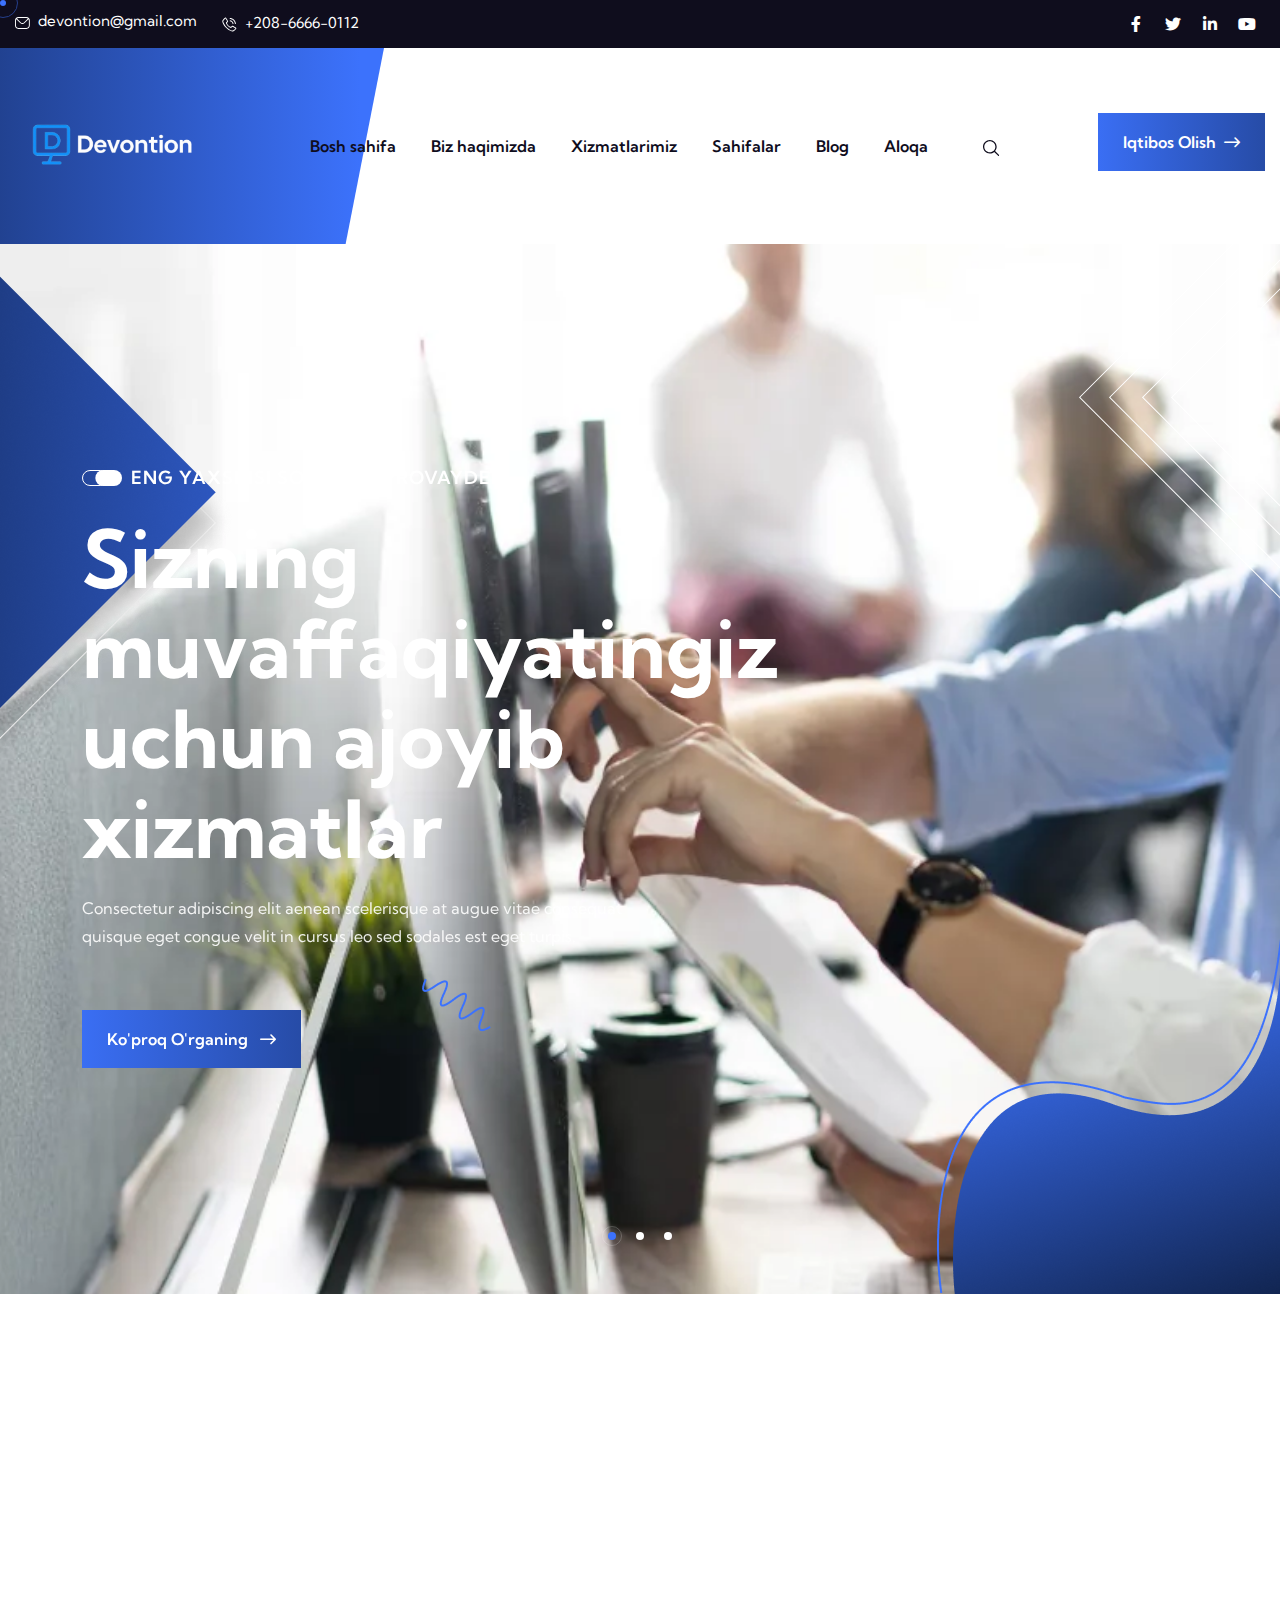
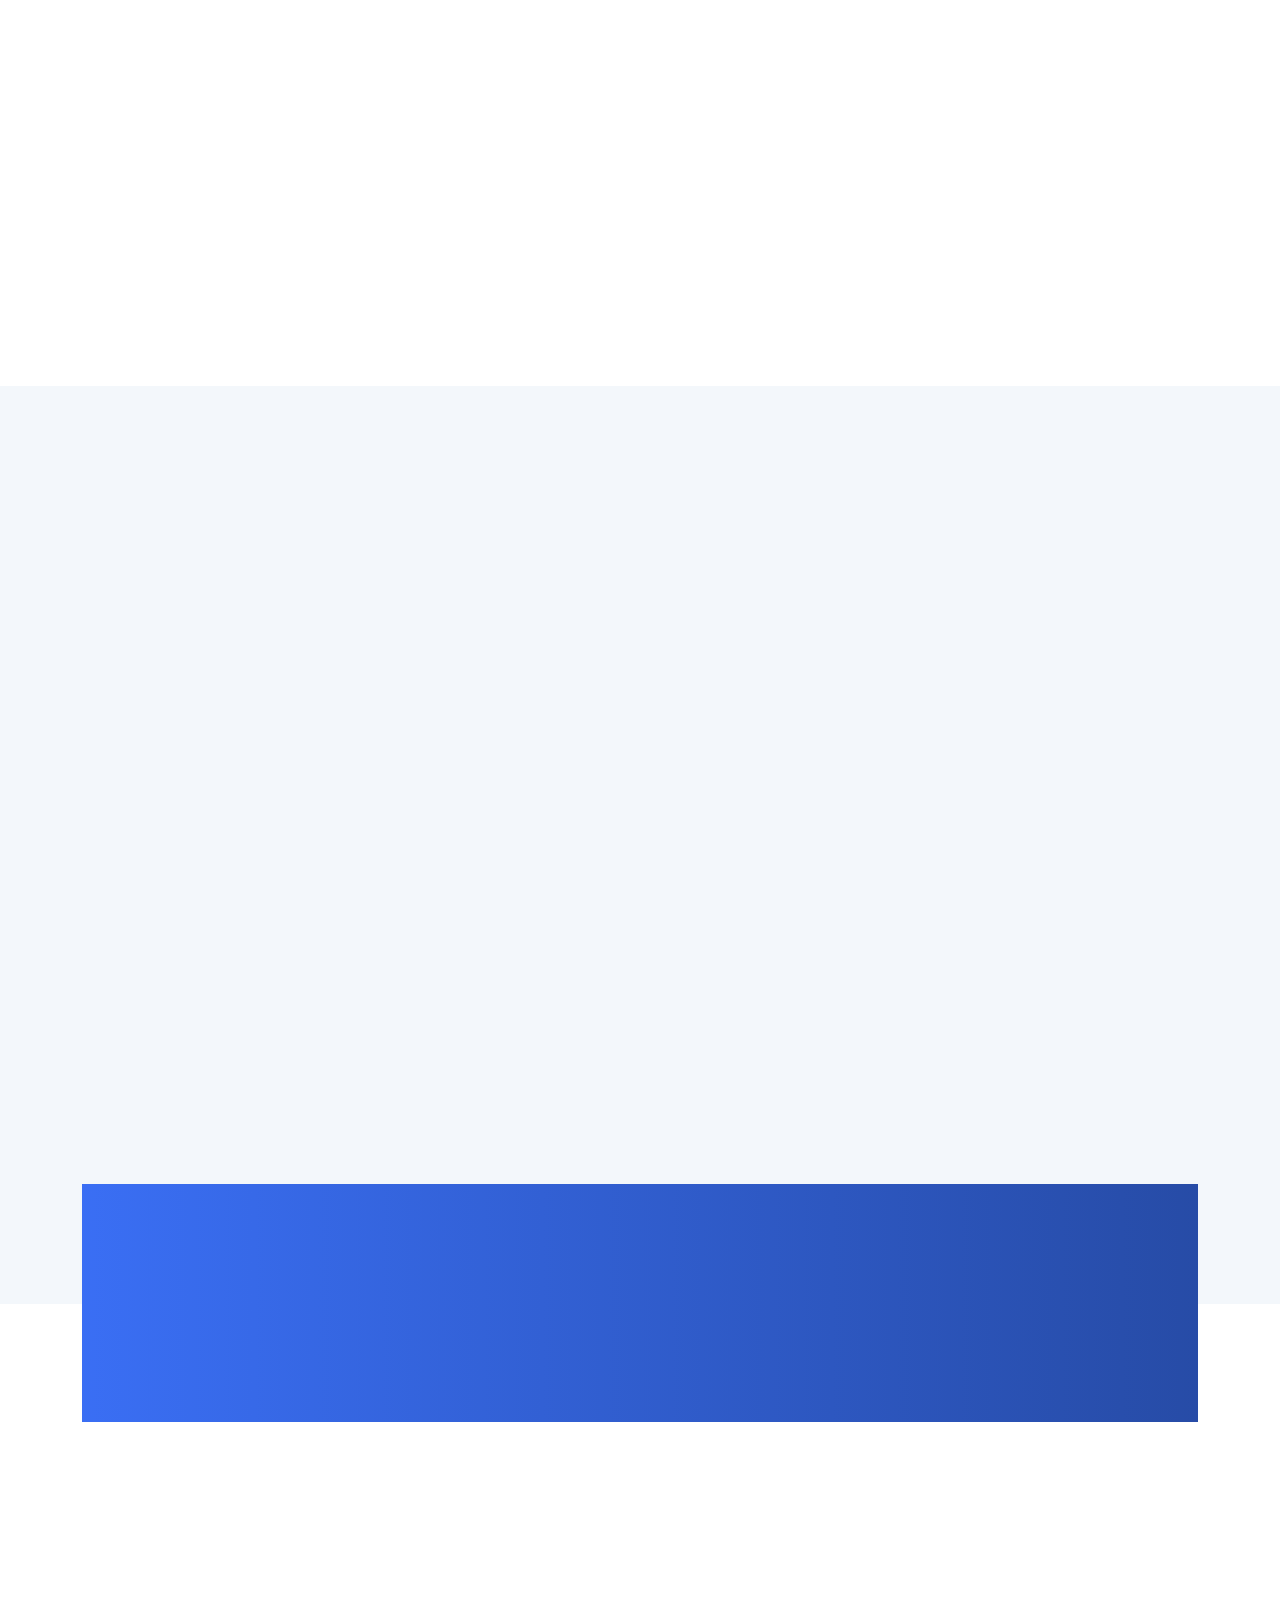
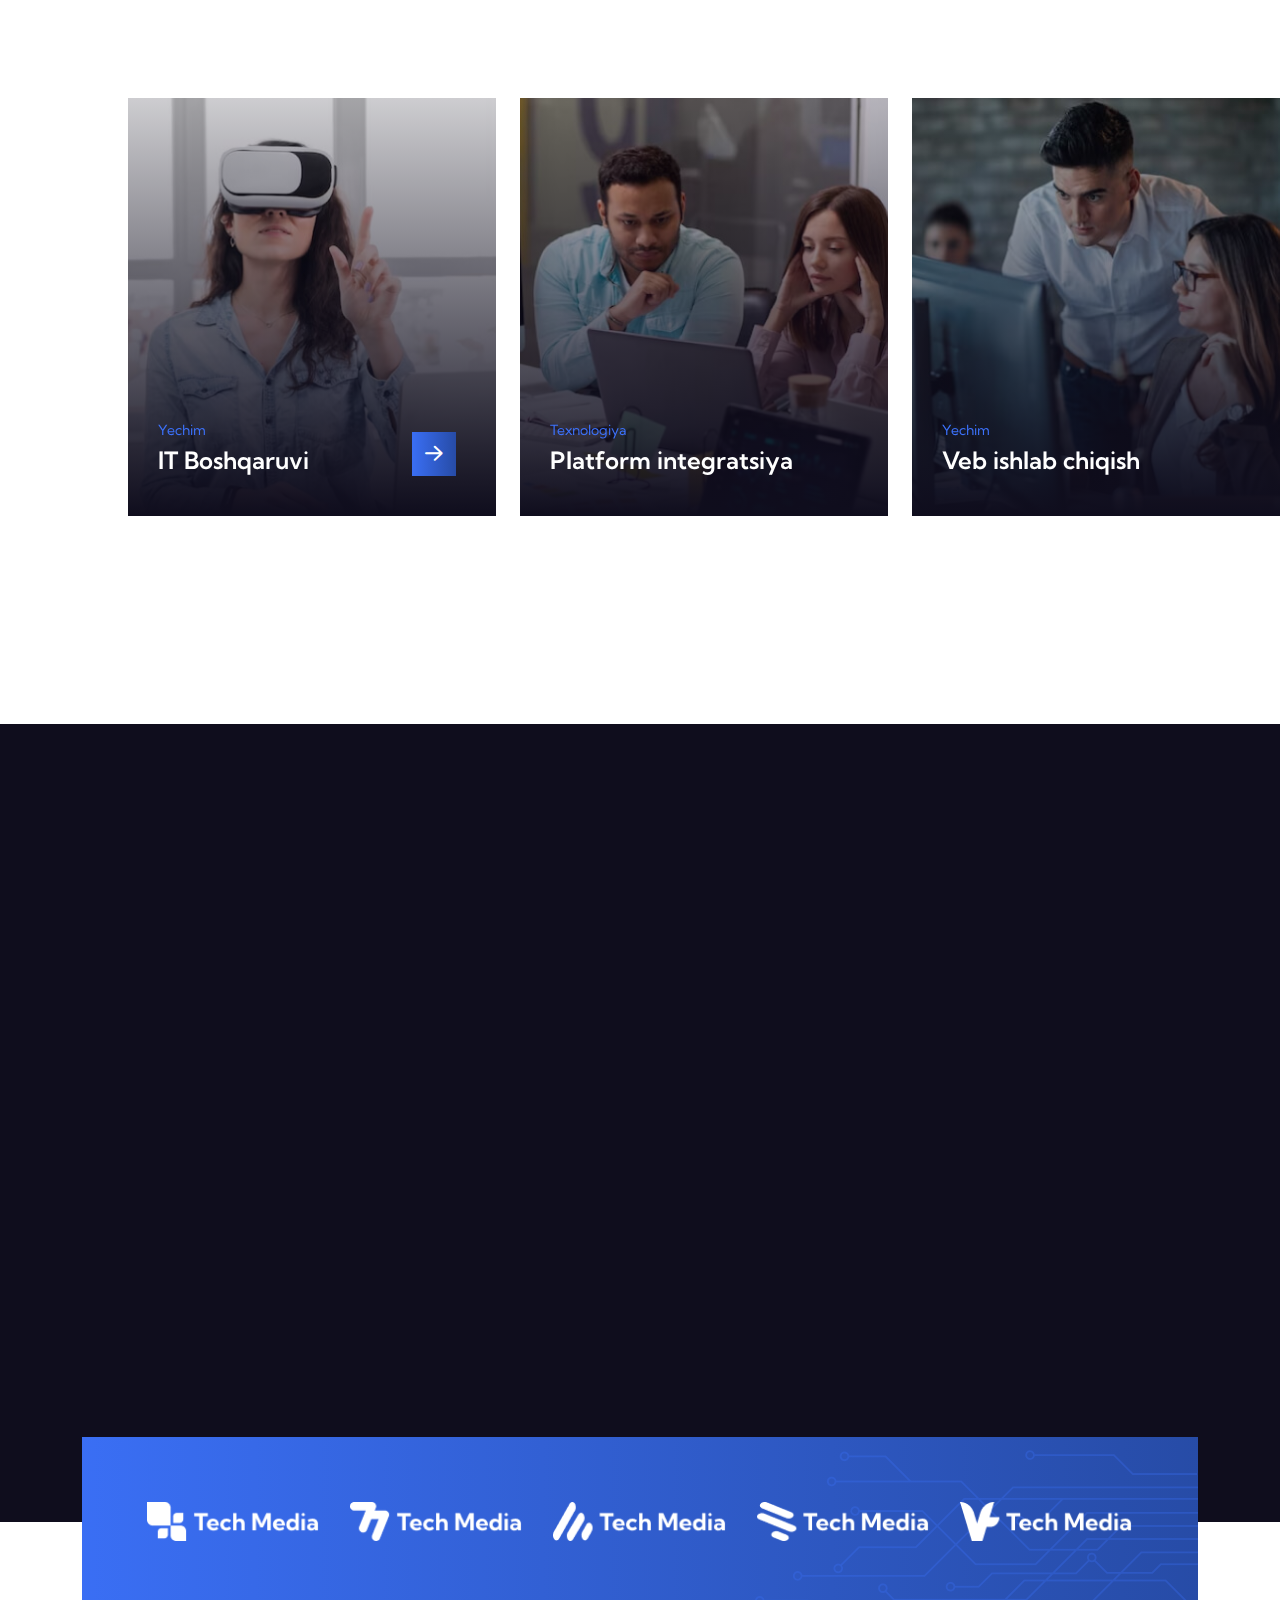
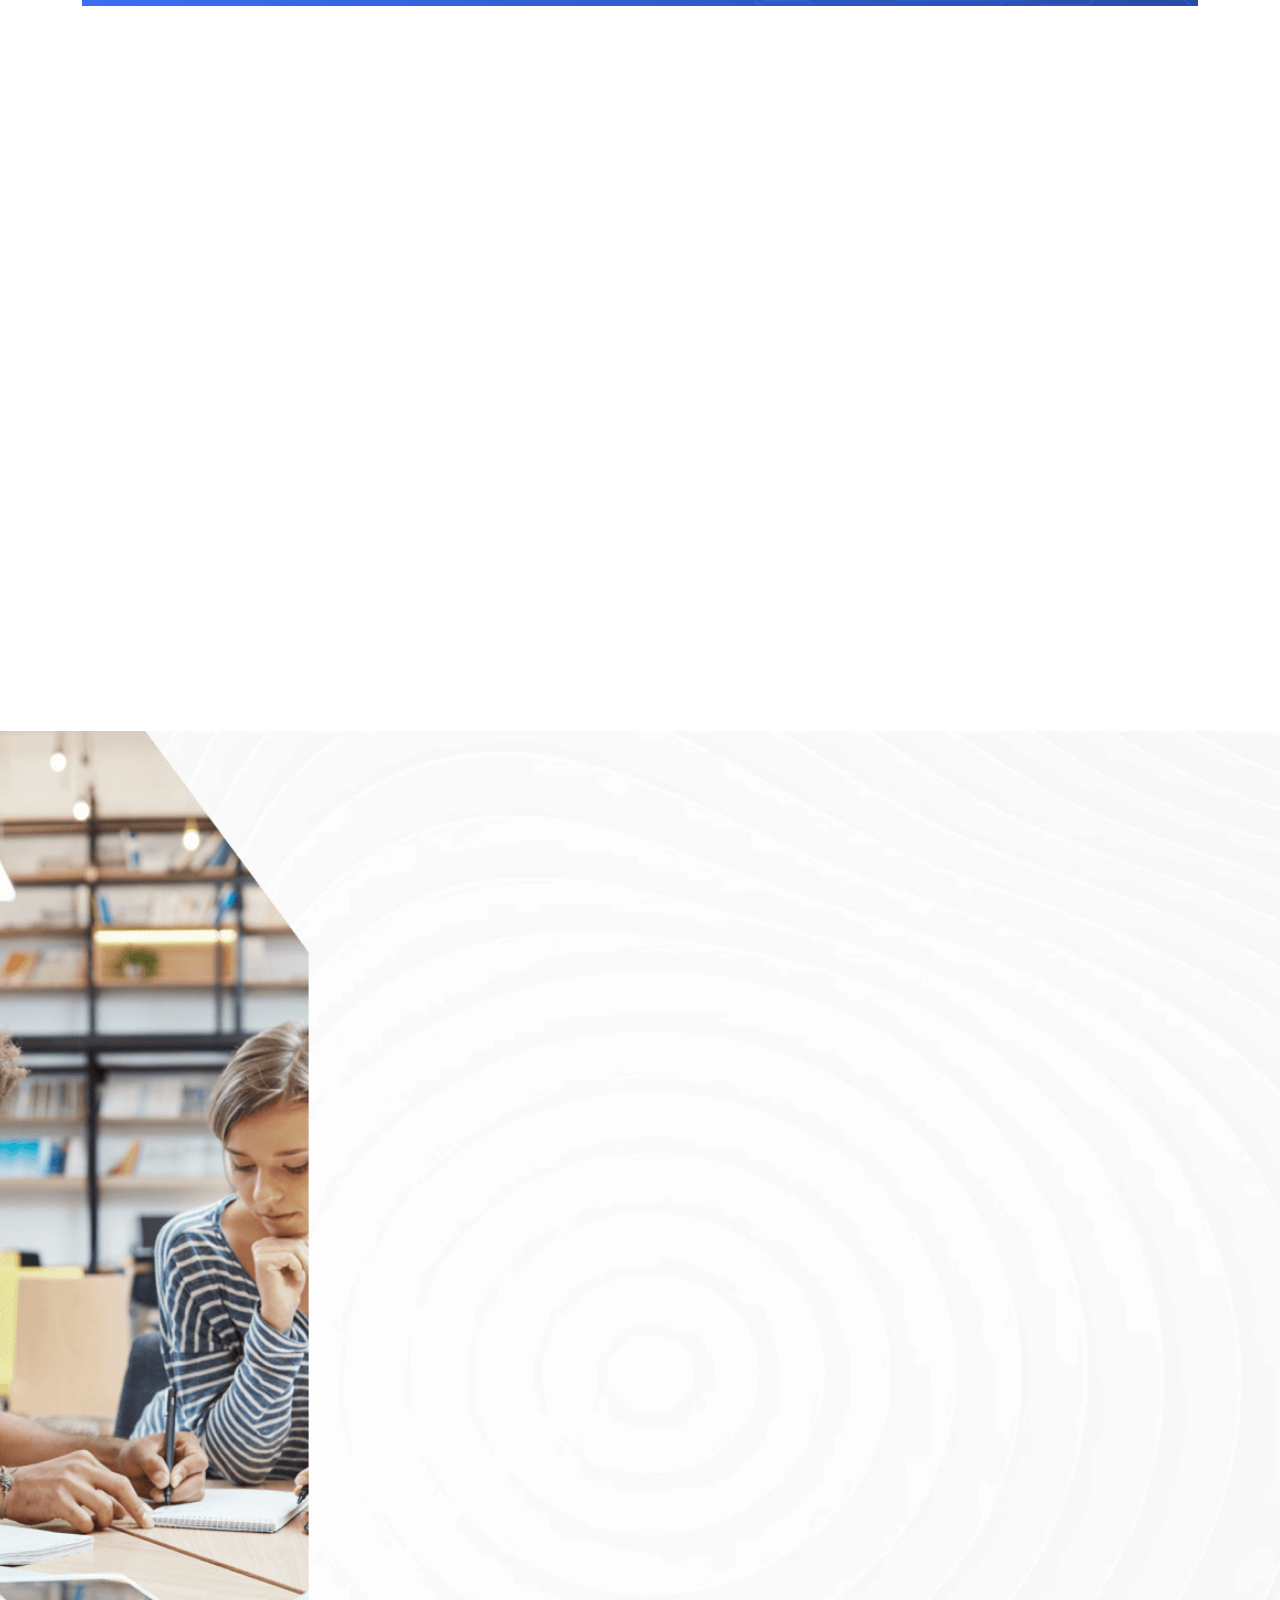
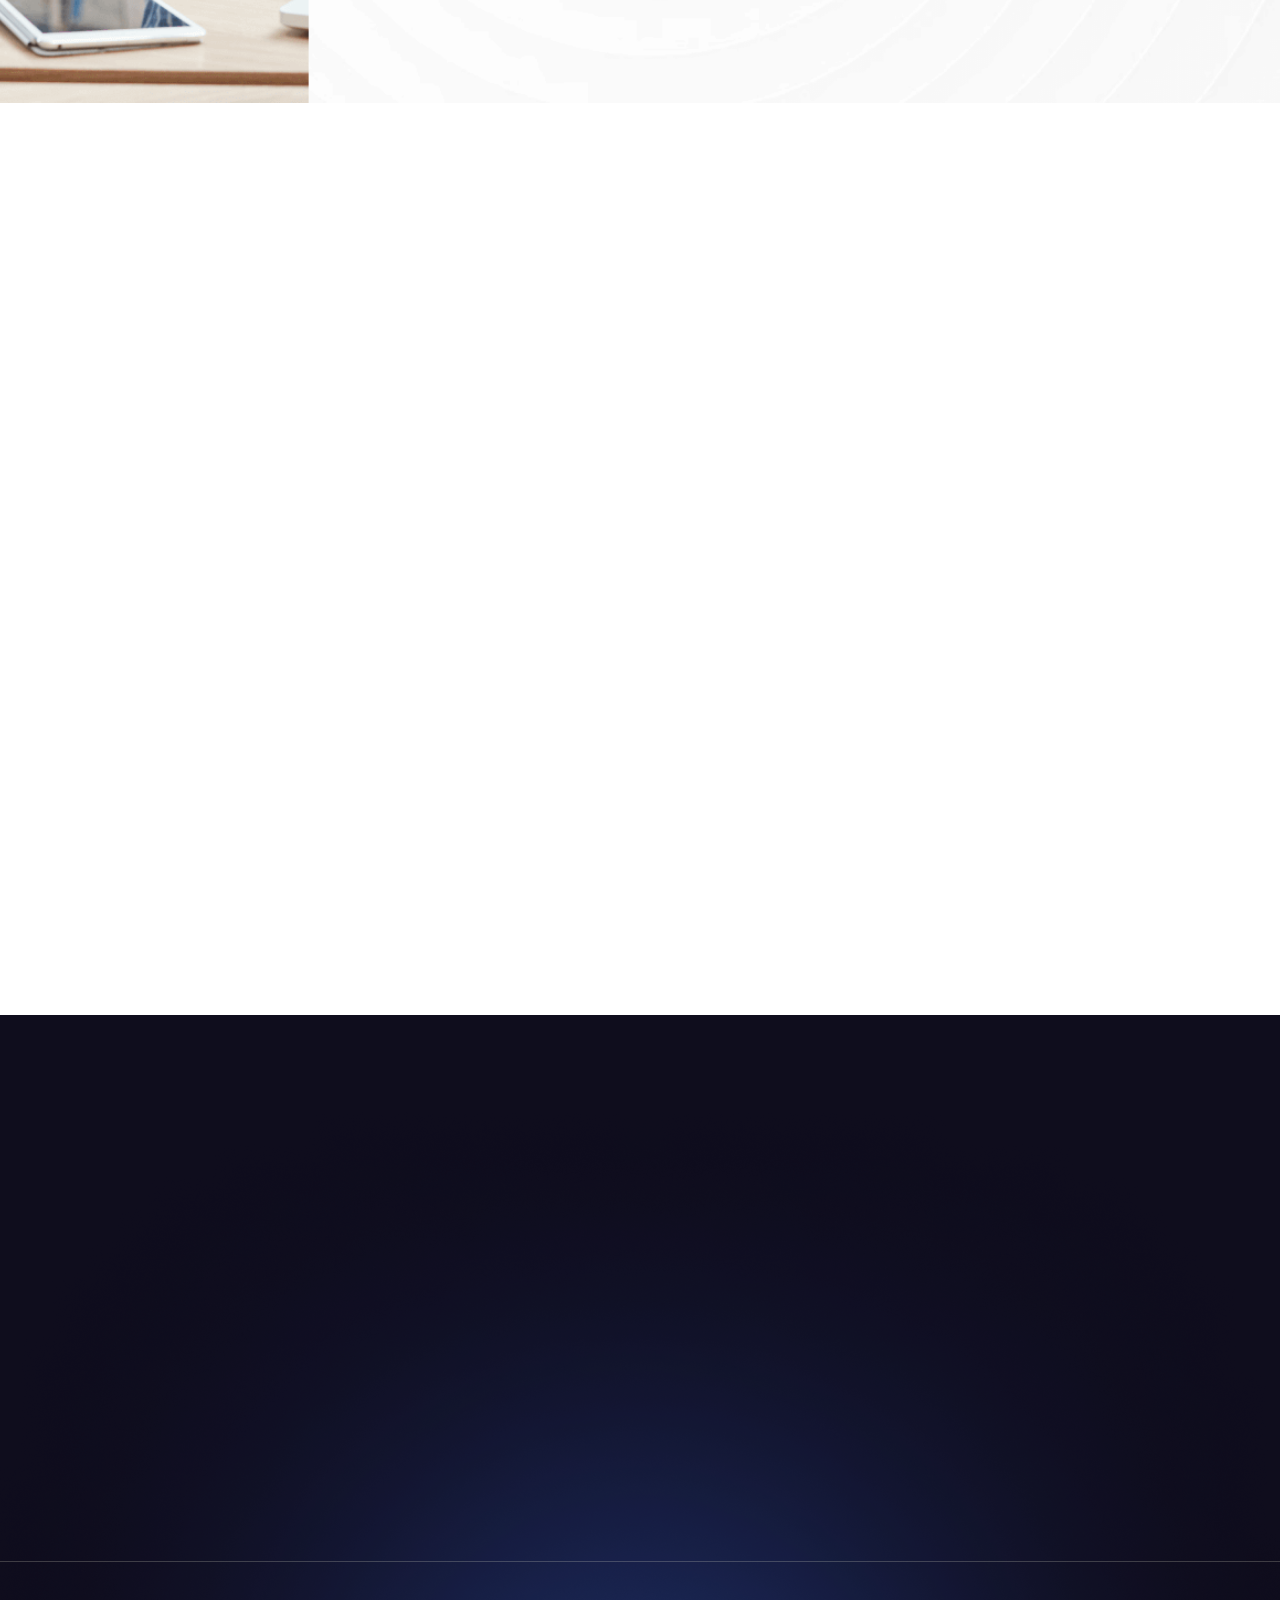
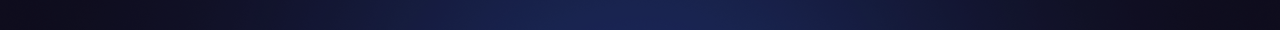
<file: index.html>
<!DOCTYPE html>
<html lang="en">
  <head>
    <meta charset="UTF-8" />
    <meta http-equiv="X-UA-Compatible" content="IE=edge" />
    <meta name="viewport" content="width=device-width, initial-scale=1.0" />
    <title>Devontion</title>
    <!-- Favicon img -->
    <link rel="shortcut icon" href="assets/images/logo.png" />
    <!-- Bootstarp min css -->
    <link rel="stylesheet" href="assets/css/bootstrap.min.css" />
    <!-- Mean menu css -->
    <link rel="stylesheet" href="assets/css/meanmenu.css" />
    <!-- All min css -->
    <link rel="stylesheet" href="assets/css/all.min.css" />
    <!-- Swiper bundle min css -->
    <link rel="stylesheet" href="assets/css/swiper-bundle.min.css" />
    <!-- Magnigic popup css -->
    <link rel="stylesheet" href="assets/css/magnific-popup.css" />
    <!-- Animate css -->
    <link rel="stylesheet" href="assets/css/animate.css" />
    <!-- Nice select css -->
    <link rel="stylesheet" href="assets/css/nice-select.css" />
    <!-- Style css -->
    <link rel="stylesheet" href="assets/css/style.css" />
  </head>

  <body>
    <!-- Preloader area start -->
    <div class="loading">
      <span class="text-capitalize">L</span>
      <span>o</span>
      <span>a</span>
      <span>d</span>
      <span>i</span>
      <span>n</span>
      <span>g</span>
    </div>
    <div id="preloader"></div>
    <!-- Preloader area end -->

    <!-- Mouse cursor area start here -->
    <div class="mouse-cursor cursor-outer"></div>
    <div class="mouse-cursor cursor-inner"></div>
    <!-- Mouse cursor area end here -->

    <!-- Top header area start here -->
    <div class="header-top d-none d-lg-block">
      <div class="container header__container">
        <div class="header-top-wrp">
          <ul class="info">
            <li>
              <svg
                width="15"
                height="12"
                viewBox="0 0 15 12"
                fill="none"
                xmlns="http://www.w3.org/2000/svg"
              >
                <path
                  fill-rule="evenodd"
                  clip-rule="evenodd"
                  d="M13.8748 8.50453C13.8748 9.85566 12.7757 10.953 11.4263 10.953H3.39325C2.04384 10.953 0.94475 9.85563 0.94475 8.50453V3.39322C0.944449 2.95776 1.06111 2.53021 1.28253 2.15525L5.20216 6.07488C5.78856 6.663 6.57384 6.98706 7.41059 6.98706C8.24563 6.98706 9.03091 6.663 9.61731 6.07488L13.5369 2.15525C13.7584 2.5302 13.875 2.95776 13.8747 3.39322V8.50453H13.8748ZM11.4263 0.94475H3.39325C2.836 0.94475 2.32159 1.13334 1.91009 1.44712L5.86916 5.40791C6.27897 5.81597 6.82591 6.04231 7.41059 6.04231C7.99356 6.04231 8.54053 5.81597 8.95031 5.40791L12.9094 1.44712C12.4979 1.13334 11.9835 0.94475 11.4263 0.94475ZM11.4263 0H3.39325C1.52259 0 0 1.52259 0 3.39325V8.50456C0 10.3769 1.52259 11.8978 3.39325 11.8978H11.4263C13.2969 11.8978 14.8195 10.3769 14.8195 8.50456V3.39322C14.8195 1.52256 13.2969 0 11.4263 0Z"
                  fill="white"
                />
              </svg>

              <a href="#0" class="ms-1">devontion@gmail.com</a>
            </li>
            <li class="ms-4">
              <svg
                width="16"
                height="15"
                viewBox="0 0 16 15"
                fill="none"
                xmlns="http://www.w3.org/2000/svg"
              >
                <g clip-path="url(#clip0_529_224)">
                  <path
                    d="M14.8984 10.5909C14.8735 10.5703 12.0629 8.57063 11.304 8.69297C10.9379 8.75766 10.7288 9.0075 10.3093 9.50719C10.1933 9.6463 10.0747 9.7832 9.95352 9.91781C9.68836 9.83143 9.42973 9.72616 9.17961 9.60281C7.88845 8.97422 6.84524 7.93101 6.21665 6.63984C6.0933 6.38973 5.98803 6.1311 5.90165 5.86594C6.03946 5.73984 6.23258 5.57719 6.31508 5.50781C6.81243 5.09062 7.0618 4.88109 7.12649 4.51453C7.25915 3.75562 5.24915 0.945937 5.22852 0.920625C5.13698 0.790808 5.01777 0.682933 4.87948 0.604789C4.74118 0.526645 4.58726 0.480181 4.42883 0.46875C3.61415 0.46875 1.28821 3.48563 1.28821 3.99422C1.28821 4.02375 1.33086 7.02562 5.03258 10.7911C8.79383 14.4886 11.7957 14.5312 11.8252 14.5312C12.3334 14.5312 15.3507 12.2053 15.3507 11.3906C15.3392 11.2322 15.2926 11.0783 15.2144 10.94C15.1362 10.8017 15.0282 10.6825 14.8984 10.5909ZM11.7732 13.5909C11.3663 13.5562 8.84446 13.2239 5.69446 10.1297C2.58524 6.96422 2.26133 4.43813 2.22899 4.04672C2.84342 3.08233 3.58545 2.20548 4.43493 1.44C4.45368 1.45875 4.47852 1.48688 4.5104 1.52344C5.16188 2.41276 5.72309 3.36481 6.18571 4.36547C6.03527 4.51682 5.87626 4.65939 5.70946 4.7925C5.4508 4.98959 5.21328 5.21297 5.00071 5.45906C4.96474 5.50953 4.93914 5.56663 4.92538 5.62705C4.91162 5.68748 4.90998 5.75003 4.92055 5.81109C5.01975 6.24081 5.17169 6.65662 5.3729 7.04906C6.09378 8.52939 7.28997 9.72541 8.7704 10.4461C9.16276 10.6476 9.57859 10.7997 10.0084 10.8989C10.0694 10.9097 10.132 10.9082 10.1925 10.8944C10.2529 10.8807 10.31 10.8549 10.3604 10.8188C10.6074 10.6053 10.8315 10.3669 11.0293 10.1072C11.1765 9.93188 11.3729 9.69797 11.4474 9.63188C12.4506 10.094 13.4048 10.6559 14.2956 11.3091C14.3345 11.3419 14.3621 11.3672 14.3804 11.3836C13.6149 12.2333 12.7379 12.9755 11.7732 13.59V13.5909ZM11.6007 7.03125H12.5382C12.5371 6.03703 12.1416 5.08385 11.4386 4.38083C10.7356 3.67781 9.78243 3.28237 8.78821 3.28125V4.21875C9.5339 4.21949 10.2488 4.51605 10.7761 5.04333C11.3034 5.57062 11.6 6.28556 11.6007 7.03125Z"
                    fill="white"
                  />
                  <path
                    d="M13.9445 7.03125H14.882C14.8801 5.41566 14.2375 3.86677 13.0951 2.72437C11.9527 1.58198 10.4038 0.939361 8.78821 0.9375V1.875C10.1552 1.87661 11.4658 2.42038 12.4324 3.38701C13.3991 4.35365 13.9428 5.66422 13.9445 7.03125Z"
                    fill="white"
                  />
                </g>
                <defs>
                  <clipPath>
                    <rect
                      width="15"
                      height="15"
                      fill="white"
                      transform="translate(0.819458)"
                    />
                  </clipPath>
                </defs>
              </svg>

              <a href="#0" class="ms-1">+208-6666-0112</a>
            </li>
          </ul>
          <ul class="link-info">
            <li>
              <a href="#0"><i class="fa-brands fa-facebook-f"></i></a>
            </li>
            <li>
              <a href="#0"><i class="fa-brands fa-twitter"></i></a>
            </li>
            <li>
              <a href="#0"><i class="fa-brands fa-linkedin-in"></i></a>
            </li>
            <li>
              <a href="#0"><i class="fa-brands fa-youtube"></i></a>
            </li>
          </ul>
        </div>
      </div>
    </div>
    <!-- Top header area end here -->

    <!-- Header area start here -->
    <header class="header-area">
      <div class="container header__container">
        <div class="header__main">
          <a href="index.html" class="logo">
            <img src="assets/images/logo.png" alt="logo" />
          </a>
          <div class="main-menu">
            <nav>
              <ul>
                <li class="has-megamenu">
                  <a href="#0">Bosh sahifa</a>
                  <ul class="sub-menu mega-menu menu-image">
                    <li>
                      <div class="image text-center">
                        <img
                          src="assets/images/menu/home1-image.jpg"
                          alt="image"
                        />
                        <div class="btn__group">
                          <a href="index.html" class="btn-one">Multi sahifa</a>
                          <a href="index-one-page.html" class="btn-one mt-2"
                            >Bitta sahifa</a
                          >
                        </div>
                        <h6 class="text-white">Bosh sahifa 01</h6>
                      </div>
                      <div class="image text-center">
                        <img
                          src="assets/images/menu/home2-image.jpg"
                          alt="image"
                        />
                        <div class="btn__group">
                          <a href="index-2.html" class="btn-one"
                            >Multi sahifa</a
                          >
                          <a href="index-2-one-page.html" class="btn-one mt-2"
                            >Bitta sahifa</a
                          >
                        </div>
                        <h6 class="text-white">Bosh sahifa 02</h6>
                      </div>
                      <div class="image text-center">
                        <img
                          src="assets/images/menu/home3-image.jpg"
                          alt="image"
                        />
                        <div class="btn__group">
                          <a href="index-3.html" class="btn-one"
                            >Multi sahifa</a
                          >
                          <a href="index-3-one-page.html" class="btn-one mt-2"
                            >Bir sahifa</a
                          >
                        </div>
                        <h6 class="text-white">Bosh sahifa 03</h6>
                      </div>
                      <div class="image text-center">
                        <img
                          src="assets/images/menu/home4-image.jpg"
                          alt="image"
                        />
                        <div class="btn__group">
                          <a href="index-dark.html" class="btn-one"
                            >Sahifani ko'rish</a
                          >
                        </div>
                        <h6 class="text-white">Qorong'u rejim</h6>
                      </div>
                    </li>
                  </ul>
                </li>
                <li><a href="about.html">Biz haqimizda</a></li>
                <li>
                  <a href="#0">Xizmatlarimiz</a>
                  <ul class="sub-menu">
                    <li>
                      <a href="service-solutions.html">IT yechimlari</a>
                    </li>
                    <li>
                      <a href="service.html">IT xizmatlari</a>
                    </li>
                    <li>
                      <a href="service-details.html">Xizmat tafsilotlari</a>
                    </li>
                  </ul>
                </li>
                <li>
                  <a href="#0">Sahifalar</a>
                  <ul class="sub-menu">
                    <li>
                      <a href="case.html">Vaziyatni o'rganish 01</a>
                    </li>
                    <li>
                      <a href="case-2.html">Case Study 02</a>
                    </li>
                    <li>
                      <a href="case-details.html">Case Study tafsilotlari</a>
                    </li>
                    <li>
                      <a href="team.html">Bizning jamoamiz</a>
                    </li>
                    <li>
                      <a href="team-details.html">Jamoa tafsilotlari</a>
                    </li>
                    <li>
                      <a href="pricing.html">Narxlash</a>
                    </li>
                    <li>
                      <a href="faq.html">Tez-tez so'raladigan savollar</a>
                    </li>
                    <li>
                      <a href="error.html">404 xato</a>
                    </li>
                  </ul>
                </li>
                <li>
                  <a href="#0">Blog</a>
                  <ul class="sub-menu">
                    <li>
                      <a href="blog.html">Blog panjarasi</a>
                    </li>
                    <li>
                      <a href="blog-standard.html">Blog Standarti</a>
                    </li>
                    <li>
                      <a href="blog-details.html">Blog tafsilotlari</a>
                    </li>
                  </ul>
                </li>
                <li><a href="contact.html">Aloqa</a></li>
                <li class="ml-20 d-none d-lg-block">
                  <a class="search-trigger" href="#0"
                    ><svg
                      width="17"
                      height="16"
                      viewBox="0 0 17 16"
                      fill="none"
                      xmlns="http://www.w3.org/2000/svg"
                    >
                      <g clip-path="url(#clip0_307_344)">
                        <path
                          d="M16.0375 14.9381L12.0784 11.0334C13.0625 9.86621 13.6554 8.36744 13.6554 6.73438C13.6554 3.02103 10.5925 0 6.82774 0C3.0629 0 0 3.02103 0 6.73438C0 10.4475 3.0629 13.4683 6.82774 13.4683C8.4834 13.4683 10.0031 12.8836 11.1865 11.913L15.1456 15.8178C15.2687 15.9393 15.4301 16 15.5915 16C15.7529 16 15.9143 15.9393 16.0375 15.8178C16.2839 15.5748 16.2839 15.181 16.0375 14.9381ZM1.26142 6.73438C1.26142 3.70705 3.75845 1.24414 6.82774 1.24414C9.89695 1.24414 12.3939 3.70705 12.3939 6.73438C12.3939 9.76146 9.89695 12.2241 6.82774 12.2241C3.75845 12.2241 1.26142 9.76146 1.26142 6.73438Z"
                          fill="#0F0D1D"
                        />
                      </g>
                      <defs>
                        <clipPath id="clip0_307_344">
                          <rect width="16.2222" height="16" fill="white" />
                        </clipPath>
                      </defs>
                    </svg>
                  </a>
                </li>
              </ul>
            </nav>
          </div>
          <div class="d-none d-lg-inline-block">
            <a href="contact.html" class="btn-one"
              >Iqtibos olish<i class="fa-regular fa-arrow-right-long"></i
            ></a>
          </div>
          <div class="bars d-block d-lg-none">
            <i id="openButton" class="fa-solid fa-bars"></i>
          </div>
        </div>
      </div>
    </header>
    <!-- Header area end here -->

    <!-- Sidebar area start here -->
    <div id="targetElement" class="sidebar-area sidebar__hide">
      <div class="sidebar__overlay"></div>
      <a href="index.html" class="logo mb-40">
        <img src="assets/images/logo/logo.svg" alt="logo" />
      </a>
      <div class="sidebar__search mb-30">
        <input type="text" placeholder="Search..." />
        <i class="fa-regular fa-magnifying-glass"></i>
      </div>
      <div class="mobile-menu overflow-hidden"></div>
      <ul class="info pt-40">
        <li>
          <i class="fa-solid primary-color fa-location-dot"></i>
          <a href="#0">devontion@gmail.com</a>
        </li>
        <li class="py-2">
          <i class="fa-solid primary-color fa-phone-volume"></i>
          <a href="tel:+208-6666-0112">+998(90) *** ** **</a>
        </li>
        <li>
          <i class="fa-solid primary-color fa-paper-plane"></i>
          <a href="#0">devontion@gmail.com</a>
        </li>
      </ul>
      <div class="social-icon mt-20">
        <a href="#0"><i class="fa-brands fa-facebook-f"></i></a>
        <a href="#0"><i class="fa-brands fa-twitter"></i></a>
        <a href="#0"><i class="fa-brands fa-linkedin-in"></i></a>
        <a href="#0"><i class="fa-brands fa-youtube"></i></a>
      </div>
      <button id="closeButton" class="text-white">
        <i class="fa-solid fa-xmark"></i>
      </button>
    </div>
    <!-- Sidebar area end here -->

    <!-- Fullscreen search area start here -->
    <div class="search-wrap">
      <div class="search-inner">
        <i class="fas fa-times search-close" id="search-close"></i>
        <div class="search-cell">
          <form method="get">
            <div class="search-field-holder">
              <input
                type="qidiruv"
                class="main-search-input"
                placeholder="Search..."
              />
            </div>
          </form>
        </div>
      </div>
    </div>
    <!-- Fullscreen search area end here -->

    <main>
      <!-- Banner area start here -->
      <section class="banner-area">
        <div class="banner__line">
          <img
            class="sway__animation"
            src="assets/images/banner/banner-line.png"
            alt="shape"
          />
        </div>
        <div class="swiper banner__slider">
          <div class="swiper-wrapper">
            <div class="swiper-slide">
              <div
                data-animation="slideInLeft"
                data-duration="2s"
                data-delay=".3s"
                class="banner__shape-left2"
              >
                <img
                  src="assets/images/banner/banner-regular-left-shape.png"
                  alt="shape"
                />
              </div>
              <div
                data-animation="slideInLeft"
                data-duration="2s"
                data-delay=".9s"
                class="banner__shape-left1"
              >
                <img
                  src="assets/images/banner/banner-solid-left-shape.png"
                  alt="shape"
                />
              </div>
              <div class="banner__shape-left3 wow slideInLeft">
                <img
                  class="sway__animation"
                  src="assets/images/banner/banner-shape-left.png"
                  alt="shape"
                />
              </div>
              <div
                class="banner__shape-right2"
                data-animation="slideInRight"
                data-duration="3s"
                data-delay=".3s"
              >
                <img
                  src="assets/images/banner/banner-shape-right-line.png"
                  alt="shape"
                />
              </div>
              <div
                class="banner__shape-right1"
                data-animation="slideInRight"
                data-duration="2s"
                data-delay=".3s"
              >
                <img
                  src="assets/images/banner/banner-shape-right.png"
                  alt="shape"
                />
              </div>
              <div
                class="banner__right-line1"
                data-animation="slideInRight"
                data-duration="2s"
                data-delay=".9s"
              >
                <img
                  src="assets/images/banner/banner-right-line1.png"
                  alt="shape"
                />
              </div>
              <div
                class="banner__right-line2"
                data-animation="slideInRight"
                data-duration="2s"
                data-delay=".7s"
              >
                <img
                  src="assets/images/banner/banner-right-line2.png"
                  alt="shape"
                />
              </div>
              <div
                class="banner__right-line3"
                data-animation="slideInRight"
                data-duration="2s"
                data-delay=".5s"
              >
                <img
                  src="assets/images/banner/banner-right-line3.png"
                  alt="shape"
                />
              </div>
              <div
                class="banner__right-line4"
                data-animation="slideInRight"
                data-duration="2s"
                data-delay=".3s"
              >
                <img
                  src="assets/images/banner/banner-right-line4.png"
                  alt="shape"
                />
              </div>
              <div
                class="slide-bg"
                data-background="assets/images/banner/banner-image.webp"
              ></div>
              <div class="container">
                <div class="banner__content">
                  <h4
                    data-animation="slideInRight"
                    data-duration="2s"
                    data-delay=".3s"
                    class="text-white mb-20"
                  >
                    <svg
                      class="me-1"
                      width="40"
                      height="16"
                      viewBox="0 0 40 16"
                      fill="none"
                      xmlns="http://www.w3.org/2000/svg"
                    >
                      <rect
                        x="0.5"
                        y="0.500183"
                        width="25.6667"
                        height="15"
                        rx="7.5"
                        stroke="white"
                      />
                      <rect
                        x="13.3334"
                        y="0.000183105"
                        width="26.6667"
                        height="16"
                        rx="8"
                        fill="white"
                      />
                    </svg>
                    Eng yaxshisi SOULTION Provayderi
                  </h4>
                  <h1
                    data-animation="slideInRight"
                    data-duration="2s"
                    data-delay=".5s"
                    class="text-white"
                  >
                    Sizning muvaffaqiyatingiz uchun ajoyib xizmatlar
                  </h1>
                  <p
                    data-animation="slideInRight"
                    data-duration="2s"
                    data-delay=".7s"
                    class="mt-20"
                  >
                    Consectetur adipiscing elit aenean scelerisque at augue
                    vitae consequat
                    <br />
                    quisque eget congue velit in cursus leo sed sodales est eget
                    turpis.
                  </p>
                  <a
                    data-animation="slideInRight"
                    data-duration="2s"
                    data-delay=".9s"
                    href="about.html"
                    class="btn-one mt-60"
                    >Ko'proq o'rganing
                    <i class="fa-regular fa-arrow-right-long"></i
                  ></a>
                </div>
              </div>
            </div>
            <div class="swiper-slide">
              <div
                data-animation="slideInLeft"
                data-duration="2s"
                data-delay=".3s"
                class="banner__shape-left2"
              >
                <img
                  src="assets/images/banner/banner-regular-left-shape.png"
                  alt="shape"
                />
              </div>
              <div
                data-animation="slideInLeft"
                data-duration="2s"
                data-delay=".9s"
                class="banner__shape-left1"
              >
                <img
                  src="assets/images/banner/banner-solid-left-shape.png"
                  alt="shape"
                />
              </div>
              <div class="banner__shape-left3 wow slideInLeft">
                <img
                  class="sway__animation"
                  src="assets/images/banner/banner-shape-left.png"
                  alt="shape"
                />
              </div>
              <div
                class="banner__shape-right2"
                data-animation="slideInRight"
                data-duration="3s"
                data-delay=".3s"
              >
                <img
                  src="assets/images/banner/banner-shape-right-line.png"
                  alt="shape"
                />
              </div>
              <div
                class="banner__shape-right1"
                data-animation="slideInRight"
                data-duration="2s"
                data-delay=".3s"
              >
                <img
                  src="assets/images/banner/banner-shape-right.png"
                  alt="shape"
                />
              </div>
              <div
                class="banner__right-line1"
                data-animation="slideInRight"
                data-duration="2s"
                data-delay=".9s"
              >
                <img
                  src="assets/images/banner/banner-right-line1.png"
                  alt="shape"
                />
              </div>
              <div
                class="banner__right-line2"
                data-animation="slideInRight"
                data-duration="2s"
                data-delay=".7s"
              >
                <img
                  src="assets/images/banner/banner-right-line2.png"
                  alt="shape"
                />
              </div>
              <div
                class="banner__right-line3"
                data-animation="slideInRight"
                data-duration="2s"
                data-delay=".5s"
              >
                <img
                  src="assets/images/banner/banner-right-line3.png"
                  alt="shape"
                />
              </div>
              <div
                class="banner__right-line4"
                data-animation="slideInRight"
                data-duration="2s"
                data-delay=".3s"
              >
                <img
                  src="assets/images/banner/banner-right-line4.png"
                  alt="shape"
                />
              </div>
              <div
                class="slide-bg"
                data-background="assets/images/banner/banner-image2.jpg"
              ></div>
              <div class="container">
                <div class="banner__content">
                  <h4
                    data-animation="slideInRight"
                    data-duration="2s"
                    data-delay=".3s"
                    class="text-white mb-20"
                  >
                    <svg
                      class="me-1"
                      width="40"
                      height="16"
                      viewBox="0 0 40 16"
                      fill="none"
                      xmlns="http://www.w3.org/2000/svg"
                    >
                      <rect
                        x="0.5"
                        y="0.500183"
                        width="25.6667"
                        height="15"
                        rx="7.5"
                        stroke="white"
                      />
                      <rect
                        x="13.3334"
                        y="0.000183105"
                        width="26.6667"
                        height="16"
                        rx="8"
                        fill="white"
                      />
                    </svg>
                    Eng yaxshisi SOULTION Provayderi
                  </h4>
                  <h1
                    data-animation="slideInRight"
                    data-duration="2s"
                    data-delay=".5s"
                    class="text-white"
                  >
                    Sizning muvaffaqiyatingiz uchun ajoyib
                  </h1>
                  <p
                    data-animation="slideInRight"
                    data-duration="2s"
                    data-delay=".7s"
                    class="mt-20"
                  >
                    Consectetur adipiscing elit aenean scelerisque at augue
                    vitae consequat
                    <br />
                    quisque eget congue velit in cursus leo sed sodales est eget
                    turpis.
                  </p>
                  <a
                    data-animation="slideInRight"
                    data-duration="2s"
                    data-delay=".9s"
                    href="about.html"
                    class="btn-one mt-60"
                    >Ko'proq o'rganing
                    <i class="fa-regular fa-arrow-right-long"></i
                  ></a>
                </div>
              </div>
            </div>
            <div class="swiper-slide">
              <div
                data-animation="slideInLeft"
                data-duration="2s"
                data-delay=".3s"
                class="banner__shape-left2"
              >
                <img
                  src="assets/images/banner/banner-regular-left-shape.png"
                  alt="shape"
                />
              </div>
              <div
                data-animation="slideInLeft"
                data-duration="2s"
                data-delay=".9s"
                class="banner__shape-left1"
              >
                <img
                  src="assets/images/banner/banner-solid-left-shape.png"
                  alt="shape"
                />
              </div>
              <div class="banner__shape-left3 wow slideInLeft">
                <img
                  class="sway__animation"
                  src="assets/images/banner/banner-shape-left.png"
                  alt="shape"
                />
              </div>
              <div
                class="banner__shape-right2"
                data-animation="slideInRight"
                data-duration="3s"
                data-delay=".3s"
              >
                <img
                  src="assets/images/banner/banner-shape-right-line.png"
                  alt="shape"
                />
              </div>
              <div
                class="banner__shape-right1"
                data-animation="slideInRight"
                data-duration="2s"
                data-delay=".3s"
              >
                <img
                  src="assets/images/banner/banner-shape-right.png"
                  alt="shape"
                />
              </div>
              <div
                class="banner__right-line1"
                data-animation="slideInRight"
                data-duration="2s"
                data-delay=".9s"
              >
                <img
                  src="assets/images/banner/banner-right-line1.png"
                  alt="shape"
                />
              </div>
              <div
                class="banner__right-line2"
                data-animation="slideInRight"
                data-duration="2s"
                data-delay=".7s"
              >
                <img
                  src="assets/images/banner/banner-right-line2.png"
                  alt="shape"
                />
              </div>
              <div
                class="banner__right-line3"
                data-animation="slideInRight"
                data-duration="2s"
                data-delay=".5s"
              >
                <img
                  src="assets/images/banner/banner-right-line3.png"
                  alt="shape"
                />
              </div>
              <div
                class="banner__right-line4"
                data-animation="slideInRight"
                data-duration="2s"
                data-delay=".3s"
              >
                <img
                  src="assets/images/banner/banner-right-line4.png"
                  alt="shape"
                />
              </div>
              <div
                class="slide-bg"
                data-background="assets/images/banner/banner-image3.png"
              ></div>
              <div class="container">
                <div class="banner__content">
                  <h4
                    data-animation="slideInRight"
                    data-duration="2s"
                    data-delay=".3s"
                    class="text-white mb-20"
                  >
                    <svg
                      class="me-1"
                      width="40"
                      height="16"
                      viewBox="0 0 40 16"
                      fill="none"
                      xmlns="http://www.w3.org/2000/svg"
                    >
                      <rect
                        x="0.5"
                        y="0.500183"
                        width="25.6667"
                        height="15"
                        rx="7.5"
                        stroke="white"
                      />
                      <rect
                        x="13.3334"
                        y="0.000183105"
                        width="26.6667"
                        height="16"
                        rx="8"
                        fill="white"
                      />
                    </svg>
                    Eng yaxshisi SOULTION Provayderi
                  </h4>
                  <h1
                    data-animation="slideInRight"
                    data-duration="2s"
                    data-delay=".5s"
                    class="text-white"
                  >
                    Sizning muvaffaqiyatingiz uchun ajoyib yechim
                  </h1>
                  <p
                    data-animation="slideInRight"
                    data-duration="2s"
                    data-delay=".7s"
                    class="mt-20"
                  >
                    Consectetur adipiscing elit aenean scelerisque at augue
                    vitae consequat
                    <br />
                    quisque eget congue velit in cursus leo sed sodales est eget
                    turpis.
                  </p>
                  <a
                    data-animation="slideInRight"
                    data-duration="2s"
                    data-delay=".9s"
                    href="about.html"
                    class="btn-one mt-60"
                    >Ko'proq o'rganing
                    <i class="fa-regular fa-arrow-right-long"></i
                  ></a>
                </div>
              </div>
            </div>
          </div>
        </div>
        <div class="banner__dot-wrp">
          <div class="dot-light banner__dot"></div>
        </div>
      </section>
      <!-- Banner area end here -->

      <!-- Service area start here -->
      <section class="service-area pt-120 pb-120">
        <div class="service__shape wow slideInRight">
          <img
            class="sway_Y__animation"
            src="assets/images/shape/service-bg-shape.png"
            alt="shape"
          />
        </div>
        <div class="container">
          <div
            class="d-flex flex-wrap gap-4 align-items-center justify-content-between mb-60"
          >
            <div class="section-header">
              <h5
                class="wow fadeInLeft"
                data-wow-delay="00ms"
                data-wow-duration="1500ms"
              >
                <img
                  class="me-1"
                  src="assets/images/icon/section-title.png"
                  alt="icon"
                />
                Ajoyib xizmatlar
              </h5>
              <h2
                class="wow fadeInLeft"
                data-wow-delay="200ms"
                data-wow-duration="1500ms"
              >
                Ajoyib xizmatlar
              </h2>
            </div>
            <a
              href="service.html"
              class="btn-one wow fadeInUp"
              data-wow-delay="200ms"
              data-wow-duration="1500ms"
              >Barcha xizmatlarni ko'rish
              <i class="fa-regular fa-arrow-right-long"></i
            ></a>
          </div>
          <div class="row g-4">
            <div
              class="col-lg-4 col-md-6 wow bounceInUp"
              data-wow-delay="00ms"
              data-wow-duration="1000ms"
            >
              <div class="service__item">
                <div class="service-shape">
                  <img
                    src="assets/images/shape/service-item-shape.png"
                    alt="shape"
                  />
                </div>
                <div class="service__icon">
                  <img src="assets/images/icon/service-icon1.png" alt="icon" />
                </div>
                <h4><a href="service-details.html">IT Boshqaruvi</a></h4>
                <p>
                  Pellentesque nec the condimentum nec lorem nulla augue est
                  ultricies ac iaculis ut euismod quis sapien.
                </p>
              </div>
            </div>
            <div
              class="col-lg-4 col-md-6 wow bounceInUp"
              data-wow-delay="200ms"
              data-wow-duration="1000ms"
            >
              <div class="service__item active">
                <div class="service-shape">
                  <img
                    src="assets/images/shape/service-item-shape.png"
                    alt="shape"
                  />
                </div>
                <div class="service__icon">
                  <img src="assets/images/icon/service-icon2.png" alt="icon" />
                </div>
                <h4><a href="service-details.html">Kyberxavfsizlik</a></h4>
                <p>
                  Pellentesque nec the condimentum nec lorem nulla augue est
                  ultricies ac iaculis ut euismod quis sapien.
                </p>
              </div>
            </div>
            <div
              class="col-lg-4 col-md-6 wow bounceInUp"
              data-wow-delay="400ms"
              data-wow-duration="1000ms"
            >
              <div class="service__item">
                <div class="service-shape">
                  <img
                    src="assets/images/shape/service-item-shape.png"
                    alt="shape"
                  />
                </div>
                <div class="service__icon">
                  <img src="assets/images/icon/service-icon3.png" alt="icon" />
                </div>
                <h4><a href="service-details.html">Veb-ishlab chiqish</a></h4>
                <p>
                  Pellentesque nec the condimentum nec lorem nulla augue est
                  ultricies ac iaculis ut euismod quis sapien.
                </p>
              </div>
            </div>
          </div>
        </div>
      </section>
      <!-- Service area end here -->

      <!-- About area start here -->
      <section class="about-area sub-bg pt-120">
        <div
          class="about__shape wow slideInLeft"
          data-wow-delay="400ms"
          data-wow-duration="1500ms"
        >
          <img src="assets/images/shape/about-line.png" alt="shape" />
        </div>
        <div class="container">
          <div class="row g-4">
            <div
              class="col-xl-6 wow fadeInRight"
              data-wow-delay="200ms"
              data-wow-duration="1500ms"
            >
              <div class="about__left-item">
                <div class="image big-image">
                  <img src="assets/images/about/about-image1.jpg" alt="image" />
                </div>
                <div class="image sm-image">
                  <div class="video__btn-wrp">
                    <div class="video-btn video-pulse">
                      <a
                        class="video-popup"
                        href="https://www.youtube.com/watch?v=iVqz_4M5mA0"
                        ><i class="fa-solid fa-play"></i
                      ></a>
                    </div>
                  </div>
                  <img src="assets/images/about/about-image2.png" alt="image" />
                </div>
                <div class="circle-shape">
                  <img src="assets/images/shape/about-circle.png" alt="shape" />
                </div>
              </div>
            </div>
            <div class="col-xl-6">
              <div class="section-header mb-40">
                <h5
                  class="wow fadeInUp"
                  data-wow-delay="00ms"
                  data-wow-duration="1500ms"
                >
                  <img
                    class="me-1"
                    src="assets/images/icon/section-title.png"
                    alt="icon"
                  />
                  Devontion haqida
                </h5>
                <h2
                  class="wow fadeInUp"
                  data-wow-delay="200ms"
                  data-wow-duration="1500ms"
                >
                  Biz aqlli biznes yechimlarini taklif qilishga intilamiz
                </h2>
                <p
                  class="wow fadeInUp"
                  data-wow-delay="400ms"
                  data-wow-duration="1500ms"
                >
                  Aonsectetur adipiscing elit aenean scelerisque augue vitae
                  consequat aisque eget congue velit in cursus sodales the
                  turpis euismod quis sapien euismod quis sapien the condimentum
                  nec lorem nulla augue.
                </p>
              </div>
              <div
                class="row g-4 wow fadeInDown"
                data-wow-delay="200ms"
                data-wow-duration="1500ms"
              >
                <div class="col-md-6">
                  <div class="about__right-item">
                    <div class="icon">
                      <img
                        src="assets/images/icon/about-icon1.png"
                        alt="icon"
                      />
                    </div>
                    <div class="content">
                      <h4 class="mb-1">Eng yaxshi xizmatlar</h4>
                      <p>Scelerisque oqibati sodalarini o'z ichiga oladi</p>
                    </div>
                  </div>
                </div>
                <div class="col-md-6">
                  <div class="about__right-item">
                    <div class="icon">
                      <img
                        src="assets/images/icon/about-icon2.png"
                        alt="icon"
                      />
                    </div>
                    <div class="content">
                      <h4 class="mb-1">24/7 qo'ng'iroq qiling</h4>
                      <p>Scelerisque oqibati sodalarini o'z ichiga oladi</p>
                    </div>
                  </div>
                </div>
              </div>
              <div
                class="about__info mt-50 wow fadeInDown"
                data-wow-delay="400ms"
                data-wow-duration="1500ms"
              >
                <a href="about.html" class="btn-one"
                  >Ko'proq o'rganing
                  <i class="fa-regular fa-arrow-right-long"></i
                ></a>
                <div class="d-flex gap-2 align-items-center">
                  <img src="assets/images/about/about-info.png" alt="image" />
                  <div class="info">
                    <h5>Muhammad Abdullox</h5>
                    <span class="sm-font">Asoschisi</span>
                  </div>
                </div>
              </div>
            </div>
          </div>
        </div>
      </section>
      <!-- About area end here -->

      <!-- Counter area start here -->
      <section class="counter-area">
        <div class="container">
          <div class="counter__wrp gradient-bg">
            <div
              class="counter__shape wow slideInRight"
              data-wow-delay="200ms"
              data-wow-duration="1500ms"
            >
              <img
                src="assets/images/shape/counnter-bg-shape.png"
                alt="shape"
              />
            </div>
            <div
              class="counter__item wow bounceInUp"
              data-wow-delay="00ms"
              data-wow-duration="1000ms"
            >
              <img src="assets/images/icon/counter-icon1.png" alt="icon" />
              <div class="content">
                <h3><span class="count">6,561</span>+</h3>
                <p class="text-white">Qoniqarli mijozlar</p>
              </div>
            </div>
            <div
              class="counter__item wow bounceInUp"
              data-wow-delay="200ms"
              data-wow-duration="1000ms"
            >
              <img src="assets/images/icon/counter-icon2.png" alt="icon" />
              <div class="content">
                <h3><span class="count">600</span>+</h3>
                <p class="text-white">Tugalangan loyihalar</p>
              </div>
            </div>
            <div
              class="counter__item wow bounceInUp"
              data-wow-delay="400ms"
              data-wow-duration="1000ms"
            >
              <img src="assets/images/icon/counter-icon3.png" alt="icon" />
              <div class="content">
                <h3><span class="count">250</span>+</h3>
                <p class="text-white">Malakali mutaxasislar</p>
              </div>
            </div>
            <div
              class="counter__item wow bounceInUp"
              data-wow-delay="800ms"
              data-wow-duration="1000ms"
            >
              <img src="assets/images/icon/counter-icon4.png" alt="icon" />
              <div class="content">
                <h3><span class="count">590</span>+</h3>
                <p class="text-white">Media xabarlari</p>
              </div>
            </div>
          </div>
        </div>
      </section>
      <!-- Counter area end here -->

      <!-- Cause area start here -->
      <section class="case-area pt-120 pb-120">
        <div class="container">
          <div
            class="d-flex flex-wrap gap-4 align-items-center justify-content-between mb-60"
          >
            <div class="section-header">
              <h5
                class="wow fadeInLeft"
                data-wow-delay="00ms"
                data-wow-duration="1500ms"
              >
                <img
                  class="me-1"
                  src="assets/images/icon/section-title.png"
                  alt="icon"
                />
                BIZNING ISHLAB CHIQARISH TADQIQATLARIMIZDAN
              </h5>
              <h2
                class="wow fadeInLeft"
                data-wow-delay="200ms"
                data-wow-duration="1500ms"
              >
                Biz eng yaxshi yechimni taqdim etdik
              </h2>
            </div>
            <a
              href="case.html"
              class="btn-one wow fadeInUp"
              data-wow-delay="200ms"
              data-wow-duration="1500ms"
              >Barchasini ko'rish <i class="fa-regular fa-arrow-right-long"></i
            ></a>
          </div>
        </div>
        <div class="swiper case__slider">
          <div class="swiper-wrapper">
            <div class="swiper-slide">
              <div class="case__item">
                <div class="image case__image">
                  <img src="assets/images/case/case-image1.jpg" alt="image" />
                </div>
                <div class="case__content">
                  <span class="primary-color sm-font">Yechim</span>
                  <h3>
                    <a href="case-details.html" class="text-white primary-hover"
                      >IT Boshqaruvi</a
                    >
                  </h3>
                </div>
                <a href="case-details.html" class="case__btn">
                  <i class="fa-regular fa-arrow-right"></i>
                </a>
              </div>
            </div>
            <div class="swiper-slide">
              <div class="case__item">
                <div class="image case__image">
                  <img src="assets/images/case/case-image2.jpg" alt="image" />
                </div>
                <div class="case__content">
                  <span class="primary-color sm-font">Texnologiya</span>
                  <h3>
                    <a href="case-details.html" class="text-white primary-hover"
                      >Platform integratsiya</a
                    >
                  </h3>
                </div>
                <a href="case-details.html" class="case__btn">
                  <i class="fa-regular fa-arrow-right"></i>
                </a>
              </div>
            </div>
            <div class="swiper-slide">
              <div class="case__item">
                <div class="image case__image">
                  <img src="assets/images/case/case-image3.jpg" alt="image" />
                </div>
                <div class="case__content">
                  <span class="primary-color sm-font">Yechim</span>
                  <h3>
                    <a href="case-details.html" class="text-white primary-hover"
                      >Veb ishlab chiqish</a
                    >
                  </h3>
                </div>
                <a href="case-details.html" class="case__btn">
                  <i class="fa-regular fa-arrow-right"></i>
                </a>
              </div>
            </div>
            <div class="swiper-slide">
              <div class="case__item">
                <div class="image case__image">
                  <img src="assets/images/case/case-image4.jpg" alt="image" />
                </div>
                <div class="case__content">
                  <span class="primary-color sm-font">Xavfsizlik</span>
                  <h3>
                    <a href="case-details.html" class="text-white primary-hover"
                      >Tarmoq xavfsizligi</a
                    >
                  </h3>
                </div>
                <a href="case-details.html" class="case__btn">
                  <i class="fa-regular fa-arrow-right"></i>
                </a>
              </div>
            </div>
          </div>
        </div>
        <div
          class="mt-60 text-center wow fadeInUp"
          data-wow-delay="200ms"
          data-wow-duration="1500ms"
        >
          <div class="dot case__dot"></div>
        </div>
      </section>
      <!-- Cause area end here -->

      <!-- Offer area start here -->
      <section class="offer-area secondary-bg pt-120 pb-200">
        <div
          class="offer__shadow wow fadeIn"
          data-wow-delay="200ms"
          data-wow-duration="1500ms"
        >
          <img src="assets/images/shape/offer-shadow-shape.png" alt="shadow" />
        </div>
        <div class="offer__shape-left">
          <img
            class="wow fadeInUpBig"
            data-wow-delay="400ms"
            data-wow-duration="1500ms"
            src="assets/images/shape/offer-bg-shape-left.png"
            alt="shape"
          />
        </div>
        <div class="offer__shape-right">
          <img
            class="wow fadeInDownBig"
            data-wow-delay="400ms"
            data-wow-duration="1500ms"
            src="assets/images/shape/offer-bg-shape-right.png"
            alt="shape"
          />
        </div>
        <div class="container">
          <div
            class="d-flex gap-4 flex-wrap align-items-center justify-content-between mb-95"
          >
            <div class="section-header">
              <h5
                class="wow fadeInLeft"
                data-wow-delay="00ms"
                data-wow-duration="1500ms"
              >
                <img
                  class="me-1"
                  src="assets/images/icon/section-title.png"
                  alt="icon"
                />
                Bizning Taklifimiz
              </h5>
              <h2
                class="text-white wow fadeInLeft"
                data-wow-delay="200ms"
                data-wow-duration="1500ms"
              >
                Texnologiya tendentsiyalaridan foydalanishni yaxshilash va
                <br />
                kashshoflik qilish
              </h2>
            </div>
            <a
              href="pricing.html"
              class="btn-one wow fadeInUp"
              data-wow-delay="200ms"
              data-wow-duration="1500ms"
              >Ko'proq o'rganing <i class="fa-regular fa-arrow-right-long"></i
            ></a>
          </div>
          <div class="row g-4">
            <div
              class="col-lg-2 col-md-4 col-sm-6 wow bounceInUp"
              data-wow-delay="00ms"
              data-wow-duration="1500ms"
            >
              <div class="offer__item">
                <div class="shape-top">
                  <img
                    src="assets/images/shape/offter-item-shape-top.png"
                    alt="shape"
                  />
                </div>
                <div class="shape-bottom">
                  <img
                    src="assets/images/shape/offter-item-shape-bottom.png"
                    alt="shape"
                  />
                </div>
                <div class="offer__icon">
                  <svg
                    width="36"
                    height="36"
                    viewBox="0 0 36 36"
                    fill="none"
                    xmlns="http://www.w3.org/2000/svg"
                  >
                    <path
                      d="M18 0C10.3961 0 0 5.74724 0 18C0 29.9409 9.99921 36 18 36C31.7268 36 36 23.974 36 18C36 9.18425 29.2535 0 18 0ZM13.826 1.6937C11.948 3.29528 10.389 5.94567 9.38268 9.23386C8.07874 8.46142 6.8811 7.50472 5.81811 6.39213C8.01496 4.08898 10.7929 2.47323 13.826 1.6937ZM5.04567 7.25669C6.23622 8.49685 7.58976 9.55276 9.06378 10.389C8.51102 12.5362 8.18504 14.9173 8.14252 17.4189H1.17638C1.30394 13.6843 2.66457 10.1197 5.04567 7.25669ZM5.04567 28.7433C2.65748 25.8803 1.30394 22.3158 1.17638 18.5811H8.14252C8.18504 21.0898 8.51102 23.4638 9.06378 25.611C7.59685 26.4543 6.24331 27.5032 5.04567 28.7433ZM5.81811 29.615C6.8811 28.5024 8.07874 27.5457 9.38268 26.7732C10.389 30.0543 11.948 32.7118 13.826 34.3134C10.7929 33.5268 8.01496 31.911 5.81811 29.615ZM17.4189 34.7953C14.4 34.4126 11.7992 31.0394 10.3961 26.2063C12.5646 25.1079 14.9598 24.4913 17.4189 24.3992V34.7953ZM17.4189 23.2441C14.8535 23.3291 12.3591 23.9598 10.0984 25.0654C9.62362 23.0811 9.34016 20.8913 9.29764 18.5811H17.4189V23.2441ZM17.4189 17.4189H9.29764C9.34016 15.1087 9.62362 12.9189 10.0984 10.9346C12.3661 12.0402 14.8606 12.6709 17.4189 12.7559V17.4189ZM17.4189 11.6008C14.9528 11.5157 12.5646 10.8921 10.3961 9.7937C11.7992 4.95354 14.4 1.5874 17.4189 1.20472V11.6008ZM30.9543 7.25669C33.3354 10.1197 34.6961 13.6843 34.8236 17.4189H27.8646C27.8221 14.9102 27.4961 12.5362 26.9433 10.389C28.4102 9.54567 29.7638 8.49685 30.9543 7.25669ZM30.1819 6.38504C29.1189 7.49764 27.9213 8.45433 26.6173 9.22677C25.611 5.94567 24.052 3.29528 22.174 1.68661C25.2071 2.47323 27.985 4.08898 30.1819 6.38504ZM18.5811 1.20472C21.6 1.5874 24.2008 4.96063 25.6039 9.7937C23.4354 10.8921 21.0472 11.5087 18.5811 11.6008V1.20472ZM18.5811 12.7559C21.1465 12.6709 23.6409 12.0402 25.9016 10.9346C26.3764 12.9189 26.6598 15.1087 26.7024 17.4189H18.5811V12.7559ZM18.5811 18.5811H26.7024C26.6598 20.8913 26.3764 23.0811 25.9016 25.0654C23.6195 23.9424 21.1233 23.3213 18.5811 23.2441V18.5811ZM18.5811 34.7953V24.3992C21.0472 24.4843 23.4354 25.1079 25.6039 26.2063C24.2008 31.0465 21.6 34.4126 18.5811 34.7953ZM22.174 34.3063C24.052 32.7047 25.611 30.0543 26.6173 26.7661C27.9213 27.5386 29.1189 28.4953 30.1819 29.6079C27.985 31.911 25.2071 33.5268 22.174 34.3063ZM30.9543 28.7433C29.7638 27.5032 28.4102 26.4543 26.9433 25.611C27.4961 23.4638 27.8221 21.0827 27.8646 18.5811H34.8236C34.6961 22.3158 33.3354 25.8803 30.9543 28.7433Z"
                      fill="#3C72FC"
                    />
                  </svg>
                </div>
                <h4 class="text-white mt-20">Veb sayt</h4>
              </div>
            </div>
            <div
              class="col-lg-2 col-md-4 col-sm-6 wow bounceInUp"
              data-wow-delay="100ms"
              data-wow-duration="1500ms"
            >
              <div class="offer__item">
                <div class="shape-top">
                  <img
                    src="assets/images/shape/offter-item-shape-top.png"
                    alt="shape"
                  />
                </div>
                <div class="shape-bottom">
                  <img
                    src="assets/images/shape/offter-item-shape-bottom.png"
                    alt="shape"
                  />
                </div>
                <div class="offer__icon">
                  <svg
                    width="36"
                    height="36"
                    viewBox="0 0 36 36"
                    fill="none"
                    xmlns="http://www.w3.org/2000/svg"
                  >
                    <path
                      d="M22.3329 3.58535L23.91 0.956761C23.9526 0.885641 23.9809 0.806813 23.9931 0.724776C24.0053 0.64274 24.0012 0.559103 23.9811 0.47864C23.961 0.398177 23.9252 0.322464 23.8758 0.255824C23.8265 0.189184 23.7644 0.132922 23.6933 0.0902496C23.6222 0.0475777 23.5434 0.0193317 23.4613 0.00712437C23.3793 -0.00508296 23.2957 -0.00101255 23.2152 0.0191032C23.1347 0.039219 23.059 0.0749861 22.9924 0.124362C22.9257 0.173739 22.8695 0.235758 22.8268 0.306877L21.1626 3.08072C20.1717 2.72831 19.1107 2.52621 18.0004 2.52621C16.8901 2.52621 15.829 2.72831 14.8381 3.08072L13.1739 0.306877C13.0878 0.163244 12.948 0.0597288 12.7855 0.0191032C12.623 -0.0215224 12.4511 0.00406979 12.3074 0.0902497C12.1638 0.17643 12.0603 0.316138 12.0196 0.47864C11.979 0.641142 12.0046 0.813128 12.0908 0.956761L13.6678 3.58535C10.6192 5.16111 8.52686 8.33789 8.52686 12.0004C8.52686 12.1679 8.59339 12.3285 8.71184 12.4469C8.83028 12.5654 8.99092 12.6319 9.15842 12.6319H26.8423C27.0098 12.6319 27.1705 12.5654 27.2889 12.4469C27.4074 12.3285 27.4739 12.1679 27.4739 12.0004C27.4733 8.33853 25.3815 5.16174 22.3329 3.58535ZM9.81399 11.3688C10.1374 7.13539 13.6855 3.78997 18.0004 3.78997C22.3152 3.78997 25.8634 7.13539 26.1868 11.3688H9.81399Z"
                      fill="#3C72FC"
                    />
                    <path
                      d="M22.4068 7.177H21.5744C21.464 7.177 21.3581 7.22085 21.2801 7.2989C21.202 7.37696 21.1582 7.48282 21.1582 7.5932V8.42561C21.1582 8.6555 21.3445 8.84181 21.5744 8.84181H22.4074C22.5178 8.84181 22.6237 8.79796 22.7017 8.71991C22.7798 8.64186 22.8236 8.536 22.8236 8.42561V7.5932C22.8234 7.48276 22.7795 7.3769 22.7013 7.29887C22.6231 7.22083 22.5172 7.177 22.4068 7.177ZM14.4257 7.177H13.5926C13.4822 7.177 13.3764 7.22085 13.2983 7.2989C13.2203 7.37696 13.1764 7.48282 13.1764 7.5932V8.42561C13.1764 8.6555 13.3627 8.84181 13.5926 8.84181H14.4257C14.536 8.84181 14.6419 8.79796 14.72 8.71991C14.798 8.64186 14.8419 8.536 14.8419 8.42561V7.5932C14.8419 7.48282 14.798 7.37696 14.72 7.2989C14.6419 7.22085 14.536 7.177 14.4257 7.177ZM26.8416 13.2634H9.15774C8.99024 13.2634 8.8296 13.33 8.71116 13.4484C8.59272 13.5668 8.52618 13.7275 8.52618 13.895V26.6343C8.52751 27.4433 8.8497 28.2188 9.42205 28.7905C9.9944 29.3623 10.7702 29.6837 11.5792 29.6842H12.3156V33.4774C12.3156 34.8681 13.4486 35.9999 14.8419 35.9999C16.2351 35.9999 17.3681 34.8681 17.3681 33.4774V29.6842H18.6313V33.4774C18.6313 34.8681 19.7643 35.9999 21.1575 35.9999C22.5508 35.9999 23.6838 34.8681 23.6838 33.4774V29.6842H24.4202C25.2293 29.6839 26.0051 29.3625 26.5775 28.7907C27.1499 28.2189 27.472 27.4434 27.4732 26.6343V13.895C27.4732 13.7275 27.4067 13.5668 27.2882 13.4484C27.1698 13.33 27.0091 13.2634 26.8416 13.2634ZM26.2101 26.6343C26.2092 27.1085 26.0203 27.5629 25.6847 27.8979C25.3491 28.2329 24.8944 28.4211 24.4202 28.421H23.0522C22.8847 28.421 22.7241 28.4876 22.6057 28.606C22.4872 28.7245 22.4207 28.8851 22.4207 29.0526V33.4774C22.4207 33.8124 22.2876 34.1337 22.0507 34.3706C21.8138 34.6074 21.4925 34.7405 21.1575 34.7405C20.8225 34.7405 20.5012 34.6074 20.2644 34.3706C20.0275 34.1337 19.8944 33.8124 19.8944 33.4774V29.0526C19.8944 28.8851 19.8279 28.7245 19.7094 28.606C19.591 28.4876 19.4303 28.421 19.2628 28.421H16.7366C16.5691 28.421 16.4084 28.4876 16.29 28.606C16.1715 28.7245 16.105 28.8851 16.105 29.0526V33.4774C16.105 33.8124 15.9719 34.1337 15.735 34.3706C15.4981 34.6074 15.1769 34.7405 14.8419 34.7405C14.5069 34.7405 14.1856 34.6074 13.9487 34.3706C13.7118 34.1337 13.5787 33.8124 13.5787 33.4774V29.0526C13.5787 28.8851 13.5122 28.7245 13.3937 28.606C13.2753 28.4876 13.1147 28.421 12.9472 28.421H11.5798C11.1056 28.4209 10.6509 28.2327 10.3153 27.8978C9.97962 27.5629 9.79048 27.1085 9.78931 26.6343V14.5266H26.2101V26.6343ZM30.3153 13.2634C29.0963 13.2634 28.1048 14.2562 28.1048 15.4764V24.3133C28.1048 25.5335 29.0963 26.5263 30.3153 26.5263C31.5342 26.5263 32.5258 25.5335 32.5258 24.3133V15.4764C32.5254 14.89 32.2925 14.3277 31.8781 13.9129C31.4637 13.498 30.9017 13.2644 30.3153 13.2634ZM31.2626 24.3133C31.2626 24.8369 30.8376 25.2632 30.3153 25.2632C29.793 25.2632 29.3679 24.8369 29.3679 24.3133V15.4764C29.3679 14.9529 29.793 14.5266 30.3153 14.5266C30.8376 14.5266 31.2626 14.9529 31.2626 15.4764V24.3133ZM5.68412 13.2634C4.46519 13.2634 3.47363 14.2562 3.47363 15.4764V24.3133C3.47363 25.5335 4.46519 26.5263 5.68412 26.5263C6.90305 26.5263 7.89461 25.5335 7.89461 24.3133V15.4764C7.89427 14.89 7.66136 14.3277 7.24696 13.9129C6.83255 13.498 6.27051 13.2644 5.68412 13.2634ZM6.63147 24.3133C6.63147 24.8369 6.20643 25.2632 5.68412 25.2632C5.16181 25.2632 4.73677 24.8369 4.73677 24.3133V15.4764C4.73677 14.9529 5.16181 14.5266 5.68412 14.5266C6.20643 14.5266 6.63147 14.9529 6.63147 15.4764V24.3133Z"
                      fill="#3C72FC"
                    />
                  </svg>
                </div>
                <h4 class="text-white mt-20">Android</h4>
              </div>
            </div>
            <div
              class="col-lg-2 col-md-4 col-sm-6 wow bounceInUp"
              data-wow-delay="200ms"
              data-wow-duration="1500ms"
            >
              <div class="offer__item">
                <div class="shape-top">
                  <img
                    src="assets/images/shape/offter-item-shape-top.png"
                    alt="shape"
                  />
                </div>
                <div class="shape-bottom">
                  <img
                    src="assets/images/shape/offter-item-shape-bottom.png"
                    alt="shape"
                  />
                </div>
                <div class="offer__icon">
                  <svg
                    width="36"
                    height="36"
                    viewBox="0 0 36 36"
                    fill="none"
                    xmlns="http://www.w3.org/2000/svg"
                  >
                    <g clip-path="url(#clip0_602_122)">
                      <path
                        d="M25.368 0.727224L25.3301 0L24.6063 0.0778922C24.5353 0.0854747 17.5395 0.928503 17.0597 8.75012L17.0115 9.53318L17.7945 9.48011C17.8745 9.47459 25.7981 8.84249 25.368 0.727224ZM24.0025 1.60058C23.8708 6.3141 20.2037 7.62517 18.5204 7.97878C19.1614 3.39831 22.4832 2.00245 24.0025 1.60058Z"
                        fill="#3C72FC"
                      />
                      <path
                        d="M32.1109 25.8609L31.6704 25.7182C29.0048 24.8566 27.2147 22.415 27.2147 19.6426C27.2147 17.1763 28.6092 14.9705 30.8549 13.8855L31.525 13.5622L31.1514 12.9191C30.9914 12.6434 29.4963 10.2011 26.3379 9.39256C23.8329 8.7515 21.0164 9.31881 17.9634 11.0793C16.671 10.2949 12.3779 8.03393 8.9624 10.3004C8.29377 10.6699 1.20696 14.9153 4.89546 26.3703C5.00369 26.6267 7.57551 32.652 10.6188 34.9088C11.4398 35.6933 13.5394 36.6735 15.9389 35.0377C16.3546 34.8661 19.136 33.7956 20.9006 35.0494C21.552 35.4954 22.6894 36.0007 23.8908 36.0007C24.8021 36.0007 25.7499 35.7105 26.5509 34.8833C26.9245 34.56 30.3373 31.514 32.1109 26.6888L32.1626 26.5482L32.1109 25.8609ZM25.63 33.8556L25.5769 33.9059C24.0652 35.4934 21.7733 33.9748 21.6885 33.9183C20.7869 33.2772 19.7426 33.0684 18.763 33.0684C16.9853 33.0684 15.4219 33.757 15.322 33.8018L15.2096 33.8652C13.1286 35.3176 11.7038 34.0396 11.5528 33.8942L11.4715 33.8245C8.71908 31.8173 6.1893 25.8926 6.18586 25.8906C2.73378 15.1593 9.34704 11.6494 9.62828 11.5067L9.7041 11.4619C12.9073 9.31122 17.5119 12.4242 17.5574 12.4552L17.9248 12.7075L18.3053 12.4779C21.1729 10.7443 23.7605 10.1549 25.996 10.7278C27.8171 11.1937 28.9779 12.3318 29.5459 13.0314C27.2388 14.4452 25.8368 16.9123 25.8368 19.6426C25.8368 22.7831 27.722 25.5735 30.5944 26.7873C28.8263 31.1031 25.6637 33.8273 25.63 33.8556Z"
                        fill="#3C72FC"
                      />
                    </g>
                    <defs>
                      <clipPath>
                        <rect width="36" height="36" fill="white" />
                      </clipPath>
                    </defs>
                  </svg>
                </div>
                <h4 class="text-white mt-20">IOS</h4>
              </div>
            </div>
            <div
              class="col-lg-2 col-md-4 col-sm-6 wow bounceInUp"
              data-wow-delay="300ms"
              data-wow-duration="1500ms"
            >
              <div class="offer__item">
                <div class="shape-top">
                  <img
                    src="assets/images/shape/offter-item-shape-top.png"
                    alt="shape"
                  />
                </div>
                <div class="shape-bottom">
                  <img
                    src="assets/images/shape/offter-item-shape-bottom.png"
                    alt="shape"
                  />
                </div>
                <div class="offer__icon">
                  <svg
                    width="26"
                    height="36"
                    viewBox="0 0 26 36"
                    fill="none"
                    xmlns="http://www.w3.org/2000/svg"
                  >
                    <path
                      d="M19.4282 8.14719H4.2927C3.43931 8.14719 2.74512 8.84146 2.74512 9.69477V26.3054C2.74512 27.1587 3.43938 27.853 4.2927 27.853H19.4282C20.2815 27.853 20.9757 27.1587 20.9757 26.3054V22.7743C20.9757 22.4831 20.7397 22.247 20.4484 22.247C20.1571 22.247 19.9211 22.4831 19.9211 22.7743V26.3054C19.9209 26.4361 19.8689 26.5614 19.7765 26.6538C19.6841 26.7462 19.5588 26.7981 19.4282 26.7983H4.2927C4.03788 26.7983 3.82765 26.6039 3.80234 26.3557C3.80065 26.3392 3.7998 16.5812 3.7998 16.5812H19.9211V20.2428C19.9211 20.534 20.1571 20.7701 20.4484 20.7701C20.7397 20.7701 20.9757 20.534 20.9757 20.2428V9.69477C20.9757 8.84146 20.2814 8.14719 19.4282 8.14719ZM3.7998 15.5265V12.9303H5.32924C5.41729 12.9303 5.50395 12.9083 5.58129 12.8662C5.65863 12.8241 5.72419 12.7633 5.772 12.6894L6.32965 11.8273L7.77197 14.2069C7.97679 14.5699 8.55567 14.5287 8.70748 14.1416L9.55235 12.1736L9.96959 12.7984C10.0177 12.8705 10.083 12.9297 10.1595 12.9706C10.236 13.0115 10.3214 13.0329 10.4081 13.0329H14.7785L15.9774 14.2261C16.291 14.5382 16.8011 14.5381 17.1147 14.2261L18.4531 12.8941C18.8595 12.4895 18.9738 11.8887 18.7444 11.3632C18.6104 11.0533 18.3651 10.8049 18.057 10.6669C17.7488 10.5289 17.4001 10.5114 17.0797 10.6178L16.5461 10.7929L16.0126 10.6178C15.6922 10.5113 15.3435 10.5288 15.0353 10.6668C14.7271 10.8048 14.4818 11.0532 14.3478 11.3631C14.2629 11.5567 14.2234 11.767 14.2324 11.9782H10.6901L9.88978 10.7795C9.6754 10.435 9.11473 10.4866 8.96665 10.8643L8.14266 12.7837L6.79512 10.5605C6.60963 10.2317 6.09558 10.2256 5.90138 10.5474L5.0423 11.8755H3.7998V9.69477C3.79995 9.56409 3.85193 9.43881 3.94433 9.34641C4.03674 9.254 4.16202 9.20203 4.2927 9.20188H19.4282C19.5588 9.20203 19.6841 9.254 19.7765 9.34641C19.8689 9.43881 19.9209 9.56409 19.9211 9.69477V15.5265H3.7998ZM15.3144 11.7854C15.3442 11.7167 15.3986 11.6616 15.467 11.631C15.5354 11.6004 15.6127 11.5965 15.6838 11.62L16.2947 11.8205C16.4594 11.8745 16.6332 11.8745 16.7974 11.8205L17.4086 11.62C17.4797 11.5964 17.557 11.6003 17.6254 11.6309C17.6937 11.6615 17.7481 11.7166 17.7779 11.7854C17.8044 11.8454 17.8121 11.9122 17.7998 11.9767C17.7875 12.0412 17.7559 12.1005 17.7091 12.1466L16.5461 13.304L15.4495 12.2127C15.3374 12.0956 15.2315 11.9559 15.3144 11.7854ZM13.0123 2.48169H10.7086C10.5687 2.48169 10.4346 2.53725 10.3357 2.63614C10.2368 2.73504 10.1812 2.86917 10.1812 3.00903C10.1812 3.14889 10.2368 3.28303 10.3357 3.38192C10.4346 3.48082 10.5687 3.53638 10.7086 3.53638H13.0122C13.3035 3.53638 13.5396 3.30027 13.5396 3.00903C13.5396 2.7178 13.3035 2.48169 13.0123 2.48169Z"
                      fill="#3C72FC"
                    />
                    <path
                      d="M8.24232 24.3816C7.5515 24.3979 6.96158 23.8925 6.86659 23.2118C6.84726 23.0732 6.77369 22.9481 6.66207 22.8638C6.55045 22.7795 6.40992 22.743 6.27139 22.7623C6.13287 22.7817 6.00769 22.8552 5.92341 22.9669C5.83912 23.0785 5.80263 23.219 5.82196 23.3575C5.98853 24.5509 7.01221 25.4366 8.2142 25.4365C8.23051 25.4365 8.24703 25.4364 8.26349 25.436C9.52293 25.4107 10.5605 24.4061 10.6258 23.1491C10.6605 22.4797 10.4259 21.8439 9.96533 21.3588C9.51118 20.8804 8.87275 20.6061 8.21385 20.6061C7.97197 20.6061 7.76975 20.6207 7.59025 20.6486L7.83543 19.1687H9.70743C9.84729 19.1687 9.98142 19.1132 10.0803 19.0143C10.1792 18.9154 10.2348 18.7813 10.2348 18.6414C10.2348 18.5015 10.1792 18.3674 10.0803 18.2685C9.98142 18.1696 9.84729 18.1141 9.70743 18.1141H7.38824C7.26332 18.1141 7.14246 18.1584 7.04719 18.2392C6.95192 18.32 6.88841 18.432 6.868 18.5552L6.40857 21.3282C6.32497 21.7729 6.85042 22.1033 7.22532 21.8573C7.48921 21.7386 7.70057 21.6608 8.21378 21.6608C8.5903 21.6608 8.94067 21.8114 9.2004 22.0849C9.45985 22.3583 9.59197 22.7168 9.57243 23.0944C9.53586 23.8019 8.95157 24.3673 8.24232 24.3816ZM15.7025 19.0588C15.9938 19.0588 16.2298 18.8227 16.2298 18.5315C16.2298 18.2403 15.9938 18.0042 15.7025 18.0042H13.001C12.7097 18.0042 12.4737 18.2403 12.4737 18.5315C12.4737 18.8227 12.7097 19.0588 13.001 19.0588H15.7025ZM18.4601 21.5056C18.4601 20.6791 17.7877 20.0067 16.9612 20.0067H13.9725C13.1461 20.0067 12.4737 20.6791 12.4737 21.5056C12.4737 22.332 13.1461 23.0044 13.9725 23.0044H16.9612C17.7877 23.0044 18.4601 22.332 18.4601 21.5056ZM13.5283 21.5056C13.5285 21.3878 13.5753 21.2749 13.6586 21.1917C13.7418 21.1084 13.8547 21.0616 13.9724 21.0614H16.9611C17.206 21.0614 17.4053 21.2607 17.4053 21.5056C17.4053 21.7505 17.206 21.9497 16.9611 21.9497H13.9724C13.8547 21.9496 13.7418 21.9027 13.6586 21.8195C13.5753 21.7362 13.5285 21.6233 13.5283 21.5056Z"
                      fill="#3C72FC"
                    />
                    <path
                      d="M23.6774 11.9782H23.0853V9.28238C23.0853 7.59677 21.7931 6.20775 20.1474 6.05271L19.2545 2.08153C18.9789 0.855914 17.9092 0 16.653 0H7.0679C5.81176 0 4.74196 0.855914 4.4664 2.08153L3.57351 6.05271C1.92777 6.20775 0.635498 7.59677 0.635498 9.28238V26.7176C0.635498 28.5067 2.09104 29.9622 3.88007 29.9622H19.063L18.2255 33.6871C18.0589 34.428 17.4123 34.9453 16.653 34.9453H7.0679C6.30859 34.9453 5.662 34.428 5.49543 33.6871L5.0834 31.8545C5.0682 31.7869 5.03985 31.723 4.99996 31.6664C4.96007 31.6098 4.90941 31.5616 4.85089 31.5246C4.79237 31.4875 4.72713 31.4624 4.65889 31.4506C4.59065 31.4388 4.52075 31.4405 4.45319 31.4557C4.31674 31.4864 4.19807 31.57 4.12328 31.6882C4.04849 31.8064 4.0237 31.9494 4.05437 32.0858L4.4664 33.9185C4.74196 35.1441 5.81169 36 7.0679 36H16.653C17.9092 36 18.9789 35.1441 19.2545 33.9185L20.1474 29.9473C21.7931 29.7922 23.0853 28.4032 23.0853 26.7176V18.4657H23.6774C24.6077 18.4657 25.3646 17.7088 25.3646 16.7785V13.6654C25.3646 12.7351 24.6078 11.9782 23.6774 11.9782ZM5.49543 2.31286C5.66193 1.57205 6.30859 1.05469 7.0679 1.05469H16.653C17.4123 1.05469 18.0589 1.57205 18.2255 2.31286L19.063 6.0378H4.65794L5.49543 2.31286ZM22.0306 26.7176C22.0306 27.9251 21.0482 28.9075 19.8407 28.9075H3.88014C2.67266 28.9075 1.69026 27.9251 1.69026 26.7176V9.28238C1.69026 8.0749 2.67266 7.09249 3.88014 7.09249H19.8408C21.0483 7.09249 22.0307 8.0749 22.0307 9.28238V26.7176H22.0306ZM24.3099 16.7785C24.3099 17.1272 24.0262 17.411 23.6774 17.411H23.0853V13.0328H23.6774C24.0262 13.0328 24.3099 13.3166 24.3099 13.6654V16.7785Z"
                      fill="#3C72FC"
                    />
                    <path
                      d="M13.001 25.4834C13.3181 25.4834 13.5752 25.2263 13.5752 24.9092C13.5752 24.5921 13.3181 24.335 13.001 24.335C12.6839 24.335 12.4268 24.5921 12.4268 24.9092C12.4268 25.2263 12.6839 25.4834 13.001 25.4834Z"
                      fill="#3C72FC"
                    />
                    <path
                      d="M15.4668 25.4834C15.784 25.4834 16.0411 25.2263 16.0411 24.9092C16.0411 24.5921 15.784 24.335 15.4668 24.335C15.1497 24.335 14.8926 24.5921 14.8926 24.9092C14.8926 25.2263 15.1497 25.4834 15.4668 25.4834Z"
                      fill="#3C72FC"
                    />
                  </svg>
                </div>
                <h4 class="text-white mt-20">Soat</h4>
              </div>
            </div>
            <div
              class="col-lg-2 col-md-4 col-sm-6 wow bounceInUp"
              data-wow-delay="400ms"
              data-wow-duration="1500ms"
            >
              <div class="offer__item">
                <div class="shape-top">
                  <img
                    src="assets/images/shape/offter-item-shape-top.png"
                    alt="shape"
                  />
                </div>
                <div class="shape-bottom">
                  <img
                    src="assets/images/shape/offter-item-shape-bottom.png"
                    alt="shape"
                  />
                </div>
                <div class="offer__icon">
                  <svg
                    width="36"
                    height="36"
                    viewBox="0 0 36 36"
                    fill="none"
                    xmlns="http://www.w3.org/2000/svg"
                  >
                    <g clip-path="url(#clip0_602_155)">
                      <path
                        d="M28.5331 13.0602H33.0025C33.0733 13.0611 33.1434 13.0478 33.209 13.0213C33.2746 12.9948 33.3343 12.9556 33.3846 12.9058C33.4348 12.8561 33.4748 12.7969 33.502 12.7316C33.5293 12.6664 33.5433 12.5964 33.5433 12.5256C33.5433 12.4549 33.5293 12.3849 33.502 12.3196C33.4748 12.2543 33.4348 12.1951 33.3846 12.1454C33.3343 12.0957 33.2746 12.0564 33.209 12.0299C33.1434 12.0034 33.0733 11.9902 33.0025 11.991H28.5331C28.2377 11.991 27.9985 12.2305 27.9985 12.5258C27.9985 12.8211 28.2377 13.0602 28.5331 13.0602ZM28.5331 14.9672H33.0025C33.0733 14.968 33.1434 14.9548 33.209 14.9283C33.2746 14.9018 33.3343 14.8625 33.3846 14.8128C33.4348 14.7631 33.4748 14.7039 33.502 14.6386C33.5293 14.5733 33.5433 14.5033 33.5433 14.4326C33.5433 14.3618 33.5293 14.2918 33.502 14.2265C33.4748 14.1613 33.4348 14.1021 33.3846 14.0523C33.3343 14.0026 33.2746 13.9634 33.209 13.9369C33.1434 13.9104 33.0733 13.8971 33.0025 13.8979H28.5331C28.4629 13.8979 28.3933 13.9117 28.3285 13.9386C28.2636 13.9655 28.2047 14.0048 28.155 14.0545C28.1054 14.1041 28.066 14.163 28.0392 14.2279C28.0123 14.2927 27.9985 14.3623 27.9985 14.4325C27.9985 14.5027 28.0123 14.5722 28.0391 14.6371C28.066 14.702 28.1054 14.7609 28.155 14.8106C28.2046 14.8602 28.2636 14.8996 28.3284 14.9265C28.3933 14.9534 28.4628 14.9672 28.5331 14.9672ZM28.5331 16.8741H33.0025C33.0733 16.8749 33.1434 16.8617 33.209 16.8352C33.2746 16.8087 33.3343 16.7695 33.3846 16.7197C33.4348 16.67 33.4748 16.6108 33.502 16.5455C33.5293 16.4803 33.5433 16.4102 33.5433 16.3395C33.5433 16.2688 33.5293 16.1988 33.502 16.1335C33.4748 16.0682 33.4348 16.009 33.3846 15.9593C33.3343 15.9096 33.2746 15.8703 33.209 15.8438C33.1434 15.8173 33.0733 15.8041 33.0025 15.8049H28.5331C28.4629 15.8049 28.3933 15.8187 28.3285 15.8455C28.2636 15.8724 28.2047 15.9118 28.155 15.9614C28.1054 16.011 28.066 16.07 28.0392 16.1348C28.0123 16.1997 27.9985 16.2692 27.9985 16.3394C27.9985 16.6346 28.2377 16.8741 28.5331 16.8741ZM30.7677 24.2292C30.1758 24.2292 29.6193 24.4599 29.2007 24.8785C28.3364 25.7427 28.3364 27.1485 29.2007 28.0129C29.6327 28.445 30.2002 28.6611 30.7679 28.6611C31.3354 28.6611 31.9028 28.445 32.3351 28.0129C32.7537 27.5943 32.9841 27.0377 32.9841 26.4457C32.9841 25.8535 32.7537 25.2971 32.3351 24.8785C31.9166 24.4599 31.3598 24.2292 30.7677 24.2292ZM29.9569 25.6347C30.0631 25.5278 30.1895 25.443 30.3287 25.3853C30.4679 25.3276 30.6172 25.2981 30.7679 25.2985C30.8849 25.2985 30.9989 25.3163 31.1077 25.3498L29.6729 26.7847C29.5517 26.3914 29.646 25.9453 29.9569 25.6347ZM31.579 27.2568C31.2681 27.5674 30.822 27.6616 30.429 27.5408L31.8635 26.106C31.8976 26.216 31.9149 26.3305 31.9149 26.4457C31.9149 26.752 31.7957 27.0401 31.579 27.2568ZM32.3351 19.7852C31.9166 19.3667 31.3598 19.1362 30.7679 19.1362C30.1758 19.1362 29.6193 19.3667 29.2007 19.7852C28.3366 20.6496 28.3366 22.0556 29.2007 22.9197C29.6327 23.3517 30.2002 23.5679 30.7679 23.5679C31.3354 23.5679 31.9031 23.3517 32.3351 22.9196C32.7537 22.5011 32.9841 21.9446 32.9841 21.3525C32.9841 20.7606 32.7537 20.2039 32.3351 19.7852ZM31.579 20.5414C31.6858 20.6477 31.7705 20.7741 31.8282 20.9133C31.8858 21.0525 31.9153 21.2018 31.9149 21.3525C31.9149 21.4695 31.8973 21.5837 31.8635 21.6922L30.4279 20.2566C30.538 20.2227 30.6525 20.2054 30.7677 20.2055C30.9184 20.205 31.0677 20.2345 31.207 20.2922C31.3462 20.3498 31.4727 20.4346 31.579 20.5414ZM29.9569 22.1638C29.646 21.8529 29.5517 21.4068 29.6728 21.0135L31.1068 22.4475C30.7133 22.5687 30.2675 22.4745 29.9569 22.1638Z"
                        fill="#3C72FC"
                      />
                      <path
                        d="M31.3294 6.27253H21.8985C21.8109 5.64497 21.5645 5.05016 21.1827 4.54446L24.8145 0.912619C24.8642 0.86299 24.9035 0.804071 24.9304 0.739226C24.9573 0.67438 24.9711 0.604879 24.9711 0.53469C24.9711 0.464501 24.9573 0.394999 24.9304 0.330154C24.9035 0.265308 24.8642 0.206389 24.8145 0.156761C24.7649 0.107068 24.706 0.067646 24.6411 0.0407487C24.5762 0.0138515 24.5067 6.90847e-06 24.4365 6.90847e-06C24.3662 6.90847e-06 24.2967 0.0138515 24.2318 0.0407487C24.167 0.067646 24.108 0.107068 24.0584 0.156761L20.4261 3.7891C19.0907 2.78694 17.2373 2.78694 15.9022 3.78889L12.2698 0.15655C12.1695 0.0563102 12.0335 0 11.8918 0C11.75 0 11.614 0.0563102 11.5137 0.15655C11.464 0.206173 11.4246 0.265102 11.3977 0.329968C11.3708 0.394834 11.357 0.464365 11.357 0.534584C11.357 0.604804 11.3708 0.674334 11.3977 0.7392C11.4246 0.804066 11.464 0.862996 11.5137 0.912619L15.1455 4.54446C14.7637 5.05022 14.5173 5.64499 14.4295 6.27253H4.6706C2.09506 6.27253 3.5159e-05 8.3677 3.5159e-05 10.9432V22.0572C3.5159e-05 22.3525 0.239238 22.5917 0.534761 22.5917C0.604959 22.5917 0.674474 22.5779 0.739332 22.551C0.804191 22.5242 0.863123 22.4848 0.912761 22.4352C0.962399 22.3855 1.00177 22.3266 1.02863 22.2617C1.05548 22.1969 1.06929 22.1274 1.06928 22.0572V10.9432C1.06928 8.95741 2.68484 7.34184 4.6706 7.34184H31.3297C33.3152 7.34184 34.9307 8.95741 34.9307 10.9432V14.5008C34.9307 14.7961 35.1699 15.0353 35.4654 15.0353C35.5356 15.0353 35.6052 15.0215 35.67 14.9946C35.7349 14.9678 35.7938 14.9284 35.8434 14.8788C35.8931 14.8291 35.9325 14.7702 35.9593 14.7053C35.9862 14.6405 36 14.571 36 14.5008V10.9432C36 8.36763 33.9049 6.27253 31.3294 6.27253ZM16.2532 4.89581C17.3071 3.84225 19.0214 3.84225 20.0751 4.89609C20.4579 5.2781 20.7114 5.75461 20.8147 6.27267H15.5135C15.6166 5.75468 15.8702 5.2781 16.2532 4.89581ZM35.4652 16.1048C35.3234 16.1048 35.1875 16.1612 35.0872 16.2615C34.987 16.3617 34.9307 16.4977 34.9307 16.6395V28.5871C34.9307 30.5726 33.3152 32.1882 31.3294 32.1882H4.6706C2.68484 32.1882 1.06928 30.5726 1.06928 28.5871V24.1959C1.07009 24.1252 1.05686 24.055 1.03035 23.9894C1.00385 23.9239 0.9646 23.8642 0.914875 23.8139C0.86515 23.7636 0.80594 23.7237 0.740674 23.6964C0.675408 23.6692 0.605383 23.6551 0.534655 23.6551C0.463927 23.6551 0.393902 23.6692 0.328636 23.6964C0.26337 23.7237 0.20416 23.7636 0.154435 23.8139C0.104711 23.8642 0.0654601 23.9239 0.0389567 23.9894C0.0124534 24.055 -0.000775918 24.1252 3.5159e-05 24.1959V28.5871C3.5159e-05 31.1623 2.09513 33.2574 4.6706 33.2574H6.24602L6.48192 34.1267C6.73188 35.0468 7.57233 35.6895 8.5259 35.6895C9.47948 35.6895 10.32 35.0469 10.57 34.1267L10.8059 33.2574H25.1941L25.43 34.1267C25.68 35.0468 26.5207 35.6895 27.474 35.6895C28.4277 35.6895 29.2681 35.0469 29.518 34.1267L29.754 33.2574H31.3297C33.9049 33.2574 36 31.1623 36 28.5871V16.6395C36 16.3443 35.7608 16.1048 35.4652 16.1048ZM9.53805 33.8462C9.41423 34.3018 8.99805 34.6202 8.52597 34.6202C8.05382 34.6202 7.63772 34.3019 7.51382 33.8462L7.354 33.2574H9.69794L9.53805 33.8462ZM28.4862 33.8462C28.3623 34.3018 27.9462 34.6202 27.474 34.6202C27.0019 34.6202 26.5858 34.3019 26.4622 33.8462L26.3023 33.2574H28.646L28.4862 33.8462Z"
                        fill="#3C72FC"
                      />
                      <path
                        d="M8.09721 30.1764C10.3632 30.4112 12.6399 30.5287 14.9181 30.5285C17.1969 30.5285 19.4763 30.4112 21.7392 30.1764C23.0383 30.0412 24.2682 29.4631 25.2021 28.5479C26.1362 27.6325 26.7388 26.4147 26.8995 25.1185C27.3389 21.5631 27.3389 17.9672 26.8995 14.4118C26.7388 13.1157 26.1362 11.8979 25.2021 10.9824C24.2682 10.0673 23.0383 9.4891 21.7392 9.35396C17.204 8.88429 12.6324 8.88429 8.09721 9.35396C6.79811 9.48882 5.56814 10.0673 4.63432 10.9824C3.70021 11.8979 3.09728 13.1157 2.93697 14.4118C2.49725 17.9672 2.49725 21.5632 2.93697 25.1185C3.09728 26.4147 3.70021 27.6325 4.63432 28.5479C5.56814 29.4631 6.79783 30.0412 8.09721 30.1764ZM3.9982 14.5431C4.27066 12.343 6.00154 10.6465 8.2076 10.4174C12.6694 9.95518 17.167 9.95518 21.6288 10.4174C23.8348 10.6465 25.5658 12.3431 25.8382 14.5431C26.267 18.0112 26.267 21.5189 25.8382 24.987C25.5658 27.187 23.8348 28.8835 21.6288 29.1126C17.167 29.5749 12.6694 29.5749 8.2076 29.1126C6.00154 28.8835 4.27066 27.1872 3.9982 24.987C3.56918 21.5189 3.56918 18.0112 3.9982 14.5431Z"
                        fill="#3C72FC"
                      />
                    </g>
                    <defs>
                      <clipPath>
                        <rect width="36" height="36" fill="white" />
                      </clipPath>
                    </defs>
                  </svg>
                </div>
                <h4 class="text-white mt-20">Tv</h4>
              </div>
            </div>
            <div
              class="col-lg-2 col-md-4 col-sm-6 wow bounceInUp"
              data-wow-delay="500ms"
              data-wow-duration="1500ms"
            >
              <div class="offer__item">
                <div class="shape-top">
                  <img
                    src="assets/images/shape/offter-item-shape-top.png"
                    alt="shape"
                  />
                </div>
                <div class="shape-bottom">
                  <img
                    src="assets/images/shape/offter-item-shape-bottom.png"
                    alt="shape"
                  />
                </div>
                <div class="offer__icon">
                  <svg
                    width="36"
                    height="36"
                    viewBox="0 0 36 36"
                    fill="none"
                    xmlns="http://www.w3.org/2000/svg"
                  >
                    <path
                      d="M17.9999 10.2061C15.6829 10.2061 13.7979 12.0901 13.7979 14.406C13.7979 16.722 15.6828 18.606 17.9999 18.606C20.317 18.606 22.202 16.7219 22.202 14.406C22.202 12.0901 20.317 10.2061 17.9999 10.2061ZM17.9999 17.4061C16.3446 17.4061 14.9979 16.0601 14.9979 14.406C14.9979 12.7519 16.3446 11.406 17.9999 11.406C19.6552 11.406 21.002 12.7519 21.002 14.406C21.002 16.0601 19.6552 17.4061 17.9999 17.4061Z"
                      fill="#3C72FC"
                    />
                    <path
                      d="M25.1903 18.0102C25.192 17.882 25.2001 17.7544 25.2001 17.626C25.2001 10.7685 22.7292 4.40667 18.4208 0.171803C18.3084 0.0616816 18.1574 0 18 0C17.8427 0 17.6917 0.0616816 17.5793 0.171803C13.2709 4.40667 10.8 10.7685 10.8 17.626C10.8 17.7544 10.8081 17.882 10.8098 18.0102C7.91877 19.5144 6 23.5346 6 28.1996C6 28.3587 6.06321 28.5113 6.17573 28.6238C6.28825 28.7364 6.44085 28.7996 6.59998 28.7996H13.5941C13.5948 28.7996 13.5954 28.7999 13.5961 28.7999H13.9297L12.6759 30.8884C12.6212 30.9795 12.5917 31.0834 12.5904 31.1896C12.589 31.2958 12.6159 31.4005 12.6683 31.4928C12.7206 31.5852 12.7965 31.6621 12.8882 31.7156C12.9799 31.7691 13.0842 31.7972 13.1904 31.7972H22.7925C22.8986 31.7972 23.0029 31.7691 23.0946 31.7156C23.1863 31.6621 23.2622 31.5852 23.3145 31.4928C23.3669 31.4005 23.3938 31.2958 23.3925 31.1896C23.3911 31.0834 23.3616 30.9795 23.3069 30.8884L22.053 28.7999H22.404C22.4047 28.7999 22.4053 28.7996 22.406 28.7996H29.4001C29.5592 28.7996 29.7118 28.7364 29.8243 28.6238C29.9369 28.5113 30.0001 28.3587 30.0001 28.1996C30.0001 23.5347 28.0814 19.5144 25.1903 18.0102ZM18.0001 1.45473C19.2677 2.78406 20.3501 4.32033 21.2367 6.00572H14.7634C15.6501 4.32026 16.7325 2.78399 18.0001 1.45473ZM7.21177 27.5996C7.35472 23.9749 8.78488 20.794 10.8614 19.374C11.0423 22.2454 11.6673 25.0445 12.6977 27.5996H7.21177ZM14.2504 30.5973L15.3293 28.7999H20.6533L21.7325 30.5973H14.2504ZM22.0117 27.5999H13.9884C12.6868 24.5589 12.0001 21.1194 12.0001 17.626C12.0001 13.8965 12.767 10.3296 14.1786 7.20568H21.8216C23.2332 10.3296 24.0001 13.8965 24.0001 17.626C24.0001 21.1195 23.3134 24.5589 22.0117 27.5999ZM23.3024 27.5996C24.3329 25.0445 24.9579 22.2454 25.1387 19.374C27.2153 20.794 28.6454 23.9749 28.7884 27.5996H23.3024ZM18.0001 32.4005C17.9213 32.4005 17.8433 32.416 17.7705 32.4462C17.6977 32.4763 17.6315 32.5205 17.5758 32.5762C17.5201 32.632 17.4759 32.6981 17.4458 32.7709C17.4156 32.8437 17.4001 32.9217 17.4001 33.0005V35.3999C17.4001 35.559 17.4633 35.7116 17.5758 35.8242C17.6883 35.9367 17.8409 35.9999 18.0001 35.9999C18.1592 35.9999 18.3118 35.9367 18.4243 35.8242C18.5368 35.7116 18.6001 35.559 18.6001 35.3999V33.0006C18.6001 32.9218 18.5845 32.8437 18.5544 32.7709C18.5243 32.6981 18.4801 32.632 18.4243 32.5763C18.3686 32.5205 18.3025 32.4763 18.2297 32.4462C18.1569 32.416 18.0789 32.4005 18.0001 32.4005ZM14.9969 32.4005C14.9181 32.4005 14.8401 32.416 14.7673 32.4462C14.6945 32.4763 14.6283 32.5205 14.5726 32.5762C14.5169 32.632 14.4727 32.6981 14.4426 32.7709C14.4124 32.8437 14.3969 32.9217 14.3969 33.0005V34.1993C14.3969 34.3584 14.4601 34.5111 14.5726 34.6236C14.6851 34.7361 14.8377 34.7993 14.9969 34.7993C15.156 34.7993 15.3086 34.7361 15.4211 34.6236C15.5336 34.5111 15.5969 34.3584 15.5969 34.1993V33.0005C15.5968 32.8414 15.5336 32.6888 15.4211 32.5763C15.3086 32.4637 15.156 32.4005 14.9969 32.4005ZM21.0033 32.4005C20.9246 32.4005 20.8465 32.416 20.7737 32.4462C20.7009 32.4763 20.6348 32.5205 20.5791 32.5762C20.5234 32.632 20.4792 32.6981 20.449 32.7709C20.4189 32.8437 20.4034 32.9217 20.4034 33.0005V34.1993C20.4034 34.3584 20.4666 34.5111 20.5791 34.6236C20.6916 34.7361 20.8442 34.7993 21.0033 34.7993C21.1625 34.7993 21.3151 34.7361 21.4276 34.6236C21.5401 34.5111 21.6033 34.3584 21.6033 34.1993V33.0005C21.6033 32.8414 21.5401 32.6888 21.4276 32.5763C21.3151 32.4637 21.1625 32.4005 21.0033 32.4005Z"
                      fill="#3C72FC"
                    />
                  </svg>
                </div>
                <h4 class="text-white mt-20">IOT</h4>
              </div>
            </div>
          </div>
        </div>
      </section>
      <!-- Offer area end here -->

      <!-- Brand area start here -->
      <div class="brand-area">
        <div class="container">
          <div class="brand__wrp">
            <div class="brand__shape">
              <img src="assets/images/shape/brand-shape.png" alt="" />
            </div>
            <div class="swiper brand__slider">
              <div class="swiper-wrapper">
                <div class="swiper-slide">
                  <div class="brand__image image">
                    <img
                      src="assets/images/brand/brand-image1.png"
                      alt="image"
                    />
                  </div>
                </div>
                <div class="swiper-slide">
                  <div class="brand__image image">
                    <img
                      src="assets/images/brand/brand-image2.png"
                      alt="image"
                    />
                  </div>
                </div>
                <div class="swiper-slide">
                  <div class="brand__image image">
                    <img
                      src="assets/images/brand/brand-image3.png"
                      alt="image"
                    />
                  </div>
                </div>
                <div class="swiper-slide">
                  <div class="brand__image image">
                    <img
                      src="assets/images/brand/brand-image4.png"
                      alt="image"
                    />
                  </div>
                </div>
                <div class="swiper-slide">
                  <div class="brand__image image">
                    <img
                      src="assets/images/brand/brand-image5.png"
                      alt="image"
                    />
                  </div>
                </div>
              </div>
            </div>
          </div>
        </div>
      </div>
      <!-- Brand area end here -->

      <!-- Process area start here -->
      <section class="process-area pt-120 pb-120">
        <div class="container">
          <div class="section-header text-center mb-60">
            <h5
              class="wow fadeInUp"
              data-wow-delay="00ms"
              data-wow-duration="1500ms"
            >
              <img
                class="me-1"
                src="assets/images/icon/section-title.png"
                alt="icon"
              />
              Ish jarayoni
            </h5>
            <h2
              class="wow fadeInUp"
              data-wow-delay="200ms"
              data-wow-duration="1500ms"
            >
              Bizning rivojlanish jarayonimiz
            </h2>
          </div>
          <div class="row g-4">
            <div
              class="col-lg-4 wow fadeInUp"
              data-wow-delay="00ms"
              data-wow-duration="1500ms"
            >
              <div class="process__item mb-100">
                <div class="process-arry bobble__animation">
                  <img
                    src="assets/images/process/process-arry.png"
                    alt="arry-icon"
                  />
                </div>
                <div class="process__image">
                  <img
                    src="assets/images/process/process-image1.png"
                    alt="image"
                  />
                  <span class="process-number">1</span>
                </div>
                <div class="process__content">
                  <h4 class="mt-25 mb-10">Talablarni aniqlang</h4>
                  <p>
                    Bo'sh soatda, bizning tanlov kuchimiz cheksiz bo'lganda va
                    hech narsa to'sqinlik qilmasa, o'tiring, consectetur
                  </p>
                </div>
              </div>
            </div>
            <div
              class="col-lg-4 wow fadeInUp"
              data-wow-delay="200ms"
              data-wow-duration="1500ms"
            >
              <div class="process__item mb-100">
                <div class="process-arry bobble__animation">
                  <img
                    src="assets/images/process/process-arry.png"
                    alt="arry-icon"
                  />
                </div>
                <div class="process__image">
                  <img
                    src="assets/images/process/process-image2.png"
                    alt="image"
                  />
                  <span class="process-number">2</span>
                </div>
                <div class="process__content">
                  <h4 class="mt-25 mb-10">Dizayn va prototiplash</h4>
                  <p>
                    Bo'sh soatda, bizning tanlov kuchimiz cheksiz bo'lganda va
                    hech narsa to'sqinlik qilmasa, o'tiring, consectetur
                  </p>
                </div>
              </div>
            </div>
            <div
              class="col-lg-4 wow fadeInUp"
              data-wow-delay="400ms"
              data-wow-duration="1500ms"
            >
              <div class="process__item">
                <div class="process__image">
                  <img
                    src="assets/images/process/process-image3.png"
                    alt="image"
                  />
                  <span class="process-number">3</span>
                </div>
                <div class="process__content">
                  <h4 class="mt-25 mb-10">Yakuniy yechim</h4>
                  <p>
                    Bo'sh soatda, bizning tanlov kuchimiz cheksiz bo'lganda va
                    hech narsa to'sqinlik qilmasa, o'tiring, consectetur
                  </p>
                </div>
              </div>
            </div>
          </div>
        </div>
      </section>
      <!-- Process area end here -->

      <!-- Testimonial area start here -->
      <section
        class="testimonial-area bg-image pt-120 pb-120"
        data-background="assets/images/bg/testimonial-bg.png"
      >
        <div class="container">
          <div class="row g-4">
            <div
              class="col-lg-6 wow fadeInLeft"
              data-wow-delay="200ms"
              data-wow-duration="1500ms"
            >
              <div class="talk-us__item">
                <div class="section-header mb-30">
                  <h5 class="text-white">
                    <svg
                      width="28"
                      height="12"
                      viewBox="0 0 28 12"
                      fill="none"
                      xmlns="http://www.w3.org/2000/svg"
                    >
                      <rect
                        x="0.75"
                        y="0.75"
                        width="18.5"
                        height="10.5"
                        rx="5.25"
                        stroke="white"
                        stroke-width="1.5"
                      />
                      <rect x="8" width="20" height="12" rx="6" fill="white" />
                    </svg>
                    Biz bilan bog'lanish
                  </h5>
                  <h2 class="text-white">Sizga qanday yordam bera olamiz ?</h2>
                </div>
                <form action="#" id="contactForm">
                  <div class="row g-3">
                    <div class="col-sm-6">
                      <label for="name">Ismingiz*</label>
                      <input type="text" id="name" placeholder="Aliyev Ali" />
                    </div>
                    <div class="col-sm-6">
                      <label for="email">Email*</label>
                      <input
                        type="email"
                        id="email"
                        placeholder="aliyev@gmail.com"
                      />
                    </div>
                    <div class="col-sm-6">
                      <label for="subject">Mavzu*</label>
                      <input type="text" id="subject" placeholder="Mavzu" />
                    </div>
                    <div class="col-sm-6">
                      <label for="number">Telefoningiz*</label>
                      <input
                        type="text"
                        id="number"
                        placeholder="+998"
                        maxlength="19"
                      />
                    </div>
                    <div class="col-12">
                      <label for="massage">Xabar*</label>
                      <textarea
                        id="massage"
                        placeholder="Xabar yozish"
                      ></textarea>
                    </div>
                  </div>
                  <button type="submit">Xabarni jo'natish</button>
                </form>
              </div>
            </div>
            <div class="col-lg-6 ps-2 ps-lg-5">
              <div class="section-header mb-40">
                <h5
                  class="wow fadeInUp"
                  data-wow-delay="00ms"
                  data-wow-duration="1500ms"
                >
                  <img
                    class="me-1"
                    src="assets/images/icon/section-title.png"
                    alt="icon"
                  />
                  Mijozlar sharhi
                </h5>
                <h2
                  class="wow fadeInUp"
                  data-wow-delay="200ms"
                  data-wow-duration="1500ms"
                >
                  Biz haqimizda nima deyishadi
                </h2>
                <p
                  class="wow fadeInUp"
                  data-wow-delay="400ms"
                  data-wow-duration="1500ms"
                >
                  O'quvchi sahifaning o'qilishi mumkin bo'lgan mazmuniga
                  chalg'itishi uzoq vaqtdan beri ma'lum bo'lgan.
                </p>
              </div>
              <div
                class="swiper testimonial__slider wow fadeInDown"
                data-wow-delay="00ms"
                data-wow-duration="1500ms"
              >
                <div class="swiper-wrapper">
                  <div class="swiper-slide">
                    <div class="testimonial__item">
                      <svg
                        class="coma"
                        width="50"
                        height="37"
                        viewBox="0 0 50 37"
                        fill="none"
                        xmlns="http://www.w3.org/2000/svg"
                      >
                        <path
                          d="M0 0V37L18.75 18.5V0H0ZM31.25 0V37L50 18.5V0H31.25Z"
                          fill="#3C72FC"
                        />
                      </svg>
                      <div class="d-flex align-items-center gap-3">
                        <img
                          src="assets/images/testimonial/testimonial-image1.png"
                          alt="image"
                        />
                        <div class="testi-info">
                          <h4>Suborna Tarchera</h4>
                          <p>Veb Dasturchi</p>
                          <div class="star mt-1">
                            <i class="fa-sharp fa-solid fa-star"></i>
                            <i class="fa-sharp fa-solid fa-star"></i>
                            <i class="fa-sharp fa-solid fa-star"></i>
                            <i class="fa-sharp fa-solid fa-star"></i>
                            <i class="fa-sharp fa-solid fa-star disable"></i>
                          </div>
                        </div>
                      </div>
                      <p class="mt-30">
                        “ O'quvchi sahifaning o'qilishi mumkin bo'lgan mazmuniga
                        chalg'itishi uzoq vaqtdan beri ma'lum bo'lgan. ”
                      </p>
                    </div>
                  </div>
                  <div class="swiper-slide">
                    <div class="testimonial__item">
                      <svg
                        class="coma"
                        width="50"
                        height="37"
                        viewBox="0 0 50 37"
                        fill="none"
                        xmlns="http://www.w3.org/2000/svg"
                      >
                        <path
                          d="M0 0V37L18.75 18.5V0H0ZM31.25 0V37L50 18.5V0H31.25Z"
                          fill="#3C72FC"
                        />
                      </svg>
                      <div class="d-flex align-items-center gap-3">
                        <img
                          src="assets/images/testimonial/testimonial-image2.png"
                          alt="image"
                        />
                        <div class="testi-info">
                          <h4>Alex Rony</h4>
                          <p>Veb Dezayner</p>
                          <div class="star mt-1">
                            <i class="fa-sharp fa-solid fa-star"></i>
                            <i class="fa-sharp fa-solid fa-star"></i>
                            <i class="fa-sharp fa-solid fa-star"></i>
                            <i class="fa-sharp fa-solid fa-star"></i>
                            <i class="fa-sharp fa-solid fa-star disable"></i>
                          </div>
                        </div>
                      </div>
                      <p class="mt-30">
                        “ O'quvchi sahifaning o'qilishi mumkin bo'lgan mazmuniga
                        chalg'itishi uzoq vaqtdan beri ma'lum bo'lgan. ”
                      </p>
                    </div>
                  </div>
                </div>
              </div>
              <div
                class="testimonial__arry-btn mt-40 wow fadeInDown"
                data-wow-delay="200ms"
                data-wow-duration="1500ms"
              >
                <button class="arry-prev testimonial__arry-prev">
                  <i class="fa-light fa-chevron-left"></i>
                </button>
                <button class="arry-next testimonial__arry-next active">
                  <i class="fa-light fa-chevron-right"></i>
                </button>
              </div>
            </div>
          </div>
        </div>
      </section>
      <!-- Testimonial area end here -->

      <!-- Blog area start here -->
      <section class="blog-area pt-120 pb-120">
        <div class="container">
          <div class="section-header text-center mb-60">
            <h5
              class="wow fadeInUp"
              data-wow-delay="00ms"
              data-wow-duration="1500ms"
            >
              <img
                class="me-1"
                src="assets/images/icon/section-title.png"
                alt="icon"
              />
              Blog va yangiliklar
            </h5>
            <h2
              class="wow fadeInUp"
              data-wow-delay="200ms"
              data-wow-duration="1500ms"
            >
              Bloglar va yangiliklar bilan tanishing
            </h2>
          </div>
          <div class="row g-4">
            <div
              class="col-xl-4 col-lg-6 col-md-6 wow fadeInUp"
              data-wow-delay="00ms"
              data-wow-duration="1500ms"
            >
              <div class="blog__item">
                <a href="blog-details.html" class="blog__image d-block image">
                  <img src="assets/images/blog/blog-image1.jpg" alt="image" />
                  <div class="blog-tag">
                    <h3 class="text-white">10</h3>
                    <span class="text-white">Dek</span>
                  </div>
                </a>
                <div class="blog__content">
                  <ul class="blog-info pb-20 bor-bottom mb-20">
                    <li>
                      <svg
                        width="20"
                        height="20"
                        viewBox="0 0 20 20"
                        fill="none"
                        xmlns="http://www.w3.org/2000/svg"
                      >
                        <path
                          d="M14.5436 5.19275C14.5436 7.69093 12.499 9.7355 10.0008 9.7355C7.50268 9.7355 5.45811 7.69093 5.45811 5.19275C5.45811 2.69457 7.50264 0.65 10.0008 0.65C12.499 0.65 14.5436 2.69458 14.5436 5.19275Z"
                          stroke="#3C72FC"
                          stroke-width="1.3"
                        />
                        <path
                          d="M18.2644 14.6706C18.1052 14.9458 17.9241 15.2073 17.7169 15.4766L17.7168 15.4765L17.7089 15.4873C17.4204 15.8788 17.0845 16.2373 16.7295 16.5924C16.4326 16.8892 16.0933 17.186 15.7568 17.4385C14.0794 18.6911 12.0622 19.3499 9.97818 19.3499C7.8984 19.3499 5.8851 18.6938 4.2098 17.4461C3.84591 17.1504 3.51371 16.8792 3.2269 16.5924L3.21993 16.5854L3.21276 16.5787C2.85667 16.2436 2.54242 15.8877 2.24749 15.4874L2.24751 15.4873L2.24417 15.4829C2.06196 15.24 1.87324 14.9756 1.71923 14.7169C1.83622 14.4559 1.98458 14.1847 2.14525 13.9526L2.14536 13.9527L2.15288 13.9413C3.06988 12.5556 4.53709 11.6388 6.16646 11.4148L6.18604 11.4121L6.20542 11.4082C6.2309 11.4031 6.29498 11.4117 6.34551 11.4496L6.3455 11.4496L6.34951 11.4525C7.41654 12.2401 8.68633 12.6453 10.0008 12.6453C11.3153 12.6453 12.5851 12.2401 13.6522 11.4525L13.6522 11.4525L13.6562 11.4496C13.6716 11.438 13.7404 11.408 13.8492 11.4167C15.4689 11.6435 16.9121 12.5568 17.8525 13.9468L17.8524 13.9469L17.8564 13.9526C18.0166 14.1839 18.1557 14.4231 18.2644 14.6706Z"
                          stroke="#3C72FC"
                          stroke-width="1.3"
                        />
                      </svg>
                      <a href="#0">Admin tomondan</a>
                    </li>
                    <li>
                      <svg
                        width="20"
                        height="20"
                        viewBox="0 0 20 20"
                        fill="none"
                        xmlns="http://www.w3.org/2000/svg"
                      >
                        <g clip-path="url(#clip0_615_71)">
                          <path
                            d="M18.752 14.443C20.6847 11.7314 20.3893 8.01637 17.7495 5.59641C16.5434 4.49074 15.0057 3.80242 13.3448 3.6102C13.3344 3.59727 13.3236 3.58479 13.3122 3.57277C11.8673 2.0718 9.79133 1.21094 7.61672 1.21094C3.47848 1.21094 0 4.29426 0 8.24219C0 9.62637 0.429961 10.9533 1.24672 12.0993L0.105742 15.6815C0.0706615 15.7916 0.0689221 15.9096 0.100743 16.0207C0.132563 16.1318 0.196522 16.231 0.284576 16.3058C0.37263 16.3807 0.480845 16.4278 0.595611 16.4413C0.710377 16.4548 0.826568 16.434 0.92957 16.3816L4.39937 14.6173C5.11195 14.9241 5.86758 15.1255 6.65008 15.2171C8.15953 16.8044 10.2467 17.6172 12.382 17.6172C13.492 17.6172 14.598 17.391 15.5992 16.961L19.0692 18.7254C19.1514 18.7673 19.2424 18.7891 19.3346 18.7891C19.73 18.7891 20.0135 18.4037 19.893 18.0253L18.752 14.443ZM4.63586 13.4383C4.5549 13.3999 4.46621 13.3805 4.37659 13.3817C4.28697 13.3829 4.19883 13.4047 4.11895 13.4453L1.64758 14.702L2.45461 12.1681C2.48356 12.0773 2.48989 11.9807 2.47305 11.8869C2.45622 11.793 2.41673 11.7047 2.35801 11.6295C1.58199 10.6362 1.1718 9.46488 1.1718 8.24219C1.1718 5.01133 4.06297 2.38281 7.61672 2.38281C9.04781 2.38281 10.4255 2.81637 11.543 3.59711C7.77945 3.97555 4.76531 6.91516 4.76531 10.5859C4.76531 11.7277 5.05797 12.8268 5.60973 13.8116C5.276 13.7123 4.95042 13.5876 4.63586 13.4383ZM15.8798 15.789C15.7999 15.7484 15.7118 15.7267 15.6222 15.7254C15.5325 15.7242 15.4438 15.7436 15.3629 15.7821C14.4494 16.216 13.4187 16.4453 12.382 16.4453C8.82828 16.4453 5.93711 13.8168 5.93711 10.5859C5.93711 7.35508 8.82828 4.72656 12.382 4.72656C15.9358 4.72656 18.827 7.35508 18.827 10.5859C18.827 11.8086 18.4168 12.9799 17.6407 13.9732C17.582 14.0484 17.5425 14.1367 17.5257 14.2306C17.5089 14.3244 17.5152 14.421 17.5441 14.5118L18.3511 17.0457L15.8798 15.789Z"
                            fill="#3C72FC"
                          />
                          <path
                            d="M9.99939 11.1719C10.323 11.1719 10.5853 10.9095 10.5853 10.5859C10.5853 10.2623 10.323 10 9.99939 10C9.67579 10 9.41345 10.2623 9.41345 10.5859C9.41345 10.9095 9.67579 11.1719 9.99939 11.1719Z"
                            fill="#3C72FC"
                          />
                          <path
                            d="M12.343 11.1719C12.6666 11.1719 12.929 10.9095 12.929 10.5859C12.929 10.2623 12.6666 10 12.343 10C12.0194 10 11.7571 10.2623 11.7571 10.5859C11.7571 10.9095 12.0194 11.1719 12.343 11.1719Z"
                            fill="#3C72FC"
                          />
                          <path
                            d="M14.6866 11.1719C15.0102 11.1719 15.2726 10.9095 15.2726 10.5859C15.2726 10.2623 15.0102 10 14.6866 10C14.363 10 14.1007 10.2623 14.1007 10.5859C14.1007 10.9095 14.363 11.1719 14.6866 11.1719Z"
                            fill="#3C72FC"
                          />
                        </g>
                        <defs>
                          <clipPath>
                            <rect width="20" height="20" fill="white" />
                          </clipPath>
                        </defs>
                      </svg>
                      <a href="#0">0 Fikr</a>
                    </li>
                  </ul>
                  <h3>
                    <a href="blog-details.html" class="primary-hover"
                      >Zaruriyat bizga eng yaxshi virtual sudni berishi</a
                    >
                  </h3>
                  <a class="mt-25 read-more-btn" href="blog-details.html"
                    >Ko'proq o'qish<i class="fa-regular fa-arrow-right-long"></i
                  ></a>
                </div>
              </div>
            </div>
            <div
              class="col-xl-4 col-lg-6 col-md-6 wow fadeInUp"
              data-wow-delay="200ms"
              data-wow-duration="1500ms"
            >
              <div class="blog__item">
                <a href="blog-details.html" class="blog__image image d-block">
                  <img src="assets/images/blog/blog-image2.jpg" alt="image" />
                  <div class="blog-tag">
                    <h3 class="text-white">12</h3>
                    <span class="text-white">Dek</span>
                  </div>
                </a>
                <div class="blog__content">
                  <ul class="blog-info pb-20 bor-bottom mb-20">
                    <li>
                      <svg
                        width="20"
                        height="20"
                        viewBox="0 0 20 20"
                        fill="none"
                        xmlns="http://www.w3.org/2000/svg"
                      >
                        <path
                          d="M14.5436 5.19275C14.5436 7.69093 12.499 9.7355 10.0008 9.7355C7.50268 9.7355 5.45811 7.69093 5.45811 5.19275C5.45811 2.69457 7.50264 0.65 10.0008 0.65C12.499 0.65 14.5436 2.69458 14.5436 5.19275Z"
                          stroke="#3C72FC"
                          stroke-width="1.3"
                        />
                        <path
                          d="M18.2644 14.6706C18.1052 14.9458 17.9241 15.2073 17.7169 15.4766L17.7168 15.4765L17.7089 15.4873C17.4204 15.8788 17.0845 16.2373 16.7295 16.5924C16.4326 16.8892 16.0933 17.186 15.7568 17.4385C14.0794 18.6911 12.0622 19.3499 9.97818 19.3499C7.8984 19.3499 5.8851 18.6938 4.2098 17.4461C3.84591 17.1504 3.51371 16.8792 3.2269 16.5924L3.21993 16.5854L3.21276 16.5787C2.85667 16.2436 2.54242 15.8877 2.24749 15.4874L2.24751 15.4873L2.24417 15.4829C2.06196 15.24 1.87324 14.9756 1.71923 14.7169C1.83622 14.4559 1.98458 14.1847 2.14525 13.9526L2.14536 13.9527L2.15288 13.9413C3.06988 12.5556 4.53709 11.6388 6.16646 11.4148L6.18604 11.4121L6.20542 11.4082C6.2309 11.4031 6.29498 11.4117 6.34551 11.4496L6.3455 11.4496L6.34951 11.4525C7.41654 12.2401 8.68633 12.6453 10.0008 12.6453C11.3153 12.6453 12.5851 12.2401 13.6522 11.4525L13.6522 11.4525L13.6562 11.4496C13.6716 11.438 13.7404 11.408 13.8492 11.4167C15.4689 11.6435 16.9121 12.5568 17.8525 13.9468L17.8524 13.9469L17.8564 13.9526C18.0166 14.1839 18.1557 14.4231 18.2644 14.6706Z"
                          stroke="#3C72FC"
                          stroke-width="1.3"
                        />
                      </svg>
                      <a href="#0">Admin tomondan</a>
                    </li>
                    <li>
                      <svg
                        width="20"
                        height="20"
                        viewBox="0 0 20 20"
                        fill="none"
                        xmlns="http://www.w3.org/2000/svg"
                      >
                        <g clip-path="url(#clip0_615_71)">
                          <path
                            d="M18.752 14.443C20.6847 11.7314 20.3893 8.01637 17.7495 5.59641C16.5434 4.49074 15.0057 3.80242 13.3448 3.6102C13.3344 3.59727 13.3236 3.58479 13.3122 3.57277C11.8673 2.0718 9.79133 1.21094 7.61672 1.21094C3.47848 1.21094 0 4.29426 0 8.24219C0 9.62637 0.429961 10.9533 1.24672 12.0993L0.105742 15.6815C0.0706615 15.7916 0.0689221 15.9096 0.100743 16.0207C0.132563 16.1318 0.196522 16.231 0.284576 16.3058C0.37263 16.3807 0.480845 16.4278 0.595611 16.4413C0.710377 16.4548 0.826568 16.434 0.92957 16.3816L4.39937 14.6173C5.11195 14.9241 5.86758 15.1255 6.65008 15.2171C8.15953 16.8044 10.2467 17.6172 12.382 17.6172C13.492 17.6172 14.598 17.391 15.5992 16.961L19.0692 18.7254C19.1514 18.7673 19.2424 18.7891 19.3346 18.7891C19.73 18.7891 20.0135 18.4037 19.893 18.0253L18.752 14.443ZM4.63586 13.4383C4.5549 13.3999 4.46621 13.3805 4.37659 13.3817C4.28697 13.3829 4.19883 13.4047 4.11895 13.4453L1.64758 14.702L2.45461 12.1681C2.48356 12.0773 2.48989 11.9807 2.47305 11.8869C2.45622 11.793 2.41673 11.7047 2.35801 11.6295C1.58199 10.6362 1.1718 9.46488 1.1718 8.24219C1.1718 5.01133 4.06297 2.38281 7.61672 2.38281C9.04781 2.38281 10.4255 2.81637 11.543 3.59711C7.77945 3.97555 4.76531 6.91516 4.76531 10.5859C4.76531 11.7277 5.05797 12.8268 5.60973 13.8116C5.276 13.7123 4.95042 13.5876 4.63586 13.4383ZM15.8798 15.789C15.7999 15.7484 15.7118 15.7267 15.6222 15.7254C15.5325 15.7242 15.4438 15.7436 15.3629 15.7821C14.4494 16.216 13.4187 16.4453 12.382 16.4453C8.82828 16.4453 5.93711 13.8168 5.93711 10.5859C5.93711 7.35508 8.82828 4.72656 12.382 4.72656C15.9358 4.72656 18.827 7.35508 18.827 10.5859C18.827 11.8086 18.4168 12.9799 17.6407 13.9732C17.582 14.0484 17.5425 14.1367 17.5257 14.2306C17.5089 14.3244 17.5152 14.421 17.5441 14.5118L18.3511 17.0457L15.8798 15.789Z"
                            fill="#3C72FC"
                          />
                          <path
                            d="M9.99939 11.1719C10.323 11.1719 10.5853 10.9095 10.5853 10.5859C10.5853 10.2623 10.323 10 9.99939 10C9.67579 10 9.41345 10.2623 9.41345 10.5859C9.41345 10.9095 9.67579 11.1719 9.99939 11.1719Z"
                            fill="#3C72FC"
                          />
                          <path
                            d="M12.343 11.1719C12.6666 11.1719 12.929 10.9095 12.929 10.5859C12.929 10.2623 12.6666 10 12.343 10C12.0194 10 11.7571 10.2623 11.7571 10.5859C11.7571 10.9095 12.0194 11.1719 12.343 11.1719Z"
                            fill="#3C72FC"
                          />
                          <path
                            d="M14.6866 11.1719C15.0102 11.1719 15.2726 10.9095 15.2726 10.5859C15.2726 10.2623 15.0102 10 14.6866 10C14.363 10 14.1007 10.2623 14.1007 10.5859C14.1007 10.9095 14.363 11.1719 14.6866 11.1719Z"
                            fill="#3C72FC"
                          />
                        </g>
                        <defs>
                          <clipPath>
                            <rect width="20" height="20" fill="white" />
                          </clipPath>
                        </defs>
                      </svg>
                      <a href="#0">0 Fikr</a>
                    </li>
                  </ul>
                  <h3>
                    <a href="blog-details.html" class="primary-hover"
                      >Chakana savdo sanoatidagi o'zgarishlarga qarshi kurash</a
                    >
                  </h3>
                  <a class="mt-25 read-more-btn" href="blog-details.html"
                    >Ko'proq o'qish<i class="fa-regular fa-arrow-right-long"></i
                  ></a>
                </div>
              </div>
            </div>
            <div
              class="col-xl-4 col-lg-6 col-md-6 wow fadeInUp"
              data-wow-delay="400ms"
              data-wow-duration="1500ms"
            >
              <div class="blog__item">
                <a href="blog-details.html" class="blog__image image d-block">
                  <img src="assets/images/blog/blog-image3.jpg" alt="image" />
                  <div class="blog-tag">
                    <h3 class="text-white">15</h3>
                    <span class="text-white">Dek</span>
                  </div>
                </a>
                <div class="blog__content">
                  <ul class="blog-info pb-20 bor-bottom mb-20">
                    <li>
                      <svg
                        width="20"
                        height="20"
                        viewBox="0 0 20 20"
                        fill="none"
                        xmlns="http://www.w3.org/2000/svg"
                      >
                        <path
                          d="M14.5436 5.19275C14.5436 7.69093 12.499 9.7355 10.0008 9.7355C7.50268 9.7355 5.45811 7.69093 5.45811 5.19275C5.45811 2.69457 7.50264 0.65 10.0008 0.65C12.499 0.65 14.5436 2.69458 14.5436 5.19275Z"
                          stroke="#3C72FC"
                          stroke-width="1.3"
                        />
                        <path
                          d="M18.2644 14.6706C18.1052 14.9458 17.9241 15.2073 17.7169 15.4766L17.7168 15.4765L17.7089 15.4873C17.4204 15.8788 17.0845 16.2373 16.7295 16.5924C16.4326 16.8892 16.0933 17.186 15.7568 17.4385C14.0794 18.6911 12.0622 19.3499 9.97818 19.3499C7.8984 19.3499 5.8851 18.6938 4.2098 17.4461C3.84591 17.1504 3.51371 16.8792 3.2269 16.5924L3.21993 16.5854L3.21276 16.5787C2.85667 16.2436 2.54242 15.8877 2.24749 15.4874L2.24751 15.4873L2.24417 15.4829C2.06196 15.24 1.87324 14.9756 1.71923 14.7169C1.83622 14.4559 1.98458 14.1847 2.14525 13.9526L2.14536 13.9527L2.15288 13.9413C3.06988 12.5556 4.53709 11.6388 6.16646 11.4148L6.18604 11.4121L6.20542 11.4082C6.2309 11.4031 6.29498 11.4117 6.34551 11.4496L6.3455 11.4496L6.34951 11.4525C7.41654 12.2401 8.68633 12.6453 10.0008 12.6453C11.3153 12.6453 12.5851 12.2401 13.6522 11.4525L13.6522 11.4525L13.6562 11.4496C13.6716 11.438 13.7404 11.408 13.8492 11.4167C15.4689 11.6435 16.9121 12.5568 17.8525 13.9468L17.8524 13.9469L17.8564 13.9526C18.0166 14.1839 18.1557 14.4231 18.2644 14.6706Z"
                          stroke="#3C72FC"
                          stroke-width="1.3"
                        />
                      </svg>
                      <a href="#0">Admin tomondan</a>
                    </li>
                    <li>
                      <svg
                        width="20"
                        height="20"
                        viewBox="0 0 20 20"
                        fill="none"
                        xmlns="http://www.w3.org/2000/svg"
                      >
                        <g clip-path="url(#clip0_615_71)">
                          <path
                            d="M18.752 14.443C20.6847 11.7314 20.3893 8.01637 17.7495 5.59641C16.5434 4.49074 15.0057 3.80242 13.3448 3.6102C13.3344 3.59727 13.3236 3.58479 13.3122 3.57277C11.8673 2.0718 9.79133 1.21094 7.61672 1.21094C3.47848 1.21094 0 4.29426 0 8.24219C0 9.62637 0.429961 10.9533 1.24672 12.0993L0.105742 15.6815C0.0706615 15.7916 0.0689221 15.9096 0.100743 16.0207C0.132563 16.1318 0.196522 16.231 0.284576 16.3058C0.37263 16.3807 0.480845 16.4278 0.595611 16.4413C0.710377 16.4548 0.826568 16.434 0.92957 16.3816L4.39937 14.6173C5.11195 14.9241 5.86758 15.1255 6.65008 15.2171C8.15953 16.8044 10.2467 17.6172 12.382 17.6172C13.492 17.6172 14.598 17.391 15.5992 16.961L19.0692 18.7254C19.1514 18.7673 19.2424 18.7891 19.3346 18.7891C19.73 18.7891 20.0135 18.4037 19.893 18.0253L18.752 14.443ZM4.63586 13.4383C4.5549 13.3999 4.46621 13.3805 4.37659 13.3817C4.28697 13.3829 4.19883 13.4047 4.11895 13.4453L1.64758 14.702L2.45461 12.1681C2.48356 12.0773 2.48989 11.9807 2.47305 11.8869C2.45622 11.793 2.41673 11.7047 2.35801 11.6295C1.58199 10.6362 1.1718 9.46488 1.1718 8.24219C1.1718 5.01133 4.06297 2.38281 7.61672 2.38281C9.04781 2.38281 10.4255 2.81637 11.543 3.59711C7.77945 3.97555 4.76531 6.91516 4.76531 10.5859C4.76531 11.7277 5.05797 12.8268 5.60973 13.8116C5.276 13.7123 4.95042 13.5876 4.63586 13.4383ZM15.8798 15.789C15.7999 15.7484 15.7118 15.7267 15.6222 15.7254C15.5325 15.7242 15.4438 15.7436 15.3629 15.7821C14.4494 16.216 13.4187 16.4453 12.382 16.4453C8.82828 16.4453 5.93711 13.8168 5.93711 10.5859C5.93711 7.35508 8.82828 4.72656 12.382 4.72656C15.9358 4.72656 18.827 7.35508 18.827 10.5859C18.827 11.8086 18.4168 12.9799 17.6407 13.9732C17.582 14.0484 17.5425 14.1367 17.5257 14.2306C17.5089 14.3244 17.5152 14.421 17.5441 14.5118L18.3511 17.0457L15.8798 15.789Z"
                            fill="#3C72FC"
                          />
                          <path
                            d="M9.99939 11.1719C10.323 11.1719 10.5853 10.9095 10.5853 10.5859C10.5853 10.2623 10.323 10 9.99939 10C9.67579 10 9.41345 10.2623 9.41345 10.5859C9.41345 10.9095 9.67579 11.1719 9.99939 11.1719Z"
                            fill="#3C72FC"
                          />
                          <path
                            d="M12.343 11.1719C12.6666 11.1719 12.929 10.9095 12.929 10.5859C12.929 10.2623 12.6666 10 12.343 10C12.0194 10 11.7571 10.2623 11.7571 10.5859C11.7571 10.9095 12.0194 11.1719 12.343 11.1719Z"
                            fill="#3C72FC"
                          />
                          <path
                            d="M14.6866 11.1719C15.0102 11.1719 15.2726 10.9095 15.2726 10.5859C15.2726 10.2623 15.0102 10 14.6866 10C14.363 10 14.1007 10.2623 14.1007 10.5859C14.1007 10.9095 14.363 11.1719 14.6866 11.1719Z"
                            fill="#3C72FC"
                          />
                        </g>
                        <defs>
                          <clipPath>
                            <rect width="20" height="20" fill="white" />
                          </clipPath>
                        </defs>
                      </svg>
                      <a href="#0">0 Fikr</a>
                    </li>
                  </ul>
                  <h3>
                    <a href="blog-details.html" class="primary-hover"
                      >Oson va eng kuchli server va platforma</a
                    >
                  </h3>
                  <a class="mt-25 read-more-btn" href="blog-details.html"
                    >Ko'proq o'qish<i class="fa-regular fa-arrow-right-long"></i
                  ></a>
                </div>
              </div>
            </div>
          </div>
        </div>
      </section>
      <!-- Blog area end here -->
    </main>

    <!-- Footer area start here -->
    <footer class="footer-area secondary-bg">
      <div
        class="footer__shape-regular-left wow slideInLeft"
        data-wow-delay="00ms"
        data-wow-duration="1500ms"
      >
        <img src="assets/images/shape/footer-regular-left.png" alt="shape" />
      </div>
      <div
        class="footer__shape-solid-left wow slideInLeft"
        data-wow-delay="200ms"
        data-wow-duration="1500ms"
      >
        <img
          class="sway_Y__animation"
          src="assets/images/shape/footer-solid-left.png"
          alt="shape"
        />
      </div>
      <div
        class="footer__shape-solid-right wow slideInRight"
        data-wow-delay="00ms"
        data-wow-duration="1500ms"
      >
        <img
          class="sway_Y__animation"
          src="assets/images/shape/footer-regular-right.png"
          alt="shape"
        />
      </div>
      <div
        class="footer__shape-regular-right wow slideInRight"
        data-wow-delay="200ms"
        data-wow-duration="1500ms"
      >
        <img src="assets/images/shape/footer-solid-right.png" alt="shape" />
      </div>
      <div class="footer__shadow-shape">
        <img src="assets/images/shape/footer-shadow-shape.png" alt="shodow" />
      </div>
      <div class="container">
        <div class="footer__wrp pt-100 pb-100">
          <div
            class="footer__item item-big wow fadeInUp"
            data-wow-delay="00ms"
            data-wow-duration="1500ms"
          >
            <a href="index.html" class="logo mb-30">
              <img src="assets/images/logo.png" alt="image" />
            </a>
            <p>
              Phasellus ultricies aliquam volutpat ullamcorper laoreet neque, a
              lacinia curabitur lacinia mollis
            </p>
            <div class="social-icon">
              <a href="#0"><i class="fa-brands fa-facebook-f"></i></a>
              <a href="#0"><i class="fa-brands fa-twitter"></i></a>
              <a href="#0"><i class="fa-brands fa-linkedin-in"></i></a>
              <a href="#0"><i class="fa-brands fa-youtube"></i></a>
            </div>
          </div>
          <div
            class="footer__item item-sm wow fadeInUp"
            data-wow-delay="200ms"
            data-wow-duration="1500ms"
          >
            <h3 class="footer-title">IT yechimi</h3>
            <ul>
              <li>
                <a href="service-details.html"
                  ><i class="fa-regular fa-angles-right me-1"></i> IT
                  boshqaruvi</a
                >
              </li>
              <li>
                <a href="service-details.html"
                  ><i class="fa-regular fa-angles-right me-1"></i> SEO
                  Optimizatsiya</a
                >
              </li>
              <li>
                <a href="service-details.html"
                  ><i class="fa-regular fa-angles-right me-1"></i> Veb ishlab
                  chiqish</a
                >
              </li>
              <li>
                <a href="service-details.html"
                  ><i class="fa-regular fa-angles-right me-1"></i>
                  Kyberxavfsizlik</a
                >
              </li>
              <li>
                <a href="service-details.html"
                  ><i class="fa-regular fa-angles-right me-1"></i> Ma'lumotlar
                  xavfsizligi</a
                >
              </li>
            </ul>
          </div>
          <div
            class="footer__item item-sm wow fadeInUp"
            data-wow-delay="400ms"
            data-wow-duration="1500ms"
          >
            <h3 class="footer-title">Tez havola Link</h3>
            <ul>
              <li>
                <a href="about.html"
                  ><i class="fa-regular fa-angles-right me-1"></i> Devontion
                  haqida
                </a>
              </li>
              <li>
                <a href="service.html"
                  ><i class="fa-regular fa-angles-right me-1"></i>Bizning
                  xizmatlar</a
                >
              </li>
              <li>
                <a href="pricing.html"
                  ><i class="fa-regular fa-angles-right me-1"></i>Narxlash
                  rejasi</a
                >
              </li>
              <li>
                <a href="case.html"
                  ><i class="fa-regular fa-angles-right me-1"></i>Bizning
                  loyihalarimiz</a
                >
              </li>
              <li>
                <a href="team.html"
                  ><i class="fa-regular fa-angles-right me-1"></i>Bizning
                  jamoamiz</a
                >
              </li>
            </ul>
          </div>
          <div
            class="footer__item item-big wow fadeInUp"
            data-wow-delay="600ms"
            data-wow-duration="1500ms"
          >
            <h3 class="footer-title">Biz bilan bog'lanish</h3>
            <p class="mb-20">O'zbekiston. Andjon.</p>
            <ul class="footer-contact">
              <li>
                <i class="fa-regular fa-clock"></i>
                <div class="info">
                  <h5>Ish vaqti:</h5>
                  <p>Dush - Yak: 09.00 - 20.00</p>
                </div>
              </li>
              <li>
                <i class="fa-duotone fa-phone"></i>
                <div class="info">
                  <h5>Telefon qo'ng'irog'i</h5>
                  <p>+99890(**) *** ** **, +998(**) *** ** **</p>
                </div>
              </li>
            </ul>
          </div>
        </div>
      </div>
      <div class="footer__copyright">
        <div class="container">
          <div
            class="d-flex gap-1 flex-wrap align-items-center justify-content-md-between justify-content-center"
          >
            <p
              class="wow fadeInDown"
              data-wow-delay="00ms"
              data-wow-duration="1500ms"
            >
              &copy; Barcha mualliflik huquqi 2024 tomonidan
              <a href="#0">Devontion</a>
            </p>
            <ul
              class="d-flex align-items-center gap-4 wow fadeInDown"
              data-wow-delay="200ms"
              data-wow-duration="1500ms"
            >
              <li><a href="#0">Shartlar va Sharhlar</a></li>
              <li><a href="#0">Maxfiylik siyosati</a></li>
            </ul>
          </div>
        </div>
      </div>
    </footer>
    <!-- Footer area end here -->

    <!-- Back to top area start here -->
    <div class="scroll-up">
      <svg
        class="scroll-circle svg-content"
        width="100%"
        height="100%"
        viewBox="-1 -1 102 102"
      >
        <path d="M50,1 a49,49 0 0,1 0,98 a49,49 0 0,1 0,-98" />
      </svg>
    </div>
    <!-- Back to top area end here -->

    <!-- Jquery 3.7.0 Min Js -->
    <script src="assets/js/jquery-3.7.1.min.js"></script>
    <!-- Bootstrap min Js -->
    <script src="assets/js/bootstrap.min.js"></script>
    <!-- Mean menu Js -->
    <script src="assets/js/meanmenu.js"></script>
    <!-- Swiper bundle min Js -->
    <script src="assets/js/swiper-bundle.min.js"></script>
    <!-- Counterup min Js -->
    <script src="assets/js/jquery.counterup.min.js"></script>
    <!-- Wow min Js -->
    <script src="assets/js/wow.min.js"></script>
    <!-- Pace min Js -->
    <script src="assets/js/pace.min.js"></script>
    <!-- Magnific popup min Js -->
    <script src="assets/js/magnific-popup.min.js"></script>
    <!-- Nice select min Js -->
    <script src="assets/js/nice-select.min.js"></script>
    <!-- Isotope pkgd min Js -->
    <script src="assets/js/isotope.pkgd.min.js"></script>
    <!-- Waypoints Js -->
    <script src="assets/js/jquery.waypoints.js"></script>
    <!-- Script Js -->
    <script src="assets/js/script.js"></script>
    <script src="assets/js/contact.js"></script>
  </body>
</html>
</file>
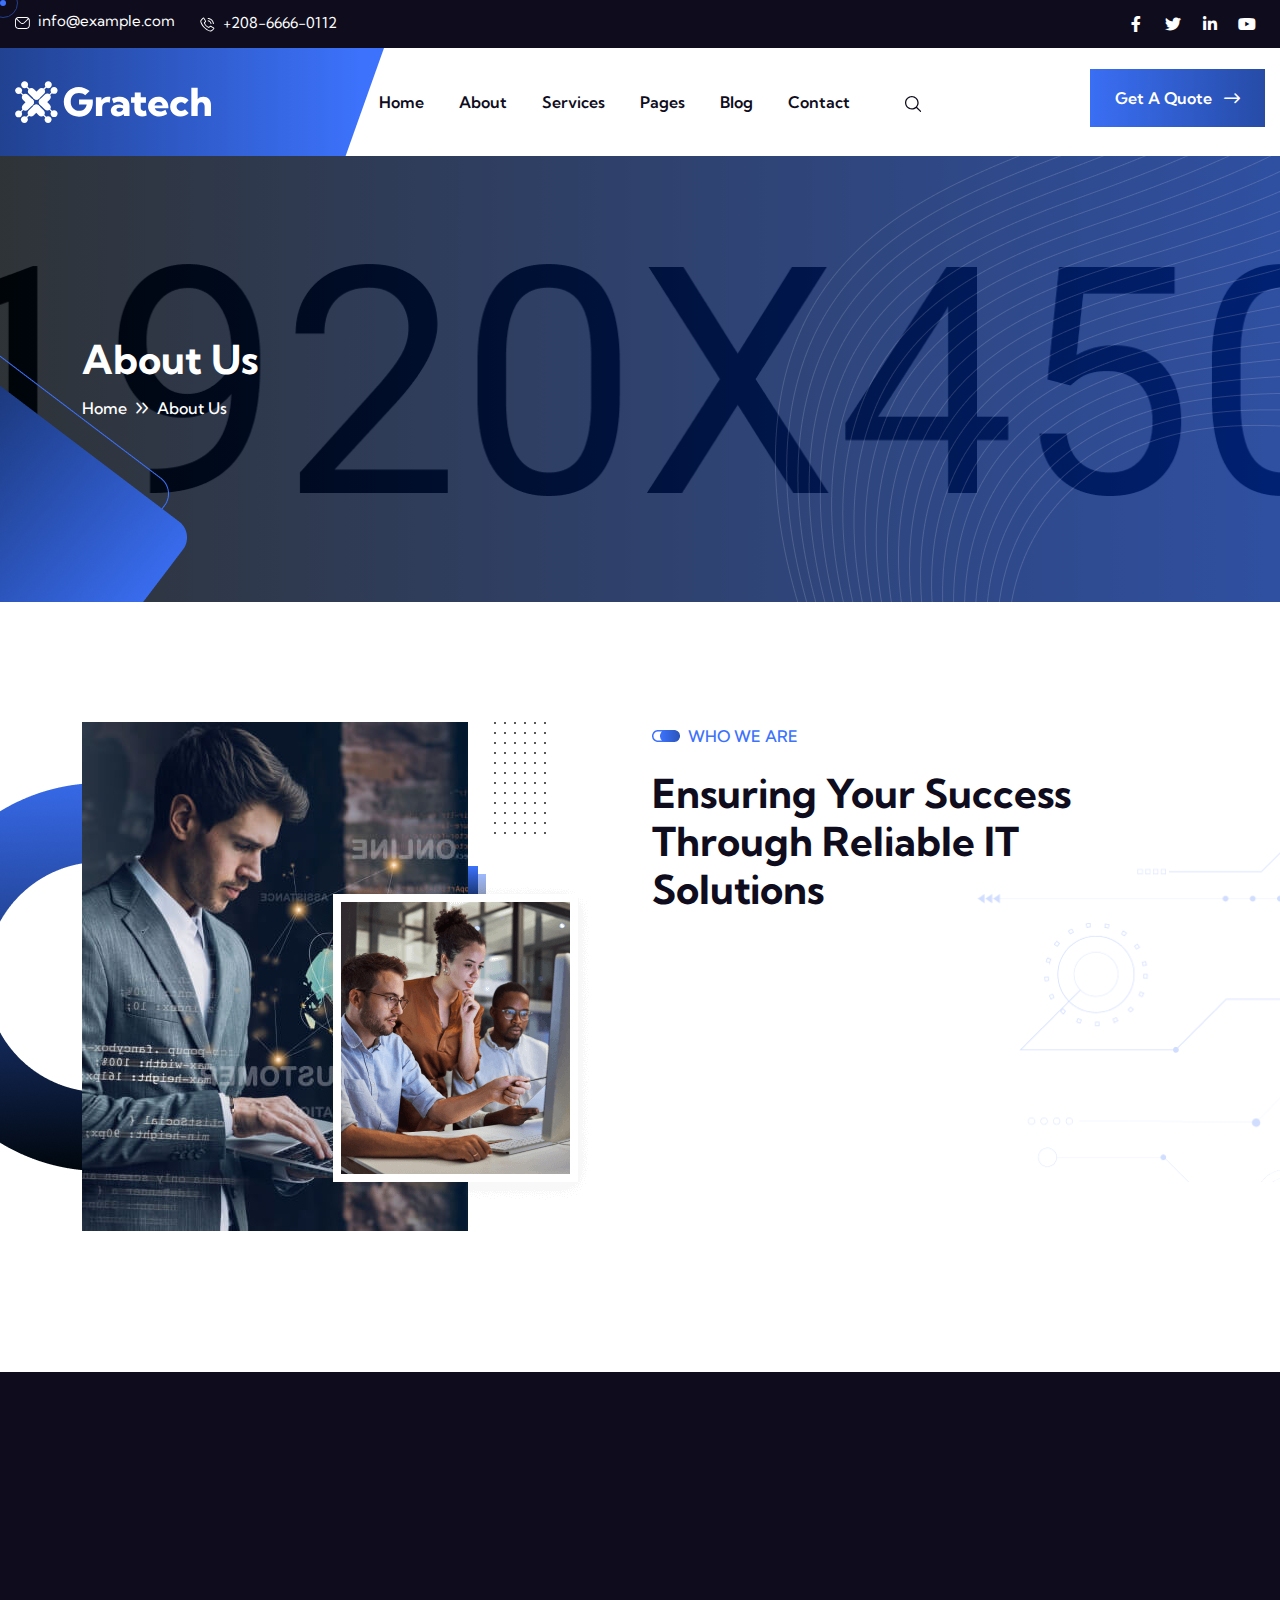
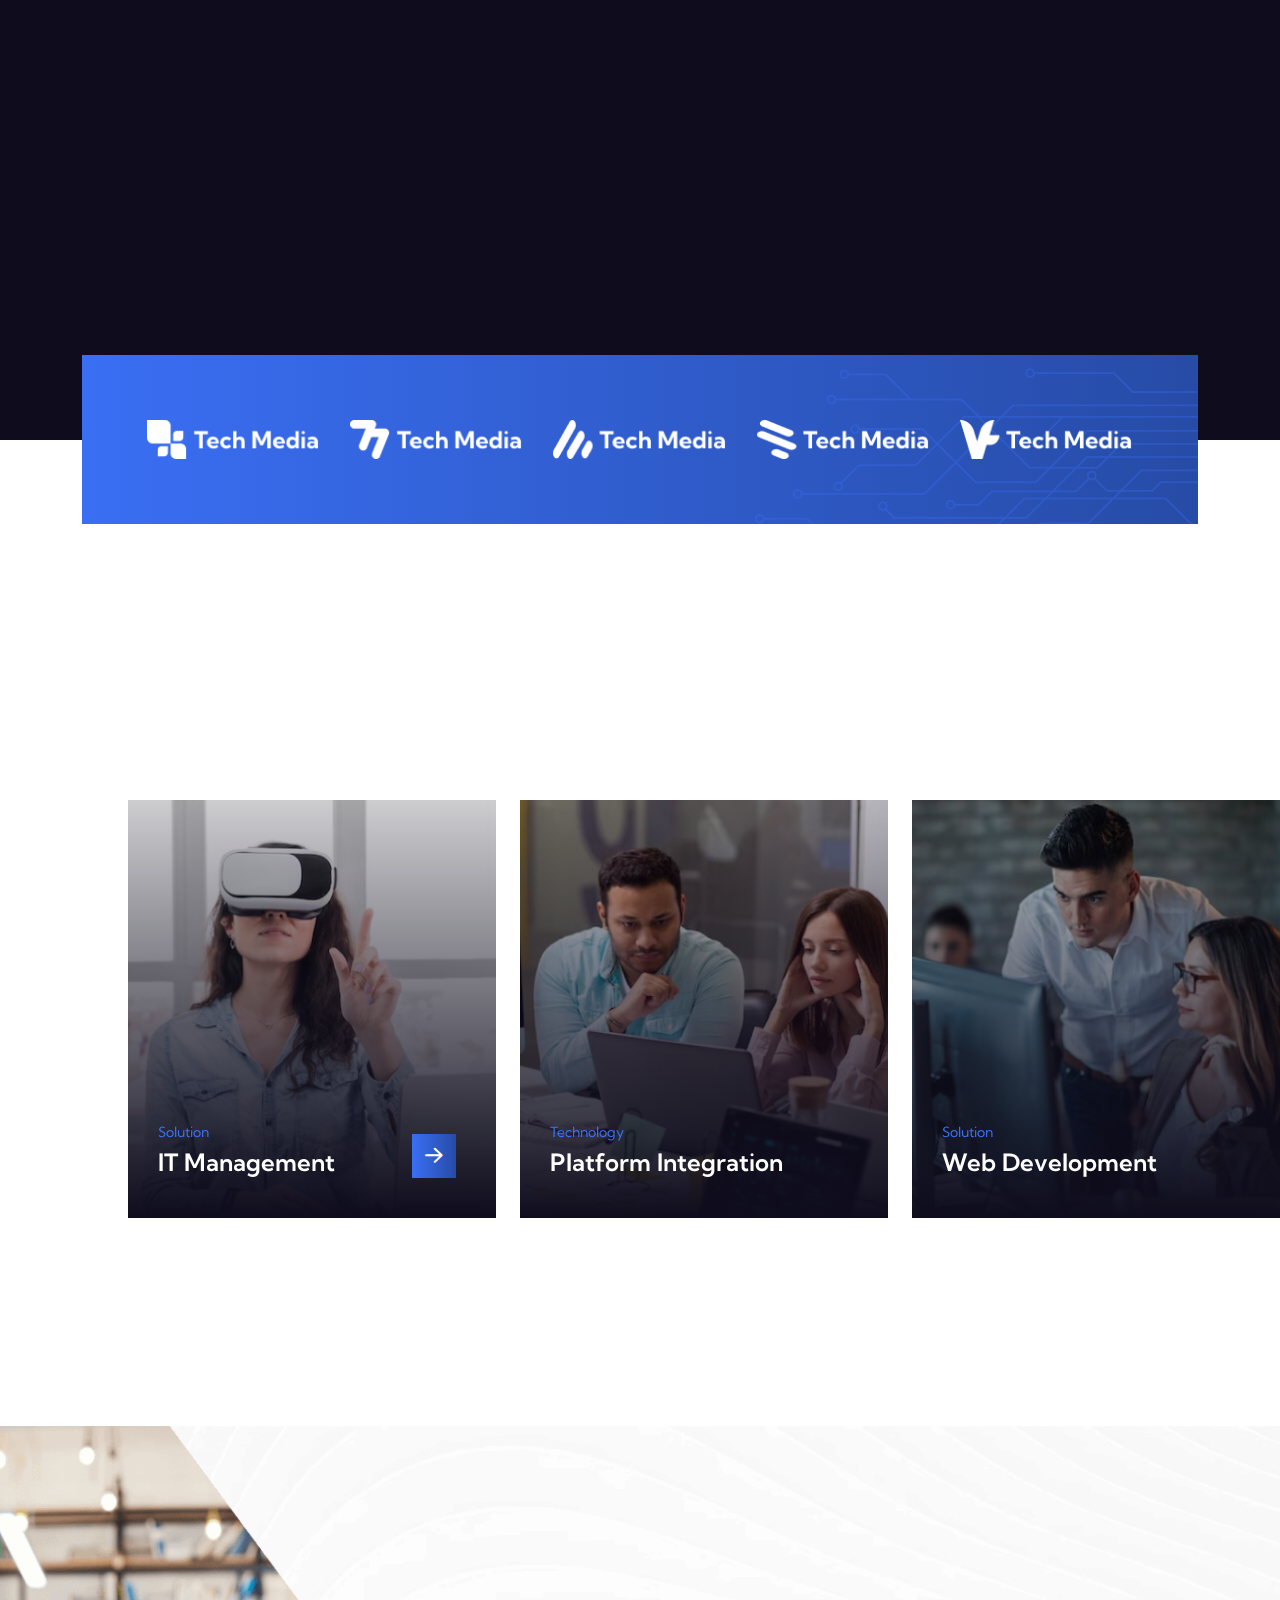
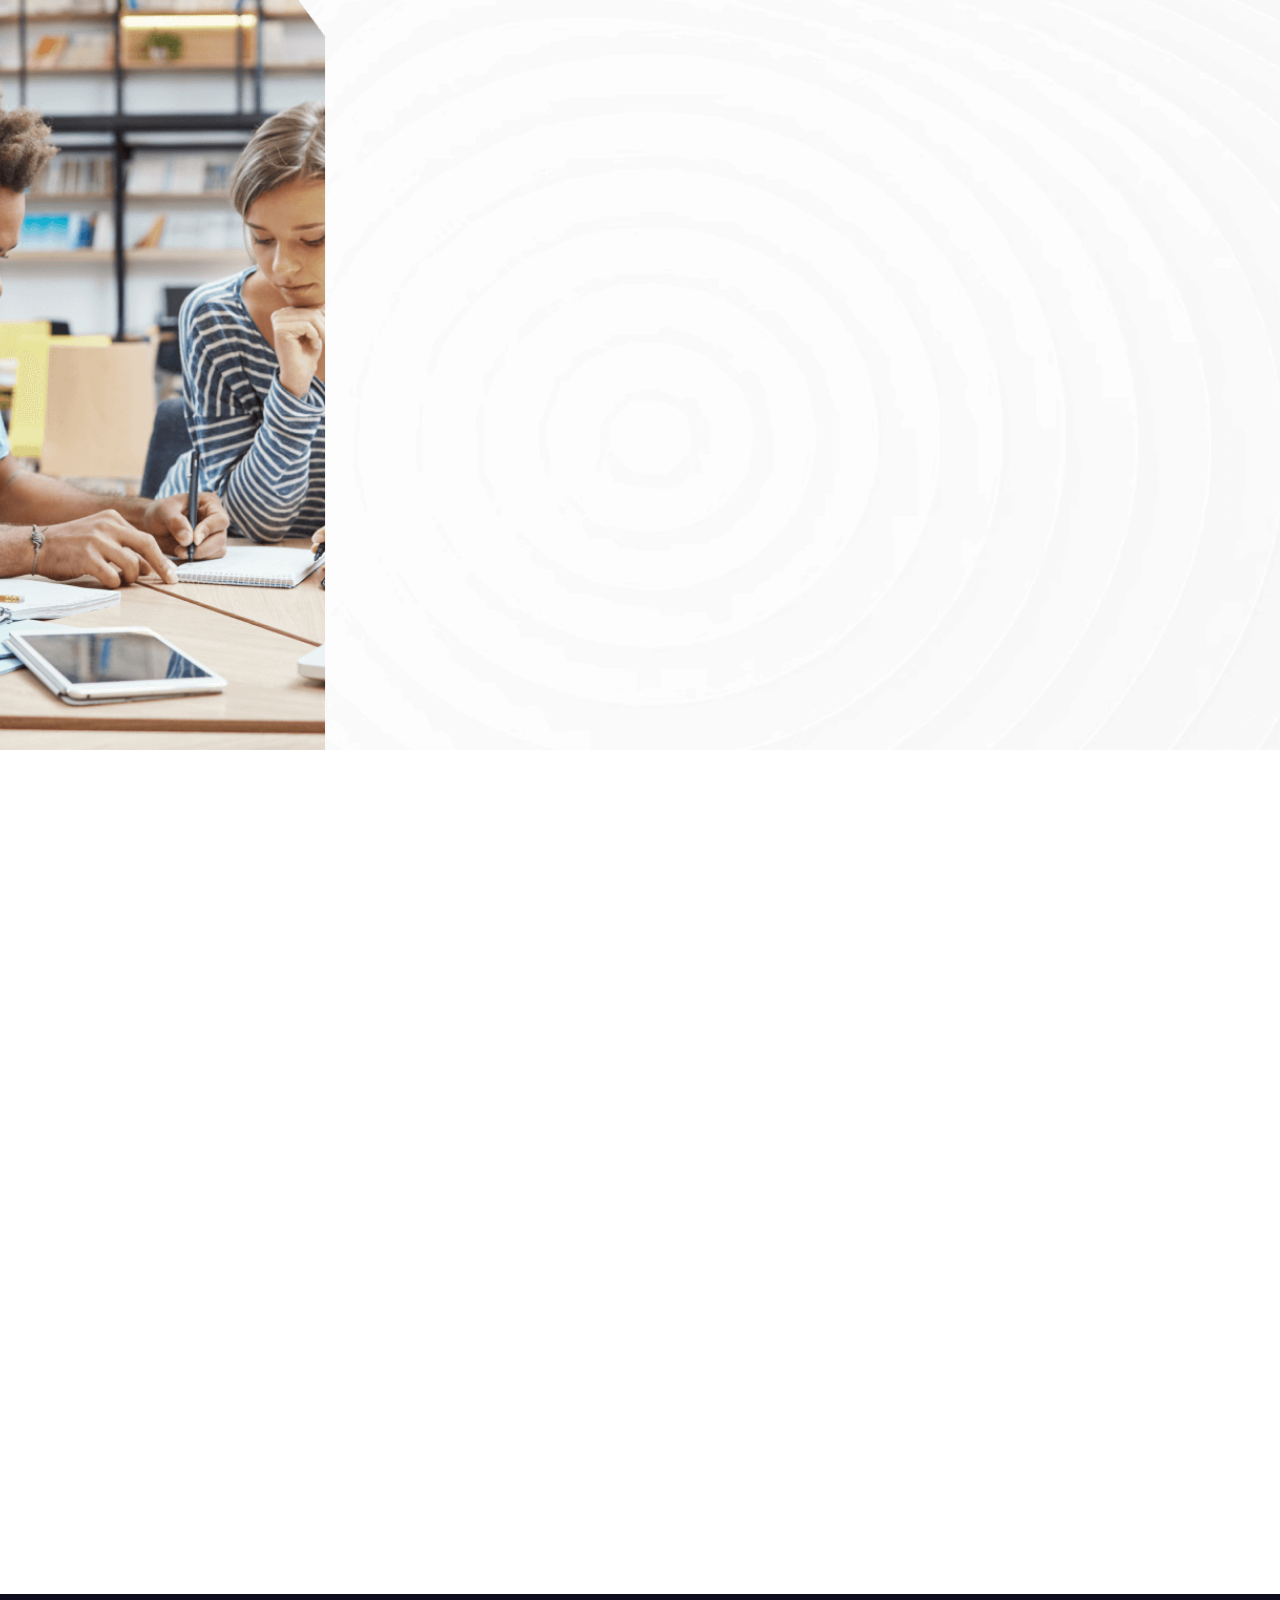
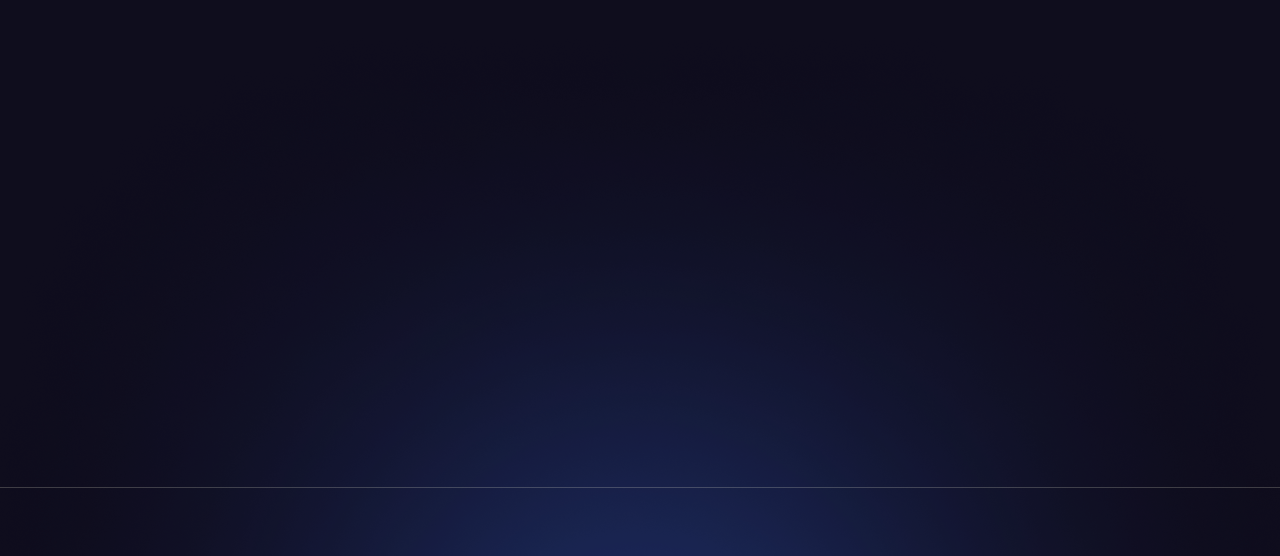
<file: about.html>
<!DOCTYPE html>
<html lang="en">

<head>
    <meta charset="UTF-8">
    <meta http-equiv="X-UA-Compatible" content="IE=edge">
    <meta name="viewport" content="width=device-width, initial-scale=1.0">
    <title>Gratech - IT Service HTML Template</title>
    <!-- Favicon img -->
    <link rel="shortcut icon" href="assets/images/favicon.png">
    <!-- Bootstarp min css -->
    <link rel="stylesheet" href="assets/css/bootstrap.min.css">
    <!-- Mean menu css -->
    <link rel="stylesheet" href="assets/css/meanmenu.css">
    <!-- All min css -->
    <link rel="stylesheet" href="assets/css/all.min.css">
    <!-- Swiper bundle min css -->
    <link rel="stylesheet" href="assets/css/swiper-bundle.min.css">
    <!-- Magnigic popup css -->
    <link rel="stylesheet" href="assets/css/magnific-popup.css">
    <!-- Animate css -->
    <link rel="stylesheet" href="assets/css/animate.css">
    <!-- Nice select css -->
    <link rel="stylesheet" href="assets/css/nice-select.css">
    <!-- Style css -->
    <link rel="stylesheet" href="assets/css/style.css">
</head>

<body>

    <!-- Preloader area start -->
    <div class="loading">
        <span class="text-capitalize">L</span>
        <span>o</span>
        <span>a</span>
        <span>d</span>
        <span>i</span>
        <span>n</span>
        <span>g</span>
    </div>
    <div id="preloader">
    </div>
    <!-- Preloader area end -->

    <!-- Mouse cursor area start here -->
    <div class="mouse-cursor cursor-outer"></div>
    <div class="mouse-cursor cursor-inner"></div>
    <!-- Mouse cursor area end here -->

    <!-- Top header area start here -->
    <div class="header-top d-none d-lg-block">
        <div class="container header__container">
            <div class="header-top-wrp">
                <ul class="info">
                    <li><svg width="15" height="12" viewBox="0 0 15 12" fill="none" xmlns="http://www.w3.org/2000/svg">
                            <path fill-rule="evenodd" clip-rule="evenodd"
                                d="M13.8748 8.50453C13.8748 9.85566 12.7757 10.953 11.4263 10.953H3.39325C2.04384 10.953 0.94475 9.85563 0.94475 8.50453V3.39322C0.944449 2.95776 1.06111 2.53021 1.28253 2.15525L5.20216 6.07488C5.78856 6.663 6.57384 6.98706 7.41059 6.98706C8.24563 6.98706 9.03091 6.663 9.61731 6.07488L13.5369 2.15525C13.7584 2.5302 13.875 2.95776 13.8747 3.39322V8.50453H13.8748ZM11.4263 0.94475H3.39325C2.836 0.94475 2.32159 1.13334 1.91009 1.44712L5.86916 5.40791C6.27897 5.81597 6.82591 6.04231 7.41059 6.04231C7.99356 6.04231 8.54053 5.81597 8.95031 5.40791L12.9094 1.44712C12.4979 1.13334 11.9835 0.94475 11.4263 0.94475ZM11.4263 0H3.39325C1.52259 0 0 1.52259 0 3.39325V8.50456C0 10.3769 1.52259 11.8978 3.39325 11.8978H11.4263C13.2969 11.8978 14.8195 10.3769 14.8195 8.50456V3.39322C14.8195 1.52256 13.2969 0 11.4263 0Z"
                                fill="white" />
                        </svg>

                        <a href="#0" class="ms-1">info@example.com</a>
                    </li>
                    <li class="ms-4"><svg width="16" height="15" viewBox="0 0 16 15" fill="none"
                            xmlns="http://www.w3.org/2000/svg">
                            <g clip-path="url(#clip0_529_224)">
                                <path
                                    d="M14.8984 10.5909C14.8735 10.5703 12.0629 8.57063 11.304 8.69297C10.9379 8.75766 10.7288 9.0075 10.3093 9.50719C10.1933 9.6463 10.0747 9.7832 9.95352 9.91781C9.68836 9.83143 9.42973 9.72616 9.17961 9.60281C7.88845 8.97422 6.84524 7.93101 6.21665 6.63984C6.0933 6.38973 5.98803 6.1311 5.90165 5.86594C6.03946 5.73984 6.23258 5.57719 6.31508 5.50781C6.81243 5.09062 7.0618 4.88109 7.12649 4.51453C7.25915 3.75562 5.24915 0.945937 5.22852 0.920625C5.13698 0.790808 5.01777 0.682933 4.87948 0.604789C4.74118 0.526645 4.58726 0.480181 4.42883 0.46875C3.61415 0.46875 1.28821 3.48563 1.28821 3.99422C1.28821 4.02375 1.33086 7.02562 5.03258 10.7911C8.79383 14.4886 11.7957 14.5312 11.8252 14.5312C12.3334 14.5312 15.3507 12.2053 15.3507 11.3906C15.3392 11.2322 15.2926 11.0783 15.2144 10.94C15.1362 10.8017 15.0282 10.6825 14.8984 10.5909ZM11.7732 13.5909C11.3663 13.5562 8.84446 13.2239 5.69446 10.1297C2.58524 6.96422 2.26133 4.43813 2.22899 4.04672C2.84342 3.08233 3.58545 2.20548 4.43493 1.44C4.45368 1.45875 4.47852 1.48688 4.5104 1.52344C5.16188 2.41276 5.72309 3.36481 6.18571 4.36547C6.03527 4.51682 5.87626 4.65939 5.70946 4.7925C5.4508 4.98959 5.21328 5.21297 5.00071 5.45906C4.96474 5.50953 4.93914 5.56663 4.92538 5.62705C4.91162 5.68748 4.90998 5.75003 4.92055 5.81109C5.01975 6.24081 5.17169 6.65662 5.3729 7.04906C6.09378 8.52939 7.28997 9.72541 8.7704 10.4461C9.16276 10.6476 9.57859 10.7997 10.0084 10.8989C10.0694 10.9097 10.132 10.9082 10.1925 10.8944C10.2529 10.8807 10.31 10.8549 10.3604 10.8188C10.6074 10.6053 10.8315 10.3669 11.0293 10.1072C11.1765 9.93188 11.3729 9.69797 11.4474 9.63188C12.4506 10.094 13.4048 10.6559 14.2956 11.3091C14.3345 11.3419 14.3621 11.3672 14.3804 11.3836C13.6149 12.2333 12.7379 12.9755 11.7732 13.59V13.5909ZM11.6007 7.03125H12.5382C12.5371 6.03703 12.1416 5.08385 11.4386 4.38083C10.7356 3.67781 9.78243 3.28237 8.78821 3.28125V4.21875C9.5339 4.21949 10.2488 4.51605 10.7761 5.04333C11.3034 5.57062 11.6 6.28556 11.6007 7.03125Z"
                                    fill="white" />
                                <path
                                    d="M13.9445 7.03125H14.882C14.8801 5.41566 14.2375 3.86677 13.0951 2.72437C11.9527 1.58198 10.4038 0.939361 8.78821 0.9375V1.875C10.1552 1.87661 11.4658 2.42038 12.4324 3.38701C13.3991 4.35365 13.9428 5.66422 13.9445 7.03125Z"
                                    fill="white" />
                            </g>
                            <defs>
                                <clipPath>
                                    <rect width="15" height="15" fill="white" transform="translate(0.819458)" />
                                </clipPath>
                            </defs>
                        </svg>

                        <a href="#0" class="ms-1">+208-6666-0112</a>
                    </li>
                </ul>
                <ul class="link-info">
                    <li><a href="#0"><i class="fa-brands fa-facebook-f"></i></a></li>
                    <li><a href="#0"><i class="fa-brands fa-twitter"></i></a></li>
                    <li><a href="#0"><i class="fa-brands fa-linkedin-in"></i></a></li>
                    <li><a href="#0"><i class="fa-brands fa-youtube"></i></a></li>
                </ul>
            </div>
        </div>
    </div>
    <!-- Top header area end here -->

    <!-- Header area start here -->
    <header class="header-area">
        <div class="container header__container">
            <div class="header__main">
                <a href="index.html" class="logo">
                    <img src="assets/images/logo/logo-light.svg" alt="logo">
                </a>
                <div class="main-menu">
                    <nav>
                        <ul>
                            <li class="has-megamenu">
                                <a href="#0">Home</a>
                                <ul class="sub-menu mega-menu menu-image">
                                    <li>
                                        <div class="image text-center">
                                            <img src="assets/images/menu/home1-image.jpg" alt="image">
                                            <div class="btn__group">
                                                <a href="index.html" class="btn-one">Multi Page</a>
                                                <a href="index-one-page.html" class="btn-one mt-2">One Page</a>
                                            </div>
                                            <h6 class="text-white">Home Page 01</h6>
                                        </div>
                                        <div class="image text-center">
                                            <img src="assets/images/menu/home2-image.jpg" alt="image">
                                            <div class="btn__group">
                                                <a href="index-2.html" class="btn-one">Multi Page</a>
                                                <a href="index-2-one-page.html" class="btn-one mt-2">One Page</a>
                                            </div>
                                            <h6 class="text-white">Home Page 02</h6>
                                        </div>
                                        <div class="image text-center">
                                            <img src="assets/images/menu/home3-image.jpg" alt="image">
                                            <div class="btn__group">
                                                <a href="index-3.html" class="btn-one">Multi Page</a>
                                                <a href="index-3-one-page.html" class="btn-one mt-2">One Page</a>
                                            </div>
                                            <h6 class="text-white">Home Page 03</h6>
                                        </div>
                                        <div class="image text-center">
                                            <img src="assets/images/menu/home4-image.jpg" alt="image">
                                            <div class="btn__group">
                                                <a href="index-dark.html" class="btn-one">View Page</a>
                                            </div>
                                            <h6 class="text-white">Home Dark</h6>
                                        </div>
                                    </li>
                                </ul>
                            </li>
                            <li><a href="about.html">About</a></li>
                            <li>
                                <a href="#0">Services</a>
                                <ul class="sub-menu">
                                    <li>
                                        <a href="service-solutions.html">IT Solutions</a>
                                    </li>
                                    <li>
                                        <a href="service.html">IT Services</a>
                                    </li>
                                    <li>
                                        <a href="service-details.html">Service Details</a>
                                    </li>
                                </ul>
                            </li>
                            <li>
                                <a href="#0">Pages</a>
                                <ul class="sub-menu">
                                    <li>
                                        <a href="case.html">Case Study 01</a>
                                    </li>
                                    <li>
                                        <a href="case-2.html">Case Study 02</a>
                                    </li>
                                    <li>
                                        <a href="case-details.html">Case Study Details</a>
                                    </li>
                                    <li>
                                        <a href="team.html">Our Team</a>
                                    </li>
                                    <li>
                                        <a href="team-details.html">Team Details</a>
                                    </li>
                                    <li>
                                        <a href="pricing.html">Pricing</a>
                                    </li>
                                    <li>
                                        <a href="faq.html">FAQ's</a>
                                    </li>
                                    <li>
                                        <a href="error.html">404 Error</a>
                                    </li>
                                </ul>
                            </li>
                            <li>
                                <a href="#0">Blog</a>
                                <ul class="sub-menu">
                                    <li>
                                        <a href="blog.html">Blog Grid</a>
                                    </li>
                                    <li>
                                        <a href="blog-standard.html">Blog Standard</a>
                                    </li>
                                    <li>
                                        <a href="blog-details.html">Blog Details</a>
                                    </li>
                                </ul>
                            </li>
                            <li><a href="contact.html">Contact</a></li>
                            <li class="ml-20 d-none d-lg-block"><a class="search-trigger" href="#0"><svg width="17"
                                        height="16" viewBox="0 0 17 16" fill="none" xmlns="http://www.w3.org/2000/svg">
                                        <g clip-path="url(#clip0_307_344)">
                                            <path
                                                d="M16.0375 14.9381L12.0784 11.0334C13.0625 9.86621 13.6554 8.36744 13.6554 6.73438C13.6554 3.02103 10.5925 0 6.82774 0C3.0629 0 0 3.02103 0 6.73438C0 10.4475 3.0629 13.4683 6.82774 13.4683C8.4834 13.4683 10.0031 12.8836 11.1865 11.913L15.1456 15.8178C15.2687 15.9393 15.4301 16 15.5915 16C15.7529 16 15.9143 15.9393 16.0375 15.8178C16.2839 15.5748 16.2839 15.181 16.0375 14.9381ZM1.26142 6.73438C1.26142 3.70705 3.75845 1.24414 6.82774 1.24414C9.89695 1.24414 12.3939 3.70705 12.3939 6.73438C12.3939 9.76146 9.89695 12.2241 6.82774 12.2241C3.75845 12.2241 1.26142 9.76146 1.26142 6.73438Z"
                                                fill="#0F0D1D" />
                                        </g>
                                        <defs>
                                            <clipPath id="clip0_307_344">
                                                <rect width="16.2222" height="16" fill="white" />
                                            </clipPath>
                                        </defs>
                                    </svg>
                                </a></li>
                        </ul>
                    </nav>
                </div>
                <div class="d-none d-lg-inline-block">
                    <a href="contact.html" class="btn-one">Get A Quote <i
                            class="fa-regular fa-arrow-right-long"></i></a>
                </div>
                <div class="bars d-block d-lg-none">
                    <i id="openButton" class="fa-solid fa-bars"></i>
                </div>
            </div>
        </div>
    </header>
    <!-- Header area end here -->

    <!-- Sidebar area start here -->
    <div id="targetElement" class="sidebar-area sidebar__hide">
        <div class="sidebar__overlay"></div>
        <a href="index.html" class="logo mb-40">
            <img src="assets/images/logo/logo.svg" alt="logo">
        </a>
        <div class="sidebar__search mb-30">
            <input type="text" placeholder="Search...">
            <i class="fa-regular fa-magnifying-glass"></i>
        </div>
        <div class="mobile-menu overflow-hidden"></div>
        <ul class="info pt-40">
            <li><i class="fa-solid primary-color fa-location-dot"></i> <a href="#0">example@example.com</a>
            </li>
            <li class="py-2"><i class="fa-solid primary-color fa-phone-volume"></i> <a
                    href="tel:+208-6666-0112">+208-6666-0112</a>
            </li>
            <li><i class="fa-solid primary-color fa-paper-plane"></i> <a href="#0">info@example.com</a></li>
        </ul>
        <div class="social-icon mt-20">
            <a href="#0"><i class="fa-brands fa-facebook-f"></i></a>
            <a href="#0"><i class="fa-brands fa-twitter"></i></a>
            <a href="#0"><i class="fa-brands fa-linkedin-in"></i></a>
            <a href="#0"><i class="fa-brands fa-youtube"></i></a>
        </div>
        <button id="closeButton" class="text-white"><i class="fa-solid fa-xmark"></i></button>
    </div>
    <!-- Sidebar area end here -->

    <!-- Fullscreen search area start here -->
    <div class="search-wrap">
        <div class="search-inner">
            <i class="fas fa-times search-close" id="search-close"></i>
            <div class="search-cell">
                <form method="get">
                    <div class="search-field-holder">
                        <input type="search" class="main-search-input" placeholder="Search...">
                    </div>
                </form>
            </div>
        </div>
    </div>
    <!-- Fullscreen search area end here -->

    <main>
        <!-- Page banner area start here -->
        <section class="banner__inner-page bg-image pt-180 pb-180 bg-image"
            data-background="assets/images/banner/banner-inner-page.jpg">
            <div class="shape2 wow slideInLeft" data-wow-delay="00ms" data-wow-duration="1500ms">
                <img src="assets/images/banner/inner-banner-shape2.png" alt="shape">
            </div>
            <div class="shape1 wow slideInLeft" data-wow-delay="200ms" data-wow-duration="1500ms">
                <img src="assets/images/banner/inner-banner-shape1.png" alt="shape">
            </div>
            <div class="shape3 wow slideInRight" data-wow-delay="200ms" data-wow-duration="1500ms">
                <img class="sway__animationX" src="assets/images/banner/inner-banner-shape3.png" alt="shape">
            </div>
            <div class="container">
                <h2 class="wow fadeInUp" data-wow-delay="00ms" data-wow-duration="1500ms">About Us</h2>
                <div class="breadcrumb-list wow fadeInUp" data-wow-delay="200ms" data-wow-duration="1500ms">
                    <a href="index.html">Home</a><span><i class="fa-regular fa-angles-right mx-2"></i>About
                        Us</span>
                </div>
            </div>
        </section>
        <!-- Page banner area end here -->

        <!-- About area start here -->
        <section class="about-two-area pt-120">
            <div class="about-two__shape">
                <img src="assets/images/shape/about-two-shape.png" alt="shape">
            </div>
            <div class="container">
                <div class="row g-4">
                    <div class="col-xl-6 wow fadeInRight" data-wow-delay="200ms" data-wow-duration="1500ms">
                        <div class="about-two__left-item">
                            <div class="dots">
                                <img class="sway_Y__animation" src="assets/images/shape/about-two-dot.png" alt="shape">
                            </div>
                            <div class="shape-halper">
                                <img class="sway__animation" src="assets/images/shape/about-circle-helper.png"
                                    alt="shape">
                            </div>
                            <div class="image big-image">
                                <img src="assets/images/about/about-two-image1.jpg" alt="image">
                            </div>
                            <div class="image sm-image">
                                <img src="assets/images/about/about-two-image2.png" alt="image">
                            </div>
                            <div class="circle-shape">
                                <img class="animation__rotate" src="assets/images/shape/about-two-circle.png"
                                    alt="shape">
                            </div>
                        </div>
                    </div>
                    <div class="col-xl-6">
                        <div class="section-header mb-40">
                            <h5 class="wow fadeInUp" data-wow-delay="00ms" data-wow-duration="1500ms">
                                <img class="me-1" src="assets/images/icon/section-title.png" alt="icon">
                                WHO WE ARE
                            </h5>
                            <h2 class="wow fadeInUp" data-wow-delay="200ms" data-wow-duration="1500ms">Ensuring Your
                                Success Through Reliable IT Solutions </h2>
                            <p class="wow fadeInUp" data-wow-delay="400ms" data-wow-duration="1500ms">Aonsectetur
                                adipiscing elit aenean scelerisque augue vitae consequat aisque eget congue
                                velit in cursus sodales the
                                turpis euismod quis sapien euismod
                                quis sapien the condimentum nec lorem nulla augue.</p>
                        </div>
                        <div class="about-two__right-item wow fadeInDown" data-wow-delay="200ms"
                            data-wow-duration="1500ms">
                            <ul>
                                <li><i class="fa-solid fa-check"></i>Technology Consultancy</li>
                                <li><i class="fa-solid fa-check"></i>We Provide best services</li>
                            </ul>
                            <ul>
                                <li><i class="fa-solid fa-check"></i>Maintenance And Support</li>
                                <li><i class="fa-solid fa-check"></i>Requirements Gathering</li>
                            </ul>
                        </div>
                        <div class="about__info mt-50 wow fadeInDown" data-wow-delay="400ms" data-wow-duration="1500ms">
                            <a href="#0" class="btn-one">Explore More <i class="fa-regular fa-arrow-right-long"></i></a>
                            <img src="assets/images/about/singature.png" alt="singature">
                        </div>
                    </div>
                </div>
            </div>
        </section>
        <!-- About area end here -->

        <!-- Offer area start here -->
        <section class="offer-area secondary-bg pt-120 pb-200">
            <div class="offer__shadow wow fadeIn" data-wow-delay="200ms" data-wow-duration="1500ms">
                <img src="assets/images/shape/offer-shadow-shape.png" alt="shadow">
            </div>
            <div class="offer__shape-left">
                <img class="wow fadeInUpBig" data-wow-delay="400ms" data-wow-duration="1500ms"
                    src="assets/images/shape/offer-bg-shape-left.png" alt="shape">
            </div>
            <div class="offer__shape-right">
                <img class="wow fadeInDownBig" data-wow-delay="400ms" data-wow-duration="1500ms"
                    src="assets/images/shape/offer-bg-shape-right.png" alt="shape">
            </div>
            <div class="container">
                <div class="d-flex gap-4 flex-wrap align-items-center justify-content-between mb-95">
                    <div class="section-header">
                        <h5 class="wow fadeInLeft" data-wow-delay="00ms" data-wow-duration="1500ms">
                            <img class="me-1" src="assets/images/icon/section-title.png" alt="icon">
                            Our offering
                        </h5>
                        <h2 class="text-white wow fadeInLeft" data-wow-delay="200ms" data-wow-duration="1500ms">Enhance
                            and Pioneer Using <br> Technology Trends</h2>
                    </div>
                    <a href="pricing.html" class="btn-one wow fadeInUp" data-wow-delay="200ms"
                        data-wow-duration="1500ms">Explore
                        More <i class="fa-regular fa-arrow-right-long"></i></a>
                </div>
                <div class="row g-4">
                    <div class="col-lg-2 col-md-4 col-sm-6 wow bounceInUp" data-wow-delay="00ms"
                        data-wow-duration="1500ms">
                        <div class="offer__item">
                            <div class="shape-top">
                                <img src="assets/images/shape/offter-item-shape-top.png" alt="shape">
                            </div>
                            <div class="shape-bottom">
                                <img src="assets/images/shape/offter-item-shape-bottom.png" alt="shape">
                            </div>
                            <div class="offer__icon">
                                <svg width="36" height="36" viewBox="0 0 36 36" fill="none"
                                    xmlns="http://www.w3.org/2000/svg">
                                    <path
                                        d="M18 0C10.3961 0 0 5.74724 0 18C0 29.9409 9.99921 36 18 36C31.7268 36 36 23.974 36 18C36 9.18425 29.2535 0 18 0ZM13.826 1.6937C11.948 3.29528 10.389 5.94567 9.38268 9.23386C8.07874 8.46142 6.8811 7.50472 5.81811 6.39213C8.01496 4.08898 10.7929 2.47323 13.826 1.6937ZM5.04567 7.25669C6.23622 8.49685 7.58976 9.55276 9.06378 10.389C8.51102 12.5362 8.18504 14.9173 8.14252 17.4189H1.17638C1.30394 13.6843 2.66457 10.1197 5.04567 7.25669ZM5.04567 28.7433C2.65748 25.8803 1.30394 22.3158 1.17638 18.5811H8.14252C8.18504 21.0898 8.51102 23.4638 9.06378 25.611C7.59685 26.4543 6.24331 27.5032 5.04567 28.7433ZM5.81811 29.615C6.8811 28.5024 8.07874 27.5457 9.38268 26.7732C10.389 30.0543 11.948 32.7118 13.826 34.3134C10.7929 33.5268 8.01496 31.911 5.81811 29.615ZM17.4189 34.7953C14.4 34.4126 11.7992 31.0394 10.3961 26.2063C12.5646 25.1079 14.9598 24.4913 17.4189 24.3992V34.7953ZM17.4189 23.2441C14.8535 23.3291 12.3591 23.9598 10.0984 25.0654C9.62362 23.0811 9.34016 20.8913 9.29764 18.5811H17.4189V23.2441ZM17.4189 17.4189H9.29764C9.34016 15.1087 9.62362 12.9189 10.0984 10.9346C12.3661 12.0402 14.8606 12.6709 17.4189 12.7559V17.4189ZM17.4189 11.6008C14.9528 11.5157 12.5646 10.8921 10.3961 9.7937C11.7992 4.95354 14.4 1.5874 17.4189 1.20472V11.6008ZM30.9543 7.25669C33.3354 10.1197 34.6961 13.6843 34.8236 17.4189H27.8646C27.8221 14.9102 27.4961 12.5362 26.9433 10.389C28.4102 9.54567 29.7638 8.49685 30.9543 7.25669ZM30.1819 6.38504C29.1189 7.49764 27.9213 8.45433 26.6173 9.22677C25.611 5.94567 24.052 3.29528 22.174 1.68661C25.2071 2.47323 27.985 4.08898 30.1819 6.38504ZM18.5811 1.20472C21.6 1.5874 24.2008 4.96063 25.6039 9.7937C23.4354 10.8921 21.0472 11.5087 18.5811 11.6008V1.20472ZM18.5811 12.7559C21.1465 12.6709 23.6409 12.0402 25.9016 10.9346C26.3764 12.9189 26.6598 15.1087 26.7024 17.4189H18.5811V12.7559ZM18.5811 18.5811H26.7024C26.6598 20.8913 26.3764 23.0811 25.9016 25.0654C23.6195 23.9424 21.1233 23.3213 18.5811 23.2441V18.5811ZM18.5811 34.7953V24.3992C21.0472 24.4843 23.4354 25.1079 25.6039 26.2063C24.2008 31.0465 21.6 34.4126 18.5811 34.7953ZM22.174 34.3063C24.052 32.7047 25.611 30.0543 26.6173 26.7661C27.9213 27.5386 29.1189 28.4953 30.1819 29.6079C27.985 31.911 25.2071 33.5268 22.174 34.3063ZM30.9543 28.7433C29.7638 27.5032 28.4102 26.4543 26.9433 25.611C27.4961 23.4638 27.8221 21.0827 27.8646 18.5811H34.8236C34.6961 22.3158 33.3354 25.8803 30.9543 28.7433Z"
                                        fill="#3C72FC" />
                                </svg>
                            </div>
                            <h4 class="text-white mt-20">Website</h4>
                        </div>
                    </div>
                    <div class="col-lg-2 col-md-4 col-sm-6 wow bounceInUp" data-wow-delay="100ms"
                        data-wow-duration="1500ms">
                        <div class="offer__item">
                            <div class="shape-top">
                                <img src="assets/images/shape/offter-item-shape-top.png" alt="shape">
                            </div>
                            <div class="shape-bottom">
                                <img src="assets/images/shape/offter-item-shape-bottom.png" alt="shape">
                            </div>
                            <div class="offer__icon">
                                <svg width="36" height="36" viewBox="0 0 36 36" fill="none"
                                    xmlns="http://www.w3.org/2000/svg">
                                    <path
                                        d="M22.3329 3.58535L23.91 0.956761C23.9526 0.885641 23.9809 0.806813 23.9931 0.724776C24.0053 0.64274 24.0012 0.559103 23.9811 0.47864C23.961 0.398177 23.9252 0.322464 23.8758 0.255824C23.8265 0.189184 23.7644 0.132922 23.6933 0.0902496C23.6222 0.0475777 23.5434 0.0193317 23.4613 0.00712437C23.3793 -0.00508296 23.2957 -0.00101255 23.2152 0.0191032C23.1347 0.039219 23.059 0.0749861 22.9924 0.124362C22.9257 0.173739 22.8695 0.235758 22.8268 0.306877L21.1626 3.08072C20.1717 2.72831 19.1107 2.52621 18.0004 2.52621C16.8901 2.52621 15.829 2.72831 14.8381 3.08072L13.1739 0.306877C13.0878 0.163244 12.948 0.0597288 12.7855 0.0191032C12.623 -0.0215224 12.4511 0.00406979 12.3074 0.0902497C12.1638 0.17643 12.0603 0.316138 12.0196 0.47864C11.979 0.641142 12.0046 0.813128 12.0908 0.956761L13.6678 3.58535C10.6192 5.16111 8.52686 8.33789 8.52686 12.0004C8.52686 12.1679 8.59339 12.3285 8.71184 12.4469C8.83028 12.5654 8.99092 12.6319 9.15842 12.6319H26.8423C27.0098 12.6319 27.1705 12.5654 27.2889 12.4469C27.4074 12.3285 27.4739 12.1679 27.4739 12.0004C27.4733 8.33853 25.3815 5.16174 22.3329 3.58535ZM9.81399 11.3688C10.1374 7.13539 13.6855 3.78997 18.0004 3.78997C22.3152 3.78997 25.8634 7.13539 26.1868 11.3688H9.81399Z"
                                        fill="#3C72FC" />
                                    <path
                                        d="M22.4068 7.177H21.5744C21.464 7.177 21.3581 7.22085 21.2801 7.2989C21.202 7.37696 21.1582 7.48282 21.1582 7.5932V8.42561C21.1582 8.6555 21.3445 8.84181 21.5744 8.84181H22.4074C22.5178 8.84181 22.6237 8.79796 22.7017 8.71991C22.7798 8.64186 22.8236 8.536 22.8236 8.42561V7.5932C22.8234 7.48276 22.7795 7.3769 22.7013 7.29887C22.6231 7.22083 22.5172 7.177 22.4068 7.177ZM14.4257 7.177H13.5926C13.4822 7.177 13.3764 7.22085 13.2983 7.2989C13.2203 7.37696 13.1764 7.48282 13.1764 7.5932V8.42561C13.1764 8.6555 13.3627 8.84181 13.5926 8.84181H14.4257C14.536 8.84181 14.6419 8.79796 14.72 8.71991C14.798 8.64186 14.8419 8.536 14.8419 8.42561V7.5932C14.8419 7.48282 14.798 7.37696 14.72 7.2989C14.6419 7.22085 14.536 7.177 14.4257 7.177ZM26.8416 13.2634H9.15774C8.99024 13.2634 8.8296 13.33 8.71116 13.4484C8.59272 13.5668 8.52618 13.7275 8.52618 13.895V26.6343C8.52751 27.4433 8.8497 28.2188 9.42205 28.7905C9.9944 29.3623 10.7702 29.6837 11.5792 29.6842H12.3156V33.4774C12.3156 34.8681 13.4486 35.9999 14.8419 35.9999C16.2351 35.9999 17.3681 34.8681 17.3681 33.4774V29.6842H18.6313V33.4774C18.6313 34.8681 19.7643 35.9999 21.1575 35.9999C22.5508 35.9999 23.6838 34.8681 23.6838 33.4774V29.6842H24.4202C25.2293 29.6839 26.0051 29.3625 26.5775 28.7907C27.1499 28.2189 27.472 27.4434 27.4732 26.6343V13.895C27.4732 13.7275 27.4067 13.5668 27.2882 13.4484C27.1698 13.33 27.0091 13.2634 26.8416 13.2634ZM26.2101 26.6343C26.2092 27.1085 26.0203 27.5629 25.6847 27.8979C25.3491 28.2329 24.8944 28.4211 24.4202 28.421H23.0522C22.8847 28.421 22.7241 28.4876 22.6057 28.606C22.4872 28.7245 22.4207 28.8851 22.4207 29.0526V33.4774C22.4207 33.8124 22.2876 34.1337 22.0507 34.3706C21.8138 34.6074 21.4925 34.7405 21.1575 34.7405C20.8225 34.7405 20.5012 34.6074 20.2644 34.3706C20.0275 34.1337 19.8944 33.8124 19.8944 33.4774V29.0526C19.8944 28.8851 19.8279 28.7245 19.7094 28.606C19.591 28.4876 19.4303 28.421 19.2628 28.421H16.7366C16.5691 28.421 16.4084 28.4876 16.29 28.606C16.1715 28.7245 16.105 28.8851 16.105 29.0526V33.4774C16.105 33.8124 15.9719 34.1337 15.735 34.3706C15.4981 34.6074 15.1769 34.7405 14.8419 34.7405C14.5069 34.7405 14.1856 34.6074 13.9487 34.3706C13.7118 34.1337 13.5787 33.8124 13.5787 33.4774V29.0526C13.5787 28.8851 13.5122 28.7245 13.3937 28.606C13.2753 28.4876 13.1147 28.421 12.9472 28.421H11.5798C11.1056 28.4209 10.6509 28.2327 10.3153 27.8978C9.97962 27.5629 9.79048 27.1085 9.78931 26.6343V14.5266H26.2101V26.6343ZM30.3153 13.2634C29.0963 13.2634 28.1048 14.2562 28.1048 15.4764V24.3133C28.1048 25.5335 29.0963 26.5263 30.3153 26.5263C31.5342 26.5263 32.5258 25.5335 32.5258 24.3133V15.4764C32.5254 14.89 32.2925 14.3277 31.8781 13.9129C31.4637 13.498 30.9017 13.2644 30.3153 13.2634ZM31.2626 24.3133C31.2626 24.8369 30.8376 25.2632 30.3153 25.2632C29.793 25.2632 29.3679 24.8369 29.3679 24.3133V15.4764C29.3679 14.9529 29.793 14.5266 30.3153 14.5266C30.8376 14.5266 31.2626 14.9529 31.2626 15.4764V24.3133ZM5.68412 13.2634C4.46519 13.2634 3.47363 14.2562 3.47363 15.4764V24.3133C3.47363 25.5335 4.46519 26.5263 5.68412 26.5263C6.90305 26.5263 7.89461 25.5335 7.89461 24.3133V15.4764C7.89427 14.89 7.66136 14.3277 7.24696 13.9129C6.83255 13.498 6.27051 13.2644 5.68412 13.2634ZM6.63147 24.3133C6.63147 24.8369 6.20643 25.2632 5.68412 25.2632C5.16181 25.2632 4.73677 24.8369 4.73677 24.3133V15.4764C4.73677 14.9529 5.16181 14.5266 5.68412 14.5266C6.20643 14.5266 6.63147 14.9529 6.63147 15.4764V24.3133Z"
                                        fill="#3C72FC" />
                                </svg>
                            </div>
                            <h4 class="text-white mt-20">Android</h4>
                        </div>
                    </div>
                    <div class="col-lg-2 col-md-4 col-sm-6 wow bounceInUp" data-wow-delay="200ms"
                        data-wow-duration="1500ms">
                        <div class="offer__item">
                            <div class="shape-top">
                                <img src="assets/images/shape/offter-item-shape-top.png" alt="shape">
                            </div>
                            <div class="shape-bottom">
                                <img src="assets/images/shape/offter-item-shape-bottom.png" alt="shape">
                            </div>
                            <div class="offer__icon">
                                <svg width="36" height="36" viewBox="0 0 36 36" fill="none"
                                    xmlns="http://www.w3.org/2000/svg">
                                    <g clip-path="url(#clip0_602_122)">
                                        <path
                                            d="M25.368 0.727224L25.3301 0L24.6063 0.0778922C24.5353 0.0854747 17.5395 0.928503 17.0597 8.75012L17.0115 9.53318L17.7945 9.48011C17.8745 9.47459 25.7981 8.84249 25.368 0.727224ZM24.0025 1.60058C23.8708 6.3141 20.2037 7.62517 18.5204 7.97878C19.1614 3.39831 22.4832 2.00245 24.0025 1.60058Z"
                                            fill="#3C72FC" />
                                        <path
                                            d="M32.1109 25.8609L31.6704 25.7182C29.0048 24.8566 27.2147 22.415 27.2147 19.6426C27.2147 17.1763 28.6092 14.9705 30.8549 13.8855L31.525 13.5622L31.1514 12.9191C30.9914 12.6434 29.4963 10.2011 26.3379 9.39256C23.8329 8.7515 21.0164 9.31881 17.9634 11.0793C16.671 10.2949 12.3779 8.03393 8.9624 10.3004C8.29377 10.6699 1.20696 14.9153 4.89546 26.3703C5.00369 26.6267 7.57551 32.652 10.6188 34.9088C11.4398 35.6933 13.5394 36.6735 15.9389 35.0377C16.3546 34.8661 19.136 33.7956 20.9006 35.0494C21.552 35.4954 22.6894 36.0007 23.8908 36.0007C24.8021 36.0007 25.7499 35.7105 26.5509 34.8833C26.9245 34.56 30.3373 31.514 32.1109 26.6888L32.1626 26.5482L32.1109 25.8609ZM25.63 33.8556L25.5769 33.9059C24.0652 35.4934 21.7733 33.9748 21.6885 33.9183C20.7869 33.2772 19.7426 33.0684 18.763 33.0684C16.9853 33.0684 15.4219 33.757 15.322 33.8018L15.2096 33.8652C13.1286 35.3176 11.7038 34.0396 11.5528 33.8942L11.4715 33.8245C8.71908 31.8173 6.1893 25.8926 6.18586 25.8906C2.73378 15.1593 9.34704 11.6494 9.62828 11.5067L9.7041 11.4619C12.9073 9.31122 17.5119 12.4242 17.5574 12.4552L17.9248 12.7075L18.3053 12.4779C21.1729 10.7443 23.7605 10.1549 25.996 10.7278C27.8171 11.1937 28.9779 12.3318 29.5459 13.0314C27.2388 14.4452 25.8368 16.9123 25.8368 19.6426C25.8368 22.7831 27.722 25.5735 30.5944 26.7873C28.8263 31.1031 25.6637 33.8273 25.63 33.8556Z"
                                            fill="#3C72FC" />
                                    </g>
                                    <defs>
                                        <clipPath>
                                            <rect width="36" height="36" fill="white" />
                                        </clipPath>
                                    </defs>
                                </svg>

                            </div>
                            <h4 class="text-white mt-20">IOS</h4>
                        </div>
                    </div>
                    <div class="col-lg-2 col-md-4 col-sm-6 wow bounceInUp" data-wow-delay="300ms"
                        data-wow-duration="1500ms">
                        <div class="offer__item">
                            <div class="shape-top">
                                <img src="assets/images/shape/offter-item-shape-top.png" alt="shape">
                            </div>
                            <div class="shape-bottom">
                                <img src="assets/images/shape/offter-item-shape-bottom.png" alt="shape">
                            </div>
                            <div class="offer__icon">
                                <svg width="26" height="36" viewBox="0 0 26 36" fill="none"
                                    xmlns="http://www.w3.org/2000/svg">
                                    <path
                                        d="M19.4282 8.14719H4.2927C3.43931 8.14719 2.74512 8.84146 2.74512 9.69477V26.3054C2.74512 27.1587 3.43938 27.853 4.2927 27.853H19.4282C20.2815 27.853 20.9757 27.1587 20.9757 26.3054V22.7743C20.9757 22.4831 20.7397 22.247 20.4484 22.247C20.1571 22.247 19.9211 22.4831 19.9211 22.7743V26.3054C19.9209 26.4361 19.8689 26.5614 19.7765 26.6538C19.6841 26.7462 19.5588 26.7981 19.4282 26.7983H4.2927C4.03788 26.7983 3.82765 26.6039 3.80234 26.3557C3.80065 26.3392 3.7998 16.5812 3.7998 16.5812H19.9211V20.2428C19.9211 20.534 20.1571 20.7701 20.4484 20.7701C20.7397 20.7701 20.9757 20.534 20.9757 20.2428V9.69477C20.9757 8.84146 20.2814 8.14719 19.4282 8.14719ZM3.7998 15.5265V12.9303H5.32924C5.41729 12.9303 5.50395 12.9083 5.58129 12.8662C5.65863 12.8241 5.72419 12.7633 5.772 12.6894L6.32965 11.8273L7.77197 14.2069C7.97679 14.5699 8.55567 14.5287 8.70748 14.1416L9.55235 12.1736L9.96959 12.7984C10.0177 12.8705 10.083 12.9297 10.1595 12.9706C10.236 13.0115 10.3214 13.0329 10.4081 13.0329H14.7785L15.9774 14.2261C16.291 14.5382 16.8011 14.5381 17.1147 14.2261L18.4531 12.8941C18.8595 12.4895 18.9738 11.8887 18.7444 11.3632C18.6104 11.0533 18.3651 10.8049 18.057 10.6669C17.7488 10.5289 17.4001 10.5114 17.0797 10.6178L16.5461 10.7929L16.0126 10.6178C15.6922 10.5113 15.3435 10.5288 15.0353 10.6668C14.7271 10.8048 14.4818 11.0532 14.3478 11.3631C14.2629 11.5567 14.2234 11.767 14.2324 11.9782H10.6901L9.88978 10.7795C9.6754 10.435 9.11473 10.4866 8.96665 10.8643L8.14266 12.7837L6.79512 10.5605C6.60963 10.2317 6.09558 10.2256 5.90138 10.5474L5.0423 11.8755H3.7998V9.69477C3.79995 9.56409 3.85193 9.43881 3.94433 9.34641C4.03674 9.254 4.16202 9.20203 4.2927 9.20188H19.4282C19.5588 9.20203 19.6841 9.254 19.7765 9.34641C19.8689 9.43881 19.9209 9.56409 19.9211 9.69477V15.5265H3.7998ZM15.3144 11.7854C15.3442 11.7167 15.3986 11.6616 15.467 11.631C15.5354 11.6004 15.6127 11.5965 15.6838 11.62L16.2947 11.8205C16.4594 11.8745 16.6332 11.8745 16.7974 11.8205L17.4086 11.62C17.4797 11.5964 17.557 11.6003 17.6254 11.6309C17.6937 11.6615 17.7481 11.7166 17.7779 11.7854C17.8044 11.8454 17.8121 11.9122 17.7998 11.9767C17.7875 12.0412 17.7559 12.1005 17.7091 12.1466L16.5461 13.304L15.4495 12.2127C15.3374 12.0956 15.2315 11.9559 15.3144 11.7854ZM13.0123 2.48169H10.7086C10.5687 2.48169 10.4346 2.53725 10.3357 2.63614C10.2368 2.73504 10.1812 2.86917 10.1812 3.00903C10.1812 3.14889 10.2368 3.28303 10.3357 3.38192C10.4346 3.48082 10.5687 3.53638 10.7086 3.53638H13.0122C13.3035 3.53638 13.5396 3.30027 13.5396 3.00903C13.5396 2.7178 13.3035 2.48169 13.0123 2.48169Z"
                                        fill="#3C72FC" />
                                    <path
                                        d="M8.24232 24.3816C7.5515 24.3979 6.96158 23.8925 6.86659 23.2118C6.84726 23.0732 6.77369 22.9481 6.66207 22.8638C6.55045 22.7795 6.40992 22.743 6.27139 22.7623C6.13287 22.7817 6.00769 22.8552 5.92341 22.9669C5.83912 23.0785 5.80263 23.219 5.82196 23.3575C5.98853 24.5509 7.01221 25.4366 8.2142 25.4365C8.23051 25.4365 8.24703 25.4364 8.26349 25.436C9.52293 25.4107 10.5605 24.4061 10.6258 23.1491C10.6605 22.4797 10.4259 21.8439 9.96533 21.3588C9.51118 20.8804 8.87275 20.6061 8.21385 20.6061C7.97197 20.6061 7.76975 20.6207 7.59025 20.6486L7.83543 19.1687H9.70743C9.84729 19.1687 9.98142 19.1132 10.0803 19.0143C10.1792 18.9154 10.2348 18.7813 10.2348 18.6414C10.2348 18.5015 10.1792 18.3674 10.0803 18.2685C9.98142 18.1696 9.84729 18.1141 9.70743 18.1141H7.38824C7.26332 18.1141 7.14246 18.1584 7.04719 18.2392C6.95192 18.32 6.88841 18.432 6.868 18.5552L6.40857 21.3282C6.32497 21.7729 6.85042 22.1033 7.22532 21.8573C7.48921 21.7386 7.70057 21.6608 8.21378 21.6608C8.5903 21.6608 8.94067 21.8114 9.2004 22.0849C9.45985 22.3583 9.59197 22.7168 9.57243 23.0944C9.53586 23.8019 8.95157 24.3673 8.24232 24.3816ZM15.7025 19.0588C15.9938 19.0588 16.2298 18.8227 16.2298 18.5315C16.2298 18.2403 15.9938 18.0042 15.7025 18.0042H13.001C12.7097 18.0042 12.4737 18.2403 12.4737 18.5315C12.4737 18.8227 12.7097 19.0588 13.001 19.0588H15.7025ZM18.4601 21.5056C18.4601 20.6791 17.7877 20.0067 16.9612 20.0067H13.9725C13.1461 20.0067 12.4737 20.6791 12.4737 21.5056C12.4737 22.332 13.1461 23.0044 13.9725 23.0044H16.9612C17.7877 23.0044 18.4601 22.332 18.4601 21.5056ZM13.5283 21.5056C13.5285 21.3878 13.5753 21.2749 13.6586 21.1917C13.7418 21.1084 13.8547 21.0616 13.9724 21.0614H16.9611C17.206 21.0614 17.4053 21.2607 17.4053 21.5056C17.4053 21.7505 17.206 21.9497 16.9611 21.9497H13.9724C13.8547 21.9496 13.7418 21.9027 13.6586 21.8195C13.5753 21.7362 13.5285 21.6233 13.5283 21.5056Z"
                                        fill="#3C72FC" />
                                    <path
                                        d="M23.6774 11.9782H23.0853V9.28238C23.0853 7.59677 21.7931 6.20775 20.1474 6.05271L19.2545 2.08153C18.9789 0.855914 17.9092 0 16.653 0H7.0679C5.81176 0 4.74196 0.855914 4.4664 2.08153L3.57351 6.05271C1.92777 6.20775 0.635498 7.59677 0.635498 9.28238V26.7176C0.635498 28.5067 2.09104 29.9622 3.88007 29.9622H19.063L18.2255 33.6871C18.0589 34.428 17.4123 34.9453 16.653 34.9453H7.0679C6.30859 34.9453 5.662 34.428 5.49543 33.6871L5.0834 31.8545C5.0682 31.7869 5.03985 31.723 4.99996 31.6664C4.96007 31.6098 4.90941 31.5616 4.85089 31.5246C4.79237 31.4875 4.72713 31.4624 4.65889 31.4506C4.59065 31.4388 4.52075 31.4405 4.45319 31.4557C4.31674 31.4864 4.19807 31.57 4.12328 31.6882C4.04849 31.8064 4.0237 31.9494 4.05437 32.0858L4.4664 33.9185C4.74196 35.1441 5.81169 36 7.0679 36H16.653C17.9092 36 18.9789 35.1441 19.2545 33.9185L20.1474 29.9473C21.7931 29.7922 23.0853 28.4032 23.0853 26.7176V18.4657H23.6774C24.6077 18.4657 25.3646 17.7088 25.3646 16.7785V13.6654C25.3646 12.7351 24.6078 11.9782 23.6774 11.9782ZM5.49543 2.31286C5.66193 1.57205 6.30859 1.05469 7.0679 1.05469H16.653C17.4123 1.05469 18.0589 1.57205 18.2255 2.31286L19.063 6.0378H4.65794L5.49543 2.31286ZM22.0306 26.7176C22.0306 27.9251 21.0482 28.9075 19.8407 28.9075H3.88014C2.67266 28.9075 1.69026 27.9251 1.69026 26.7176V9.28238C1.69026 8.0749 2.67266 7.09249 3.88014 7.09249H19.8408C21.0483 7.09249 22.0307 8.0749 22.0307 9.28238V26.7176H22.0306ZM24.3099 16.7785C24.3099 17.1272 24.0262 17.411 23.6774 17.411H23.0853V13.0328H23.6774C24.0262 13.0328 24.3099 13.3166 24.3099 13.6654V16.7785Z"
                                        fill="#3C72FC" />
                                    <path
                                        d="M13.001 25.4834C13.3181 25.4834 13.5752 25.2263 13.5752 24.9092C13.5752 24.5921 13.3181 24.335 13.001 24.335C12.6839 24.335 12.4268 24.5921 12.4268 24.9092C12.4268 25.2263 12.6839 25.4834 13.001 25.4834Z"
                                        fill="#3C72FC" />
                                    <path
                                        d="M15.4668 25.4834C15.784 25.4834 16.0411 25.2263 16.0411 24.9092C16.0411 24.5921 15.784 24.335 15.4668 24.335C15.1497 24.335 14.8926 24.5921 14.8926 24.9092C14.8926 25.2263 15.1497 25.4834 15.4668 25.4834Z"
                                        fill="#3C72FC" />
                                </svg>
                            </div>
                            <h4 class="text-white mt-20">Watch</h4>
                        </div>
                    </div>
                    <div class="col-lg-2 col-md-4 col-sm-6 wow bounceInUp" data-wow-delay="400ms"
                        data-wow-duration="1500ms">
                        <div class="offer__item">
                            <div class="shape-top">
                                <img src="assets/images/shape/offter-item-shape-top.png" alt="shape">
                            </div>
                            <div class="shape-bottom">
                                <img src="assets/images/shape/offter-item-shape-bottom.png" alt="shape">
                            </div>
                            <div class="offer__icon">
                                <svg width="36" height="36" viewBox="0 0 36 36" fill="none"
                                    xmlns="http://www.w3.org/2000/svg">
                                    <g clip-path="url(#clip0_602_155)">
                                        <path
                                            d="M28.5331 13.0602H33.0025C33.0733 13.0611 33.1434 13.0478 33.209 13.0213C33.2746 12.9948 33.3343 12.9556 33.3846 12.9058C33.4348 12.8561 33.4748 12.7969 33.502 12.7316C33.5293 12.6664 33.5433 12.5964 33.5433 12.5256C33.5433 12.4549 33.5293 12.3849 33.502 12.3196C33.4748 12.2543 33.4348 12.1951 33.3846 12.1454C33.3343 12.0957 33.2746 12.0564 33.209 12.0299C33.1434 12.0034 33.0733 11.9902 33.0025 11.991H28.5331C28.2377 11.991 27.9985 12.2305 27.9985 12.5258C27.9985 12.8211 28.2377 13.0602 28.5331 13.0602ZM28.5331 14.9672H33.0025C33.0733 14.968 33.1434 14.9548 33.209 14.9283C33.2746 14.9018 33.3343 14.8625 33.3846 14.8128C33.4348 14.7631 33.4748 14.7039 33.502 14.6386C33.5293 14.5733 33.5433 14.5033 33.5433 14.4326C33.5433 14.3618 33.5293 14.2918 33.502 14.2265C33.4748 14.1613 33.4348 14.1021 33.3846 14.0523C33.3343 14.0026 33.2746 13.9634 33.209 13.9369C33.1434 13.9104 33.0733 13.8971 33.0025 13.8979H28.5331C28.4629 13.8979 28.3933 13.9117 28.3285 13.9386C28.2636 13.9655 28.2047 14.0048 28.155 14.0545C28.1054 14.1041 28.066 14.163 28.0392 14.2279C28.0123 14.2927 27.9985 14.3623 27.9985 14.4325C27.9985 14.5027 28.0123 14.5722 28.0391 14.6371C28.066 14.702 28.1054 14.7609 28.155 14.8106C28.2046 14.8602 28.2636 14.8996 28.3284 14.9265C28.3933 14.9534 28.4628 14.9672 28.5331 14.9672ZM28.5331 16.8741H33.0025C33.0733 16.8749 33.1434 16.8617 33.209 16.8352C33.2746 16.8087 33.3343 16.7695 33.3846 16.7197C33.4348 16.67 33.4748 16.6108 33.502 16.5455C33.5293 16.4803 33.5433 16.4102 33.5433 16.3395C33.5433 16.2688 33.5293 16.1988 33.502 16.1335C33.4748 16.0682 33.4348 16.009 33.3846 15.9593C33.3343 15.9096 33.2746 15.8703 33.209 15.8438C33.1434 15.8173 33.0733 15.8041 33.0025 15.8049H28.5331C28.4629 15.8049 28.3933 15.8187 28.3285 15.8455C28.2636 15.8724 28.2047 15.9118 28.155 15.9614C28.1054 16.011 28.066 16.07 28.0392 16.1348C28.0123 16.1997 27.9985 16.2692 27.9985 16.3394C27.9985 16.6346 28.2377 16.8741 28.5331 16.8741ZM30.7677 24.2292C30.1758 24.2292 29.6193 24.4599 29.2007 24.8785C28.3364 25.7427 28.3364 27.1485 29.2007 28.0129C29.6327 28.445 30.2002 28.6611 30.7679 28.6611C31.3354 28.6611 31.9028 28.445 32.3351 28.0129C32.7537 27.5943 32.9841 27.0377 32.9841 26.4457C32.9841 25.8535 32.7537 25.2971 32.3351 24.8785C31.9166 24.4599 31.3598 24.2292 30.7677 24.2292ZM29.9569 25.6347C30.0631 25.5278 30.1895 25.443 30.3287 25.3853C30.4679 25.3276 30.6172 25.2981 30.7679 25.2985C30.8849 25.2985 30.9989 25.3163 31.1077 25.3498L29.6729 26.7847C29.5517 26.3914 29.646 25.9453 29.9569 25.6347ZM31.579 27.2568C31.2681 27.5674 30.822 27.6616 30.429 27.5408L31.8635 26.106C31.8976 26.216 31.9149 26.3305 31.9149 26.4457C31.9149 26.752 31.7957 27.0401 31.579 27.2568ZM32.3351 19.7852C31.9166 19.3667 31.3598 19.1362 30.7679 19.1362C30.1758 19.1362 29.6193 19.3667 29.2007 19.7852C28.3366 20.6496 28.3366 22.0556 29.2007 22.9197C29.6327 23.3517 30.2002 23.5679 30.7679 23.5679C31.3354 23.5679 31.9031 23.3517 32.3351 22.9196C32.7537 22.5011 32.9841 21.9446 32.9841 21.3525C32.9841 20.7606 32.7537 20.2039 32.3351 19.7852ZM31.579 20.5414C31.6858 20.6477 31.7705 20.7741 31.8282 20.9133C31.8858 21.0525 31.9153 21.2018 31.9149 21.3525C31.9149 21.4695 31.8973 21.5837 31.8635 21.6922L30.4279 20.2566C30.538 20.2227 30.6525 20.2054 30.7677 20.2055C30.9184 20.205 31.0677 20.2345 31.207 20.2922C31.3462 20.3498 31.4727 20.4346 31.579 20.5414ZM29.9569 22.1638C29.646 21.8529 29.5517 21.4068 29.6728 21.0135L31.1068 22.4475C30.7133 22.5687 30.2675 22.4745 29.9569 22.1638Z"
                                            fill="#3C72FC" />
                                        <path
                                            d="M31.3294 6.27253H21.8985C21.8109 5.64497 21.5645 5.05016 21.1827 4.54446L24.8145 0.912619C24.8642 0.86299 24.9035 0.804071 24.9304 0.739226C24.9573 0.67438 24.9711 0.604879 24.9711 0.53469C24.9711 0.464501 24.9573 0.394999 24.9304 0.330154C24.9035 0.265308 24.8642 0.206389 24.8145 0.156761C24.7649 0.107068 24.706 0.067646 24.6411 0.0407487C24.5762 0.0138515 24.5067 6.90847e-06 24.4365 6.90847e-06C24.3662 6.90847e-06 24.2967 0.0138515 24.2318 0.0407487C24.167 0.067646 24.108 0.107068 24.0584 0.156761L20.4261 3.7891C19.0907 2.78694 17.2373 2.78694 15.9022 3.78889L12.2698 0.15655C12.1695 0.0563102 12.0335 0 11.8918 0C11.75 0 11.614 0.0563102 11.5137 0.15655C11.464 0.206173 11.4246 0.265102 11.3977 0.329968C11.3708 0.394834 11.357 0.464365 11.357 0.534584C11.357 0.604804 11.3708 0.674334 11.3977 0.7392C11.4246 0.804066 11.464 0.862996 11.5137 0.912619L15.1455 4.54446C14.7637 5.05022 14.5173 5.64499 14.4295 6.27253H4.6706C2.09506 6.27253 3.5159e-05 8.3677 3.5159e-05 10.9432V22.0572C3.5159e-05 22.3525 0.239238 22.5917 0.534761 22.5917C0.604959 22.5917 0.674474 22.5779 0.739332 22.551C0.804191 22.5242 0.863123 22.4848 0.912761 22.4352C0.962399 22.3855 1.00177 22.3266 1.02863 22.2617C1.05548 22.1969 1.06929 22.1274 1.06928 22.0572V10.9432C1.06928 8.95741 2.68484 7.34184 4.6706 7.34184H31.3297C33.3152 7.34184 34.9307 8.95741 34.9307 10.9432V14.5008C34.9307 14.7961 35.1699 15.0353 35.4654 15.0353C35.5356 15.0353 35.6052 15.0215 35.67 14.9946C35.7349 14.9678 35.7938 14.9284 35.8434 14.8788C35.8931 14.8291 35.9325 14.7702 35.9593 14.7053C35.9862 14.6405 36 14.571 36 14.5008V10.9432C36 8.36763 33.9049 6.27253 31.3294 6.27253ZM16.2532 4.89581C17.3071 3.84225 19.0214 3.84225 20.0751 4.89609C20.4579 5.2781 20.7114 5.75461 20.8147 6.27267H15.5135C15.6166 5.75468 15.8702 5.2781 16.2532 4.89581ZM35.4652 16.1048C35.3234 16.1048 35.1875 16.1612 35.0872 16.2615C34.987 16.3617 34.9307 16.4977 34.9307 16.6395V28.5871C34.9307 30.5726 33.3152 32.1882 31.3294 32.1882H4.6706C2.68484 32.1882 1.06928 30.5726 1.06928 28.5871V24.1959C1.07009 24.1252 1.05686 24.055 1.03035 23.9894C1.00385 23.9239 0.9646 23.8642 0.914875 23.8139C0.86515 23.7636 0.80594 23.7237 0.740674 23.6964C0.675408 23.6692 0.605383 23.6551 0.534655 23.6551C0.463927 23.6551 0.393902 23.6692 0.328636 23.6964C0.26337 23.7237 0.20416 23.7636 0.154435 23.8139C0.104711 23.8642 0.0654601 23.9239 0.0389567 23.9894C0.0124534 24.055 -0.000775918 24.1252 3.5159e-05 24.1959V28.5871C3.5159e-05 31.1623 2.09513 33.2574 4.6706 33.2574H6.24602L6.48192 34.1267C6.73188 35.0468 7.57233 35.6895 8.5259 35.6895C9.47948 35.6895 10.32 35.0469 10.57 34.1267L10.8059 33.2574H25.1941L25.43 34.1267C25.68 35.0468 26.5207 35.6895 27.474 35.6895C28.4277 35.6895 29.2681 35.0469 29.518 34.1267L29.754 33.2574H31.3297C33.9049 33.2574 36 31.1623 36 28.5871V16.6395C36 16.3443 35.7608 16.1048 35.4652 16.1048ZM9.53805 33.8462C9.41423 34.3018 8.99805 34.6202 8.52597 34.6202C8.05382 34.6202 7.63772 34.3019 7.51382 33.8462L7.354 33.2574H9.69794L9.53805 33.8462ZM28.4862 33.8462C28.3623 34.3018 27.9462 34.6202 27.474 34.6202C27.0019 34.6202 26.5858 34.3019 26.4622 33.8462L26.3023 33.2574H28.646L28.4862 33.8462Z"
                                            fill="#3C72FC" />
                                        <path
                                            d="M8.09721 30.1764C10.3632 30.4112 12.6399 30.5287 14.9181 30.5285C17.1969 30.5285 19.4763 30.4112 21.7392 30.1764C23.0383 30.0412 24.2682 29.4631 25.2021 28.5479C26.1362 27.6325 26.7388 26.4147 26.8995 25.1185C27.3389 21.5631 27.3389 17.9672 26.8995 14.4118C26.7388 13.1157 26.1362 11.8979 25.2021 10.9824C24.2682 10.0673 23.0383 9.4891 21.7392 9.35396C17.204 8.88429 12.6324 8.88429 8.09721 9.35396C6.79811 9.48882 5.56814 10.0673 4.63432 10.9824C3.70021 11.8979 3.09728 13.1157 2.93697 14.4118C2.49725 17.9672 2.49725 21.5632 2.93697 25.1185C3.09728 26.4147 3.70021 27.6325 4.63432 28.5479C5.56814 29.4631 6.79783 30.0412 8.09721 30.1764ZM3.9982 14.5431C4.27066 12.343 6.00154 10.6465 8.2076 10.4174C12.6694 9.95518 17.167 9.95518 21.6288 10.4174C23.8348 10.6465 25.5658 12.3431 25.8382 14.5431C26.267 18.0112 26.267 21.5189 25.8382 24.987C25.5658 27.187 23.8348 28.8835 21.6288 29.1126C17.167 29.5749 12.6694 29.5749 8.2076 29.1126C6.00154 28.8835 4.27066 27.1872 3.9982 24.987C3.56918 21.5189 3.56918 18.0112 3.9982 14.5431Z"
                                            fill="#3C72FC" />
                                    </g>
                                    <defs>
                                        <clipPath>
                                            <rect width="36" height="36" fill="white" />
                                        </clipPath>
                                    </defs>
                                </svg>
                            </div>
                            <h4 class="text-white mt-20">Tv</h4>
                        </div>
                    </div>
                    <div class="col-lg-2 col-md-4 col-sm-6 wow bounceInUp" data-wow-delay="500ms"
                        data-wow-duration="1500ms">
                        <div class="offer__item">
                            <div class="shape-top">
                                <img src="assets/images/shape/offter-item-shape-top.png" alt="shape">
                            </div>
                            <div class="shape-bottom">
                                <img src="assets/images/shape/offter-item-shape-bottom.png" alt="shape">
                            </div>
                            <div class="offer__icon">
                                <svg width="36" height="36" viewBox="0 0 36 36" fill="none"
                                    xmlns="http://www.w3.org/2000/svg">
                                    <path
                                        d="M17.9999 10.2061C15.6829 10.2061 13.7979 12.0901 13.7979 14.406C13.7979 16.722 15.6828 18.606 17.9999 18.606C20.317 18.606 22.202 16.7219 22.202 14.406C22.202 12.0901 20.317 10.2061 17.9999 10.2061ZM17.9999 17.4061C16.3446 17.4061 14.9979 16.0601 14.9979 14.406C14.9979 12.7519 16.3446 11.406 17.9999 11.406C19.6552 11.406 21.002 12.7519 21.002 14.406C21.002 16.0601 19.6552 17.4061 17.9999 17.4061Z"
                                        fill="#3C72FC" />
                                    <path
                                        d="M25.1903 18.0102C25.192 17.882 25.2001 17.7544 25.2001 17.626C25.2001 10.7685 22.7292 4.40667 18.4208 0.171803C18.3084 0.0616816 18.1574 0 18 0C17.8427 0 17.6917 0.0616816 17.5793 0.171803C13.2709 4.40667 10.8 10.7685 10.8 17.626C10.8 17.7544 10.8081 17.882 10.8098 18.0102C7.91877 19.5144 6 23.5346 6 28.1996C6 28.3587 6.06321 28.5113 6.17573 28.6238C6.28825 28.7364 6.44085 28.7996 6.59998 28.7996H13.5941C13.5948 28.7996 13.5954 28.7999 13.5961 28.7999H13.9297L12.6759 30.8884C12.6212 30.9795 12.5917 31.0834 12.5904 31.1896C12.589 31.2958 12.6159 31.4005 12.6683 31.4928C12.7206 31.5852 12.7965 31.6621 12.8882 31.7156C12.9799 31.7691 13.0842 31.7972 13.1904 31.7972H22.7925C22.8986 31.7972 23.0029 31.7691 23.0946 31.7156C23.1863 31.6621 23.2622 31.5852 23.3145 31.4928C23.3669 31.4005 23.3938 31.2958 23.3925 31.1896C23.3911 31.0834 23.3616 30.9795 23.3069 30.8884L22.053 28.7999H22.404C22.4047 28.7999 22.4053 28.7996 22.406 28.7996H29.4001C29.5592 28.7996 29.7118 28.7364 29.8243 28.6238C29.9369 28.5113 30.0001 28.3587 30.0001 28.1996C30.0001 23.5347 28.0814 19.5144 25.1903 18.0102ZM18.0001 1.45473C19.2677 2.78406 20.3501 4.32033 21.2367 6.00572H14.7634C15.6501 4.32026 16.7325 2.78399 18.0001 1.45473ZM7.21177 27.5996C7.35472 23.9749 8.78488 20.794 10.8614 19.374C11.0423 22.2454 11.6673 25.0445 12.6977 27.5996H7.21177ZM14.2504 30.5973L15.3293 28.7999H20.6533L21.7325 30.5973H14.2504ZM22.0117 27.5999H13.9884C12.6868 24.5589 12.0001 21.1194 12.0001 17.626C12.0001 13.8965 12.767 10.3296 14.1786 7.20568H21.8216C23.2332 10.3296 24.0001 13.8965 24.0001 17.626C24.0001 21.1195 23.3134 24.5589 22.0117 27.5999ZM23.3024 27.5996C24.3329 25.0445 24.9579 22.2454 25.1387 19.374C27.2153 20.794 28.6454 23.9749 28.7884 27.5996H23.3024ZM18.0001 32.4005C17.9213 32.4005 17.8433 32.416 17.7705 32.4462C17.6977 32.4763 17.6315 32.5205 17.5758 32.5762C17.5201 32.632 17.4759 32.6981 17.4458 32.7709C17.4156 32.8437 17.4001 32.9217 17.4001 33.0005V35.3999C17.4001 35.559 17.4633 35.7116 17.5758 35.8242C17.6883 35.9367 17.8409 35.9999 18.0001 35.9999C18.1592 35.9999 18.3118 35.9367 18.4243 35.8242C18.5368 35.7116 18.6001 35.559 18.6001 35.3999V33.0006C18.6001 32.9218 18.5845 32.8437 18.5544 32.7709C18.5243 32.6981 18.4801 32.632 18.4243 32.5763C18.3686 32.5205 18.3025 32.4763 18.2297 32.4462C18.1569 32.416 18.0789 32.4005 18.0001 32.4005ZM14.9969 32.4005C14.9181 32.4005 14.8401 32.416 14.7673 32.4462C14.6945 32.4763 14.6283 32.5205 14.5726 32.5762C14.5169 32.632 14.4727 32.6981 14.4426 32.7709C14.4124 32.8437 14.3969 32.9217 14.3969 33.0005V34.1993C14.3969 34.3584 14.4601 34.5111 14.5726 34.6236C14.6851 34.7361 14.8377 34.7993 14.9969 34.7993C15.156 34.7993 15.3086 34.7361 15.4211 34.6236C15.5336 34.5111 15.5969 34.3584 15.5969 34.1993V33.0005C15.5968 32.8414 15.5336 32.6888 15.4211 32.5763C15.3086 32.4637 15.156 32.4005 14.9969 32.4005ZM21.0033 32.4005C20.9246 32.4005 20.8465 32.416 20.7737 32.4462C20.7009 32.4763 20.6348 32.5205 20.5791 32.5762C20.5234 32.632 20.4792 32.6981 20.449 32.7709C20.4189 32.8437 20.4034 32.9217 20.4034 33.0005V34.1993C20.4034 34.3584 20.4666 34.5111 20.5791 34.6236C20.6916 34.7361 20.8442 34.7993 21.0033 34.7993C21.1625 34.7993 21.3151 34.7361 21.4276 34.6236C21.5401 34.5111 21.6033 34.3584 21.6033 34.1993V33.0005C21.6033 32.8414 21.5401 32.6888 21.4276 32.5763C21.3151 32.4637 21.1625 32.4005 21.0033 32.4005Z"
                                        fill="#3C72FC" />
                                </svg>

                            </div>
                            <h4 class="text-white mt-20">IOT</h4>
                        </div>
                    </div>
                </div>
            </div>
        </section>
        <!-- Offer area end here -->

        <!-- Brand area start here -->
        <div class="brand-area">
            <div class="container">
                <div class="brand__wrp">
                    <div class="brand__shape">
                        <img src="assets/images/shape/brand-shape.png" alt="">
                    </div>
                    <div class="swiper brand__slider">
                        <div class="swiper-wrapper">
                            <div class="swiper-slide">
                                <div class="brand__image image">
                                    <img src="assets/images/brand/brand-image1.png" alt="image">
                                </div>
                            </div>
                            <div class="swiper-slide">
                                <div class="brand__image image">
                                    <img src="assets/images/brand/brand-image2.png" alt="image">
                                </div>
                            </div>
                            <div class="swiper-slide">
                                <div class="brand__image image">
                                    <img src="assets/images/brand/brand-image3.png" alt="image">
                                </div>
                            </div>
                            <div class="swiper-slide">
                                <div class="brand__image image">
                                    <img src="assets/images/brand/brand-image4.png" alt="image">
                                </div>
                            </div>
                            <div class="swiper-slide">
                                <div class="brand__image image">
                                    <img src="assets/images/brand/brand-image5.png" alt="image">
                                </div>
                            </div>
                        </div>
                    </div>
                </div>
            </div>
        </div>
        <!-- Brand area end here -->

        <!-- Cause area start here -->
        <section class="case-area pt-120 pb-120">
            <div class="container">
                <div class="d-flex flex-wrap gap-4 align-items-center justify-content-between mb-60">
                    <div class="section-header">
                        <h5 class="wow fadeInLeft" data-wow-delay="00ms" data-wow-duration="1500ms">
                            <img class="me-1" src="assets/images/icon/section-title.png" alt="icon">
                            FROM OUR CASE studies
                        </h5>
                        <h2 class="wow fadeInLeft" data-wow-delay="200ms" data-wow-duration="1500ms">We Delivered Best
                            Solution</h2>
                    </div>
                    <a href="case.html" class="btn-one wow fadeInUp" data-wow-delay="200ms"
                        data-wow-duration="1500ms">view All
                        Case <i class="fa-regular fa-arrow-right-long"></i></a>
                </div>
            </div>
            <div class="swiper case__slider">
                <div class="swiper-wrapper">
                    <div class="swiper-slide">
                        <div class="case__item">
                            <div class="image case__image">
                                <img src="assets/images/case/case-image1.jpg" alt="image">
                            </div>
                            <div class="case__content">
                                <span class="primary-color sm-font">Solution</span>
                                <h3><a href="case-details.html" class="text-white primary-hover">IT Management</a></h3>
                            </div>
                            <a href="case-details.html" class="case__btn">
                                <i class="fa-regular fa-arrow-right"></i>
                            </a>
                        </div>
                    </div>
                    <div class="swiper-slide">
                        <div class="case__item">
                            <div class="image case__image">
                                <img src="assets/images/case/case-image2.jpg" alt="image">
                            </div>
                            <div class="case__content">
                                <span class="primary-color sm-font">Technology</span>
                                <h3><a href="case-details.html" class="text-white primary-hover">Platform
                                        Integration</a></h3>
                            </div>
                            <a href="case-details.html" class="case__btn">
                                <i class="fa-regular fa-arrow-right"></i>
                            </a>
                        </div>
                    </div>
                    <div class="swiper-slide">
                        <div class="case__item">
                            <div class="image case__image">
                                <img src="assets/images/case/case-image3.jpg" alt="image">
                            </div>
                            <div class="case__content">
                                <span class="primary-color sm-font">Solution</span>
                                <h3><a href="case-details.html" class="text-white primary-hover">Web Development</a>
                                </h3>
                            </div>
                            <a href="case-details.html" class="case__btn">
                                <i class="fa-regular fa-arrow-right"></i>
                            </a>
                        </div>
                    </div>
                    <div class="swiper-slide">
                        <div class="case__item">
                            <div class="image case__image">
                                <img src="assets/images/case/case-image4.jpg" alt="image">
                            </div>
                            <div class="case__content">
                                <span class="primary-color sm-font">Security</span>
                                <h3><a href="case-details.html" class="text-white primary-hover">Network Security</a>
                                </h3>
                            </div>
                            <a href="case-details.html" class="case__btn">
                                <i class="fa-regular fa-arrow-right"></i>
                            </a>
                        </div>
                    </div>
                </div>
            </div>
            <div class="mt-60 text-center wow fadeInUp" data-wow-delay="200ms" data-wow-duration="1500ms">
                <div class="dot case__dot"></div>
            </div>
        </section>
        <!-- Cause area end here -->

        <!-- Testimonial area start here -->
        <section class="testimonial-area bg-image pt-120 pb-120" data-background="assets/images/bg/testimonial-bg.png">
            <div class="container">
                <div class="row g-4">
                    <div class="col-lg-6 wow fadeInLeft" data-wow-delay="200ms" data-wow-duration="1500ms">
                        <div class="talk-us__item">
                            <div class="section-header mb-30">
                                <h5 class="text-white">
                                    <svg width="28" height="12" viewBox="0 0 28 12" fill="none"
                                        xmlns="http://www.w3.org/2000/svg">
                                        <rect x="0.75" y="0.75" width="18.5" height="10.5" rx="5.25" stroke="white"
                                            stroke-width="1.5" />
                                        <rect x="8" width="20" height="12" rx="6" fill="white" />
                                    </svg>
                                    TALK TO US
                                </h5>
                                <h2 class="text-white">How May We Help You!</h2>
                            </div>
                            <form action="#">
                                <div class="row g-3">
                                    <div class="col-sm-6">
                                        <label for="name">Your name*</label>
                                        <input type="text" id="name" value="Robot fox">
                                    </div>
                                    <div class="col-sm-6">
                                        <label for="email">Your Email*</label>
                                        <input type="email" id="email" value="info@example.com">
                                    </div>
                                    <div class="col-sm-6">
                                        <label for="subject">subject*</label>
                                        <input type="text" id="subject" value="Subject">
                                    </div>
                                    <div class="col-sm-6">
                                        <label for="number">Your Phone*</label>
                                        <input type="text" id="number" value="+1253 457 7840">
                                    </div>
                                    <div class="col-12">
                                        <label for="massage">Message*</label>
                                        <textarea id="massage" placeholder="Write Message"></textarea>
                                    </div>
                                </div>
                                <button>Sand Message</button>
                            </form>
                        </div>
                    </div>
                    <div class="col-lg-6 ps-2 ps-lg-5">
                        <div class="section-header mb-40">
                            <h5 class="wow fadeInUp" data-wow-delay="00ms" data-wow-duration="1500ms">
                                <img class="me-1" src="assets/images/icon/section-title.png" alt="icon">
                                CLIENTS REVIEW
                            </h5>
                            <h2 class="wow fadeInUp" data-wow-delay="200ms" data-wow-duration="1500ms">What They Say
                                About Our</h2>
                            <p class="wow fadeInUp" data-wow-delay="400ms" data-wow-duration="1500ms">It is a long
                                established fact that a reader will be distracted the readable content
                                of a page when looking at layout the
                                point of using lorem the is Ipsum less normal distribution of letters.</p>
                        </div>
                        <div class="swiper testimonial__slider wow fadeInDown" data-wow-delay="00ms"
                            data-wow-duration="1500ms">
                            <div class="swiper-wrapper">
                                <div class="swiper-slide">
                                    <div class="testimonial__item">
                                        <svg class="coma" width="50" height="37" viewBox="0 0 50 37" fill="none"
                                            xmlns="http://www.w3.org/2000/svg">
                                            <path d="M0 0V37L18.75 18.5V0H0ZM31.25 0V37L50 18.5V0H31.25Z"
                                                fill="#3C72FC" />
                                        </svg>
                                        <div class="d-flex align-items-center gap-3">
                                            <img src="assets/images/testimonial/testimonial-image1.png" alt="image">
                                            <div class="testi-info">
                                                <h4>Kathryn Murphy</h4>
                                                <p>Web Developer</p>
                                                <div class="star mt-1">
                                                    <i class="fa-sharp fa-solid fa-star"></i>
                                                    <i class="fa-sharp fa-solid fa-star"></i>
                                                    <i class="fa-sharp fa-solid fa-star"></i>
                                                    <i class="fa-sharp fa-solid fa-star"></i>
                                                    <i class="fa-sharp fa-solid fa-star disable"></i>
                                                </div>
                                            </div>
                                        </div>
                                        <p class="mt-30">“ Consectetur adipiscing elit. Integer nunc viverra laoreet est
                                            the is
                                            porta pretium
                                            metus aliquam eget maecenas porta
                                            is nunc viverra Aenean pulvinar maximus leo ”</p>
                                    </div>
                                </div>
                                <div class="swiper-slide">
                                    <div class="testimonial__item">
                                        <svg class="coma" width="50" height="37" viewBox="0 0 50 37" fill="none"
                                            xmlns="http://www.w3.org/2000/svg">
                                            <path d="M0 0V37L18.75 18.5V0H0ZM31.25 0V37L50 18.5V0H31.25Z"
                                                fill="#3C72FC" />
                                        </svg>
                                        <div class="d-flex align-items-center gap-3">
                                            <img src="assets/images/testimonial/testimonial-image2.png" alt="image">
                                            <div class="testi-info">
                                                <h4>Alex Rony</h4>
                                                <p>Web Designer</p>
                                                <div class="star mt-1">
                                                    <i class="fa-sharp fa-solid fa-star"></i>
                                                    <i class="fa-sharp fa-solid fa-star"></i>
                                                    <i class="fa-sharp fa-solid fa-star"></i>
                                                    <i class="fa-sharp fa-solid fa-star"></i>
                                                    <i class="fa-sharp fa-solid fa-star disable"></i>
                                                </div>
                                            </div>
                                        </div>
                                        <p class="mt-30">“ Consectetur adipiscing elit. Integer nunc viverra laoreet est
                                            the is
                                            porta pretium
                                            metus aliquam eget maecenas porta
                                            is nunc viverra Aenean pulvinar maximus leo ”</p>
                                    </div>
                                </div>
                            </div>
                        </div>
                        <div class="testimonial__arry-btn mt-40 wow fadeInDown" data-wow-delay="200ms"
                            data-wow-duration="1500ms">
                            <button class="arry-prev testimonial__arry-prev"><i
                                    class="fa-light fa-chevron-left"></i></button>
                            <button class="arry-next testimonial__arry-next active"><i
                                    class="fa-light fa-chevron-right"></i></button>
                        </div>
                    </div>
                </div>
            </div>
        </section>
        <!-- Testimonial area end here -->

        <!-- Team area start here -->
        <section class="team-area pt-120 pb-120">
            <div class="container">
                <div class="section-header text-center mb-60">
                    <h5 class="wow fadeInUp" data-wow-delay="00ms" data-wow-duration="1500ms">
                        <img class="me-1" src="assets/images/icon/section-title.png" alt="icon">
                        OUR team
                    </h5>
                    <h2 class="wow fadeInUp" data-wow-delay="200ms" data-wow-duration="1500ms">Our Leadership Team</h2>
                </div>
                <div class="row g-4">
                    <div class="col-xl-4 col-lg-6 col-md-6 wow fadeInUp" data-wow-delay="00ms"
                        data-wow-duration="1500ms">
                        <div class="team__item">
                            <div class="image">
                                <img src="assets/images/team/team-image1.jpg" alt="image">
                            </div>
                            <div class="team__content">
                                <h4><a class="text-white" href="team-details.html">Kawser Ahmed</a></h4>
                                <span class="text-white">Web Designer</span>
                            </div>
                            <div class="team__share">
                                <ul>
                                    <li>
                                        <a href="#0"><i class="fa-brands fa-facebook-f"></i></a>
                                    </li>
                                    <li><a href="#0"><i class="fa-brands fa-instagram"></i></a></li>
                                    <li><a href="#0"><i class="fa-brands fa-linkedin-in"></i></a></li>
                                </ul>
                                <button><i class="fa-sharp fa-light fa-share-nodes"></i></button>
                            </div>
                        </div>
                    </div>
                    <div class="col-xl-4 col-lg-6 col-md-6 wow fadeInUp" data-wow-delay="200ms"
                        data-wow-duration="1500ms">
                        <div class="team__item">
                            <div class="image">
                                <img src="assets/images/team/team-image2.jpg" alt="image">
                            </div>
                            <div class="team__content">
                                <h4><a class="text-white" href="team-details.html">Karniz Fatema</a></h4>
                                <span class="text-white">Customer Support</span>
                            </div>
                            <div class="team__share">
                                <ul>
                                    <li>
                                        <a href="#0"><i class="fa-brands fa-facebook-f"></i></a>
                                    </li>
                                    <li><a href="#0"><i class="fa-brands fa-instagram"></i></a></li>
                                    <li><a href="#0"><i class="fa-brands fa-linkedin-in"></i></a></li>
                                </ul>
                                <button><i class="fa-sharp fa-light fa-share-nodes"></i></button>
                            </div>
                        </div>
                    </div>
                    <div class="col-xl-4 col-lg-6 col-md-6 wow fadeInUp" data-wow-delay="400ms"
                        data-wow-duration="1500ms">
                        <div class="team__item">
                            <div class="image">
                                <img src="assets/images/team/team-image3.jpg" alt="image">
                            </div>
                            <div class="team__content">
                                <h4><a class="text-white" href="team-details.html">Alex Pranto</a></h4>
                                <span class="text-white">UI/UX Designer</span>
                            </div>
                            <div class="team__share">
                                <ul>
                                    <li>
                                        <a href="#0"><i class="fa-brands fa-facebook-f"></i></a>
                                    </li>
                                    <li><a href="#0"><i class="fa-brands fa-instagram"></i></a></li>
                                    <li><a href="#0"><i class="fa-brands fa-linkedin-in"></i></a></li>
                                </ul>
                                <button><i class="fa-sharp fa-light fa-share-nodes"></i></button>
                            </div>
                        </div>
                    </div>
                </div>
            </div>
        </section>
        <!-- Team area end here -->
    </main>

    <!-- Footer area start here -->
    <footer class="footer-area secondary-bg">
        <div class="footer__shape-regular-left wow slideInLeft" data-wow-delay="00ms" data-wow-duration="1500ms">
            <img src="assets/images/shape/footer-regular-left.png" alt="shape">
        </div>
        <div class="footer__shape-solid-left wow slideInLeft" data-wow-delay="200ms" data-wow-duration="1500ms">
            <img class="sway_Y__animation" src="assets/images/shape/footer-solid-left.png" alt="shape">
        </div>
        <div class="footer__shape-solid-right wow slideInRight" data-wow-delay="00ms" data-wow-duration="1500ms">
            <img class="sway_Y__animation" src="assets/images/shape/footer-regular-right.png" alt="shape">
        </div>
        <div class="footer__shape-regular-right wow slideInRight" data-wow-delay="200ms" data-wow-duration="1500ms">
            <img src="assets/images/shape/footer-solid-right.png" alt="shape">
        </div>
        <div class="footer__shadow-shape">
            <img src="assets/images/shape/footer-shadow-shape.png" alt="shodow">
        </div>
        <div class="container">
            <div class="footer__wrp pt-100 pb-100">
                <div class="footer__item item-big wow fadeInUp" data-wow-delay="00ms" data-wow-duration="1500ms">
                    <a href="index.html" class="logo mb-30">
                        <img src="assets/images/logo/logo.svg" alt="image">
                    </a>
                    <p>Phasellus ultricies aliquam volutpat
                        ullamcorper laoreet neque, a lacinia
                        curabitur lacinia mollis</p>
                    <div class="social-icon">
                        <a href="#0"><i class="fa-brands fa-facebook-f"></i></a>
                        <a href="#0"><i class="fa-brands fa-twitter"></i></a>
                        <a href="#0"><i class="fa-brands fa-linkedin-in"></i></a>
                        <a href="#0"><i class="fa-brands fa-youtube"></i></a>
                    </div>
                </div>
                <div class="footer__item item-sm wow fadeInUp" data-wow-delay="200ms" data-wow-duration="1500ms">
                    <h3 class="footer-title">IT Solution</h3>
                    <ul>
                        <li><a href="service-details.html"><i class="fa-regular fa-angles-right me-1"></i> IT
                                Management</a></li>
                        <li><a href="service-details.html"><i class="fa-regular fa-angles-right me-1"></i> SEO
                                Optimization</a>
                        </li>
                        <li><a href="service-details.html"><i class="fa-regular fa-angles-right me-1"></i> Web
                                Development</a>
                        </li>
                        <li><a href="service-details.html"><i class="fa-regular fa-angles-right me-1"></i> Cyber
                                Security</a></li>
                        <li><a href="service-details.html"><i class="fa-regular fa-angles-right me-1"></i> Data
                                Security</a></li>
                    </ul>
                </div>
                <div class="footer__item item-sm wow fadeInUp" data-wow-delay="400ms" data-wow-duration="1500ms">
                    <h3 class="footer-title">Quick Link</h3>
                    <ul>
                        <li><a href="about.html"><i class="fa-regular fa-angles-right me-1"></i> About Gratech</a></li>
                        <li><a href="service.html"><i class="fa-regular fa-angles-right me-1"></i> Our Services</a>
                        </li>
                        <li><a href="pricing.html"><i class="fa-regular fa-angles-right me-1"></i> Pricing Plan</a>
                        </li>
                        <li><a href="case.html"><i class="fa-regular fa-angles-right me-1"></i> Our Projects</a></li>
                        <li><a href="team.html"><i class="fa-regular fa-angles-right me-1"></i> Our Team</a></li>
                    </ul>
                </div>
                <div class="footer__item item-big wow fadeInUp" data-wow-delay="600ms" data-wow-duration="1500ms">
                    <h3 class="footer-title">Contact Us</h3>
                    <p class="mb-20">4517 Washington Ave. Manchester, Kentucky 39495</p>
                    <ul class="footer-contact">
                        <li>
                            <i class="fa-regular fa-clock"></i>
                            <div class="info">
                                <h5>
                                    Opening Hours:
                                </h5>
                                <p>Mon - Sat: 10.00 AM - 4.00 PM</p>
                            </div>
                        </li>
                        <li>
                            <i class="fa-duotone fa-phone"></i>
                            <div class="info">
                                <h5>
                                    Phone Call:
                                </h5>
                                <p>208-6666-0112, 308-5555-0113</p>
                            </div>
                        </li>
                    </ul>
                </div>
            </div>
        </div>
        <div class="footer__copyright">
            <div class="container">
                <div
                    class="d-flex gap-1 flex-wrap align-items-center justify-content-md-between justify-content-center">
                    <p class="wow fadeInDown" data-wow-delay="00ms" data-wow-duration="1500ms">&copy; All Copyright 2024
                        by <a href="#0">Gratech</a></p>
                    <ul class="d-flex align-items-center gap-4 wow fadeInDown" data-wow-delay="200ms"
                        data-wow-duration="1500ms">
                        <li><a href="#0">Terms & Condition</a></li>
                        <li><a href="#0">Privacy Policy</a></li>
                    </ul>
                </div>
            </div>
        </div>
    </footer>
    <!-- Footer area end here -->

    <!-- Back to top area start here -->
    <div class="scroll-up">
        <svg class="scroll-circle svg-content" width="100%" height="100%" viewBox="-1 -1 102 102">
            <path d="M50,1 a49,49 0 0,1 0,98 a49,49 0 0,1 0,-98" />
        </svg>
    </div>
    <!-- Back to top area end here -->

    <!-- Jquery 3.7.0 Min Js -->
    <script src="assets/js/jquery-3.7.1.min.js"></script>
    <!-- Bootstrap min Js -->
    <script src="assets/js/bootstrap.min.js"></script>
    <!-- Mean menu Js -->
    <script src="assets/js/meanmenu.js"></script>
    <!-- Swiper bundle min Js -->
    <script src="assets/js/swiper-bundle.min.js"></script>
    <!-- Counterup min Js -->
    <script src="assets/js/jquery.counterup.min.js"></script>
    <!-- Wow min Js -->
    <script src="assets/js/wow.min.js"></script>
    <!-- Pace min Js -->
    <script src="assets/js/pace.min.js"></script>
    <!-- Magnific popup min Js -->
    <script src="assets/js/magnific-popup.min.js"></script>
    <!-- Nice select min Js -->
    <script src="assets/js/nice-select.min.js"></script>
    <!-- Isotope pkgd min Js -->
    <script src="assets/js/isotope.pkgd.min.js"></script>
    <!-- Waypoints Js -->
    <script src="assets/js/jquery.waypoints.js"></script>
    <!-- Script Js -->
    <script src="assets/js/script.js"></script>
</body>

</html>
</file>
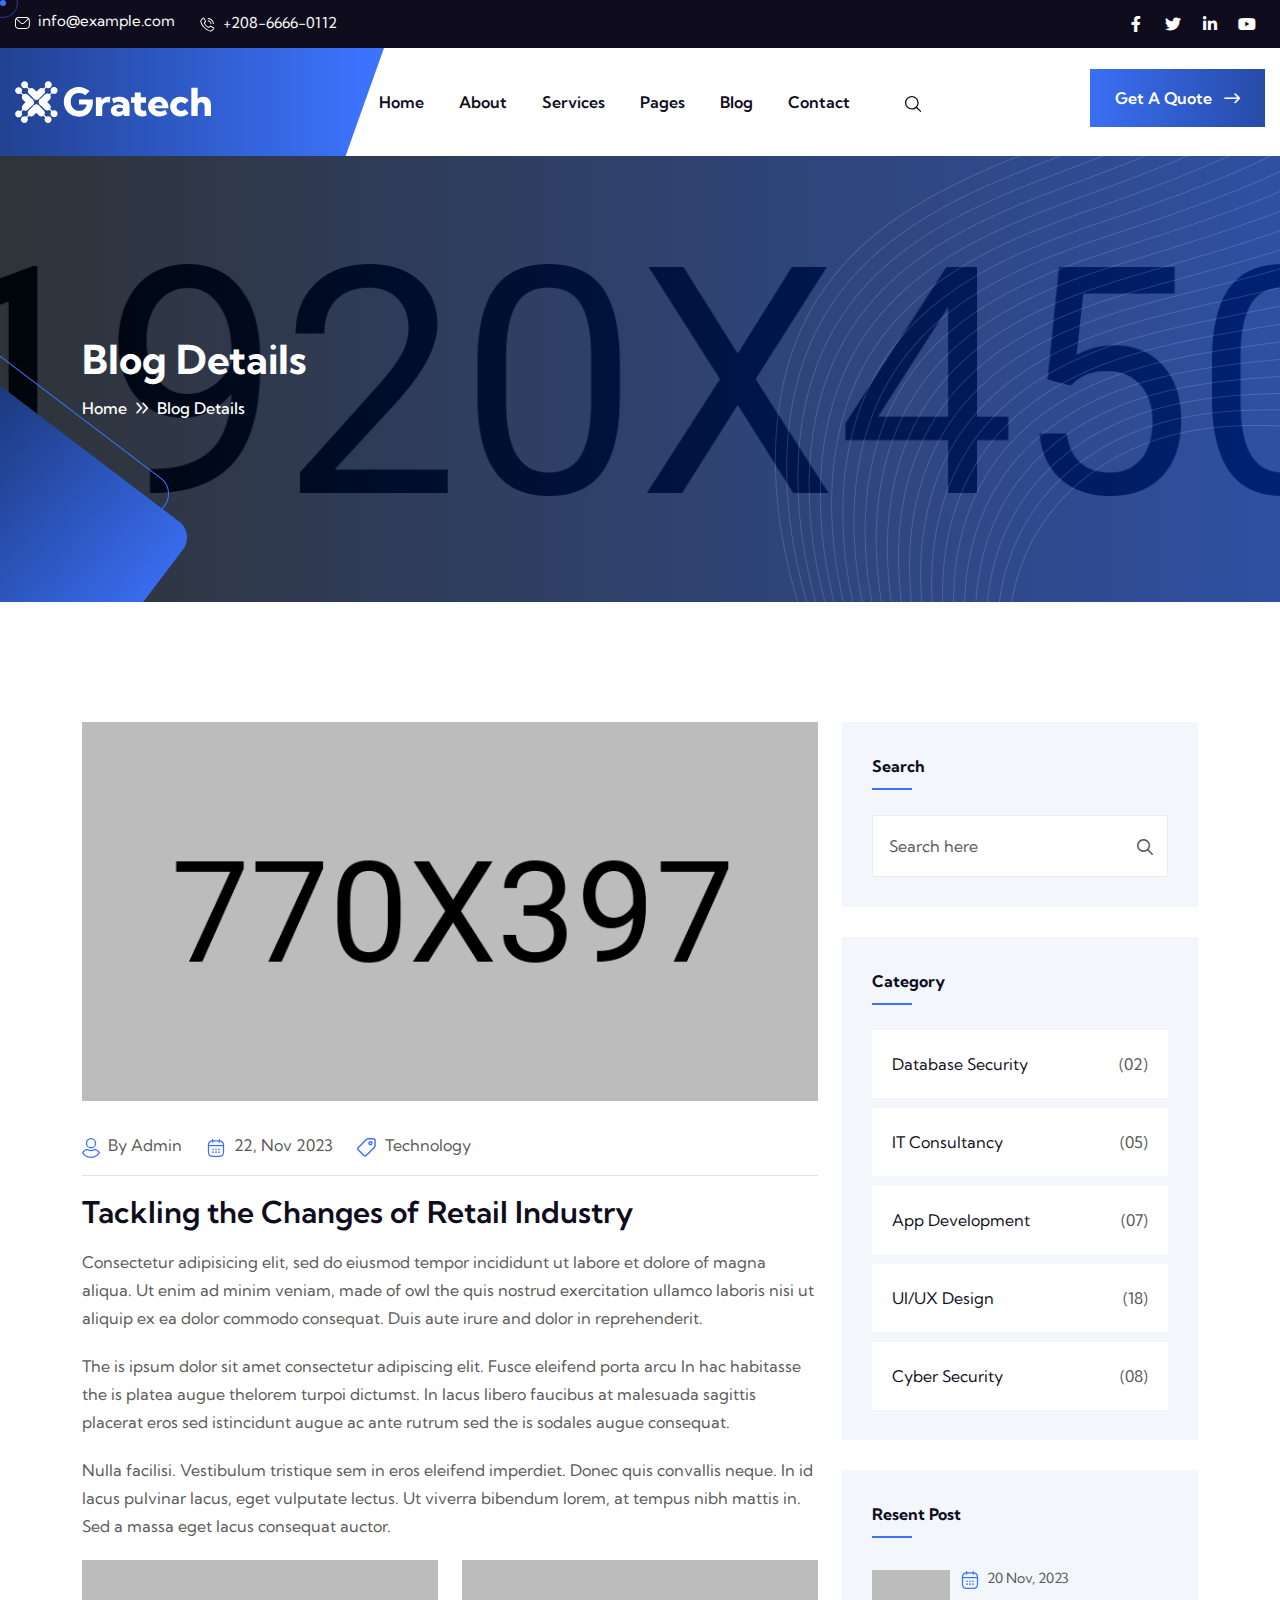
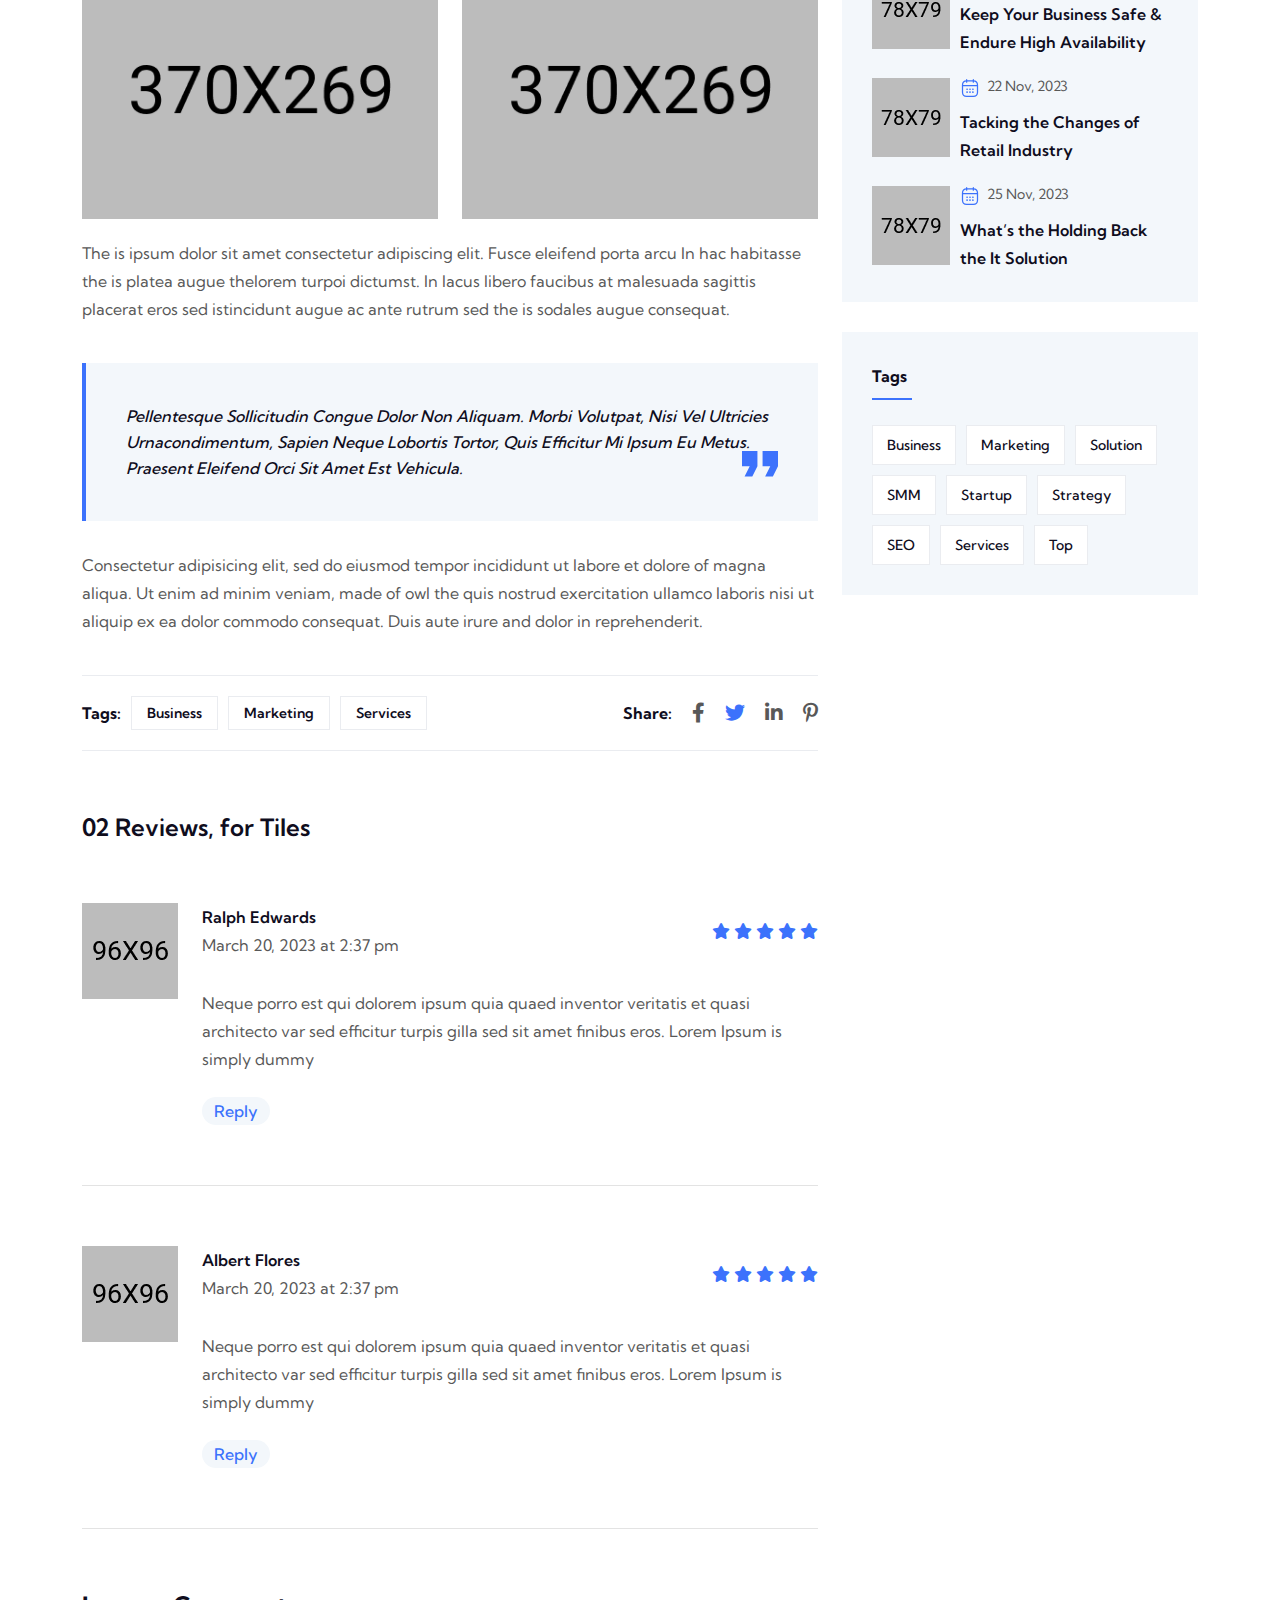
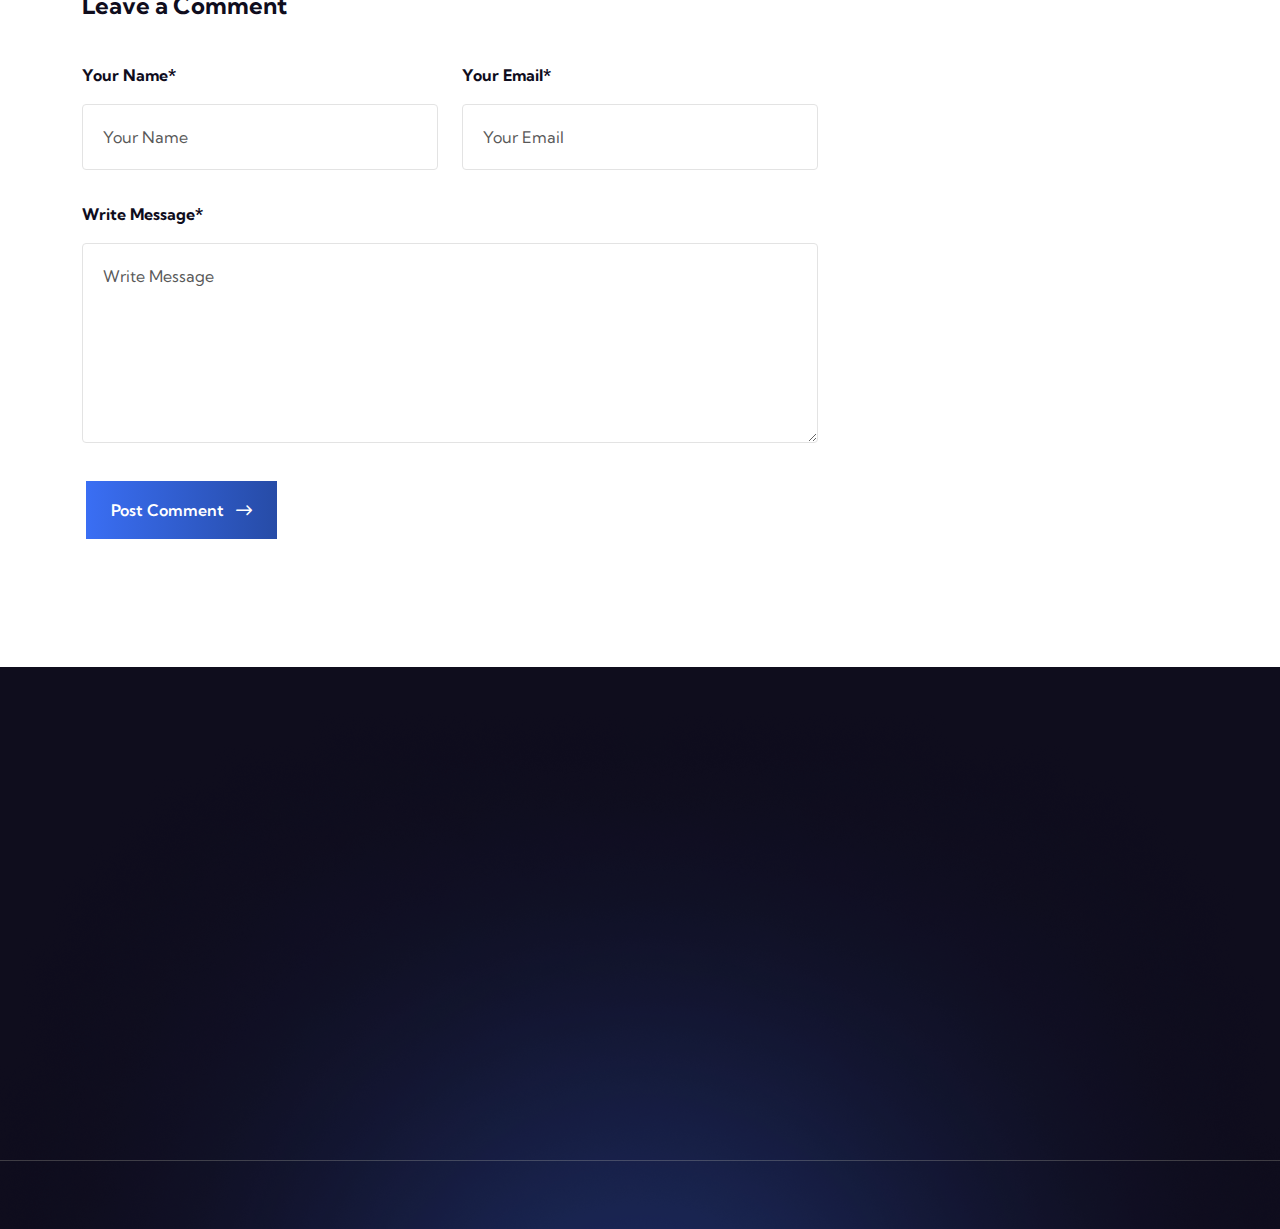
<file: blog-details.html>
<!DOCTYPE html>
<html lang="en">

<head>
    <meta charset="UTF-8">
    <meta http-equiv="X-UA-Compatible" content="IE=edge">
    <meta name="viewport" content="width=device-width, initial-scale=1.0">
    <title>Gratech - IT Service HTML Template</title>
    <!-- Favicon img -->
    <link rel="shortcut icon" href="assets/images/favicon.png">
    <!-- Bootstarp min css -->
    <link rel="stylesheet" href="assets/css/bootstrap.min.css">
    <!-- Mean menu css -->
    <link rel="stylesheet" href="assets/css/meanmenu.css">
    <!-- All min css -->
    <link rel="stylesheet" href="assets/css/all.min.css">
    <!-- Swiper bundle min css -->
    <link rel="stylesheet" href="assets/css/swiper-bundle.min.css">
    <!-- Magnigic popup css -->
    <link rel="stylesheet" href="assets/css/magnific-popup.css">
    <!-- Animate css -->
    <link rel="stylesheet" href="assets/css/animate.css">
    <!-- Nice select css -->
    <link rel="stylesheet" href="assets/css/nice-select.css">
    <!-- Style css -->
    <link rel="stylesheet" href="assets/css/style.css">
</head>

<body>

    <!-- Preloader area start -->
    <div class="loading">
        <span class="text-capitalize">L</span>
        <span>o</span>
        <span>a</span>
        <span>d</span>
        <span>i</span>
        <span>n</span>
        <span>g</span>
    </div>
    <div id="preloader">
    </div>
    <!-- Preloader area end -->

    <!-- Mouse cursor area start here -->
    <div class="mouse-cursor cursor-outer"></div>
    <div class="mouse-cursor cursor-inner"></div>
    <!-- Mouse cursor area end here -->

    <!-- Top header area start here -->
    <div class="header-top d-none d-lg-block">
        <div class="container header__container">
            <div class="header-top-wrp">
                <ul class="info">
                    <li><svg width="15" height="12" viewBox="0 0 15 12" fill="none" xmlns="http://www.w3.org/2000/svg">
                            <path fill-rule="evenodd" clip-rule="evenodd"
                                d="M13.8748 8.50453C13.8748 9.85566 12.7757 10.953 11.4263 10.953H3.39325C2.04384 10.953 0.94475 9.85563 0.94475 8.50453V3.39322C0.944449 2.95776 1.06111 2.53021 1.28253 2.15525L5.20216 6.07488C5.78856 6.663 6.57384 6.98706 7.41059 6.98706C8.24563 6.98706 9.03091 6.663 9.61731 6.07488L13.5369 2.15525C13.7584 2.5302 13.875 2.95776 13.8747 3.39322V8.50453H13.8748ZM11.4263 0.94475H3.39325C2.836 0.94475 2.32159 1.13334 1.91009 1.44712L5.86916 5.40791C6.27897 5.81597 6.82591 6.04231 7.41059 6.04231C7.99356 6.04231 8.54053 5.81597 8.95031 5.40791L12.9094 1.44712C12.4979 1.13334 11.9835 0.94475 11.4263 0.94475ZM11.4263 0H3.39325C1.52259 0 0 1.52259 0 3.39325V8.50456C0 10.3769 1.52259 11.8978 3.39325 11.8978H11.4263C13.2969 11.8978 14.8195 10.3769 14.8195 8.50456V3.39322C14.8195 1.52256 13.2969 0 11.4263 0Z"
                                fill="white" />
                        </svg>

                        <a href="#0" class="ms-1">info@example.com</a>
                    </li>
                    <li class="ms-4"><svg width="16" height="15" viewBox="0 0 16 15" fill="none"
                            xmlns="http://www.w3.org/2000/svg">
                            <g clip-path="url(#clip0_529_224)">
                                <path
                                    d="M14.8984 10.5909C14.8735 10.5703 12.0629 8.57063 11.304 8.69297C10.9379 8.75766 10.7288 9.0075 10.3093 9.50719C10.1933 9.6463 10.0747 9.7832 9.95352 9.91781C9.68836 9.83143 9.42973 9.72616 9.17961 9.60281C7.88845 8.97422 6.84524 7.93101 6.21665 6.63984C6.0933 6.38973 5.98803 6.1311 5.90165 5.86594C6.03946 5.73984 6.23258 5.57719 6.31508 5.50781C6.81243 5.09062 7.0618 4.88109 7.12649 4.51453C7.25915 3.75562 5.24915 0.945937 5.22852 0.920625C5.13698 0.790808 5.01777 0.682933 4.87948 0.604789C4.74118 0.526645 4.58726 0.480181 4.42883 0.46875C3.61415 0.46875 1.28821 3.48563 1.28821 3.99422C1.28821 4.02375 1.33086 7.02562 5.03258 10.7911C8.79383 14.4886 11.7957 14.5312 11.8252 14.5312C12.3334 14.5312 15.3507 12.2053 15.3507 11.3906C15.3392 11.2322 15.2926 11.0783 15.2144 10.94C15.1362 10.8017 15.0282 10.6825 14.8984 10.5909ZM11.7732 13.5909C11.3663 13.5562 8.84446 13.2239 5.69446 10.1297C2.58524 6.96422 2.26133 4.43813 2.22899 4.04672C2.84342 3.08233 3.58545 2.20548 4.43493 1.44C4.45368 1.45875 4.47852 1.48688 4.5104 1.52344C5.16188 2.41276 5.72309 3.36481 6.18571 4.36547C6.03527 4.51682 5.87626 4.65939 5.70946 4.7925C5.4508 4.98959 5.21328 5.21297 5.00071 5.45906C4.96474 5.50953 4.93914 5.56663 4.92538 5.62705C4.91162 5.68748 4.90998 5.75003 4.92055 5.81109C5.01975 6.24081 5.17169 6.65662 5.3729 7.04906C6.09378 8.52939 7.28997 9.72541 8.7704 10.4461C9.16276 10.6476 9.57859 10.7997 10.0084 10.8989C10.0694 10.9097 10.132 10.9082 10.1925 10.8944C10.2529 10.8807 10.31 10.8549 10.3604 10.8188C10.6074 10.6053 10.8315 10.3669 11.0293 10.1072C11.1765 9.93188 11.3729 9.69797 11.4474 9.63188C12.4506 10.094 13.4048 10.6559 14.2956 11.3091C14.3345 11.3419 14.3621 11.3672 14.3804 11.3836C13.6149 12.2333 12.7379 12.9755 11.7732 13.59V13.5909ZM11.6007 7.03125H12.5382C12.5371 6.03703 12.1416 5.08385 11.4386 4.38083C10.7356 3.67781 9.78243 3.28237 8.78821 3.28125V4.21875C9.5339 4.21949 10.2488 4.51605 10.7761 5.04333C11.3034 5.57062 11.6 6.28556 11.6007 7.03125Z"
                                    fill="white" />
                                <path
                                    d="M13.9445 7.03125H14.882C14.8801 5.41566 14.2375 3.86677 13.0951 2.72437C11.9527 1.58198 10.4038 0.939361 8.78821 0.9375V1.875C10.1552 1.87661 11.4658 2.42038 12.4324 3.38701C13.3991 4.35365 13.9428 5.66422 13.9445 7.03125Z"
                                    fill="white" />
                            </g>
                            <defs>
                                <clipPath>
                                    <rect width="15" height="15" fill="white" transform="translate(0.819458)" />
                                </clipPath>
                            </defs>
                        </svg>

                        <a href="#0" class="ms-1">+208-6666-0112</a>
                    </li>
                </ul>
                <ul class="link-info">
                    <li><a href="#0"><i class="fa-brands fa-facebook-f"></i></a></li>
                    <li><a href="#0"><i class="fa-brands fa-twitter"></i></a></li>
                    <li><a href="#0"><i class="fa-brands fa-linkedin-in"></i></a></li>
                    <li><a href="#0"><i class="fa-brands fa-youtube"></i></a></li>
                </ul>
            </div>
        </div>
    </div>
    <!-- Top header area end here -->

    <!-- Header area start here -->
    <header class="header-area">
        <div class="container header__container">
            <div class="header__main">
                <a href="index.html" class="logo">
                    <img src="assets/images/logo/logo-light.svg" alt="logo">
                </a>
                <div class="main-menu">
                    <nav>
                        <ul>
                            <li class="has-megamenu">
                                <a href="#0">Home</a>
                                <ul class="sub-menu mega-menu menu-image">
                                    <li>
                                        <div class="image text-center">
                                            <img src="assets/images/menu/home1-image.jpg" alt="image">
                                            <div class="btn__group">
                                                <a href="index.html" class="btn-one">Multi Page</a>
                                                <a href="index-one-page.html" class="btn-one mt-2">One Page</a>
                                            </div>
                                            <h6 class="text-white">Home Page 01</h6>
                                        </div>
                                        <div class="image text-center">
                                            <img src="assets/images/menu/home2-image.jpg" alt="image">
                                            <div class="btn__group">
                                                <a href="index-2.html" class="btn-one">Multi Page</a>
                                                <a href="index-2-one-page.html" class="btn-one mt-2">One Page</a>
                                            </div>
                                            <h6 class="text-white">Home Page 02</h6>
                                        </div>
                                        <div class="image text-center">
                                            <img src="assets/images/menu/home3-image.jpg" alt="image">
                                            <div class="btn__group">
                                                <a href="index-3.html" class="btn-one">Multi Page</a>
                                                <a href="index-3-one-page.html" class="btn-one mt-2">One Page</a>
                                            </div>
                                            <h6 class="text-white">Home Page 03</h6>
                                        </div>
                                        <div class="image text-center">
                                            <img src="assets/images/menu/home4-image.jpg" alt="image">
                                            <div class="btn__group">
                                                <a href="index-dark.html" class="btn-one">View Page</a>
                                            </div>
                                            <h6 class="text-white">Home Dark</h6>
                                        </div>
                                    </li>
                                </ul>
                            </li>
                            <li><a href="about.html">About</a></li>
                            <li>
                                <a href="#0">Services</a>
                                <ul class="sub-menu">
                                    <li>
                                        <a href="service-solutions.html">IT Solutions</a>
                                    </li>
                                    <li>
                                        <a href="service.html">IT Services</a>
                                    </li>
                                    <li>
                                        <a href="service-details.html">Service Details</a>
                                    </li>
                                </ul>
                            </li>
                            <li>
                                <a href="#0">Pages</a>
                                <ul class="sub-menu">
                                    <li>
                                        <a href="case.html">Case Study 01</a>
                                    </li>
                                    <li>
                                        <a href="case-2.html">Case Study 02</a>
                                    </li>
                                    <li>
                                        <a href="case-details.html">Case Study Details</a>
                                    </li>
                                    <li>
                                        <a href="team.html">Our Team</a>
                                    </li>
                                    <li>
                                        <a href="team-details.html">Team Details</a>
                                    </li>
                                    <li>
                                        <a href="pricing.html">Pricing</a>
                                    </li>
                                    <li>
                                        <a href="faq.html">FAQ's</a>
                                    </li>
                                    <li>
                                        <a href="error.html">404 Error</a>
                                    </li>
                                </ul>
                            </li>
                            <li>
                                <a href="#0">Blog</a>
                                <ul class="sub-menu">
                                    <li>
                                        <a href="blog.html">Blog Grid</a>
                                    </li>
                                    <li>
                                        <a href="blog-standard.html">Blog Standard</a>
                                    </li>
                                    <li>
                                        <a href="blog-details.html">Blog Details</a>
                                    </li>
                                </ul>
                            </li>
                            <li><a href="contact.html">Contact</a></li>
                            <li class="ml-20 d-none d-lg-block"><a class="search-trigger" href="#0"><svg width="17"
                                        height="16" viewBox="0 0 17 16" fill="none" xmlns="http://www.w3.org/2000/svg">
                                        <g clip-path="url(#clip0_307_344)">
                                            <path
                                                d="M16.0375 14.9381L12.0784 11.0334C13.0625 9.86621 13.6554 8.36744 13.6554 6.73438C13.6554 3.02103 10.5925 0 6.82774 0C3.0629 0 0 3.02103 0 6.73438C0 10.4475 3.0629 13.4683 6.82774 13.4683C8.4834 13.4683 10.0031 12.8836 11.1865 11.913L15.1456 15.8178C15.2687 15.9393 15.4301 16 15.5915 16C15.7529 16 15.9143 15.9393 16.0375 15.8178C16.2839 15.5748 16.2839 15.181 16.0375 14.9381ZM1.26142 6.73438C1.26142 3.70705 3.75845 1.24414 6.82774 1.24414C9.89695 1.24414 12.3939 3.70705 12.3939 6.73438C12.3939 9.76146 9.89695 12.2241 6.82774 12.2241C3.75845 12.2241 1.26142 9.76146 1.26142 6.73438Z"
                                                fill="#0F0D1D" />
                                        </g>
                                        <defs>
                                            <clipPath id="clip0_307_344">
                                                <rect width="16.2222" height="16" fill="white" />
                                            </clipPath>
                                        </defs>
                                    </svg>
                                </a></li>
                        </ul>
                    </nav>
                </div>
                <div class="d-none d-lg-inline-block">
                    <a href="contact.html" class="btn-one">Get A Quote <i
                            class="fa-regular fa-arrow-right-long"></i></a>
                </div>
                <div class="bars d-block d-lg-none">
                    <i id="openButton" class="fa-solid fa-bars"></i>
                </div>
            </div>
        </div>
    </header>
    <!-- Header area end here -->

    <!-- Sidebar area start here -->
    <div id="targetElement" class="sidebar-area sidebar__hide">
        <div class="sidebar__overlay"></div>
        <a href="index.html" class="logo mb-40">
            <img src="assets/images/logo/logo.svg" alt="logo">
        </a>
        <div class="sidebar__search mb-30">
            <input type="text" placeholder="Search...">
            <i class="fa-regular fa-magnifying-glass"></i>
        </div>
        <div class="mobile-menu overflow-hidden"></div>
        <ul class="info pt-40">
            <li><i class="fa-solid primary-color fa-location-dot"></i> <a href="#0">example@example.com</a>
            </li>
            <li class="py-2"><i class="fa-solid primary-color fa-phone-volume"></i> <a
                    href="tel:+208-6666-0112">+208-6666-0112</a>
            </li>
            <li><i class="fa-solid primary-color fa-paper-plane"></i> <a href="#0">info@example.com</a></li>
        </ul>
        <div class="social-icon mt-20">
            <a href="#0"><i class="fa-brands fa-facebook-f"></i></a>
            <a href="#0"><i class="fa-brands fa-twitter"></i></a>
            <a href="#0"><i class="fa-brands fa-linkedin-in"></i></a>
            <a href="#0"><i class="fa-brands fa-youtube"></i></a>
        </div>
        <button id="closeButton" class="text-white"><i class="fa-solid fa-xmark"></i></button>
    </div>
    <!-- Sidebar area end here -->

    <!-- Fullscreen search area start here -->
    <div class="search-wrap">
        <div class="search-inner">
            <i class="fas fa-times search-close" id="search-close"></i>
            <div class="search-cell">
                <form method="get">
                    <div class="search-field-holder">
                        <input type="search" class="main-search-input" placeholder="Search...">
                    </div>
                </form>
            </div>
        </div>
    </div>
    <!-- Fullscreen search area end here -->

    <main>
        <!-- Page banner area start here -->
        <section class="banner__inner-page bg-image pt-180 pb-180 bg-image"
            data-background="assets/images/banner/banner-inner-page.jpg">
            <div class="shape2 wow slideInLeft" data-wow-delay="00ms" data-wow-duration="1500ms">
                <img src="assets/images/banner/inner-banner-shape2.png" alt="shape">
            </div>
            <div class="shape1 wow slideInLeft" data-wow-delay="200ms" data-wow-duration="1500ms">
                <img src="assets/images/banner/inner-banner-shape1.png" alt="shape">
            </div>
            <div class="shape3 wow slideInRight" data-wow-delay="200ms" data-wow-duration="1500ms">
                <img class="sway__animationX" src="assets/images/banner/inner-banner-shape3.png" alt="shape">
            </div>
            <div class="container">
                <h2 class="wow fadeInUp" data-wow-delay="00ms" data-wow-duration="1500ms">Blog Details</h2>
                <div class="breadcrumb-list wow fadeInUp" data-wow-delay="200ms" data-wow-duration="1500ms">
                    <a href="index.html">Home</a><span><i class="fa-regular fa-angles-right mx-2"></i>Blog
                        Details</span>
                </div>
            </div>
        </section>
        <!-- Page banner area end here -->

        <!-- Blog single area start here -->
        <section class="blog-single-area pt-120 pb-120">
            <div class="container">
                <div class="row g-4">
                    <div class="col-lg-8 order-2 order-lg-1">
                        <div class="blog__item blog-single__left-item shadow-none">
                            <div class="image">
                                <img src="assets/images/blog/blog-single-image1.jpg" alt="image">
                            </div>
                            <div class="blog__content p-0">
                                <ul class="pb-3 pt-30 bor-bottom d-flex gap-4 flex-wrap align-items-center">
                                    <li>
                                        <svg class="me-1" width="18" height="20" viewBox="0 0 18 20" fill="none"
                                            xmlns="http://www.w3.org/2000/svg">
                                            <path
                                                d="M13.5441 5.19275C13.5441 7.69093 11.4995 9.7355 9.0013 9.7355C6.50317 9.7355 4.45859 7.69093 4.45859 5.19275C4.45859 2.69457 6.50313 0.65 9.0013 0.65C11.4995 0.65 13.5441 2.69458 13.5441 5.19275Z"
                                                stroke="#3C72FC" stroke-width="1.3" />
                                            <path
                                                d="M17.2631 14.6707C17.1039 14.9459 16.9228 15.2074 16.7156 15.4768L16.7155 15.4767L16.7076 15.4874C16.419 15.879 16.0832 16.2375 15.7281 16.5925C15.4313 16.8893 15.0919 17.1862 14.7554 17.4386C13.0781 18.6912 11.0608 19.35 8.97684 19.35C6.89705 19.35 4.88376 18.6939 3.20845 17.4462C2.84457 17.1506 2.51237 16.8794 2.22556 16.5925L2.21859 16.5856L2.21141 16.5788C1.85532 16.2437 1.54107 15.8878 1.24614 15.4875L1.24616 15.4875L1.24283 15.483C1.06061 15.2401 0.8719 14.9757 0.717887 14.7171C0.834879 14.456 0.983241 14.1848 1.1439 13.9527L1.14402 13.9528L1.15153 13.9415C2.06854 12.5557 3.53574 11.6389 5.16512 11.4149L5.18469 11.4122L5.20407 11.4083C5.22956 11.4032 5.29364 11.4118 5.34417 11.4497L5.34416 11.4497L5.34817 11.4527C6.4152 12.2402 7.68499 12.6454 8.99949 12.6454C10.314 12.6454 11.5838 12.2402 12.6508 11.4527L12.6508 11.4527L12.6548 11.4497C12.6702 11.4381 12.739 11.4081 12.8479 11.4168C14.4675 11.6437 15.9108 12.5569 16.8511 13.947L16.8511 13.947L16.8551 13.9527C17.0152 14.1841 17.1543 14.4232 17.2631 14.6707Z"
                                                stroke="#3C72FC" stroke-width="1.3" />
                                        </svg>
                                        <a href="blog-single.html"><span class="primary-hover transition">By
                                                Admin</span></a>
                                    </li>
                                    <li>
                                        <svg class="me-1" width="20" height="20" viewBox="0 0 20 20" fill="none"
                                            xmlns="http://www.w3.org/2000/svg">
                                            <path
                                                d="M6.66406 4.79166C6.3224 4.79166 6.03906 4.50833 6.03906 4.16666V1.66666C6.03906 1.325 6.3224 1.04166 6.66406 1.04166C7.00573 1.04166 7.28906 1.325 7.28906 1.66666V4.16666C7.28906 4.50833 7.00573 4.79166 6.66406 4.79166ZM13.3307 4.79166C12.9891 4.79166 12.7057 4.50833 12.7057 4.16666V1.66666C12.7057 1.325 12.9891 1.04166 13.3307 1.04166C13.6724 1.04166 13.9557 1.325 13.9557 1.66666V4.16666C13.9557 4.50833 13.6724 4.79166 13.3307 4.79166ZM7.08073 12.0833C6.9724 12.0833 6.86406 12.0583 6.76406 12.0167C6.65573 11.975 6.5724 11.9167 6.48906 11.8417C6.33906 11.6833 6.2474 11.475 6.2474 11.25C6.2474 11.1417 6.2724 11.0333 6.31406 10.9333C6.35573 10.8333 6.41406 10.7417 6.48906 10.6583C6.5724 10.5833 6.65573 10.525 6.76406 10.4833C7.06406 10.3583 7.43906 10.425 7.6724 10.6583C7.8224 10.8167 7.91406 11.0333 7.91406 11.25C7.91406 11.3 7.90573 11.3583 7.8974 11.4167C7.88906 11.4667 7.8724 11.5167 7.8474 11.5667C7.83073 11.6167 7.80573 11.6667 7.7724 11.7167C7.7474 11.7583 7.70573 11.8 7.6724 11.8417C7.51406 11.9917 7.2974 12.0833 7.08073 12.0833ZM9.9974 12.0833C9.88906 12.0833 9.78073 12.0583 9.68073 12.0167C9.5724 11.975 9.48906 11.9167 9.40573 11.8417C9.25573 11.6833 9.16406 11.475 9.16406 11.25C9.16406 11.1417 9.18906 11.0333 9.23073 10.9333C9.2724 10.8333 9.33073 10.7417 9.40573 10.6583C9.48906 10.5833 9.5724 10.525 9.68073 10.4833C9.98073 10.35 10.3557 10.425 10.5891 10.6583C10.7391 10.8167 10.8307 11.0333 10.8307 11.25C10.8307 11.3 10.8224 11.3583 10.8141 11.4167C10.8057 11.4667 10.7891 11.5167 10.7641 11.5667C10.7474 11.6167 10.7224 11.6667 10.6891 11.7167C10.6641 11.7583 10.6224 11.8 10.5891 11.8417C10.4307 11.9917 10.2141 12.0833 9.9974 12.0833ZM12.9141 12.0833C12.8057 12.0833 12.6974 12.0583 12.5974 12.0167C12.4891 11.975 12.4057 11.9167 12.3224 11.8417L12.2224 11.7167C12.1908 11.6702 12.1656 11.6198 12.1474 11.5667C12.1233 11.5194 12.1065 11.4689 12.0974 11.4167C12.0891 11.3583 12.0807 11.3 12.0807 11.25C12.0807 11.0333 12.1724 10.8167 12.3224 10.6583C12.4057 10.5833 12.4891 10.525 12.5974 10.4833C12.9057 10.35 13.2724 10.425 13.5057 10.6583C13.6557 10.8167 13.7474 11.0333 13.7474 11.25C13.7474 11.3 13.7391 11.3583 13.7307 11.4167C13.7224 11.4667 13.7057 11.5167 13.6807 11.5667C13.6641 11.6167 13.6391 11.6667 13.6057 11.7167C13.5807 11.7583 13.5391 11.8 13.5057 11.8417C13.3474 11.9917 13.1307 12.0833 12.9141 12.0833ZM7.08073 15C6.9724 15 6.86406 14.975 6.76406 14.9333C6.66406 14.8917 6.5724 14.8333 6.48906 14.7583C6.33906 14.6 6.2474 14.3833 6.2474 14.1667C6.2474 14.0583 6.2724 13.95 6.31406 13.85C6.35573 13.7417 6.41406 13.65 6.48906 13.575C6.7974 13.2667 7.36406 13.2667 7.6724 13.575C7.8224 13.7333 7.91406 13.95 7.91406 14.1667C7.91406 14.3833 7.8224 14.6 7.6724 14.7583C7.51406 14.9083 7.2974 15 7.08073 15ZM9.9974 15C9.78073 15 9.56406 14.9083 9.40573 14.7583C9.25573 14.6 9.16406 14.3833 9.16406 14.1667C9.16406 14.0583 9.18906 13.95 9.23073 13.85C9.2724 13.7417 9.33073 13.65 9.40573 13.575C9.71406 13.2667 10.2807 13.2667 10.5891 13.575C10.6641 13.65 10.7224 13.7417 10.7641 13.85C10.8057 13.95 10.8307 14.0583 10.8307 14.1667C10.8307 14.3833 10.7391 14.6 10.5891 14.7583C10.4307 14.9083 10.2141 15 9.9974 15ZM12.9141 15C12.6974 15 12.4807 14.9083 12.3224 14.7583C12.2453 14.6801 12.1856 14.5863 12.1474 14.4833C12.1057 14.3833 12.0807 14.275 12.0807 14.1667C12.0807 14.0583 12.1057 13.95 12.1474 13.85C12.1891 13.7417 12.2474 13.65 12.3224 13.575C12.5141 13.3833 12.8057 13.2917 13.0724 13.35C13.1307 13.3583 13.1807 13.375 13.2307 13.4C13.2807 13.4167 13.3307 13.4417 13.3807 13.475C13.4224 13.5 13.4641 13.5417 13.5057 13.575C13.6557 13.7333 13.7474 13.95 13.7474 14.1667C13.7474 14.3833 13.6557 14.6 13.5057 14.7583C13.3474 14.9083 13.1307 15 12.9141 15ZM17.0807 8.2H2.91406C2.5724 8.2 2.28906 7.91666 2.28906 7.575C2.28906 7.23333 2.5724 6.95 2.91406 6.95H17.0807C17.4224 6.95 17.7057 7.23333 17.7057 7.575C17.7057 7.91666 17.4224 8.2 17.0807 8.2Z"
                                                fill="#3C72FC" />
                                            <path
                                                d="M13.3333 18.9583H6.66667C3.625 18.9583 1.875 17.2083 1.875 14.1667V7.08333C1.875 4.04166 3.625 2.29166 6.66667 2.29166H13.3333C16.375 2.29166 18.125 4.04166 18.125 7.08333V14.1667C18.125 17.2083 16.375 18.9583 13.3333 18.9583ZM6.66667 3.54166C4.28333 3.54166 3.125 4.7 3.125 7.08333V14.1667C3.125 16.55 4.28333 17.7083 6.66667 17.7083H13.3333C15.7167 17.7083 16.875 16.55 16.875 14.1667V7.08333C16.875 4.7 15.7167 3.54166 13.3333 3.54166H6.66667Z"
                                                fill="#3C72FC" />
                                        </svg>
                                        <span>22, Nov 2023</span>
                                    </li>
                                    <li>
                                        <svg class="me-1" width="20" height="20" viewBox="0 0 20 20" fill="none"
                                            xmlns="http://www.w3.org/2000/svg">
                                            <g clip-path="url(#clip0_1079_2223)">
                                                <path
                                                    d="M8.05666 18.75H8.05504C7.46832 18.7495 6.91657 18.5207 6.50187 18.1052L0.660341 12.2553C-0.194072 11.3994 -0.194072 10.0065 0.660341 9.15058L8.53478 1.26102C9.3463 0.44792 10.426 0 11.575 0H16.5709C17.7824 0 18.7682 0.985546 18.7682 2.19726V7.17785C18.7682 8.32602 18.3208 9.40532 17.5084 10.2167L9.60951 18.1074C9.19455 18.5218 8.64306 18.75 8.05666 18.75ZM11.575 1.46484C10.8179 1.46484 10.1064 1.75998 9.57163 2.29579L1.69707 10.1853C1.41222 10.4708 1.41222 10.9349 1.69707 11.2203L7.53857 17.0702C7.6767 17.2086 7.86051 17.285 8.05619 17.2851H8.05677C8.1529 17.2854 8.24812 17.2666 8.33694 17.2299C8.42577 17.1931 8.50643 17.1391 8.57427 17.071L16.4732 9.18046C17.0086 8.6458 17.3034 7.93447 17.3034 7.17788V2.19726C17.3034 1.79341 16.9748 1.46484 16.5709 1.46484H11.575ZM13.458 7.43408C12.2465 7.43408 11.2608 6.44853 11.2608 5.23681C11.2608 4.0251 12.2465 3.03955 13.458 3.03955C14.6696 3.03955 15.6553 4.0251 15.6553 5.23681C15.6553 6.44853 14.6696 7.43408 13.458 7.43408ZM13.458 4.50439C13.0542 4.50439 12.7256 4.83296 12.7256 5.23681C12.7256 5.64067 13.0542 5.96924 13.458 5.96924C13.862 5.96924 14.1905 5.64067 14.1905 5.23681C14.1905 4.83296 13.862 4.50439 13.458 4.50439Z"
                                                    fill="#3C72FC" />
                                            </g>
                                            <defs>
                                                <clipPath id="clip0_1079_2223">
                                                    <rect width="20" height="20" fill="white" />
                                                </clipPath>
                                            </defs>
                                        </svg>
                                        <a href="blog-single.html"><span
                                                class="primary-hover transition">Technology</span></a>
                                    </li>
                                </ul>
                                <h3 class="blog-single__title mt-20">Tackling the Changes of Retail Industry</h3>
                                <p class="mb-20 mt-20">Consectetur adipisicing elit, sed do eiusmod tempor incididunt ut
                                    labore et dolore of magna aliqua. Ut enim ad minim
                                    veniam, made of owl the quis nostrud exercitation ullamco laboris nisi ut aliquip ex
                                    ea dolor commodo consequat. Duis
                                    aute irure and dolor in reprehenderit.</p>
                                <p class="mb-20">The is ipsum dolor sit amet consectetur adipiscing elit. Fusce eleifend
                                    porta arcu In hac habitasse the is platea augue
                                    thelorem turpoi dictumst. In lacus libero faucibus at malesuada sagittis placerat
                                    eros sed istincidunt augue ac ante
                                    rutrum sed the is sodales augue consequat.</p>
                                <p class="mb-20">Nulla facilisi. Vestibulum tristique sem in eros eleifend imperdiet.
                                    Donec quis
                                    convallis neque. In id lacus pulvinar
                                    lacus, eget vulputate lectus. Ut viverra bibendum lorem, at tempus nibh mattis in.
                                    Sed a massa eget lacus consequat
                                    auctor.</p>
                                <div class="row">
                                    <div class="col-6">
                                        <div class="image">
                                            <img src="assets/images/blog/blog-single-sm1.jpg" alt="image">
                                        </div>
                                    </div>
                                    <div class="col-6">
                                        <div class="image">
                                            <img src="assets/images/blog/blog-single-sm2.jpg" alt="image">
                                        </div>
                                    </div>
                                </div>
                                <p class="mt-20">The is ipsum dolor sit amet consectetur adipiscing elit. Fusce eleifend
                                    porta arcu In hac habitasse the is platea augue
                                    thelorem turpoi dictumst. In lacus libero faucibus at malesuada sagittis placerat
                                    eros sed istincidunt augue ac ante
                                    rutrum sed the is sodales augue consequat.</p>
                                <div class="hilight-text mt-40 mb-30 sub-bg">
                                    <p>Pellentesque sollicitudin congue dolor non aliquam. Morbi volutpat, nisi vel
                                        ultricies urnacondimentum, sapien neque
                                        lobortis tortor, quis efficitur mi ipsum eu metus. Praesent eleifend orci sit
                                        amet
                                        est vehicula.</p>
                                    <svg width="36" height="26" viewBox="0 0 36 26" fill="none"
                                        xmlns="http://www.w3.org/2000/svg">
                                        <path
                                            d="M0 15.3698H7.71428L2.57139 25.5546H10.2857L15.4286 15.3698V0.0924683H0V15.3698Z"
                                            fill="#3C72FC" />
                                        <path
                                            d="M20.5703 0.0924683V15.3698H28.2846L23.1417 25.5546H30.856L35.9989 15.3698V0.0924683H20.5703Z"
                                            fill="#3C72FC" />
                                    </svg>
                                </div>
                                <p>Consectetur adipisicing elit, sed do eiusmod tempor incididunt ut labore et dolore of
                                    magna aliqua. Ut enim ad minim
                                    veniam, made of owl the quis nostrud exercitation ullamco laboris nisi ut aliquip ex
                                    ea dolor commodo consequat. Duis
                                    aute irure and dolor in reprehenderit.</p>
                                <div class="tags-share mt-40">
                                    <div class="tags">
                                        <strong>Tags:</strong>
                                        <a href="#0">business</a>
                                        <a href="#0">marketing</a>
                                        <a href="#0">services</a>
                                    </div>
                                    <div class="share">
                                        <strong>Share:</strong>
                                        <a href="#0"><i class="fa-brands fa-facebook-f"></i></a>
                                        <a class="active" href="#0"><i class="fa-brands fa-twitter"></i></a>
                                        <a href="#0"><i class="fa-brands fa-linkedin-in"></i></a>
                                        <a href="#0"><i class="fa-brands fa-pinterest-p"></i></a>
                                    </div>
                                </div>
                            </div>
                        </div>
                        <div class="blog-single__review mt-60">
                            <h3>02 Reviews, for Tiles</h3>
                            <div class="blog-single__comment d-flex gap-4 mt-60 pb-60 bor-bottom">
                                <div class="image">
                                    <img src="assets/images/blog/comment-image1.png" alt="image">
                                </div>
                                <div class="content">
                                    <div class="head d-flex flex-wrap gap-2 align-items-center justify-content-between">
                                        <div class="con">
                                            <h5><a href="#0" class="primary-hover">Ralph Edwards</a></h5>
                                            <span>March 20, 2023 at 2:37 pm</span>
                                        </div>
                                        <div class="star">
                                            <i class="fa-solid fa-star"></i>
                                            <i class="fa-solid fa-star"></i>
                                            <i class="fa-solid fa-star"></i>
                                            <i class="fa-solid fa-star"></i>
                                            <i class="fa-solid fa-star"></i>
                                        </div>
                                    </div>
                                    <p class="mt-30 mb-4">Neque porro est qui dolorem ipsum quia quaed inventor
                                        veritatis et quasi
                                        architecto var sed efficitur turpis gilla sed
                                        sit amet finibus eros. Lorem Ipsum is simply dummy</p>
                                    <a href="#0" class="sub-bg primary-color reply">Reply</a>
                                </div>
                            </div>
                            <div class="blog-single__comment d-flex gap-4 mt-60 pb-60 bor-bottom">
                                <div class="image">
                                    <img src="assets/images/blog/comment-image2.png" alt="image">
                                </div>
                                <div class="content">
                                    <div class="head d-flex flex-wrap gap-2 align-items-center justify-content-between">
                                        <div class="con">
                                            <h5><a href="#0" class="primary-hover">Albert Flores</a></h5>
                                            <span>March 20, 2023 at 2:37 pm</span>
                                        </div>
                                        <div class="star">
                                            <i class="fa-solid fa-star"></i>
                                            <i class="fa-solid fa-star"></i>
                                            <i class="fa-solid fa-star"></i>
                                            <i class="fa-solid fa-star"></i>
                                            <i class="fa-solid fa-star"></i>
                                        </div>
                                    </div>
                                    <p class="mt-30 mb-4">Neque porro est qui dolorem ipsum quia quaed inventor
                                        veritatis et quasi
                                        architecto var sed efficitur turpis gilla sed
                                        sit amet finibus eros. Lorem Ipsum is simply dummy</p>
                                    <a href="#0" class="sub-bg primary-color reply">Reply</a>
                                </div>
                            </div>
                            <div class="contact__form mt-60">
                                <h3 class="fw-700 mb-40">Leave a Comment</h3>
                                <form action="#">
                                    <div class="row">
                                        <div class="col-6">
                                            <label for="name">Your Name*</label>
                                            <input id="name" class="bg-transparent bor" type="text"
                                                placeholder="Your Name">
                                        </div>
                                        <div class="col-6">
                                            <label for="email">Your Email*</label>
                                            <input class="bg-transparent bor" id="email" type="email"
                                                placeholder="Your Email">
                                        </div>
                                    </div>
                                    <div class="text-area">
                                        <label for="massage">Write Message*</label>
                                        <textarea class="bg-transparent bor" id="massage"
                                            placeholder="Write Message"></textarea>
                                    </div>
                                    <div class="btn-two">
                                        <span class="btn-circle">
                                        </span>
                                        <a href="#" class="btn-one">Post Comment <i
                                                class="fa-regular fa-arrow-right-long"></i></a>
                                    </div>
                                </form>
                            </div>
                        </div>
                    </div>
                    <div class="col-lg-4 order-1 order-lg-2">
                        <div class="blog-single__right-item">
                            <div class="item sub-bg mb-30">
                                <h5 class="title">Search</h5>
                                <div class="serach-bar">
                                    <input type="text" placeholder="Search here">
                                    <button><i class="fa-regular fa-magnifying-glass"></i></button>
                                </div>
                            </div>
                            <div class="item sub-bg mb-30">
                                <h5 class="title">Category</h5>
                                <ul class="category">
                                    <li><a href="#0">Database Security</a> <span>(02)</span></li>
                                    <li><a href="#0">IT Consultancy</a> <span>(05)</span></li>
                                    <li><a href="#0">App Development</a> <span>(07)</span></li>
                                    <li><a href="#0">UI/UX Design</a> <span>(18)</span></li>
                                    <li><a href="#0">Cyber Security</a> <span>(08)</span></li>
                                </ul>
                            </div>
                            <div class="item sub-bg mb-30">
                                <h5 class="title">Resent Post</h5>
                                <ul class="single-post">
                                    <li>
                                        <img src="assets/images/blog/post-sm1.png" alt="image">
                                        <div class="con">
                                            <span><svg class="me-1" width="20" height="20" viewBox="0 0 20 20"
                                                    fill="none" xmlns="http://www.w3.org/2000/svg">
                                                    <path
                                                        d="M6.66797 4.79166C6.3263 4.79166 6.04297 4.50832 6.04297 4.16666V1.66666C6.04297 1.32499 6.3263 1.04166 6.66797 1.04166C7.00964 1.04166 7.29297 1.32499 7.29297 1.66666V4.16666C7.29297 4.50832 7.00964 4.79166 6.66797 4.79166ZM13.3346 4.79166C12.993 4.79166 12.7096 4.50832 12.7096 4.16666V1.66666C12.7096 1.32499 12.993 1.04166 13.3346 1.04166C13.6763 1.04166 13.9596 1.32499 13.9596 1.66666V4.16666C13.9596 4.50832 13.6763 4.79166 13.3346 4.79166ZM7.08464 12.0833C6.9763 12.0833 6.86797 12.0583 6.76797 12.0167C6.65964 11.975 6.5763 11.9167 6.49297 11.8417C6.34297 11.6833 6.2513 11.475 6.2513 11.25C6.2513 11.1417 6.2763 11.0333 6.31797 10.9333C6.35964 10.8333 6.41797 10.7417 6.49297 10.6583C6.5763 10.5833 6.65964 10.525 6.76797 10.4833C7.06797 10.3583 7.44297 10.425 7.6763 10.6583C7.8263 10.8167 7.91797 11.0333 7.91797 11.25C7.91797 11.3 7.90964 11.3583 7.9013 11.4167C7.89297 11.4667 7.8763 11.5167 7.8513 11.5667C7.83464 11.6167 7.80964 11.6667 7.7763 11.7167C7.7513 11.7583 7.70964 11.8 7.6763 11.8417C7.51797 11.9917 7.3013 12.0833 7.08464 12.0833ZM10.0013 12.0833C9.89297 12.0833 9.78464 12.0583 9.68464 12.0167C9.5763 11.975 9.49297 11.9167 9.40964 11.8417C9.25964 11.6833 9.16797 11.475 9.16797 11.25C9.16797 11.1417 9.19297 11.0333 9.23464 10.9333C9.2763 10.8333 9.33464 10.7417 9.40964 10.6583C9.49297 10.5833 9.5763 10.525 9.68464 10.4833C9.98464 10.35 10.3596 10.425 10.593 10.6583C10.743 10.8167 10.8346 11.0333 10.8346 11.25C10.8346 11.3 10.8263 11.3583 10.818 11.4167C10.8096 11.4667 10.793 11.5167 10.768 11.5667C10.7513 11.6167 10.7263 11.6667 10.693 11.7167C10.668 11.7583 10.6263 11.8 10.593 11.8417C10.4346 11.9917 10.218 12.0833 10.0013 12.0833ZM12.918 12.0833C12.8096 12.0833 12.7013 12.0583 12.6013 12.0167C12.493 11.975 12.4096 11.9167 12.3263 11.8417L12.2263 11.7167C12.1947 11.6702 12.1695 11.6198 12.1513 11.5667C12.1272 11.5194 12.1104 11.4689 12.1013 11.4167C12.093 11.3583 12.0846 11.3 12.0846 11.25C12.0846 11.0333 12.1763 10.8167 12.3263 10.6583C12.4096 10.5833 12.493 10.525 12.6013 10.4833C12.9096 10.35 13.2763 10.425 13.5096 10.6583C13.6596 10.8167 13.7513 11.0333 13.7513 11.25C13.7513 11.3 13.743 11.3583 13.7346 11.4167C13.7263 11.4667 13.7096 11.5167 13.6846 11.5667C13.668 11.6167 13.643 11.6667 13.6096 11.7167C13.5846 11.7583 13.543 11.8 13.5096 11.8417C13.3513 11.9917 13.1346 12.0833 12.918 12.0833ZM7.08464 15C6.9763 15 6.86797 14.975 6.76797 14.9333C6.66797 14.8917 6.5763 14.8333 6.49297 14.7583C6.34297 14.6 6.2513 14.3833 6.2513 14.1667C6.2513 14.0583 6.2763 13.95 6.31797 13.85C6.35964 13.7417 6.41797 13.65 6.49297 13.575C6.8013 13.2667 7.36797 13.2667 7.6763 13.575C7.8263 13.7333 7.91797 13.95 7.91797 14.1667C7.91797 14.3833 7.8263 14.6 7.6763 14.7583C7.51797 14.9083 7.3013 15 7.08464 15ZM10.0013 15C9.78464 15 9.56797 14.9083 9.40964 14.7583C9.25964 14.6 9.16797 14.3833 9.16797 14.1667C9.16797 14.0583 9.19297 13.95 9.23464 13.85C9.2763 13.7417 9.33464 13.65 9.40964 13.575C9.71797 13.2667 10.2846 13.2667 10.593 13.575C10.668 13.65 10.7263 13.7417 10.768 13.85C10.8096 13.95 10.8346 14.0583 10.8346 14.1667C10.8346 14.3833 10.743 14.6 10.593 14.7583C10.4346 14.9083 10.218 15 10.0013 15ZM12.918 15C12.7013 15 12.4846 14.9083 12.3263 14.7583C12.2492 14.6801 12.1895 14.5863 12.1513 14.4833C12.1096 14.3833 12.0846 14.275 12.0846 14.1667C12.0846 14.0583 12.1096 13.95 12.1513 13.85C12.193 13.7417 12.2513 13.65 12.3263 13.575C12.518 13.3833 12.8096 13.2917 13.0763 13.35C13.1346 13.3583 13.1846 13.375 13.2346 13.4C13.2846 13.4167 13.3346 13.4417 13.3846 13.475C13.4263 13.5 13.468 13.5417 13.5096 13.575C13.6596 13.7333 13.7513 13.95 13.7513 14.1667C13.7513 14.3833 13.6596 14.6 13.5096 14.7583C13.3513 14.9083 13.1346 15 12.918 15ZM17.0846 8.19999H2.91797C2.5763 8.19999 2.29297 7.91666 2.29297 7.57499C2.29297 7.23332 2.5763 6.94999 2.91797 6.94999H17.0846C17.4263 6.94999 17.7096 7.23332 17.7096 7.57499C17.7096 7.91666 17.4263 8.19999 17.0846 8.19999Z"
                                                        fill="#3C72FC" />
                                                    <path
                                                        d="M13.3333 18.9583H6.66667C3.625 18.9583 1.875 17.2083 1.875 14.1667V7.08332C1.875 4.04166 3.625 2.29166 6.66667 2.29166H13.3333C16.375 2.29166 18.125 4.04166 18.125 7.08332V14.1667C18.125 17.2083 16.375 18.9583 13.3333 18.9583ZM6.66667 3.54166C4.28333 3.54166 3.125 4.69999 3.125 7.08332V14.1667C3.125 16.55 4.28333 17.7083 6.66667 17.7083H13.3333C15.7167 17.7083 16.875 16.55 16.875 14.1667V7.08332C16.875 4.69999 15.7167 3.54166 13.3333 3.54166H6.66667Z"
                                                        fill="#3C72FC" />
                                                </svg>
                                                20 Nov, 2023</span>
                                            <h5 class="mt-2"><a href="blog-single.html" class="primary-hover">Keep Your
                                                    Business Safe &
                                                    Endure High Availability</a></h5>
                                        </div>
                                    </li>
                                    <li>
                                        <img src="assets/images/blog/post-sm2.png" alt="image">
                                        <div class="con">
                                            <span><svg class="me-1" width="20" height="20" viewBox="0 0 20 20"
                                                    fill="none" xmlns="http://www.w3.org/2000/svg">
                                                    <path
                                                        d="M6.66797 4.79166C6.3263 4.79166 6.04297 4.50832 6.04297 4.16666V1.66666C6.04297 1.32499 6.3263 1.04166 6.66797 1.04166C7.00964 1.04166 7.29297 1.32499 7.29297 1.66666V4.16666C7.29297 4.50832 7.00964 4.79166 6.66797 4.79166ZM13.3346 4.79166C12.993 4.79166 12.7096 4.50832 12.7096 4.16666V1.66666C12.7096 1.32499 12.993 1.04166 13.3346 1.04166C13.6763 1.04166 13.9596 1.32499 13.9596 1.66666V4.16666C13.9596 4.50832 13.6763 4.79166 13.3346 4.79166ZM7.08464 12.0833C6.9763 12.0833 6.86797 12.0583 6.76797 12.0167C6.65964 11.975 6.5763 11.9167 6.49297 11.8417C6.34297 11.6833 6.2513 11.475 6.2513 11.25C6.2513 11.1417 6.2763 11.0333 6.31797 10.9333C6.35964 10.8333 6.41797 10.7417 6.49297 10.6583C6.5763 10.5833 6.65964 10.525 6.76797 10.4833C7.06797 10.3583 7.44297 10.425 7.6763 10.6583C7.8263 10.8167 7.91797 11.0333 7.91797 11.25C7.91797 11.3 7.90964 11.3583 7.9013 11.4167C7.89297 11.4667 7.8763 11.5167 7.8513 11.5667C7.83464 11.6167 7.80964 11.6667 7.7763 11.7167C7.7513 11.7583 7.70964 11.8 7.6763 11.8417C7.51797 11.9917 7.3013 12.0833 7.08464 12.0833ZM10.0013 12.0833C9.89297 12.0833 9.78464 12.0583 9.68464 12.0167C9.5763 11.975 9.49297 11.9167 9.40964 11.8417C9.25964 11.6833 9.16797 11.475 9.16797 11.25C9.16797 11.1417 9.19297 11.0333 9.23464 10.9333C9.2763 10.8333 9.33464 10.7417 9.40964 10.6583C9.49297 10.5833 9.5763 10.525 9.68464 10.4833C9.98464 10.35 10.3596 10.425 10.593 10.6583C10.743 10.8167 10.8346 11.0333 10.8346 11.25C10.8346 11.3 10.8263 11.3583 10.818 11.4167C10.8096 11.4667 10.793 11.5167 10.768 11.5667C10.7513 11.6167 10.7263 11.6667 10.693 11.7167C10.668 11.7583 10.6263 11.8 10.593 11.8417C10.4346 11.9917 10.218 12.0833 10.0013 12.0833ZM12.918 12.0833C12.8096 12.0833 12.7013 12.0583 12.6013 12.0167C12.493 11.975 12.4096 11.9167 12.3263 11.8417L12.2263 11.7167C12.1947 11.6702 12.1695 11.6198 12.1513 11.5667C12.1272 11.5194 12.1104 11.4689 12.1013 11.4167C12.093 11.3583 12.0846 11.3 12.0846 11.25C12.0846 11.0333 12.1763 10.8167 12.3263 10.6583C12.4096 10.5833 12.493 10.525 12.6013 10.4833C12.9096 10.35 13.2763 10.425 13.5096 10.6583C13.6596 10.8167 13.7513 11.0333 13.7513 11.25C13.7513 11.3 13.743 11.3583 13.7346 11.4167C13.7263 11.4667 13.7096 11.5167 13.6846 11.5667C13.668 11.6167 13.643 11.6667 13.6096 11.7167C13.5846 11.7583 13.543 11.8 13.5096 11.8417C13.3513 11.9917 13.1346 12.0833 12.918 12.0833ZM7.08464 15C6.9763 15 6.86797 14.975 6.76797 14.9333C6.66797 14.8917 6.5763 14.8333 6.49297 14.7583C6.34297 14.6 6.2513 14.3833 6.2513 14.1667C6.2513 14.0583 6.2763 13.95 6.31797 13.85C6.35964 13.7417 6.41797 13.65 6.49297 13.575C6.8013 13.2667 7.36797 13.2667 7.6763 13.575C7.8263 13.7333 7.91797 13.95 7.91797 14.1667C7.91797 14.3833 7.8263 14.6 7.6763 14.7583C7.51797 14.9083 7.3013 15 7.08464 15ZM10.0013 15C9.78464 15 9.56797 14.9083 9.40964 14.7583C9.25964 14.6 9.16797 14.3833 9.16797 14.1667C9.16797 14.0583 9.19297 13.95 9.23464 13.85C9.2763 13.7417 9.33464 13.65 9.40964 13.575C9.71797 13.2667 10.2846 13.2667 10.593 13.575C10.668 13.65 10.7263 13.7417 10.768 13.85C10.8096 13.95 10.8346 14.0583 10.8346 14.1667C10.8346 14.3833 10.743 14.6 10.593 14.7583C10.4346 14.9083 10.218 15 10.0013 15ZM12.918 15C12.7013 15 12.4846 14.9083 12.3263 14.7583C12.2492 14.6801 12.1895 14.5863 12.1513 14.4833C12.1096 14.3833 12.0846 14.275 12.0846 14.1667C12.0846 14.0583 12.1096 13.95 12.1513 13.85C12.193 13.7417 12.2513 13.65 12.3263 13.575C12.518 13.3833 12.8096 13.2917 13.0763 13.35C13.1346 13.3583 13.1846 13.375 13.2346 13.4C13.2846 13.4167 13.3346 13.4417 13.3846 13.475C13.4263 13.5 13.468 13.5417 13.5096 13.575C13.6596 13.7333 13.7513 13.95 13.7513 14.1667C13.7513 14.3833 13.6596 14.6 13.5096 14.7583C13.3513 14.9083 13.1346 15 12.918 15ZM17.0846 8.19999H2.91797C2.5763 8.19999 2.29297 7.91666 2.29297 7.57499C2.29297 7.23332 2.5763 6.94999 2.91797 6.94999H17.0846C17.4263 6.94999 17.7096 7.23332 17.7096 7.57499C17.7096 7.91666 17.4263 8.19999 17.0846 8.19999Z"
                                                        fill="#3C72FC" />
                                                    <path
                                                        d="M13.3333 18.9583H6.66667C3.625 18.9583 1.875 17.2083 1.875 14.1667V7.08332C1.875 4.04166 3.625 2.29166 6.66667 2.29166H13.3333C16.375 2.29166 18.125 4.04166 18.125 7.08332V14.1667C18.125 17.2083 16.375 18.9583 13.3333 18.9583ZM6.66667 3.54166C4.28333 3.54166 3.125 4.69999 3.125 7.08332V14.1667C3.125 16.55 4.28333 17.7083 6.66667 17.7083H13.3333C15.7167 17.7083 16.875 16.55 16.875 14.1667V7.08332C16.875 4.69999 15.7167 3.54166 13.3333 3.54166H6.66667Z"
                                                        fill="#3C72FC" />
                                                </svg>
                                                22 Nov, 2023</span>
                                            <h5 class="mt-2"><a href="blog-single.html" class="primary-hover">Tacking
                                                    the Changes of <br>
                                                    Retail Industry</a></h5>
                                        </div>
                                    </li>
                                    <li>
                                        <img src="assets/images/blog/post-sm3.png" alt="image">
                                        <div class="con">
                                            <span><svg class="me-1" width="20" height="20" viewBox="0 0 20 20"
                                                    fill="none" xmlns="http://www.w3.org/2000/svg">
                                                    <path
                                                        d="M6.66797 4.79166C6.3263 4.79166 6.04297 4.50832 6.04297 4.16666V1.66666C6.04297 1.32499 6.3263 1.04166 6.66797 1.04166C7.00964 1.04166 7.29297 1.32499 7.29297 1.66666V4.16666C7.29297 4.50832 7.00964 4.79166 6.66797 4.79166ZM13.3346 4.79166C12.993 4.79166 12.7096 4.50832 12.7096 4.16666V1.66666C12.7096 1.32499 12.993 1.04166 13.3346 1.04166C13.6763 1.04166 13.9596 1.32499 13.9596 1.66666V4.16666C13.9596 4.50832 13.6763 4.79166 13.3346 4.79166ZM7.08464 12.0833C6.9763 12.0833 6.86797 12.0583 6.76797 12.0167C6.65964 11.975 6.5763 11.9167 6.49297 11.8417C6.34297 11.6833 6.2513 11.475 6.2513 11.25C6.2513 11.1417 6.2763 11.0333 6.31797 10.9333C6.35964 10.8333 6.41797 10.7417 6.49297 10.6583C6.5763 10.5833 6.65964 10.525 6.76797 10.4833C7.06797 10.3583 7.44297 10.425 7.6763 10.6583C7.8263 10.8167 7.91797 11.0333 7.91797 11.25C7.91797 11.3 7.90964 11.3583 7.9013 11.4167C7.89297 11.4667 7.8763 11.5167 7.8513 11.5667C7.83464 11.6167 7.80964 11.6667 7.7763 11.7167C7.7513 11.7583 7.70964 11.8 7.6763 11.8417C7.51797 11.9917 7.3013 12.0833 7.08464 12.0833ZM10.0013 12.0833C9.89297 12.0833 9.78464 12.0583 9.68464 12.0167C9.5763 11.975 9.49297 11.9167 9.40964 11.8417C9.25964 11.6833 9.16797 11.475 9.16797 11.25C9.16797 11.1417 9.19297 11.0333 9.23464 10.9333C9.2763 10.8333 9.33464 10.7417 9.40964 10.6583C9.49297 10.5833 9.5763 10.525 9.68464 10.4833C9.98464 10.35 10.3596 10.425 10.593 10.6583C10.743 10.8167 10.8346 11.0333 10.8346 11.25C10.8346 11.3 10.8263 11.3583 10.818 11.4167C10.8096 11.4667 10.793 11.5167 10.768 11.5667C10.7513 11.6167 10.7263 11.6667 10.693 11.7167C10.668 11.7583 10.6263 11.8 10.593 11.8417C10.4346 11.9917 10.218 12.0833 10.0013 12.0833ZM12.918 12.0833C12.8096 12.0833 12.7013 12.0583 12.6013 12.0167C12.493 11.975 12.4096 11.9167 12.3263 11.8417L12.2263 11.7167C12.1947 11.6702 12.1695 11.6198 12.1513 11.5667C12.1272 11.5194 12.1104 11.4689 12.1013 11.4167C12.093 11.3583 12.0846 11.3 12.0846 11.25C12.0846 11.0333 12.1763 10.8167 12.3263 10.6583C12.4096 10.5833 12.493 10.525 12.6013 10.4833C12.9096 10.35 13.2763 10.425 13.5096 10.6583C13.6596 10.8167 13.7513 11.0333 13.7513 11.25C13.7513 11.3 13.743 11.3583 13.7346 11.4167C13.7263 11.4667 13.7096 11.5167 13.6846 11.5667C13.668 11.6167 13.643 11.6667 13.6096 11.7167C13.5846 11.7583 13.543 11.8 13.5096 11.8417C13.3513 11.9917 13.1346 12.0833 12.918 12.0833ZM7.08464 15C6.9763 15 6.86797 14.975 6.76797 14.9333C6.66797 14.8917 6.5763 14.8333 6.49297 14.7583C6.34297 14.6 6.2513 14.3833 6.2513 14.1667C6.2513 14.0583 6.2763 13.95 6.31797 13.85C6.35964 13.7417 6.41797 13.65 6.49297 13.575C6.8013 13.2667 7.36797 13.2667 7.6763 13.575C7.8263 13.7333 7.91797 13.95 7.91797 14.1667C7.91797 14.3833 7.8263 14.6 7.6763 14.7583C7.51797 14.9083 7.3013 15 7.08464 15ZM10.0013 15C9.78464 15 9.56797 14.9083 9.40964 14.7583C9.25964 14.6 9.16797 14.3833 9.16797 14.1667C9.16797 14.0583 9.19297 13.95 9.23464 13.85C9.2763 13.7417 9.33464 13.65 9.40964 13.575C9.71797 13.2667 10.2846 13.2667 10.593 13.575C10.668 13.65 10.7263 13.7417 10.768 13.85C10.8096 13.95 10.8346 14.0583 10.8346 14.1667C10.8346 14.3833 10.743 14.6 10.593 14.7583C10.4346 14.9083 10.218 15 10.0013 15ZM12.918 15C12.7013 15 12.4846 14.9083 12.3263 14.7583C12.2492 14.6801 12.1895 14.5863 12.1513 14.4833C12.1096 14.3833 12.0846 14.275 12.0846 14.1667C12.0846 14.0583 12.1096 13.95 12.1513 13.85C12.193 13.7417 12.2513 13.65 12.3263 13.575C12.518 13.3833 12.8096 13.2917 13.0763 13.35C13.1346 13.3583 13.1846 13.375 13.2346 13.4C13.2846 13.4167 13.3346 13.4417 13.3846 13.475C13.4263 13.5 13.468 13.5417 13.5096 13.575C13.6596 13.7333 13.7513 13.95 13.7513 14.1667C13.7513 14.3833 13.6596 14.6 13.5096 14.7583C13.3513 14.9083 13.1346 15 12.918 15ZM17.0846 8.19999H2.91797C2.5763 8.19999 2.29297 7.91666 2.29297 7.57499C2.29297 7.23332 2.5763 6.94999 2.91797 6.94999H17.0846C17.4263 6.94999 17.7096 7.23332 17.7096 7.57499C17.7096 7.91666 17.4263 8.19999 17.0846 8.19999Z"
                                                        fill="#3C72FC" />
                                                    <path
                                                        d="M13.3333 18.9583H6.66667C3.625 18.9583 1.875 17.2083 1.875 14.1667V7.08332C1.875 4.04166 3.625 2.29166 6.66667 2.29166H13.3333C16.375 2.29166 18.125 4.04166 18.125 7.08332V14.1667C18.125 17.2083 16.375 18.9583 13.3333 18.9583ZM6.66667 3.54166C4.28333 3.54166 3.125 4.69999 3.125 7.08332V14.1667C3.125 16.55 4.28333 17.7083 6.66667 17.7083H13.3333C15.7167 17.7083 16.875 16.55 16.875 14.1667V7.08332C16.875 4.69999 15.7167 3.54166 13.3333 3.54166H6.66667Z"
                                                        fill="#3C72FC" />
                                                </svg>
                                                25 Nov, 2023</span>
                                            <h5 class="mt-2"><a href="blog-single.html" class="primary-hover">What’s the
                                                    Holding Back
                                                    the It Solution</a></h5>
                                        </div>
                                    </li>
                                </ul>
                            </div>
                            <div class="item sub-bg">
                                <h5 class="title">Tags</h5>
                                <div class="tags">
                                    <a href="#0">business</a>
                                    <a href="#0">marketing</a>
                                    <a href="#0">solution</a>
                                    <a href="#0">SMM</a>
                                    <a href="#0">startup</a>
                                    <a href="#0">strategy</a>
                                    <a href="#0">SEO</a>
                                    <a href="#0">services</a>
                                    <a href="#0">top</a>
                                </div>
                            </div>
                        </div>
                    </div>
                </div>
            </div>
        </section>
        <!-- Blog single area end here -->
    </main>

    <!-- Footer area start here -->
    <footer class="footer-area secondary-bg">
        <div class="footer__shape-regular-left wow slideInLeft" data-wow-delay="00ms" data-wow-duration="1500ms">
            <img src="assets/images/shape/footer-regular-left.png" alt="shape">
        </div>
        <div class="footer__shape-solid-left wow slideInLeft" data-wow-delay="200ms" data-wow-duration="1500ms">
            <img class="sway_Y__animation" src="assets/images/shape/footer-solid-left.png" alt="shape">
        </div>
        <div class="footer__shape-solid-right wow slideInRight" data-wow-delay="00ms" data-wow-duration="1500ms">
            <img class="sway_Y__animation" src="assets/images/shape/footer-regular-right.png" alt="shape">
        </div>
        <div class="footer__shape-regular-right wow slideInRight" data-wow-delay="200ms" data-wow-duration="1500ms">
            <img src="assets/images/shape/footer-solid-right.png" alt="shape">
        </div>
        <div class="footer__shadow-shape">
            <img src="assets/images/shape/footer-shadow-shape.png" alt="shodow">
        </div>
        <div class="container">
            <div class="footer__wrp pt-100 pb-100">
                <div class="footer__item item-big wow fadeInUp" data-wow-delay="00ms" data-wow-duration="1500ms">
                    <a href="index.html" class="logo mb-30">
                        <img src="assets/images/logo/logo.svg" alt="image">
                    </a>
                    <p>Phasellus ultricies aliquam volutpat
                        ullamcorper laoreet neque, a lacinia
                        curabitur lacinia mollis</p>
                    <div class="social-icon">
                        <a href="#0"><i class="fa-brands fa-facebook-f"></i></a>
                        <a href="#0"><i class="fa-brands fa-twitter"></i></a>
                        <a href="#0"><i class="fa-brands fa-linkedin-in"></i></a>
                        <a href="#0"><i class="fa-brands fa-youtube"></i></a>
                    </div>
                </div>
                <div class="footer__item item-sm wow fadeInUp" data-wow-delay="200ms" data-wow-duration="1500ms">
                    <h3 class="footer-title">IT Solution</h3>
                    <ul>
                        <li><a href="service-details.html"><i class="fa-regular fa-angles-right me-1"></i> IT
                                Management</a></li>
                        <li><a href="service-details.html"><i class="fa-regular fa-angles-right me-1"></i> SEO
                                Optimization</a>
                        </li>
                        <li><a href="service-details.html"><i class="fa-regular fa-angles-right me-1"></i> Web
                                Development</a>
                        </li>
                        <li><a href="service-details.html"><i class="fa-regular fa-angles-right me-1"></i> Cyber
                                Security</a></li>
                        <li><a href="service-details.html"><i class="fa-regular fa-angles-right me-1"></i> Data
                                Security</a></li>
                    </ul>
                </div>
                <div class="footer__item item-sm wow fadeInUp" data-wow-delay="400ms" data-wow-duration="1500ms">
                    <h3 class="footer-title">Quick Link</h3>
                    <ul>
                        <li><a href="about.html"><i class="fa-regular fa-angles-right me-1"></i> About Gratech</a></li>
                        <li><a href="service.html"><i class="fa-regular fa-angles-right me-1"></i> Our Services</a>
                        </li>
                        <li><a href="pricing.html"><i class="fa-regular fa-angles-right me-1"></i> Pricing Plan</a>
                        </li>
                        <li><a href="case.html"><i class="fa-regular fa-angles-right me-1"></i> Our Projects</a></li>
                        <li><a href="team.html"><i class="fa-regular fa-angles-right me-1"></i> Our Team</a></li>
                    </ul>
                </div>
                <div class="footer__item item-big wow fadeInUp" data-wow-delay="600ms" data-wow-duration="1500ms">
                    <h3 class="footer-title">Contact Us</h3>
                    <p class="mb-20">4517 Washington Ave. Manchester, Kentucky 39495</p>
                    <ul class="footer-contact">
                        <li>
                            <i class="fa-regular fa-clock"></i>
                            <div class="info">
                                <h5>
                                    Opening Hours:
                                </h5>
                                <p>Mon - Sat: 10.00 AM - 4.00 PM</p>
                            </div>
                        </li>
                        <li>
                            <i class="fa-duotone fa-phone"></i>
                            <div class="info">
                                <h5>
                                    Phone Call:
                                </h5>
                                <p>208-6666-0112, 308-5555-0113</p>
                            </div>
                        </li>
                    </ul>
                </div>
            </div>
        </div>
        <div class="footer__copyright">
            <div class="container">
                <div
                    class="d-flex gap-1 flex-wrap align-items-center justify-content-md-between justify-content-center">
                    <p class="wow fadeInDown" data-wow-delay="00ms" data-wow-duration="1500ms">&copy; All Copyright 2024
                        by <a href="#0">Gratech</a></p>
                    <ul class="d-flex align-items-center gap-4 wow fadeInDown" data-wow-delay="200ms"
                        data-wow-duration="1500ms">
                        <li><a href="#0">Terms & Condition</a></li>
                        <li><a href="#0">Privacy Policy</a></li>
                    </ul>
                </div>
            </div>
        </div>
    </footer>
    <!-- Footer area end here -->

    <!-- Back to top area start here -->
    <div class="scroll-up">
        <svg class="scroll-circle svg-content" width="100%" height="100%" viewBox="-1 -1 102 102">
            <path d="M50,1 a49,49 0 0,1 0,98 a49,49 0 0,1 0,-98" />
        </svg>
    </div>
    <!-- Back to top area end here -->

    <!-- Jquery 3.7.0 Min Js -->
    <script src="assets/js/jquery-3.7.1.min.js"></script>
    <!-- Bootstrap min Js -->
    <script src="assets/js/bootstrap.min.js"></script>
    <!-- Mean menu Js -->
    <script src="assets/js/meanmenu.js"></script>
    <!-- Swiper bundle min Js -->
    <script src="assets/js/swiper-bundle.min.js"></script>
    <!-- Counterup min Js -->
    <script src="assets/js/jquery.counterup.min.js"></script>
    <!-- Wow min Js -->
    <script src="assets/js/wow.min.js"></script>
    <!-- Pace min Js -->
    <script src="assets/js/pace.min.js"></script>
    <!-- Magnific popup min Js -->
    <script src="assets/js/magnific-popup.min.js"></script>
    <!-- Nice select min Js -->
    <script src="assets/js/nice-select.min.js"></script>
    <!-- Isotope pkgd min Js -->
    <script src="assets/js/isotope.pkgd.min.js"></script>
    <!-- Waypoints Js -->
    <script src="assets/js/jquery.waypoints.js"></script>
    <!-- Script Js -->
    <script src="assets/js/script.js"></script>
</body>

</html>
</file>
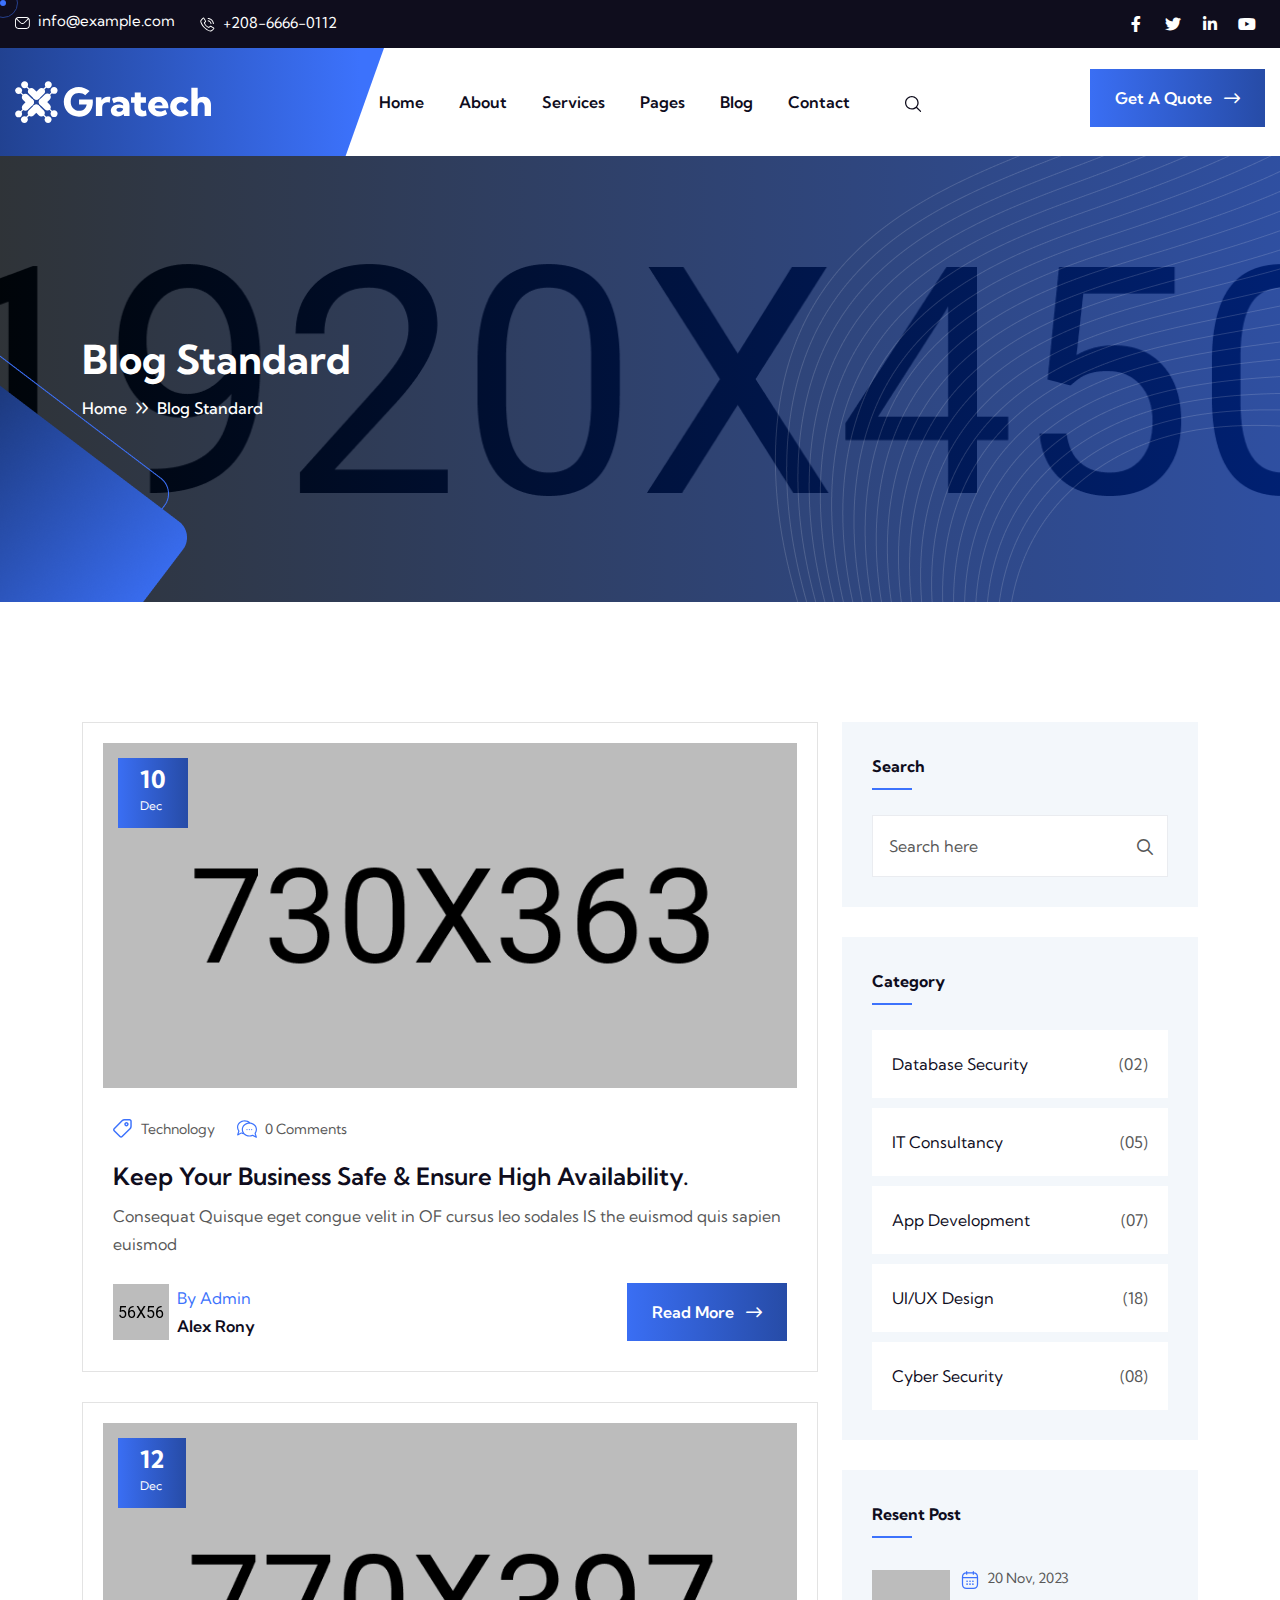
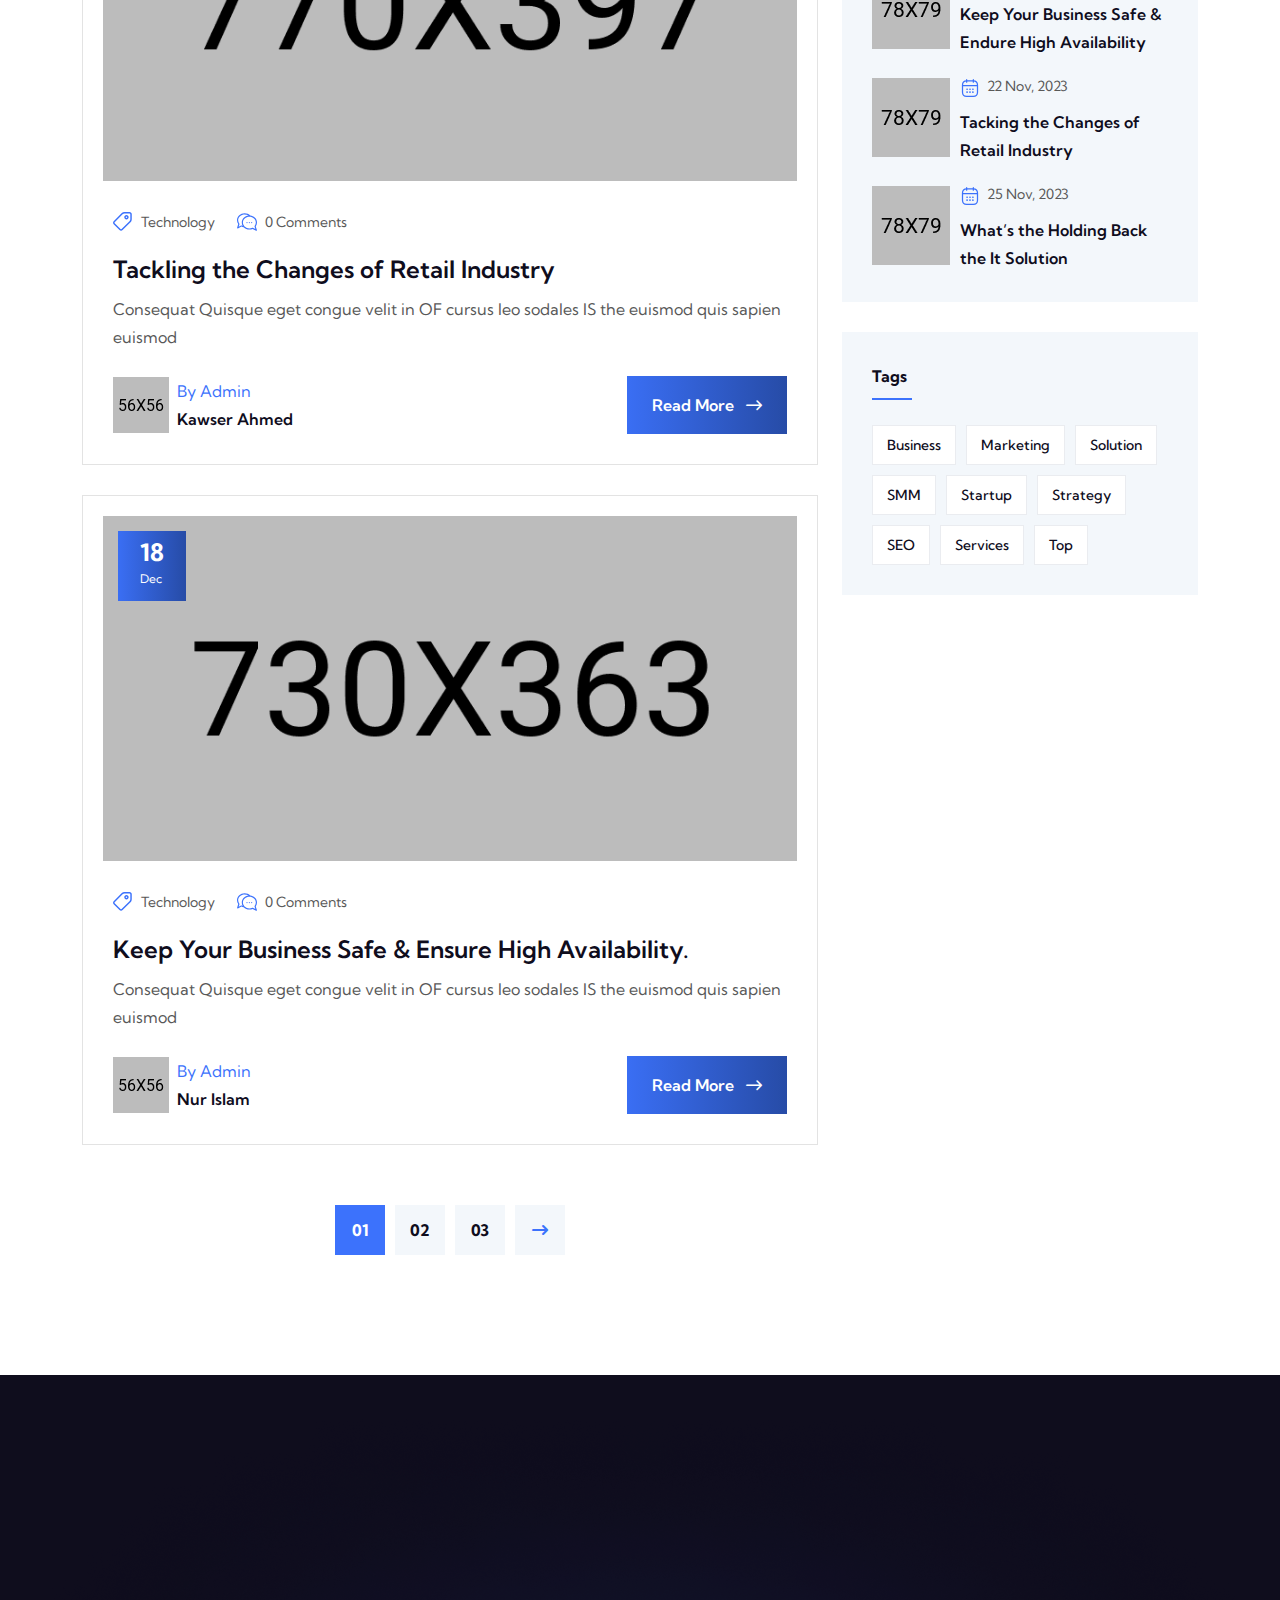
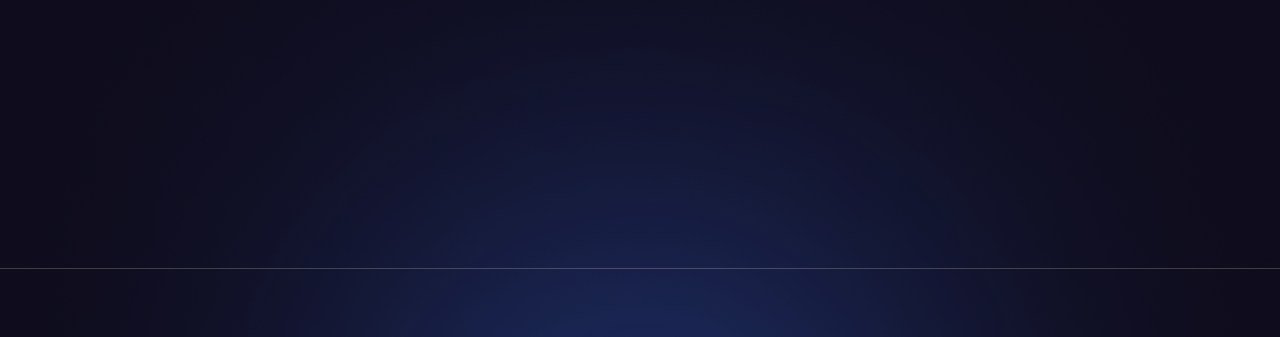
<file: blog-standard.html>
<!DOCTYPE html>
<html lang="en">

<head>
    <meta charset="UTF-8">
    <meta http-equiv="X-UA-Compatible" content="IE=edge">
    <meta name="viewport" content="width=device-width, initial-scale=1.0">
    <title>Gratech - IT Service HTML Template</title>
    <!-- Favicon img -->
    <link rel="shortcut icon" href="assets/images/favicon.png">
    <!-- Bootstarp min css -->
    <link rel="stylesheet" href="assets/css/bootstrap.min.css">
    <!-- Mean menu css -->
    <link rel="stylesheet" href="assets/css/meanmenu.css">
    <!-- All min css -->
    <link rel="stylesheet" href="assets/css/all.min.css">
    <!-- Swiper bundle min css -->
    <link rel="stylesheet" href="assets/css/swiper-bundle.min.css">
    <!-- Magnigic popup css -->
    <link rel="stylesheet" href="assets/css/magnific-popup.css">
    <!-- Animate css -->
    <link rel="stylesheet" href="assets/css/animate.css">
    <!-- Nice select css -->
    <link rel="stylesheet" href="assets/css/nice-select.css">
    <!-- Style css -->
    <link rel="stylesheet" href="assets/css/style.css">
</head>

<body>

    <!-- Preloader area start -->
    <div class="loading">
        <span class="text-capitalize">L</span>
        <span>o</span>
        <span>a</span>
        <span>d</span>
        <span>i</span>
        <span>n</span>
        <span>g</span>
    </div>
    <div id="preloader">
    </div>
    <!-- Preloader area end -->

    <!-- Mouse cursor area start here -->
    <div class="mouse-cursor cursor-outer"></div>
    <div class="mouse-cursor cursor-inner"></div>
    <!-- Mouse cursor area end here -->

    <!-- Top header area start here -->
    <div class="header-top d-none d-lg-block">
        <div class="container header__container">
            <div class="header-top-wrp">
                <ul class="info">
                    <li><svg width="15" height="12" viewBox="0 0 15 12" fill="none" xmlns="http://www.w3.org/2000/svg">
                            <path fill-rule="evenodd" clip-rule="evenodd"
                                d="M13.8748 8.50453C13.8748 9.85566 12.7757 10.953 11.4263 10.953H3.39325C2.04384 10.953 0.94475 9.85563 0.94475 8.50453V3.39322C0.944449 2.95776 1.06111 2.53021 1.28253 2.15525L5.20216 6.07488C5.78856 6.663 6.57384 6.98706 7.41059 6.98706C8.24563 6.98706 9.03091 6.663 9.61731 6.07488L13.5369 2.15525C13.7584 2.5302 13.875 2.95776 13.8747 3.39322V8.50453H13.8748ZM11.4263 0.94475H3.39325C2.836 0.94475 2.32159 1.13334 1.91009 1.44712L5.86916 5.40791C6.27897 5.81597 6.82591 6.04231 7.41059 6.04231C7.99356 6.04231 8.54053 5.81597 8.95031 5.40791L12.9094 1.44712C12.4979 1.13334 11.9835 0.94475 11.4263 0.94475ZM11.4263 0H3.39325C1.52259 0 0 1.52259 0 3.39325V8.50456C0 10.3769 1.52259 11.8978 3.39325 11.8978H11.4263C13.2969 11.8978 14.8195 10.3769 14.8195 8.50456V3.39322C14.8195 1.52256 13.2969 0 11.4263 0Z"
                                fill="white" />
                        </svg>

                        <a href="#0" class="ms-1">info@example.com</a>
                    </li>
                    <li class="ms-4"><svg width="16" height="15" viewBox="0 0 16 15" fill="none"
                            xmlns="http://www.w3.org/2000/svg">
                            <g clip-path="url(#clip0_529_224)">
                                <path
                                    d="M14.8984 10.5909C14.8735 10.5703 12.0629 8.57063 11.304 8.69297C10.9379 8.75766 10.7288 9.0075 10.3093 9.50719C10.1933 9.6463 10.0747 9.7832 9.95352 9.91781C9.68836 9.83143 9.42973 9.72616 9.17961 9.60281C7.88845 8.97422 6.84524 7.93101 6.21665 6.63984C6.0933 6.38973 5.98803 6.1311 5.90165 5.86594C6.03946 5.73984 6.23258 5.57719 6.31508 5.50781C6.81243 5.09062 7.0618 4.88109 7.12649 4.51453C7.25915 3.75562 5.24915 0.945937 5.22852 0.920625C5.13698 0.790808 5.01777 0.682933 4.87948 0.604789C4.74118 0.526645 4.58726 0.480181 4.42883 0.46875C3.61415 0.46875 1.28821 3.48563 1.28821 3.99422C1.28821 4.02375 1.33086 7.02562 5.03258 10.7911C8.79383 14.4886 11.7957 14.5312 11.8252 14.5312C12.3334 14.5312 15.3507 12.2053 15.3507 11.3906C15.3392 11.2322 15.2926 11.0783 15.2144 10.94C15.1362 10.8017 15.0282 10.6825 14.8984 10.5909ZM11.7732 13.5909C11.3663 13.5562 8.84446 13.2239 5.69446 10.1297C2.58524 6.96422 2.26133 4.43813 2.22899 4.04672C2.84342 3.08233 3.58545 2.20548 4.43493 1.44C4.45368 1.45875 4.47852 1.48688 4.5104 1.52344C5.16188 2.41276 5.72309 3.36481 6.18571 4.36547C6.03527 4.51682 5.87626 4.65939 5.70946 4.7925C5.4508 4.98959 5.21328 5.21297 5.00071 5.45906C4.96474 5.50953 4.93914 5.56663 4.92538 5.62705C4.91162 5.68748 4.90998 5.75003 4.92055 5.81109C5.01975 6.24081 5.17169 6.65662 5.3729 7.04906C6.09378 8.52939 7.28997 9.72541 8.7704 10.4461C9.16276 10.6476 9.57859 10.7997 10.0084 10.8989C10.0694 10.9097 10.132 10.9082 10.1925 10.8944C10.2529 10.8807 10.31 10.8549 10.3604 10.8188C10.6074 10.6053 10.8315 10.3669 11.0293 10.1072C11.1765 9.93188 11.3729 9.69797 11.4474 9.63188C12.4506 10.094 13.4048 10.6559 14.2956 11.3091C14.3345 11.3419 14.3621 11.3672 14.3804 11.3836C13.6149 12.2333 12.7379 12.9755 11.7732 13.59V13.5909ZM11.6007 7.03125H12.5382C12.5371 6.03703 12.1416 5.08385 11.4386 4.38083C10.7356 3.67781 9.78243 3.28237 8.78821 3.28125V4.21875C9.5339 4.21949 10.2488 4.51605 10.7761 5.04333C11.3034 5.57062 11.6 6.28556 11.6007 7.03125Z"
                                    fill="white" />
                                <path
                                    d="M13.9445 7.03125H14.882C14.8801 5.41566 14.2375 3.86677 13.0951 2.72437C11.9527 1.58198 10.4038 0.939361 8.78821 0.9375V1.875C10.1552 1.87661 11.4658 2.42038 12.4324 3.38701C13.3991 4.35365 13.9428 5.66422 13.9445 7.03125Z"
                                    fill="white" />
                            </g>
                            <defs>
                                <clipPath>
                                    <rect width="15" height="15" fill="white" transform="translate(0.819458)" />
                                </clipPath>
                            </defs>
                        </svg>

                        <a href="#0" class="ms-1">+208-6666-0112</a>
                    </li>
                </ul>
                <ul class="link-info">
                    <li><a href="#0"><i class="fa-brands fa-facebook-f"></i></a></li>
                    <li><a href="#0"><i class="fa-brands fa-twitter"></i></a></li>
                    <li><a href="#0"><i class="fa-brands fa-linkedin-in"></i></a></li>
                    <li><a href="#0"><i class="fa-brands fa-youtube"></i></a></li>
                </ul>
            </div>
        </div>
    </div>
    <!-- Top header area end here -->

    <!-- Header area start here -->
    <header class="header-area">
        <div class="container header__container">
            <div class="header__main">
                <a href="index.html" class="logo">
                    <img src="assets/images/logo/logo-light.svg" alt="logo">
                </a>
                <div class="main-menu">
                    <nav>
                        <ul>
                            <li class="has-megamenu">
                                <a href="#0">Home</a>
                                <ul class="sub-menu mega-menu menu-image">
                                    <li>
                                        <div class="image text-center">
                                            <img src="assets/images/menu/home1-image.jpg" alt="image">
                                            <div class="btn__group">
                                                <a href="index.html" class="btn-one">Multi Page</a>
                                                <a href="index-one-page.html" class="btn-one mt-2">One Page</a>
                                            </div>
                                            <h6 class="text-white">Home Page 01</h6>
                                        </div>
                                        <div class="image text-center">
                                            <img src="assets/images/menu/home2-image.jpg" alt="image">
                                            <div class="btn__group">
                                                <a href="index-2.html" class="btn-one">Multi Page</a>
                                                <a href="index-2-one-page.html" class="btn-one mt-2">One Page</a>
                                            </div>
                                            <h6 class="text-white">Home Page 02</h6>
                                        </div>
                                        <div class="image text-center">
                                            <img src="assets/images/menu/home3-image.jpg" alt="image">
                                            <div class="btn__group">
                                                <a href="index-3.html" class="btn-one">Multi Page</a>
                                                <a href="index-3-one-page.html" class="btn-one mt-2">One Page</a>
                                            </div>
                                            <h6 class="text-white">Home Page 03</h6>
                                        </div>
                                        <div class="image text-center">
                                            <img src="assets/images/menu/home4-image.jpg" alt="image">
                                            <div class="btn__group">
                                                <a href="index-dark.html" class="btn-one">View Page</a>
                                            </div>
                                            <h6 class="text-white">Home Dark</h6>
                                        </div>
                                    </li>
                                </ul>
                            </li>
                            <li><a href="about.html">About</a></li>
                            <li>
                                <a href="#0">Services</a>
                                <ul class="sub-menu">
                                    <li>
                                        <a href="service-solutions.html">IT Solutions</a>
                                    </li>
                                    <li>
                                        <a href="service.html">IT Services</a>
                                    </li>
                                    <li>
                                        <a href="service-details.html">Service Details</a>
                                    </li>
                                </ul>
                            </li>
                            <li>
                                <a href="#0">Pages</a>
                                <ul class="sub-menu">
                                    <li>
                                        <a href="case.html">Case Study 01</a>
                                    </li>
                                    <li>
                                        <a href="case-2.html">Case Study 02</a>
                                    </li>
                                    <li>
                                        <a href="case-details.html">Case Study Details</a>
                                    </li>
                                    <li>
                                        <a href="team.html">Our Team</a>
                                    </li>
                                    <li>
                                        <a href="team-details.html">Team Details</a>
                                    </li>
                                    <li>
                                        <a href="pricing.html">Pricing</a>
                                    </li>
                                    <li>
                                        <a href="faq.html">FAQ's</a>
                                    </li>
                                    <li>
                                        <a href="error.html">404 Error</a>
                                    </li>
                                </ul>
                            </li>
                            <li>
                                <a href="#0">Blog</a>
                                <ul class="sub-menu">
                                    <li>
                                        <a href="blog.html">Blog Grid</a>
                                    </li>
                                    <li>
                                        <a href="blog-standard.html">Blog Standard</a>
                                    </li>
                                    <li>
                                        <a href="blog-details.html">Blog Details</a>
                                    </li>
                                </ul>
                            </li>
                            <li><a href="contact.html">Contact</a></li>
                            <li class="ml-20 d-none d-lg-block"><a class="search-trigger" href="#0"><svg width="17"
                                        height="16" viewBox="0 0 17 16" fill="none" xmlns="http://www.w3.org/2000/svg">
                                        <g clip-path="url(#clip0_307_344)">
                                            <path
                                                d="M16.0375 14.9381L12.0784 11.0334C13.0625 9.86621 13.6554 8.36744 13.6554 6.73438C13.6554 3.02103 10.5925 0 6.82774 0C3.0629 0 0 3.02103 0 6.73438C0 10.4475 3.0629 13.4683 6.82774 13.4683C8.4834 13.4683 10.0031 12.8836 11.1865 11.913L15.1456 15.8178C15.2687 15.9393 15.4301 16 15.5915 16C15.7529 16 15.9143 15.9393 16.0375 15.8178C16.2839 15.5748 16.2839 15.181 16.0375 14.9381ZM1.26142 6.73438C1.26142 3.70705 3.75845 1.24414 6.82774 1.24414C9.89695 1.24414 12.3939 3.70705 12.3939 6.73438C12.3939 9.76146 9.89695 12.2241 6.82774 12.2241C3.75845 12.2241 1.26142 9.76146 1.26142 6.73438Z"
                                                fill="#0F0D1D" />
                                        </g>
                                        <defs>
                                            <clipPath id="clip0_307_344">
                                                <rect width="16.2222" height="16" fill="white" />
                                            </clipPath>
                                        </defs>
                                    </svg>
                                </a></li>
                        </ul>
                    </nav>
                </div>
                <div class="d-none d-lg-inline-block">
                    <a href="contact.html" class="btn-one">Get A Quote <i
                            class="fa-regular fa-arrow-right-long"></i></a>
                </div>
                <div class="bars d-block d-lg-none">
                    <i id="openButton" class="fa-solid fa-bars"></i>
                </div>
            </div>
        </div>
    </header>
    <!-- Header area end here -->

    <!-- Sidebar area start here -->
    <div id="targetElement" class="sidebar-area sidebar__hide">
        <div class="sidebar__overlay"></div>
        <a href="index.html" class="logo mb-40">
            <img src="assets/images/logo/logo.svg" alt="logo">
        </a>
        <div class="sidebar__search mb-30">
            <input type="text" placeholder="Search...">
            <i class="fa-regular fa-magnifying-glass"></i>
        </div>
        <div class="mobile-menu overflow-hidden"></div>
        <ul class="info pt-40">
            <li><i class="fa-solid primary-color fa-location-dot"></i> <a href="#0">example@example.com</a>
            </li>
            <li class="py-2"><i class="fa-solid primary-color fa-phone-volume"></i> <a
                    href="tel:+208-6666-0112">+208-6666-0112</a>
            </li>
            <li><i class="fa-solid primary-color fa-paper-plane"></i> <a href="#0">info@example.com</a></li>
        </ul>
        <div class="social-icon mt-20">
            <a href="#0"><i class="fa-brands fa-facebook-f"></i></a>
            <a href="#0"><i class="fa-brands fa-twitter"></i></a>
            <a href="#0"><i class="fa-brands fa-linkedin-in"></i></a>
            <a href="#0"><i class="fa-brands fa-youtube"></i></a>
        </div>
        <button id="closeButton" class="text-white"><i class="fa-solid fa-xmark"></i></button>
    </div>
    <!-- Sidebar area end here -->

    <!-- Fullscreen search area start here -->
    <div class="search-wrap">
        <div class="search-inner">
            <i class="fas fa-times search-close" id="search-close"></i>
            <div class="search-cell">
                <form method="get">
                    <div class="search-field-holder">
                        <input type="search" class="main-search-input" placeholder="Search...">
                    </div>
                </form>
            </div>
        </div>
    </div>
    <!-- Fullscreen search area end here -->

    <main>
        <!-- Page banner area start here -->
        <section class="banner__inner-page bg-image pt-180 pb-180 bg-image"
            data-background="assets/images/banner/banner-inner-page.jpg">
            <div class="shape2 wow slideInLeft" data-wow-delay="00ms" data-wow-duration="1500ms">
                <img src="assets/images/banner/inner-banner-shape2.png" alt="shape">
            </div>
            <div class="shape1 wow slideInLeft" data-wow-delay="200ms" data-wow-duration="1500ms">
                <img src="assets/images/banner/inner-banner-shape1.png" alt="shape">
            </div>
            <div class="shape3 wow slideInRight" data-wow-delay="200ms" data-wow-duration="1500ms">
                <img class="sway__animationX" src="assets/images/banner/inner-banner-shape3.png" alt="shape">
            </div>
            <div class="container">
                <h2 class="wow fadeInUp" data-wow-delay="00ms" data-wow-duration="1500ms">Blog Standard</h2>
                <div class="breadcrumb-list wow fadeInUp" data-wow-delay="200ms" data-wow-duration="1500ms">
                    <a href="index.html">Home</a><span><i class="fa-regular fa-angles-right mx-2"></i>Blog
                        Standard</span>
                </div>
            </div>
        </section>
        <!-- Page banner area end here -->

        <!-- Blog single area start here -->
        <section class="blog-single-area pt-120 pb-120">
            <div class="container">
                <div class="row g-4">
                    <div class="col-lg-8 order-2 order-lg-1">
                        <div class="blog-two__grid-item shadow-none mb-30">
                            <a href="blog-details.htm" class="blog__image d-block image">
                                <img src="assets/images/blog/blog-single-image2.jpg" alt="image">
                                <div class="blog-tag">
                                    <h3 class="text-white">10</h3>
                                    <span class="text-white">Dec</span>
                                </div>
                            </a>
                            <div class="blog__content">
                                <ul class="blog-info mb-20">
                                    <li>
                                        <svg width="20" height="20" viewBox="0 0 20 20" fill="none"
                                            xmlns="http://www.w3.org/2000/svg">
                                            <g clip-path="url(#clip0_880_270)">
                                                <path
                                                    d="M8.05666 18.75H8.05504C7.46832 18.7495 6.91657 18.5207 6.50187 18.1052L0.660341 12.2553C-0.194072 11.3994 -0.194072 10.0065 0.660341 9.15058L8.53478 1.26102C9.3463 0.44792 10.426 0 11.575 0H16.5709C17.7824 0 18.7682 0.985546 18.7682 2.19726V7.17785C18.7682 8.32602 18.3208 9.40532 17.5084 10.2167L9.60951 18.1074C9.19455 18.5218 8.64306 18.75 8.05666 18.75ZM11.575 1.46484C10.8179 1.46484 10.1064 1.75998 9.57163 2.29579L1.69707 10.1853C1.41222 10.4708 1.41222 10.9349 1.69707 11.2203L7.53857 17.0702C7.6767 17.2086 7.86051 17.285 8.05619 17.2851H8.05677C8.1529 17.2854 8.24812 17.2666 8.33694 17.2299C8.42577 17.1931 8.50643 17.1391 8.57427 17.071L16.4732 9.18046C17.0086 8.6458 17.3034 7.93447 17.3034 7.17788V2.19726C17.3034 1.79341 16.9748 1.46484 16.5709 1.46484H11.575ZM13.458 7.43408C12.2465 7.43408 11.2608 6.44853 11.2608 5.23681C11.2608 4.0251 12.2465 3.03955 13.458 3.03955C14.6696 3.03955 15.6553 4.0251 15.6553 5.23681C15.6553 6.44853 14.6696 7.43408 13.458 7.43408ZM13.458 4.50439C13.0542 4.50439 12.7256 4.83296 12.7256 5.23681C12.7256 5.64067 13.0542 5.96924 13.458 5.96924C13.862 5.96924 14.1905 5.64067 14.1905 5.23681C14.1905 4.83296 13.862 4.50439 13.458 4.50439Z"
                                                    fill="#3C72FC" />
                                            </g>
                                            <defs>
                                                <clipPath>
                                                    <rect width="20" height="20" fill="white" />
                                                </clipPath>
                                            </defs>
                                        </svg>
                                        <a href="#0">Technology</a>
                                    </li>
                                    <li>
                                        <svg width="20" height="20" viewBox="0 0 20 20" fill="none"
                                            xmlns="http://www.w3.org/2000/svg">
                                            <g clip-path="url(#clip0_615_71)">
                                                <path
                                                    d="M18.752 14.443C20.6847 11.7314 20.3893 8.01637 17.7495 5.59641C16.5434 4.49074 15.0057 3.80242 13.3448 3.6102C13.3344 3.59727 13.3236 3.58479 13.3122 3.57277C11.8673 2.0718 9.79133 1.21094 7.61672 1.21094C3.47848 1.21094 0 4.29426 0 8.24219C0 9.62637 0.429961 10.9533 1.24672 12.0993L0.105742 15.6815C0.0706615 15.7916 0.0689221 15.9096 0.100743 16.0207C0.132563 16.1318 0.196522 16.231 0.284576 16.3058C0.37263 16.3807 0.480845 16.4278 0.595611 16.4413C0.710377 16.4548 0.826568 16.434 0.92957 16.3816L4.39937 14.6173C5.11195 14.9241 5.86758 15.1255 6.65008 15.2171C8.15953 16.8044 10.2467 17.6172 12.382 17.6172C13.492 17.6172 14.598 17.391 15.5992 16.961L19.0692 18.7254C19.1514 18.7673 19.2424 18.7891 19.3346 18.7891C19.73 18.7891 20.0135 18.4037 19.893 18.0253L18.752 14.443ZM4.63586 13.4383C4.5549 13.3999 4.46621 13.3805 4.37659 13.3817C4.28697 13.3829 4.19883 13.4047 4.11895 13.4453L1.64758 14.702L2.45461 12.1681C2.48356 12.0773 2.48989 11.9807 2.47305 11.8869C2.45622 11.793 2.41673 11.7047 2.35801 11.6295C1.58199 10.6362 1.1718 9.46488 1.1718 8.24219C1.1718 5.01133 4.06297 2.38281 7.61672 2.38281C9.04781 2.38281 10.4255 2.81637 11.543 3.59711C7.77945 3.97555 4.76531 6.91516 4.76531 10.5859C4.76531 11.7277 5.05797 12.8268 5.60973 13.8116C5.276 13.7123 4.95042 13.5876 4.63586 13.4383ZM15.8798 15.789C15.7999 15.7484 15.7118 15.7267 15.6222 15.7254C15.5325 15.7242 15.4438 15.7436 15.3629 15.7821C14.4494 16.216 13.4187 16.4453 12.382 16.4453C8.82828 16.4453 5.93711 13.8168 5.93711 10.5859C5.93711 7.35508 8.82828 4.72656 12.382 4.72656C15.9358 4.72656 18.827 7.35508 18.827 10.5859C18.827 11.8086 18.4168 12.9799 17.6407 13.9732C17.582 14.0484 17.5425 14.1367 17.5257 14.2306C17.5089 14.3244 17.5152 14.421 17.5441 14.5118L18.3511 17.0457L15.8798 15.789Z"
                                                    fill="#3C72FC" />
                                                <path
                                                    d="M9.99939 11.1719C10.323 11.1719 10.5853 10.9095 10.5853 10.5859C10.5853 10.2623 10.323 10 9.99939 10C9.67579 10 9.41345 10.2623 9.41345 10.5859C9.41345 10.9095 9.67579 11.1719 9.99939 11.1719Z"
                                                    fill="#3C72FC" />
                                                <path
                                                    d="M12.343 11.1719C12.6666 11.1719 12.929 10.9095 12.929 10.5859C12.929 10.2623 12.6666 10 12.343 10C12.0194 10 11.7571 10.2623 11.7571 10.5859C11.7571 10.9095 12.0194 11.1719 12.343 11.1719Z"
                                                    fill="#3C72FC" />
                                                <path
                                                    d="M14.6866 11.1719C15.0102 11.1719 15.2726 10.9095 15.2726 10.5859C15.2726 10.2623 15.0102 10 14.6866 10C14.363 10 14.1007 10.2623 14.1007 10.5859C14.1007 10.9095 14.363 11.1719 14.6866 11.1719Z"
                                                    fill="#3C72FC" />
                                            </g>
                                            <defs>
                                                <clipPath>
                                                    <rect width="20" height="20" fill="white" />
                                                </clipPath>
                                            </defs>
                                        </svg>
                                        <a href="#0">0 Comments</a>
                                    </li>
                                </ul>
                                <h3><a href="blog-details.htm" class="primary-hover">Keep Your Business Safe & Ensure
                                        High
                                        Availability.</a></h3>
                                <p class="mt-10">Consequat Quisque eget congue velit in OF cursus leo sodales IS the
                                    euismod quis
                                    sapien euismod</p>
                                <div class="about__info justify-content-between flex-wrap gap-3 mt-25">
                                    <div class="d-flex gap-2 align-items-center">
                                        <img src="assets/images/blog/admin1.png" alt="image">
                                        <div class="info">
                                            <a href="#0" class="primary-color">By Admin</a>
                                            <h5>Alex Rony</h5>
                                        </div>
                                    </div>
                                    <a href="blog-details.html" class="btn-one">Read More <i
                                            class="fa-regular fa-arrow-right-long"></i></a>
                                </div>
                            </div>
                        </div>
                        <div class="blog-two__grid-item shadow-none mb-30">
                            <a href="blog-details.htm" class="blog__image d-block image">
                                <img src="assets/images/blog/blog-single-image1.jpg" alt="image">
                                <div class="blog-tag">
                                    <h3 class="text-white">12</h3>
                                    <span class="text-white">Dec</span>
                                </div>
                            </a>
                            <div class="blog__content">
                                <ul class="blog-info mb-20">
                                    <li>
                                        <svg width="20" height="20" viewBox="0 0 20 20" fill="none"
                                            xmlns="http://www.w3.org/2000/svg">
                                            <g clip-path="url(#clip0_880_270)">
                                                <path
                                                    d="M8.05666 18.75H8.05504C7.46832 18.7495 6.91657 18.5207 6.50187 18.1052L0.660341 12.2553C-0.194072 11.3994 -0.194072 10.0065 0.660341 9.15058L8.53478 1.26102C9.3463 0.44792 10.426 0 11.575 0H16.5709C17.7824 0 18.7682 0.985546 18.7682 2.19726V7.17785C18.7682 8.32602 18.3208 9.40532 17.5084 10.2167L9.60951 18.1074C9.19455 18.5218 8.64306 18.75 8.05666 18.75ZM11.575 1.46484C10.8179 1.46484 10.1064 1.75998 9.57163 2.29579L1.69707 10.1853C1.41222 10.4708 1.41222 10.9349 1.69707 11.2203L7.53857 17.0702C7.6767 17.2086 7.86051 17.285 8.05619 17.2851H8.05677C8.1529 17.2854 8.24812 17.2666 8.33694 17.2299C8.42577 17.1931 8.50643 17.1391 8.57427 17.071L16.4732 9.18046C17.0086 8.6458 17.3034 7.93447 17.3034 7.17788V2.19726C17.3034 1.79341 16.9748 1.46484 16.5709 1.46484H11.575ZM13.458 7.43408C12.2465 7.43408 11.2608 6.44853 11.2608 5.23681C11.2608 4.0251 12.2465 3.03955 13.458 3.03955C14.6696 3.03955 15.6553 4.0251 15.6553 5.23681C15.6553 6.44853 14.6696 7.43408 13.458 7.43408ZM13.458 4.50439C13.0542 4.50439 12.7256 4.83296 12.7256 5.23681C12.7256 5.64067 13.0542 5.96924 13.458 5.96924C13.862 5.96924 14.1905 5.64067 14.1905 5.23681C14.1905 4.83296 13.862 4.50439 13.458 4.50439Z"
                                                    fill="#3C72FC" />
                                            </g>
                                            <defs>
                                                <clipPath>
                                                    <rect width="20" height="20" fill="white" />
                                                </clipPath>
                                            </defs>
                                        </svg>
                                        <a href="#0">Technology</a>
                                    </li>
                                    <li>
                                        <svg width="20" height="20" viewBox="0 0 20 20" fill="none"
                                            xmlns="http://www.w3.org/2000/svg">
                                            <g clip-path="url(#clip0_615_71)">
                                                <path
                                                    d="M18.752 14.443C20.6847 11.7314 20.3893 8.01637 17.7495 5.59641C16.5434 4.49074 15.0057 3.80242 13.3448 3.6102C13.3344 3.59727 13.3236 3.58479 13.3122 3.57277C11.8673 2.0718 9.79133 1.21094 7.61672 1.21094C3.47848 1.21094 0 4.29426 0 8.24219C0 9.62637 0.429961 10.9533 1.24672 12.0993L0.105742 15.6815C0.0706615 15.7916 0.0689221 15.9096 0.100743 16.0207C0.132563 16.1318 0.196522 16.231 0.284576 16.3058C0.37263 16.3807 0.480845 16.4278 0.595611 16.4413C0.710377 16.4548 0.826568 16.434 0.92957 16.3816L4.39937 14.6173C5.11195 14.9241 5.86758 15.1255 6.65008 15.2171C8.15953 16.8044 10.2467 17.6172 12.382 17.6172C13.492 17.6172 14.598 17.391 15.5992 16.961L19.0692 18.7254C19.1514 18.7673 19.2424 18.7891 19.3346 18.7891C19.73 18.7891 20.0135 18.4037 19.893 18.0253L18.752 14.443ZM4.63586 13.4383C4.5549 13.3999 4.46621 13.3805 4.37659 13.3817C4.28697 13.3829 4.19883 13.4047 4.11895 13.4453L1.64758 14.702L2.45461 12.1681C2.48356 12.0773 2.48989 11.9807 2.47305 11.8869C2.45622 11.793 2.41673 11.7047 2.35801 11.6295C1.58199 10.6362 1.1718 9.46488 1.1718 8.24219C1.1718 5.01133 4.06297 2.38281 7.61672 2.38281C9.04781 2.38281 10.4255 2.81637 11.543 3.59711C7.77945 3.97555 4.76531 6.91516 4.76531 10.5859C4.76531 11.7277 5.05797 12.8268 5.60973 13.8116C5.276 13.7123 4.95042 13.5876 4.63586 13.4383ZM15.8798 15.789C15.7999 15.7484 15.7118 15.7267 15.6222 15.7254C15.5325 15.7242 15.4438 15.7436 15.3629 15.7821C14.4494 16.216 13.4187 16.4453 12.382 16.4453C8.82828 16.4453 5.93711 13.8168 5.93711 10.5859C5.93711 7.35508 8.82828 4.72656 12.382 4.72656C15.9358 4.72656 18.827 7.35508 18.827 10.5859C18.827 11.8086 18.4168 12.9799 17.6407 13.9732C17.582 14.0484 17.5425 14.1367 17.5257 14.2306C17.5089 14.3244 17.5152 14.421 17.5441 14.5118L18.3511 17.0457L15.8798 15.789Z"
                                                    fill="#3C72FC" />
                                                <path
                                                    d="M9.99939 11.1719C10.323 11.1719 10.5853 10.9095 10.5853 10.5859C10.5853 10.2623 10.323 10 9.99939 10C9.67579 10 9.41345 10.2623 9.41345 10.5859C9.41345 10.9095 9.67579 11.1719 9.99939 11.1719Z"
                                                    fill="#3C72FC" />
                                                <path
                                                    d="M12.343 11.1719C12.6666 11.1719 12.929 10.9095 12.929 10.5859C12.929 10.2623 12.6666 10 12.343 10C12.0194 10 11.7571 10.2623 11.7571 10.5859C11.7571 10.9095 12.0194 11.1719 12.343 11.1719Z"
                                                    fill="#3C72FC" />
                                                <path
                                                    d="M14.6866 11.1719C15.0102 11.1719 15.2726 10.9095 15.2726 10.5859C15.2726 10.2623 15.0102 10 14.6866 10C14.363 10 14.1007 10.2623 14.1007 10.5859C14.1007 10.9095 14.363 11.1719 14.6866 11.1719Z"
                                                    fill="#3C72FC" />
                                            </g>
                                            <defs>
                                                <clipPath>
                                                    <rect width="20" height="20" fill="white" />
                                                </clipPath>
                                            </defs>
                                        </svg>
                                        <a href="#0">0 Comments</a>
                                    </li>
                                </ul>
                                <h3><a href="blog-details.htm" class="primary-hover">Tackling the Changes of Retail
                                        Industry</a></h3>
                                <p class="mt-10">Consequat Quisque eget congue velit in OF cursus leo sodales IS the
                                    euismod quis
                                    sapien euismod</p>
                                <div class="about__info justify-content-between flex-wrap gap-3 mt-25">
                                    <div class="d-flex gap-2 align-items-center">
                                        <img src="assets/images/blog/admin2.png" alt="image">
                                        <div class="info">
                                            <a href="#0" class="primary-color">By Admin</a>
                                            <h5>Kawser Ahmed</h5>
                                        </div>
                                    </div>
                                    <a href="blog-details.html" class="btn-one">Read More <i
                                            class="fa-regular fa-arrow-right-long"></i></a>
                                </div>
                            </div>
                        </div>
                        <div class="blog-two__grid-item shadow-none">
                            <a href="blog-details.htm" class="blog__image d-block image">
                                <img src="assets/images/blog/blog-single-image3.jpg" alt="image">
                                <div class="blog-tag">
                                    <h3 class="text-white">18</h3>
                                    <span class="text-white">Dec</span>
                                </div>
                            </a>
                            <div class="blog__content">
                                <ul class="blog-info mb-20">
                                    <li>
                                        <svg width="20" height="20" viewBox="0 0 20 20" fill="none"
                                            xmlns="http://www.w3.org/2000/svg">
                                            <g clip-path="url(#clip0_880_270)">
                                                <path
                                                    d="M8.05666 18.75H8.05504C7.46832 18.7495 6.91657 18.5207 6.50187 18.1052L0.660341 12.2553C-0.194072 11.3994 -0.194072 10.0065 0.660341 9.15058L8.53478 1.26102C9.3463 0.44792 10.426 0 11.575 0H16.5709C17.7824 0 18.7682 0.985546 18.7682 2.19726V7.17785C18.7682 8.32602 18.3208 9.40532 17.5084 10.2167L9.60951 18.1074C9.19455 18.5218 8.64306 18.75 8.05666 18.75ZM11.575 1.46484C10.8179 1.46484 10.1064 1.75998 9.57163 2.29579L1.69707 10.1853C1.41222 10.4708 1.41222 10.9349 1.69707 11.2203L7.53857 17.0702C7.6767 17.2086 7.86051 17.285 8.05619 17.2851H8.05677C8.1529 17.2854 8.24812 17.2666 8.33694 17.2299C8.42577 17.1931 8.50643 17.1391 8.57427 17.071L16.4732 9.18046C17.0086 8.6458 17.3034 7.93447 17.3034 7.17788V2.19726C17.3034 1.79341 16.9748 1.46484 16.5709 1.46484H11.575ZM13.458 7.43408C12.2465 7.43408 11.2608 6.44853 11.2608 5.23681C11.2608 4.0251 12.2465 3.03955 13.458 3.03955C14.6696 3.03955 15.6553 4.0251 15.6553 5.23681C15.6553 6.44853 14.6696 7.43408 13.458 7.43408ZM13.458 4.50439C13.0542 4.50439 12.7256 4.83296 12.7256 5.23681C12.7256 5.64067 13.0542 5.96924 13.458 5.96924C13.862 5.96924 14.1905 5.64067 14.1905 5.23681C14.1905 4.83296 13.862 4.50439 13.458 4.50439Z"
                                                    fill="#3C72FC" />
                                            </g>
                                            <defs>
                                                <clipPath>
                                                    <rect width="20" height="20" fill="white" />
                                                </clipPath>
                                            </defs>
                                        </svg>
                                        <a href="#0">Technology</a>
                                    </li>
                                    <li>
                                        <svg width="20" height="20" viewBox="0 0 20 20" fill="none"
                                            xmlns="http://www.w3.org/2000/svg">
                                            <g clip-path="url(#clip0_615_71)">
                                                <path
                                                    d="M18.752 14.443C20.6847 11.7314 20.3893 8.01637 17.7495 5.59641C16.5434 4.49074 15.0057 3.80242 13.3448 3.6102C13.3344 3.59727 13.3236 3.58479 13.3122 3.57277C11.8673 2.0718 9.79133 1.21094 7.61672 1.21094C3.47848 1.21094 0 4.29426 0 8.24219C0 9.62637 0.429961 10.9533 1.24672 12.0993L0.105742 15.6815C0.0706615 15.7916 0.0689221 15.9096 0.100743 16.0207C0.132563 16.1318 0.196522 16.231 0.284576 16.3058C0.37263 16.3807 0.480845 16.4278 0.595611 16.4413C0.710377 16.4548 0.826568 16.434 0.92957 16.3816L4.39937 14.6173C5.11195 14.9241 5.86758 15.1255 6.65008 15.2171C8.15953 16.8044 10.2467 17.6172 12.382 17.6172C13.492 17.6172 14.598 17.391 15.5992 16.961L19.0692 18.7254C19.1514 18.7673 19.2424 18.7891 19.3346 18.7891C19.73 18.7891 20.0135 18.4037 19.893 18.0253L18.752 14.443ZM4.63586 13.4383C4.5549 13.3999 4.46621 13.3805 4.37659 13.3817C4.28697 13.3829 4.19883 13.4047 4.11895 13.4453L1.64758 14.702L2.45461 12.1681C2.48356 12.0773 2.48989 11.9807 2.47305 11.8869C2.45622 11.793 2.41673 11.7047 2.35801 11.6295C1.58199 10.6362 1.1718 9.46488 1.1718 8.24219C1.1718 5.01133 4.06297 2.38281 7.61672 2.38281C9.04781 2.38281 10.4255 2.81637 11.543 3.59711C7.77945 3.97555 4.76531 6.91516 4.76531 10.5859C4.76531 11.7277 5.05797 12.8268 5.60973 13.8116C5.276 13.7123 4.95042 13.5876 4.63586 13.4383ZM15.8798 15.789C15.7999 15.7484 15.7118 15.7267 15.6222 15.7254C15.5325 15.7242 15.4438 15.7436 15.3629 15.7821C14.4494 16.216 13.4187 16.4453 12.382 16.4453C8.82828 16.4453 5.93711 13.8168 5.93711 10.5859C5.93711 7.35508 8.82828 4.72656 12.382 4.72656C15.9358 4.72656 18.827 7.35508 18.827 10.5859C18.827 11.8086 18.4168 12.9799 17.6407 13.9732C17.582 14.0484 17.5425 14.1367 17.5257 14.2306C17.5089 14.3244 17.5152 14.421 17.5441 14.5118L18.3511 17.0457L15.8798 15.789Z"
                                                    fill="#3C72FC" />
                                                <path
                                                    d="M9.99939 11.1719C10.323 11.1719 10.5853 10.9095 10.5853 10.5859C10.5853 10.2623 10.323 10 9.99939 10C9.67579 10 9.41345 10.2623 9.41345 10.5859C9.41345 10.9095 9.67579 11.1719 9.99939 11.1719Z"
                                                    fill="#3C72FC" />
                                                <path
                                                    d="M12.343 11.1719C12.6666 11.1719 12.929 10.9095 12.929 10.5859C12.929 10.2623 12.6666 10 12.343 10C12.0194 10 11.7571 10.2623 11.7571 10.5859C11.7571 10.9095 12.0194 11.1719 12.343 11.1719Z"
                                                    fill="#3C72FC" />
                                                <path
                                                    d="M14.6866 11.1719C15.0102 11.1719 15.2726 10.9095 15.2726 10.5859C15.2726 10.2623 15.0102 10 14.6866 10C14.363 10 14.1007 10.2623 14.1007 10.5859C14.1007 10.9095 14.363 11.1719 14.6866 11.1719Z"
                                                    fill="#3C72FC" />
                                            </g>
                                            <defs>
                                                <clipPath>
                                                    <rect width="20" height="20" fill="white" />
                                                </clipPath>
                                            </defs>
                                        </svg>
                                        <a href="#0">0 Comments</a>
                                    </li>
                                </ul>
                                <h3><a href="blog-details.htm" class="primary-hover">Keep Your Business Safe & Ensure
                                        High
                                        Availability.</a></h3>
                                <p class="mt-10">Consequat Quisque eget congue velit in OF cursus leo sodales IS the
                                    euismod quis
                                    sapien euismod</p>
                                <div class="about__info justify-content-between flex-wrap gap-3 mt-25">
                                    <div class="d-flex gap-2 align-items-center">
                                        <img src="assets/images/blog/admin3.png" alt="image">
                                        <div class="info">
                                            <a href="#0" class="primary-color">By Admin</a>
                                            <h5>Nur Islam</h5>
                                        </div>
                                    </div>
                                    <a href="blog-details.html" class="btn-one">Read More <i
                                            class="fa-regular fa-arrow-right-long"></i></a>
                                </div>
                            </div>
                        </div>
                        <div class="pegi justify-content-center mt-60">
                            <a href="#0" class="active">01</a>
                            <a href="#0">02</a>
                            <a href="#0">03</a>
                            <a href="#0"><i class="fa-solid fa-arrow-right-long primary-color transition"></i></a>
                        </div>
                    </div>
                    <div class="col-lg-4 order-1 order-lg-2">
                        <div class="blog-single__right-item">
                            <div class="item sub-bg mb-30">
                                <h5 class="title">Search</h5>
                                <div class="serach-bar">
                                    <input type="text" placeholder="Search here">
                                    <button><i class="fa-regular fa-magnifying-glass"></i></button>
                                </div>
                            </div>
                            <div class="item sub-bg mb-30">
                                <h5 class="title">Category</h5>
                                <ul class="category">
                                    <li><a href="#0">Database Security</a> <span>(02)</span></li>
                                    <li><a href="#0">IT Consultancy</a> <span>(05)</span></li>
                                    <li><a href="#0">App Development</a> <span>(07)</span></li>
                                    <li><a href="#0">UI/UX Design</a> <span>(18)</span></li>
                                    <li><a href="#0">Cyber Security</a> <span>(08)</span></li>
                                </ul>
                            </div>
                            <div class="item sub-bg mb-30">
                                <h5 class="title">Resent Post</h5>
                                <ul class="single-post">
                                    <li>
                                        <img src="assets/images/blog/post-sm1.png" alt="image">
                                        <div class="con">
                                            <span><svg class="me-1" width="20" height="20" viewBox="0 0 20 20"
                                                    fill="none" xmlns="http://www.w3.org/2000/svg">
                                                    <path
                                                        d="M6.66797 4.79166C6.3263 4.79166 6.04297 4.50832 6.04297 4.16666V1.66666C6.04297 1.32499 6.3263 1.04166 6.66797 1.04166C7.00964 1.04166 7.29297 1.32499 7.29297 1.66666V4.16666C7.29297 4.50832 7.00964 4.79166 6.66797 4.79166ZM13.3346 4.79166C12.993 4.79166 12.7096 4.50832 12.7096 4.16666V1.66666C12.7096 1.32499 12.993 1.04166 13.3346 1.04166C13.6763 1.04166 13.9596 1.32499 13.9596 1.66666V4.16666C13.9596 4.50832 13.6763 4.79166 13.3346 4.79166ZM7.08464 12.0833C6.9763 12.0833 6.86797 12.0583 6.76797 12.0167C6.65964 11.975 6.5763 11.9167 6.49297 11.8417C6.34297 11.6833 6.2513 11.475 6.2513 11.25C6.2513 11.1417 6.2763 11.0333 6.31797 10.9333C6.35964 10.8333 6.41797 10.7417 6.49297 10.6583C6.5763 10.5833 6.65964 10.525 6.76797 10.4833C7.06797 10.3583 7.44297 10.425 7.6763 10.6583C7.8263 10.8167 7.91797 11.0333 7.91797 11.25C7.91797 11.3 7.90964 11.3583 7.9013 11.4167C7.89297 11.4667 7.8763 11.5167 7.8513 11.5667C7.83464 11.6167 7.80964 11.6667 7.7763 11.7167C7.7513 11.7583 7.70964 11.8 7.6763 11.8417C7.51797 11.9917 7.3013 12.0833 7.08464 12.0833ZM10.0013 12.0833C9.89297 12.0833 9.78464 12.0583 9.68464 12.0167C9.5763 11.975 9.49297 11.9167 9.40964 11.8417C9.25964 11.6833 9.16797 11.475 9.16797 11.25C9.16797 11.1417 9.19297 11.0333 9.23464 10.9333C9.2763 10.8333 9.33464 10.7417 9.40964 10.6583C9.49297 10.5833 9.5763 10.525 9.68464 10.4833C9.98464 10.35 10.3596 10.425 10.593 10.6583C10.743 10.8167 10.8346 11.0333 10.8346 11.25C10.8346 11.3 10.8263 11.3583 10.818 11.4167C10.8096 11.4667 10.793 11.5167 10.768 11.5667C10.7513 11.6167 10.7263 11.6667 10.693 11.7167C10.668 11.7583 10.6263 11.8 10.593 11.8417C10.4346 11.9917 10.218 12.0833 10.0013 12.0833ZM12.918 12.0833C12.8096 12.0833 12.7013 12.0583 12.6013 12.0167C12.493 11.975 12.4096 11.9167 12.3263 11.8417L12.2263 11.7167C12.1947 11.6702 12.1695 11.6198 12.1513 11.5667C12.1272 11.5194 12.1104 11.4689 12.1013 11.4167C12.093 11.3583 12.0846 11.3 12.0846 11.25C12.0846 11.0333 12.1763 10.8167 12.3263 10.6583C12.4096 10.5833 12.493 10.525 12.6013 10.4833C12.9096 10.35 13.2763 10.425 13.5096 10.6583C13.6596 10.8167 13.7513 11.0333 13.7513 11.25C13.7513 11.3 13.743 11.3583 13.7346 11.4167C13.7263 11.4667 13.7096 11.5167 13.6846 11.5667C13.668 11.6167 13.643 11.6667 13.6096 11.7167C13.5846 11.7583 13.543 11.8 13.5096 11.8417C13.3513 11.9917 13.1346 12.0833 12.918 12.0833ZM7.08464 15C6.9763 15 6.86797 14.975 6.76797 14.9333C6.66797 14.8917 6.5763 14.8333 6.49297 14.7583C6.34297 14.6 6.2513 14.3833 6.2513 14.1667C6.2513 14.0583 6.2763 13.95 6.31797 13.85C6.35964 13.7417 6.41797 13.65 6.49297 13.575C6.8013 13.2667 7.36797 13.2667 7.6763 13.575C7.8263 13.7333 7.91797 13.95 7.91797 14.1667C7.91797 14.3833 7.8263 14.6 7.6763 14.7583C7.51797 14.9083 7.3013 15 7.08464 15ZM10.0013 15C9.78464 15 9.56797 14.9083 9.40964 14.7583C9.25964 14.6 9.16797 14.3833 9.16797 14.1667C9.16797 14.0583 9.19297 13.95 9.23464 13.85C9.2763 13.7417 9.33464 13.65 9.40964 13.575C9.71797 13.2667 10.2846 13.2667 10.593 13.575C10.668 13.65 10.7263 13.7417 10.768 13.85C10.8096 13.95 10.8346 14.0583 10.8346 14.1667C10.8346 14.3833 10.743 14.6 10.593 14.7583C10.4346 14.9083 10.218 15 10.0013 15ZM12.918 15C12.7013 15 12.4846 14.9083 12.3263 14.7583C12.2492 14.6801 12.1895 14.5863 12.1513 14.4833C12.1096 14.3833 12.0846 14.275 12.0846 14.1667C12.0846 14.0583 12.1096 13.95 12.1513 13.85C12.193 13.7417 12.2513 13.65 12.3263 13.575C12.518 13.3833 12.8096 13.2917 13.0763 13.35C13.1346 13.3583 13.1846 13.375 13.2346 13.4C13.2846 13.4167 13.3346 13.4417 13.3846 13.475C13.4263 13.5 13.468 13.5417 13.5096 13.575C13.6596 13.7333 13.7513 13.95 13.7513 14.1667C13.7513 14.3833 13.6596 14.6 13.5096 14.7583C13.3513 14.9083 13.1346 15 12.918 15ZM17.0846 8.19999H2.91797C2.5763 8.19999 2.29297 7.91666 2.29297 7.57499C2.29297 7.23332 2.5763 6.94999 2.91797 6.94999H17.0846C17.4263 6.94999 17.7096 7.23332 17.7096 7.57499C17.7096 7.91666 17.4263 8.19999 17.0846 8.19999Z"
                                                        fill="#3C72FC" />
                                                    <path
                                                        d="M13.3333 18.9583H6.66667C3.625 18.9583 1.875 17.2083 1.875 14.1667V7.08332C1.875 4.04166 3.625 2.29166 6.66667 2.29166H13.3333C16.375 2.29166 18.125 4.04166 18.125 7.08332V14.1667C18.125 17.2083 16.375 18.9583 13.3333 18.9583ZM6.66667 3.54166C4.28333 3.54166 3.125 4.69999 3.125 7.08332V14.1667C3.125 16.55 4.28333 17.7083 6.66667 17.7083H13.3333C15.7167 17.7083 16.875 16.55 16.875 14.1667V7.08332C16.875 4.69999 15.7167 3.54166 13.3333 3.54166H6.66667Z"
                                                        fill="#3C72FC" />
                                                </svg>
                                                20 Nov, 2023</span>
                                            <h5 class="mt-2"><a href="blog-single.html" class="primary-hover">Keep Your
                                                    Business Safe &
                                                    Endure High Availability</a></h5>
                                        </div>
                                    </li>
                                    <li>
                                        <img src="assets/images/blog/post-sm2.png" alt="image">
                                        <div class="con">
                                            <span><svg class="me-1" width="20" height="20" viewBox="0 0 20 20"
                                                    fill="none" xmlns="http://www.w3.org/2000/svg">
                                                    <path
                                                        d="M6.66797 4.79166C6.3263 4.79166 6.04297 4.50832 6.04297 4.16666V1.66666C6.04297 1.32499 6.3263 1.04166 6.66797 1.04166C7.00964 1.04166 7.29297 1.32499 7.29297 1.66666V4.16666C7.29297 4.50832 7.00964 4.79166 6.66797 4.79166ZM13.3346 4.79166C12.993 4.79166 12.7096 4.50832 12.7096 4.16666V1.66666C12.7096 1.32499 12.993 1.04166 13.3346 1.04166C13.6763 1.04166 13.9596 1.32499 13.9596 1.66666V4.16666C13.9596 4.50832 13.6763 4.79166 13.3346 4.79166ZM7.08464 12.0833C6.9763 12.0833 6.86797 12.0583 6.76797 12.0167C6.65964 11.975 6.5763 11.9167 6.49297 11.8417C6.34297 11.6833 6.2513 11.475 6.2513 11.25C6.2513 11.1417 6.2763 11.0333 6.31797 10.9333C6.35964 10.8333 6.41797 10.7417 6.49297 10.6583C6.5763 10.5833 6.65964 10.525 6.76797 10.4833C7.06797 10.3583 7.44297 10.425 7.6763 10.6583C7.8263 10.8167 7.91797 11.0333 7.91797 11.25C7.91797 11.3 7.90964 11.3583 7.9013 11.4167C7.89297 11.4667 7.8763 11.5167 7.8513 11.5667C7.83464 11.6167 7.80964 11.6667 7.7763 11.7167C7.7513 11.7583 7.70964 11.8 7.6763 11.8417C7.51797 11.9917 7.3013 12.0833 7.08464 12.0833ZM10.0013 12.0833C9.89297 12.0833 9.78464 12.0583 9.68464 12.0167C9.5763 11.975 9.49297 11.9167 9.40964 11.8417C9.25964 11.6833 9.16797 11.475 9.16797 11.25C9.16797 11.1417 9.19297 11.0333 9.23464 10.9333C9.2763 10.8333 9.33464 10.7417 9.40964 10.6583C9.49297 10.5833 9.5763 10.525 9.68464 10.4833C9.98464 10.35 10.3596 10.425 10.593 10.6583C10.743 10.8167 10.8346 11.0333 10.8346 11.25C10.8346 11.3 10.8263 11.3583 10.818 11.4167C10.8096 11.4667 10.793 11.5167 10.768 11.5667C10.7513 11.6167 10.7263 11.6667 10.693 11.7167C10.668 11.7583 10.6263 11.8 10.593 11.8417C10.4346 11.9917 10.218 12.0833 10.0013 12.0833ZM12.918 12.0833C12.8096 12.0833 12.7013 12.0583 12.6013 12.0167C12.493 11.975 12.4096 11.9167 12.3263 11.8417L12.2263 11.7167C12.1947 11.6702 12.1695 11.6198 12.1513 11.5667C12.1272 11.5194 12.1104 11.4689 12.1013 11.4167C12.093 11.3583 12.0846 11.3 12.0846 11.25C12.0846 11.0333 12.1763 10.8167 12.3263 10.6583C12.4096 10.5833 12.493 10.525 12.6013 10.4833C12.9096 10.35 13.2763 10.425 13.5096 10.6583C13.6596 10.8167 13.7513 11.0333 13.7513 11.25C13.7513 11.3 13.743 11.3583 13.7346 11.4167C13.7263 11.4667 13.7096 11.5167 13.6846 11.5667C13.668 11.6167 13.643 11.6667 13.6096 11.7167C13.5846 11.7583 13.543 11.8 13.5096 11.8417C13.3513 11.9917 13.1346 12.0833 12.918 12.0833ZM7.08464 15C6.9763 15 6.86797 14.975 6.76797 14.9333C6.66797 14.8917 6.5763 14.8333 6.49297 14.7583C6.34297 14.6 6.2513 14.3833 6.2513 14.1667C6.2513 14.0583 6.2763 13.95 6.31797 13.85C6.35964 13.7417 6.41797 13.65 6.49297 13.575C6.8013 13.2667 7.36797 13.2667 7.6763 13.575C7.8263 13.7333 7.91797 13.95 7.91797 14.1667C7.91797 14.3833 7.8263 14.6 7.6763 14.7583C7.51797 14.9083 7.3013 15 7.08464 15ZM10.0013 15C9.78464 15 9.56797 14.9083 9.40964 14.7583C9.25964 14.6 9.16797 14.3833 9.16797 14.1667C9.16797 14.0583 9.19297 13.95 9.23464 13.85C9.2763 13.7417 9.33464 13.65 9.40964 13.575C9.71797 13.2667 10.2846 13.2667 10.593 13.575C10.668 13.65 10.7263 13.7417 10.768 13.85C10.8096 13.95 10.8346 14.0583 10.8346 14.1667C10.8346 14.3833 10.743 14.6 10.593 14.7583C10.4346 14.9083 10.218 15 10.0013 15ZM12.918 15C12.7013 15 12.4846 14.9083 12.3263 14.7583C12.2492 14.6801 12.1895 14.5863 12.1513 14.4833C12.1096 14.3833 12.0846 14.275 12.0846 14.1667C12.0846 14.0583 12.1096 13.95 12.1513 13.85C12.193 13.7417 12.2513 13.65 12.3263 13.575C12.518 13.3833 12.8096 13.2917 13.0763 13.35C13.1346 13.3583 13.1846 13.375 13.2346 13.4C13.2846 13.4167 13.3346 13.4417 13.3846 13.475C13.4263 13.5 13.468 13.5417 13.5096 13.575C13.6596 13.7333 13.7513 13.95 13.7513 14.1667C13.7513 14.3833 13.6596 14.6 13.5096 14.7583C13.3513 14.9083 13.1346 15 12.918 15ZM17.0846 8.19999H2.91797C2.5763 8.19999 2.29297 7.91666 2.29297 7.57499C2.29297 7.23332 2.5763 6.94999 2.91797 6.94999H17.0846C17.4263 6.94999 17.7096 7.23332 17.7096 7.57499C17.7096 7.91666 17.4263 8.19999 17.0846 8.19999Z"
                                                        fill="#3C72FC" />
                                                    <path
                                                        d="M13.3333 18.9583H6.66667C3.625 18.9583 1.875 17.2083 1.875 14.1667V7.08332C1.875 4.04166 3.625 2.29166 6.66667 2.29166H13.3333C16.375 2.29166 18.125 4.04166 18.125 7.08332V14.1667C18.125 17.2083 16.375 18.9583 13.3333 18.9583ZM6.66667 3.54166C4.28333 3.54166 3.125 4.69999 3.125 7.08332V14.1667C3.125 16.55 4.28333 17.7083 6.66667 17.7083H13.3333C15.7167 17.7083 16.875 16.55 16.875 14.1667V7.08332C16.875 4.69999 15.7167 3.54166 13.3333 3.54166H6.66667Z"
                                                        fill="#3C72FC" />
                                                </svg>
                                                22 Nov, 2023</span>
                                            <h5 class="mt-2"><a href="blog-single.html" class="primary-hover">Tacking
                                                    the Changes of <br>
                                                    Retail Industry</a></h5>
                                        </div>
                                    </li>
                                    <li>
                                        <img src="assets/images/blog/post-sm3.png" alt="image">
                                        <div class="con">
                                            <span><svg class="me-1" width="20" height="20" viewBox="0 0 20 20"
                                                    fill="none" xmlns="http://www.w3.org/2000/svg">
                                                    <path
                                                        d="M6.66797 4.79166C6.3263 4.79166 6.04297 4.50832 6.04297 4.16666V1.66666C6.04297 1.32499 6.3263 1.04166 6.66797 1.04166C7.00964 1.04166 7.29297 1.32499 7.29297 1.66666V4.16666C7.29297 4.50832 7.00964 4.79166 6.66797 4.79166ZM13.3346 4.79166C12.993 4.79166 12.7096 4.50832 12.7096 4.16666V1.66666C12.7096 1.32499 12.993 1.04166 13.3346 1.04166C13.6763 1.04166 13.9596 1.32499 13.9596 1.66666V4.16666C13.9596 4.50832 13.6763 4.79166 13.3346 4.79166ZM7.08464 12.0833C6.9763 12.0833 6.86797 12.0583 6.76797 12.0167C6.65964 11.975 6.5763 11.9167 6.49297 11.8417C6.34297 11.6833 6.2513 11.475 6.2513 11.25C6.2513 11.1417 6.2763 11.0333 6.31797 10.9333C6.35964 10.8333 6.41797 10.7417 6.49297 10.6583C6.5763 10.5833 6.65964 10.525 6.76797 10.4833C7.06797 10.3583 7.44297 10.425 7.6763 10.6583C7.8263 10.8167 7.91797 11.0333 7.91797 11.25C7.91797 11.3 7.90964 11.3583 7.9013 11.4167C7.89297 11.4667 7.8763 11.5167 7.8513 11.5667C7.83464 11.6167 7.80964 11.6667 7.7763 11.7167C7.7513 11.7583 7.70964 11.8 7.6763 11.8417C7.51797 11.9917 7.3013 12.0833 7.08464 12.0833ZM10.0013 12.0833C9.89297 12.0833 9.78464 12.0583 9.68464 12.0167C9.5763 11.975 9.49297 11.9167 9.40964 11.8417C9.25964 11.6833 9.16797 11.475 9.16797 11.25C9.16797 11.1417 9.19297 11.0333 9.23464 10.9333C9.2763 10.8333 9.33464 10.7417 9.40964 10.6583C9.49297 10.5833 9.5763 10.525 9.68464 10.4833C9.98464 10.35 10.3596 10.425 10.593 10.6583C10.743 10.8167 10.8346 11.0333 10.8346 11.25C10.8346 11.3 10.8263 11.3583 10.818 11.4167C10.8096 11.4667 10.793 11.5167 10.768 11.5667C10.7513 11.6167 10.7263 11.6667 10.693 11.7167C10.668 11.7583 10.6263 11.8 10.593 11.8417C10.4346 11.9917 10.218 12.0833 10.0013 12.0833ZM12.918 12.0833C12.8096 12.0833 12.7013 12.0583 12.6013 12.0167C12.493 11.975 12.4096 11.9167 12.3263 11.8417L12.2263 11.7167C12.1947 11.6702 12.1695 11.6198 12.1513 11.5667C12.1272 11.5194 12.1104 11.4689 12.1013 11.4167C12.093 11.3583 12.0846 11.3 12.0846 11.25C12.0846 11.0333 12.1763 10.8167 12.3263 10.6583C12.4096 10.5833 12.493 10.525 12.6013 10.4833C12.9096 10.35 13.2763 10.425 13.5096 10.6583C13.6596 10.8167 13.7513 11.0333 13.7513 11.25C13.7513 11.3 13.743 11.3583 13.7346 11.4167C13.7263 11.4667 13.7096 11.5167 13.6846 11.5667C13.668 11.6167 13.643 11.6667 13.6096 11.7167C13.5846 11.7583 13.543 11.8 13.5096 11.8417C13.3513 11.9917 13.1346 12.0833 12.918 12.0833ZM7.08464 15C6.9763 15 6.86797 14.975 6.76797 14.9333C6.66797 14.8917 6.5763 14.8333 6.49297 14.7583C6.34297 14.6 6.2513 14.3833 6.2513 14.1667C6.2513 14.0583 6.2763 13.95 6.31797 13.85C6.35964 13.7417 6.41797 13.65 6.49297 13.575C6.8013 13.2667 7.36797 13.2667 7.6763 13.575C7.8263 13.7333 7.91797 13.95 7.91797 14.1667C7.91797 14.3833 7.8263 14.6 7.6763 14.7583C7.51797 14.9083 7.3013 15 7.08464 15ZM10.0013 15C9.78464 15 9.56797 14.9083 9.40964 14.7583C9.25964 14.6 9.16797 14.3833 9.16797 14.1667C9.16797 14.0583 9.19297 13.95 9.23464 13.85C9.2763 13.7417 9.33464 13.65 9.40964 13.575C9.71797 13.2667 10.2846 13.2667 10.593 13.575C10.668 13.65 10.7263 13.7417 10.768 13.85C10.8096 13.95 10.8346 14.0583 10.8346 14.1667C10.8346 14.3833 10.743 14.6 10.593 14.7583C10.4346 14.9083 10.218 15 10.0013 15ZM12.918 15C12.7013 15 12.4846 14.9083 12.3263 14.7583C12.2492 14.6801 12.1895 14.5863 12.1513 14.4833C12.1096 14.3833 12.0846 14.275 12.0846 14.1667C12.0846 14.0583 12.1096 13.95 12.1513 13.85C12.193 13.7417 12.2513 13.65 12.3263 13.575C12.518 13.3833 12.8096 13.2917 13.0763 13.35C13.1346 13.3583 13.1846 13.375 13.2346 13.4C13.2846 13.4167 13.3346 13.4417 13.3846 13.475C13.4263 13.5 13.468 13.5417 13.5096 13.575C13.6596 13.7333 13.7513 13.95 13.7513 14.1667C13.7513 14.3833 13.6596 14.6 13.5096 14.7583C13.3513 14.9083 13.1346 15 12.918 15ZM17.0846 8.19999H2.91797C2.5763 8.19999 2.29297 7.91666 2.29297 7.57499C2.29297 7.23332 2.5763 6.94999 2.91797 6.94999H17.0846C17.4263 6.94999 17.7096 7.23332 17.7096 7.57499C17.7096 7.91666 17.4263 8.19999 17.0846 8.19999Z"
                                                        fill="#3C72FC" />
                                                    <path
                                                        d="M13.3333 18.9583H6.66667C3.625 18.9583 1.875 17.2083 1.875 14.1667V7.08332C1.875 4.04166 3.625 2.29166 6.66667 2.29166H13.3333C16.375 2.29166 18.125 4.04166 18.125 7.08332V14.1667C18.125 17.2083 16.375 18.9583 13.3333 18.9583ZM6.66667 3.54166C4.28333 3.54166 3.125 4.69999 3.125 7.08332V14.1667C3.125 16.55 4.28333 17.7083 6.66667 17.7083H13.3333C15.7167 17.7083 16.875 16.55 16.875 14.1667V7.08332C16.875 4.69999 15.7167 3.54166 13.3333 3.54166H6.66667Z"
                                                        fill="#3C72FC" />
                                                </svg>
                                                25 Nov, 2023</span>
                                            <h5 class="mt-2"><a href="blog-single.html" class="primary-hover">What’s the
                                                    Holding Back
                                                    the It Solution</a></h5>
                                        </div>
                                    </li>
                                </ul>
                            </div>
                            <div class="item sub-bg">
                                <h5 class="title">Tags</h5>
                                <div class="tags">
                                    <a href="#0">business</a>
                                    <a href="#0">marketing</a>
                                    <a href="#0">solution</a>
                                    <a href="#0">SMM</a>
                                    <a href="#0">startup</a>
                                    <a href="#0">strategy</a>
                                    <a href="#0">SEO</a>
                                    <a href="#0">services</a>
                                    <a href="#0">top</a>
                                </div>
                            </div>
                        </div>
                    </div>
                </div>
            </div>
        </section>
        <!-- Blog single area end here -->
    </main>

    <!-- Footer area start here -->
    <footer class="footer-area secondary-bg">
        <div class="footer__shape-regular-left wow slideInLeft" data-wow-delay="00ms" data-wow-duration="1500ms">
            <img src="assets/images/shape/footer-regular-left.png" alt="shape">
        </div>
        <div class="footer__shape-solid-left wow slideInLeft" data-wow-delay="200ms" data-wow-duration="1500ms">
            <img class="sway_Y__animation" src="assets/images/shape/footer-solid-left.png" alt="shape">
        </div>
        <div class="footer__shape-solid-right wow slideInRight" data-wow-delay="00ms" data-wow-duration="1500ms">
            <img class="sway_Y__animation" src="assets/images/shape/footer-regular-right.png" alt="shape">
        </div>
        <div class="footer__shape-regular-right wow slideInRight" data-wow-delay="200ms" data-wow-duration="1500ms">
            <img src="assets/images/shape/footer-solid-right.png" alt="shape">
        </div>
        <div class="footer__shadow-shape">
            <img src="assets/images/shape/footer-shadow-shape.png" alt="shodow">
        </div>
        <div class="container">
            <div class="footer__wrp pt-100 pb-100">
                <div class="footer__item item-big wow fadeInUp" data-wow-delay="00ms" data-wow-duration="1500ms">
                    <a href="index.html" class="logo mb-30">
                        <img src="assets/images/logo/logo.svg" alt="image">
                    </a>
                    <p>Phasellus ultricies aliquam volutpat
                        ullamcorper laoreet neque, a lacinia
                        curabitur lacinia mollis</p>
                    <div class="social-icon">
                        <a href="#0"><i class="fa-brands fa-facebook-f"></i></a>
                        <a href="#0"><i class="fa-brands fa-twitter"></i></a>
                        <a href="#0"><i class="fa-brands fa-linkedin-in"></i></a>
                        <a href="#0"><i class="fa-brands fa-youtube"></i></a>
                    </div>
                </div>
                <div class="footer__item item-sm wow fadeInUp" data-wow-delay="200ms" data-wow-duration="1500ms">
                    <h3 class="footer-title">IT Solution</h3>
                    <ul>
                        <li><a href="service-details.html"><i class="fa-regular fa-angles-right me-1"></i> IT
                                Management</a></li>
                        <li><a href="service-details.html"><i class="fa-regular fa-angles-right me-1"></i> SEO
                                Optimization</a>
                        </li>
                        <li><a href="service-details.html"><i class="fa-regular fa-angles-right me-1"></i> Web
                                Development</a>
                        </li>
                        <li><a href="service-details.html"><i class="fa-regular fa-angles-right me-1"></i> Cyber
                                Security</a></li>
                        <li><a href="service-details.html"><i class="fa-regular fa-angles-right me-1"></i> Data
                                Security</a></li>
                    </ul>
                </div>
                <div class="footer__item item-sm wow fadeInUp" data-wow-delay="400ms" data-wow-duration="1500ms">
                    <h3 class="footer-title">Quick Link</h3>
                    <ul>
                        <li><a href="about.html"><i class="fa-regular fa-angles-right me-1"></i> About Gratech</a></li>
                        <li><a href="service.html"><i class="fa-regular fa-angles-right me-1"></i> Our Services</a>
                        </li>
                        <li><a href="pricing.html"><i class="fa-regular fa-angles-right me-1"></i> Pricing Plan</a>
                        </li>
                        <li><a href="case.html"><i class="fa-regular fa-angles-right me-1"></i> Our Projects</a></li>
                        <li><a href="team.html"><i class="fa-regular fa-angles-right me-1"></i> Our Team</a></li>
                    </ul>
                </div>
                <div class="footer__item item-big wow fadeInUp" data-wow-delay="600ms" data-wow-duration="1500ms">
                    <h3 class="footer-title">Contact Us</h3>
                    <p class="mb-20">4517 Washington Ave. Manchester, Kentucky 39495</p>
                    <ul class="footer-contact">
                        <li>
                            <i class="fa-regular fa-clock"></i>
                            <div class="info">
                                <h5>
                                    Opening Hours:
                                </h5>
                                <p>Mon - Sat: 10.00 AM - 4.00 PM</p>
                            </div>
                        </li>
                        <li>
                            <i class="fa-duotone fa-phone"></i>
                            <div class="info">
                                <h5>
                                    Phone Call:
                                </h5>
                                <p>208-6666-0112, 308-5555-0113</p>
                            </div>
                        </li>
                    </ul>
                </div>
            </div>
        </div>
        <div class="footer__copyright">
            <div class="container">
                <div
                    class="d-flex gap-1 flex-wrap align-items-center justify-content-md-between justify-content-center">
                    <p class="wow fadeInDown" data-wow-delay="00ms" data-wow-duration="1500ms">&copy; All Copyright 2024
                        by <a href="#0">Gratech</a></p>
                    <ul class="d-flex align-items-center gap-4 wow fadeInDown" data-wow-delay="200ms"
                        data-wow-duration="1500ms">
                        <li><a href="#0">Terms & Condition</a></li>
                        <li><a href="#0">Privacy Policy</a></li>
                    </ul>
                </div>
            </div>
        </div>
    </footer>
    <!-- Footer area end here -->

    <!-- Back to top area start here -->
    <div class="scroll-up">
        <svg class="scroll-circle svg-content" width="100%" height="100%" viewBox="-1 -1 102 102">
            <path d="M50,1 a49,49 0 0,1 0,98 a49,49 0 0,1 0,-98" />
        </svg>
    </div>
    <!-- Back to top area end here -->

    <!-- Jquery 3.7.0 Min Js -->
    <script src="assets/js/jquery-3.7.1.min.js"></script>
    <!-- Bootstrap min Js -->
    <script src="assets/js/bootstrap.min.js"></script>
    <!-- Mean menu Js -->
    <script src="assets/js/meanmenu.js"></script>
    <!-- Swiper bundle min Js -->
    <script src="assets/js/swiper-bundle.min.js"></script>
    <!-- Counterup min Js -->
    <script src="assets/js/jquery.counterup.min.js"></script>
    <!-- Wow min Js -->
    <script src="assets/js/wow.min.js"></script>
    <!-- Pace min Js -->
    <script src="assets/js/pace.min.js"></script>
    <!-- Magnific popup min Js -->
    <script src="assets/js/magnific-popup.min.js"></script>
    <!-- Nice select min Js -->
    <script src="assets/js/nice-select.min.js"></script>
    <!-- Isotope pkgd min Js -->
    <script src="assets/js/isotope.pkgd.min.js"></script>
    <!-- Waypoints Js -->
    <script src="assets/js/jquery.waypoints.js"></script>
    <!-- Script Js -->
    <script src="assets/js/script.js"></script>
</body>

</html>
</file>
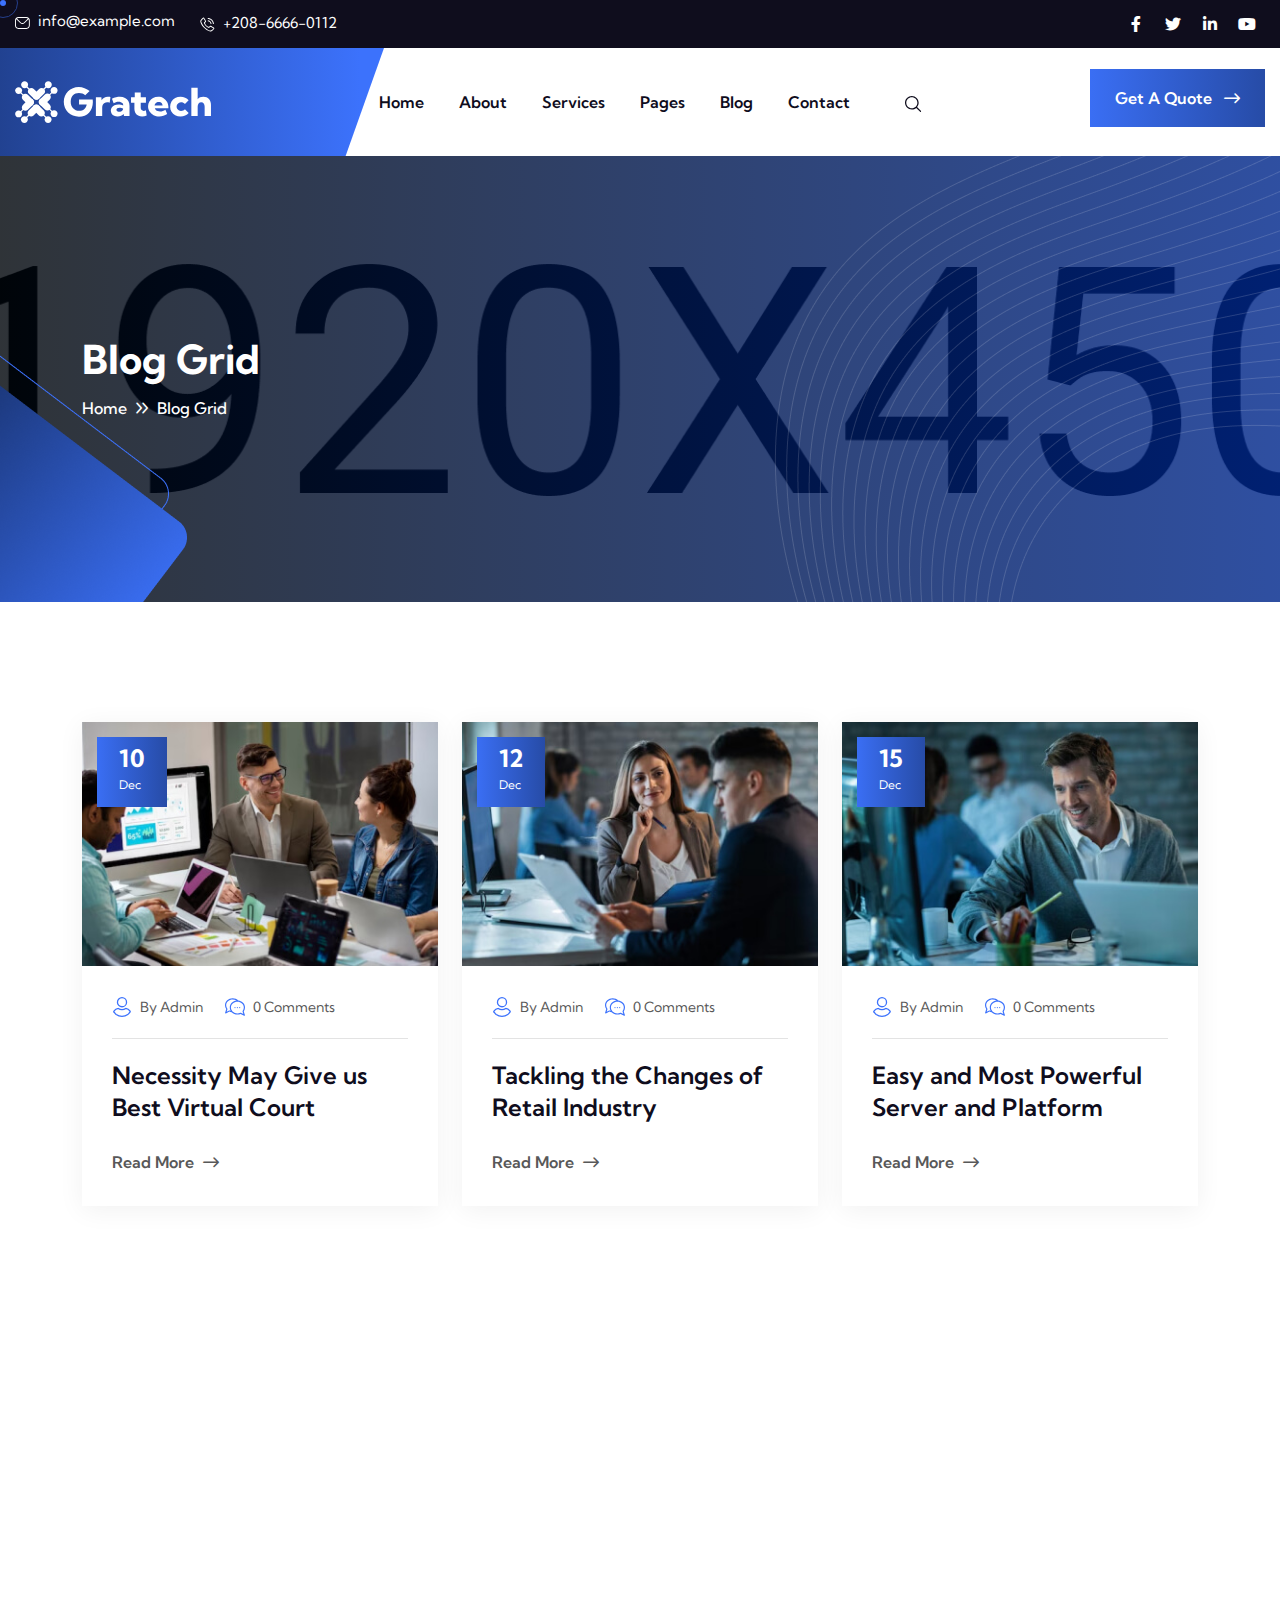
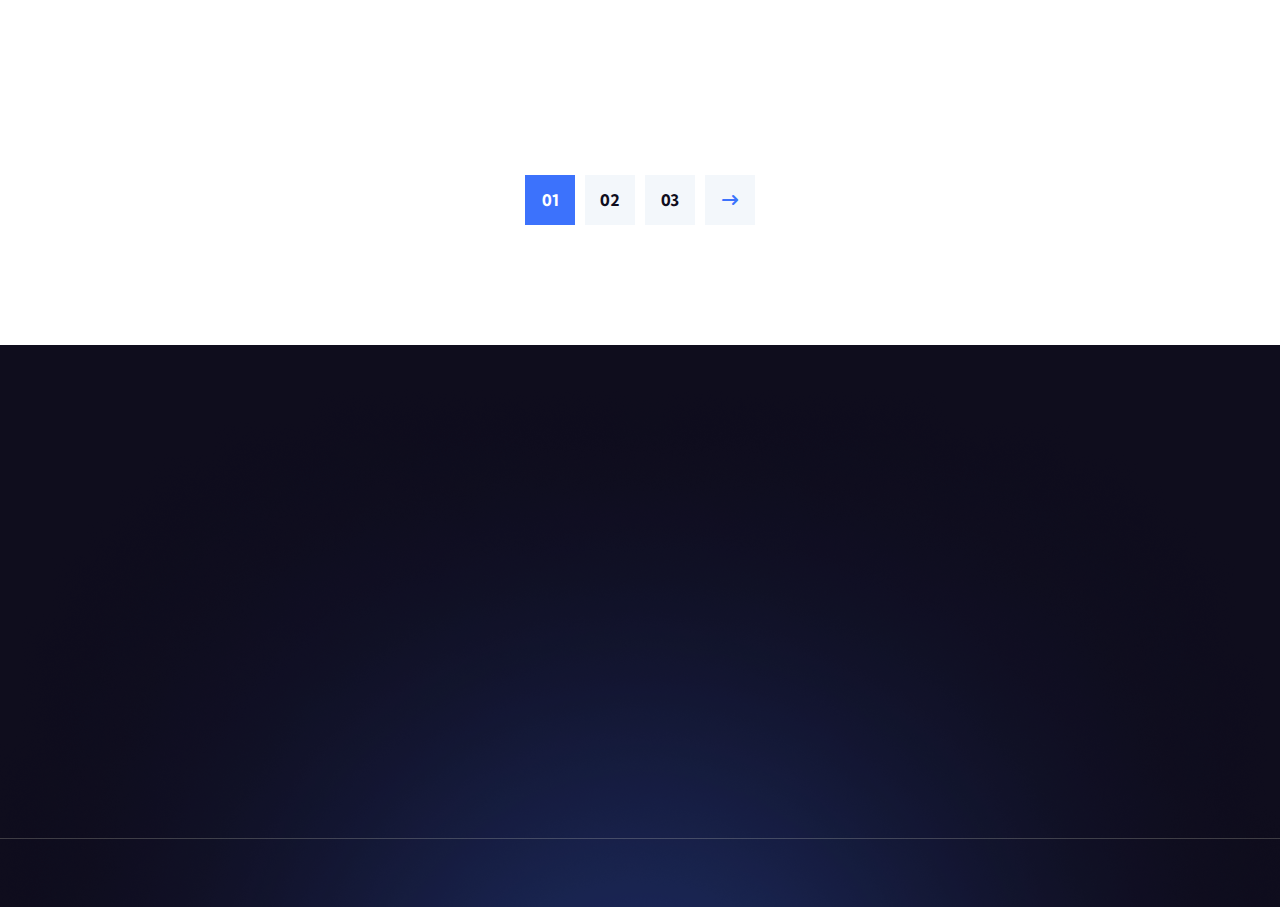
<file: blog.html>
<!DOCTYPE html>
<html lang="en">

<head>
    <meta charset="UTF-8">
    <meta http-equiv="X-UA-Compatible" content="IE=edge">
    <meta name="viewport" content="width=device-width, initial-scale=1.0">
    <title>Gratech - IT Service HTML Template</title>
    <!-- Favicon img -->
    <link rel="shortcut icon" href="assets/images/favicon.png">
    <!-- Bootstarp min css -->
    <link rel="stylesheet" href="assets/css/bootstrap.min.css">
    <!-- Mean menu css -->
    <link rel="stylesheet" href="assets/css/meanmenu.css">
    <!-- All min css -->
    <link rel="stylesheet" href="assets/css/all.min.css">
    <!-- Swiper bundle min css -->
    <link rel="stylesheet" href="assets/css/swiper-bundle.min.css">
    <!-- Magnigic popup css -->
    <link rel="stylesheet" href="assets/css/magnific-popup.css">
    <!-- Animate css -->
    <link rel="stylesheet" href="assets/css/animate.css">
    <!-- Nice select css -->
    <link rel="stylesheet" href="assets/css/nice-select.css">
    <!-- Style css -->
    <link rel="stylesheet" href="assets/css/style.css">
</head>

<body>

    <!-- Preloader area start -->
    <div class="loading">
        <span class="text-capitalize">L</span>
        <span>o</span>
        <span>a</span>
        <span>d</span>
        <span>i</span>
        <span>n</span>
        <span>g</span>
    </div>
    <div id="preloader">
    </div>
    <!-- Preloader area end -->

    <!-- Mouse cursor area start here -->
    <div class="mouse-cursor cursor-outer"></div>
    <div class="mouse-cursor cursor-inner"></div>
    <!-- Mouse cursor area end here -->

    <!-- Top header area start here -->
    <div class="header-top d-none d-lg-block">
        <div class="container header__container">
            <div class="header-top-wrp">
                <ul class="info">
                    <li><svg width="15" height="12" viewBox="0 0 15 12" fill="none" xmlns="http://www.w3.org/2000/svg">
                            <path fill-rule="evenodd" clip-rule="evenodd"
                                d="M13.8748 8.50453C13.8748 9.85566 12.7757 10.953 11.4263 10.953H3.39325C2.04384 10.953 0.94475 9.85563 0.94475 8.50453V3.39322C0.944449 2.95776 1.06111 2.53021 1.28253 2.15525L5.20216 6.07488C5.78856 6.663 6.57384 6.98706 7.41059 6.98706C8.24563 6.98706 9.03091 6.663 9.61731 6.07488L13.5369 2.15525C13.7584 2.5302 13.875 2.95776 13.8747 3.39322V8.50453H13.8748ZM11.4263 0.94475H3.39325C2.836 0.94475 2.32159 1.13334 1.91009 1.44712L5.86916 5.40791C6.27897 5.81597 6.82591 6.04231 7.41059 6.04231C7.99356 6.04231 8.54053 5.81597 8.95031 5.40791L12.9094 1.44712C12.4979 1.13334 11.9835 0.94475 11.4263 0.94475ZM11.4263 0H3.39325C1.52259 0 0 1.52259 0 3.39325V8.50456C0 10.3769 1.52259 11.8978 3.39325 11.8978H11.4263C13.2969 11.8978 14.8195 10.3769 14.8195 8.50456V3.39322C14.8195 1.52256 13.2969 0 11.4263 0Z"
                                fill="white" />
                        </svg>

                        <a href="#0" class="ms-1">info@example.com</a>
                    </li>
                    <li class="ms-4"><svg width="16" height="15" viewBox="0 0 16 15" fill="none"
                            xmlns="http://www.w3.org/2000/svg">
                            <g clip-path="url(#clip0_529_224)">
                                <path
                                    d="M14.8984 10.5909C14.8735 10.5703 12.0629 8.57063 11.304 8.69297C10.9379 8.75766 10.7288 9.0075 10.3093 9.50719C10.1933 9.6463 10.0747 9.7832 9.95352 9.91781C9.68836 9.83143 9.42973 9.72616 9.17961 9.60281C7.88845 8.97422 6.84524 7.93101 6.21665 6.63984C6.0933 6.38973 5.98803 6.1311 5.90165 5.86594C6.03946 5.73984 6.23258 5.57719 6.31508 5.50781C6.81243 5.09062 7.0618 4.88109 7.12649 4.51453C7.25915 3.75562 5.24915 0.945937 5.22852 0.920625C5.13698 0.790808 5.01777 0.682933 4.87948 0.604789C4.74118 0.526645 4.58726 0.480181 4.42883 0.46875C3.61415 0.46875 1.28821 3.48563 1.28821 3.99422C1.28821 4.02375 1.33086 7.02562 5.03258 10.7911C8.79383 14.4886 11.7957 14.5312 11.8252 14.5312C12.3334 14.5312 15.3507 12.2053 15.3507 11.3906C15.3392 11.2322 15.2926 11.0783 15.2144 10.94C15.1362 10.8017 15.0282 10.6825 14.8984 10.5909ZM11.7732 13.5909C11.3663 13.5562 8.84446 13.2239 5.69446 10.1297C2.58524 6.96422 2.26133 4.43813 2.22899 4.04672C2.84342 3.08233 3.58545 2.20548 4.43493 1.44C4.45368 1.45875 4.47852 1.48688 4.5104 1.52344C5.16188 2.41276 5.72309 3.36481 6.18571 4.36547C6.03527 4.51682 5.87626 4.65939 5.70946 4.7925C5.4508 4.98959 5.21328 5.21297 5.00071 5.45906C4.96474 5.50953 4.93914 5.56663 4.92538 5.62705C4.91162 5.68748 4.90998 5.75003 4.92055 5.81109C5.01975 6.24081 5.17169 6.65662 5.3729 7.04906C6.09378 8.52939 7.28997 9.72541 8.7704 10.4461C9.16276 10.6476 9.57859 10.7997 10.0084 10.8989C10.0694 10.9097 10.132 10.9082 10.1925 10.8944C10.2529 10.8807 10.31 10.8549 10.3604 10.8188C10.6074 10.6053 10.8315 10.3669 11.0293 10.1072C11.1765 9.93188 11.3729 9.69797 11.4474 9.63188C12.4506 10.094 13.4048 10.6559 14.2956 11.3091C14.3345 11.3419 14.3621 11.3672 14.3804 11.3836C13.6149 12.2333 12.7379 12.9755 11.7732 13.59V13.5909ZM11.6007 7.03125H12.5382C12.5371 6.03703 12.1416 5.08385 11.4386 4.38083C10.7356 3.67781 9.78243 3.28237 8.78821 3.28125V4.21875C9.5339 4.21949 10.2488 4.51605 10.7761 5.04333C11.3034 5.57062 11.6 6.28556 11.6007 7.03125Z"
                                    fill="white" />
                                <path
                                    d="M13.9445 7.03125H14.882C14.8801 5.41566 14.2375 3.86677 13.0951 2.72437C11.9527 1.58198 10.4038 0.939361 8.78821 0.9375V1.875C10.1552 1.87661 11.4658 2.42038 12.4324 3.38701C13.3991 4.35365 13.9428 5.66422 13.9445 7.03125Z"
                                    fill="white" />
                            </g>
                            <defs>
                                <clipPath>
                                    <rect width="15" height="15" fill="white" transform="translate(0.819458)" />
                                </clipPath>
                            </defs>
                        </svg>

                        <a href="#0" class="ms-1">+208-6666-0112</a>
                    </li>
                </ul>
                <ul class="link-info">
                    <li><a href="#0"><i class="fa-brands fa-facebook-f"></i></a></li>
                    <li><a href="#0"><i class="fa-brands fa-twitter"></i></a></li>
                    <li><a href="#0"><i class="fa-brands fa-linkedin-in"></i></a></li>
                    <li><a href="#0"><i class="fa-brands fa-youtube"></i></a></li>
                </ul>
            </div>
        </div>
    </div>
    <!-- Top header area end here -->

    <!-- Header area start here -->
    <header class="header-area">
        <div class="container header__container">
            <div class="header__main">
                <a href="index.html" class="logo">
                    <img src="assets/images/logo/logo-light.svg" alt="logo">
                </a>
                <div class="main-menu">
                    <nav>
                        <ul>
                            <li class="has-megamenu">
                                <a href="#0">Home</a>
                                <ul class="sub-menu mega-menu menu-image">
                                    <li>
                                        <div class="image text-center">
                                            <img src="assets/images/menu/home1-image.jpg" alt="image">
                                            <div class="btn__group">
                                                <a href="index.html" class="btn-one">Multi Page</a>
                                                <a href="index-one-page.html" class="btn-one mt-2">One Page</a>
                                            </div>
                                            <h6 class="text-white">Home Page 01</h6>
                                        </div>
                                        <div class="image text-center">
                                            <img src="assets/images/menu/home2-image.jpg" alt="image">
                                            <div class="btn__group">
                                                <a href="index-2.html" class="btn-one">Multi Page</a>
                                                <a href="index-2-one-page.html" class="btn-one mt-2">One Page</a>
                                            </div>
                                            <h6 class="text-white">Home Page 02</h6>
                                        </div>
                                        <div class="image text-center">
                                            <img src="assets/images/menu/home3-image.jpg" alt="image">
                                            <div class="btn__group">
                                                <a href="index-3.html" class="btn-one">Multi Page</a>
                                                <a href="index-3-one-page.html" class="btn-one mt-2">One Page</a>
                                            </div>
                                            <h6 class="text-white">Home Page 03</h6>
                                        </div>
                                        <div class="image text-center">
                                            <img src="assets/images/menu/home4-image.jpg" alt="image">
                                            <div class="btn__group">
                                                <a href="index-dark.html" class="btn-one">View Page</a>
                                            </div>
                                            <h6 class="text-white">Home Dark</h6>
                                        </div>
                                    </li>
                                </ul>
                            </li>
                            <li><a href="about.html">About</a></li>
                            <li>
                                <a href="#0">Services</a>
                                <ul class="sub-menu">
                                    <li>
                                        <a href="service-solutions.html">IT Solutions</a>
                                    </li>
                                    <li>
                                        <a href="service.html">IT Services</a>
                                    </li>
                                    <li>
                                        <a href="service-details.html">Service Details</a>
                                    </li>
                                </ul>
                            </li>
                            <li>
                                <a href="#0">Pages</a>
                                <ul class="sub-menu">
                                    <li>
                                        <a href="case.html">Case Study 01</a>
                                    </li>
                                    <li>
                                        <a href="case-2.html">Case Study 02</a>
                                    </li>
                                    <li>
                                        <a href="case-details.html">Case Study Details</a>
                                    </li>
                                    <li>
                                        <a href="team.html">Our Team</a>
                                    </li>
                                    <li>
                                        <a href="team-details.html">Team Details</a>
                                    </li>
                                    <li>
                                        <a href="pricing.html">Pricing</a>
                                    </li>
                                    <li>
                                        <a href="faq.html">FAQ's</a>
                                    </li>
                                    <li>
                                        <a href="error.html">404 Error</a>
                                    </li>
                                </ul>
                            </li>
                            <li>
                                <a href="#0">Blog</a>
                                <ul class="sub-menu">
                                    <li>
                                        <a href="blog.html">Blog Grid</a>
                                    </li>
                                    <li>
                                        <a href="blog-standard.html">Blog Standard</a>
                                    </li>
                                    <li>
                                        <a href="blog-details.html">Blog Details</a>
                                    </li>
                                </ul>
                            </li>
                            <li><a href="contact.html">Contact</a></li>
                            <li class="ml-20 d-none d-lg-block"><a class="search-trigger" href="#0"><svg width="17"
                                        height="16" viewBox="0 0 17 16" fill="none" xmlns="http://www.w3.org/2000/svg">
                                        <g clip-path="url(#clip0_307_344)">
                                            <path
                                                d="M16.0375 14.9381L12.0784 11.0334C13.0625 9.86621 13.6554 8.36744 13.6554 6.73438C13.6554 3.02103 10.5925 0 6.82774 0C3.0629 0 0 3.02103 0 6.73438C0 10.4475 3.0629 13.4683 6.82774 13.4683C8.4834 13.4683 10.0031 12.8836 11.1865 11.913L15.1456 15.8178C15.2687 15.9393 15.4301 16 15.5915 16C15.7529 16 15.9143 15.9393 16.0375 15.8178C16.2839 15.5748 16.2839 15.181 16.0375 14.9381ZM1.26142 6.73438C1.26142 3.70705 3.75845 1.24414 6.82774 1.24414C9.89695 1.24414 12.3939 3.70705 12.3939 6.73438C12.3939 9.76146 9.89695 12.2241 6.82774 12.2241C3.75845 12.2241 1.26142 9.76146 1.26142 6.73438Z"
                                                fill="#0F0D1D" />
                                        </g>
                                        <defs>
                                            <clipPath id="clip0_307_344">
                                                <rect width="16.2222" height="16" fill="white" />
                                            </clipPath>
                                        </defs>
                                    </svg>
                                </a></li>
                        </ul>
                    </nav>
                </div>
                <div class="d-none d-lg-inline-block">
                    <a href="contact.html" class="btn-one">Get A Quote <i
                            class="fa-regular fa-arrow-right-long"></i></a>
                </div>
                <div class="bars d-block d-lg-none">
                    <i id="openButton" class="fa-solid fa-bars"></i>
                </div>
            </div>
        </div>
    </header>
    <!-- Header area end here -->

    <!-- Sidebar area start here -->
    <div id="targetElement" class="sidebar-area sidebar__hide">
        <div class="sidebar__overlay"></div>
        <a href="index.html" class="logo mb-40">
            <img src="assets/images/logo/logo.svg" alt="logo">
        </a>
        <div class="sidebar__search mb-30">
            <input type="text" placeholder="Search...">
            <i class="fa-regular fa-magnifying-glass"></i>
        </div>
        <div class="mobile-menu overflow-hidden"></div>
        <ul class="info pt-40">
            <li><i class="fa-solid primary-color fa-location-dot"></i> <a href="#0">example@example.com</a>
            </li>
            <li class="py-2"><i class="fa-solid primary-color fa-phone-volume"></i> <a
                    href="tel:+208-6666-0112">+208-6666-0112</a>
            </li>
            <li><i class="fa-solid primary-color fa-paper-plane"></i> <a href="#0">info@example.com</a></li>
        </ul>
        <div class="social-icon mt-20">
            <a href="#0"><i class="fa-brands fa-facebook-f"></i></a>
            <a href="#0"><i class="fa-brands fa-twitter"></i></a>
            <a href="#0"><i class="fa-brands fa-linkedin-in"></i></a>
            <a href="#0"><i class="fa-brands fa-youtube"></i></a>
        </div>
        <button id="closeButton" class="text-white"><i class="fa-solid fa-xmark"></i></button>
    </div>
    <!-- Sidebar area end here -->

    <!-- Fullscreen search area start here -->
    <div class="search-wrap">
        <div class="search-inner">
            <i class="fas fa-times search-close" id="search-close"></i>
            <div class="search-cell">
                <form method="get">
                    <div class="search-field-holder">
                        <input type="search" class="main-search-input" placeholder="Search...">
                    </div>
                </form>
            </div>
        </div>
    </div>
    <!-- Fullscreen search area end here -->

    <main>
        <!-- Page banner area start here -->
        <section class="banner__inner-page bg-image pt-180 pb-180 bg-image"
            data-background="assets/images/banner/banner-inner-page.jpg">
            <div class="shape2 wow slideInLeft" data-wow-delay="00ms" data-wow-duration="1500ms">
                <img src="assets/images/banner/inner-banner-shape2.png" alt="shape">
            </div>
            <div class="shape1 wow slideInLeft" data-wow-delay="200ms" data-wow-duration="1500ms">
                <img src="assets/images/banner/inner-banner-shape1.png" alt="shape">
            </div>
            <div class="shape3 wow slideInRight" data-wow-delay="200ms" data-wow-duration="1500ms">
                <img class="sway__animationX" src="assets/images/banner/inner-banner-shape3.png" alt="shape">
            </div>
            <div class="container">
                <h2 class="wow fadeInUp" data-wow-delay="00ms" data-wow-duration="1500ms">Blog Grid</h2>
                <div class="breadcrumb-list wow fadeInUp" data-wow-delay="200ms" data-wow-duration="1500ms">
                    <a href="index.html">Home</a><span><i class="fa-regular fa-angles-right mx-2"></i>Blog Grid</span>
                </div>
            </div>
        </section>
        <!-- Page banner area end here -->

        <!-- Blog area start here -->
        <section class="blog-area pt-120 pb-120">
            <div class="container">
                <div class="row g-4">
                    <div class="col-xl-4 col-lg-6 col-md-6 wow fadeInUp" data-wow-delay="00ms"
                        data-wow-duration="1500ms">
                        <div class="blog__item">
                            <a href="blog-details.html" class="blog__image d-block image">
                                <img src="assets/images/blog/blog-image1.jpg" alt="image">
                                <div class="blog-tag">
                                    <h3 class="text-white">10</h3>
                                    <span class="text-white">Dec</span>
                                </div>
                            </a>
                            <div class="blog__content">
                                <ul class="blog-info pb-20 bor-bottom mb-20">
                                    <li>
                                        <svg width="20" height="20" viewBox="0 0 20 20" fill="none"
                                            xmlns="http://www.w3.org/2000/svg">
                                            <path
                                                d="M14.5436 5.19275C14.5436 7.69093 12.499 9.7355 10.0008 9.7355C7.50268 9.7355 5.45811 7.69093 5.45811 5.19275C5.45811 2.69457 7.50264 0.65 10.0008 0.65C12.499 0.65 14.5436 2.69458 14.5436 5.19275Z"
                                                stroke="#3C72FC" stroke-width="1.3" />
                                            <path
                                                d="M18.2644 14.6706C18.1052 14.9458 17.9241 15.2073 17.7169 15.4766L17.7168 15.4765L17.7089 15.4873C17.4204 15.8788 17.0845 16.2373 16.7295 16.5924C16.4326 16.8892 16.0933 17.186 15.7568 17.4385C14.0794 18.6911 12.0622 19.3499 9.97818 19.3499C7.8984 19.3499 5.8851 18.6938 4.2098 17.4461C3.84591 17.1504 3.51371 16.8792 3.2269 16.5924L3.21993 16.5854L3.21276 16.5787C2.85667 16.2436 2.54242 15.8877 2.24749 15.4874L2.24751 15.4873L2.24417 15.4829C2.06196 15.24 1.87324 14.9756 1.71923 14.7169C1.83622 14.4559 1.98458 14.1847 2.14525 13.9526L2.14536 13.9527L2.15288 13.9413C3.06988 12.5556 4.53709 11.6388 6.16646 11.4148L6.18604 11.4121L6.20542 11.4082C6.2309 11.4031 6.29498 11.4117 6.34551 11.4496L6.3455 11.4496L6.34951 11.4525C7.41654 12.2401 8.68633 12.6453 10.0008 12.6453C11.3153 12.6453 12.5851 12.2401 13.6522 11.4525L13.6522 11.4525L13.6562 11.4496C13.6716 11.438 13.7404 11.408 13.8492 11.4167C15.4689 11.6435 16.9121 12.5568 17.8525 13.9468L17.8524 13.9469L17.8564 13.9526C18.0166 14.1839 18.1557 14.4231 18.2644 14.6706Z"
                                                stroke="#3C72FC" stroke-width="1.3" />
                                        </svg>
                                        <a href="#0">By Admin</a>
                                    </li>
                                    <li>
                                        <svg width="20" height="20" viewBox="0 0 20 20" fill="none"
                                            xmlns="http://www.w3.org/2000/svg">
                                            <g clip-path="url(#clip0_615_71)">
                                                <path
                                                    d="M18.752 14.443C20.6847 11.7314 20.3893 8.01637 17.7495 5.59641C16.5434 4.49074 15.0057 3.80242 13.3448 3.6102C13.3344 3.59727 13.3236 3.58479 13.3122 3.57277C11.8673 2.0718 9.79133 1.21094 7.61672 1.21094C3.47848 1.21094 0 4.29426 0 8.24219C0 9.62637 0.429961 10.9533 1.24672 12.0993L0.105742 15.6815C0.0706615 15.7916 0.0689221 15.9096 0.100743 16.0207C0.132563 16.1318 0.196522 16.231 0.284576 16.3058C0.37263 16.3807 0.480845 16.4278 0.595611 16.4413C0.710377 16.4548 0.826568 16.434 0.92957 16.3816L4.39937 14.6173C5.11195 14.9241 5.86758 15.1255 6.65008 15.2171C8.15953 16.8044 10.2467 17.6172 12.382 17.6172C13.492 17.6172 14.598 17.391 15.5992 16.961L19.0692 18.7254C19.1514 18.7673 19.2424 18.7891 19.3346 18.7891C19.73 18.7891 20.0135 18.4037 19.893 18.0253L18.752 14.443ZM4.63586 13.4383C4.5549 13.3999 4.46621 13.3805 4.37659 13.3817C4.28697 13.3829 4.19883 13.4047 4.11895 13.4453L1.64758 14.702L2.45461 12.1681C2.48356 12.0773 2.48989 11.9807 2.47305 11.8869C2.45622 11.793 2.41673 11.7047 2.35801 11.6295C1.58199 10.6362 1.1718 9.46488 1.1718 8.24219C1.1718 5.01133 4.06297 2.38281 7.61672 2.38281C9.04781 2.38281 10.4255 2.81637 11.543 3.59711C7.77945 3.97555 4.76531 6.91516 4.76531 10.5859C4.76531 11.7277 5.05797 12.8268 5.60973 13.8116C5.276 13.7123 4.95042 13.5876 4.63586 13.4383ZM15.8798 15.789C15.7999 15.7484 15.7118 15.7267 15.6222 15.7254C15.5325 15.7242 15.4438 15.7436 15.3629 15.7821C14.4494 16.216 13.4187 16.4453 12.382 16.4453C8.82828 16.4453 5.93711 13.8168 5.93711 10.5859C5.93711 7.35508 8.82828 4.72656 12.382 4.72656C15.9358 4.72656 18.827 7.35508 18.827 10.5859C18.827 11.8086 18.4168 12.9799 17.6407 13.9732C17.582 14.0484 17.5425 14.1367 17.5257 14.2306C17.5089 14.3244 17.5152 14.421 17.5441 14.5118L18.3511 17.0457L15.8798 15.789Z"
                                                    fill="#3C72FC" />
                                                <path
                                                    d="M9.99939 11.1719C10.323 11.1719 10.5853 10.9095 10.5853 10.5859C10.5853 10.2623 10.323 10 9.99939 10C9.67579 10 9.41345 10.2623 9.41345 10.5859C9.41345 10.9095 9.67579 11.1719 9.99939 11.1719Z"
                                                    fill="#3C72FC" />
                                                <path
                                                    d="M12.343 11.1719C12.6666 11.1719 12.929 10.9095 12.929 10.5859C12.929 10.2623 12.6666 10 12.343 10C12.0194 10 11.7571 10.2623 11.7571 10.5859C11.7571 10.9095 12.0194 11.1719 12.343 11.1719Z"
                                                    fill="#3C72FC" />
                                                <path
                                                    d="M14.6866 11.1719C15.0102 11.1719 15.2726 10.9095 15.2726 10.5859C15.2726 10.2623 15.0102 10 14.6866 10C14.363 10 14.1007 10.2623 14.1007 10.5859C14.1007 10.9095 14.363 11.1719 14.6866 11.1719Z"
                                                    fill="#3C72FC" />
                                            </g>
                                            <defs>
                                                <clipPath>
                                                    <rect width="20" height="20" fill="white" />
                                                </clipPath>
                                            </defs>
                                        </svg>
                                        <a href="#0">0 Comments</a>
                                    </li>
                                </ul>
                                <h3><a href="blog-details.html" class="primary-hover">Necessity May Give us Best Virtual
                                        Court</a></h3>
                                <a class="mt-25 read-more-btn" href="blog-details.html">Read More <i
                                        class="fa-regular fa-arrow-right-long"></i></a>
                            </div>
                        </div>
                    </div>
                    <div class="col-xl-4 col-lg-6 col-md-6 wow fadeInUp" data-wow-delay="200ms"
                        data-wow-duration="1500ms">
                        <div class="blog__item">
                            <a href="blog-details.html" class="blog__image image d-block">
                                <img src="assets/images/blog/blog-image2.jpg" alt="image">
                                <div class="blog-tag">
                                    <h3 class="text-white">12</h3>
                                    <span class="text-white">Dec</span>
                                </div>
                            </a>
                            <div class="blog__content">
                                <ul class="blog-info pb-20 bor-bottom mb-20">
                                    <li>
                                        <svg width="20" height="20" viewBox="0 0 20 20" fill="none"
                                            xmlns="http://www.w3.org/2000/svg">
                                            <path
                                                d="M14.5436 5.19275C14.5436 7.69093 12.499 9.7355 10.0008 9.7355C7.50268 9.7355 5.45811 7.69093 5.45811 5.19275C5.45811 2.69457 7.50264 0.65 10.0008 0.65C12.499 0.65 14.5436 2.69458 14.5436 5.19275Z"
                                                stroke="#3C72FC" stroke-width="1.3" />
                                            <path
                                                d="M18.2644 14.6706C18.1052 14.9458 17.9241 15.2073 17.7169 15.4766L17.7168 15.4765L17.7089 15.4873C17.4204 15.8788 17.0845 16.2373 16.7295 16.5924C16.4326 16.8892 16.0933 17.186 15.7568 17.4385C14.0794 18.6911 12.0622 19.3499 9.97818 19.3499C7.8984 19.3499 5.8851 18.6938 4.2098 17.4461C3.84591 17.1504 3.51371 16.8792 3.2269 16.5924L3.21993 16.5854L3.21276 16.5787C2.85667 16.2436 2.54242 15.8877 2.24749 15.4874L2.24751 15.4873L2.24417 15.4829C2.06196 15.24 1.87324 14.9756 1.71923 14.7169C1.83622 14.4559 1.98458 14.1847 2.14525 13.9526L2.14536 13.9527L2.15288 13.9413C3.06988 12.5556 4.53709 11.6388 6.16646 11.4148L6.18604 11.4121L6.20542 11.4082C6.2309 11.4031 6.29498 11.4117 6.34551 11.4496L6.3455 11.4496L6.34951 11.4525C7.41654 12.2401 8.68633 12.6453 10.0008 12.6453C11.3153 12.6453 12.5851 12.2401 13.6522 11.4525L13.6522 11.4525L13.6562 11.4496C13.6716 11.438 13.7404 11.408 13.8492 11.4167C15.4689 11.6435 16.9121 12.5568 17.8525 13.9468L17.8524 13.9469L17.8564 13.9526C18.0166 14.1839 18.1557 14.4231 18.2644 14.6706Z"
                                                stroke="#3C72FC" stroke-width="1.3" />
                                        </svg>
                                        <a href="#0">By Admin</a>
                                    </li>
                                    <li>
                                        <svg width="20" height="20" viewBox="0 0 20 20" fill="none"
                                            xmlns="http://www.w3.org/2000/svg">
                                            <g clip-path="url(#clip0_615_71)">
                                                <path
                                                    d="M18.752 14.443C20.6847 11.7314 20.3893 8.01637 17.7495 5.59641C16.5434 4.49074 15.0057 3.80242 13.3448 3.6102C13.3344 3.59727 13.3236 3.58479 13.3122 3.57277C11.8673 2.0718 9.79133 1.21094 7.61672 1.21094C3.47848 1.21094 0 4.29426 0 8.24219C0 9.62637 0.429961 10.9533 1.24672 12.0993L0.105742 15.6815C0.0706615 15.7916 0.0689221 15.9096 0.100743 16.0207C0.132563 16.1318 0.196522 16.231 0.284576 16.3058C0.37263 16.3807 0.480845 16.4278 0.595611 16.4413C0.710377 16.4548 0.826568 16.434 0.92957 16.3816L4.39937 14.6173C5.11195 14.9241 5.86758 15.1255 6.65008 15.2171C8.15953 16.8044 10.2467 17.6172 12.382 17.6172C13.492 17.6172 14.598 17.391 15.5992 16.961L19.0692 18.7254C19.1514 18.7673 19.2424 18.7891 19.3346 18.7891C19.73 18.7891 20.0135 18.4037 19.893 18.0253L18.752 14.443ZM4.63586 13.4383C4.5549 13.3999 4.46621 13.3805 4.37659 13.3817C4.28697 13.3829 4.19883 13.4047 4.11895 13.4453L1.64758 14.702L2.45461 12.1681C2.48356 12.0773 2.48989 11.9807 2.47305 11.8869C2.45622 11.793 2.41673 11.7047 2.35801 11.6295C1.58199 10.6362 1.1718 9.46488 1.1718 8.24219C1.1718 5.01133 4.06297 2.38281 7.61672 2.38281C9.04781 2.38281 10.4255 2.81637 11.543 3.59711C7.77945 3.97555 4.76531 6.91516 4.76531 10.5859C4.76531 11.7277 5.05797 12.8268 5.60973 13.8116C5.276 13.7123 4.95042 13.5876 4.63586 13.4383ZM15.8798 15.789C15.7999 15.7484 15.7118 15.7267 15.6222 15.7254C15.5325 15.7242 15.4438 15.7436 15.3629 15.7821C14.4494 16.216 13.4187 16.4453 12.382 16.4453C8.82828 16.4453 5.93711 13.8168 5.93711 10.5859C5.93711 7.35508 8.82828 4.72656 12.382 4.72656C15.9358 4.72656 18.827 7.35508 18.827 10.5859C18.827 11.8086 18.4168 12.9799 17.6407 13.9732C17.582 14.0484 17.5425 14.1367 17.5257 14.2306C17.5089 14.3244 17.5152 14.421 17.5441 14.5118L18.3511 17.0457L15.8798 15.789Z"
                                                    fill="#3C72FC" />
                                                <path
                                                    d="M9.99939 11.1719C10.323 11.1719 10.5853 10.9095 10.5853 10.5859C10.5853 10.2623 10.323 10 9.99939 10C9.67579 10 9.41345 10.2623 9.41345 10.5859C9.41345 10.9095 9.67579 11.1719 9.99939 11.1719Z"
                                                    fill="#3C72FC" />
                                                <path
                                                    d="M12.343 11.1719C12.6666 11.1719 12.929 10.9095 12.929 10.5859C12.929 10.2623 12.6666 10 12.343 10C12.0194 10 11.7571 10.2623 11.7571 10.5859C11.7571 10.9095 12.0194 11.1719 12.343 11.1719Z"
                                                    fill="#3C72FC" />
                                                <path
                                                    d="M14.6866 11.1719C15.0102 11.1719 15.2726 10.9095 15.2726 10.5859C15.2726 10.2623 15.0102 10 14.6866 10C14.363 10 14.1007 10.2623 14.1007 10.5859C14.1007 10.9095 14.363 11.1719 14.6866 11.1719Z"
                                                    fill="#3C72FC" />
                                            </g>
                                            <defs>
                                                <clipPath>
                                                    <rect width="20" height="20" fill="white" />
                                                </clipPath>
                                            </defs>
                                        </svg>
                                        <a href="#0">0 Comments</a>
                                    </li>
                                </ul>
                                <h3><a href="blog-details.html" class="primary-hover">Tackling the Changes of Retail
                                        Industry</a></h3>
                                <a class="mt-25 read-more-btn" href="blog-details.html">Read More <i
                                        class="fa-regular fa-arrow-right-long"></i></a>
                            </div>
                        </div>
                    </div>
                    <div class="col-xl-4 col-lg-6 col-md-6 wow fadeInUp" data-wow-delay="400ms"
                        data-wow-duration="1500ms">
                        <div class="blog__item">
                            <a href="blog-details.html" class="blog__image image d-block">
                                <img src="assets/images/blog/blog-image3.jpg" alt="image">
                                <div class="blog-tag">
                                    <h3 class="text-white">15</h3>
                                    <span class="text-white">Dec</span>
                                </div>
                            </a>
                            <div class="blog__content">
                                <ul class="blog-info pb-20 bor-bottom mb-20">
                                    <li>
                                        <svg width="20" height="20" viewBox="0 0 20 20" fill="none"
                                            xmlns="http://www.w3.org/2000/svg">
                                            <path
                                                d="M14.5436 5.19275C14.5436 7.69093 12.499 9.7355 10.0008 9.7355C7.50268 9.7355 5.45811 7.69093 5.45811 5.19275C5.45811 2.69457 7.50264 0.65 10.0008 0.65C12.499 0.65 14.5436 2.69458 14.5436 5.19275Z"
                                                stroke="#3C72FC" stroke-width="1.3" />
                                            <path
                                                d="M18.2644 14.6706C18.1052 14.9458 17.9241 15.2073 17.7169 15.4766L17.7168 15.4765L17.7089 15.4873C17.4204 15.8788 17.0845 16.2373 16.7295 16.5924C16.4326 16.8892 16.0933 17.186 15.7568 17.4385C14.0794 18.6911 12.0622 19.3499 9.97818 19.3499C7.8984 19.3499 5.8851 18.6938 4.2098 17.4461C3.84591 17.1504 3.51371 16.8792 3.2269 16.5924L3.21993 16.5854L3.21276 16.5787C2.85667 16.2436 2.54242 15.8877 2.24749 15.4874L2.24751 15.4873L2.24417 15.4829C2.06196 15.24 1.87324 14.9756 1.71923 14.7169C1.83622 14.4559 1.98458 14.1847 2.14525 13.9526L2.14536 13.9527L2.15288 13.9413C3.06988 12.5556 4.53709 11.6388 6.16646 11.4148L6.18604 11.4121L6.20542 11.4082C6.2309 11.4031 6.29498 11.4117 6.34551 11.4496L6.3455 11.4496L6.34951 11.4525C7.41654 12.2401 8.68633 12.6453 10.0008 12.6453C11.3153 12.6453 12.5851 12.2401 13.6522 11.4525L13.6522 11.4525L13.6562 11.4496C13.6716 11.438 13.7404 11.408 13.8492 11.4167C15.4689 11.6435 16.9121 12.5568 17.8525 13.9468L17.8524 13.9469L17.8564 13.9526C18.0166 14.1839 18.1557 14.4231 18.2644 14.6706Z"
                                                stroke="#3C72FC" stroke-width="1.3" />
                                        </svg>
                                        <a href="#0">By Admin</a>
                                    </li>
                                    <li>
                                        <svg width="20" height="20" viewBox="0 0 20 20" fill="none"
                                            xmlns="http://www.w3.org/2000/svg">
                                            <g clip-path="url(#clip0_615_71)">
                                                <path
                                                    d="M18.752 14.443C20.6847 11.7314 20.3893 8.01637 17.7495 5.59641C16.5434 4.49074 15.0057 3.80242 13.3448 3.6102C13.3344 3.59727 13.3236 3.58479 13.3122 3.57277C11.8673 2.0718 9.79133 1.21094 7.61672 1.21094C3.47848 1.21094 0 4.29426 0 8.24219C0 9.62637 0.429961 10.9533 1.24672 12.0993L0.105742 15.6815C0.0706615 15.7916 0.0689221 15.9096 0.100743 16.0207C0.132563 16.1318 0.196522 16.231 0.284576 16.3058C0.37263 16.3807 0.480845 16.4278 0.595611 16.4413C0.710377 16.4548 0.826568 16.434 0.92957 16.3816L4.39937 14.6173C5.11195 14.9241 5.86758 15.1255 6.65008 15.2171C8.15953 16.8044 10.2467 17.6172 12.382 17.6172C13.492 17.6172 14.598 17.391 15.5992 16.961L19.0692 18.7254C19.1514 18.7673 19.2424 18.7891 19.3346 18.7891C19.73 18.7891 20.0135 18.4037 19.893 18.0253L18.752 14.443ZM4.63586 13.4383C4.5549 13.3999 4.46621 13.3805 4.37659 13.3817C4.28697 13.3829 4.19883 13.4047 4.11895 13.4453L1.64758 14.702L2.45461 12.1681C2.48356 12.0773 2.48989 11.9807 2.47305 11.8869C2.45622 11.793 2.41673 11.7047 2.35801 11.6295C1.58199 10.6362 1.1718 9.46488 1.1718 8.24219C1.1718 5.01133 4.06297 2.38281 7.61672 2.38281C9.04781 2.38281 10.4255 2.81637 11.543 3.59711C7.77945 3.97555 4.76531 6.91516 4.76531 10.5859C4.76531 11.7277 5.05797 12.8268 5.60973 13.8116C5.276 13.7123 4.95042 13.5876 4.63586 13.4383ZM15.8798 15.789C15.7999 15.7484 15.7118 15.7267 15.6222 15.7254C15.5325 15.7242 15.4438 15.7436 15.3629 15.7821C14.4494 16.216 13.4187 16.4453 12.382 16.4453C8.82828 16.4453 5.93711 13.8168 5.93711 10.5859C5.93711 7.35508 8.82828 4.72656 12.382 4.72656C15.9358 4.72656 18.827 7.35508 18.827 10.5859C18.827 11.8086 18.4168 12.9799 17.6407 13.9732C17.582 14.0484 17.5425 14.1367 17.5257 14.2306C17.5089 14.3244 17.5152 14.421 17.5441 14.5118L18.3511 17.0457L15.8798 15.789Z"
                                                    fill="#3C72FC" />
                                                <path
                                                    d="M9.99939 11.1719C10.323 11.1719 10.5853 10.9095 10.5853 10.5859C10.5853 10.2623 10.323 10 9.99939 10C9.67579 10 9.41345 10.2623 9.41345 10.5859C9.41345 10.9095 9.67579 11.1719 9.99939 11.1719Z"
                                                    fill="#3C72FC" />
                                                <path
                                                    d="M12.343 11.1719C12.6666 11.1719 12.929 10.9095 12.929 10.5859C12.929 10.2623 12.6666 10 12.343 10C12.0194 10 11.7571 10.2623 11.7571 10.5859C11.7571 10.9095 12.0194 11.1719 12.343 11.1719Z"
                                                    fill="#3C72FC" />
                                                <path
                                                    d="M14.6866 11.1719C15.0102 11.1719 15.2726 10.9095 15.2726 10.5859C15.2726 10.2623 15.0102 10 14.6866 10C14.363 10 14.1007 10.2623 14.1007 10.5859C14.1007 10.9095 14.363 11.1719 14.6866 11.1719Z"
                                                    fill="#3C72FC" />
                                            </g>
                                            <defs>
                                                <clipPath>
                                                    <rect width="20" height="20" fill="white" />
                                                </clipPath>
                                            </defs>
                                        </svg>
                                        <a href="#0">0 Comments</a>
                                    </li>
                                </ul>
                                <h3><a href="blog-details.html" class="primary-hover">Easy and Most Powerful Server and
                                        Platform</a>
                                </h3>
                                <a class="mt-25 read-more-btn" href="blog-details.html">Read More <i
                                        class="fa-regular fa-arrow-right-long"></i></a>
                            </div>
                        </div>
                    </div>
                    <div class="col-xl-4 col-lg-6 col-md-6 wow fadeInUp" data-wow-delay="00ms"
                        data-wow-duration="1500ms">
                        <div class="blog__item">
                            <a href="blog-details.html" class="blog__image d-block image">
                                <img src="assets/images/blog/blog-image4.jpg" alt="image">
                                <div class="blog-tag">
                                    <h3 class="text-white">18</h3>
                                    <span class="text-white">Dec</span>
                                </div>
                            </a>
                            <div class="blog__content">
                                <ul class="blog-info pb-20 bor-bottom mb-20">
                                    <li>
                                        <svg width="20" height="20" viewBox="0 0 20 20" fill="none"
                                            xmlns="http://www.w3.org/2000/svg">
                                            <path
                                                d="M14.5436 5.19275C14.5436 7.69093 12.499 9.7355 10.0008 9.7355C7.50268 9.7355 5.45811 7.69093 5.45811 5.19275C5.45811 2.69457 7.50264 0.65 10.0008 0.65C12.499 0.65 14.5436 2.69458 14.5436 5.19275Z"
                                                stroke="#3C72FC" stroke-width="1.3" />
                                            <path
                                                d="M18.2644 14.6706C18.1052 14.9458 17.9241 15.2073 17.7169 15.4766L17.7168 15.4765L17.7089 15.4873C17.4204 15.8788 17.0845 16.2373 16.7295 16.5924C16.4326 16.8892 16.0933 17.186 15.7568 17.4385C14.0794 18.6911 12.0622 19.3499 9.97818 19.3499C7.8984 19.3499 5.8851 18.6938 4.2098 17.4461C3.84591 17.1504 3.51371 16.8792 3.2269 16.5924L3.21993 16.5854L3.21276 16.5787C2.85667 16.2436 2.54242 15.8877 2.24749 15.4874L2.24751 15.4873L2.24417 15.4829C2.06196 15.24 1.87324 14.9756 1.71923 14.7169C1.83622 14.4559 1.98458 14.1847 2.14525 13.9526L2.14536 13.9527L2.15288 13.9413C3.06988 12.5556 4.53709 11.6388 6.16646 11.4148L6.18604 11.4121L6.20542 11.4082C6.2309 11.4031 6.29498 11.4117 6.34551 11.4496L6.3455 11.4496L6.34951 11.4525C7.41654 12.2401 8.68633 12.6453 10.0008 12.6453C11.3153 12.6453 12.5851 12.2401 13.6522 11.4525L13.6522 11.4525L13.6562 11.4496C13.6716 11.438 13.7404 11.408 13.8492 11.4167C15.4689 11.6435 16.9121 12.5568 17.8525 13.9468L17.8524 13.9469L17.8564 13.9526C18.0166 14.1839 18.1557 14.4231 18.2644 14.6706Z"
                                                stroke="#3C72FC" stroke-width="1.3" />
                                        </svg>
                                        <a href="#0">By Admin</a>
                                    </li>
                                    <li>
                                        <svg width="20" height="20" viewBox="0 0 20 20" fill="none"
                                            xmlns="http://www.w3.org/2000/svg">
                                            <g clip-path="url(#clip0_615_71)">
                                                <path
                                                    d="M18.752 14.443C20.6847 11.7314 20.3893 8.01637 17.7495 5.59641C16.5434 4.49074 15.0057 3.80242 13.3448 3.6102C13.3344 3.59727 13.3236 3.58479 13.3122 3.57277C11.8673 2.0718 9.79133 1.21094 7.61672 1.21094C3.47848 1.21094 0 4.29426 0 8.24219C0 9.62637 0.429961 10.9533 1.24672 12.0993L0.105742 15.6815C0.0706615 15.7916 0.0689221 15.9096 0.100743 16.0207C0.132563 16.1318 0.196522 16.231 0.284576 16.3058C0.37263 16.3807 0.480845 16.4278 0.595611 16.4413C0.710377 16.4548 0.826568 16.434 0.92957 16.3816L4.39937 14.6173C5.11195 14.9241 5.86758 15.1255 6.65008 15.2171C8.15953 16.8044 10.2467 17.6172 12.382 17.6172C13.492 17.6172 14.598 17.391 15.5992 16.961L19.0692 18.7254C19.1514 18.7673 19.2424 18.7891 19.3346 18.7891C19.73 18.7891 20.0135 18.4037 19.893 18.0253L18.752 14.443ZM4.63586 13.4383C4.5549 13.3999 4.46621 13.3805 4.37659 13.3817C4.28697 13.3829 4.19883 13.4047 4.11895 13.4453L1.64758 14.702L2.45461 12.1681C2.48356 12.0773 2.48989 11.9807 2.47305 11.8869C2.45622 11.793 2.41673 11.7047 2.35801 11.6295C1.58199 10.6362 1.1718 9.46488 1.1718 8.24219C1.1718 5.01133 4.06297 2.38281 7.61672 2.38281C9.04781 2.38281 10.4255 2.81637 11.543 3.59711C7.77945 3.97555 4.76531 6.91516 4.76531 10.5859C4.76531 11.7277 5.05797 12.8268 5.60973 13.8116C5.276 13.7123 4.95042 13.5876 4.63586 13.4383ZM15.8798 15.789C15.7999 15.7484 15.7118 15.7267 15.6222 15.7254C15.5325 15.7242 15.4438 15.7436 15.3629 15.7821C14.4494 16.216 13.4187 16.4453 12.382 16.4453C8.82828 16.4453 5.93711 13.8168 5.93711 10.5859C5.93711 7.35508 8.82828 4.72656 12.382 4.72656C15.9358 4.72656 18.827 7.35508 18.827 10.5859C18.827 11.8086 18.4168 12.9799 17.6407 13.9732C17.582 14.0484 17.5425 14.1367 17.5257 14.2306C17.5089 14.3244 17.5152 14.421 17.5441 14.5118L18.3511 17.0457L15.8798 15.789Z"
                                                    fill="#3C72FC" />
                                                <path
                                                    d="M9.99939 11.1719C10.323 11.1719 10.5853 10.9095 10.5853 10.5859C10.5853 10.2623 10.323 10 9.99939 10C9.67579 10 9.41345 10.2623 9.41345 10.5859C9.41345 10.9095 9.67579 11.1719 9.99939 11.1719Z"
                                                    fill="#3C72FC" />
                                                <path
                                                    d="M12.343 11.1719C12.6666 11.1719 12.929 10.9095 12.929 10.5859C12.929 10.2623 12.6666 10 12.343 10C12.0194 10 11.7571 10.2623 11.7571 10.5859C11.7571 10.9095 12.0194 11.1719 12.343 11.1719Z"
                                                    fill="#3C72FC" />
                                                <path
                                                    d="M14.6866 11.1719C15.0102 11.1719 15.2726 10.9095 15.2726 10.5859C15.2726 10.2623 15.0102 10 14.6866 10C14.363 10 14.1007 10.2623 14.1007 10.5859C14.1007 10.9095 14.363 11.1719 14.6866 11.1719Z"
                                                    fill="#3C72FC" />
                                            </g>
                                            <defs>
                                                <clipPath>
                                                    <rect width="20" height="20" fill="white" />
                                                </clipPath>
                                            </defs>
                                        </svg>
                                        <a href="#0">0 Comments</a>
                                    </li>
                                </ul>
                                <h3><a href="blog-details.html" class="primary-hover">Keep Your Business Safe & Ensure
                                        High Availability.</a></h3>
                                <a class="mt-25 read-more-btn" href="blog-details.html">Read More <i
                                        class="fa-regular fa-arrow-right-long"></i></a>
                            </div>
                        </div>
                    </div>
                    <div class="col-xl-4 col-lg-6 col-md-6 wow fadeInUp" data-wow-delay="200ms"
                        data-wow-duration="1500ms">
                        <div class="blog__item">
                            <a href="blog-details.html" class="blog__image image d-block">
                                <img src="assets/images/blog/blog-image5.jpg" alt="image">
                                <div class="blog-tag">
                                    <h3 class="text-white">20</h3>
                                    <span class="text-white">Dec</span>
                                </div>
                            </a>
                            <div class="blog__content">
                                <ul class="blog-info pb-20 bor-bottom mb-20">
                                    <li>
                                        <svg width="20" height="20" viewBox="0 0 20 20" fill="none"
                                            xmlns="http://www.w3.org/2000/svg">
                                            <path
                                                d="M14.5436 5.19275C14.5436 7.69093 12.499 9.7355 10.0008 9.7355C7.50268 9.7355 5.45811 7.69093 5.45811 5.19275C5.45811 2.69457 7.50264 0.65 10.0008 0.65C12.499 0.65 14.5436 2.69458 14.5436 5.19275Z"
                                                stroke="#3C72FC" stroke-width="1.3" />
                                            <path
                                                d="M18.2644 14.6706C18.1052 14.9458 17.9241 15.2073 17.7169 15.4766L17.7168 15.4765L17.7089 15.4873C17.4204 15.8788 17.0845 16.2373 16.7295 16.5924C16.4326 16.8892 16.0933 17.186 15.7568 17.4385C14.0794 18.6911 12.0622 19.3499 9.97818 19.3499C7.8984 19.3499 5.8851 18.6938 4.2098 17.4461C3.84591 17.1504 3.51371 16.8792 3.2269 16.5924L3.21993 16.5854L3.21276 16.5787C2.85667 16.2436 2.54242 15.8877 2.24749 15.4874L2.24751 15.4873L2.24417 15.4829C2.06196 15.24 1.87324 14.9756 1.71923 14.7169C1.83622 14.4559 1.98458 14.1847 2.14525 13.9526L2.14536 13.9527L2.15288 13.9413C3.06988 12.5556 4.53709 11.6388 6.16646 11.4148L6.18604 11.4121L6.20542 11.4082C6.2309 11.4031 6.29498 11.4117 6.34551 11.4496L6.3455 11.4496L6.34951 11.4525C7.41654 12.2401 8.68633 12.6453 10.0008 12.6453C11.3153 12.6453 12.5851 12.2401 13.6522 11.4525L13.6522 11.4525L13.6562 11.4496C13.6716 11.438 13.7404 11.408 13.8492 11.4167C15.4689 11.6435 16.9121 12.5568 17.8525 13.9468L17.8524 13.9469L17.8564 13.9526C18.0166 14.1839 18.1557 14.4231 18.2644 14.6706Z"
                                                stroke="#3C72FC" stroke-width="1.3" />
                                        </svg>
                                        <a href="#0">By Admin</a>
                                    </li>
                                    <li>
                                        <svg width="20" height="20" viewBox="0 0 20 20" fill="none"
                                            xmlns="http://www.w3.org/2000/svg">
                                            <g clip-path="url(#clip0_615_71)">
                                                <path
                                                    d="M18.752 14.443C20.6847 11.7314 20.3893 8.01637 17.7495 5.59641C16.5434 4.49074 15.0057 3.80242 13.3448 3.6102C13.3344 3.59727 13.3236 3.58479 13.3122 3.57277C11.8673 2.0718 9.79133 1.21094 7.61672 1.21094C3.47848 1.21094 0 4.29426 0 8.24219C0 9.62637 0.429961 10.9533 1.24672 12.0993L0.105742 15.6815C0.0706615 15.7916 0.0689221 15.9096 0.100743 16.0207C0.132563 16.1318 0.196522 16.231 0.284576 16.3058C0.37263 16.3807 0.480845 16.4278 0.595611 16.4413C0.710377 16.4548 0.826568 16.434 0.92957 16.3816L4.39937 14.6173C5.11195 14.9241 5.86758 15.1255 6.65008 15.2171C8.15953 16.8044 10.2467 17.6172 12.382 17.6172C13.492 17.6172 14.598 17.391 15.5992 16.961L19.0692 18.7254C19.1514 18.7673 19.2424 18.7891 19.3346 18.7891C19.73 18.7891 20.0135 18.4037 19.893 18.0253L18.752 14.443ZM4.63586 13.4383C4.5549 13.3999 4.46621 13.3805 4.37659 13.3817C4.28697 13.3829 4.19883 13.4047 4.11895 13.4453L1.64758 14.702L2.45461 12.1681C2.48356 12.0773 2.48989 11.9807 2.47305 11.8869C2.45622 11.793 2.41673 11.7047 2.35801 11.6295C1.58199 10.6362 1.1718 9.46488 1.1718 8.24219C1.1718 5.01133 4.06297 2.38281 7.61672 2.38281C9.04781 2.38281 10.4255 2.81637 11.543 3.59711C7.77945 3.97555 4.76531 6.91516 4.76531 10.5859C4.76531 11.7277 5.05797 12.8268 5.60973 13.8116C5.276 13.7123 4.95042 13.5876 4.63586 13.4383ZM15.8798 15.789C15.7999 15.7484 15.7118 15.7267 15.6222 15.7254C15.5325 15.7242 15.4438 15.7436 15.3629 15.7821C14.4494 16.216 13.4187 16.4453 12.382 16.4453C8.82828 16.4453 5.93711 13.8168 5.93711 10.5859C5.93711 7.35508 8.82828 4.72656 12.382 4.72656C15.9358 4.72656 18.827 7.35508 18.827 10.5859C18.827 11.8086 18.4168 12.9799 17.6407 13.9732C17.582 14.0484 17.5425 14.1367 17.5257 14.2306C17.5089 14.3244 17.5152 14.421 17.5441 14.5118L18.3511 17.0457L15.8798 15.789Z"
                                                    fill="#3C72FC" />
                                                <path
                                                    d="M9.99939 11.1719C10.323 11.1719 10.5853 10.9095 10.5853 10.5859C10.5853 10.2623 10.323 10 9.99939 10C9.67579 10 9.41345 10.2623 9.41345 10.5859C9.41345 10.9095 9.67579 11.1719 9.99939 11.1719Z"
                                                    fill="#3C72FC" />
                                                <path
                                                    d="M12.343 11.1719C12.6666 11.1719 12.929 10.9095 12.929 10.5859C12.929 10.2623 12.6666 10 12.343 10C12.0194 10 11.7571 10.2623 11.7571 10.5859C11.7571 10.9095 12.0194 11.1719 12.343 11.1719Z"
                                                    fill="#3C72FC" />
                                                <path
                                                    d="M14.6866 11.1719C15.0102 11.1719 15.2726 10.9095 15.2726 10.5859C15.2726 10.2623 15.0102 10 14.6866 10C14.363 10 14.1007 10.2623 14.1007 10.5859C14.1007 10.9095 14.363 11.1719 14.6866 11.1719Z"
                                                    fill="#3C72FC" />
                                            </g>
                                            <defs>
                                                <clipPath>
                                                    <rect width="20" height="20" fill="white" />
                                                </clipPath>
                                            </defs>
                                        </svg>
                                        <a href="#0">0 Comments</a>
                                    </li>
                                </ul>
                                <h3><a href="blog-details.html" class="primary-hover">Powerful Server and Platform</a>
                                </h3>
                                <a class="mt-25 read-more-btn" href="blog-details.html">Read More <i
                                        class="fa-regular fa-arrow-right-long"></i></a>
                            </div>
                        </div>
                    </div>
                    <div class="col-xl-4 col-lg-6 col-md-6 wow fadeInUp" data-wow-delay="400ms"
                        data-wow-duration="1500ms">
                        <div class="blog__item">
                            <a href="blog-details.html" class="blog__image image d-block">
                                <img src="assets/images/blog/blog-image6.jpg" alt="image">
                                <div class="blog-tag">
                                    <h3 class="text-white">24</h3>
                                    <span class="text-white">Dec</span>
                                </div>
                            </a>
                            <div class="blog__content">
                                <ul class="blog-info pb-20 bor-bottom mb-20">
                                    <li>
                                        <svg width="20" height="20" viewBox="0 0 20 20" fill="none"
                                            xmlns="http://www.w3.org/2000/svg">
                                            <path
                                                d="M14.5436 5.19275C14.5436 7.69093 12.499 9.7355 10.0008 9.7355C7.50268 9.7355 5.45811 7.69093 5.45811 5.19275C5.45811 2.69457 7.50264 0.65 10.0008 0.65C12.499 0.65 14.5436 2.69458 14.5436 5.19275Z"
                                                stroke="#3C72FC" stroke-width="1.3" />
                                            <path
                                                d="M18.2644 14.6706C18.1052 14.9458 17.9241 15.2073 17.7169 15.4766L17.7168 15.4765L17.7089 15.4873C17.4204 15.8788 17.0845 16.2373 16.7295 16.5924C16.4326 16.8892 16.0933 17.186 15.7568 17.4385C14.0794 18.6911 12.0622 19.3499 9.97818 19.3499C7.8984 19.3499 5.8851 18.6938 4.2098 17.4461C3.84591 17.1504 3.51371 16.8792 3.2269 16.5924L3.21993 16.5854L3.21276 16.5787C2.85667 16.2436 2.54242 15.8877 2.24749 15.4874L2.24751 15.4873L2.24417 15.4829C2.06196 15.24 1.87324 14.9756 1.71923 14.7169C1.83622 14.4559 1.98458 14.1847 2.14525 13.9526L2.14536 13.9527L2.15288 13.9413C3.06988 12.5556 4.53709 11.6388 6.16646 11.4148L6.18604 11.4121L6.20542 11.4082C6.2309 11.4031 6.29498 11.4117 6.34551 11.4496L6.3455 11.4496L6.34951 11.4525C7.41654 12.2401 8.68633 12.6453 10.0008 12.6453C11.3153 12.6453 12.5851 12.2401 13.6522 11.4525L13.6522 11.4525L13.6562 11.4496C13.6716 11.438 13.7404 11.408 13.8492 11.4167C15.4689 11.6435 16.9121 12.5568 17.8525 13.9468L17.8524 13.9469L17.8564 13.9526C18.0166 14.1839 18.1557 14.4231 18.2644 14.6706Z"
                                                stroke="#3C72FC" stroke-width="1.3" />
                                        </svg>
                                        <a href="#0">By Admin</a>
                                    </li>
                                    <li>
                                        <svg width="20" height="20" viewBox="0 0 20 20" fill="none"
                                            xmlns="http://www.w3.org/2000/svg">
                                            <g clip-path="url(#clip0_615_71)">
                                                <path
                                                    d="M18.752 14.443C20.6847 11.7314 20.3893 8.01637 17.7495 5.59641C16.5434 4.49074 15.0057 3.80242 13.3448 3.6102C13.3344 3.59727 13.3236 3.58479 13.3122 3.57277C11.8673 2.0718 9.79133 1.21094 7.61672 1.21094C3.47848 1.21094 0 4.29426 0 8.24219C0 9.62637 0.429961 10.9533 1.24672 12.0993L0.105742 15.6815C0.0706615 15.7916 0.0689221 15.9096 0.100743 16.0207C0.132563 16.1318 0.196522 16.231 0.284576 16.3058C0.37263 16.3807 0.480845 16.4278 0.595611 16.4413C0.710377 16.4548 0.826568 16.434 0.92957 16.3816L4.39937 14.6173C5.11195 14.9241 5.86758 15.1255 6.65008 15.2171C8.15953 16.8044 10.2467 17.6172 12.382 17.6172C13.492 17.6172 14.598 17.391 15.5992 16.961L19.0692 18.7254C19.1514 18.7673 19.2424 18.7891 19.3346 18.7891C19.73 18.7891 20.0135 18.4037 19.893 18.0253L18.752 14.443ZM4.63586 13.4383C4.5549 13.3999 4.46621 13.3805 4.37659 13.3817C4.28697 13.3829 4.19883 13.4047 4.11895 13.4453L1.64758 14.702L2.45461 12.1681C2.48356 12.0773 2.48989 11.9807 2.47305 11.8869C2.45622 11.793 2.41673 11.7047 2.35801 11.6295C1.58199 10.6362 1.1718 9.46488 1.1718 8.24219C1.1718 5.01133 4.06297 2.38281 7.61672 2.38281C9.04781 2.38281 10.4255 2.81637 11.543 3.59711C7.77945 3.97555 4.76531 6.91516 4.76531 10.5859C4.76531 11.7277 5.05797 12.8268 5.60973 13.8116C5.276 13.7123 4.95042 13.5876 4.63586 13.4383ZM15.8798 15.789C15.7999 15.7484 15.7118 15.7267 15.6222 15.7254C15.5325 15.7242 15.4438 15.7436 15.3629 15.7821C14.4494 16.216 13.4187 16.4453 12.382 16.4453C8.82828 16.4453 5.93711 13.8168 5.93711 10.5859C5.93711 7.35508 8.82828 4.72656 12.382 4.72656C15.9358 4.72656 18.827 7.35508 18.827 10.5859C18.827 11.8086 18.4168 12.9799 17.6407 13.9732C17.582 14.0484 17.5425 14.1367 17.5257 14.2306C17.5089 14.3244 17.5152 14.421 17.5441 14.5118L18.3511 17.0457L15.8798 15.789Z"
                                                    fill="#3C72FC" />
                                                <path
                                                    d="M9.99939 11.1719C10.323 11.1719 10.5853 10.9095 10.5853 10.5859C10.5853 10.2623 10.323 10 9.99939 10C9.67579 10 9.41345 10.2623 9.41345 10.5859C9.41345 10.9095 9.67579 11.1719 9.99939 11.1719Z"
                                                    fill="#3C72FC" />
                                                <path
                                                    d="M12.343 11.1719C12.6666 11.1719 12.929 10.9095 12.929 10.5859C12.929 10.2623 12.6666 10 12.343 10C12.0194 10 11.7571 10.2623 11.7571 10.5859C11.7571 10.9095 12.0194 11.1719 12.343 11.1719Z"
                                                    fill="#3C72FC" />
                                                <path
                                                    d="M14.6866 11.1719C15.0102 11.1719 15.2726 10.9095 15.2726 10.5859C15.2726 10.2623 15.0102 10 14.6866 10C14.363 10 14.1007 10.2623 14.1007 10.5859C14.1007 10.9095 14.363 11.1719 14.6866 11.1719Z"
                                                    fill="#3C72FC" />
                                            </g>
                                            <defs>
                                                <clipPath>
                                                    <rect width="20" height="20" fill="white" />
                                                </clipPath>
                                            </defs>
                                        </svg>
                                        <a href="#0">0 Comments</a>
                                    </li>
                                </ul>
                                <h3><a href="blog-details.html" class="primary-hover">What’s the Holding Back the It
                                        Solution</a>
                                </h3>
                                <a class="mt-25 read-more-btn" href="blog-details.html">Read More <i
                                        class="fa-regular fa-arrow-right-long"></i></a>
                            </div>
                        </div>
                    </div>
                </div>
                <div class="pegi justify-content-center mt-60">
                    <a href="#0" class="active">01</a>
                    <a href="#0">02</a>
                    <a href="#0">03</a>
                    <a href="#0"><i class="fa-solid fa-arrow-right-long primary-color transition"></i></a>
                </div>
            </div>
        </section>
        <!-- Blog area end here -->
    </main>

    <!-- Footer area start here -->
    <footer class="footer-area secondary-bg">
        <div class="footer__shape-regular-left wow slideInLeft" data-wow-delay="00ms" data-wow-duration="1500ms">
            <img src="assets/images/shape/footer-regular-left.png" alt="shape">
        </div>
        <div class="footer__shape-solid-left wow slideInLeft" data-wow-delay="200ms" data-wow-duration="1500ms">
            <img class="sway_Y__animation" src="assets/images/shape/footer-solid-left.png" alt="shape">
        </div>
        <div class="footer__shape-solid-right wow slideInRight" data-wow-delay="00ms" data-wow-duration="1500ms">
            <img class="sway_Y__animation" src="assets/images/shape/footer-regular-right.png" alt="shape">
        </div>
        <div class="footer__shape-regular-right wow slideInRight" data-wow-delay="200ms" data-wow-duration="1500ms">
            <img src="assets/images/shape/footer-solid-right.png" alt="shape">
        </div>
        <div class="footer__shadow-shape">
            <img src="assets/images/shape/footer-shadow-shape.png" alt="shodow">
        </div>
        <div class="container">
            <div class="footer__wrp pt-100 pb-100">
                <div class="footer__item item-big wow fadeInUp" data-wow-delay="00ms" data-wow-duration="1500ms">
                    <a href="index.html" class="logo mb-30">
                        <img src="assets/images/logo/logo.svg" alt="image">
                    </a>
                    <p>Phasellus ultricies aliquam volutpat
                        ullamcorper laoreet neque, a lacinia
                        curabitur lacinia mollis</p>
                    <div class="social-icon">
                        <a href="#0"><i class="fa-brands fa-facebook-f"></i></a>
                        <a href="#0"><i class="fa-brands fa-twitter"></i></a>
                        <a href="#0"><i class="fa-brands fa-linkedin-in"></i></a>
                        <a href="#0"><i class="fa-brands fa-youtube"></i></a>
                    </div>
                </div>
                <div class="footer__item item-sm wow fadeInUp" data-wow-delay="200ms" data-wow-duration="1500ms">
                    <h3 class="footer-title">IT Solution</h3>
                    <ul>
                        <li><a href="service-details.html"><i class="fa-regular fa-angles-right me-1"></i> IT
                                Management</a></li>
                        <li><a href="service-details.html"><i class="fa-regular fa-angles-right me-1"></i> SEO
                                Optimization</a>
                        </li>
                        <li><a href="service-details.html"><i class="fa-regular fa-angles-right me-1"></i> Web
                                Development</a>
                        </li>
                        <li><a href="service-details.html"><i class="fa-regular fa-angles-right me-1"></i> Cyber
                                Security</a></li>
                        <li><a href="service-details.html"><i class="fa-regular fa-angles-right me-1"></i> Data
                                Security</a></li>
                    </ul>
                </div>
                <div class="footer__item item-sm wow fadeInUp" data-wow-delay="400ms" data-wow-duration="1500ms">
                    <h3 class="footer-title">Quick Link</h3>
                    <ul>
                        <li><a href="about.html"><i class="fa-regular fa-angles-right me-1"></i> About Gratech</a></li>
                        <li><a href="service.html"><i class="fa-regular fa-angles-right me-1"></i> Our Services</a>
                        </li>
                        <li><a href="pricing.html"><i class="fa-regular fa-angles-right me-1"></i> Pricing Plan</a>
                        </li>
                        <li><a href="case.html"><i class="fa-regular fa-angles-right me-1"></i> Our Projects</a></li>
                        <li><a href="team.html"><i class="fa-regular fa-angles-right me-1"></i> Our Team</a></li>
                    </ul>
                </div>
                <div class="footer__item item-big wow fadeInUp" data-wow-delay="600ms" data-wow-duration="1500ms">
                    <h3 class="footer-title">Contact Us</h3>
                    <p class="mb-20">4517 Washington Ave. Manchester, Kentucky 39495</p>
                    <ul class="footer-contact">
                        <li>
                            <i class="fa-regular fa-clock"></i>
                            <div class="info">
                                <h5>
                                    Opening Hours:
                                </h5>
                                <p>Mon - Sat: 10.00 AM - 4.00 PM</p>
                            </div>
                        </li>
                        <li>
                            <i class="fa-duotone fa-phone"></i>
                            <div class="info">
                                <h5>
                                    Phone Call:
                                </h5>
                                <p>208-6666-0112, 308-5555-0113</p>
                            </div>
                        </li>
                    </ul>
                </div>
            </div>
        </div>
        <div class="footer__copyright">
            <div class="container">
                <div
                    class="d-flex gap-1 flex-wrap align-items-center justify-content-md-between justify-content-center">
                    <p class="wow fadeInDown" data-wow-delay="00ms" data-wow-duration="1500ms">&copy; All Copyright 2024
                        by <a href="#0">Gratech</a></p>
                    <ul class="d-flex align-items-center gap-4 wow fadeInDown" data-wow-delay="200ms"
                        data-wow-duration="1500ms">
                        <li><a href="#0">Terms & Condition</a></li>
                        <li><a href="#0">Privacy Policy</a></li>
                    </ul>
                </div>
            </div>
        </div>
    </footer>
    <!-- Footer area end here -->

    <!-- Back to top area start here -->
    <div class="scroll-up">
        <svg class="scroll-circle svg-content" width="100%" height="100%" viewBox="-1 -1 102 102">
            <path d="M50,1 a49,49 0 0,1 0,98 a49,49 0 0,1 0,-98" />
        </svg>
    </div>
    <!-- Back to top area end here -->

    <!-- Jquery 3.7.0 Min Js -->
    <script src="assets/js/jquery-3.7.1.min.js"></script>
    <!-- Bootstrap min Js -->
    <script src="assets/js/bootstrap.min.js"></script>
    <!-- Mean menu Js -->
    <script src="assets/js/meanmenu.js"></script>
    <!-- Swiper bundle min Js -->
    <script src="assets/js/swiper-bundle.min.js"></script>
    <!-- Counterup min Js -->
    <script src="assets/js/jquery.counterup.min.js"></script>
    <!-- Wow min Js -->
    <script src="assets/js/wow.min.js"></script>
    <!-- Pace min Js -->
    <script src="assets/js/pace.min.js"></script>
    <!-- Magnific popup min Js -->
    <script src="assets/js/magnific-popup.min.js"></script>
    <!-- Nice select min Js -->
    <script src="assets/js/nice-select.min.js"></script>
    <!-- Isotope pkgd min Js -->
    <script src="assets/js/isotope.pkgd.min.js"></script>
    <!-- Waypoints Js -->
    <script src="assets/js/jquery.waypoints.js"></script>
    <!-- Script Js -->
    <script src="assets/js/script.js"></script>
</body>

</html>
</file>
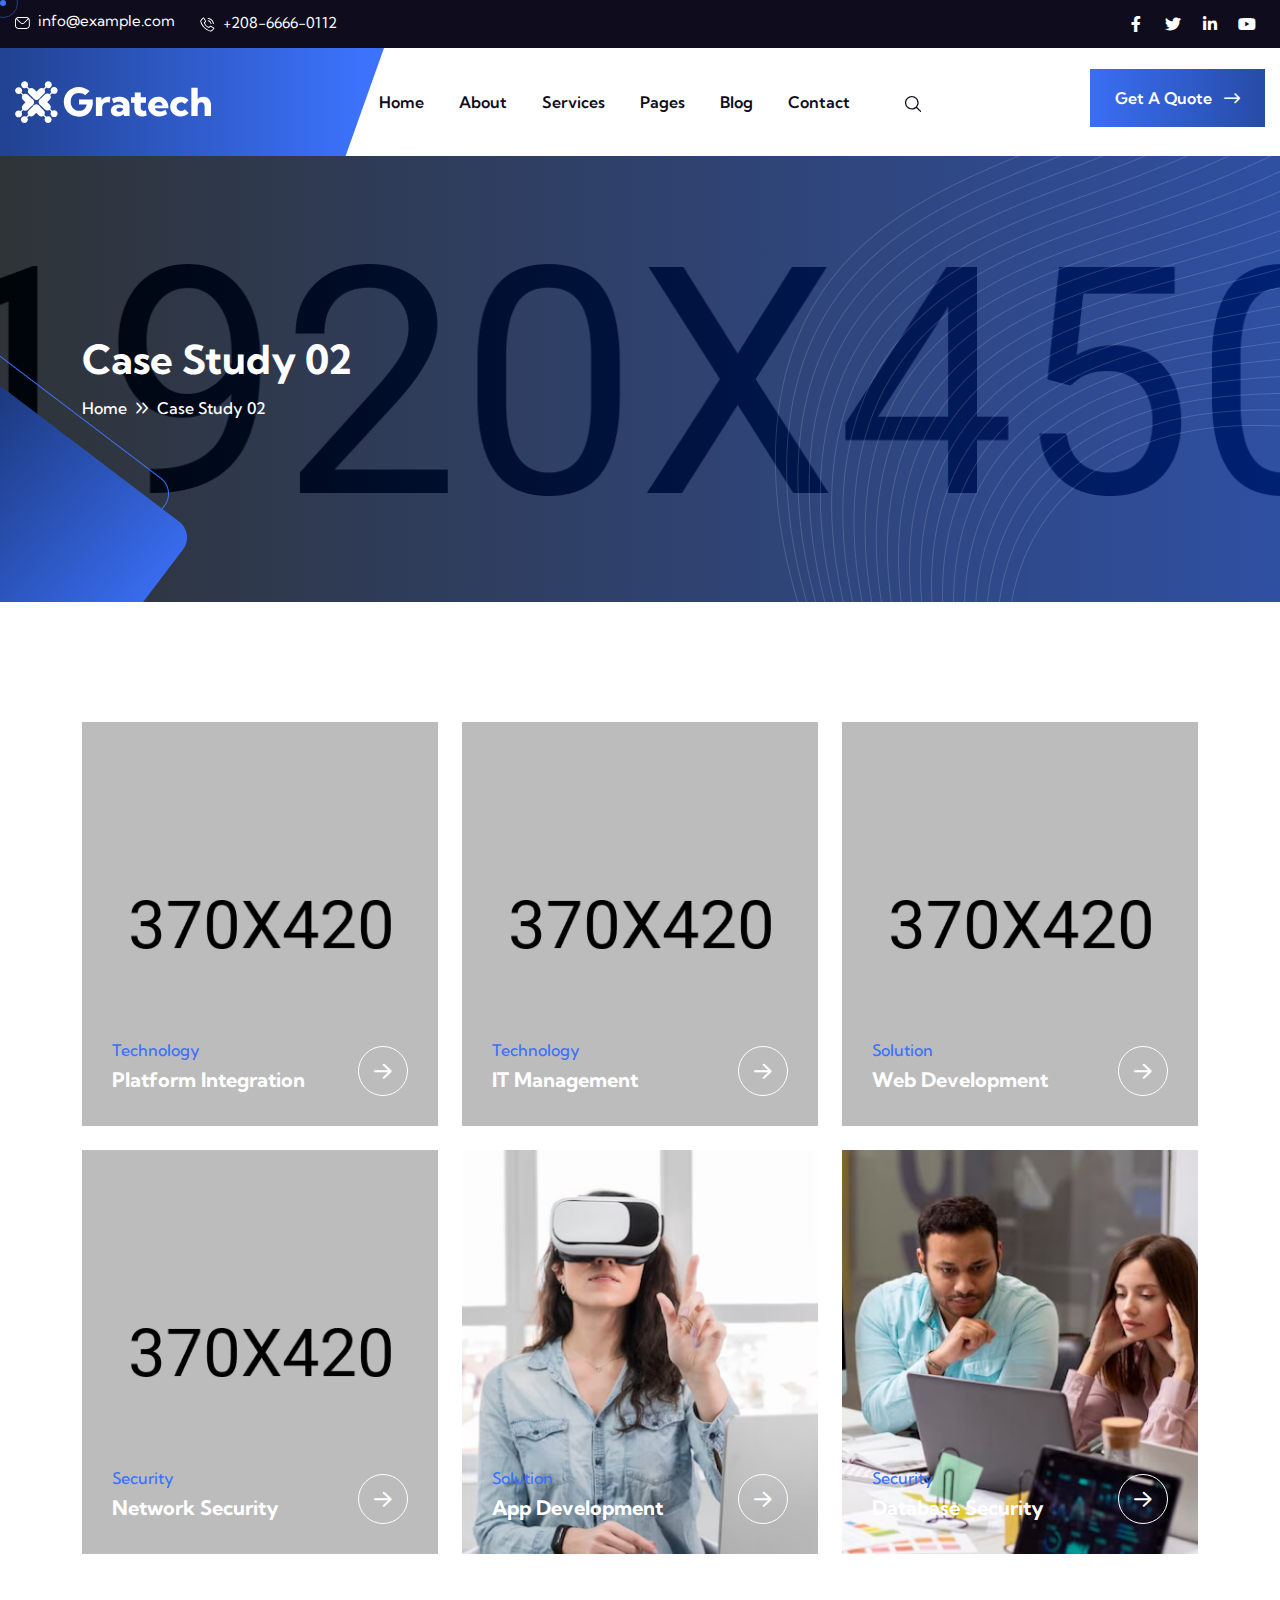
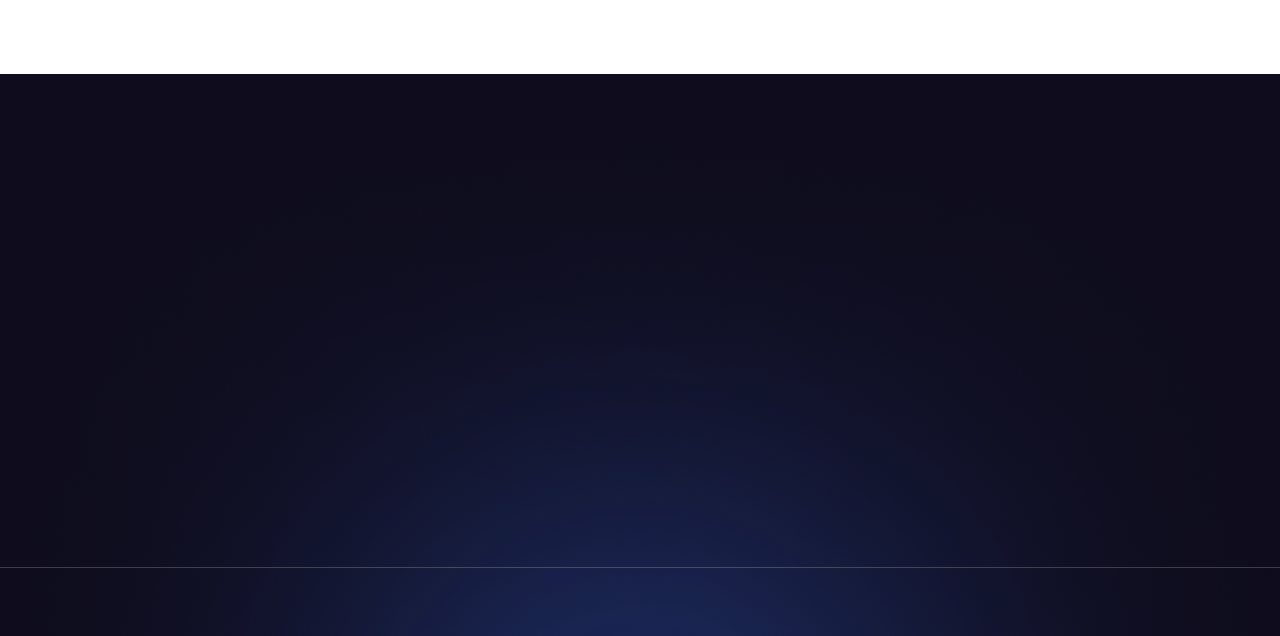
<file: case-2.html>
<!DOCTYPE html>
<html lang="en">

<head>
    <meta charset="UTF-8">
    <meta http-equiv="X-UA-Compatible" content="IE=edge">
    <meta name="viewport" content="width=device-width, initial-scale=1.0">
    <title>Gratech - IT Service HTML Template</title>
    <!-- Favicon img -->
    <link rel="shortcut icon" href="assets/images/favicon.png">
    <!-- Bootstarp min css -->
    <link rel="stylesheet" href="assets/css/bootstrap.min.css">
    <!-- Mean menu css -->
    <link rel="stylesheet" href="assets/css/meanmenu.css">
    <!-- All min css -->
    <link rel="stylesheet" href="assets/css/all.min.css">
    <!-- Swiper bundle min css -->
    <link rel="stylesheet" href="assets/css/swiper-bundle.min.css">
    <!-- Magnigic popup css -->
    <link rel="stylesheet" href="assets/css/magnific-popup.css">
    <!-- Animate css -->
    <link rel="stylesheet" href="assets/css/animate.css">
    <!-- Nice select css -->
    <link rel="stylesheet" href="assets/css/nice-select.css">
    <!-- Style css -->
    <link rel="stylesheet" href="assets/css/style.css">
</head>

<body>

    <!-- Preloader area start -->
    <div class="loading">
        <span class="text-capitalize">L</span>
        <span>o</span>
        <span>a</span>
        <span>d</span>
        <span>i</span>
        <span>n</span>
        <span>g</span>
    </div>
    <div id="preloader">
    </div>
    <!-- Preloader area end -->

    <!-- Mouse cursor area start here -->
    <div class="mouse-cursor cursor-outer"></div>
    <div class="mouse-cursor cursor-inner"></div>
    <!-- Mouse cursor area end here -->

    <!-- Top header area start here -->
    <div class="header-top d-none d-lg-block">
        <div class="container header__container">
            <div class="header-top-wrp">
                <ul class="info">
                    <li><svg width="15" height="12" viewBox="0 0 15 12" fill="none" xmlns="http://www.w3.org/2000/svg">
                            <path fill-rule="evenodd" clip-rule="evenodd"
                                d="M13.8748 8.50453C13.8748 9.85566 12.7757 10.953 11.4263 10.953H3.39325C2.04384 10.953 0.94475 9.85563 0.94475 8.50453V3.39322C0.944449 2.95776 1.06111 2.53021 1.28253 2.15525L5.20216 6.07488C5.78856 6.663 6.57384 6.98706 7.41059 6.98706C8.24563 6.98706 9.03091 6.663 9.61731 6.07488L13.5369 2.15525C13.7584 2.5302 13.875 2.95776 13.8747 3.39322V8.50453H13.8748ZM11.4263 0.94475H3.39325C2.836 0.94475 2.32159 1.13334 1.91009 1.44712L5.86916 5.40791C6.27897 5.81597 6.82591 6.04231 7.41059 6.04231C7.99356 6.04231 8.54053 5.81597 8.95031 5.40791L12.9094 1.44712C12.4979 1.13334 11.9835 0.94475 11.4263 0.94475ZM11.4263 0H3.39325C1.52259 0 0 1.52259 0 3.39325V8.50456C0 10.3769 1.52259 11.8978 3.39325 11.8978H11.4263C13.2969 11.8978 14.8195 10.3769 14.8195 8.50456V3.39322C14.8195 1.52256 13.2969 0 11.4263 0Z"
                                fill="white" />
                        </svg>

                        <a href="#0" class="ms-1">info@example.com</a>
                    </li>
                    <li class="ms-4"><svg width="16" height="15" viewBox="0 0 16 15" fill="none"
                            xmlns="http://www.w3.org/2000/svg">
                            <g clip-path="url(#clip0_529_224)">
                                <path
                                    d="M14.8984 10.5909C14.8735 10.5703 12.0629 8.57063 11.304 8.69297C10.9379 8.75766 10.7288 9.0075 10.3093 9.50719C10.1933 9.6463 10.0747 9.7832 9.95352 9.91781C9.68836 9.83143 9.42973 9.72616 9.17961 9.60281C7.88845 8.97422 6.84524 7.93101 6.21665 6.63984C6.0933 6.38973 5.98803 6.1311 5.90165 5.86594C6.03946 5.73984 6.23258 5.57719 6.31508 5.50781C6.81243 5.09062 7.0618 4.88109 7.12649 4.51453C7.25915 3.75562 5.24915 0.945937 5.22852 0.920625C5.13698 0.790808 5.01777 0.682933 4.87948 0.604789C4.74118 0.526645 4.58726 0.480181 4.42883 0.46875C3.61415 0.46875 1.28821 3.48563 1.28821 3.99422C1.28821 4.02375 1.33086 7.02562 5.03258 10.7911C8.79383 14.4886 11.7957 14.5312 11.8252 14.5312C12.3334 14.5312 15.3507 12.2053 15.3507 11.3906C15.3392 11.2322 15.2926 11.0783 15.2144 10.94C15.1362 10.8017 15.0282 10.6825 14.8984 10.5909ZM11.7732 13.5909C11.3663 13.5562 8.84446 13.2239 5.69446 10.1297C2.58524 6.96422 2.26133 4.43813 2.22899 4.04672C2.84342 3.08233 3.58545 2.20548 4.43493 1.44C4.45368 1.45875 4.47852 1.48688 4.5104 1.52344C5.16188 2.41276 5.72309 3.36481 6.18571 4.36547C6.03527 4.51682 5.87626 4.65939 5.70946 4.7925C5.4508 4.98959 5.21328 5.21297 5.00071 5.45906C4.96474 5.50953 4.93914 5.56663 4.92538 5.62705C4.91162 5.68748 4.90998 5.75003 4.92055 5.81109C5.01975 6.24081 5.17169 6.65662 5.3729 7.04906C6.09378 8.52939 7.28997 9.72541 8.7704 10.4461C9.16276 10.6476 9.57859 10.7997 10.0084 10.8989C10.0694 10.9097 10.132 10.9082 10.1925 10.8944C10.2529 10.8807 10.31 10.8549 10.3604 10.8188C10.6074 10.6053 10.8315 10.3669 11.0293 10.1072C11.1765 9.93188 11.3729 9.69797 11.4474 9.63188C12.4506 10.094 13.4048 10.6559 14.2956 11.3091C14.3345 11.3419 14.3621 11.3672 14.3804 11.3836C13.6149 12.2333 12.7379 12.9755 11.7732 13.59V13.5909ZM11.6007 7.03125H12.5382C12.5371 6.03703 12.1416 5.08385 11.4386 4.38083C10.7356 3.67781 9.78243 3.28237 8.78821 3.28125V4.21875C9.5339 4.21949 10.2488 4.51605 10.7761 5.04333C11.3034 5.57062 11.6 6.28556 11.6007 7.03125Z"
                                    fill="white" />
                                <path
                                    d="M13.9445 7.03125H14.882C14.8801 5.41566 14.2375 3.86677 13.0951 2.72437C11.9527 1.58198 10.4038 0.939361 8.78821 0.9375V1.875C10.1552 1.87661 11.4658 2.42038 12.4324 3.38701C13.3991 4.35365 13.9428 5.66422 13.9445 7.03125Z"
                                    fill="white" />
                            </g>
                            <defs>
                                <clipPath>
                                    <rect width="15" height="15" fill="white" transform="translate(0.819458)" />
                                </clipPath>
                            </defs>
                        </svg>

                        <a href="#0" class="ms-1">+208-6666-0112</a>
                    </li>
                </ul>
                <ul class="link-info">
                    <li><a href="#0"><i class="fa-brands fa-facebook-f"></i></a></li>
                    <li><a href="#0"><i class="fa-brands fa-twitter"></i></a></li>
                    <li><a href="#0"><i class="fa-brands fa-linkedin-in"></i></a></li>
                    <li><a href="#0"><i class="fa-brands fa-youtube"></i></a></li>
                </ul>
            </div>
        </div>
    </div>
    <!-- Top header area end here -->

    <!-- Header area start here -->
    <header class="header-area">
        <div class="container header__container">
            <div class="header__main">
                <a href="index.html" class="logo">
                    <img src="assets/images/logo/logo-light.svg" alt="logo">
                </a>
                <div class="main-menu">
                    <nav>
                        <ul>
                            <li class="has-megamenu">
                                <a href="#0">Home</a>
                                <ul class="sub-menu mega-menu menu-image">
                                    <li>
                                        <div class="image text-center">
                                            <img src="assets/images/menu/home1-image.jpg" alt="image">
                                            <div class="btn__group">
                                                <a href="index.html" class="btn-one">Multi Page</a>
                                                <a href="index-one-page.html" class="btn-one mt-2">One Page</a>
                                            </div>
                                            <h6 class="text-white">Home Page 01</h6>
                                        </div>
                                        <div class="image text-center">
                                            <img src="assets/images/menu/home2-image.jpg" alt="image">
                                            <div class="btn__group">
                                                <a href="index-2.html" class="btn-one">Multi Page</a>
                                                <a href="index-2-one-page.html" class="btn-one mt-2">One Page</a>
                                            </div>
                                            <h6 class="text-white">Home Page 02</h6>
                                        </div>
                                        <div class="image text-center">
                                            <img src="assets/images/menu/home3-image.jpg" alt="image">
                                            <div class="btn__group">
                                                <a href="index-3.html" class="btn-one">Multi Page</a>
                                                <a href="index-3-one-page.html" class="btn-one mt-2">One Page</a>
                                            </div>
                                            <h6 class="text-white">Home Page 03</h6>
                                        </div>
                                        <div class="image text-center">
                                            <img src="assets/images/menu/home4-image.jpg" alt="image">
                                            <div class="btn__group">
                                                <a href="index-dark.html" class="btn-one">View Page</a>
                                            </div>
                                            <h6 class="text-white">Home Dark</h6>
                                        </div>
                                    </li>
                                </ul>
                            </li>
                            <li><a href="about.html">About</a></li>
                            <li>
                                <a href="#0">Services</a>
                                <ul class="sub-menu">
                                    <li>
                                        <a href="service-solutions.html">IT Solutions</a>
                                    </li>
                                    <li>
                                        <a href="service.html">IT Services</a>
                                    </li>
                                    <li>
                                        <a href="service-details.html">Service Details</a>
                                    </li>
                                </ul>
                            </li>
                            <li>
                                <a href="#0">Pages</a>
                                <ul class="sub-menu">
                                    <li>
                                        <a href="case.html">Case Study 01</a>
                                    </li>
                                    <li>
                                        <a href="case-2.html">Case Study 02</a>
                                    </li>
                                    <li>
                                        <a href="case-details.html">Case Study Details</a>
                                    </li>
                                    <li>
                                        <a href="team.html">Our Team</a>
                                    </li>
                                    <li>
                                        <a href="team-details.html">Team Details</a>
                                    </li>
                                    <li>
                                        <a href="pricing.html">Pricing</a>
                                    </li>
                                    <li>
                                        <a href="faq.html">FAQ's</a>
                                    </li>
                                    <li>
                                        <a href="error.html">404 Error</a>
                                    </li>
                                </ul>
                            </li>
                            <li>
                                <a href="#0">Blog</a>
                                <ul class="sub-menu">
                                    <li>
                                        <a href="blog.html">Blog Grid</a>
                                    </li>
                                    <li>
                                        <a href="blog-standard.html">Blog Standard</a>
                                    </li>
                                    <li>
                                        <a href="blog-details.html">Blog Details</a>
                                    </li>
                                </ul>
                            </li>
                            <li><a href="contact.html">Contact</a></li>
                            <li class="ml-20 d-none d-lg-block"><a class="search-trigger" href="#0"><svg width="17"
                                        height="16" viewBox="0 0 17 16" fill="none" xmlns="http://www.w3.org/2000/svg">
                                        <g clip-path="url(#clip0_307_344)">
                                            <path
                                                d="M16.0375 14.9381L12.0784 11.0334C13.0625 9.86621 13.6554 8.36744 13.6554 6.73438C13.6554 3.02103 10.5925 0 6.82774 0C3.0629 0 0 3.02103 0 6.73438C0 10.4475 3.0629 13.4683 6.82774 13.4683C8.4834 13.4683 10.0031 12.8836 11.1865 11.913L15.1456 15.8178C15.2687 15.9393 15.4301 16 15.5915 16C15.7529 16 15.9143 15.9393 16.0375 15.8178C16.2839 15.5748 16.2839 15.181 16.0375 14.9381ZM1.26142 6.73438C1.26142 3.70705 3.75845 1.24414 6.82774 1.24414C9.89695 1.24414 12.3939 3.70705 12.3939 6.73438C12.3939 9.76146 9.89695 12.2241 6.82774 12.2241C3.75845 12.2241 1.26142 9.76146 1.26142 6.73438Z"
                                                fill="#0F0D1D" />
                                        </g>
                                        <defs>
                                            <clipPath id="clip0_307_344">
                                                <rect width="16.2222" height="16" fill="white" />
                                            </clipPath>
                                        </defs>
                                    </svg>
                                </a></li>
                        </ul>
                    </nav>
                </div>
                <div class="d-none d-lg-inline-block">
                    <a href="contact.html" class="btn-one">Get A Quote <i
                            class="fa-regular fa-arrow-right-long"></i></a>
                </div>
                <div class="bars d-block d-lg-none">
                    <i id="openButton" class="fa-solid fa-bars"></i>
                </div>
            </div>
        </div>
    </header>
    <!-- Header area end here -->

    <!-- Sidebar area start here -->
    <div id="targetElement" class="sidebar-area sidebar__hide">
        <div class="sidebar__overlay"></div>
        <a href="index.html" class="logo mb-40">
            <img src="assets/images/logo/logo.svg" alt="logo">
        </a>
        <div class="sidebar__search mb-30">
            <input type="text" placeholder="Search...">
            <i class="fa-regular fa-magnifying-glass"></i>
        </div>
        <div class="mobile-menu overflow-hidden"></div>
        <ul class="info pt-40">
            <li><i class="fa-solid primary-color fa-location-dot"></i> <a href="#0">example@example.com</a>
            </li>
            <li class="py-2"><i class="fa-solid primary-color fa-phone-volume"></i> <a
                    href="tel:+208-6666-0112">+208-6666-0112</a>
            </li>
            <li><i class="fa-solid primary-color fa-paper-plane"></i> <a href="#0">info@example.com</a></li>
        </ul>
        <div class="social-icon mt-20">
            <a href="#0"><i class="fa-brands fa-facebook-f"></i></a>
            <a href="#0"><i class="fa-brands fa-twitter"></i></a>
            <a href="#0"><i class="fa-brands fa-linkedin-in"></i></a>
            <a href="#0"><i class="fa-brands fa-youtube"></i></a>
        </div>
        <button id="closeButton" class="text-white"><i class="fa-solid fa-xmark"></i></button>
    </div>
    <!-- Sidebar area end here -->

    <!-- Fullscreen search area start here -->
    <div class="search-wrap">
        <div class="search-inner">
            <i class="fas fa-times search-close" id="search-close"></i>
            <div class="search-cell">
                <form method="get">
                    <div class="search-field-holder">
                        <input type="search" class="main-search-input" placeholder="Search...">
                    </div>
                </form>
            </div>
        </div>
    </div>
    <!-- Fullscreen search area end here -->

    <main>
        <!-- Page banner area start here -->
        <section class="banner__inner-page bg-image pt-180 pb-180 bg-image"
            data-background="assets/images/banner/banner-inner-page.jpg">
            <div class="shape2 wow slideInLeft" data-wow-delay="00ms" data-wow-duration="1500ms">
                <img src="assets/images/banner/inner-banner-shape2.png" alt="shape">
            </div>
            <div class="shape1 wow slideInLeft" data-wow-delay="200ms" data-wow-duration="1500ms">
                <img src="assets/images/banner/inner-banner-shape1.png" alt="shape">
            </div>
            <div class="shape3 wow slideInRight" data-wow-delay="200ms" data-wow-duration="1500ms">
                <img class="sway__animationX" src="assets/images/banner/inner-banner-shape3.png" alt="shape">
            </div>
            <div class="container">
                <h2 class="wow fadeInUp" data-wow-delay="00ms" data-wow-duration="1500ms">Case Study 02</h2>
                <div class="breadcrumb-list wow fadeInUp" data-wow-delay="200ms" data-wow-duration="1500ms">
                    <a href="index.html">Home</a><span><i class="fa-regular fa-angles-right mx-2"></i>Case Study
                        02</span>
                </div>
            </div>
        </section>
        <!-- Page banner area end here -->

        <!-- Case area start here -->
        <section class="case-area pt-120 pb-120">
            <div class="container">
                <div class="row g-4">
                    <div class="col-xl-4 col-lg-6 col-md-6">
                        <div class="case-two__item">
                            <div class="image case-two__image">
                                <img src="assets/images/case/case-two-image1.jpg" alt="image">
                            </div>
                            <div class="case-two__content">
                                <span>Technology</span>
                                <h4><a href="case-details.html" class="text-white">Platform Integration</a></h4>
                            </div>
                            <a href="case-details.html" class="case-two__btn">
                                <i class="fa-regular fa-arrow-right"></i>
                            </a>
                        </div>
                    </div>
                    <div class="col-xl-4 col-lg-6 col-md-6">
                        <div class="case-two__item">
                            <div class="image case-two__image">
                                <img src="assets/images/case/case-two-image2.jpg" alt="image">
                            </div>
                            <div class="case-two__content">
                                <span>Technology</span>
                                <h4><a href="case-details.html" class="text-white">IT Management</a></h4>
                            </div>
                            <a href="case-details.html" class="case-two__btn">
                                <i class="fa-regular fa-arrow-right"></i>
                            </a>
                        </div>
                    </div>
                    <div class="col-xl-4 col-lg-6 col-md-6">
                        <div class="case-two__item">
                            <div class="image case-two__image">
                                <img src="assets/images/case/case-two-image3.jpg" alt="image">
                            </div>
                            <div class="case-two__content">
                                <span>Solution</span>
                                <h4><a href="case-details.html" class="text-white">Web Development</a></h4>
                            </div>
                            <a href="case-details.html" class="case-two__btn">
                                <i class="fa-regular fa-arrow-right"></i>
                            </a>
                        </div>
                    </div>
                    <div class="col-xl-4 col-lg-6 col-md-6">
                        <div class="case-two__item">
                            <div class="image case-two__image">
                                <img src="assets/images/case/case-two-image4.jpg" alt="image">
                            </div>
                            <div class="case-two__content">
                                <span>Security</span>
                                <h4><a href="case-details.html" class="text-white">Network Security</a></h4>
                            </div>
                            <a href="case-details.html" class="case-two__btn">
                                <i class="fa-regular fa-arrow-right"></i>
                            </a>
                        </div>
                    </div>
                    <div class="col-xl-4 col-lg-6 col-md-6">
                        <div class="case-two__item">
                            <div class="image case-two__image">
                                <img src="assets/images/case/case-image1.jpg" alt="image">
                            </div>
                            <div class="case-two__content">
                                <span>Solution</span>
                                <h4><a href="case-details.html" class="text-white">App Development</a></h4>
                            </div>
                            <a href="case-details.html" class="case-two__btn">
                                <i class="fa-regular fa-arrow-right"></i>
                            </a>
                        </div>
                    </div>
                    <div class="col-xl-4 col-lg-6 col-md-6">
                        <div class="case-two__item">
                            <div class="image case-two__image">
                                <img src="assets/images/case/case-image2.jpg" alt="image">
                            </div>
                            <div class="case-two__content">
                                <span>Security</span>
                                <h4><a href="case-details.html" class="text-white">Database Security</a></h4>
                            </div>
                            <a href="case-details.html" class="case-two__btn">
                                <i class="fa-regular fa-arrow-right"></i>
                            </a>
                        </div>
                    </div>
                </div>
            </div>
        </section>
        <!-- Case area end here -->
    </main>

    <!-- Footer area start here -->
    <footer class="footer-area secondary-bg">
        <div class="footer__shape-regular-left wow slideInLeft" data-wow-delay="00ms" data-wow-duration="1500ms">
            <img src="assets/images/shape/footer-regular-left.png" alt="shape">
        </div>
        <div class="footer__shape-solid-left wow slideInLeft" data-wow-delay="200ms" data-wow-duration="1500ms">
            <img class="sway_Y__animation" src="assets/images/shape/footer-solid-left.png" alt="shape">
        </div>
        <div class="footer__shape-solid-right wow slideInRight" data-wow-delay="00ms" data-wow-duration="1500ms">
            <img class="sway_Y__animation" src="assets/images/shape/footer-regular-right.png" alt="shape">
        </div>
        <div class="footer__shape-regular-right wow slideInRight" data-wow-delay="200ms" data-wow-duration="1500ms">
            <img src="assets/images/shape/footer-solid-right.png" alt="shape">
        </div>
        <div class="footer__shadow-shape">
            <img src="assets/images/shape/footer-shadow-shape.png" alt="shodow">
        </div>
        <div class="container">
            <div class="footer__wrp pt-100 pb-100">
                <div class="footer__item item-big wow fadeInUp" data-wow-delay="00ms" data-wow-duration="1500ms">
                    <a href="index.html" class="logo mb-30">
                        <img src="assets/images/logo/logo.svg" alt="image">
                    </a>
                    <p>Phasellus ultricies aliquam volutpat
                        ullamcorper laoreet neque, a lacinia
                        curabitur lacinia mollis</p>
                    <div class="social-icon">
                        <a href="#0"><i class="fa-brands fa-facebook-f"></i></a>
                        <a href="#0"><i class="fa-brands fa-twitter"></i></a>
                        <a href="#0"><i class="fa-brands fa-linkedin-in"></i></a>
                        <a href="#0"><i class="fa-brands fa-youtube"></i></a>
                    </div>
                </div>
                <div class="footer__item item-sm wow fadeInUp" data-wow-delay="200ms" data-wow-duration="1500ms">
                    <h3 class="footer-title">IT Solution</h3>
                    <ul>
                        <li><a href="service-details.html"><i class="fa-regular fa-angles-right me-1"></i> IT
                                Management</a></li>
                        <li><a href="service-details.html"><i class="fa-regular fa-angles-right me-1"></i> SEO
                                Optimization</a>
                        </li>
                        <li><a href="service-details.html"><i class="fa-regular fa-angles-right me-1"></i> Web
                                Development</a>
                        </li>
                        <li><a href="service-details.html"><i class="fa-regular fa-angles-right me-1"></i> Cyber
                                Security</a></li>
                        <li><a href="service-details.html"><i class="fa-regular fa-angles-right me-1"></i> Data
                                Security</a></li>
                    </ul>
                </div>
                <div class="footer__item item-sm wow fadeInUp" data-wow-delay="400ms" data-wow-duration="1500ms">
                    <h3 class="footer-title">Quick Link</h3>
                    <ul>
                        <li><a href="about.html"><i class="fa-regular fa-angles-right me-1"></i> About Gratech</a></li>
                        <li><a href="service.html"><i class="fa-regular fa-angles-right me-1"></i> Our Services</a>
                        </li>
                        <li><a href="pricing.html"><i class="fa-regular fa-angles-right me-1"></i> Pricing Plan</a>
                        </li>
                        <li><a href="case.html"><i class="fa-regular fa-angles-right me-1"></i> Our Projects</a></li>
                        <li><a href="team.html"><i class="fa-regular fa-angles-right me-1"></i> Our Team</a></li>
                    </ul>
                </div>
                <div class="footer__item item-big wow fadeInUp" data-wow-delay="600ms" data-wow-duration="1500ms">
                    <h3 class="footer-title">Contact Us</h3>
                    <p class="mb-20">4517 Washington Ave. Manchester, Kentucky 39495</p>
                    <ul class="footer-contact">
                        <li>
                            <i class="fa-regular fa-clock"></i>
                            <div class="info">
                                <h5>
                                    Opening Hours:
                                </h5>
                                <p>Mon - Sat: 10.00 AM - 4.00 PM</p>
                            </div>
                        </li>
                        <li>
                            <i class="fa-duotone fa-phone"></i>
                            <div class="info">
                                <h5>
                                    Phone Call:
                                </h5>
                                <p>208-6666-0112, 308-5555-0113</p>
                            </div>
                        </li>
                    </ul>
                </div>
            </div>
        </div>
        <div class="footer__copyright">
            <div class="container">
                <div
                    class="d-flex gap-1 flex-wrap align-items-center justify-content-md-between justify-content-center">
                    <p class="wow fadeInDown" data-wow-delay="00ms" data-wow-duration="1500ms">&copy; All Copyright 2024
                        by <a href="#0">Gratech</a></p>
                    <ul class="d-flex align-items-center gap-4 wow fadeInDown" data-wow-delay="200ms"
                        data-wow-duration="1500ms">
                        <li><a href="#0">Terms & Condition</a></li>
                        <li><a href="#0">Privacy Policy</a></li>
                    </ul>
                </div>
            </div>
        </div>
    </footer>
    <!-- Footer area end here -->

    <!-- Back to top area start here -->
    <div class="scroll-up">
        <svg class="scroll-circle svg-content" width="100%" height="100%" viewBox="-1 -1 102 102">
            <path d="M50,1 a49,49 0 0,1 0,98 a49,49 0 0,1 0,-98" />
        </svg>
    </div>
    <!-- Back to top area end here -->

    <!-- Jquery 3.7.0 Min Js -->
    <script src="assets/js/jquery-3.7.1.min.js"></script>
    <!-- Bootstrap min Js -->
    <script src="assets/js/bootstrap.min.js"></script>
    <!-- Mean menu Js -->
    <script src="assets/js/meanmenu.js"></script>
    <!-- Swiper bundle min Js -->
    <script src="assets/js/swiper-bundle.min.js"></script>
    <!-- Counterup min Js -->
    <script src="assets/js/jquery.counterup.min.js"></script>
    <!-- Wow min Js -->
    <script src="assets/js/wow.min.js"></script>
    <!-- Pace min Js -->
    <script src="assets/js/pace.min.js"></script>
    <!-- Magnific popup min Js -->
    <script src="assets/js/magnific-popup.min.js"></script>
    <!-- Nice select min Js -->
    <script src="assets/js/nice-select.min.js"></script>
    <!-- Isotope pkgd min Js -->
    <script src="assets/js/isotope.pkgd.min.js"></script>
    <!-- Waypoints Js -->
    <script src="assets/js/jquery.waypoints.js"></script>
    <!-- Script Js -->
    <script src="assets/js/script.js"></script>
</body>

</html>
</file>
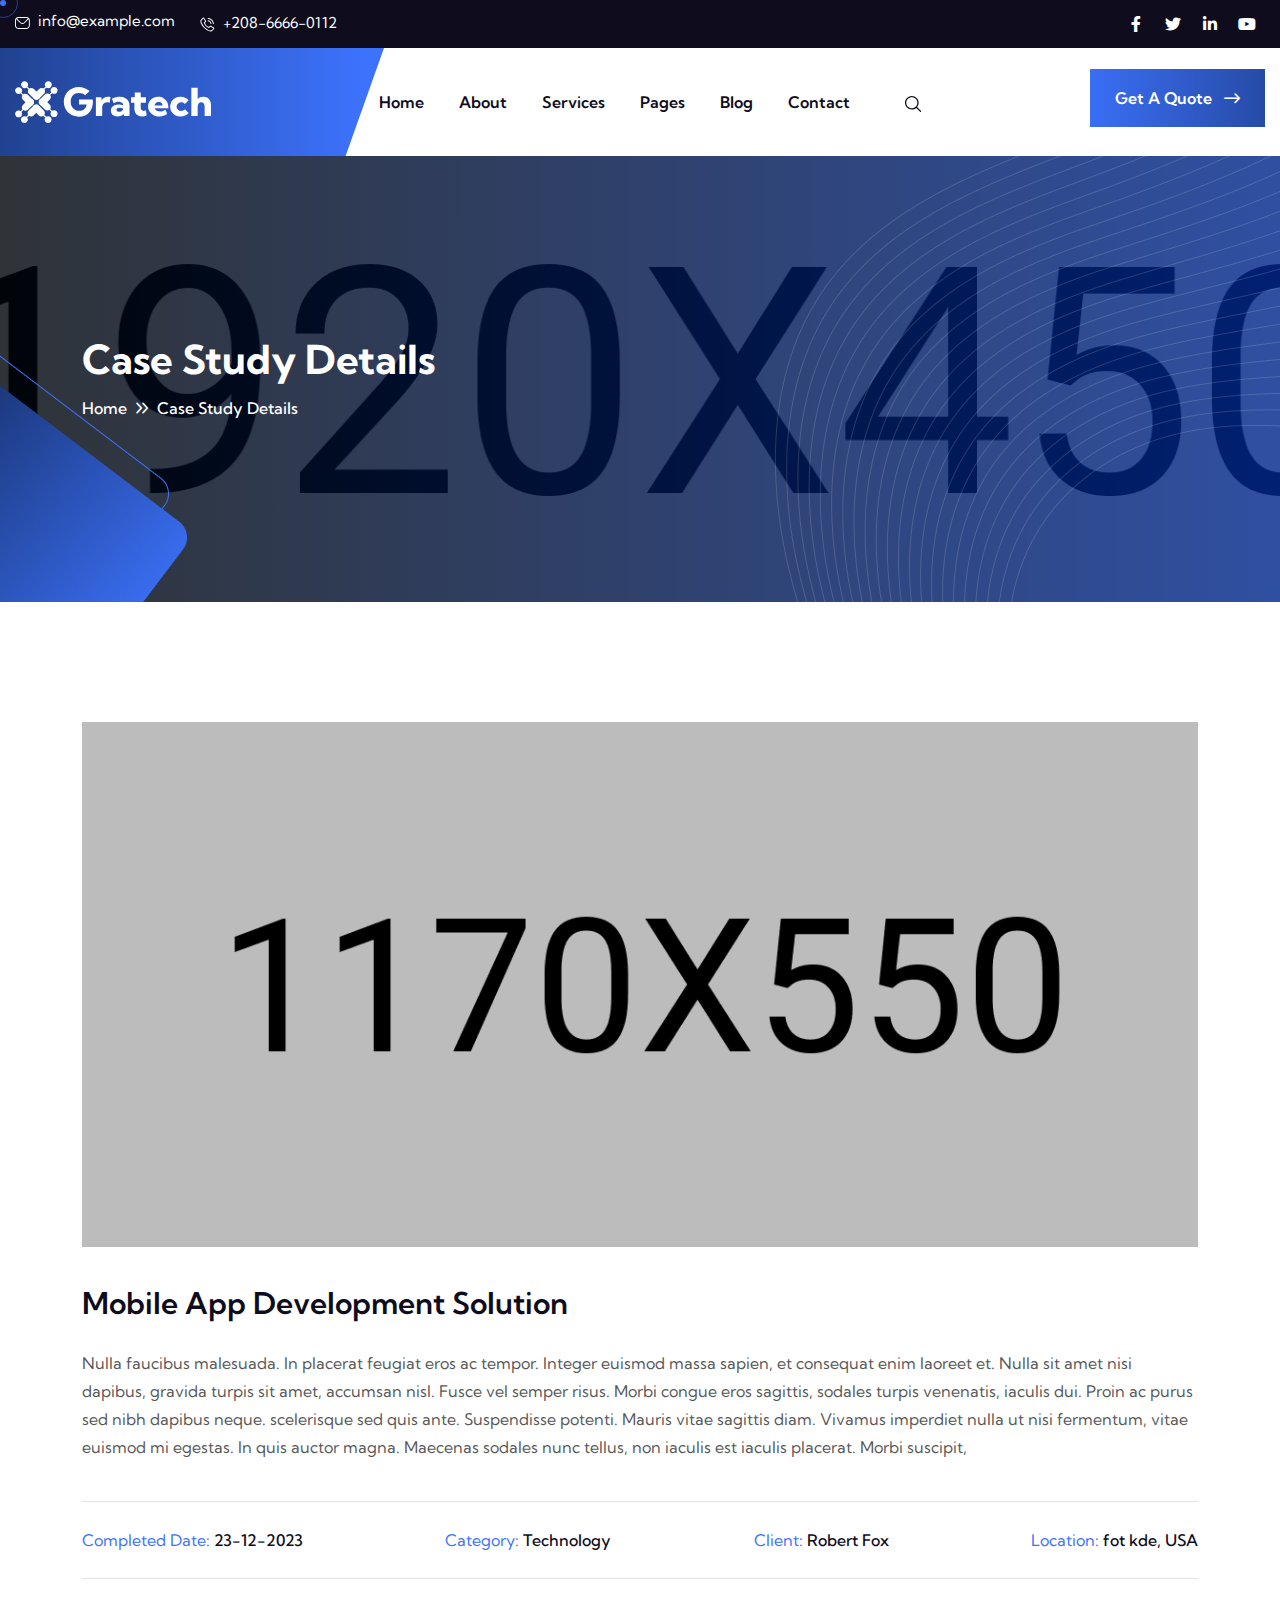
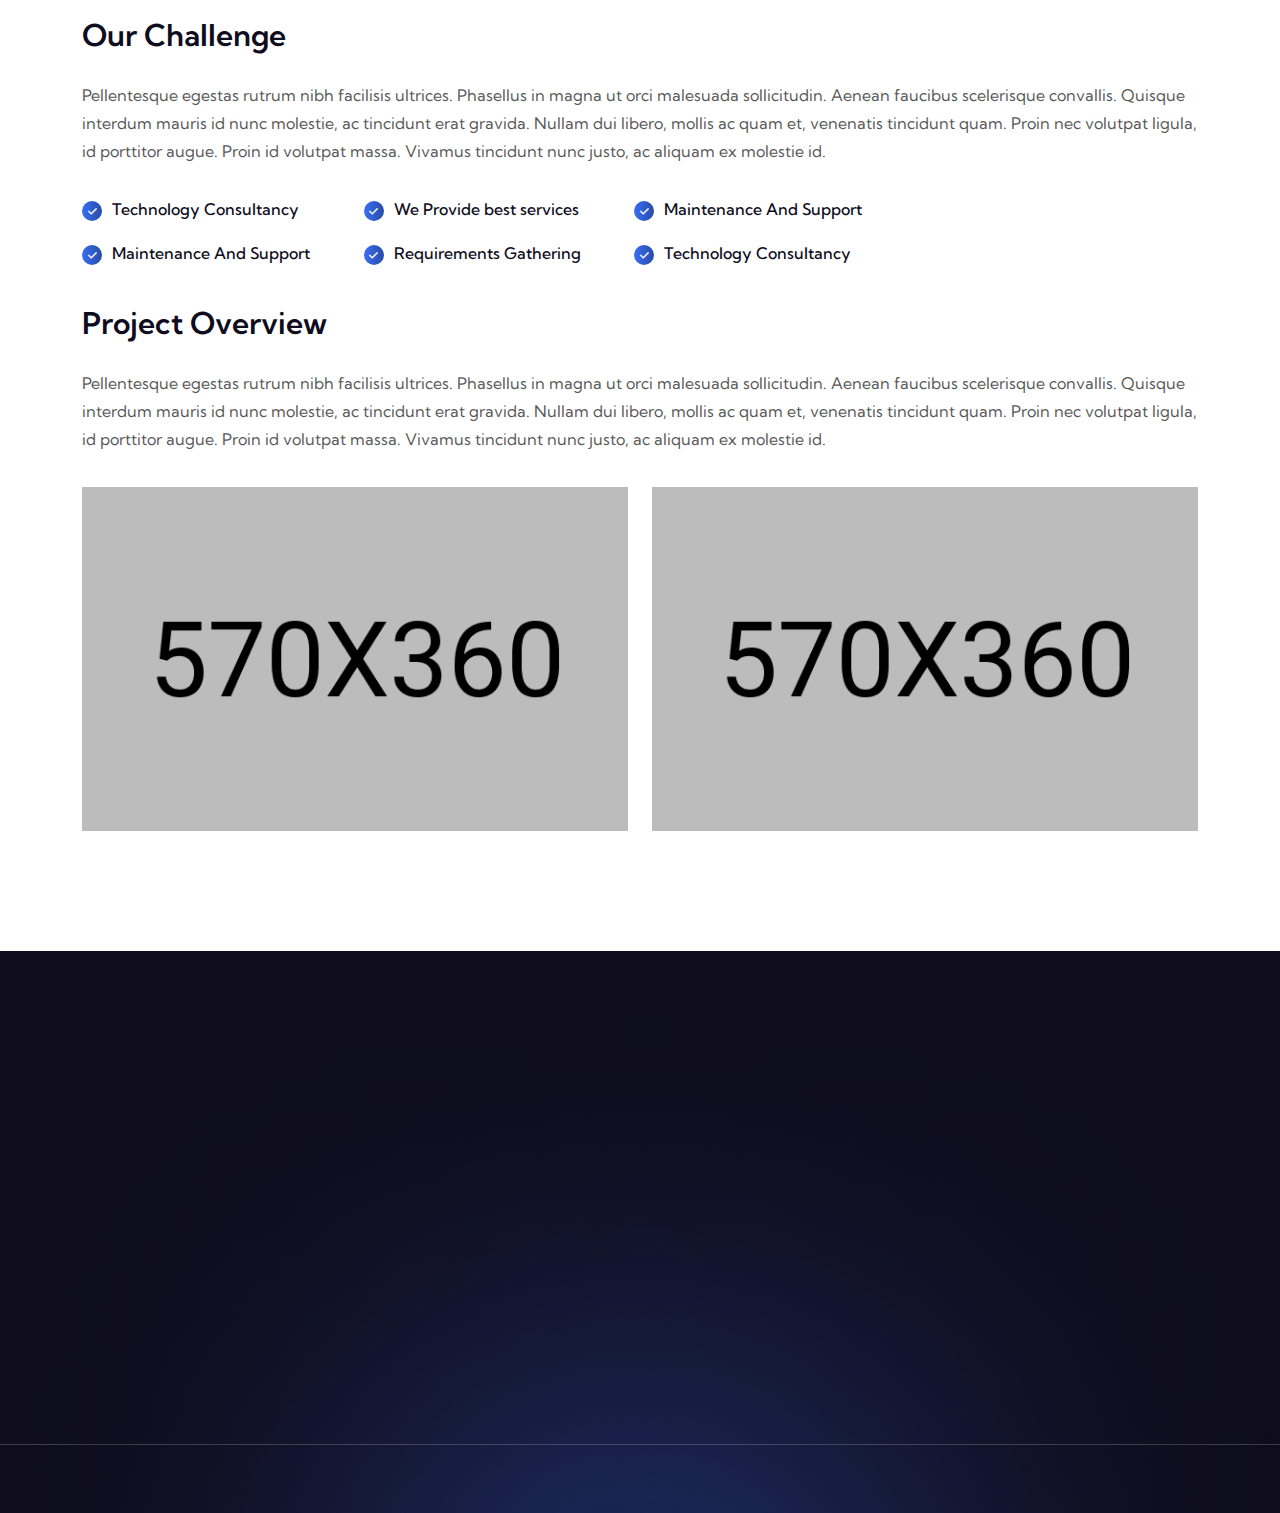
<file: case-details.html>
<!DOCTYPE html>
<html lang="en">

<head>
    <meta charset="UTF-8">
    <meta http-equiv="X-UA-Compatible" content="IE=edge">
    <meta name="viewport" content="width=device-width, initial-scale=1.0">
    <title>Gratech - IT Service HTML Template</title>
    <!-- Favicon img -->
    <link rel="shortcut icon" href="assets/images/favicon.png">
    <!-- Bootstarp min css -->
    <link rel="stylesheet" href="assets/css/bootstrap.min.css">
    <!-- Mean menu css -->
    <link rel="stylesheet" href="assets/css/meanmenu.css">
    <!-- All min css -->
    <link rel="stylesheet" href="assets/css/all.min.css">
    <!-- Swiper bundle min css -->
    <link rel="stylesheet" href="assets/css/swiper-bundle.min.css">
    <!-- Magnigic popup css -->
    <link rel="stylesheet" href="assets/css/magnific-popup.css">
    <!-- Animate css -->
    <link rel="stylesheet" href="assets/css/animate.css">
    <!-- Nice select css -->
    <link rel="stylesheet" href="assets/css/nice-select.css">
    <!-- Style css -->
    <link rel="stylesheet" href="assets/css/style.css">
</head>

<body>

    <!-- Preloader area start -->
    <div class="loading">
        <span class="text-capitalize">L</span>
        <span>o</span>
        <span>a</span>
        <span>d</span>
        <span>i</span>
        <span>n</span>
        <span>g</span>
    </div>
    <div id="preloader">
    </div>
    <!-- Preloader area end -->

    <!-- Mouse cursor area start here -->
    <div class="mouse-cursor cursor-outer"></div>
    <div class="mouse-cursor cursor-inner"></div>
    <!-- Mouse cursor area end here -->

    <!-- Top header area start here -->
    <div class="header-top d-none d-lg-block">
        <div class="container header__container">
            <div class="header-top-wrp">
                <ul class="info">
                    <li><svg width="15" height="12" viewBox="0 0 15 12" fill="none" xmlns="http://www.w3.org/2000/svg">
                            <path fill-rule="evenodd" clip-rule="evenodd"
                                d="M13.8748 8.50453C13.8748 9.85566 12.7757 10.953 11.4263 10.953H3.39325C2.04384 10.953 0.94475 9.85563 0.94475 8.50453V3.39322C0.944449 2.95776 1.06111 2.53021 1.28253 2.15525L5.20216 6.07488C5.78856 6.663 6.57384 6.98706 7.41059 6.98706C8.24563 6.98706 9.03091 6.663 9.61731 6.07488L13.5369 2.15525C13.7584 2.5302 13.875 2.95776 13.8747 3.39322V8.50453H13.8748ZM11.4263 0.94475H3.39325C2.836 0.94475 2.32159 1.13334 1.91009 1.44712L5.86916 5.40791C6.27897 5.81597 6.82591 6.04231 7.41059 6.04231C7.99356 6.04231 8.54053 5.81597 8.95031 5.40791L12.9094 1.44712C12.4979 1.13334 11.9835 0.94475 11.4263 0.94475ZM11.4263 0H3.39325C1.52259 0 0 1.52259 0 3.39325V8.50456C0 10.3769 1.52259 11.8978 3.39325 11.8978H11.4263C13.2969 11.8978 14.8195 10.3769 14.8195 8.50456V3.39322C14.8195 1.52256 13.2969 0 11.4263 0Z"
                                fill="white" />
                        </svg>

                        <a href="#0" class="ms-1">info@example.com</a>
                    </li>
                    <li class="ms-4"><svg width="16" height="15" viewBox="0 0 16 15" fill="none"
                            xmlns="http://www.w3.org/2000/svg">
                            <g clip-path="url(#clip0_529_224)">
                                <path
                                    d="M14.8984 10.5909C14.8735 10.5703 12.0629 8.57063 11.304 8.69297C10.9379 8.75766 10.7288 9.0075 10.3093 9.50719C10.1933 9.6463 10.0747 9.7832 9.95352 9.91781C9.68836 9.83143 9.42973 9.72616 9.17961 9.60281C7.88845 8.97422 6.84524 7.93101 6.21665 6.63984C6.0933 6.38973 5.98803 6.1311 5.90165 5.86594C6.03946 5.73984 6.23258 5.57719 6.31508 5.50781C6.81243 5.09062 7.0618 4.88109 7.12649 4.51453C7.25915 3.75562 5.24915 0.945937 5.22852 0.920625C5.13698 0.790808 5.01777 0.682933 4.87948 0.604789C4.74118 0.526645 4.58726 0.480181 4.42883 0.46875C3.61415 0.46875 1.28821 3.48563 1.28821 3.99422C1.28821 4.02375 1.33086 7.02562 5.03258 10.7911C8.79383 14.4886 11.7957 14.5312 11.8252 14.5312C12.3334 14.5312 15.3507 12.2053 15.3507 11.3906C15.3392 11.2322 15.2926 11.0783 15.2144 10.94C15.1362 10.8017 15.0282 10.6825 14.8984 10.5909ZM11.7732 13.5909C11.3663 13.5562 8.84446 13.2239 5.69446 10.1297C2.58524 6.96422 2.26133 4.43813 2.22899 4.04672C2.84342 3.08233 3.58545 2.20548 4.43493 1.44C4.45368 1.45875 4.47852 1.48688 4.5104 1.52344C5.16188 2.41276 5.72309 3.36481 6.18571 4.36547C6.03527 4.51682 5.87626 4.65939 5.70946 4.7925C5.4508 4.98959 5.21328 5.21297 5.00071 5.45906C4.96474 5.50953 4.93914 5.56663 4.92538 5.62705C4.91162 5.68748 4.90998 5.75003 4.92055 5.81109C5.01975 6.24081 5.17169 6.65662 5.3729 7.04906C6.09378 8.52939 7.28997 9.72541 8.7704 10.4461C9.16276 10.6476 9.57859 10.7997 10.0084 10.8989C10.0694 10.9097 10.132 10.9082 10.1925 10.8944C10.2529 10.8807 10.31 10.8549 10.3604 10.8188C10.6074 10.6053 10.8315 10.3669 11.0293 10.1072C11.1765 9.93188 11.3729 9.69797 11.4474 9.63188C12.4506 10.094 13.4048 10.6559 14.2956 11.3091C14.3345 11.3419 14.3621 11.3672 14.3804 11.3836C13.6149 12.2333 12.7379 12.9755 11.7732 13.59V13.5909ZM11.6007 7.03125H12.5382C12.5371 6.03703 12.1416 5.08385 11.4386 4.38083C10.7356 3.67781 9.78243 3.28237 8.78821 3.28125V4.21875C9.5339 4.21949 10.2488 4.51605 10.7761 5.04333C11.3034 5.57062 11.6 6.28556 11.6007 7.03125Z"
                                    fill="white" />
                                <path
                                    d="M13.9445 7.03125H14.882C14.8801 5.41566 14.2375 3.86677 13.0951 2.72437C11.9527 1.58198 10.4038 0.939361 8.78821 0.9375V1.875C10.1552 1.87661 11.4658 2.42038 12.4324 3.38701C13.3991 4.35365 13.9428 5.66422 13.9445 7.03125Z"
                                    fill="white" />
                            </g>
                            <defs>
                                <clipPath>
                                    <rect width="15" height="15" fill="white" transform="translate(0.819458)" />
                                </clipPath>
                            </defs>
                        </svg>

                        <a href="#0" class="ms-1">+208-6666-0112</a>
                    </li>
                </ul>
                <ul class="link-info">
                    <li><a href="#0"><i class="fa-brands fa-facebook-f"></i></a></li>
                    <li><a href="#0"><i class="fa-brands fa-twitter"></i></a></li>
                    <li><a href="#0"><i class="fa-brands fa-linkedin-in"></i></a></li>
                    <li><a href="#0"><i class="fa-brands fa-youtube"></i></a></li>
                </ul>
            </div>
        </div>
    </div>
    <!-- Top header area end here -->

    <!-- Header area start here -->
    <header class="header-area">
        <div class="container header__container">
            <div class="header__main">
                <a href="index.html" class="logo">
                    <img src="assets/images/logo/logo-light.svg" alt="logo">
                </a>
                <div class="main-menu">
                    <nav>
                        <ul>
                            <li class="has-megamenu">
                                <a href="#0">Home</a>
                                <ul class="sub-menu mega-menu menu-image">
                                    <li>
                                        <div class="image text-center">
                                            <img src="assets/images/menu/home1-image.jpg" alt="image">
                                            <div class="btn__group">
                                                <a href="index.html" class="btn-one">Multi Page</a>
                                                <a href="index-one-page.html" class="btn-one mt-2">One Page</a>
                                            </div>
                                            <h6 class="text-white">Home Page 01</h6>
                                        </div>
                                        <div class="image text-center">
                                            <img src="assets/images/menu/home2-image.jpg" alt="image">
                                            <div class="btn__group">
                                                <a href="index-2.html" class="btn-one">Multi Page</a>
                                                <a href="index-2-one-page.html" class="btn-one mt-2">One Page</a>
                                            </div>
                                            <h6 class="text-white">Home Page 02</h6>
                                        </div>
                                        <div class="image text-center">
                                            <img src="assets/images/menu/home3-image.jpg" alt="image">
                                            <div class="btn__group">
                                                <a href="index-3.html" class="btn-one">Multi Page</a>
                                                <a href="index-3-one-page.html" class="btn-one mt-2">One Page</a>
                                            </div>
                                            <h6 class="text-white">Home Page 03</h6>
                                        </div>
                                        <div class="image text-center">
                                            <img src="assets/images/menu/home4-image.jpg" alt="image">
                                            <div class="btn__group">
                                                <a href="index-dark.html" class="btn-one">View Page</a>
                                            </div>
                                            <h6 class="text-white">Home Dark</h6>
                                        </div>
                                    </li>
                                </ul>
                            </li>
                            <li><a href="about.html">About</a></li>
                            <li>
                                <a href="#0">Services</a>
                                <ul class="sub-menu">
                                    <li>
                                        <a href="service-solutions.html">IT Solutions</a>
                                    </li>
                                    <li>
                                        <a href="service.html">IT Services</a>
                                    </li>
                                    <li>
                                        <a href="service-details.html">Service Details</a>
                                    </li>
                                </ul>
                            </li>
                            <li>
                                <a href="#0">Pages</a>
                                <ul class="sub-menu">
                                    <li>
                                        <a href="case.html">Case Study 01</a>
                                    </li>
                                    <li>
                                        <a href="case-2.html">Case Study 02</a>
                                    </li>
                                    <li>
                                        <a href="case-details.html">Case Study Details</a>
                                    </li>
                                    <li>
                                        <a href="team.html">Our Team</a>
                                    </li>
                                    <li>
                                        <a href="team-details.html">Team Details</a>
                                    </li>
                                    <li>
                                        <a href="pricing.html">Pricing</a>
                                    </li>
                                    <li>
                                        <a href="faq.html">FAQ's</a>
                                    </li>
                                    <li>
                                        <a href="error.html">404 Error</a>
                                    </li>
                                </ul>
                            </li>
                            <li>
                                <a href="#0">Blog</a>
                                <ul class="sub-menu">
                                    <li>
                                        <a href="blog.html">Blog Grid</a>
                                    </li>
                                    <li>
                                        <a href="blog-standard.html">Blog Standard</a>
                                    </li>
                                    <li>
                                        <a href="blog-details.html">Blog Details</a>
                                    </li>
                                </ul>
                            </li>
                            <li><a href="contact.html">Contact</a></li>
                            <li class="ml-20 d-none d-lg-block"><a class="search-trigger" href="#0"><svg width="17"
                                        height="16" viewBox="0 0 17 16" fill="none" xmlns="http://www.w3.org/2000/svg">
                                        <g clip-path="url(#clip0_307_344)">
                                            <path
                                                d="M16.0375 14.9381L12.0784 11.0334C13.0625 9.86621 13.6554 8.36744 13.6554 6.73438C13.6554 3.02103 10.5925 0 6.82774 0C3.0629 0 0 3.02103 0 6.73438C0 10.4475 3.0629 13.4683 6.82774 13.4683C8.4834 13.4683 10.0031 12.8836 11.1865 11.913L15.1456 15.8178C15.2687 15.9393 15.4301 16 15.5915 16C15.7529 16 15.9143 15.9393 16.0375 15.8178C16.2839 15.5748 16.2839 15.181 16.0375 14.9381ZM1.26142 6.73438C1.26142 3.70705 3.75845 1.24414 6.82774 1.24414C9.89695 1.24414 12.3939 3.70705 12.3939 6.73438C12.3939 9.76146 9.89695 12.2241 6.82774 12.2241C3.75845 12.2241 1.26142 9.76146 1.26142 6.73438Z"
                                                fill="#0F0D1D" />
                                        </g>
                                        <defs>
                                            <clipPath id="clip0_307_344">
                                                <rect width="16.2222" height="16" fill="white" />
                                            </clipPath>
                                        </defs>
                                    </svg>
                                </a></li>
                        </ul>
                    </nav>
                </div>
                <div class="d-none d-lg-inline-block">
                    <a href="contact.html" class="btn-one">Get A Quote <i
                            class="fa-regular fa-arrow-right-long"></i></a>
                </div>
                <div class="bars d-block d-lg-none">
                    <i id="openButton" class="fa-solid fa-bars"></i>
                </div>
            </div>
        </div>
    </header>
    <!-- Header area end here -->

    <!-- Sidebar area start here -->
    <div id="targetElement" class="sidebar-area sidebar__hide">
        <div class="sidebar__overlay"></div>
        <a href="index.html" class="logo mb-40">
            <img src="assets/images/logo/logo.svg" alt="logo">
        </a>
        <div class="sidebar__search mb-30">
            <input type="text" placeholder="Search...">
            <i class="fa-regular fa-magnifying-glass"></i>
        </div>
        <div class="mobile-menu overflow-hidden"></div>
        <ul class="info pt-40">
            <li><i class="fa-solid primary-color fa-location-dot"></i> <a href="#0">example@example.com</a>
            </li>
            <li class="py-2"><i class="fa-solid primary-color fa-phone-volume"></i> <a
                    href="tel:+208-6666-0112">+208-6666-0112</a>
            </li>
            <li><i class="fa-solid primary-color fa-paper-plane"></i> <a href="#0">info@example.com</a></li>
        </ul>
        <div class="social-icon mt-20">
            <a href="#0"><i class="fa-brands fa-facebook-f"></i></a>
            <a href="#0"><i class="fa-brands fa-twitter"></i></a>
            <a href="#0"><i class="fa-brands fa-linkedin-in"></i></a>
            <a href="#0"><i class="fa-brands fa-youtube"></i></a>
        </div>
        <button id="closeButton" class="text-white"><i class="fa-solid fa-xmark"></i></button>
    </div>
    <!-- Sidebar area end here -->

    <!-- Fullscreen search area start here -->
    <div class="search-wrap">
        <div class="search-inner">
            <i class="fas fa-times search-close" id="search-close"></i>
            <div class="search-cell">
                <form method="get">
                    <div class="search-field-holder">
                        <input type="search" class="main-search-input" placeholder="Search...">
                    </div>
                </form>
            </div>
        </div>
    </div>
    <!-- Fullscreen search area end here -->

    <main>
        <!-- Page banner area start here -->
        <section class="banner__inner-page bg-image pt-180 pb-180 bg-image"
            data-background="assets/images/banner/banner-inner-page.jpg">
            <div class="shape2 wow slideInLeft" data-wow-delay="00ms" data-wow-duration="1500ms">
                <img src="assets/images/banner/inner-banner-shape2.png" alt="shape">
            </div>
            <div class="shape1 wow slideInLeft" data-wow-delay="200ms" data-wow-duration="1500ms">
                <img src="assets/images/banner/inner-banner-shape1.png" alt="shape">
            </div>
            <div class="shape3 wow slideInRight" data-wow-delay="200ms" data-wow-duration="1500ms">
                <img class="sway__animationX" src="assets/images/banner/inner-banner-shape3.png" alt="shape">
            </div>
            <div class="container">
                <h2 class="wow fadeInUp" data-wow-delay="00ms" data-wow-duration="1500ms">Case Study Details</h2>
                <div class="breadcrumb-list wow fadeInUp" data-wow-delay="200ms" data-wow-duration="1500ms">
                    <a href="index.html">Home</a><span><i class="fa-regular fa-angles-right mx-2"></i>Case Study
                        Details</span>
                </div>
            </div>
        </section>
        <!-- Page banner area end here -->

        <!-- Case area start here -->
        <section class="case-single-area pt-120 pb-120">
            <div class="container">
                <div class="case-single__item">
                    <div class="image">
                        <img src="assets/images/case/case-details-image1.jpg" alt="image">
                    </div>
                    <h3 class="case-single__title mt-40 mb-30">Mobile App Development Solution</h3>
                    <p>Nulla faucibus malesuada. In placerat feugiat eros ac tempor. Integer euismod massa sapien, et
                        consequat enim laoreet
                        et. Nulla sit amet nisi dapibus, gravida turpis sit amet, accumsan nisl. Fusce vel semper risus.
                        Morbi congue eros
                        sagittis, sodales turpis venenatis, iaculis dui. Proin ac purus sed nibh dapibus neque.
                        scelerisque sed quis ante.
                        Suspendisse potenti. Mauris vitae sagittis diam. Vivamus imperdiet nulla ut nisi fermentum,
                        vitae euismod mi
                        egestas. In
                        quis auctor magna. Maecenas sodales nunc tellus, non iaculis est iaculis placerat. Morbi
                        suscipit,</p>
                    <ul class="case-date py-4 bor-top bor-bottom mt-40">
                        <li><span>Completed Date:</span> 23-12-2023</li>
                        <li><span>Category:</span> Technology</li>
                        <li><span>Client:</span> Robert Fox</li>
                        <li><span>Location:</span> fot kde, USA</li>
                    </ul>
                    <h3 class="case-single__title mt-40 mb-30">Our Challenge</h3>
                    <p>Pellentesque egestas rutrum nibh facilisis ultrices. Phasellus in magna ut orci malesuada
                        sollicitudin. Aenean faucibus
                        scelerisque convallis. Quisque interdum mauris id nunc molestie, ac tincidunt erat gravida.
                        Nullam dui libero, mollis ac
                        quam et, venenatis tincidunt quam. Proin nec volutpat ligula, id porttitor augue. Proin id
                        volutpat massa. Vivamus
                        tincidunt nunc justo, ac aliquam ex molestie id.</p>
                    <div class="case-challenge-list mt-30">
                        <ul class="case-challenge">
                            <li class="mb-3"><i class="fa-solid fa-check"></i>Technology Consultancy</li>
                            <li><i class="fa-solid fa-check"></i>Maintenance And Support</li>
                        </ul>
                        <ul class="case-challenge">
                            <li class="mb-3"><i class="fa-solid fa-check"></i>We Provide best services</li>
                            <li><i class="fa-solid fa-check"></i>Requirements Gathering</li>
                        </ul>
                        <ul class="case-challenge">
                            <li class="mb-3"><i class="fa-solid fa-check"></i>Maintenance And Support</li>
                            <li><i class="fa-solid fa-check"></i>Technology Consultancy</li>
                        </ul>
                    </div>
                    <h3 class="case-single__title mt-40 mb-30">Project Overview</h3>
                    <p>Pellentesque egestas rutrum nibh facilisis ultrices. Phasellus in magna ut orci malesuada
                        sollicitudin. Aenean faucibus
                        scelerisque convallis. Quisque interdum mauris id nunc molestie, ac tincidunt erat gravida.
                        Nullam dui libero, mollis ac
                        quam et, venenatis tincidunt quam. Proin nec volutpat ligula, id porttitor augue. Proin id
                        volutpat massa. Vivamus
                        tincidunt nunc justo, ac aliquam ex molestie id.</p>
                </div>
                <div class="row g-4 mt-10">
                    <div class="col-md-6">
                        <div class="image">
                            <img src="assets/images/case/case-details-image2.jpg" alt="image">
                        </div>
                    </div>
                    <div class="col-md-6">
                        <div class="image">
                            <img src="assets/images/case/case-details-image3.jpg" alt="image">
                        </div>
                    </div>
                </div>
            </div>
        </section>
        <!-- Case area end here -->
    </main>

    <!-- Footer area start here -->
    <footer class="footer-area secondary-bg">
        <div class="footer__shape-regular-left wow slideInLeft" data-wow-delay="00ms" data-wow-duration="1500ms">
            <img src="assets/images/shape/footer-regular-left.png" alt="shape">
        </div>
        <div class="footer__shape-solid-left wow slideInLeft" data-wow-delay="200ms" data-wow-duration="1500ms">
            <img class="sway_Y__animation" src="assets/images/shape/footer-solid-left.png" alt="shape">
        </div>
        <div class="footer__shape-solid-right wow slideInRight" data-wow-delay="00ms" data-wow-duration="1500ms">
            <img class="sway_Y__animation" src="assets/images/shape/footer-regular-right.png" alt="shape">
        </div>
        <div class="footer__shape-regular-right wow slideInRight" data-wow-delay="200ms" data-wow-duration="1500ms">
            <img src="assets/images/shape/footer-solid-right.png" alt="shape">
        </div>
        <div class="footer__shadow-shape">
            <img src="assets/images/shape/footer-shadow-shape.png" alt="shodow">
        </div>
        <div class="container">
            <div class="footer__wrp pt-100 pb-100">
                <div class="footer__item item-big wow fadeInUp" data-wow-delay="00ms" data-wow-duration="1500ms">
                    <a href="index.html" class="logo mb-30">
                        <img src="assets/images/logo/logo.svg" alt="image">
                    </a>
                    <p>Phasellus ultricies aliquam volutpat
                        ullamcorper laoreet neque, a lacinia
                        curabitur lacinia mollis</p>
                    <div class="social-icon">
                        <a href="#0"><i class="fa-brands fa-facebook-f"></i></a>
                        <a href="#0"><i class="fa-brands fa-twitter"></i></a>
                        <a href="#0"><i class="fa-brands fa-linkedin-in"></i></a>
                        <a href="#0"><i class="fa-brands fa-youtube"></i></a>
                    </div>
                </div>
                <div class="footer__item item-sm wow fadeInUp" data-wow-delay="200ms" data-wow-duration="1500ms">
                    <h3 class="footer-title">IT Solution</h3>
                    <ul>
                        <li><a href="service-details.html"><i class="fa-regular fa-angles-right me-1"></i> IT
                                Management</a></li>
                        <li><a href="service-details.html"><i class="fa-regular fa-angles-right me-1"></i> SEO
                                Optimization</a>
                        </li>
                        <li><a href="service-details.html"><i class="fa-regular fa-angles-right me-1"></i> Web
                                Development</a>
                        </li>
                        <li><a href="service-details.html"><i class="fa-regular fa-angles-right me-1"></i> Cyber
                                Security</a></li>
                        <li><a href="service-details.html"><i class="fa-regular fa-angles-right me-1"></i> Data
                                Security</a></li>
                    </ul>
                </div>
                <div class="footer__item item-sm wow fadeInUp" data-wow-delay="400ms" data-wow-duration="1500ms">
                    <h3 class="footer-title">Quick Link</h3>
                    <ul>
                        <li><a href="about.html"><i class="fa-regular fa-angles-right me-1"></i> About Gratech</a></li>
                        <li><a href="service.html"><i class="fa-regular fa-angles-right me-1"></i> Our Services</a>
                        </li>
                        <li><a href="pricing.html"><i class="fa-regular fa-angles-right me-1"></i> Pricing Plan</a>
                        </li>
                        <li><a href="case.html"><i class="fa-regular fa-angles-right me-1"></i> Our Projects</a></li>
                        <li><a href="team.html"><i class="fa-regular fa-angles-right me-1"></i> Our Team</a></li>
                    </ul>
                </div>
                <div class="footer__item item-big wow fadeInUp" data-wow-delay="600ms" data-wow-duration="1500ms">
                    <h3 class="footer-title">Contact Us</h3>
                    <p class="mb-20">4517 Washington Ave. Manchester, Kentucky 39495</p>
                    <ul class="footer-contact">
                        <li>
                            <i class="fa-regular fa-clock"></i>
                            <div class="info">
                                <h5>
                                    Opening Hours:
                                </h5>
                                <p>Mon - Sat: 10.00 AM - 4.00 PM</p>
                            </div>
                        </li>
                        <li>
                            <i class="fa-duotone fa-phone"></i>
                            <div class="info">
                                <h5>
                                    Phone Call:
                                </h5>
                                <p>208-6666-0112, 308-5555-0113</p>
                            </div>
                        </li>
                    </ul>
                </div>
            </div>
        </div>
        <div class="footer__copyright">
            <div class="container">
                <div
                    class="d-flex gap-1 flex-wrap align-items-center justify-content-md-between justify-content-center">
                    <p class="wow fadeInDown" data-wow-delay="00ms" data-wow-duration="1500ms">&copy; All Copyright 2024
                        by <a href="#0">Gratech</a></p>
                    <ul class="d-flex align-items-center gap-4 wow fadeInDown" data-wow-delay="200ms"
                        data-wow-duration="1500ms">
                        <li><a href="#0">Terms & Condition</a></li>
                        <li><a href="#0">Privacy Policy</a></li>
                    </ul>
                </div>
            </div>
        </div>
    </footer>
    <!-- Footer area end here -->

    <!-- Back to top area start here -->
    <div class="scroll-up">
        <svg class="scroll-circle svg-content" width="100%" height="100%" viewBox="-1 -1 102 102">
            <path d="M50,1 a49,49 0 0,1 0,98 a49,49 0 0,1 0,-98" />
        </svg>
    </div>
    <!-- Back to top area end here -->

    <!-- Jquery 3.7.0 Min Js -->
    <script src="assets/js/jquery-3.7.1.min.js"></script>
    <!-- Bootstrap min Js -->
    <script src="assets/js/bootstrap.min.js"></script>
    <!-- Mean menu Js -->
    <script src="assets/js/meanmenu.js"></script>
    <!-- Swiper bundle min Js -->
    <script src="assets/js/swiper-bundle.min.js"></script>
    <!-- Counterup min Js -->
    <script src="assets/js/jquery.counterup.min.js"></script>
    <!-- Wow min Js -->
    <script src="assets/js/wow.min.js"></script>
    <!-- Pace min Js -->
    <script src="assets/js/pace.min.js"></script>
    <!-- Magnific popup min Js -->
    <script src="assets/js/magnific-popup.min.js"></script>
    <!-- Nice select min Js -->
    <script src="assets/js/nice-select.min.js"></script>
    <!-- Isotope pkgd min Js -->
    <script src="assets/js/isotope.pkgd.min.js"></script>
    <!-- Waypoints Js -->
    <script src="assets/js/jquery.waypoints.js"></script>
    <!-- Script Js -->
    <script src="assets/js/script.js"></script>
</body>

</html>
</file>
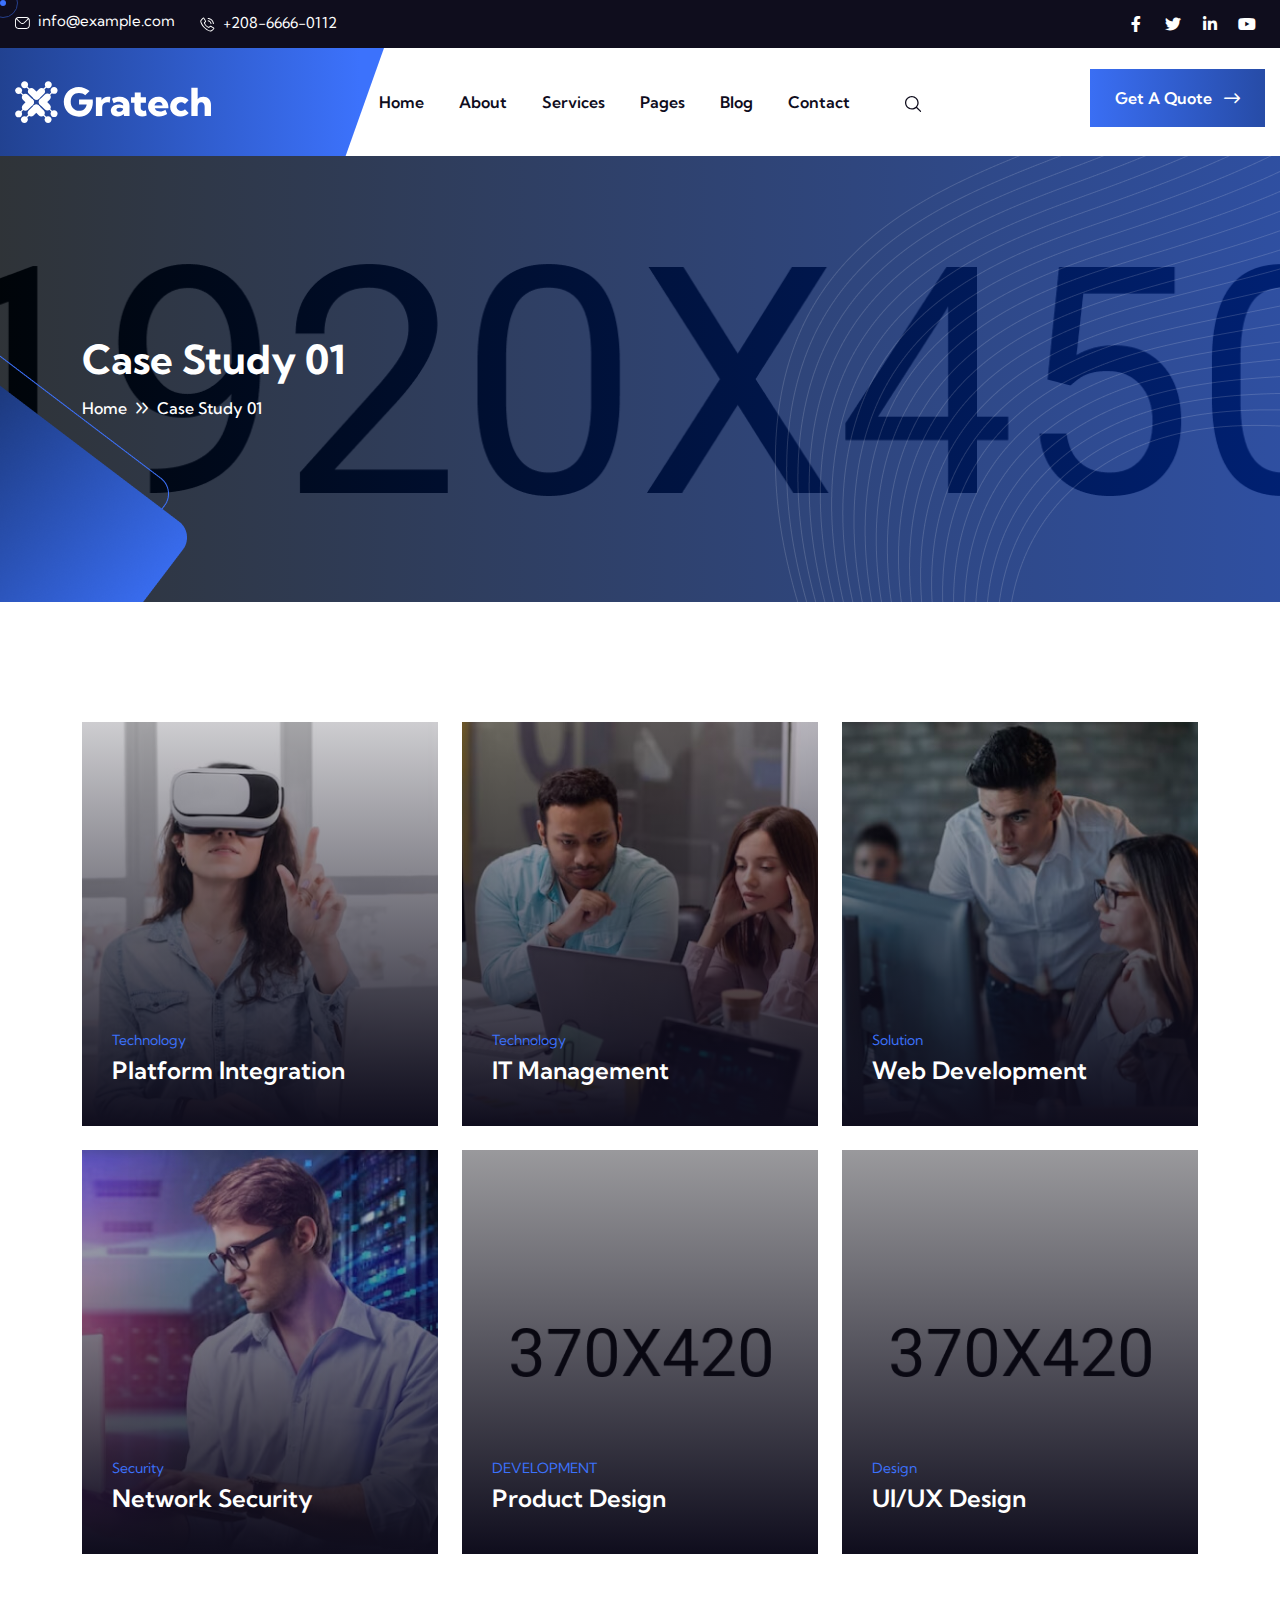
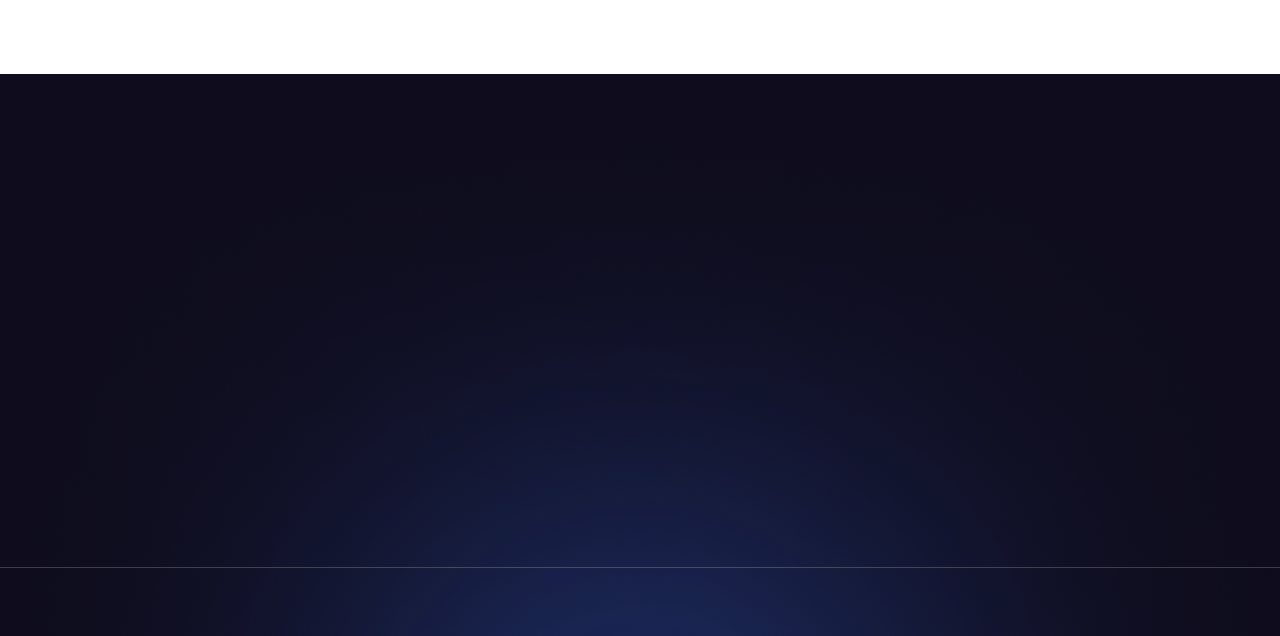
<file: case.html>
<!DOCTYPE html>
<html lang="en">

<head>
    <meta charset="UTF-8">
    <meta http-equiv="X-UA-Compatible" content="IE=edge">
    <meta name="viewport" content="width=device-width, initial-scale=1.0">
    <title>Gratech - IT Service HTML Template</title>
    <!-- Favicon img -->
    <link rel="shortcut icon" href="assets/images/favicon.png">
    <!-- Bootstarp min css -->
    <link rel="stylesheet" href="assets/css/bootstrap.min.css">
    <!-- Mean menu css -->
    <link rel="stylesheet" href="assets/css/meanmenu.css">
    <!-- All min css -->
    <link rel="stylesheet" href="assets/css/all.min.css">
    <!-- Swiper bundle min css -->
    <link rel="stylesheet" href="assets/css/swiper-bundle.min.css">
    <!-- Magnigic popup css -->
    <link rel="stylesheet" href="assets/css/magnific-popup.css">
    <!-- Animate css -->
    <link rel="stylesheet" href="assets/css/animate.css">
    <!-- Nice select css -->
    <link rel="stylesheet" href="assets/css/nice-select.css">
    <!-- Style css -->
    <link rel="stylesheet" href="assets/css/style.css">
</head>

<body>

    <!-- Preloader area start -->
    <div class="loading">
        <span class="text-capitalize">L</span>
        <span>o</span>
        <span>a</span>
        <span>d</span>
        <span>i</span>
        <span>n</span>
        <span>g</span>
    </div>
    <div id="preloader">
    </div>
    <!-- Preloader area end -->

    <!-- Mouse cursor area start here -->
    <div class="mouse-cursor cursor-outer"></div>
    <div class="mouse-cursor cursor-inner"></div>
    <!-- Mouse cursor area end here -->

    <!-- Top header area start here -->
    <div class="header-top d-none d-lg-block">
        <div class="container header__container">
            <div class="header-top-wrp">
                <ul class="info">
                    <li><svg width="15" height="12" viewBox="0 0 15 12" fill="none" xmlns="http://www.w3.org/2000/svg">
                            <path fill-rule="evenodd" clip-rule="evenodd"
                                d="M13.8748 8.50453C13.8748 9.85566 12.7757 10.953 11.4263 10.953H3.39325C2.04384 10.953 0.94475 9.85563 0.94475 8.50453V3.39322C0.944449 2.95776 1.06111 2.53021 1.28253 2.15525L5.20216 6.07488C5.78856 6.663 6.57384 6.98706 7.41059 6.98706C8.24563 6.98706 9.03091 6.663 9.61731 6.07488L13.5369 2.15525C13.7584 2.5302 13.875 2.95776 13.8747 3.39322V8.50453H13.8748ZM11.4263 0.94475H3.39325C2.836 0.94475 2.32159 1.13334 1.91009 1.44712L5.86916 5.40791C6.27897 5.81597 6.82591 6.04231 7.41059 6.04231C7.99356 6.04231 8.54053 5.81597 8.95031 5.40791L12.9094 1.44712C12.4979 1.13334 11.9835 0.94475 11.4263 0.94475ZM11.4263 0H3.39325C1.52259 0 0 1.52259 0 3.39325V8.50456C0 10.3769 1.52259 11.8978 3.39325 11.8978H11.4263C13.2969 11.8978 14.8195 10.3769 14.8195 8.50456V3.39322C14.8195 1.52256 13.2969 0 11.4263 0Z"
                                fill="white" />
                        </svg>

                        <a href="#0" class="ms-1">info@example.com</a>
                    </li>
                    <li class="ms-4"><svg width="16" height="15" viewBox="0 0 16 15" fill="none"
                            xmlns="http://www.w3.org/2000/svg">
                            <g clip-path="url(#clip0_529_224)">
                                <path
                                    d="M14.8984 10.5909C14.8735 10.5703 12.0629 8.57063 11.304 8.69297C10.9379 8.75766 10.7288 9.0075 10.3093 9.50719C10.1933 9.6463 10.0747 9.7832 9.95352 9.91781C9.68836 9.83143 9.42973 9.72616 9.17961 9.60281C7.88845 8.97422 6.84524 7.93101 6.21665 6.63984C6.0933 6.38973 5.98803 6.1311 5.90165 5.86594C6.03946 5.73984 6.23258 5.57719 6.31508 5.50781C6.81243 5.09062 7.0618 4.88109 7.12649 4.51453C7.25915 3.75562 5.24915 0.945937 5.22852 0.920625C5.13698 0.790808 5.01777 0.682933 4.87948 0.604789C4.74118 0.526645 4.58726 0.480181 4.42883 0.46875C3.61415 0.46875 1.28821 3.48563 1.28821 3.99422C1.28821 4.02375 1.33086 7.02562 5.03258 10.7911C8.79383 14.4886 11.7957 14.5312 11.8252 14.5312C12.3334 14.5312 15.3507 12.2053 15.3507 11.3906C15.3392 11.2322 15.2926 11.0783 15.2144 10.94C15.1362 10.8017 15.0282 10.6825 14.8984 10.5909ZM11.7732 13.5909C11.3663 13.5562 8.84446 13.2239 5.69446 10.1297C2.58524 6.96422 2.26133 4.43813 2.22899 4.04672C2.84342 3.08233 3.58545 2.20548 4.43493 1.44C4.45368 1.45875 4.47852 1.48688 4.5104 1.52344C5.16188 2.41276 5.72309 3.36481 6.18571 4.36547C6.03527 4.51682 5.87626 4.65939 5.70946 4.7925C5.4508 4.98959 5.21328 5.21297 5.00071 5.45906C4.96474 5.50953 4.93914 5.56663 4.92538 5.62705C4.91162 5.68748 4.90998 5.75003 4.92055 5.81109C5.01975 6.24081 5.17169 6.65662 5.3729 7.04906C6.09378 8.52939 7.28997 9.72541 8.7704 10.4461C9.16276 10.6476 9.57859 10.7997 10.0084 10.8989C10.0694 10.9097 10.132 10.9082 10.1925 10.8944C10.2529 10.8807 10.31 10.8549 10.3604 10.8188C10.6074 10.6053 10.8315 10.3669 11.0293 10.1072C11.1765 9.93188 11.3729 9.69797 11.4474 9.63188C12.4506 10.094 13.4048 10.6559 14.2956 11.3091C14.3345 11.3419 14.3621 11.3672 14.3804 11.3836C13.6149 12.2333 12.7379 12.9755 11.7732 13.59V13.5909ZM11.6007 7.03125H12.5382C12.5371 6.03703 12.1416 5.08385 11.4386 4.38083C10.7356 3.67781 9.78243 3.28237 8.78821 3.28125V4.21875C9.5339 4.21949 10.2488 4.51605 10.7761 5.04333C11.3034 5.57062 11.6 6.28556 11.6007 7.03125Z"
                                    fill="white" />
                                <path
                                    d="M13.9445 7.03125H14.882C14.8801 5.41566 14.2375 3.86677 13.0951 2.72437C11.9527 1.58198 10.4038 0.939361 8.78821 0.9375V1.875C10.1552 1.87661 11.4658 2.42038 12.4324 3.38701C13.3991 4.35365 13.9428 5.66422 13.9445 7.03125Z"
                                    fill="white" />
                            </g>
                            <defs>
                                <clipPath>
                                    <rect width="15" height="15" fill="white" transform="translate(0.819458)" />
                                </clipPath>
                            </defs>
                        </svg>

                        <a href="#0" class="ms-1">+208-6666-0112</a>
                    </li>
                </ul>
                <ul class="link-info">
                    <li><a href="#0"><i class="fa-brands fa-facebook-f"></i></a></li>
                    <li><a href="#0"><i class="fa-brands fa-twitter"></i></a></li>
                    <li><a href="#0"><i class="fa-brands fa-linkedin-in"></i></a></li>
                    <li><a href="#0"><i class="fa-brands fa-youtube"></i></a></li>
                </ul>
            </div>
        </div>
    </div>
    <!-- Top header area end here -->

    <!-- Header area start here -->
    <header class="header-area">
        <div class="container header__container">
            <div class="header__main">
                <a href="index.html" class="logo">
                    <img src="assets/images/logo/logo-light.svg" alt="logo">
                </a>
                <div class="main-menu">
                    <nav>
                        <ul>
                            <li class="has-megamenu">
                                <a href="#0">Home</a>
                                <ul class="sub-menu mega-menu menu-image">
                                    <li>
                                        <div class="image text-center">
                                            <img src="assets/images/menu/home1-image.jpg" alt="image">
                                            <div class="btn__group">
                                                <a href="index.html" class="btn-one">Multi Page</a>
                                                <a href="index-one-page.html" class="btn-one mt-2">One Page</a>
                                            </div>
                                            <h6 class="text-white">Home Page 01</h6>
                                        </div>
                                        <div class="image text-center">
                                            <img src="assets/images/menu/home2-image.jpg" alt="image">
                                            <div class="btn__group">
                                                <a href="index-2.html" class="btn-one">Multi Page</a>
                                                <a href="index-2-one-page.html" class="btn-one mt-2">One Page</a>
                                            </div>
                                            <h6 class="text-white">Home Page 02</h6>
                                        </div>
                                        <div class="image text-center">
                                            <img src="assets/images/menu/home3-image.jpg" alt="image">
                                            <div class="btn__group">
                                                <a href="index-3.html" class="btn-one">Multi Page</a>
                                                <a href="index-3-one-page.html" class="btn-one mt-2">One Page</a>
                                            </div>
                                            <h6 class="text-white">Home Page 03</h6>
                                        </div>
                                        <div class="image text-center">
                                            <img src="assets/images/menu/home4-image.jpg" alt="image">
                                            <div class="btn__group">
                                                <a href="index-dark.html" class="btn-one">View Page</a>
                                            </div>
                                            <h6 class="text-white">Home Dark</h6>
                                        </div>
                                    </li>
                                </ul>
                            </li>
                            <li><a href="about.html">About</a></li>
                            <li>
                                <a href="#0">Services</a>
                                <ul class="sub-menu">
                                    <li>
                                        <a href="service-solutions.html">IT Solutions</a>
                                    </li>
                                    <li>
                                        <a href="service.html">IT Services</a>
                                    </li>
                                    <li>
                                        <a href="service-details.html">Service Details</a>
                                    </li>
                                </ul>
                            </li>
                            <li>
                                <a href="#0">Pages</a>
                                <ul class="sub-menu">
                                    <li>
                                        <a href="case.html">Case Study 01</a>
                                    </li>
                                    <li>
                                        <a href="case-2.html">Case Study 02</a>
                                    </li>
                                    <li>
                                        <a href="case-details.html">Case Study Details</a>
                                    </li>
                                    <li>
                                        <a href="team.html">Our Team</a>
                                    </li>
                                    <li>
                                        <a href="team-details.html">Team Details</a>
                                    </li>
                                    <li>
                                        <a href="pricing.html">Pricing</a>
                                    </li>
                                    <li>
                                        <a href="faq.html">FAQ's</a>
                                    </li>
                                    <li>
                                        <a href="error.html">404 Error</a>
                                    </li>
                                </ul>
                            </li>
                            <li>
                                <a href="#0">Blog</a>
                                <ul class="sub-menu">
                                    <li>
                                        <a href="blog.html">Blog Grid</a>
                                    </li>
                                    <li>
                                        <a href="blog-standard.html">Blog Standard</a>
                                    </li>
                                    <li>
                                        <a href="blog-details.html">Blog Details</a>
                                    </li>
                                </ul>
                            </li>
                            <li><a href="contact.html">Contact</a></li>
                            <li class="ml-20 d-none d-lg-block"><a class="search-trigger" href="#0"><svg width="17"
                                        height="16" viewBox="0 0 17 16" fill="none" xmlns="http://www.w3.org/2000/svg">
                                        <g clip-path="url(#clip0_307_344)">
                                            <path
                                                d="M16.0375 14.9381L12.0784 11.0334C13.0625 9.86621 13.6554 8.36744 13.6554 6.73438C13.6554 3.02103 10.5925 0 6.82774 0C3.0629 0 0 3.02103 0 6.73438C0 10.4475 3.0629 13.4683 6.82774 13.4683C8.4834 13.4683 10.0031 12.8836 11.1865 11.913L15.1456 15.8178C15.2687 15.9393 15.4301 16 15.5915 16C15.7529 16 15.9143 15.9393 16.0375 15.8178C16.2839 15.5748 16.2839 15.181 16.0375 14.9381ZM1.26142 6.73438C1.26142 3.70705 3.75845 1.24414 6.82774 1.24414C9.89695 1.24414 12.3939 3.70705 12.3939 6.73438C12.3939 9.76146 9.89695 12.2241 6.82774 12.2241C3.75845 12.2241 1.26142 9.76146 1.26142 6.73438Z"
                                                fill="#0F0D1D" />
                                        </g>
                                        <defs>
                                            <clipPath id="clip0_307_344">
                                                <rect width="16.2222" height="16" fill="white" />
                                            </clipPath>
                                        </defs>
                                    </svg>
                                </a></li>
                        </ul>
                    </nav>
                </div>
                <div class="d-none d-lg-inline-block">
                    <a href="contact.html" class="btn-one">Get A Quote <i
                            class="fa-regular fa-arrow-right-long"></i></a>
                </div>
                <div class="bars d-block d-lg-none">
                    <i id="openButton" class="fa-solid fa-bars"></i>
                </div>
            </div>
        </div>
    </header>
    <!-- Header area end here -->

    <!-- Sidebar area start here -->
    <div id="targetElement" class="sidebar-area sidebar__hide">
        <div class="sidebar__overlay"></div>
        <a href="index.html" class="logo mb-40">
            <img src="assets/images/logo/logo.svg" alt="logo">
        </a>
        <div class="sidebar__search mb-30">
            <input type="text" placeholder="Search...">
            <i class="fa-regular fa-magnifying-glass"></i>
        </div>
        <div class="mobile-menu overflow-hidden"></div>
        <ul class="info pt-40">
            <li><i class="fa-solid primary-color fa-location-dot"></i> <a href="#0">example@example.com</a>
            </li>
            <li class="py-2"><i class="fa-solid primary-color fa-phone-volume"></i> <a
                    href="tel:+208-6666-0112">+208-6666-0112</a>
            </li>
            <li><i class="fa-solid primary-color fa-paper-plane"></i> <a href="#0">info@example.com</a></li>
        </ul>
        <div class="social-icon mt-20">
            <a href="#0"><i class="fa-brands fa-facebook-f"></i></a>
            <a href="#0"><i class="fa-brands fa-twitter"></i></a>
            <a href="#0"><i class="fa-brands fa-linkedin-in"></i></a>
            <a href="#0"><i class="fa-brands fa-youtube"></i></a>
        </div>
        <button id="closeButton" class="text-white"><i class="fa-solid fa-xmark"></i></button>
    </div>
    <!-- Sidebar area end here -->

    <!-- Fullscreen search area start here -->
    <div class="search-wrap">
        <div class="search-inner">
            <i class="fas fa-times search-close" id="search-close"></i>
            <div class="search-cell">
                <form method="get">
                    <div class="search-field-holder">
                        <input type="search" class="main-search-input" placeholder="Search...">
                    </div>
                </form>
            </div>
        </div>
    </div>
    <!-- Fullscreen search area end here -->

    <main>
        <!-- Page banner area start here -->
        <section class="banner__inner-page bg-image pt-180 pb-180 bg-image"
            data-background="assets/images/banner/banner-inner-page.jpg">
            <div class="shape2 wow slideInLeft" data-wow-delay="00ms" data-wow-duration="1500ms">
                <img src="assets/images/banner/inner-banner-shape2.png" alt="shape">
            </div>
            <div class="shape1 wow slideInLeft" data-wow-delay="200ms" data-wow-duration="1500ms">
                <img src="assets/images/banner/inner-banner-shape1.png" alt="shape">
            </div>
            <div class="shape3 wow slideInRight" data-wow-delay="200ms" data-wow-duration="1500ms">
                <img class="sway__animationX" src="assets/images/banner/inner-banner-shape3.png" alt="shape">
            </div>
            <div class="container">
                <h2 class="wow fadeInUp" data-wow-delay="00ms" data-wow-duration="1500ms">Case Study 01</h2>
                <div class="breadcrumb-list wow fadeInUp" data-wow-delay="200ms" data-wow-duration="1500ms">
                    <a href="index.html">Home</a><span><i class="fa-regular fa-angles-right mx-2"></i>Case Study
                        01</span>
                </div>
            </div>
        </section>
        <!-- Page banner area end here -->

        <!-- Cause area start here -->
        <section class="case-area pt-120 pb-120">
            <div class="container">
                <div class="row g-4">
                    <div class="col-xl-4 col-lg-6 col-md-6">
                        <div class="case__item">
                            <div class="image case__image">
                                <img src="assets/images/case/case-image1.jpg" alt="image">
                            </div>
                            <div class="case__content">
                                <span class="primary-color sm-font">Technology</span>
                                <h3><a href="case-details.html" class="text-white primary-hover">Platform
                                        Integration</a></h3>
                            </div>
                            <a href="case-details.html" class="case__btn">
                                <i class="fa-regular fa-arrow-right"></i>
                            </a>
                        </div>
                    </div>
                    <div class="col-xl-4 col-lg-6 col-md-6">
                        <div class="case__item">
                            <div class="image case__image">
                                <img src="assets/images/case/case-image2.jpg" alt="image">
                            </div>
                            <div class="case__content">
                                <span class="primary-color sm-font">Technology</span>
                                <h3><a href="case-details.html" class="text-white primary-hover">IT Management</a></h3>
                            </div>
                            <a href="case-details.html" class="case__btn">
                                <i class="fa-regular fa-arrow-right"></i>
                            </a>
                        </div>
                    </div>
                    <div class="col-xl-4 col-lg-6 col-md-6">
                        <div class="case__item">
                            <div class="image case__image">
                                <img src="assets/images/case/case-image3.jpg" alt="image">
                            </div>
                            <div class="case__content">
                                <span class="primary-color sm-font">Solution</span>
                                <h3><a href="case-details.html" class="text-white primary-hover">Web Development</a>
                                </h3>
                            </div>
                            <a href="case-details.html" class="case__btn">
                                <i class="fa-regular fa-arrow-right"></i>
                            </a>
                        </div>
                    </div>
                    <div class="col-xl-4 col-lg-6 col-md-6">
                        <div class="case__item">
                            <div class="image case__image">
                                <img src="assets/images/case/case-image4.jpg" alt="image">
                            </div>
                            <div class="case__content">
                                <span class="primary-color sm-font">Security</span>
                                <h3><a href="case-details.html" class="text-white primary-hover">Network Security</a>
                                </h3>
                            </div>
                            <a href="case-details.html" class="case__btn">
                                <i class="fa-regular fa-arrow-right"></i>
                            </a>
                        </div>
                    </div>
                    <div class="col-xl-4 col-lg-6 col-md-6">
                        <div class="case__item">
                            <div class="image case__image">
                                <img src="assets/images/case/case-two-image1.jpg" alt="image">
                            </div>
                            <div class="case__content">
                                <span class="primary-color sm-font">DEVELOPMENT</span>
                                <h3><a href="case-details.html" class="text-white primary-hover">Product Design</a></h3>
                            </div>
                            <a href="case-details.html" class="case__btn">
                                <i class="fa-regular fa-arrow-right"></i>
                            </a>
                        </div>
                    </div>
                    <div class="col-xl-4 col-lg-6 col-md-6">
                        <div class="case__item">
                            <div class="image case__image">
                                <img src="assets/images/case/case-two-image4.jpg" alt="image">
                            </div>
                            <div class="case__content">
                                <span class="primary-color sm-font">Design</span>
                                <h3><a href="case-details.html" class="text-white primary-hover">UI/UX Design</a></h3>
                            </div>
                            <a href="case-details.html" class="case__btn">
                                <i class="fa-regular fa-arrow-right"></i>
                            </a>
                        </div>
                    </div>
                </div>
            </div>
        </section>
        <!-- Cause area end here -->
    </main>

    <!-- Footer area start here -->
    <footer class="footer-area secondary-bg">
        <div class="footer__shape-regular-left wow slideInLeft" data-wow-delay="00ms" data-wow-duration="1500ms">
            <img src="assets/images/shape/footer-regular-left.png" alt="shape">
        </div>
        <div class="footer__shape-solid-left wow slideInLeft" data-wow-delay="200ms" data-wow-duration="1500ms">
            <img class="sway_Y__animation" src="assets/images/shape/footer-solid-left.png" alt="shape">
        </div>
        <div class="footer__shape-solid-right wow slideInRight" data-wow-delay="00ms" data-wow-duration="1500ms">
            <img class="sway_Y__animation" src="assets/images/shape/footer-regular-right.png" alt="shape">
        </div>
        <div class="footer__shape-regular-right wow slideInRight" data-wow-delay="200ms" data-wow-duration="1500ms">
            <img src="assets/images/shape/footer-solid-right.png" alt="shape">
        </div>
        <div class="footer__shadow-shape">
            <img src="assets/images/shape/footer-shadow-shape.png" alt="shodow">
        </div>
        <div class="container">
            <div class="footer__wrp pt-100 pb-100">
                <div class="footer__item item-big wow fadeInUp" data-wow-delay="00ms" data-wow-duration="1500ms">
                    <a href="index.html" class="logo mb-30">
                        <img src="assets/images/logo/logo.svg" alt="image">
                    </a>
                    <p>Phasellus ultricies aliquam volutpat
                        ullamcorper laoreet neque, a lacinia
                        curabitur lacinia mollis</p>
                    <div class="social-icon">
                        <a href="#0"><i class="fa-brands fa-facebook-f"></i></a>
                        <a href="#0"><i class="fa-brands fa-twitter"></i></a>
                        <a href="#0"><i class="fa-brands fa-linkedin-in"></i></a>
                        <a href="#0"><i class="fa-brands fa-youtube"></i></a>
                    </div>
                </div>
                <div class="footer__item item-sm wow fadeInUp" data-wow-delay="200ms" data-wow-duration="1500ms">
                    <h3 class="footer-title">IT Solution</h3>
                    <ul>
                        <li><a href="service-details.html"><i class="fa-regular fa-angles-right me-1"></i> IT
                                Management</a></li>
                        <li><a href="service-details.html"><i class="fa-regular fa-angles-right me-1"></i> SEO
                                Optimization</a>
                        </li>
                        <li><a href="service-details.html"><i class="fa-regular fa-angles-right me-1"></i> Web
                                Development</a>
                        </li>
                        <li><a href="service-details.html"><i class="fa-regular fa-angles-right me-1"></i> Cyber
                                Security</a></li>
                        <li><a href="service-details.html"><i class="fa-regular fa-angles-right me-1"></i> Data
                                Security</a></li>
                    </ul>
                </div>
                <div class="footer__item item-sm wow fadeInUp" data-wow-delay="400ms" data-wow-duration="1500ms">
                    <h3 class="footer-title">Quick Link</h3>
                    <ul>
                        <li><a href="about.html"><i class="fa-regular fa-angles-right me-1"></i> About Gratech</a></li>
                        <li><a href="service.html"><i class="fa-regular fa-angles-right me-1"></i> Our Services</a>
                        </li>
                        <li><a href="pricing.html"><i class="fa-regular fa-angles-right me-1"></i> Pricing Plan</a>
                        </li>
                        <li><a href="case.html"><i class="fa-regular fa-angles-right me-1"></i> Our Projects</a></li>
                        <li><a href="team.html"><i class="fa-regular fa-angles-right me-1"></i> Our Team</a></li>
                    </ul>
                </div>
                <div class="footer__item item-big wow fadeInUp" data-wow-delay="600ms" data-wow-duration="1500ms">
                    <h3 class="footer-title">Contact Us</h3>
                    <p class="mb-20">4517 Washington Ave. Manchester, Kentucky 39495</p>
                    <ul class="footer-contact">
                        <li>
                            <i class="fa-regular fa-clock"></i>
                            <div class="info">
                                <h5>
                                    Opening Hours:
                                </h5>
                                <p>Mon - Sat: 10.00 AM - 4.00 PM</p>
                            </div>
                        </li>
                        <li>
                            <i class="fa-duotone fa-phone"></i>
                            <div class="info">
                                <h5>
                                    Phone Call:
                                </h5>
                                <p>208-6666-0112, 308-5555-0113</p>
                            </div>
                        </li>
                    </ul>
                </div>
            </div>
        </div>
        <div class="footer__copyright">
            <div class="container">
                <div
                    class="d-flex gap-1 flex-wrap align-items-center justify-content-md-between justify-content-center">
                    <p class="wow fadeInDown" data-wow-delay="00ms" data-wow-duration="1500ms">&copy; All Copyright 2024
                        by <a href="#0">Gratech</a></p>
                    <ul class="d-flex align-items-center gap-4 wow fadeInDown" data-wow-delay="200ms"
                        data-wow-duration="1500ms">
                        <li><a href="#0">Terms & Condition</a></li>
                        <li><a href="#0">Privacy Policy</a></li>
                    </ul>
                </div>
            </div>
        </div>
    </footer>
    <!-- Footer area end here -->

    <!-- Back to top area start here -->
    <div class="scroll-up">
        <svg class="scroll-circle svg-content" width="100%" height="100%" viewBox="-1 -1 102 102">
            <path d="M50,1 a49,49 0 0,1 0,98 a49,49 0 0,1 0,-98" />
        </svg>
    </div>
    <!-- Back to top area end here -->

    <!-- Jquery 3.7.0 Min Js -->
    <script src="assets/js/jquery-3.7.1.min.js"></script>
    <!-- Bootstrap min Js -->
    <script src="assets/js/bootstrap.min.js"></script>
    <!-- Mean menu Js -->
    <script src="assets/js/meanmenu.js"></script>
    <!-- Swiper bundle min Js -->
    <script src="assets/js/swiper-bundle.min.js"></script>
    <!-- Counterup min Js -->
    <script src="assets/js/jquery.counterup.min.js"></script>
    <!-- Wow min Js -->
    <script src="assets/js/wow.min.js"></script>
    <!-- Pace min Js -->
    <script src="assets/js/pace.min.js"></script>
    <!-- Magnific popup min Js -->
    <script src="assets/js/magnific-popup.min.js"></script>
    <!-- Nice select min Js -->
    <script src="assets/js/nice-select.min.js"></script>
    <!-- Isotope pkgd min Js -->
    <script src="assets/js/isotope.pkgd.min.js"></script>
    <!-- Waypoints Js -->
    <script src="assets/js/jquery.waypoints.js"></script>
    <!-- Script Js -->
    <script src="assets/js/script.js"></script>
</body>

</html>
</file>
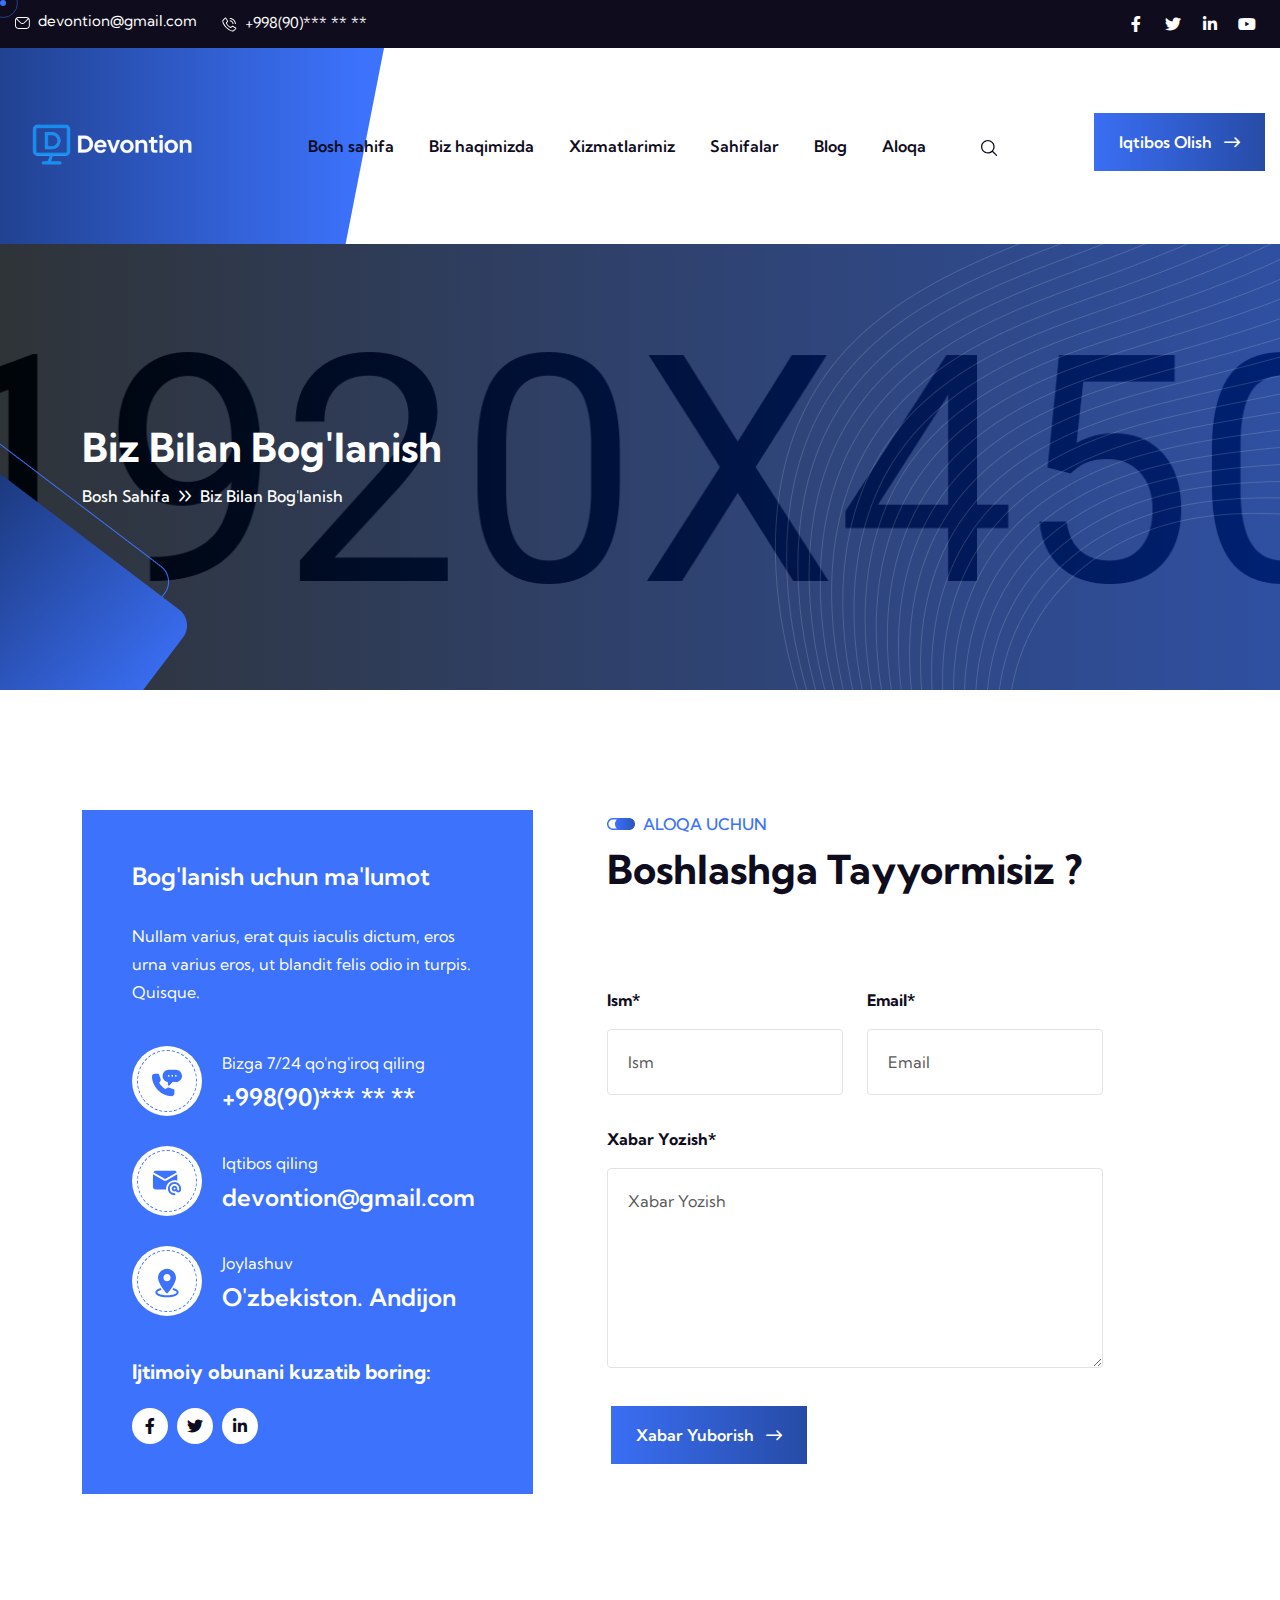
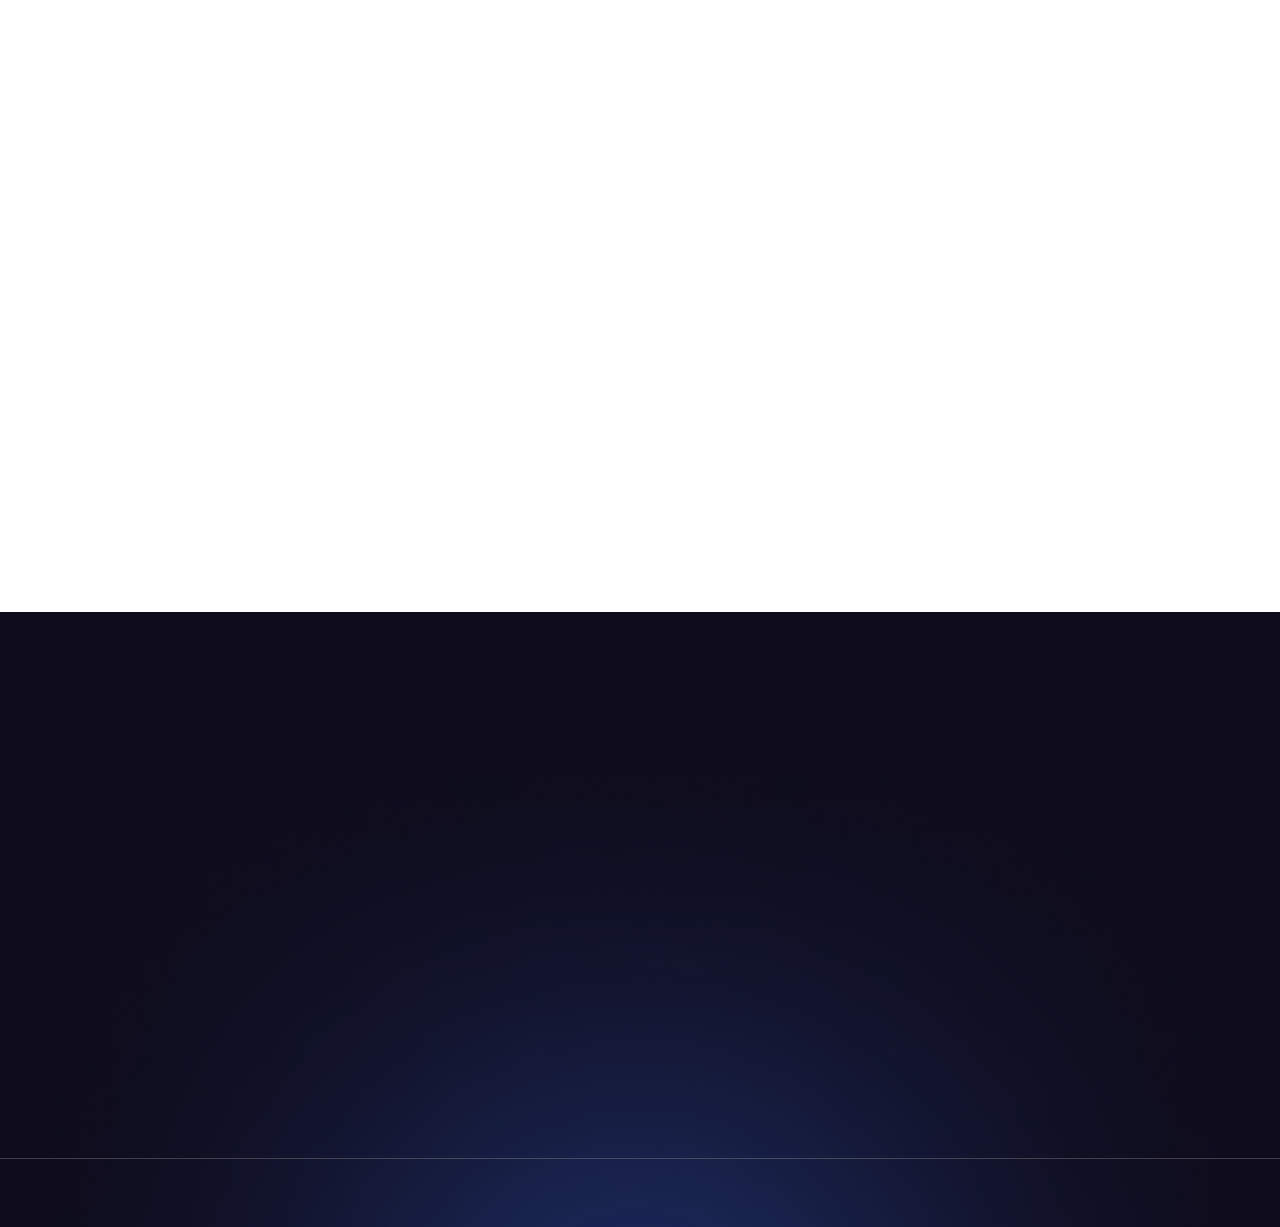
<file: contact.html>
<!DOCTYPE html>
<html lang="en">
  <head>
    <meta charset="UTF-8" />
    <meta http-equiv="X-UA-Compatible" content="IE=edge" />
    <meta name="viewport" content="width=device-width, initial-scale=1.0" />
    <title>Devontion - IT Service HTML Template</title>
    <!-- Favicon img -->
    <link rel="shortcut icon" href="assets/images/logo.png" />
    <!-- Bootstarp min css -->
    <link rel="stylesheet" href="assets/css/bootstrap.min.css" />
    <!-- Mean menu css -->
    <link rel="stylesheet" href="assets/css/meanmenu.css" />
    <!-- All min css -->
    <link rel="stylesheet" href="assets/css/all.min.css" />
    <!-- Swiper bundle min css -->
    <link rel="stylesheet" href="assets/css/swiper-bundle.min.css" />
    <!-- Magnigic popup css -->
    <link rel="stylesheet" href="assets/css/magnific-popup.css" />
    <!-- Animate css -->
    <link rel="stylesheet" href="assets/css/animate.css" />
    <!-- Nice select css -->
    <link rel="stylesheet" href="assets/css/nice-select.css" />
    <!-- Style css -->
    <link rel="stylesheet" href="assets/css/style.css" />
  </head>

  <body>
    <!-- Preloader area start -->
    <div class="loading">
      <span class="text-capitalize">L</span>
      <span>o</span>
      <span>a</span>
      <span>d</span>
      <span>i</span>
      <span>n</span>
      <span>g</span>
    </div>
    <div id="preloader"></div>
    <!-- Preloader area end -->

    <!-- Mouse cursor area start here -->
    <div class="mouse-cursor cursor-outer"></div>
    <div class="mouse-cursor cursor-inner"></div>
    <!-- Mouse cursor area end here -->

    <!-- Top header area start here -->
    <div class="header-top d-none d-lg-block">
      <div class="container header__container">
        <div class="header-top-wrp">
          <ul class="info">
            <li>
              <svg
                width="15"
                height="12"
                viewBox="0 0 15 12"
                fill="none"
                xmlns="http://www.w3.org/2000/svg"
              >
                <path
                  fill-rule="evenodd"
                  clip-rule="evenodd"
                  d="M13.8748 8.50453C13.8748 9.85566 12.7757 10.953 11.4263 10.953H3.39325C2.04384 10.953 0.94475 9.85563 0.94475 8.50453V3.39322C0.944449 2.95776 1.06111 2.53021 1.28253 2.15525L5.20216 6.07488C5.78856 6.663 6.57384 6.98706 7.41059 6.98706C8.24563 6.98706 9.03091 6.663 9.61731 6.07488L13.5369 2.15525C13.7584 2.5302 13.875 2.95776 13.8747 3.39322V8.50453H13.8748ZM11.4263 0.94475H3.39325C2.836 0.94475 2.32159 1.13334 1.91009 1.44712L5.86916 5.40791C6.27897 5.81597 6.82591 6.04231 7.41059 6.04231C7.99356 6.04231 8.54053 5.81597 8.95031 5.40791L12.9094 1.44712C12.4979 1.13334 11.9835 0.94475 11.4263 0.94475ZM11.4263 0H3.39325C1.52259 0 0 1.52259 0 3.39325V8.50456C0 10.3769 1.52259 11.8978 3.39325 11.8978H11.4263C13.2969 11.8978 14.8195 10.3769 14.8195 8.50456V3.39322C14.8195 1.52256 13.2969 0 11.4263 0Z"
                  fill="white"
                />
              </svg>

              <a href="#0" class="ms-1">devontion@gmail.com</a>
            </li>
            <li class="ms-4">
              <svg
                width="16"
                height="15"
                viewBox="0 0 16 15"
                fill="none"
                xmlns="http://www.w3.org/2000/svg"
              >
                <g clip-path="url(#clip0_529_224)">
                  <path
                    d="M14.8984 10.5909C14.8735 10.5703 12.0629 8.57063 11.304 8.69297C10.9379 8.75766 10.7288 9.0075 10.3093 9.50719C10.1933 9.6463 10.0747 9.7832 9.95352 9.91781C9.68836 9.83143 9.42973 9.72616 9.17961 9.60281C7.88845 8.97422 6.84524 7.93101 6.21665 6.63984C6.0933 6.38973 5.98803 6.1311 5.90165 5.86594C6.03946 5.73984 6.23258 5.57719 6.31508 5.50781C6.81243 5.09062 7.0618 4.88109 7.12649 4.51453C7.25915 3.75562 5.24915 0.945937 5.22852 0.920625C5.13698 0.790808 5.01777 0.682933 4.87948 0.604789C4.74118 0.526645 4.58726 0.480181 4.42883 0.46875C3.61415 0.46875 1.28821 3.48563 1.28821 3.99422C1.28821 4.02375 1.33086 7.02562 5.03258 10.7911C8.79383 14.4886 11.7957 14.5312 11.8252 14.5312C12.3334 14.5312 15.3507 12.2053 15.3507 11.3906C15.3392 11.2322 15.2926 11.0783 15.2144 10.94C15.1362 10.8017 15.0282 10.6825 14.8984 10.5909ZM11.7732 13.5909C11.3663 13.5562 8.84446 13.2239 5.69446 10.1297C2.58524 6.96422 2.26133 4.43813 2.22899 4.04672C2.84342 3.08233 3.58545 2.20548 4.43493 1.44C4.45368 1.45875 4.47852 1.48688 4.5104 1.52344C5.16188 2.41276 5.72309 3.36481 6.18571 4.36547C6.03527 4.51682 5.87626 4.65939 5.70946 4.7925C5.4508 4.98959 5.21328 5.21297 5.00071 5.45906C4.96474 5.50953 4.93914 5.56663 4.92538 5.62705C4.91162 5.68748 4.90998 5.75003 4.92055 5.81109C5.01975 6.24081 5.17169 6.65662 5.3729 7.04906C6.09378 8.52939 7.28997 9.72541 8.7704 10.4461C9.16276 10.6476 9.57859 10.7997 10.0084 10.8989C10.0694 10.9097 10.132 10.9082 10.1925 10.8944C10.2529 10.8807 10.31 10.8549 10.3604 10.8188C10.6074 10.6053 10.8315 10.3669 11.0293 10.1072C11.1765 9.93188 11.3729 9.69797 11.4474 9.63188C12.4506 10.094 13.4048 10.6559 14.2956 11.3091C14.3345 11.3419 14.3621 11.3672 14.3804 11.3836C13.6149 12.2333 12.7379 12.9755 11.7732 13.59V13.5909ZM11.6007 7.03125H12.5382C12.5371 6.03703 12.1416 5.08385 11.4386 4.38083C10.7356 3.67781 9.78243 3.28237 8.78821 3.28125V4.21875C9.5339 4.21949 10.2488 4.51605 10.7761 5.04333C11.3034 5.57062 11.6 6.28556 11.6007 7.03125Z"
                    fill="white"
                  />
                  <path
                    d="M13.9445 7.03125H14.882C14.8801 5.41566 14.2375 3.86677 13.0951 2.72437C11.9527 1.58198 10.4038 0.939361 8.78821 0.9375V1.875C10.1552 1.87661 11.4658 2.42038 12.4324 3.38701C13.3991 4.35365 13.9428 5.66422 13.9445 7.03125Z"
                    fill="white"
                  />
                </g>
                <defs>
                  <clipPath>
                    <rect
                      width="15"
                      height="15"
                      fill="white"
                      transform="translate(0.819458)"
                    />
                  </clipPath>
                </defs>
              </svg>

              <a href="#0" class="ms-1">+998(90)*** ** **</a>
            </li>
          </ul>
          <ul class="link-info">
            <li>
              <a href="#0"><i class="fa-brands fa-facebook-f"></i></a>
            </li>
            <li>
              <a href="#0"><i class="fa-brands fa-twitter"></i></a>
            </li>
            <li>
              <a href="#0"><i class="fa-brands fa-linkedin-in"></i></a>
            </li>
            <li>
              <a href="#0"><i class="fa-brands fa-youtube"></i></a>
            </li>
          </ul>
        </div>
      </div>
    </div>
    <!-- Top header area end here -->

    <!-- Header area start here -->
    <header class="header-area">
      <div class="container header__container">
        <div class="header__main">
          <a href="index.html" class="logo">
            <img src="assets/images/logo.png" alt="logo" />
          </a>
          <div class="main-menu">
            <nav>
              <ul>
                <li class="has-megamenu">
                  <a href="#0">Bosh sahifa</a>
                  <ul class="sub-menu mega-menu menu-image">
                    <li>
                      <div class="image text-center">
                        <img
                          src="assets/images/menu/home1-image.jpg"
                          alt="image"
                        />
                        <div class="btn__group">
                          <a href="index.html" class="btn-one">Multi sahifa</a>
                          <a href="index-one-page.html" class="btn-one mt-2"
                            >Bir sahifa</a
                          >
                        </div>
                        <h6 class="text-white">Bosh sahifa 01</h6>
                      </div>
                      <div class="image text-center">
                        <img
                          src="assets/images/menu/home2-image.jpg"
                          alt="image"
                        />
                        <div class="btn__group">
                          <a href="index-2.html" class="btn-one"
                            >Multi sahifa</a
                          >
                          <a href="index-2-one-page.html" class="btn-one mt-2"
                            >Bir sahifa</a
                          >
                        </div>
                        <h6 class="text-white">Bosh sahifa 02</h6>
                      </div>
                      <div class="image text-center">
                        <img
                          src="assets/images/menu/home3-image.jpg"
                          alt="image"
                        />
                        <div class="btn__group">
                          <a href="index-3.html" class="btn-one"
                            >Multi sahifa</a
                          >
                          <a href="index-3-one-page.html" class="btn-one mt-2"
                            >Bir sahifa</a
                          >
                        </div>
                        <h6 class="text-white">Bosh sahifa 03</h6>
                      </div>
                      <div class="image text-center">
                        <img
                          src="assets/images/menu/home4-image.jpg"
                          alt="image"
                        />
                        <div class="btn__group">
                          <a href="index-dark.html" class="btn-one"
                            >Sahifani ko'rish</a
                          >
                        </div>
                        <h6 class="text-white">Qorong'u rejim</h6>
                      </div>
                    </li>
                  </ul>
                </li>
                <li><a href="about.html">Biz haqimizda</a></li>
                <li>
                  <a href="#0">Xizmatlarimiz</a>
                  <ul class="sub-menu">
                    <li>
                      <a href="service-solutions.html">IT yechimlari</a>
                    </li>
                    <li>
                      <a href="service.html">IT xizmatlari</a>
                    </li>
                    <li>
                      <a href="service-details.html">Xizmat tafsilotlari</a>
                    </li>
                  </ul>
                </li>
                <li>
                  <a href="#0">Sahifalar</a>
                  <ul class="sub-menu">
                    <li>
                      <a href="case.html">Vaziyatni o'rganish 01</a>
                    </li>
                    <li>
                      <a href="case-2.html">Case Study 02</a>
                    </li>
                    <li>
                      <a href="case-details.html">Case Study tafsilotlari</a>
                    </li>
                    <li>
                      <a href="team.html">Bizning jamoamiz</a>
                    </li>
                    <li>
                      <a href="team-details.html">Jamoa tafsilotlari</a>
                    </li>
                    <li>
                      <a href="pricing.html">Narxlash</a>
                    </li>
                    <li>
                      <a href="faq.html">Tez-tez so'raladigan savollar</a>
                    </li>
                    <li>
                      <a href="error.html">404 xato</a>
                    </li>
                  </ul>
                </li>
                <li>
                  <a href="#0">Blog</a>
                  <ul class="sub-menu">
                    <li>
                      <a href="blog.html">Blog panjarasi</a>
                    </li>
                    <li>
                      <a href="blog-standard.html">Blog Standarti</a>
                    </li>
                    <li>
                      <a href="blog-details.html">Blog tafsilotlari</a>
                    </li>
                  </ul>
                </li>
                <li><a href="contact.html">Aloqa</a></li>
                <li class="ml-20 d-none d-lg-block">
                  <a class="search-trigger" href="#0"
                    ><svg
                      width="17"
                      height="16"
                      viewBox="0 0 17 16"
                      fill="none"
                      xmlns="http://www.w3.org/2000/svg"
                    >
                      <g clip-path="url(#clip0_307_344)">
                        <path
                          d="M16.0375 14.9381L12.0784 11.0334C13.0625 9.86621 13.6554 8.36744 13.6554 6.73438C13.6554 3.02103 10.5925 0 6.82774 0C3.0629 0 0 3.02103 0 6.73438C0 10.4475 3.0629 13.4683 6.82774 13.4683C8.4834 13.4683 10.0031 12.8836 11.1865 11.913L15.1456 15.8178C15.2687 15.9393 15.4301 16 15.5915 16C15.7529 16 15.9143 15.9393 16.0375 15.8178C16.2839 15.5748 16.2839 15.181 16.0375 14.9381ZM1.26142 6.73438C1.26142 3.70705 3.75845 1.24414 6.82774 1.24414C9.89695 1.24414 12.3939 3.70705 12.3939 6.73438C12.3939 9.76146 9.89695 12.2241 6.82774 12.2241C3.75845 12.2241 1.26142 9.76146 1.26142 6.73438Z"
                          fill="#0F0D1D"
                        />
                      </g>
                      <defs>
                        <clipPath id="clip0_307_344">
                          <rect width="16.2222" height="16" fill="white" />
                        </clipPath>
                      </defs>
                    </svg>
                  </a>
                </li>
              </ul>
            </nav>
          </div>
          <div class="d-none d-lg-inline-block">
            <a href="contact.html" class="btn-one"
              >Iqtibos olish <i class="fa-regular fa-arrow-right-long"></i
            ></a>
          </div>
          <div class="bars d-block d-lg-none">
            <i id="openButton" class="fa-solid fa-bars"></i>
          </div>
        </div>
      </div>
    </header>
    <!-- Header area end here -->

    <!-- Sidebar area start here -->
    <div id="targetElement" class="sidebar-area sidebar__hide">
      <div class="sidebar__overlay"></div>
      <a href="index.html" class="logo mb-40">
        <img src="assets/images/logo/logo.svg" alt="logo" />
      </a>
      <div class="sidebar__search mb-30">
        <input type="text" placeholder="Search..." />
        <i class="fa-regular fa-magnifying-glass"></i>
      </div>
      <div class="mobile-menu overflow-hidden"></div>
      <ul class="info pt-40">
        <li>
          <i class="fa-solid primary-color fa-location-dot"></i>
          <a href="#0">devontion@gmail.com</a>
        </li>
        <li class="py-2">
          <i class="fa-solid primary-color fa-phone-volume"></i>
          <a href="tel:+208-6666-0112">+998(90) *** ** **</a>
        </li>
        <li>
          <i class="fa-solid primary-color fa-paper-plane"></i>
          <a href="#0">devontion@gmail.com</a>
        </li>
      </ul>
      <div class="social-icon mt-20">
        <a href="#0"><i class="fa-brands fa-facebook-f"></i></a>
        <a href="#0"><i class="fa-brands fa-twitter"></i></a>
        <a href="#0"><i class="fa-brands fa-linkedin-in"></i></a>
        <a href="#0"><i class="fa-brands fa-youtube"></i></a>
      </div>
      <button id="closeButton" class="text-white">
        <i class="fa-solid fa-xmark"></i>
      </button>
    </div>
    <!-- Sidebar area end here -->

    <!-- Fullscreen search area start here -->
    <div class="search-wrap">
      <div class="search-inner">
        <i class="fas fa-times search-close" id="search-close"></i>
        <div class="search-cell">
          <form method="get">
            <div class="search-field-holder">
              <input
                type="search"
                class="main-search-input"
                placeholder="Search..."
              />
            </div>
          </form>
        </div>
      </div>
    </div>
    <!-- Fullscreen search area end here -->

    <main>
      <!-- Page banner area start here -->
      <section
        class="banner__inner-page bg-image pt-180 pb-180 bg-image"
        data-background="assets/images/banner/banner-inner-page.jpg"
      >
        <div
          class="shape2 wow slideInLeft"
          data-wow-delay="00ms"
          data-wow-duration="1500ms"
        >
          <img src="assets/images/banner/inner-banner-shape2.png" alt="shape" />
        </div>
        <div
          class="shape1 wow slideInLeft"
          data-wow-delay="200ms"
          data-wow-duration="1500ms"
        >
          <img src="assets/images/banner/inner-banner-shape1.png" alt="shape" />
        </div>
        <div
          class="shape3 wow slideInRight"
          data-wow-delay="200ms"
          data-wow-duration="1500ms"
        >
          <img
            class="sway__animationX"
            src="assets/images/banner/inner-banner-shape3.png"
            alt="shape"
          />
        </div>
        <div class="container">
          <h2
            class="wow fadeInUp"
            data-wow-delay="00ms"
            data-wow-duration="1500ms"
          >
            Biz bilan bog'lanish
          </h2>
          <div
            class="breadcrumb-list wow fadeInUp"
            data-wow-delay="200ms"
            data-wow-duration="1500ms"
          >
            <a href="index.html">Bosh sahifa</a
            ><span
              ><i class="fa-regular fa-angles-right mx-2"></i>Biz bilan
              bog'lanish</span
            >
          </div>
        </div>
      </section>
      <!-- Page banner area end here -->

      <!-- Contact area start here -->
      <section class="contact-area pt-120 pb-120">
        <div class="container">
          <div class="row g-4">
            <div class="col-lg-5">
              <div class="contact__left-item primary-bg">
                <h3 class="text-white mb-30">Bog'lanish uchun ma'lumot</h3>
                <p class="text-white">
                  Nullam varius, erat quis iaculis dictum, eros urna varius
                  eros, ut blandit felis odio in turpis. Quisque.
                </p>
                <ul class="mt-40 mb-40">
                  <li>
                    <i>
                      <svg
                        width="30"
                        height="30"
                        viewBox="0 0 30 30"
                        fill="none"
                        xmlns="http://www.w3.org/2000/svg"
                      >
                        <path
                          d="M23.7891 1.81641H16.7578C13.3658 1.81641 10.6055 4.5767 10.6055 7.96875C10.6055 11.063 12.9015 13.631 15.8789 14.0585V16.7578C15.8788 16.9317 15.9303 17.1016 16.0268 17.2462C16.1234 17.3907 16.2607 17.5033 16.4214 17.5697C16.7456 17.705 17.1258 17.6325 17.3793 17.3792L20.6374 14.1211H23.7891C27.1811 14.1211 30 11.3608 30 7.96875C30 4.5767 27.1811 1.81641 23.7891 1.81641ZM16.7578 8.84754C16.2723 8.84754 15.8789 8.45402 15.8789 7.96863C15.8789 7.48324 16.2723 7.08973 16.7578 7.08973C17.2432 7.08973 17.6367 7.48324 17.6367 7.96863C17.6367 8.45402 17.2432 8.84754 16.7578 8.84754ZM20.2734 8.84754C19.7879 8.84754 19.3945 8.45402 19.3945 7.96863C19.3945 7.48324 19.7879 7.08973 20.2734 7.08973C20.7588 7.08973 21.1523 7.48324 21.1523 7.96863C21.1523 8.45402 20.7588 8.84754 20.2734 8.84754ZM23.7891 8.84754C23.3036 8.84754 22.9102 8.45402 22.9102 7.96863C22.9102 7.48324 23.3036 7.08973 23.7891 7.08973C24.2745 7.08973 24.668 7.48324 24.668 7.96863C24.668 8.45402 24.2745 8.84754 23.7891 8.84754Z"
                          fill="#3C72FC"
                        />
                        <path
                          d="M19.7461 28.1836C21.2 28.1836 22.3828 27.0008 22.3828 25.5469V22.0312C22.3828 21.6527 22.1408 21.3171 21.782 21.1978L16.5209 19.44C16.2634 19.3533 15.9819 19.3928 15.7553 19.5421L13.5186 21.033C11.1496 19.9035 8.33871 17.0925 7.20914 14.7236L8.7 12.4868C8.77415 12.3754 8.82189 12.2485 8.83958 12.1158C8.85728 11.9831 8.84447 11.8482 8.80213 11.7212L7.04432 6.46014C6.98611 6.28516 6.87428 6.13295 6.72469 6.02512C6.5751 5.91728 6.39534 5.85929 6.21094 5.85938H2.63672C1.18277 5.85938 0 7.02979 0 8.48373C0 18.61 9.6198 28.1836 19.7461 28.1836Z"
                          fill="#3C72FC"
                        />
                      </svg>
                    </i>
                    <div>
                      <span class="text-white"
                        >Bizga 7/24 qo'ng'iroq qiling</span
                      >
                      <h3 class="mt-1">
                        <a class="text-white" href="tel:+2085550112"
                          >+998(90)*** ** **</a
                        >
                      </h3>
                    </div>
                  </li>
                  <li>
                    <i>
                      <svg
                        width="30"
                        height="30"
                        viewBox="0 0 30 30"
                        fill="none"
                        xmlns="http://www.w3.org/2000/svg"
                      >
                        <path
                          d="M12.6503 10.8272C12.8028 10.914 12.9765 10.9569 13.1519 10.9509C13.3316 10.9344 13.5058 10.8798 13.6628 10.7906L24.9222 4.22062C24.6775 3.79416 24.3249 3.43955 23.8999 3.19239C23.4749 2.94523 22.9923 2.81422 22.5006 2.8125H3.75063C3.25879 2.81406 2.77603 2.94499 2.35081 3.19216C1.92559 3.43932 1.57289 3.79402 1.32812 4.22062L12.6503 10.8272Z"
                          fill="#3C72FC"
                        />
                        <path
                          d="M25.3125 6.15938V12.675C24.4104 12.3503 23.4587 12.1854 22.5 12.1875C20.2633 12.191 18.1192 13.081 16.5376 14.6626C14.956 16.2442 14.066 18.3883 14.0625 20.625C14.0623 20.9384 14.0811 21.2514 14.1188 21.5625H3.75C3.00476 21.5603 2.29069 21.2632 1.76372 20.7363C1.23676 20.2093 0.939726 19.4952 0.9375 18.75V6.15938L11.7094 12.45C12.1434 12.6874 12.6303 12.8118 13.125 12.8118C13.6197 12.8118 14.1066 12.6874 14.5406 12.45L25.3125 6.15938Z"
                          fill="#3C72FC"
                        />
                        <path
                          d="M22.5 14.0625C20.7595 14.0625 19.0903 14.7539 17.8596 15.9846C16.6289 17.2153 15.9375 18.8845 15.9375 20.625C15.9375 22.3655 16.6289 24.0347 17.8596 25.2654C19.0903 26.4961 20.7595 27.1875 22.5 27.1875C22.7486 27.1875 22.9871 27.0887 23.1629 26.9129C23.3387 26.7371 23.4375 26.4986 23.4375 26.25C23.4375 26.0014 23.3387 25.7629 23.1629 25.5871C22.9871 25.4113 22.7486 25.3125 22.5 25.3125C21.5729 25.3125 20.6666 25.0376 19.8958 24.5225C19.1249 24.0074 18.5241 23.2754 18.1693 22.4188C17.8145 21.5623 17.7217 20.6198 17.9026 19.7105C18.0834 18.8012 18.5299 17.966 19.1854 17.3104C19.841 16.6549 20.6762 16.2084 21.5855 16.0276C22.4948 15.8467 23.4373 15.9395 24.2938 16.2943C25.1504 16.6491 25.8824 17.2499 26.3975 18.0208C26.9126 18.7916 27.1875 19.6979 27.1875 20.625V21.5625C27.1875 21.8111 27.0887 22.0496 26.9129 22.2254C26.7371 22.4012 26.4986 22.5 26.25 22.5C26.0014 22.5 25.7629 22.4012 25.5871 22.2254C25.4113 22.0496 25.3125 21.8111 25.3125 21.5625V20.625C25.3125 20.0687 25.1476 19.525 24.8385 19.0625C24.5295 18.5999 24.0902 18.2395 23.5763 18.0266C23.0624 17.8137 22.4969 17.758 21.9513 17.8665C21.4057 17.9751 20.9046 18.2429 20.5113 18.6363C20.1179 19.0296 19.8501 19.5307 19.7415 20.0763C19.633 20.6219 19.6887 21.1874 19.9016 21.7013C20.1145 22.2152 20.4749 22.6545 20.9375 22.9635C21.4 23.2726 21.9437 23.4375 22.5 23.4375C22.9843 23.4344 23.4594 23.3048 23.8781 23.0616C24.2022 23.578 24.6856 23.9748 25.2552 24.1921C25.8248 24.4094 26.4496 24.4353 27.0353 24.266C27.621 24.0967 28.1356 23.7412 28.5013 23.2535C28.867 22.7657 29.064 22.1721 29.0625 21.5625V20.625C29.0605 18.8851 28.3685 17.2171 27.1382 15.9868C25.9079 14.7565 24.2399 14.0645 22.5 14.0625ZM22.5 21.5625C22.3146 21.5625 22.1333 21.5075 21.9792 21.4045C21.825 21.3015 21.7048 21.1551 21.6339 20.9838C21.5629 20.8125 21.5443 20.624 21.5805 20.4421C21.6167 20.2602 21.706 20.0932 21.8371 19.9621C21.9682 19.831 22.1352 19.7417 22.3171 19.7055C22.499 19.6693 22.6875 19.6879 22.8588 19.7589C23.0301 19.8298 23.1765 19.95 23.2795 20.1042C23.3825 20.2583 23.4375 20.4396 23.4375 20.625C23.4375 20.8736 23.3387 21.1121 23.1629 21.2879C22.9871 21.4637 22.7486 21.5625 22.5 21.5625Z"
                          fill="#3C72FC"
                        />
                      </svg>
                    </i>
                    <div>
                      <span class="text-white">Iqtibos qiling</span>
                      <h3 class="mt-1">
                        <a class="text-white" href="#0">devontion@gmail.com</a>
                      </h3>
                    </div>
                  </li>
                  <li>
                    <i>
                      <svg
                        width="32"
                        height="32"
                        viewBox="0 0 32 32"
                        fill="none"
                        xmlns="http://www.w3.org/2000/svg"
                      >
                        <path
                          fill-rule="evenodd"
                          clip-rule="evenodd"
                          d="M16 1.66667C11.036 1.66667 7 5.73867 7 10.7613C7 12.4627 7.74933 14.5733 8.84 16.6787C11.2413 21.3147 15.2413 25.984 15.2413 25.984C15.3352 26.0933 15.4516 26.1811 15.5826 26.2412C15.7135 26.3014 15.8559 26.3325 16 26.3325C16.1441 26.3325 16.2865 26.3014 16.4174 26.2412C16.5484 26.1811 16.6648 26.0933 16.7587 25.984C16.7587 25.984 20.7587 21.3147 23.16 16.6787C24.2507 14.5733 25 12.4627 25 10.7613C25 5.73867 20.964 1.66667 16 1.66667ZM16 7.00001C15.0447 7.02577 14.1371 7.42338 13.4705 8.10821C12.8039 8.79303 12.4309 9.71098 12.4309 10.6667C12.4309 11.6224 12.8039 12.5403 13.4705 13.2251C14.1371 13.91 15.0447 14.3076 16 14.3333C16.9553 14.3076 17.8629 13.91 18.5295 13.2251C19.1961 12.5403 19.5691 11.6224 19.5691 10.6667C19.5691 9.71098 19.1961 8.79303 18.5295 8.10821C17.8629 7.42338 16.9553 7.02577 16 7.00001Z"
                          fill="#3C72FC"
                        />
                        <path
                          fill-rule="evenodd"
                          clip-rule="evenodd"
                          d="M22.3774 23.1693C23.4614 23.4947 24.3547 23.8973 24.972 24.3693C25.372 24.6733 25.6654 24.9707 25.6654 25.3333C25.6654 25.5467 25.544 25.74 25.3734 25.9333C25.0907 26.252 24.6707 26.5387 24.1507 26.8053C22.3134 27.7453 19.3427 28.3333 15.9987 28.3333C12.6547 28.3333 9.68403 27.7453 7.8467 26.8053C7.3267 26.5387 6.9067 26.252 6.62403 25.9333C6.45336 25.74 6.33203 25.5467 6.33203 25.3333C6.33203 24.9707 6.62536 24.6733 7.02536 24.3693C7.6427 23.8973 8.53603 23.4947 9.62003 23.1693C9.87411 23.093 10.0874 22.9188 10.2131 22.6851C10.3387 22.4514 10.3664 22.1774 10.29 21.9233C10.2136 21.6693 10.0395 21.4559 9.80579 21.3303C9.57212 21.2046 9.29811 21.177 9.04403 21.2533C7.39336 21.7507 6.1107 22.432 5.34003 23.1853C4.6627 23.8453 4.33203 24.584 4.33203 25.3333C4.33203 26.2693 4.86136 27.2027 5.93736 27.9813C7.82536 29.3467 11.6174 30.3333 15.9987 30.3333C20.38 30.3333 24.172 29.3467 26.06 27.9813C27.136 27.2027 27.6654 26.2693 27.6654 25.3333C27.6654 24.584 27.3347 23.8453 26.6574 23.1853C25.8867 22.432 24.604 21.7507 22.9534 21.2533C22.8276 21.2155 22.6955 21.2028 22.5648 21.2161C22.4341 21.2293 22.3073 21.2681 22.1916 21.3303C22.0759 21.3925 21.9736 21.4769 21.8905 21.5787C21.8074 21.6804 21.7452 21.7975 21.7074 21.9233C21.6695 22.0491 21.6569 22.1812 21.6701 22.3119C21.6833 22.4426 21.7221 22.5694 21.7843 22.6851C21.8465 22.8008 21.9309 22.9031 22.0327 22.9862C22.1344 23.0693 22.2516 23.1315 22.3774 23.1693Z"
                          fill="#3C72FC"
                        />
                      </svg>
                    </i>
                    <div>
                      <span class="text-white">Joylashuv</span>
                      <h3 class="mt-1">
                        <a class="text-white" href="tel:+2085550112"
                          >O'zbekiston. Andijon</a
                        >
                      </h3>
                    </div>
                  </li>
                </ul>
                <h4 class="text-white mb-20">
                  Ijtimoiy obunani kuzatib boring:
                </h4>
                <div class="social">
                  <a href="#0"><i class="fa-brands fa-facebook-f"></i></a>
                  <a href="#0"><i class="fa-brands fa-twitter"></i></a>
                  <a href="#0"><i class="fa-brands fa-linkedin-in"></i></a>
                </div>
              </div>
            </div>
            <div class="col-lg-6">
              <div class="contact__right-item">
                <div class="section-header mb-20">
                  <h5
                    class="wow fadeInUp pb-2"
                    data-wow-delay="00ms"
                    data-wow-duration="1500ms"
                  >
                    <img
                      class="me-1"
                      src="assets/images/icon/section-title.png"
                      alt="icon"
                    />
                    Aloqa uchun
                  </h5>
                  <h2
                    class="wow fadeInUp"
                    data-wow-delay="200ms"
                    data-wow-duration="1500ms"
                  >
                    Boshlashga tayyormisiz ?
                  </h2>
                  <p
                    class="wow fadeInUp mt-3"
                    data-wow-delay="400ms"
                    data-wow-duration="1500ms"
                  >
                    Nullam varius, erat quis iaculis dictum, eros urna varius
                    eros, ut blandit felis odio in turpis. Quisque rhoncus, eros
                    in auctor ultrices,
                  </p>
                </div>
                <div class="contact__form">
                  <form action="#">
                    <div class="row">
                      <div class="col-6">
                        <label for="name">Ism*</label>
                        <input
                          id="name"
                          class="bg-transparent bor"
                          type="text"
                          placeholder="Ism"
                        />
                      </div>
                      <div class="col-6">
                        <label for="email">Email*</label>
                        <input
                          class="bg-transparent bor"
                          id="email"
                          type="email"
                          placeholder="Email"
                        />
                      </div>
                    </div>
                    <div class="text-area">
                      <label for="massage">Xabar Yozish*</label>
                      <textarea
                        class="bg-transparent bor"
                        id="massage"
                        placeholder="Xabar Yozish"
                      ></textarea>
                    </div>
                    <div class="btn-two">
                      <span class="btn-circle"> </span>
                      <a href="#" class="btn-one"
                        >Xabar yuborish
                        <i class="fa-regular fa-arrow-right-long"></i
                      ></a>
                    </div>
                  </form>
                </div>
              </div>
            </div>
          </div>
        </div>
      </section>
      <!-- Contact area end here -->

      <!-- Contact map area start here -->
      <div class="contact__map">
        <iframe
          src="https://www.google.com/maps/embed?pb=!1m18!1m12!1m3!1d3021.135896393287!2d72.34759202624893!3d40.78102644226928!2m3!1f0!2f0!3f0!3m2!1i1024!2i768!4f13.1!3m3!1m2!1s0x38bc901d6b13d4ef%3A0xfc45bcaa7973dfac!2z0JDQvdC00LjQttCw0L0sINCQ0L3QtNC40LbQsNC90YHQutCw0Y8g0L7QsdC70LDRgdGC0YwsINCj0LfQsdC10LrQuNGB0YLQsNC9!5e0!3m2!1sru!2s!4v1761725621171!5m2!1sru!2s"
          width="600"
          height="450"
          style="border: 0"
          allowfullscreen=""
          loading="lazy"
          referrerpolicy="no-referrer-when-downgrade"
        ></iframe>
      </div>
      <!-- Contact map area end here -->
    </main>

    <!-- Footer area start here -->
    <footer class="footer-area secondary-bg">
      <div
        class="footer__shape-regular-left wow slideInLeft"
        data-wow-delay="00ms"
        data-wow-duration="1500ms"
      >
        <img src="assets/images/shape/footer-regular-left.png" alt="shape" />
      </div>
      <div
        class="footer__shape-solid-left wow slideInLeft"
        data-wow-delay="200ms"
        data-wow-duration="1500ms"
      >
        <img
          class="sway_Y__animation"
          src="assets/images/shape/footer-solid-left.png"
          alt="shape"
        />
      </div>
      <div
        class="footer__shape-solid-right wow slideInRight"
        data-wow-delay="00ms"
        data-wow-duration="1500ms"
      >
        <img
          class="sway_Y__animation"
          src="assets/images/shape/footer-regular-right.png"
          alt="shape"
        />
      </div>
      <div
        class="footer__shape-regular-right wow slideInRight"
        data-wow-delay="200ms"
        data-wow-duration="1500ms"
      >
        <img src="assets/images/shape/footer-solid-right.png" alt="shape" />
      </div>
      <div class="footer__shadow-shape">
        <img src="assets/images/shape/footer-shadow-shape.png" alt="shodow" />
      </div>
      <div class="container">
        <div class="footer__wrp pt-100 pb-100">
          <div
            class="footer__item item-big wow fadeInUp"
            data-wow-delay="00ms"
            data-wow-duration="1500ms"
          >
            <a href="index.html" class="logo mb-30">
              <img src="assets/images/logo.png" alt="image" />
            </a>
            <p>
              Phasellus ultricies aliquam volutpat ullamcorper laoreet neque, a
              lacinia curabitur lacinia mollis
            </p>
            <div class="social-icon">
              <a href="#0"><i class="fa-brands fa-facebook-f"></i></a>
              <a href="#0"><i class="fa-brands fa-twitter"></i></a>
              <a href="#0"><i class="fa-brands fa-linkedin-in"></i></a>
              <a href="#0"><i class="fa-brands fa-youtube"></i></a>
            </div>
          </div>
          <div
            class="footer__item item-sm wow fadeInUp"
            data-wow-delay="200ms"
            data-wow-duration="1500ms"
          >
            <h3 class="footer-title">IT yechimi</h3>
            <ul>
              <li>
                <a href="service-details.html"
                  ><i class="fa-regular fa-angles-right me-1"></i> IT
                  boshqaruvi</a
                >
              </li>
              <li>
                <a href="service-details.html"
                  ><i class="fa-regular fa-angles-right me-1"></i> SEO
                  Optimizatsiya</a
                >
              </li>
              <li>
                <a href="service-details.html"
                  ><i class="fa-regular fa-angles-right me-1"></i> Veb ishlab
                  chiqish</a
                >
              </li>
              <li>
                <a href="service-details.html"
                  ><i class="fa-regular fa-angles-right me-1"></i>
                  Kyberxavfsizlik</a
                >
              </li>
              <li>
                <a href="service-details.html"
                  ><i class="fa-regular fa-angles-right me-1"></i> Ma'lumotlar
                  xavfsizligi</a
                >
              </li>
            </ul>
          </div>
          <div
            class="footer__item item-sm wow fadeInUp"
            data-wow-delay="400ms"
            data-wow-duration="1500ms"
          >
            <h3 class="footer-title">Tez havola Link</h3>
            <ul>
              <li>
                <a href="about.html"
                  ><i class="fa-regular fa-angles-right me-1"></i> Devontion
                  haqida
                </a>
              </li>
              <li>
                <a href="service.html"
                  ><i class="fa-regular fa-angles-right me-1"></i>Bizning
                  xizmatlar</a
                >
              </li>
              <li>
                <a href="pricing.html"
                  ><i class="fa-regular fa-angles-right me-1"></i>Narxlash
                  rejasi</a
                >
              </li>
              <li>
                <a href="case.html"
                  ><i class="fa-regular fa-angles-right me-1"></i>Bizning
                  loyihalarimiz</a
                >
              </li>
              <li>
                <a href="team.html"
                  ><i class="fa-regular fa-angles-right me-1"></i>Bizning
                  jamoamiz</a
                >
              </li>
            </ul>
          </div>
          <div
            class="footer__item item-big wow fadeInUp"
            data-wow-delay="600ms"
            data-wow-duration="1500ms"
          >
            <h3 class="footer-title">Biz bilan bog'lanish</h3>
            <p class="mb-20">O'zbekiston. Andjon.</p>
            <ul class="footer-contact">
              <li>
                <i class="fa-regular fa-clock"></i>
                <div class="info">
                  <h5>Ish vaqti:</h5>
                  <p>Dush - Yak: 09.00 - 20.00</p>
                </div>
              </li>
              <li>
                <i class="fa-duotone fa-phone"></i>
                <div class="info">
                  <h5>Telefon qo'ng'irog'i</h5>
                  <p>+99890(**) *** ** **, +998(**) *** ** **</p>
                </div>
              </li>
            </ul>
          </div>
        </div>
      </div>
      <div class="footer__copyright">
        <div class="container">
          <div
            class="d-flex gap-1 flex-wrap align-items-center justify-content-md-between justify-content-center"
          >
            <p
              class="wow fadeInDown"
              data-wow-delay="00ms"
              data-wow-duration="1500ms"
            >
              &copy; Barcha mualliflik huquqi 2024 tomonidan
              <a href="#0">Devontion</a>
            </p>
            <ul
              class="d-flex align-items-center gap-4 wow fadeInDown"
              data-wow-delay="200ms"
              data-wow-duration="1500ms"
            >
              <li><a href="#0">Shartlar va Sharhlar</a></li>
              <li><a href="#0">Maxfiylik siyosati</a></li>
            </ul>
          </div>
        </div>
      </div>
    </footer>
    <!-- Footer area end here -->

    <!-- Back to top area start here -->
    <div class="scroll-up">
      <svg
        class="scroll-circle svg-content"
        width="100%"
        height="100%"
        viewBox="-1 -1 102 102"
      >
        <path d="M50,1 a49,49 0 0,1 0,98 a49,49 0 0,1 0,-98" />
      </svg>
    </div>
    <!-- Back to top area end here -->

    <!-- Jquery 3.7.0 Min Js -->
    <script src="assets/js/jquery-3.7.1.min.js"></script>
    <!-- Bootstrap min Js -->
    <script src="assets/js/bootstrap.min.js"></script>
    <!-- Mean menu Js -->
    <script src="assets/js/meanmenu.js"></script>
    <!-- Swiper bundle min Js -->
    <script src="assets/js/swiper-bundle.min.js"></script>
    <!-- Counterup min Js -->
    <script src="assets/js/jquery.counterup.min.js"></script>
    <!-- Wow min Js -->
    <script src="assets/js/wow.min.js"></script>
    <!-- Pace min Js -->
    <script src="assets/js/pace.min.js"></script>
    <!-- Magnific popup min Js -->
    <script src="assets/js/magnific-popup.min.js"></script>
    <!-- Nice select min Js -->
    <script src="assets/js/nice-select.min.js"></script>
    <!-- Isotope pkgd min Js -->
    <script src="assets/js/isotope.pkgd.min.js"></script>
    <!-- Waypoints Js -->
    <script src="assets/js/jquery.waypoints.js"></script>
    <!-- Script Js -->
    <script src="assets/js/script.js"></script>
  </body>
</html>
</file>
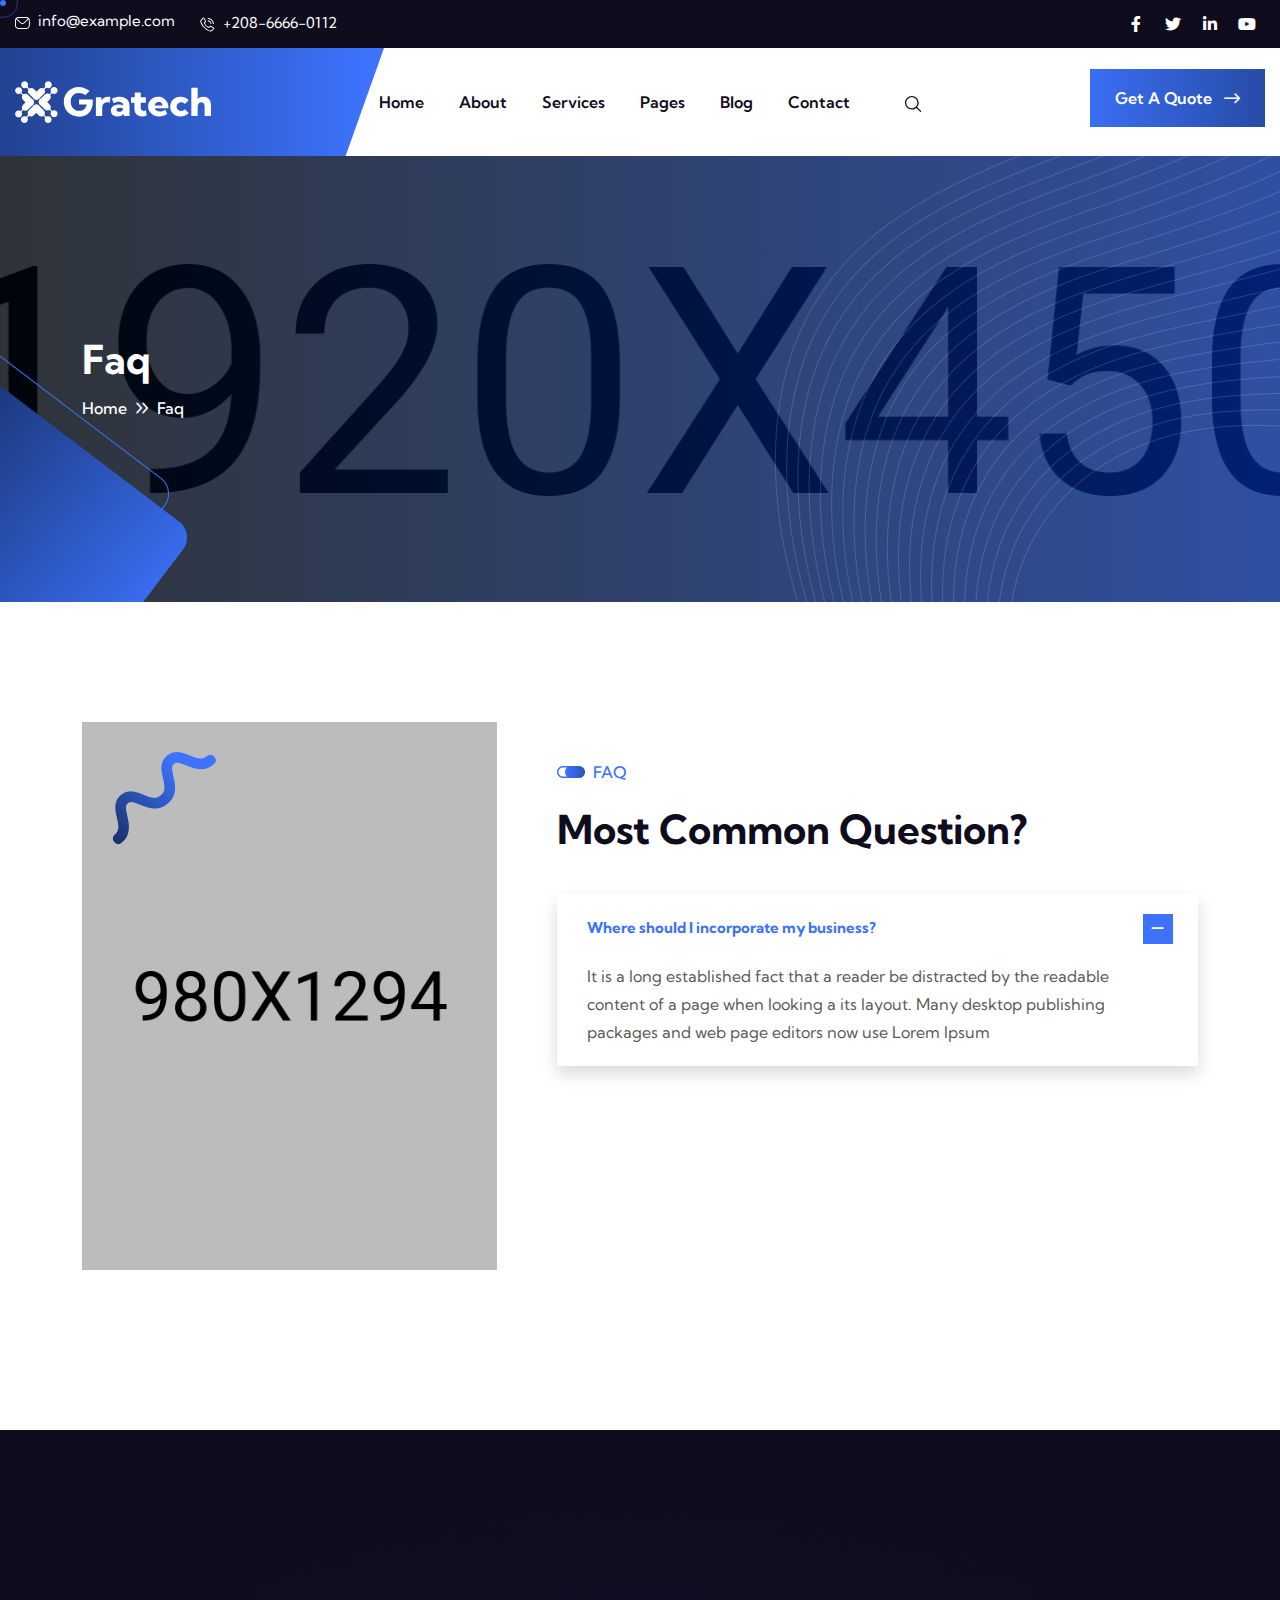
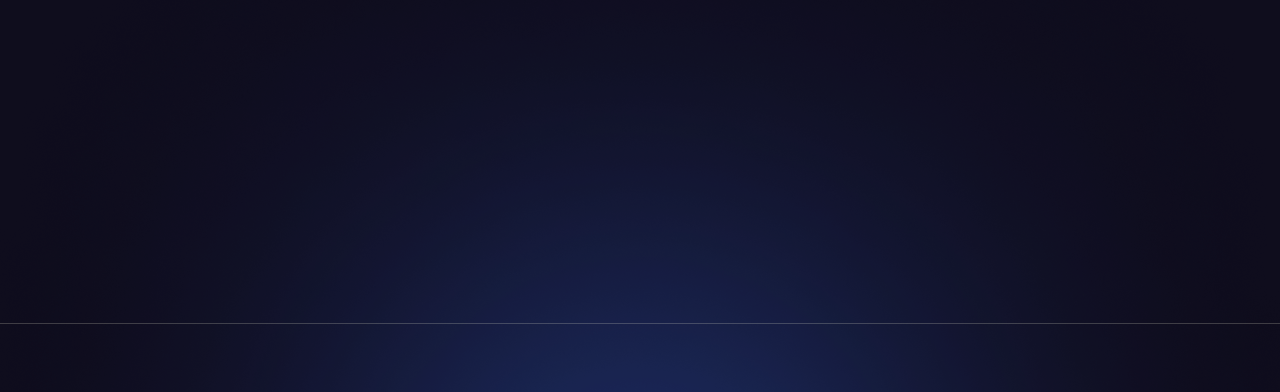
<file: faq.html>
<!DOCTYPE html>
<html lang="en">

<head>
    <meta charset="UTF-8">
    <meta http-equiv="X-UA-Compatible" content="IE=edge">
    <meta name="viewport" content="width=device-width, initial-scale=1.0">
    <title>Gratech - IT Service HTML Template</title>
    <!-- Favicon img -->
    <link rel="shortcut icon" href="assets/images/favicon.png">
    <!-- Bootstarp min css -->
    <link rel="stylesheet" href="assets/css/bootstrap.min.css">
    <!-- Mean menu css -->
    <link rel="stylesheet" href="assets/css/meanmenu.css">
    <!-- All min css -->
    <link rel="stylesheet" href="assets/css/all.min.css">
    <!-- Swiper bundle min css -->
    <link rel="stylesheet" href="assets/css/swiper-bundle.min.css">
    <!-- Magnigic popup css -->
    <link rel="stylesheet" href="assets/css/magnific-popup.css">
    <!-- Animate css -->
    <link rel="stylesheet" href="assets/css/animate.css">
    <!-- Nice select css -->
    <link rel="stylesheet" href="assets/css/nice-select.css">
    <!-- Style css -->
    <link rel="stylesheet" href="assets/css/style.css">
</head>

<body>

    <!-- Preloader area start -->
    <div class="loading">
        <span class="text-capitalize">L</span>
        <span>o</span>
        <span>a</span>
        <span>d</span>
        <span>i</span>
        <span>n</span>
        <span>g</span>
    </div>
    <div id="preloader">
    </div>
    <!-- Preloader area end -->

    <!-- Mouse cursor area start here -->
    <div class="mouse-cursor cursor-outer"></div>
    <div class="mouse-cursor cursor-inner"></div>
    <!-- Mouse cursor area end here -->

    <!-- Top header area start here -->
    <div class="header-top d-none d-lg-block">
        <div class="container header__container">
            <div class="header-top-wrp">
                <ul class="info">
                    <li><svg width="15" height="12" viewBox="0 0 15 12" fill="none" xmlns="http://www.w3.org/2000/svg">
                            <path fill-rule="evenodd" clip-rule="evenodd"
                                d="M13.8748 8.50453C13.8748 9.85566 12.7757 10.953 11.4263 10.953H3.39325C2.04384 10.953 0.94475 9.85563 0.94475 8.50453V3.39322C0.944449 2.95776 1.06111 2.53021 1.28253 2.15525L5.20216 6.07488C5.78856 6.663 6.57384 6.98706 7.41059 6.98706C8.24563 6.98706 9.03091 6.663 9.61731 6.07488L13.5369 2.15525C13.7584 2.5302 13.875 2.95776 13.8747 3.39322V8.50453H13.8748ZM11.4263 0.94475H3.39325C2.836 0.94475 2.32159 1.13334 1.91009 1.44712L5.86916 5.40791C6.27897 5.81597 6.82591 6.04231 7.41059 6.04231C7.99356 6.04231 8.54053 5.81597 8.95031 5.40791L12.9094 1.44712C12.4979 1.13334 11.9835 0.94475 11.4263 0.94475ZM11.4263 0H3.39325C1.52259 0 0 1.52259 0 3.39325V8.50456C0 10.3769 1.52259 11.8978 3.39325 11.8978H11.4263C13.2969 11.8978 14.8195 10.3769 14.8195 8.50456V3.39322C14.8195 1.52256 13.2969 0 11.4263 0Z"
                                fill="white" />
                        </svg>

                        <a href="#0" class="ms-1">info@example.com</a>
                    </li>
                    <li class="ms-4"><svg width="16" height="15" viewBox="0 0 16 15" fill="none"
                            xmlns="http://www.w3.org/2000/svg">
                            <g clip-path="url(#clip0_529_224)">
                                <path
                                    d="M14.8984 10.5909C14.8735 10.5703 12.0629 8.57063 11.304 8.69297C10.9379 8.75766 10.7288 9.0075 10.3093 9.50719C10.1933 9.6463 10.0747 9.7832 9.95352 9.91781C9.68836 9.83143 9.42973 9.72616 9.17961 9.60281C7.88845 8.97422 6.84524 7.93101 6.21665 6.63984C6.0933 6.38973 5.98803 6.1311 5.90165 5.86594C6.03946 5.73984 6.23258 5.57719 6.31508 5.50781C6.81243 5.09062 7.0618 4.88109 7.12649 4.51453C7.25915 3.75562 5.24915 0.945937 5.22852 0.920625C5.13698 0.790808 5.01777 0.682933 4.87948 0.604789C4.74118 0.526645 4.58726 0.480181 4.42883 0.46875C3.61415 0.46875 1.28821 3.48563 1.28821 3.99422C1.28821 4.02375 1.33086 7.02562 5.03258 10.7911C8.79383 14.4886 11.7957 14.5312 11.8252 14.5312C12.3334 14.5312 15.3507 12.2053 15.3507 11.3906C15.3392 11.2322 15.2926 11.0783 15.2144 10.94C15.1362 10.8017 15.0282 10.6825 14.8984 10.5909ZM11.7732 13.5909C11.3663 13.5562 8.84446 13.2239 5.69446 10.1297C2.58524 6.96422 2.26133 4.43813 2.22899 4.04672C2.84342 3.08233 3.58545 2.20548 4.43493 1.44C4.45368 1.45875 4.47852 1.48688 4.5104 1.52344C5.16188 2.41276 5.72309 3.36481 6.18571 4.36547C6.03527 4.51682 5.87626 4.65939 5.70946 4.7925C5.4508 4.98959 5.21328 5.21297 5.00071 5.45906C4.96474 5.50953 4.93914 5.56663 4.92538 5.62705C4.91162 5.68748 4.90998 5.75003 4.92055 5.81109C5.01975 6.24081 5.17169 6.65662 5.3729 7.04906C6.09378 8.52939 7.28997 9.72541 8.7704 10.4461C9.16276 10.6476 9.57859 10.7997 10.0084 10.8989C10.0694 10.9097 10.132 10.9082 10.1925 10.8944C10.2529 10.8807 10.31 10.8549 10.3604 10.8188C10.6074 10.6053 10.8315 10.3669 11.0293 10.1072C11.1765 9.93188 11.3729 9.69797 11.4474 9.63188C12.4506 10.094 13.4048 10.6559 14.2956 11.3091C14.3345 11.3419 14.3621 11.3672 14.3804 11.3836C13.6149 12.2333 12.7379 12.9755 11.7732 13.59V13.5909ZM11.6007 7.03125H12.5382C12.5371 6.03703 12.1416 5.08385 11.4386 4.38083C10.7356 3.67781 9.78243 3.28237 8.78821 3.28125V4.21875C9.5339 4.21949 10.2488 4.51605 10.7761 5.04333C11.3034 5.57062 11.6 6.28556 11.6007 7.03125Z"
                                    fill="white" />
                                <path
                                    d="M13.9445 7.03125H14.882C14.8801 5.41566 14.2375 3.86677 13.0951 2.72437C11.9527 1.58198 10.4038 0.939361 8.78821 0.9375V1.875C10.1552 1.87661 11.4658 2.42038 12.4324 3.38701C13.3991 4.35365 13.9428 5.66422 13.9445 7.03125Z"
                                    fill="white" />
                            </g>
                            <defs>
                                <clipPath>
                                    <rect width="15" height="15" fill="white" transform="translate(0.819458)" />
                                </clipPath>
                            </defs>
                        </svg>

                        <a href="#0" class="ms-1">+208-6666-0112</a>
                    </li>
                </ul>
                <ul class="link-info">
                    <li><a href="#0"><i class="fa-brands fa-facebook-f"></i></a></li>
                    <li><a href="#0"><i class="fa-brands fa-twitter"></i></a></li>
                    <li><a href="#0"><i class="fa-brands fa-linkedin-in"></i></a></li>
                    <li><a href="#0"><i class="fa-brands fa-youtube"></i></a></li>
                </ul>
            </div>
        </div>
    </div>
    <!-- Top header area end here -->

    <!-- Header area start here -->
    <header class="header-area">
        <div class="container header__container">
            <div class="header__main">
                <a href="index.html" class="logo">
                    <img src="assets/images/logo/logo-light.svg" alt="logo">
                </a>
                <div class="main-menu">
                    <nav>
                        <ul>
                            <li class="has-megamenu">
                                <a href="#0">Home</a>
                                <ul class="sub-menu mega-menu menu-image">
                                    <li>
                                        <div class="image text-center">
                                            <img src="assets/images/menu/home1-image.jpg" alt="image">
                                            <div class="btn__group">
                                                <a href="index.html" class="btn-one">Multi Page</a>
                                                <a href="index-one-page.html" class="btn-one mt-2">One Page</a>
                                            </div>
                                            <h6 class="text-white">Home Page 01</h6>
                                        </div>
                                        <div class="image text-center">
                                            <img src="assets/images/menu/home2-image.jpg" alt="image">
                                            <div class="btn__group">
                                                <a href="index-2.html" class="btn-one">Multi Page</a>
                                                <a href="index-2-one-page.html" class="btn-one mt-2">One Page</a>
                                            </div>
                                            <h6 class="text-white">Home Page 02</h6>
                                        </div>
                                        <div class="image text-center">
                                            <img src="assets/images/menu/home3-image.jpg" alt="image">
                                            <div class="btn__group">
                                                <a href="index-3.html" class="btn-one">Multi Page</a>
                                                <a href="index-3-one-page.html" class="btn-one mt-2">One Page</a>
                                            </div>
                                            <h6 class="text-white">Home Page 03</h6>
                                        </div>
                                        <div class="image text-center">
                                            <img src="assets/images/menu/home4-image.jpg" alt="image">
                                            <div class="btn__group">
                                                <a href="index-dark.html" class="btn-one">View Page</a>
                                            </div>
                                            <h6 class="text-white">Home Dark</h6>
                                        </div>
                                    </li>
                                </ul>
                            </li>
                            <li><a href="about.html">About</a></li>
                            <li>
                                <a href="#0">Services</a>
                                <ul class="sub-menu">
                                    <li>
                                        <a href="service-solutions.html">IT Solutions</a>
                                    </li>
                                    <li>
                                        <a href="service.html">IT Services</a>
                                    </li>
                                    <li>
                                        <a href="service-details.html">Service Details</a>
                                    </li>
                                </ul>
                            </li>
                            <li>
                                <a href="#0">Pages</a>
                                <ul class="sub-menu">
                                    <li>
                                        <a href="case.html">Case Study 01</a>
                                    </li>
                                    <li>
                                        <a href="case-2.html">Case Study 02</a>
                                    </li>
                                    <li>
                                        <a href="case-details.html">Case Study Details</a>
                                    </li>
                                    <li>
                                        <a href="team.html">Our Team</a>
                                    </li>
                                    <li>
                                        <a href="team-details.html">Team Details</a>
                                    </li>
                                    <li>
                                        <a href="pricing.html">Pricing</a>
                                    </li>
                                    <li>
                                        <a href="faq.html">FAQ's</a>
                                    </li>
                                    <li>
                                        <a href="error.html">404 Error</a>
                                    </li>
                                </ul>
                            </li>
                            <li>
                                <a href="#0">Blog</a>
                                <ul class="sub-menu">
                                    <li>
                                        <a href="blog.html">Blog Grid</a>
                                    </li>
                                    <li>
                                        <a href="blog-standard.html">Blog Standard</a>
                                    </li>
                                    <li>
                                        <a href="blog-details.html">Blog Details</a>
                                    </li>
                                </ul>
                            </li>
                            <li><a href="contact.html">Contact</a></li>
                            <li class="ml-20 d-none d-lg-block"><a class="search-trigger" href="#0"><svg width="17"
                                        height="16" viewBox="0 0 17 16" fill="none" xmlns="http://www.w3.org/2000/svg">
                                        <g clip-path="url(#clip0_307_344)">
                                            <path
                                                d="M16.0375 14.9381L12.0784 11.0334C13.0625 9.86621 13.6554 8.36744 13.6554 6.73438C13.6554 3.02103 10.5925 0 6.82774 0C3.0629 0 0 3.02103 0 6.73438C0 10.4475 3.0629 13.4683 6.82774 13.4683C8.4834 13.4683 10.0031 12.8836 11.1865 11.913L15.1456 15.8178C15.2687 15.9393 15.4301 16 15.5915 16C15.7529 16 15.9143 15.9393 16.0375 15.8178C16.2839 15.5748 16.2839 15.181 16.0375 14.9381ZM1.26142 6.73438C1.26142 3.70705 3.75845 1.24414 6.82774 1.24414C9.89695 1.24414 12.3939 3.70705 12.3939 6.73438C12.3939 9.76146 9.89695 12.2241 6.82774 12.2241C3.75845 12.2241 1.26142 9.76146 1.26142 6.73438Z"
                                                fill="#0F0D1D" />
                                        </g>
                                        <defs>
                                            <clipPath id="clip0_307_344">
                                                <rect width="16.2222" height="16" fill="white" />
                                            </clipPath>
                                        </defs>
                                    </svg>
                                </a></li>
                        </ul>
                    </nav>
                </div>
                <div class="d-none d-lg-inline-block">
                    <a href="contact.html" class="btn-one">Get A Quote <i
                            class="fa-regular fa-arrow-right-long"></i></a>
                </div>
                <div class="bars d-block d-lg-none">
                    <i id="openButton" class="fa-solid fa-bars"></i>
                </div>
            </div>
        </div>
    </header>
    <!-- Header area end here -->

    <!-- Sidebar area start here -->
    <div id="targetElement" class="sidebar-area sidebar__hide">
        <div class="sidebar__overlay"></div>
        <a href="index.html" class="logo mb-40">
            <img src="assets/images/logo/logo.svg" alt="logo">
        </a>
        <div class="sidebar__search mb-30">
            <input type="text" placeholder="Search...">
            <i class="fa-regular fa-magnifying-glass"></i>
        </div>
        <div class="mobile-menu overflow-hidden"></div>
        <ul class="info pt-40">
            <li><i class="fa-solid primary-color fa-location-dot"></i> <a href="#0">example@example.com</a>
            </li>
            <li class="py-2"><i class="fa-solid primary-color fa-phone-volume"></i> <a
                    href="tel:+208-6666-0112">+208-6666-0112</a>
            </li>
            <li><i class="fa-solid primary-color fa-paper-plane"></i> <a href="#0">info@example.com</a></li>
        </ul>
        <div class="social-icon mt-20">
            <a href="#0"><i class="fa-brands fa-facebook-f"></i></a>
            <a href="#0"><i class="fa-brands fa-twitter"></i></a>
            <a href="#0"><i class="fa-brands fa-linkedin-in"></i></a>
            <a href="#0"><i class="fa-brands fa-youtube"></i></a>
        </div>
        <button id="closeButton" class="text-white"><i class="fa-solid fa-xmark"></i></button>
    </div>
    <!-- Sidebar area end here -->

    <!-- Fullscreen search area start here -->
    <div class="search-wrap">
        <div class="search-inner">
            <i class="fas fa-times search-close" id="search-close"></i>
            <div class="search-cell">
                <form method="get">
                    <div class="search-field-holder">
                        <input type="search" class="main-search-input" placeholder="Search...">
                    </div>
                </form>
            </div>
        </div>
    </div>
    <!-- Fullscreen search area end here -->

    <main>
        <!-- Page banner area start here -->
        <section class="banner__inner-page bg-image pt-180 pb-180 bg-image"
            data-background="assets/images/banner/banner-inner-page.jpg">
            <div class="shape2 wow slideInLeft" data-wow-delay="00ms" data-wow-duration="1500ms">
                <img src="assets/images/banner/inner-banner-shape2.png" alt="shape">
            </div>
            <div class="shape1 wow slideInLeft" data-wow-delay="200ms" data-wow-duration="1500ms">
                <img src="assets/images/banner/inner-banner-shape1.png" alt="shape">
            </div>
            <div class="shape3 wow slideInRight" data-wow-delay="200ms" data-wow-duration="1500ms">
                <img class="sway__animationX" src="assets/images/banner/inner-banner-shape3.png" alt="shape">
            </div>
            <div class="container">
                <h2 class="wow fadeInUp" data-wow-delay="00ms" data-wow-duration="1500ms">Faq</h2>
                <div class="breadcrumb-list wow fadeInUp" data-wow-delay="200ms" data-wow-duration="1500ms">
                    <a href="index.html">Home</a><span><i class="fa-regular fa-angles-right mx-2"></i>Faq</span>
                </div>
            </div>
        </section>
        <!-- Page banner area end here -->

        <!-- Faq area start here -->
        <section class="faq-area pt-120 pb-120">
            <div class="container">
                <div class="row g-4">
                    <div class="col-lg-5 pe-2 pe-lg-5">
                        <div class="faq__image image wow fadeInRight" data-wow-delay="200ms" data-wow-duration="1500ms">
                            <div class="faq__line sway__animation">
                                <img src="assets/images/shape/faq-line.png" alt="image">
                            </div>
                            <img src="assets/images/faq/faq-image.png" alt="image">
                        </div>
                    </div>
                    <div class="col-lg-7 mt-60">
                        <div class="section-header mb-40">
                            <h5 class="wow fadeInUp" data-wow-delay="00ms" data-wow-duration="1500ms">
                                <img class="me-1" src="assets/images/icon/section-title.png" alt="icon">
                                FAQ
                            </h5>
                            <h2 class="wow fadeInUp" data-wow-delay="200ms" data-wow-duration="1500ms">Most Common
                                Question?</h2>
                        </div>
                        <div class="faq__item">
                            <div class="accordion" id="accordionExample">
                                <div class="accordion-item wow fadeInDown shadow border-none" data-wow-delay="00ms"
                                    data-wow-duration="1500ms">
                                    <h2 class="accordion-header" id="headingOne">
                                        <button class="accordion-button" type="button" data-bs-toggle="collapse"
                                            data-bs-target="#collapseOne" aria-expanded="true"
                                            aria-controls="collapseOne">
                                            Where should I incorporate my business?
                                        </button>
                                    </h2>
                                    <div id="collapseOne" class="accordion-collapse collapse show"
                                        aria-labelledby="headingOne" data-bs-parent="#accordionExample">
                                        <div class="accordion-body">
                                            <p>It is a long established fact that a reader be distracted by
                                                the readable content of a page when looking a its layout.
                                                Many desktop publishing packages and web page editors now use Lorem
                                                Ipsum
                                            </p>
                                        </div>
                                    </div>
                                </div>
                                <div class="accordion-item wow fadeInDown shadow border-none" data-wow-delay="200ms"
                                    data-wow-duration="1500ms">
                                    <h2 class="accordion-header" id="headingTwo">
                                        <button class="accordion-button collapsed" type="button"
                                            data-bs-toggle="collapse" data-bs-target="#collapseTwo"
                                            aria-expanded="false" aria-controls="collapseTwo">
                                            What happens my free trial?
                                        </button>
                                    </h2>
                                    <div id="collapseTwo" class="accordion-collapse collapse"
                                        aria-labelledby="headingTwo" data-bs-parent="#accordionExample">
                                        <div class="accordion-body">
                                            <p>It is a long established fact that a reader be distracted by
                                                the readable content of a page when looking a its layout.
                                                Many desktop publishing packages and web page editors now use Lorem
                                                Ipsum
                                            </p>
                                        </div>
                                    </div>
                                </div>
                                <div class="accordion-item wow fadeInDown shadow border-none" data-wow-delay="400ms"
                                    data-wow-duration="1500ms">
                                    <h2 class="accordion-header" id="headingthree">
                                        <button class="accordion-button collapsed" type="button"
                                            data-bs-toggle="collapse" data-bs-target="#collapsethree"
                                            aria-expanded="false" aria-controls="collapsethree">
                                            What is included in your services?
                                        </button>
                                    </h2>
                                    <div id="collapsethree" class="accordion-collapse collapse"
                                        aria-labelledby="headingthree" data-bs-parent="#accordionExample">
                                        <div class="accordion-body">
                                            <p>It is a long established fact that a reader be distracted by
                                                the readable content of a page when looking a its layout.
                                                Many desktop publishing packages and web page editors now use Lorem
                                                Ipsum
                                            </p>
                                        </div>
                                    </div>
                                </div>
                                <div class="accordion-item wow fadeInDown shadow border-none" data-wow-delay="600ms"
                                    data-wow-duration="1500ms">
                                    <h2 class="accordion-header" id="headingFour">
                                        <button class="accordion-button collapsed" type="button"
                                            data-bs-toggle="collapse" data-bs-target="#collapseFour"
                                            aria-expanded="false" aria-controls="collapseFour">
                                            What type of company is measured?
                                        </button>
                                    </h2>
                                    <div id="collapseFour" class="accordion-collapse collapse"
                                        aria-labelledby="headingFour" data-bs-parent="#accordionExample">
                                        <div class="accordion-body">
                                            <p>It is a long established fact that a reader be distracted by
                                                the readable content of a page when looking a its layout.
                                                Many desktop publishing packages and web page editors now use Lorem
                                                Ipsum
                                            </p>
                                        </div>
                                    </div>
                                </div>
                            </div>
                        </div>
                    </div>
                </div>
            </div>
        </section>
        <!-- Faq area end here -->
    </main>

    <!-- Footer area start here -->
    <footer class="footer-area secondary-bg">
        <div class="footer__shape-regular-left wow slideInLeft" data-wow-delay="00ms" data-wow-duration="1500ms">
            <img src="assets/images/shape/footer-regular-left.png" alt="shape">
        </div>
        <div class="footer__shape-solid-left wow slideInLeft" data-wow-delay="200ms" data-wow-duration="1500ms">
            <img class="sway_Y__animation" src="assets/images/shape/footer-solid-left.png" alt="shape">
        </div>
        <div class="footer__shape-solid-right wow slideInRight" data-wow-delay="00ms" data-wow-duration="1500ms">
            <img class="sway_Y__animation" src="assets/images/shape/footer-regular-right.png" alt="shape">
        </div>
        <div class="footer__shape-regular-right wow slideInRight" data-wow-delay="200ms" data-wow-duration="1500ms">
            <img src="assets/images/shape/footer-solid-right.png" alt="shape">
        </div>
        <div class="footer__shadow-shape">
            <img src="assets/images/shape/footer-shadow-shape.png" alt="shodow">
        </div>
        <div class="container">
            <div class="footer__wrp pt-100 pb-100">
                <div class="footer__item item-big wow fadeInUp" data-wow-delay="00ms" data-wow-duration="1500ms">
                    <a href="index.html" class="logo mb-30">
                        <img src="assets/images/logo/logo.svg" alt="image">
                    </a>
                    <p>Phasellus ultricies aliquam volutpat
                        ullamcorper laoreet neque, a lacinia
                        curabitur lacinia mollis</p>
                    <div class="social-icon">
                        <a href="#0"><i class="fa-brands fa-facebook-f"></i></a>
                        <a href="#0"><i class="fa-brands fa-twitter"></i></a>
                        <a href="#0"><i class="fa-brands fa-linkedin-in"></i></a>
                        <a href="#0"><i class="fa-brands fa-youtube"></i></a>
                    </div>
                </div>
                <div class="footer__item item-sm wow fadeInUp" data-wow-delay="200ms" data-wow-duration="1500ms">
                    <h3 class="footer-title">IT Solution</h3>
                    <ul>
                        <li><a href="service-details.html"><i class="fa-regular fa-angles-right me-1"></i> IT
                                Management</a></li>
                        <li><a href="service-details.html"><i class="fa-regular fa-angles-right me-1"></i> SEO
                                Optimization</a>
                        </li>
                        <li><a href="service-details.html"><i class="fa-regular fa-angles-right me-1"></i> Web
                                Development</a>
                        </li>
                        <li><a href="service-details.html"><i class="fa-regular fa-angles-right me-1"></i> Cyber
                                Security</a></li>
                        <li><a href="service-details.html"><i class="fa-regular fa-angles-right me-1"></i> Data
                                Security</a></li>
                    </ul>
                </div>
                <div class="footer__item item-sm wow fadeInUp" data-wow-delay="400ms" data-wow-duration="1500ms">
                    <h3 class="footer-title">Quick Link</h3>
                    <ul>
                        <li><a href="about.html"><i class="fa-regular fa-angles-right me-1"></i> About Gratech</a></li>
                        <li><a href="service.html"><i class="fa-regular fa-angles-right me-1"></i> Our Services</a>
                        </li>
                        <li><a href="pricing.html"><i class="fa-regular fa-angles-right me-1"></i> Pricing Plan</a>
                        </li>
                        <li><a href="case.html"><i class="fa-regular fa-angles-right me-1"></i> Our Projects</a></li>
                        <li><a href="team.html"><i class="fa-regular fa-angles-right me-1"></i> Our Team</a></li>
                    </ul>
                </div>
                <div class="footer__item item-big wow fadeInUp" data-wow-delay="600ms" data-wow-duration="1500ms">
                    <h3 class="footer-title">Contact Us</h3>
                    <p class="mb-20">4517 Washington Ave. Manchester, Kentucky 39495</p>
                    <ul class="footer-contact">
                        <li>
                            <i class="fa-regular fa-clock"></i>
                            <div class="info">
                                <h5>
                                    Opening Hours:
                                </h5>
                                <p>Mon - Sat: 10.00 AM - 4.00 PM</p>
                            </div>
                        </li>
                        <li>
                            <i class="fa-duotone fa-phone"></i>
                            <div class="info">
                                <h5>
                                    Phone Call:
                                </h5>
                                <p>208-6666-0112, 308-5555-0113</p>
                            </div>
                        </li>
                    </ul>
                </div>
            </div>
        </div>
        <div class="footer__copyright">
            <div class="container">
                <div
                    class="d-flex gap-1 flex-wrap align-items-center justify-content-md-between justify-content-center">
                    <p class="wow fadeInDown" data-wow-delay="00ms" data-wow-duration="1500ms">&copy; All Copyright 2024
                        by <a href="#0">Gratech</a></p>
                    <ul class="d-flex align-items-center gap-4 wow fadeInDown" data-wow-delay="200ms"
                        data-wow-duration="1500ms">
                        <li><a href="#0">Terms & Condition</a></li>
                        <li><a href="#0">Privacy Policy</a></li>
                    </ul>
                </div>
            </div>
        </div>
    </footer>
    <!-- Footer area end here -->

    <!-- Back to top area start here -->
    <div class="scroll-up">
        <svg class="scroll-circle svg-content" width="100%" height="100%" viewBox="-1 -1 102 102">
            <path d="M50,1 a49,49 0 0,1 0,98 a49,49 0 0,1 0,-98" />
        </svg>
    </div>
    <!-- Back to top area end here -->

    <!-- Jquery 3.7.0 Min Js -->
    <script src="assets/js/jquery-3.7.1.min.js"></script>
    <!-- Bootstrap min Js -->
    <script src="assets/js/bootstrap.min.js"></script>
    <!-- Mean menu Js -->
    <script src="assets/js/meanmenu.js"></script>
    <!-- Swiper bundle min Js -->
    <script src="assets/js/swiper-bundle.min.js"></script>
    <!-- Counterup min Js -->
    <script src="assets/js/jquery.counterup.min.js"></script>
    <!-- Wow min Js -->
    <script src="assets/js/wow.min.js"></script>
    <!-- Pace min Js -->
    <script src="assets/js/pace.min.js"></script>
    <!-- Magnific popup min Js -->
    <script src="assets/js/magnific-popup.min.js"></script>
    <!-- Nice select min Js -->
    <script src="assets/js/nice-select.min.js"></script>
    <!-- Isotope pkgd min Js -->
    <script src="assets/js/isotope.pkgd.min.js"></script>
    <!-- Waypoints Js -->
    <script src="assets/js/jquery.waypoints.js"></script>
    <!-- Script Js -->
    <script src="assets/js/script.js"></script>
</body>

</html>
</file>
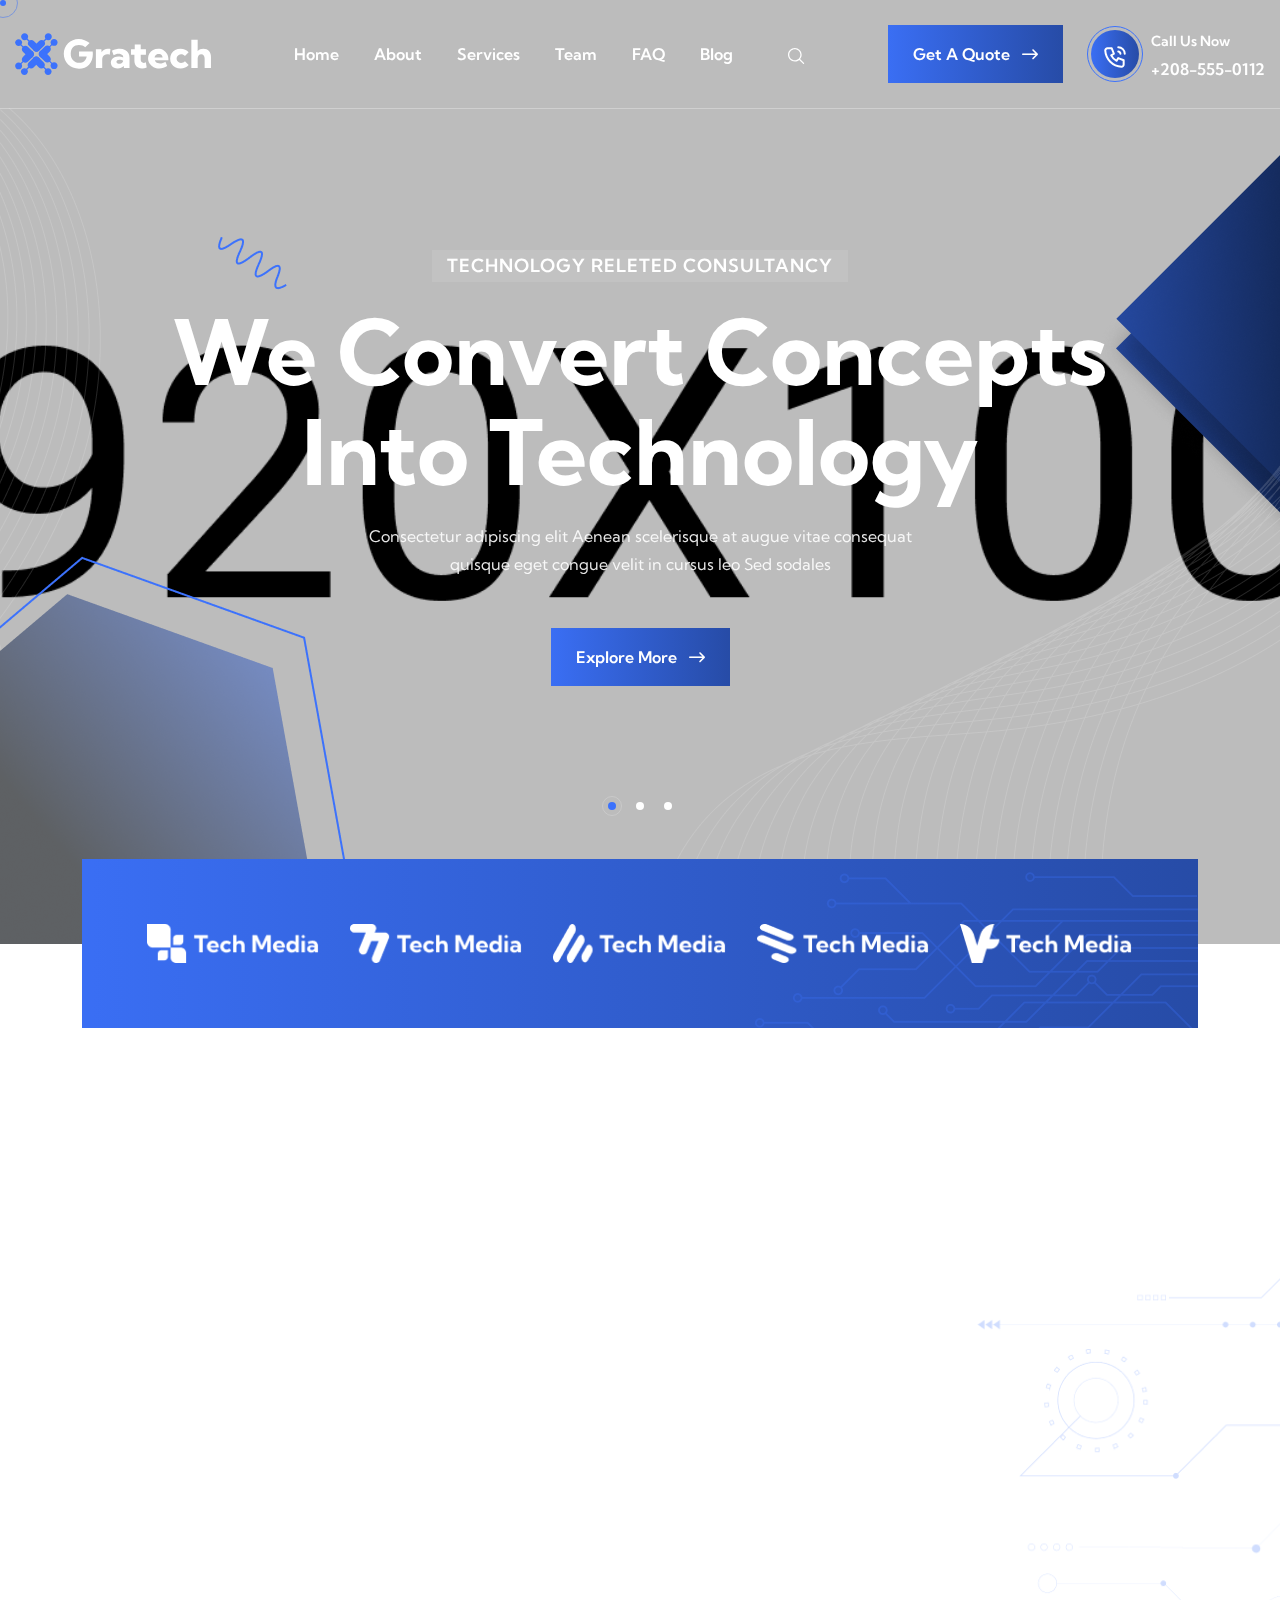
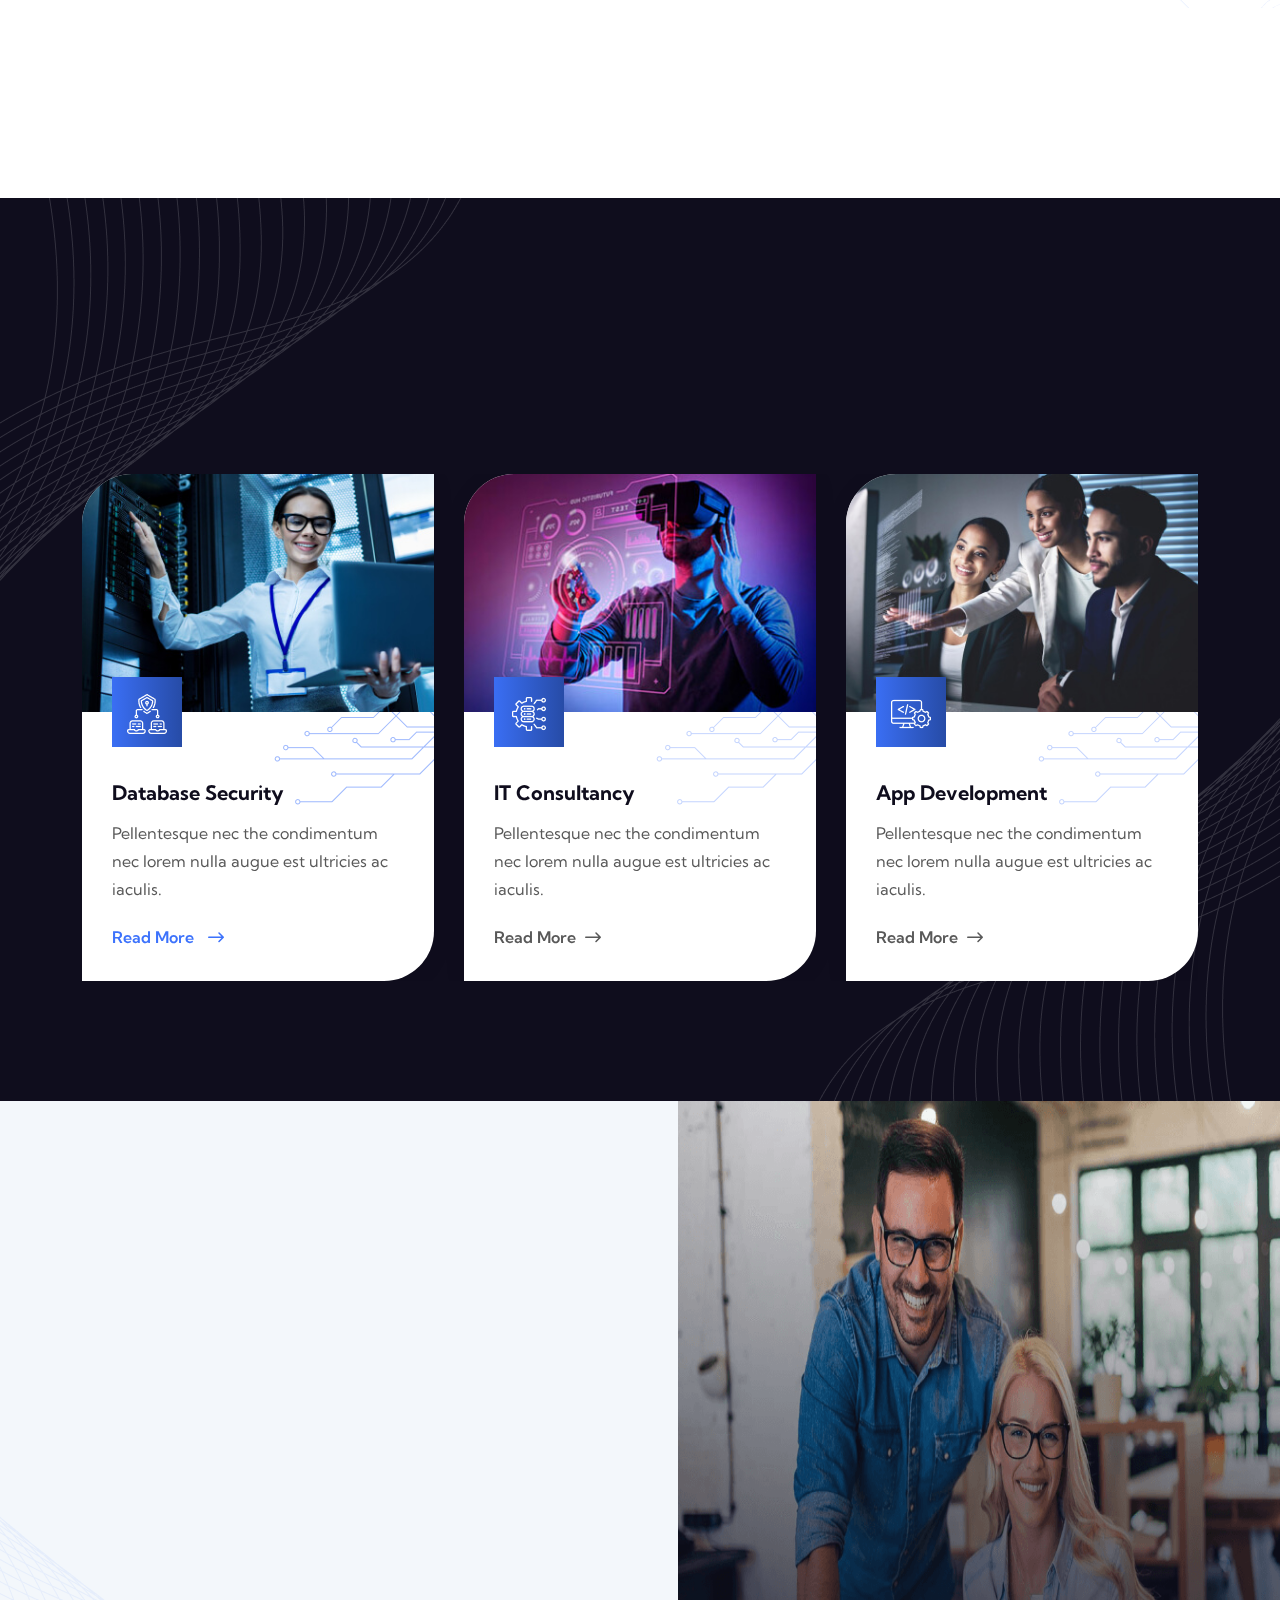
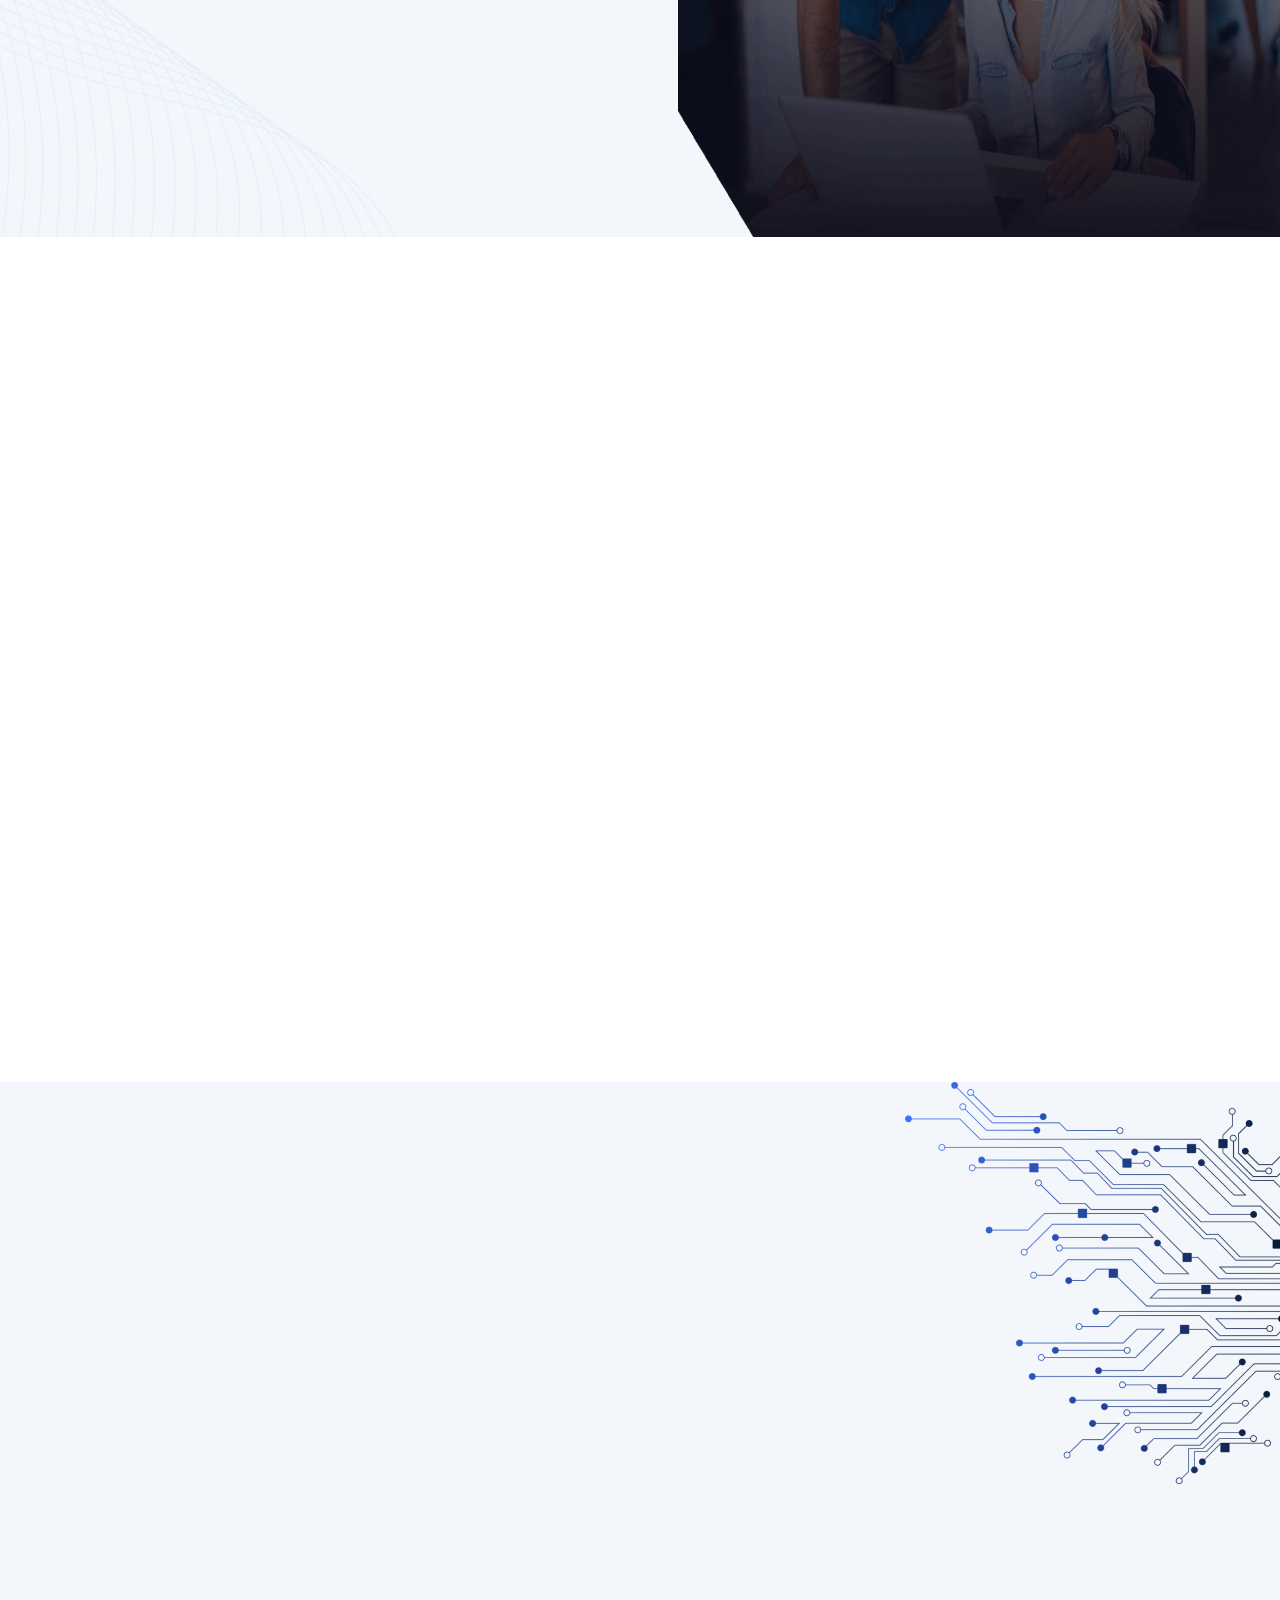
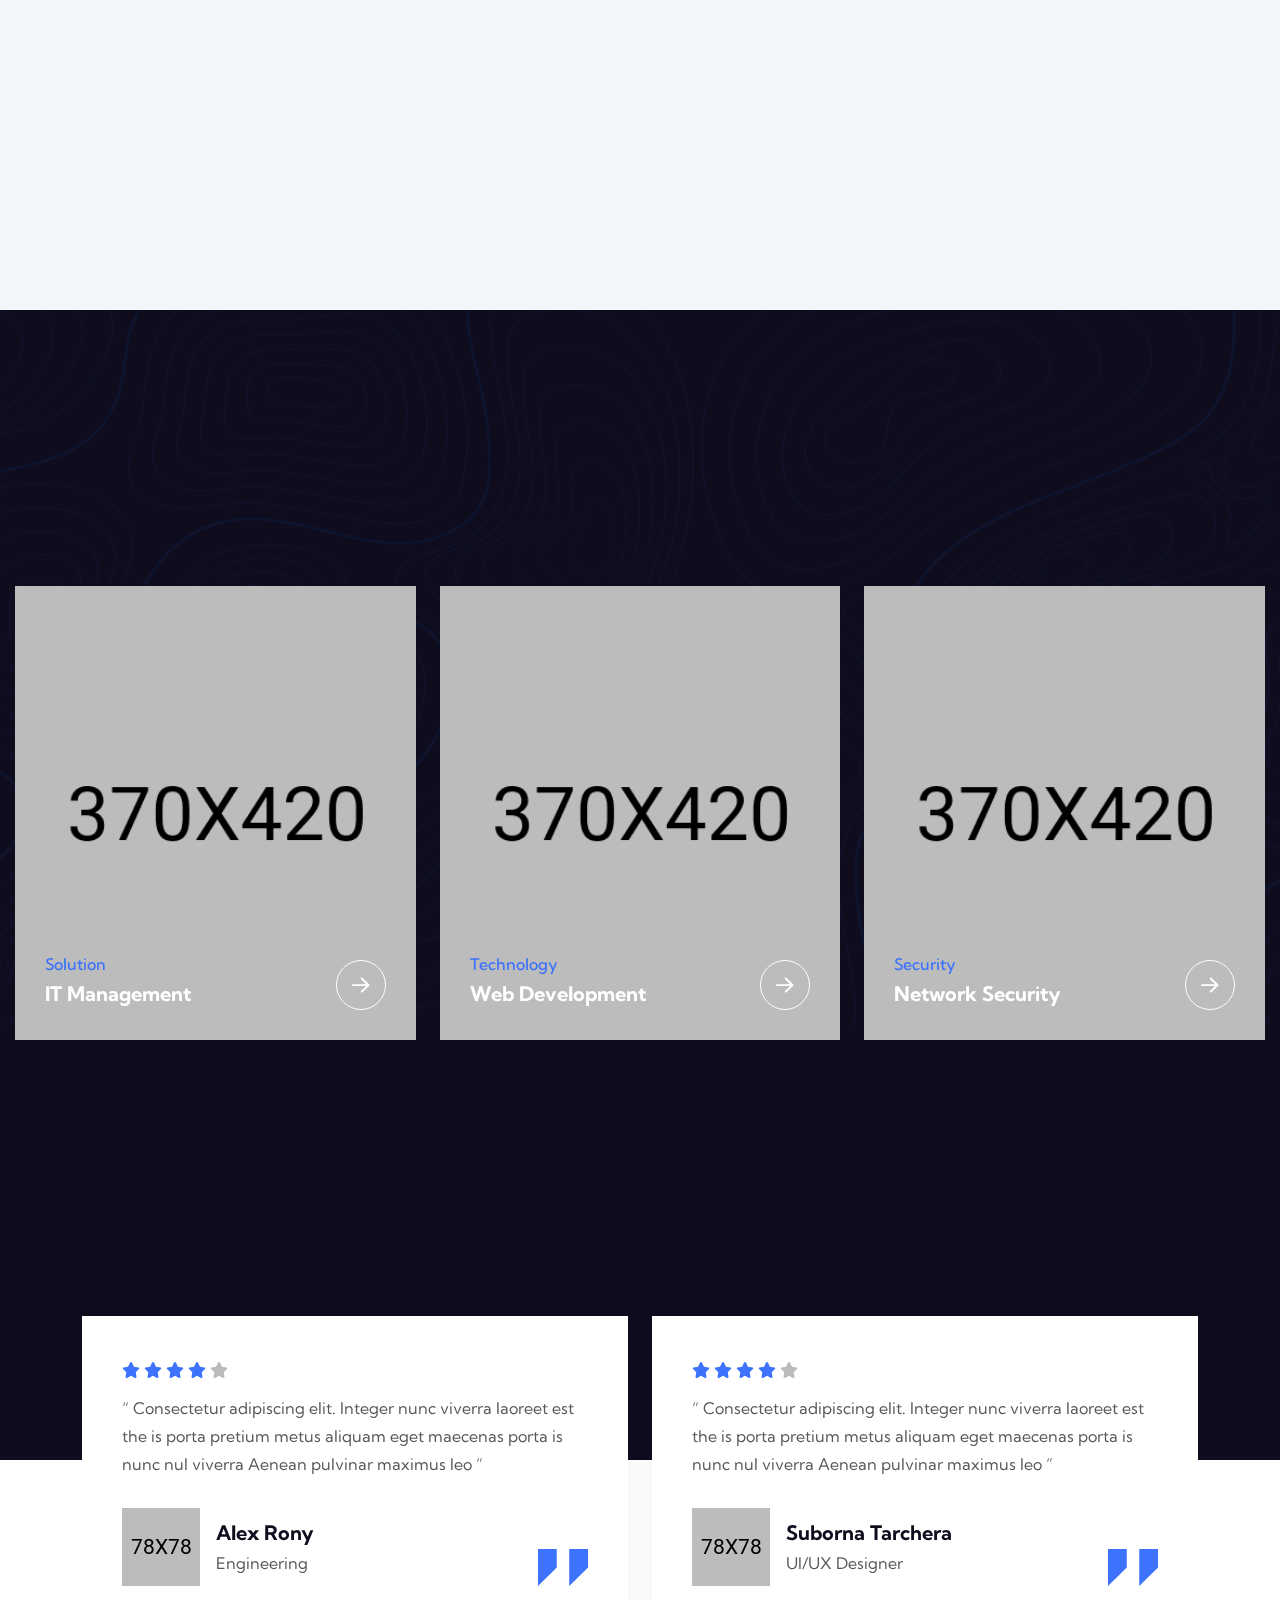
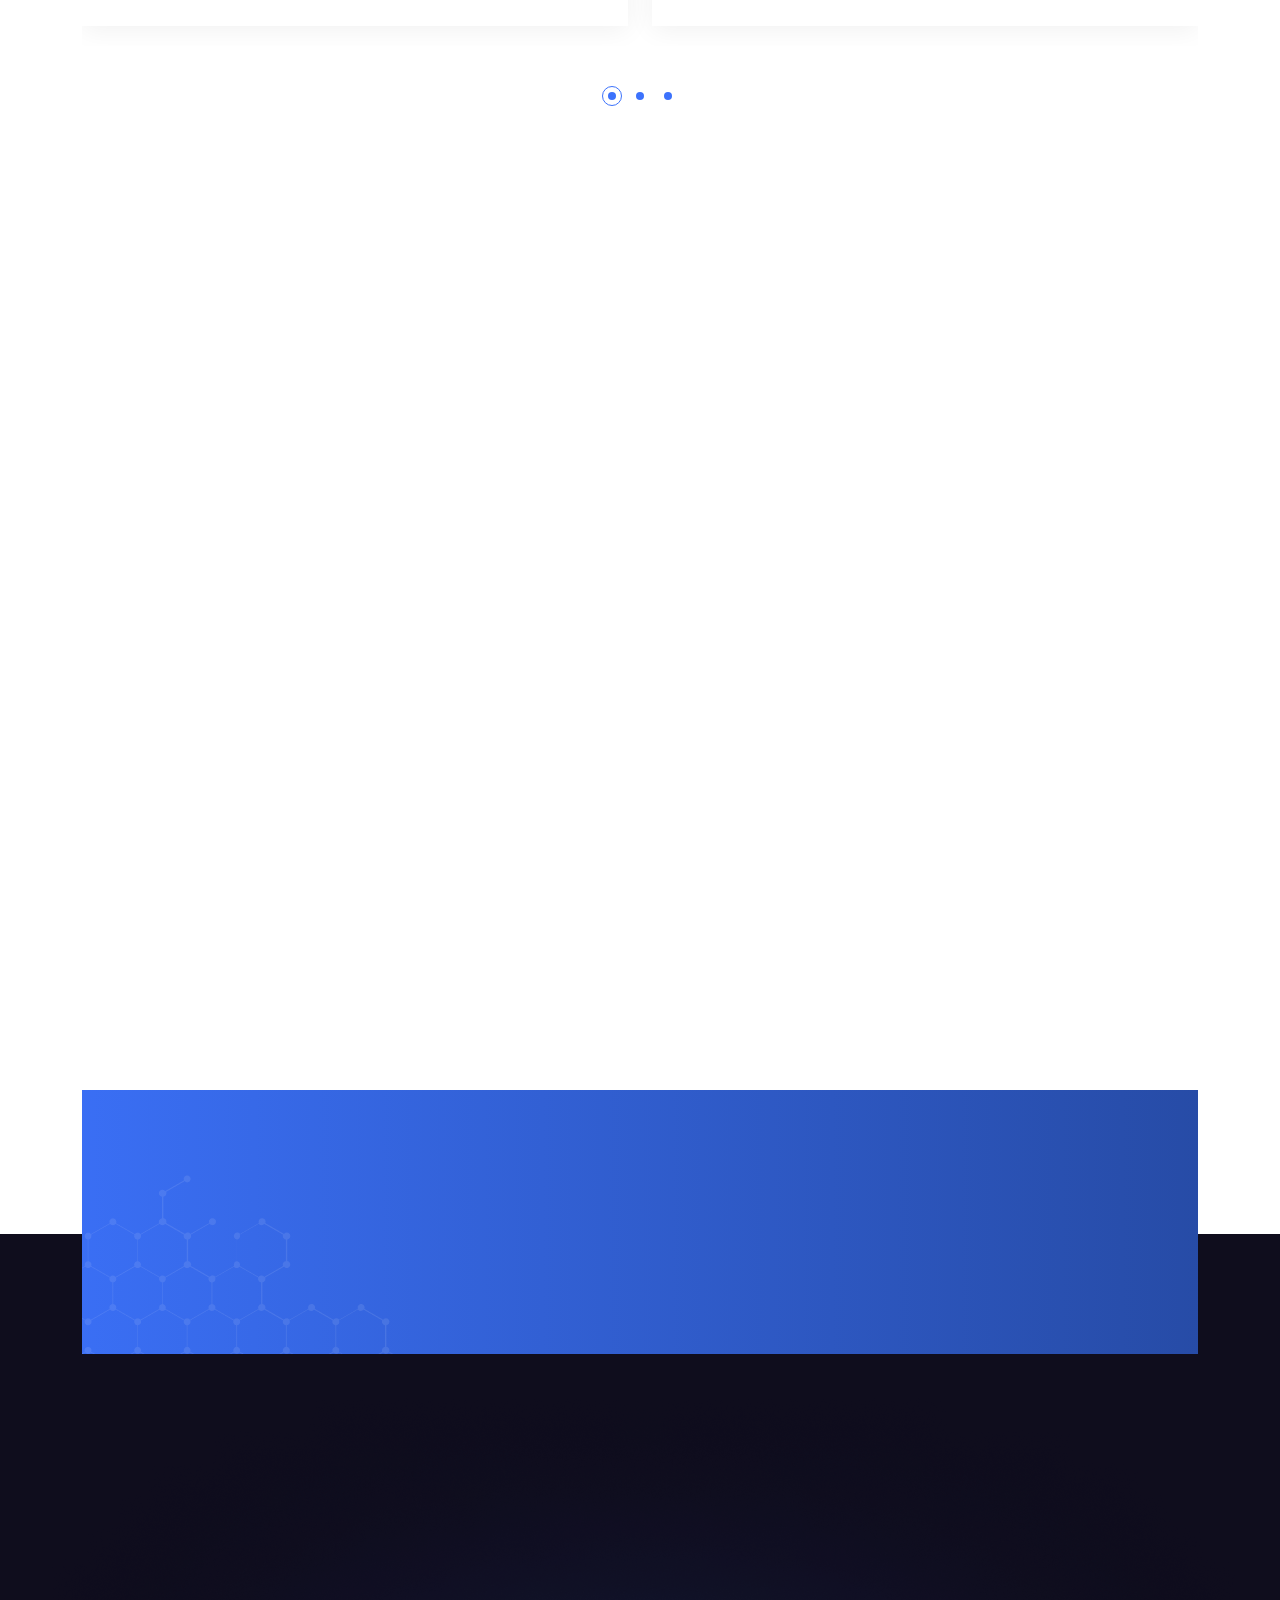
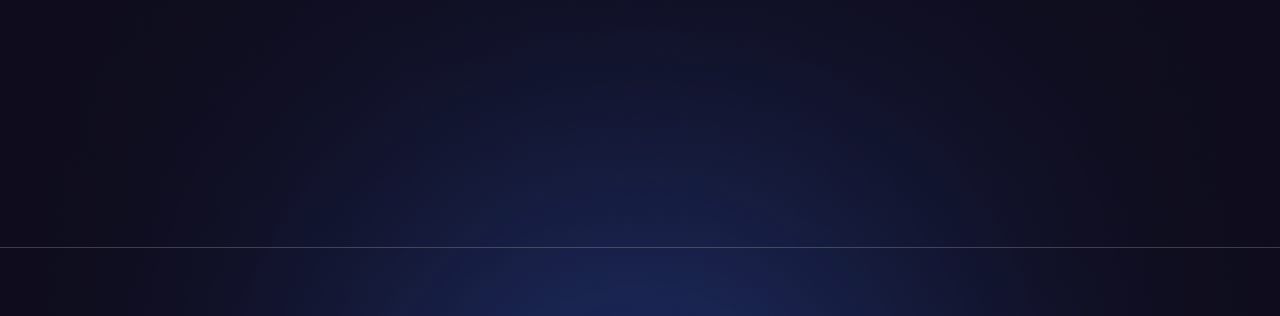
<file: index-2-one-page.html>
<!DOCTYPE html>
<html lang="en">

<head>
    <meta charset="UTF-8">
    <meta http-equiv="X-UA-Compatible" content="IE=edge">
    <meta name="viewport" content="width=device-width, initial-scale=1.0">
    <title>Gratech - IT Service HTML Template</title>
    <!-- Favicon img -->
    <link rel="shortcut icon" href="assets/images/favicon.png">
    <!-- Bootstarp min css -->
    <link rel="stylesheet" href="assets/css/bootstrap.min.css">
    <!-- Mean menu css -->
    <link rel="stylesheet" href="assets/css/meanmenu.css">
    <!-- All min css -->
    <link rel="stylesheet" href="assets/css/all.min.css">
    <!-- Swiper bundle min css -->
    <link rel="stylesheet" href="assets/css/swiper-bundle.min.css">
    <!-- Magnigic popup css -->
    <link rel="stylesheet" href="assets/css/magnific-popup.css">
    <!-- Animate css -->
    <link rel="stylesheet" href="assets/css/animate.css">
    <!-- Nice select css -->
    <link rel="stylesheet" href="assets/css/nice-select.css">
    <!-- Style css -->
    <link rel="stylesheet" href="assets/css/style.css">
</head>

<body>

    <!-- Preloader area start -->
    <div class="loading">
        <span class="text-capitalize">L</span>
        <span>o</span>
        <span>a</span>
        <span>d</span>
        <span>i</span>
        <span>n</span>
        <span>g</span>
    </div>
    <div id="preloader">
    </div>
    <!-- Preloader area end -->

    <!-- Mouse cursor area start here -->
    <div class="mouse-cursor cursor-outer"></div>
    <div class="mouse-cursor cursor-inner"></div>
    <!-- Mouse cursor area end here -->

    <!-- Header area start here -->
    <header class="header-area header-two-area">
        <div class="container header__container">
            <div class="header__main">
                <a href="index.html" class="logo">
                    <img src="assets/images/logo/logo.svg" alt="logo">
                </a>
                <div class="main-menu">
                    <nav>
                        <ul>
                            <li class="has-megamenu">
                                <a href="#0">Home</a>
                                <ul class="sub-menu mega-menu menu-image">
                                    <li>
                                        <div class="image text-center">
                                            <img src="assets/images/menu/home1-image.jpg" alt="image">
                                            <div class="btn__group">
                                                <a href="index.html" class="btn-one">Multi Page</a>
                                                <a href="index-one-page.html" class="btn-one mt-2">One Page</a>
                                            </div>
                                            <h6 class="text-white">Home Page 01</h6>
                                        </div>
                                        <div class="image text-center">
                                            <img src="assets/images/menu/home2-image.jpg" alt="image">
                                            <div class="btn__group">
                                                <a href="index-2.html" class="btn-one">Multi Page</a>
                                                <a href="index-2-one-page.html" class="btn-one mt-2">One Page</a>
                                            </div>
                                            <h6 class="text-white">Home Page 02</h6>
                                        </div>
                                        <div class="image text-center">
                                            <img src="assets/images/menu/home3-image.jpg" alt="image">
                                            <div class="btn__group">
                                                <a href="index-3.html" class="btn-one">Multi Page</a>
                                                <a href="index-3-one-page.html" class="btn-one mt-2">One Page</a>
                                            </div>
                                            <h6 class="text-white">Home Page 03</h6>
                                        </div>
                                        <div class="image text-center">
                                            <img src="assets/images/menu/home4-image.jpg" alt="image">
                                            <div class="btn__group">
                                                <a href="index-dark.html" class="btn-one">View Page</a>
                                            </div>
                                            <h6 class="text-white">Home Dark</h6>
                                        </div>
                                    </li>
                                </ul>
                            </li>
                            <li><a href="#about-section">About</a></li>
                            <li><a href="#service-section">Services</a></li>
                            <li><a href="#team-section">Team</a></li>
                            <li><a href="#faq-section">FAQ</a></li>
                            <li><a href="#blog-section">Blog</a></li>
                            <li class="ml-20 d-none d-lg-block"><a class="search-trigger" href="#0">
                                    <svg width="17" height="16" viewBox="0 0 17 16" fill="none"
                                        xmlns="http://www.w3.org/2000/svg">
                                        <path
                                            d="M16.0375 14.9381L12.0784 11.0334C13.0625 9.86621 13.6554 8.36744 13.6554 6.73438C13.6554 3.02103 10.5925 0 6.82774 0C3.0629 0 0 3.02103 0 6.73438C0 10.4475 3.0629 13.4683 6.82774 13.4683C8.4834 13.4683 10.0031 12.8836 11.1865 11.913L15.1456 15.8178C15.2687 15.9393 15.4301 16 15.5915 16C15.7529 16 15.9143 15.9393 16.0375 15.8178C16.2839 15.5748 16.2839 15.181 16.0375 14.9381ZM1.26142 6.73438C1.26142 3.70705 3.75845 1.24414 6.82774 1.24414C9.89695 1.24414 12.3939 3.70705 12.3939 6.73438C12.3939 9.76146 9.89695 12.2241 6.82774 12.2241C3.75845 12.2241 1.26142 9.76146 1.26142 6.73438Z"
                                            fill="white" />
                                    </svg>
                                </a></li>
                        </ul>
                    </nav>
                </div>
                <div class="d-none d-xl-flex gap-4">
                    <a href="contact.html" class="btn-one">Get A Quote <i
                            class="fa-regular fa-arrow-right-long"></i></a>
                    <div class="about-three__left-item d-flex flex-wrap gap-2 align-items-center">
                        <div class="about-call-icon">
                            <span>
                                <svg width="26" height="26" viewBox="0 0 26 26" fill="none"
                                    xmlns="http://www.w3.org/2000/svg">
                                    <g clip-path="url(#clip0_918_1337)">
                                        <path
                                            d="M5.41667 4.33337H9.75L11.9167 9.75004L9.20833 11.375C10.3685 13.7275 12.2725 15.6315 14.625 16.7917L16.25 14.0834L21.6667 16.25V20.5834C21.6667 21.158 21.4384 21.7091 21.0321 22.1154C20.6257 22.5218 20.0746 22.75 19.5 22.75C15.2742 22.4932 11.2885 20.6987 8.2949 17.7051C5.3013 14.7115 3.5068 10.7258 3.25 6.50004C3.25 5.9254 3.47827 5.3743 3.8846 4.96798C4.29093 4.56165 4.84203 4.33337 5.41667 4.33337Z"
                                            stroke="white" stroke-width="2" stroke-linecap="round"
                                            stroke-linejoin="round"></path>
                                        <path
                                            d="M16.25 7.58337C16.8246 7.58337 17.3757 7.81165 17.7821 8.21798C18.1884 8.6243 18.4167 9.1754 18.4167 9.75004"
                                            stroke="white" stroke-width="2" stroke-linecap="round"
                                            stroke-linejoin="round"></path>
                                        <path
                                            d="M16.25 3.25C17.9739 3.25 19.6272 3.93482 20.8462 5.15381C22.0652 6.37279 22.75 8.02609 22.75 9.75"
                                            stroke="white" stroke-width="2" stroke-linecap="round"
                                            stroke-linejoin="round"></path>
                                    </g>
                                    <defs>
                                        <clipPath>
                                            <rect width="26" height="26" fill="white"></rect>
                                        </clipPath>
                                    </defs>
                                </svg>
                            </span>
                        </div>
                        <div class="info">
                            <span class="sm-font fw-600 text-white">Call Us Now</span>
                            <h5 class="text-white">+208-555-0112</h5>
                        </div>
                    </div>
                </div>
                <div class="bars d-block d-lg-none">
                    <i id="openButton" class="fa-solid fa-bars"></i>
                </div>
            </div>
        </div>
    </header>
    <!-- Header area end here -->

    <!-- Sidebar area start here -->
    <div id="targetElement" class="sidebar-area sidebar__hide">
        <div class="sidebar__overlay"></div>
        <a href="index.html" class="logo mb-40">
            <img src="assets/images/logo/logo.svg" alt="logo">
        </a>
        <div class="sidebar__search mb-30">
            <input type="text" placeholder="Search...">
            <i class="fa-regular fa-magnifying-glass"></i>
        </div>
        <div class="mobile-menu overflow-hidden"></div>
        <ul class="info pt-40">
            <li><i class="fa-solid primary-color fa-location-dot"></i> <a href="#0">example@example.com</a>
            </li>
            <li class="py-2"><i class="fa-solid primary-color fa-phone-volume"></i> <a
                    href="tel:+208-6666-0112">+208-6666-0112</a>
            </li>
            <li><i class="fa-solid primary-color fa-paper-plane"></i> <a href="#0">info@example.com</a></li>
        </ul>
        <div class="social-icon mt-20">
            <a href="#0"><i class="fa-brands fa-facebook-f"></i></a>
            <a href="#0"><i class="fa-brands fa-twitter"></i></a>
            <a href="#0"><i class="fa-brands fa-linkedin-in"></i></a>
            <a href="#0"><i class="fa-brands fa-youtube"></i></a>
        </div>
        <button id="closeButton" class="text-white"><i class="fa-solid fa-xmark"></i></button>
    </div>
    <!-- Sidebar area end here -->

    <!-- Fullscreen search area start here -->
    <div class="search-wrap">
        <div class="search-inner">
            <i class="fas fa-times search-close" id="search-close"></i>
            <div class="search-cell">
                <form method="get">
                    <div class="search-field-holder">
                        <input type="search" class="main-search-input" placeholder="Search...">
                    </div>
                </form>
            </div>
        </div>
    </div>
    <!-- Fullscreen search area end here -->

    <main>
        <!-- Banner area start here -->
        <section class="banner-two-area">
            <div class="banner-two__line">
                <img class="sway_Y__animation" src="assets/images/banner/banner-line.png" alt="shape">
            </div>
            <div class="swiper banner__slider">
                <div class="swiper-wrapper">
                    <div class="swiper-slide">
                        <div class="banner-two__line-left" data-animation="slideInLeft" data-duration="3s"
                            data-delay=".3s">
                            <img src="assets/images/banner/banner-two-left-line.png" alt="shape">
                        </div>
                        <div class="banner-two__shape2" data-animation="slideInRight" data-duration="2s"
                            data-delay=".3s">
                            <img src="assets/images/banner/banner-two-solid-right-down.png" alt="shape">
                        </div>
                        <div class="banner-two__shape1" data-animation="slideInRight" data-duration="2s"
                            data-delay=".5s">
                            <img src="assets/images/banner/banner-two-solid-right-up.png" alt="shape">
                        </div>
                        <div class="banner-two__right-shape wow slideInRight" data-wow-delay="200ms"
                            data-wow-duration="1500ms">
                            <img class="sway_Y__animation" src="assets/images/banner/banner-two-right-shape.png"
                                alt="shape">
                        </div>
                        <div class="banner-two__circle-solid">
                            <img class="animation__rotate" src="assets/images/banner/banner-two-circle-solid.png"
                                alt="shape">
                        </div>
                        <div class="banner-two__circle-regular">
                            <img class="animation__rotateY" src="assets/images/banner/banner-two-circle-regular.png"
                                alt="shape">
                        </div>
                        <div class="slide-bg" data-background="assets/images/banner/banner-two-image1.jpg"></div>
                        <div class="container">
                            <div class="banner-two__content text-center">
                                <h4 data-animation="fadeInUp" data-delay=".3s" class="text-white mb-20">
                                    TECHNOLOGY RELETED CONSULTANCY
                                </h4>
                                <h1 data-animation="fadeInUp" data-delay=".5s" class="text-white">
                                    We Convert Concepts Into Technology
                                </h1>
                                <p data-animation="fadeInUp" data-delay=".7s" class="mt-20">
                                    Consectetur adipiscing elit Aenean scelerisque at augue vitae consequat <br> quisque
                                    eget
                                    congue velit in cursus leo Sed
                                    sodales
                                </p>
                                <a data-animation="fadeInUp" data-delay="1s" href="about.html"
                                    class="btn-one mt-50">Explore
                                    More <i class="fa-regular fa-arrow-right-long"></i></a>
                            </div>
                        </div>
                    </div>
                    <div class="swiper-slide">
                        <div class="banner-two__line-left" data-animation="slideInLeft" data-duration="3s"
                            data-delay=".3s">
                            <img src="assets/images/banner/banner-two-left-line.png" alt="shape">
                        </div>
                        <div class="banner-two__shape2" data-animation="slideInRight" data-duration="2s"
                            data-delay=".3s">
                            <img src="assets/images/banner/banner-two-solid-right-down.png" alt="shape">
                        </div>
                        <div class="banner-two__shape1" data-animation="slideInRight" data-duration="2s"
                            data-delay=".5s">
                            <img src="assets/images/banner/banner-two-solid-right-up.png" alt="shape">
                        </div>
                        <div class="banner-two__right-shape wow slideInRight" data-wow-delay="200ms"
                            data-wow-duration="1500ms">
                            <img class="sway_Y__animation" src="assets/images/banner/banner-two-right-shape.png"
                                alt="shape">
                        </div>
                        <div class="banner-two__circle-solid">
                            <img class="animation__rotate" src="assets/images/banner/banner-two-circle-solid.png"
                                alt="shape">
                        </div>
                        <div class="banner-two__circle-regular">
                            <img class="animation__rotateY" src="assets/images/banner/banner-two-circle-regular.png"
                                alt="shape">
                        </div>
                        <div class="slide-bg" data-background="assets/images/banner/banner-two-image2.jpg"></div>
                        <div class="container">
                            <div class="banner-two__content text-center">
                                <h4 data-animation="fadeInUp" data-delay=".3s" class="text-white mb-20">
                                    TECHNOLOGY RELETED CONSULTANCY
                                </h4>
                                <h1 data-animation="fadeInUp" data-delay=".5s" class="text-white">
                                    We Convert Concepts Into Technology
                                </h1>
                                <p data-animation="fadeInUp" data-delay=".7s" class="mt-20">
                                    Consectetur adipiscing elit Aenean scelerisque at augue vitae consequat <br> quisque
                                    eget
                                    congue velit in cursus leo Sed
                                    sodales
                                </p>
                                <a data-animation="fadeInUp" data-delay="1s" href="about.html"
                                    class="btn-one mt-50">Explore
                                    More <i class="fa-regular fa-arrow-right-long"></i></a>
                            </div>
                        </div>
                    </div>
                    <div class="swiper-slide">
                        <div class="banner-two__line-left" data-animation="slideInLeft" data-duration="3s"
                            data-delay=".3s">
                            <img src="assets/images/banner/banner-two-left-line.png" alt="shape">
                        </div>
                        <div class="banner-two__shape2" data-animation="slideInRight" data-duration="2s"
                            data-delay=".3s">
                            <img src="assets/images/banner/banner-two-solid-right-down.png" alt="shape">
                        </div>
                        <div class="banner-two__shape1" data-animation="slideInRight" data-duration="2s"
                            data-delay=".5s">
                            <img src="assets/images/banner/banner-two-solid-right-up.png" alt="shape">
                        </div>
                        <div class="banner-two__right-shape wow slideInRight" data-wow-delay="200ms"
                            data-wow-duration="1500ms">
                            <img class="sway_Y__animation" src="assets/images/banner/banner-two-right-shape.png"
                                alt="shape">
                        </div>
                        <div class="banner-two__circle-solid">
                            <img class="animation__rotate" src="assets/images/banner/banner-two-circle-solid.png"
                                alt="shape">
                        </div>
                        <div class="banner-two__circle-regular">
                            <img class="animation__rotateY" src="assets/images/banner/banner-two-circle-regular.png"
                                alt="shape">
                        </div>
                        <div class="slide-bg" data-background="assets/images/banner/banner-two-image3.jpg"></div>
                        <div class="container">
                            <div class="banner-two__content text-center">
                                <h4 data-animation="fadeInUp" data-delay=".3s" class="text-white mb-20">
                                    TECHNOLOGY RELETED CONSULTANCY
                                </h4>
                                <h1 data-animation="fadeInUp" data-delay=".5s" class="text-white">
                                    We Convert Concepts Into Technology
                                </h1>
                                <p data-animation="fadeInUp" data-delay=".7s" class="mt-20">
                                    Consectetur adipiscing elit Aenean scelerisque at augue vitae consequat <br> quisque
                                    eget
                                    congue velit in cursus leo Sed
                                    sodales
                                </p>
                                <a data-animation="fadeInUp" data-delay="1s" href="about.html"
                                    class="btn-one mt-50">Explore
                                    More <i class="fa-regular fa-arrow-right-long"></i></a>
                            </div>
                        </div>
                    </div>
                </div>
            </div>
            <div class="banner__dot-wrp banner-two__dot-wrp">
                <div class="dot-light banner__dot"></div>
            </div>
        </section>
        <!-- Banner area end here -->

        <!-- Brand area start here -->
        <div class="brand-area">
            <div class="container">
                <div class="brand__wrp">
                    <div class="brand__shape">
                        <img src="assets/images/shape/brand-shape.png" alt="">
                    </div>
                    <div class="swiper brand__slider">
                        <div class="swiper-wrapper">
                            <div class="swiper-slide">
                                <div class="brand__image image">
                                    <img src="assets/images/brand/brand-image1.png" alt="image">
                                </div>
                            </div>
                            <div class="swiper-slide">
                                <div class="brand__image image">
                                    <img src="assets/images/brand/brand-image2.png" alt="image">
                                </div>
                            </div>
                            <div class="swiper-slide">
                                <div class="brand__image image">
                                    <img src="assets/images/brand/brand-image3.png" alt="image">
                                </div>
                            </div>
                            <div class="swiper-slide">
                                <div class="brand__image image">
                                    <img src="assets/images/brand/brand-image4.png" alt="image">
                                </div>
                            </div>
                            <div class="swiper-slide">
                                <div class="brand__image image">
                                    <img src="assets/images/brand/brand-image5.png" alt="image">
                                </div>
                            </div>
                        </div>
                    </div>
                </div>
            </div>
        </div>
        <!-- Brand area end here -->

        <!-- About area start here -->
        <section id="about-section" class="about-two-area pt-120">
            <div class="about-two__shape">
                <img src="assets/images/shape/about-two-shape.png" alt="shape">
            </div>
            <div class="container">
                <div class="row g-4">
                    <div class="col-xl-6 wow fadeInRight" data-wow-delay="200ms" data-wow-duration="1500ms">
                        <div class="about-two__left-item">
                            <div class="dots">
                                <img class="sway_Y__animation" src="assets/images/shape/about-two-dot.png" alt="shape">
                            </div>
                            <div class="shape-halper">
                                <img class="sway__animation" src="assets/images/shape/about-circle-helper.png"
                                    alt="shape">
                            </div>
                            <div class="image big-image">
                                <img src="assets/images/about/about-two-image1.jpg" alt="image">
                            </div>
                            <div class="image sm-image">
                                <img src="assets/images/about/about-two-image2.png" alt="image">
                            </div>
                            <div class="circle-shape">
                                <img class="animation__rotate" src="assets/images/shape/about-two-circle.png"
                                    alt="shape">
                            </div>
                        </div>
                    </div>
                    <div class="col-xl-6">
                        <div class="section-header mb-40">
                            <h5 class="wow fadeInUp" data-wow-delay="00ms" data-wow-duration="1500ms">
                                <svg class="me-1" width="20" height="12" viewBox="0 0 20 12" fill="none"
                                    xmlns="http://www.w3.org/2000/svg">
                                    <rect x="0.75" y="0.75" width="18.5" height="10.5" rx="5.25" stroke="#3C72FC"
                                        stroke-width="1.5" />
                                    <mask id="path-2-inside-1_668_146" fill="white">
                                        <path
                                            d="M3 6C3 3.79086 4.79086 2 7 2H13C15.2091 2 17 3.79086 17 6C17 8.20914 15.2091 10 13 10H7C4.79086 10 3 8.20914 3 6Z" />
                                    </mask>
                                    <path
                                        d="M3 6C3 2.96243 5.46243 0.5 8.5 0.5H11.5C14.5376 0.5 17 2.96243 17 6C17 4.61929 15.2091 3.5 13 3.5H7C4.79086 3.5 3 4.61929 3 6ZM17 6C17 9.03757 14.5376 11.5 11.5 11.5H8.5C5.46243 11.5 3 9.03757 3 6C3 7.38071 4.79086 8.5 7 8.5H13C15.2091 8.5 17 7.38071 17 6ZM3 10V2V10ZM17 2V10V2Z"
                                        fill="#3C72FC" mask="url(#path-2-inside-1_668_146)" />
                                </svg>
                                WHO WE ARE
                            </h5>
                            <h2 class="wow fadeInUp" data-wow-delay="200ms" data-wow-duration="1500ms">Ensuring Your
                                Success Through Reliable IT Solutions </h2>
                            <p class="wow fadeInUp" data-wow-delay="400ms" data-wow-duration="1500ms">Aonsectetur
                                adipiscing elit aenean scelerisque augue vitae consequat aisque eget congue
                                velit in cursus sodales the
                                turpis euismod quis sapien euismod
                                quis sapien the condimentum nec lorem nulla augue.</p>
                        </div>
                        <div class="about-two__right-item wow fadeInDown" data-wow-delay="200ms"
                            data-wow-duration="1500ms">
                            <ul>
                                <li><i class="fa-solid fa-check"></i>Technology Consultancy</li>
                                <li><i class="fa-solid fa-check"></i>We Provide best services</li>
                            </ul>
                            <ul>
                                <li><i class="fa-solid fa-check"></i>Maintenance And Support</li>
                                <li><i class="fa-solid fa-check"></i>Requirements Gathering</li>
                            </ul>
                        </div>
                        <div class="about__info mt-50 wow fadeInDown" data-wow-delay="400ms" data-wow-duration="1500ms">
                            <a href="about.html" class="btn-one">About Us <i
                                    class="fa-regular fa-arrow-right-long"></i></a>
                            <img src="assets/images/about/singature.png" alt="singature">
                        </div>
                    </div>
                </div>
            </div>
        </section>
        <!-- About area end here -->

        <!-- Service area start here -->
        <section id="service-section" class="service-two-area secondary-bg pt-120 pb-120">
            <div class="service-two__shape-left sway_Y__animationY">
                <img src="assets/images/shape/service-two-shape-left.png" alt="shape">
            </div>
            <div class="service-two__shape-right sway_Y__animation">
                <img src="assets/images/shape/service-two-shape-right.png" alt="shape">
            </div>
            <div class="container">
                <div class="d-flex gap-4 flex-wrap align-items-center justify-content-between mb-60">
                    <div class="section-header">
                        <h5 class="wow fadeInLeft" data-wow-delay="00ms" data-wow-duration="1500ms">
                            <svg class="me-1" width="20" height="12" viewBox="0 0 20 12" fill="none"
                                xmlns="http://www.w3.org/2000/svg">
                                <rect x="0.75" y="0.750061" width="18.5" height="10.5" rx="5.25" stroke="#3C72FC"
                                    stroke-width="1.5" />
                                <mask id="path-2-inside-1_670_477" fill="white">
                                    <path
                                        d="M3 6.00006C3 3.79092 4.79086 2.00006 7 2.00006H13C15.2091 2.00006 17 3.79092 17 6.00006C17 8.2092 15.2091 10.0001 13 10.0001H7C4.79086 10.0001 3 8.2092 3 6.00006Z" />
                                </mask>
                                <path
                                    d="M3 6.00006C3 2.96249 5.46243 0.500061 8.5 0.500061H11.5C14.5376 0.500061 17 2.96249 17 6.00006C17 4.61935 15.2091 3.50006 13 3.50006H7C4.79086 3.50006 3 4.61935 3 6.00006ZM17 6.00006C17 9.03763 14.5376 11.5001 11.5 11.5001H8.5C5.46243 11.5001 3 9.03763 3 6.00006C3 7.38077 4.79086 8.50006 7 8.50006H13C15.2091 8.50006 17 7.38077 17 6.00006ZM3 10.0001V2.00006V10.0001ZM17 2.00006V10.0001V2.00006Z"
                                    fill="#3C72FC" mask="url(#path-2-inside-1_670_477)" />
                            </svg>
                            SERVICES WE’RE OFFERING
                        </h5>
                        <h2 class="text-white wow fadeInLeft" data-wow-delay="200ms" data-wow-duration="1500ms">
                            Exclusive IT Services</h2>
                    </div>
                    <div class="arry-btn  d-flex gap-3 wow fadeInUp" data-wow-delay="200ms" data-wow-duration="1500ms">
                        <button class="arry-prev service__arry-prev"><i class="fa-light fa-chevron-left"></i></button>
                        <button class="arry-next service__arry-next active"><i
                                class="fa-light fa-chevron-right"></i></button>
                    </div>
                </div>
                <div class="swiper service-two__slider">
                    <div class="swiper-wrapper">
                        <div class="swiper-slide">
                            <div class="service-two__item">
                                <div class="image">
                                    <img src="assets/images/service/service-image1.jpg" alt="image">
                                </div>
                                <div class="service-two__content">
                                    <div class="icon">
                                        <img src="assets/images/icon/service-two-icon1.png" alt="icon">
                                    </div>
                                    <div class="shape"><img src="assets/images/shape/service-two-item-shape.png"
                                            alt="shape"></div>
                                    <h4><a href="service-details.html" class="primary-hover">Database Security</a></h4>
                                    <p>Pellentesque nec the condimentum nec lorem nulla augue est ultricies ac
                                        iaculis.</p>
                                    <a class="read-more-btn" href="service-details.html">Read More <i
                                            class="fa-regular fa-arrow-right-long"></i></a>
                                </div>
                            </div>
                        </div>
                        <div class="swiper-slide">
                            <div class="service-two__item">
                                <div class="image">
                                    <img src="assets/images/service/service-image2.jpg" alt="image">
                                </div>
                                <div class="service-two__content">
                                    <div class="icon">
                                        <img src="assets/images/icon/service-two-icon2.png" alt="icon">
                                    </div>
                                    <div class="shape"><img src="assets/images/shape/service-two-item-shape.png"
                                            alt="shape"></div>
                                    <h4><a href="service-details.html" class="primary-hover">IT Consultancy</a></h4>
                                    <p>Pellentesque nec the condimentum nec lorem nulla augue est ultricies ac
                                        iaculis.</p>
                                    <a class="read-more-btn" href="service-details.html">Read More <i
                                            class="fa-regular fa-arrow-right-long"></i></a>
                                </div>
                            </div>
                        </div>
                        <div class="swiper-slide">
                            <div class="service-two__item">
                                <div class="image">
                                    <img src="assets/images/service/service-image3.jpg" alt="image">
                                </div>
                                <div class="service-two__content">
                                    <div class="icon">
                                        <img src="assets/images/icon/service-two-icon3.png" alt="icon">
                                    </div>
                                    <div class="shape"><img src="assets/images/shape/service-two-item-shape.png"
                                            alt="shape"></div>
                                    <h4><a href="service-details.html" class="primary-hover">App Development</a></h4>
                                    <p>Pellentesque nec the condimentum nec lorem nulla augue est ultricies ac
                                        iaculis.</p>
                                    <a class="read-more-btn" href="service-details.html">Read More <i
                                            class="fa-regular fa-arrow-right-long"></i></a>
                                </div>
                            </div>
                        </div>
                        <div class="swiper-slide">
                            <div class="service-two__item">
                                <div class="image">
                                    <img src="assets/images/service/service-image1.jpg" alt="image">
                                </div>
                                <div class="service-two__content">
                                    <div class="icon">
                                        <img src="assets/images/icon/service-two-icon1.png" alt="icon">
                                    </div>
                                    <div class="shape"><img src="assets/images/shape/service-two-item-shape.png"
                                            alt="shape"></div>
                                    <h4><a href="service-details.html" class="primary-hover">Database Security</a></h4>
                                    <p>Pellentesque nec the condimentum nec lorem nulla augue est ultricies ac
                                        iaculis.</p>
                                    <a class="read-more-btn" href="service-details.html">Read More <i
                                            class="fa-regular fa-arrow-right-long"></i></a>
                                </div>
                            </div>
                        </div>
                        <div class="swiper-slide">
                            <div class="service-two__item">
                                <div class="image">
                                    <img src="assets/images/service/service-image2.jpg" alt="image">
                                </div>
                                <div class="service-two__content">
                                    <div class="icon">
                                        <img src="assets/images/icon/service-two-icon2.png" alt="icon">
                                    </div>
                                    <div class="shape"><img src="assets/images/shape/service-two-item-shape.png"
                                            alt="shape"></div>
                                    <h4><a href="service-details.html" class="primary-hover">IT Consultancy</a></h4>
                                    <p>Pellentesque nec the condimentum nec lorem nulla augue est ultricies ac
                                        iaculis.</p>
                                    <a class="read-more-btn" href="service-details.html">Read More <i
                                            class="fa-regular fa-arrow-right-long"></i></a>
                                </div>
                            </div>
                        </div>
                        <div class="swiper-slide">
                            <div class="service-two__item">
                                <div class="image">
                                    <img src="assets/images/service/service-image3.jpg" alt="image">
                                </div>
                                <div class="service-two__content">
                                    <div class="icon">
                                        <img src="assets/images/icon/service-two-icon3.png" alt="icon">
                                    </div>
                                    <div class="shape"><img src="assets/images/shape/service-two-item-shape.png"
                                            alt="shape"></div>
                                    <h4><a href="service-details.html" class="primary-hover">App Development</a></h4>
                                    <p>Pellentesque nec the condimentum nec lorem nulla augue est ultricies ac
                                        iaculis.</p>
                                    <a class="read-more-btn" href="service-details.html">Read More <i
                                            class="fa-regular fa-arrow-right-long"></i></a>
                                </div>
                            </div>
                        </div>
                    </div>
                </div>
            </div>
        </section>
        <!-- Service area end here -->

        <!-- Choose area start here -->
        <section class="choose-area sub-bg pt-120 pb-120">
            <div class="choose__video-btn">
                <div class="video-btn video-pulse wow fadeIn" data-wow-delay="200ms" data-wow-duration="1500ms">
                    <a class="video-popup" href="https://www.youtube.com/watch?v=iVqz_4M5mA0"><i
                            class="fa-solid fa-play"></i></a>
                </div>
            </div>
            <div class="choose__shape-right1 wow slideInRight d-none d-lg-block" data-wow-delay="200ms"
                data-wow-duration="1500ms">
                <img src="assets/images/shape/choose-shape-right.png" alt="shape">
            </div>
            <div class="choose__shape-right2 wow slideInRight d-none d-lg-block" data-wow-delay="200ms"
                data-wow-duration="1000ms">
                <img src="assets/images/shape/choose-shape-right2.png" alt="shape">
            </div>
            <div class="choose__shape-left sway__animation">
                <img src="assets/images/shape/choose-shape-left.png" alt="shape">
            </div>
            <div class="container">
                <div class="row g-4">
                    <div class="col-lg-6 d-block d-lg-none">
                        <div class="image">
                            <img src="assets/images/choose/choose-image1.png" alt="image">
                        </div>
                    </div>
                    <div class="col-lg-6">
                        <div class="section-header mb-40">
                            <h5 class="wow fadeInUp" data-wow-delay="00ms" data-wow-duration="1500ms">
                                <svg class="me-1" width="20" height="12" viewBox="0 0 20 12" fill="none"
                                    xmlns="http://www.w3.org/2000/svg">
                                    <rect x="0.75" y="0.75" width="18.5" height="10.5" rx="5.25" stroke="#3C72FC"
                                        stroke-width="1.5" />
                                    <mask id="path-2-inside-1_682_455" fill="white">
                                        <path
                                            d="M3 6C3 3.79086 4.79086 2 7 2H13C15.2091 2 17 3.79086 17 6C17 8.20914 15.2091 10 13 10H7C4.79086 10 3 8.20914 3 6Z" />
                                    </mask>
                                    <path
                                        d="M3 6C3 2.96243 5.46243 0.5 8.5 0.5H11.5C14.5376 0.5 17 2.96243 17 6C17 4.61929 15.2091 3.5 13 3.5H7C4.79086 3.5 3 4.61929 3 6ZM17 6C17 9.03757 14.5376 11.5 11.5 11.5H8.5C5.46243 11.5 3 9.03757 3 6C3 7.38071 4.79086 8.5 7 8.5H13C15.2091 8.5 17 7.38071 17 6ZM3 10V2V10ZM17 2V10V2Z"
                                        fill="#3C72FC" mask="url(#path-2-inside-1_682_455)" />
                                </svg>
                                WHY Choose US
                            </h5>
                            <h2 class="wow fadeInUp" data-wow-delay="200ms" data-wow-duration="1500ms">Elevate Your
                                Achievements Using Premier IT Solutions</h2>
                        </div>
                        <div class="row g-4 wow fadeInUp" data-wow-delay="400ms" data-wow-duration="1500ms">
                            <div class="col-md-6">
                                <div class="about__right-item">
                                    <div class="icon">
                                        <img src="assets/images/icon/about-icon1.png" alt="icon">
                                    </div>
                                    <div class="content">
                                        <h4 class="mb-1">Best Services</h4>
                                        <p>Scelerisque augue the consequat sodales</p>
                                    </div>
                                </div>
                            </div>
                            <div class="col-md-6">
                                <div class="about__right-item">
                                    <div class="icon">
                                        <img src="assets/images/icon/about-icon2.png" alt="icon">
                                    </div>
                                    <div class="content">
                                        <h4 class="mb-1">24/7 Call Support</h4>
                                        <p>Scelerisque augue the consequat sodales</p>
                                    </div>
                                </div>
                            </div>
                        </div>
                        <div class="progress-area wow fadeInDown mt-40" data-wow-delay="00ms"
                            data-wow-duration="1500ms">
                            <div class="progress__title mb-10">
                                <h5>Information Technology</h5>
                                <span><span class="progress-count">80</span>%</span>
                            </div>
                            <div class="progress">
                                <div class="progress-bar wow slideInLeft" data-wow-duration=".86s" role="progressbar"
                                    style="width: 86%;" aria-valuenow="86" aria-valuemin="0" aria-valuemax="100">
                                </div>
                            </div>
                        </div>
                        <div class="progress-area wow fadeInDown mt-20" data-wow-delay="200ms"
                            data-wow-duration="1500ms">
                            <div class="progress__title mb-10">
                                <h5>Technology Consultant</h5>
                                <span><span class="progress-count">95</span>%</span>
                            </div>
                            <div class="progress">
                                <div class="progress-bar wow slideInLeft" data-wow-duration=".95s" role="progressbar"
                                    style="width: 95%;" aria-valuenow="95" aria-valuemin="0" aria-valuemax="100">
                                </div>
                            </div>
                        </div>
                    </div>
                    <div class="col-lg-6 d-none d-lg-block">
                        <div class="choose__image image">
                            <img src="assets/images/choose/choose-image1.png" alt="image">
                        </div>
                    </div>
                </div>
            </div>
        </section>
        <!-- Choose area end here -->

        <!-- Team area start here -->
        <section id="team-section" class="team-area pt-120 pb-120">
            <div class="container">
                <div class="section-header text-center mb-60">
                    <h5 class="wow fadeInUp" data-wow-delay="00ms" data-wow-duration="1500ms">
                        <svg class="me-1" width="20" height="12" viewBox="0 0 20 12" fill="none"
                            xmlns="http://www.w3.org/2000/svg">
                            <rect x="0.75" y="0.747803" width="18.5" height="10.5" rx="5.25" stroke="#3C72FC"
                                stroke-width="1.5" />
                            <mask id="path-2-inside-1_687_602" fill="white">
                                <path
                                    d="M3 5.9978C3 3.78866 4.79086 1.9978 7 1.9978H13C15.2091 1.9978 17 3.78866 17 5.9978C17 8.20694 15.2091 9.9978 13 9.9978H7C4.79086 9.9978 3 8.20694 3 5.9978Z" />
                            </mask>
                            <path
                                d="M3 5.9978C3 2.96024 5.46243 0.497803 8.5 0.497803H11.5C14.5376 0.497803 17 2.96024 17 5.9978C17 4.61709 15.2091 3.4978 13 3.4978H7C4.79086 3.4978 3 4.61709 3 5.9978ZM17 5.9978C17 9.03537 14.5376 11.4978 11.5 11.4978H8.5C5.46243 11.4978 3 9.03537 3 5.9978C3 7.37851 4.79086 8.4978 7 8.4978H13C15.2091 8.4978 17 7.37851 17 5.9978ZM3 9.9978V1.9978V9.9978ZM17 1.9978V9.9978V1.9978Z"
                                fill="#3C72FC" mask="url(#path-2-inside-1_687_602)" />
                        </svg>
                        OUR team
                    </h5>
                    <h2 class="wow fadeInUp" data-wow-delay="200ms" data-wow-duration="1500ms">Our Leadership Team</h2>
                </div>
                <div class="row g-4">
                    <div class="col-xl-4 col-lg-6 col-md-6 wow fadeInUp" data-wow-delay="00ms"
                        data-wow-duration="1500ms">
                        <div class="team__item">
                            <div class="image">
                                <img src="assets/images/team/team-image1.jpg" alt="image">
                            </div>
                            <div class="team__content">
                                <h4><a class="text-white" href="team-details">Kawser Ahmed</a></h4>
                                <span class="text-white">Web Designer</span>
                            </div>
                            <div class="team__share">
                                <ul>
                                    <li>
                                        <a href="#0"><i class="fa-brands fa-facebook-f"></i></a>
                                    </li>
                                    <li><a href="#0"><i class="fa-brands fa-instagram"></i></a></li>
                                    <li><a href="#0"><i class="fa-brands fa-linkedin-in"></i></a></li>
                                </ul>
                                <button><i class="fa-sharp fa-light fa-share-nodes"></i></button>
                            </div>
                        </div>
                    </div>
                    <div class="col-xl-4 col-lg-6 col-md-6 wow fadeInUp" data-wow-delay="200ms"
                        data-wow-duration="1500ms">
                        <div class="team__item">
                            <div class="image">
                                <img src="assets/images/team/team-image2.jpg" alt="image">
                            </div>
                            <div class="team__content">
                                <h4><a class="text-white" href="team-details">Karniz Fatema</a></h4>
                                <span class="text-white">Customer Support</span>
                            </div>
                            <div class="team__share">
                                <ul>
                                    <li>
                                        <a href="#0"><i class="fa-brands fa-facebook-f"></i></a>
                                    </li>
                                    <li><a href="#0"><i class="fa-brands fa-instagram"></i></a></li>
                                    <li><a href="#0"><i class="fa-brands fa-linkedin-in"></i></a></li>
                                </ul>
                                <button><i class="fa-sharp fa-light fa-share-nodes"></i></button>
                            </div>
                        </div>
                    </div>
                    <div class="col-xl-4 col-lg-6 col-md-6 wow fadeInUp" data-wow-delay="400ms"
                        data-wow-duration="1500ms">
                        <div class="team__item">
                            <div class="image">
                                <img src="assets/images/team/team-image3.jpg" alt="image">
                            </div>
                            <div class="team__content">
                                <h4><a class="text-white" href="team-details">Alex Pranto</a></h4>
                                <span class="text-white">UI/UX Designer</span>
                            </div>
                            <div class="team__share">
                                <ul>
                                    <li>
                                        <a href="#0"><i class="fa-brands fa-facebook-f"></i></a>
                                    </li>
                                    <li><a href="#0"><i class="fa-brands fa-instagram"></i></a></li>
                                    <li><a href="#0"><i class="fa-brands fa-linkedin-in"></i></a></li>
                                </ul>
                                <button><i class="fa-sharp fa-light fa-share-nodes"></i></button>
                            </div>
                        </div>
                    </div>
                </div>
            </div>
        </section>
        <!-- Team area end here -->

        <!-- Faq area start here -->
        <section id="faq-section" class="faq-area sub-bg pt-120 pb-120">
            <div class="faq__shape">
                <img class="sway__animationX" src="assets/images/shape/faq-shape.png" alt="shape">
            </div>
            <div class="container">
                <div class="row g-4">
                    <div class="col-lg-5 pe-2 pe-lg-5">
                        <div class="faq__image image wow fadeInRight" data-wow-delay="200ms" data-wow-duration="1500ms">
                            <div class="faq__line sway__animation">
                                <img src="assets/images/shape/faq-line.png" alt="image">
                            </div>
                            <img src="assets/images/faq/faq-image.png" alt="image">
                        </div>
                    </div>
                    <div class="col-lg-7 mt-60">
                        <div class="section-header mb-40">
                            <h5 class="wow fadeInUp" data-wow-delay="00ms" data-wow-duration="1500ms">
                                <svg class="me-1" width="20" height="12" viewBox="0 0 20 12" fill="none"
                                    xmlns="http://www.w3.org/2000/svg">
                                    <rect x="0.75" y="0.747803" width="18.5" height="10.5" rx="5.25" stroke="#3C72FC"
                                        stroke-width="1.5" />
                                    <mask id="path-2-inside-1_1120_294" fill="white">
                                        <path
                                            d="M3 5.9978C3 3.78866 4.79086 1.9978 7 1.9978H13C15.2091 1.9978 17 3.78866 17 5.9978C17 8.20694 15.2091 9.9978 13 9.9978H7C4.79086 9.9978 3 8.20694 3 5.9978Z" />
                                    </mask>
                                    <path
                                        d="M3 5.9978C3 2.96024 5.46243 0.497803 8.5 0.497803H11.5C14.5376 0.497803 17 2.96024 17 5.9978C17 4.61709 15.2091 3.4978 13 3.4978H7C4.79086 3.4978 3 4.61709 3 5.9978ZM17 5.9978C17 9.03537 14.5376 11.4978 11.5 11.4978H8.5C5.46243 11.4978 3 9.03537 3 5.9978C3 7.37851 4.79086 8.4978 7 8.4978H13C15.2091 8.4978 17 7.37851 17 5.9978ZM3 9.9978V1.9978V9.9978ZM17 1.9978V9.9978V1.9978Z"
                                        fill="#3C72FC" mask="url(#path-2-inside-1_1120_294)" />
                                </svg>
                                FAQ
                            </h5>
                            <h2 class="wow fadeInUp" data-wow-delay="200ms" data-wow-duration="1500ms">Most Common
                                Question?</h2>
                        </div>
                        <div class="faq__item">
                            <div class="accordion" id="accordionExample">
                                <div class="accordion-item wow fadeInDown shadow border-none" data-wow-delay="00ms"
                                    data-wow-duration="1500ms">
                                    <h2 class="accordion-header" id="headingOne">
                                        <button class="accordion-button" type="button" data-bs-toggle="collapse"
                                            data-bs-target="#collapseOne" aria-expanded="true"
                                            aria-controls="collapseOne">
                                            Where should I incorporate my business?
                                        </button>
                                    </h2>
                                    <div id="collapseOne" class="accordion-collapse collapse show"
                                        aria-labelledby="headingOne" data-bs-parent="#accordionExample">
                                        <div class="accordion-body">
                                            <p>It is a long established fact that a reader be distracted by
                                                the readable content of a page when looking a its layout.
                                                Many desktop publishing packages and web page editors now use Lorem
                                                Ipsum
                                            </p>
                                        </div>
                                    </div>
                                </div>
                                <div class="accordion-item wow fadeInDown shadow border-none" data-wow-delay="200ms"
                                    data-wow-duration="1500ms">
                                    <h2 class="accordion-header" id="headingTwo">
                                        <button class="accordion-button collapsed" type="button"
                                            data-bs-toggle="collapse" data-bs-target="#collapseTwo"
                                            aria-expanded="false" aria-controls="collapseTwo">
                                            What happens my free trial?
                                        </button>
                                    </h2>
                                    <div id="collapseTwo" class="accordion-collapse collapse"
                                        aria-labelledby="headingTwo" data-bs-parent="#accordionExample">
                                        <div class="accordion-body">
                                            <p>It is a long established fact that a reader be distracted by
                                                the readable content of a page when looking a its layout.
                                                Many desktop publishing packages and web page editors now use Lorem
                                                Ipsum
                                            </p>
                                        </div>
                                    </div>
                                </div>
                                <div class="accordion-item wow fadeInDown shadow border-none" data-wow-delay="400ms"
                                    data-wow-duration="1500ms">
                                    <h2 class="accordion-header" id="headingthree">
                                        <button class="accordion-button collapsed" type="button"
                                            data-bs-toggle="collapse" data-bs-target="#collapsethree"
                                            aria-expanded="false" aria-controls="collapsethree">
                                            What is included in your services?
                                        </button>
                                    </h2>
                                    <div id="collapsethree" class="accordion-collapse collapse"
                                        aria-labelledby="headingthree" data-bs-parent="#accordionExample">
                                        <div class="accordion-body">
                                            <p>It is a long established fact that a reader be distracted by
                                                the readable content of a page when looking a its layout.
                                                Many desktop publishing packages and web page editors now use Lorem
                                                Ipsum
                                            </p>
                                        </div>
                                    </div>
                                </div>
                                <div class="accordion-item wow fadeInDown shadow border-none" data-wow-delay="600ms"
                                    data-wow-duration="1500ms">
                                    <h2 class="accordion-header" id="headingFour">
                                        <button class="accordion-button collapsed" type="button"
                                            data-bs-toggle="collapse" data-bs-target="#collapseFour"
                                            aria-expanded="false" aria-controls="collapseFour">
                                            What type of company is measured?
                                        </button>
                                    </h2>
                                    <div id="collapseFour" class="accordion-collapse collapse"
                                        aria-labelledby="headingFour" data-bs-parent="#accordionExample">
                                        <div class="accordion-body">
                                            <p>It is a long established fact that a reader be distracted by
                                                the readable content of a page when looking a its layout.
                                                Many desktop publishing packages and web page editors now use Lorem
                                                Ipsum
                                            </p>
                                        </div>
                                    </div>
                                </div>
                            </div>
                        </div>
                    </div>
                </div>
            </div>
        </section>
        <!-- Faq area end here -->

        <!-- Case area start here -->
        <section class="case-two-area secondary-bg pt-120">
            <div class="case-two__bg">
                <img src="assets/images/bg/case-two-bg.png" alt="image">
            </div>
            <div class="container">
                <div class="d-flex gap-4 flex-wrap align-items-center justify-content-between mb-60">
                    <div class="section-header">
                        <h5 class="wow fadeInLeft" data-wow-delay="00ms" data-wow-duration="1500ms">
                            <svg class="me-1" width="20" height="12" viewBox="0 0 20 12" fill="none"
                                xmlns="http://www.w3.org/2000/svg">
                                <rect x="0.75" y="0.747803" width="18.5" height="10.5" rx="5.25" stroke="#3C72FC"
                                    stroke-width="1.5" />
                                <mask id="path-2-inside-1_1120_297" fill="white">
                                    <path
                                        d="M3 5.9978C3 3.78866 4.79086 1.9978 7 1.9978H13C15.2091 1.9978 17 3.78866 17 5.9978C17 8.20694 15.2091 9.9978 13 9.9978H7C4.79086 9.9978 3 8.20694 3 5.9978Z" />
                                </mask>
                                <path
                                    d="M3 5.9978C3 2.96024 5.46243 0.497803 8.5 0.497803H11.5C14.5376 0.497803 17 2.96024 17 5.9978C17 4.61709 15.2091 3.4978 13 3.4978H7C4.79086 3.4978 3 4.61709 3 5.9978ZM17 5.9978C17 9.03537 14.5376 11.4978 11.5 11.4978H8.5C5.46243 11.4978 3 9.03537 3 5.9978C3 7.37851 4.79086 8.4978 7 8.4978H13C15.2091 8.4978 17 7.37851 17 5.9978ZM3 9.9978V1.9978V9.9978ZM17 1.9978V9.9978V1.9978Z"
                                    fill="#3C72FC" mask="url(#path-2-inside-1_1120_297)" />
                            </svg>
                            FROM OUR CASE studies
                        </h5>
                        <h2 class="text-white wow fadeInLeft" data-wow-delay="200ms" data-wow-duration="1500ms">
                            We Delivered Best Solution</h2>
                    </div>
                    <div class="arry-btn  d-flex gap-3 wow fadeInUp" data-wow-delay="200ms" data-wow-duration="1500ms">
                        <button class="arry-prev case__arry-prev"><i class="fa-light fa-chevron-left"></i></button>
                        <button class="arry-next case__arry-next active"><i
                                class="fa-light fa-chevron-right"></i></button>
                    </div>
                </div>
            </div>
            <div class="case-two__container">
                <div class="swiper case-two__slider">
                    <div class="swiper-wrapper">
                        <div class="swiper-slide">
                            <div class="case-two__item">
                                <div class="image case-two__image">
                                    <img src="assets/images/case/case-two-image1.jpg" alt="image">
                                </div>
                                <div class="case-two__content">
                                    <span>Solution</span>
                                    <h4><a href="case-details.html" class="text-white">IT Management</a></h4>
                                </div>
                                <a href="case-details.html" class="case-two__btn">
                                    <i class="fa-regular fa-arrow-right"></i>
                                </a>
                            </div>
                        </div>
                        <div class="swiper-slide">
                            <div class="case-two__item">
                                <div class="image case-two__image">
                                    <img src="assets/images/case/case-two-image2.jpg" alt="image">
                                </div>
                                <div class="case-two__content">
                                    <span>Technology</span>
                                    <h4><a href="case-details.html" class="text-white">Web Development</a></h4>
                                </div>
                                <a href="case-details.html" class="case-two__btn">
                                    <i class="fa-regular fa-arrow-right"></i>
                                </a>
                            </div>
                        </div>
                        <div class="swiper-slide">
                            <div class="case-two__item">
                                <div class="image case-two__image">
                                    <img src="assets/images/case/case-two-image3.jpg" alt="image">
                                </div>
                                <div class="case-two__content">
                                    <span>Security</span>
                                    <h4><a href="case-details.html" class="text-white">Network Security</a></h4>
                                </div>
                                <a href="case-details.html" class="case-two__btn">
                                    <i class="fa-regular fa-arrow-right"></i>
                                </a>
                            </div>
                        </div>
                        <div class="swiper-slide">
                            <div class="case-two__item">
                                <div class="image case-two__image">
                                    <img src="assets/images/case/case-two-image4.jpg" alt="image">
                                </div>
                                <div class="case-two__content">
                                    <span>Technology</span>
                                    <h4><a href="case-details.html" class="text-white">Platform Integration</a></h4>
                                </div>
                                <a href="case-details.html" class="case-two__btn">
                                    <i class="fa-regular fa-arrow-right"></i>
                                </a>
                            </div>
                        </div>
                    </div>
                </div>
            </div>
        </section>
        <!-- Case area end here -->

        <!-- Testimonial area start here -->
        <section class="testimonial-two-area pb-120">
            <div class="container">
                <div class="section-header text-center mb-40">
                    <h5 class="wow fadeInUp" data-wow-delay="00ms" data-wow-duration="1500ms">
                        <svg class="me-1" width="20" height="12" viewBox="0 0 20 12" fill="none"
                            xmlns="http://www.w3.org/2000/svg">
                            <rect x="0.75" y="0.75" width="18.5" height="10.5" rx="5.25" stroke="#3C72FC"
                                stroke-width="1.5" />
                            <mask id="path-2-inside-1_869_295" fill="white">
                                <path
                                    d="M3 6C3 3.79086 4.79086 2 7 2H13C15.2091 2 17 3.79086 17 6C17 8.20914 15.2091 10 13 10H7C4.79086 10 3 8.20914 3 6Z" />
                            </mask>
                            <path
                                d="M3 6C3 2.96243 5.46243 0.5 8.5 0.5H11.5C14.5376 0.5 17 2.96243 17 6C17 4.61929 15.2091 3.5 13 3.5H7C4.79086 3.5 3 4.61929 3 6ZM17 6C17 9.03757 14.5376 11.5 11.5 11.5H8.5C5.46243 11.5 3 9.03757 3 6C3 7.38071 4.79086 8.5 7 8.5H13C15.2091 8.5 17 7.38071 17 6ZM3 10V2V10ZM17 2V10V2Z"
                                fill="#3C72FC" mask="url(#path-2-inside-1_869_295)" />
                        </svg>
                        Testimonials
                    </h5>
                    <h2 class="wow fadeInUp text-white" data-wow-delay="200ms" data-wow-duration="1500ms">What Our
                        Client’s Say
                        About Us</h2>
                </div>
                <div class="swiper testimonial-two__slider">
                    <div class="swiper-wrapper">
                        <div class="swiper-slide">
                            <div class="testimonial-two__item">
                                <div class="star mb-10">
                                    <i class="fa-sharp fa-solid fa-star"></i>
                                    <i class="fa-sharp fa-solid fa-star"></i>
                                    <i class="fa-sharp fa-solid fa-star"></i>
                                    <i class="fa-sharp fa-solid fa-star"></i>
                                    <i class="fa-sharp fa-solid fa-star disable"></i>
                                </div>
                                <p class="mb-30">“ Consectetur adipiscing elit. Integer nunc viverra laoreet est the is
                                    porta
                                    pretium metus
                                    aliquam eget maecenas porta
                                    is nunc nul viverra Aenean pulvinar maximus leo ”</p>
                                <div class="d-flex align-items-center gap-3">
                                    <img src="assets/images/testimonial/testimonial-two-image1.png" alt="image">
                                    <div class="con">
                                        <h4>Alex Rony</h4>
                                        <span>Engineering</span>
                                    </div>
                                </div>
                                <svg class="coma" width="50" height="37" viewBox="0 0 50 37" fill="none"
                                    xmlns="http://www.w3.org/2000/svg">
                                    <path d="M0 0V37L18.75 18.5V0H0ZM31.25 0V37L50 18.5V0H31.25Z" fill="#3C72FC" />
                                </svg>
                            </div>
                        </div>
                        <div class="swiper-slide">
                            <div class="testimonial-two__item">
                                <div class="star mb-10">
                                    <i class="fa-sharp fa-solid fa-star"></i>
                                    <i class="fa-sharp fa-solid fa-star"></i>
                                    <i class="fa-sharp fa-solid fa-star"></i>
                                    <i class="fa-sharp fa-solid fa-star"></i>
                                    <i class="fa-sharp fa-solid fa-star disable"></i>
                                </div>
                                <p class="mb-30">“ Consectetur adipiscing elit. Integer nunc viverra laoreet est the is
                                    porta
                                    pretium metus
                                    aliquam eget maecenas porta
                                    is nunc nul viverra Aenean pulvinar maximus leo ”</p>
                                <div class="d-flex align-items-center gap-3">
                                    <img src="assets/images/testimonial/testimonial-two-image2.png" alt="image">
                                    <div class="con">
                                        <h4>Suborna Tarchera</h4>
                                        <span>UI/UX Designer</span>
                                    </div>
                                </div>
                                <svg class="coma" width="50" height="37" viewBox="0 0 50 37" fill="none"
                                    xmlns="http://www.w3.org/2000/svg">
                                    <path d="M0 0V37L18.75 18.5V0H0ZM31.25 0V37L50 18.5V0H31.25Z" fill="#3C72FC" />
                                </svg>
                            </div>
                        </div>
                        <div class="swiper-slide">
                            <div class="testimonial-two__item">
                                <div class="star mb-10">
                                    <i class="fa-sharp fa-solid fa-star"></i>
                                    <i class="fa-sharp fa-solid fa-star"></i>
                                    <i class="fa-sharp fa-solid fa-star"></i>
                                    <i class="fa-sharp fa-solid fa-star"></i>
                                    <i class="fa-sharp fa-solid fa-star disable"></i>
                                </div>
                                <p class="mb-30">“ Consectetur adipiscing elit. Integer nunc viverra laoreet est the is
                                    porta
                                    pretium metus
                                    aliquam eget maecenas porta
                                    is nunc nul viverra Aenean pulvinar maximus leo ”</p>
                                <div class="d-flex align-items-center gap-3">
                                    <img src="assets/images/testimonial/testimonial-two-image3.png" alt="image">
                                    <div class="con">
                                        <h4>Kawser Ahmed</h4>
                                        <span>Web Designer</span>
                                    </div>
                                </div>
                                <svg class="coma" width="50" height="37" viewBox="0 0 50 37" fill="none"
                                    xmlns="http://www.w3.org/2000/svg">
                                    <path d="M0 0V37L18.75 18.5V0H0ZM31.25 0V37L50 18.5V0H31.25Z" fill="#3C72FC" />
                                </svg>
                            </div>
                        </div>
                    </div>
                </div>
                <div class="text-center mt-40">
                    <div class="dot testimonial__dot"></div>
                </div>
            </div>
        </section>
        <!-- Testimonial area end here -->

        <!-- Blog area start here -->
        <section id="blog-section" class="blog-two-area pb-120">
            <div class="container">
                <div class="d-flex flex-wrap gap-4 align-items-center justify-content-between mb-60">
                    <div class="section-header">
                        <h5 class="wow fadeInLeft" data-wow-delay="00ms" data-wow-duration="1500ms">
                            <svg class="me-1" width="20" height="12" viewBox="0 0 20 12" fill="none"
                                xmlns="http://www.w3.org/2000/svg">
                                <rect x="0.75" y="0.748047" width="18.5" height="10.5" rx="5.25" stroke="#3C72FC"
                                    stroke-width="1.5" />
                                <mask id="path-2-inside-1_1120_300" fill="white">
                                    <path
                                        d="M3 5.99805C3 3.78891 4.79086 1.99805 7 1.99805H13C15.2091 1.99805 17 3.78891 17 5.99805C17 8.20719 15.2091 9.99805 13 9.99805H7C4.79086 9.99805 3 8.20719 3 5.99805Z" />
                                </mask>
                                <path
                                    d="M3 5.99805C3 2.96048 5.46243 0.498047 8.5 0.498047H11.5C14.5376 0.498047 17 2.96048 17 5.99805C17 4.61734 15.2091 3.49805 13 3.49805H7C4.79086 3.49805 3 4.61734 3 5.99805ZM17 5.99805C17 9.03561 14.5376 11.498 11.5 11.498H8.5C5.46243 11.498 3 9.03561 3 5.99805C3 7.37876 4.79086 8.49805 7 8.49805H13C15.2091 8.49805 17 7.37876 17 5.99805ZM3 9.99805V1.99805V9.99805ZM17 1.99805V9.99805V1.99805Z"
                                    fill="#3C72FC" mask="url(#path-2-inside-1_1120_300)" />
                            </svg>
                            Blog & news
                        </h5>
                        <h2 class="wow fadeInLeft" data-wow-delay="200ms" data-wow-duration="1500ms">Explore Blogs and
                            News</h2>
                    </div>
                    <a href="blog.html" class="btn-one wow fadeInUp" data-wow-delay="200ms"
                        data-wow-duration="1500ms">View All
                        News <i class="fa-regular fa-arrow-right-long"></i></a>
                </div>
                <div class="row g-4">
                    <div class="col-lg-6 wow fadeInRight" data-wow-delay="200ms" data-wow-duration="1500ms">
                        <div class="blog-two__grid-item">
                            <a href="blog-details.htm" class="blog__image d-block image">
                                <img src="assets/images/blog/blog-two-grid-image1.jpg" alt="image">
                                <div class="blog-tag">
                                    <h3 class="text-white">10</h3>
                                    <span class="text-white">Dec</span>
                                </div>
                            </a>
                            <div class="blog__content">
                                <ul class="blog-info mb-20">
                                    <li>
                                        <svg width="20" height="20" viewBox="0 0 20 20" fill="none"
                                            xmlns="http://www.w3.org/2000/svg">
                                            <g clip-path="url(#clip0_880_270)">
                                                <path
                                                    d="M8.05666 18.75H8.05504C7.46832 18.7495 6.91657 18.5207 6.50187 18.1052L0.660341 12.2553C-0.194072 11.3994 -0.194072 10.0065 0.660341 9.15058L8.53478 1.26102C9.3463 0.44792 10.426 0 11.575 0H16.5709C17.7824 0 18.7682 0.985546 18.7682 2.19726V7.17785C18.7682 8.32602 18.3208 9.40532 17.5084 10.2167L9.60951 18.1074C9.19455 18.5218 8.64306 18.75 8.05666 18.75ZM11.575 1.46484C10.8179 1.46484 10.1064 1.75998 9.57163 2.29579L1.69707 10.1853C1.41222 10.4708 1.41222 10.9349 1.69707 11.2203L7.53857 17.0702C7.6767 17.2086 7.86051 17.285 8.05619 17.2851H8.05677C8.1529 17.2854 8.24812 17.2666 8.33694 17.2299C8.42577 17.1931 8.50643 17.1391 8.57427 17.071L16.4732 9.18046C17.0086 8.6458 17.3034 7.93447 17.3034 7.17788V2.19726C17.3034 1.79341 16.9748 1.46484 16.5709 1.46484H11.575ZM13.458 7.43408C12.2465 7.43408 11.2608 6.44853 11.2608 5.23681C11.2608 4.0251 12.2465 3.03955 13.458 3.03955C14.6696 3.03955 15.6553 4.0251 15.6553 5.23681C15.6553 6.44853 14.6696 7.43408 13.458 7.43408ZM13.458 4.50439C13.0542 4.50439 12.7256 4.83296 12.7256 5.23681C12.7256 5.64067 13.0542 5.96924 13.458 5.96924C13.862 5.96924 14.1905 5.64067 14.1905 5.23681C14.1905 4.83296 13.862 4.50439 13.458 4.50439Z"
                                                    fill="#3C72FC" />
                                            </g>
                                            <defs>
                                                <clipPath>
                                                    <rect width="20" height="20" fill="white" />
                                                </clipPath>
                                            </defs>
                                        </svg>
                                        <a href="#0">Technology</a>
                                    </li>
                                    <li>
                                        <svg width="20" height="20" viewBox="0 0 20 20" fill="none"
                                            xmlns="http://www.w3.org/2000/svg">
                                            <g clip-path="url(#clip0_615_71)">
                                                <path
                                                    d="M18.752 14.443C20.6847 11.7314 20.3893 8.01637 17.7495 5.59641C16.5434 4.49074 15.0057 3.80242 13.3448 3.6102C13.3344 3.59727 13.3236 3.58479 13.3122 3.57277C11.8673 2.0718 9.79133 1.21094 7.61672 1.21094C3.47848 1.21094 0 4.29426 0 8.24219C0 9.62637 0.429961 10.9533 1.24672 12.0993L0.105742 15.6815C0.0706615 15.7916 0.0689221 15.9096 0.100743 16.0207C0.132563 16.1318 0.196522 16.231 0.284576 16.3058C0.37263 16.3807 0.480845 16.4278 0.595611 16.4413C0.710377 16.4548 0.826568 16.434 0.92957 16.3816L4.39937 14.6173C5.11195 14.9241 5.86758 15.1255 6.65008 15.2171C8.15953 16.8044 10.2467 17.6172 12.382 17.6172C13.492 17.6172 14.598 17.391 15.5992 16.961L19.0692 18.7254C19.1514 18.7673 19.2424 18.7891 19.3346 18.7891C19.73 18.7891 20.0135 18.4037 19.893 18.0253L18.752 14.443ZM4.63586 13.4383C4.5549 13.3999 4.46621 13.3805 4.37659 13.3817C4.28697 13.3829 4.19883 13.4047 4.11895 13.4453L1.64758 14.702L2.45461 12.1681C2.48356 12.0773 2.48989 11.9807 2.47305 11.8869C2.45622 11.793 2.41673 11.7047 2.35801 11.6295C1.58199 10.6362 1.1718 9.46488 1.1718 8.24219C1.1718 5.01133 4.06297 2.38281 7.61672 2.38281C9.04781 2.38281 10.4255 2.81637 11.543 3.59711C7.77945 3.97555 4.76531 6.91516 4.76531 10.5859C4.76531 11.7277 5.05797 12.8268 5.60973 13.8116C5.276 13.7123 4.95042 13.5876 4.63586 13.4383ZM15.8798 15.789C15.7999 15.7484 15.7118 15.7267 15.6222 15.7254C15.5325 15.7242 15.4438 15.7436 15.3629 15.7821C14.4494 16.216 13.4187 16.4453 12.382 16.4453C8.82828 16.4453 5.93711 13.8168 5.93711 10.5859C5.93711 7.35508 8.82828 4.72656 12.382 4.72656C15.9358 4.72656 18.827 7.35508 18.827 10.5859C18.827 11.8086 18.4168 12.9799 17.6407 13.9732C17.582 14.0484 17.5425 14.1367 17.5257 14.2306C17.5089 14.3244 17.5152 14.421 17.5441 14.5118L18.3511 17.0457L15.8798 15.789Z"
                                                    fill="#3C72FC" />
                                                <path
                                                    d="M9.99939 11.1719C10.323 11.1719 10.5853 10.9095 10.5853 10.5859C10.5853 10.2623 10.323 10 9.99939 10C9.67579 10 9.41345 10.2623 9.41345 10.5859C9.41345 10.9095 9.67579 11.1719 9.99939 11.1719Z"
                                                    fill="#3C72FC" />
                                                <path
                                                    d="M12.343 11.1719C12.6666 11.1719 12.929 10.9095 12.929 10.5859C12.929 10.2623 12.6666 10 12.343 10C12.0194 10 11.7571 10.2623 11.7571 10.5859C11.7571 10.9095 12.0194 11.1719 12.343 11.1719Z"
                                                    fill="#3C72FC" />
                                                <path
                                                    d="M14.6866 11.1719C15.0102 11.1719 15.2726 10.9095 15.2726 10.5859C15.2726 10.2623 15.0102 10 14.6866 10C14.363 10 14.1007 10.2623 14.1007 10.5859C14.1007 10.9095 14.363 11.1719 14.6866 11.1719Z"
                                                    fill="#3C72FC" />
                                            </g>
                                            <defs>
                                                <clipPath>
                                                    <rect width="20" height="20" fill="white" />
                                                </clipPath>
                                            </defs>
                                        </svg>
                                        <a href="#0">0 Comments</a>
                                    </li>
                                </ul>
                                <h3><a href="blog-details.htm" class="primary-hover">Keep Your Business Safe & Ensure
                                        High
                                        Availability.</a></h3>
                                <p class="mt-10">Consequat Quisque eget congue velit in OF cursus leo sodales IS the
                                    euismod quis
                                    sapien euismod</p>
                                <div class="about__info justify-content-between flex-wrap gap-3 mt-25">
                                    <div class="d-flex gap-2 align-items-center">
                                        <img src="assets/images/blog/admin1.png" alt="image">
                                        <div class="info">
                                            <a href="#0" class="primary-color">By Admin</a>
                                            <h5>Alex Rony</h5>
                                        </div>
                                    </div>
                                    <a href="blog-details.html" class="btn-one">Read More <i
                                            class="fa-regular fa-arrow-right-long"></i></a>
                                </div>
                            </div>
                        </div>
                    </div>
                    <div class="col-lg-6">
                        <div class="blog-two__list-item mb-30 wow fadeInUp" data-wow-delay="00ms"
                            data-wow-duration="1500ms">
                            <a href="blog-details.htm" class="blog__image d-block image">
                                <img src="assets/images/blog/blog-two-list-image1.jpg" alt="image">
                                <div class="blog-tag">
                                    <h3 class="text-white">15</h3>
                                    <span class="text-white">Dec</span>
                                </div>
                            </a>
                            <div class="blog__content">
                                <ul class="blog-info mb-20">
                                    <li>
                                        <svg width="20" height="20" viewBox="0 0 20 20" fill="none"
                                            xmlns="http://www.w3.org/2000/svg">
                                            <g clip-path="url(#clip0_880_270)">
                                                <path
                                                    d="M8.05666 18.75H8.05504C7.46832 18.7495 6.91657 18.5207 6.50187 18.1052L0.660341 12.2553C-0.194072 11.3994 -0.194072 10.0065 0.660341 9.15058L8.53478 1.26102C9.3463 0.44792 10.426 0 11.575 0H16.5709C17.7824 0 18.7682 0.985546 18.7682 2.19726V7.17785C18.7682 8.32602 18.3208 9.40532 17.5084 10.2167L9.60951 18.1074C9.19455 18.5218 8.64306 18.75 8.05666 18.75ZM11.575 1.46484C10.8179 1.46484 10.1064 1.75998 9.57163 2.29579L1.69707 10.1853C1.41222 10.4708 1.41222 10.9349 1.69707 11.2203L7.53857 17.0702C7.6767 17.2086 7.86051 17.285 8.05619 17.2851H8.05677C8.1529 17.2854 8.24812 17.2666 8.33694 17.2299C8.42577 17.1931 8.50643 17.1391 8.57427 17.071L16.4732 9.18046C17.0086 8.6458 17.3034 7.93447 17.3034 7.17788V2.19726C17.3034 1.79341 16.9748 1.46484 16.5709 1.46484H11.575ZM13.458 7.43408C12.2465 7.43408 11.2608 6.44853 11.2608 5.23681C11.2608 4.0251 12.2465 3.03955 13.458 3.03955C14.6696 3.03955 15.6553 4.0251 15.6553 5.23681C15.6553 6.44853 14.6696 7.43408 13.458 7.43408ZM13.458 4.50439C13.0542 4.50439 12.7256 4.83296 12.7256 5.23681C12.7256 5.64067 13.0542 5.96924 13.458 5.96924C13.862 5.96924 14.1905 5.64067 14.1905 5.23681C14.1905 4.83296 13.862 4.50439 13.458 4.50439Z"
                                                    fill="#3C72FC" />
                                            </g>
                                            <defs>
                                                <clipPath>
                                                    <rect width="20" height="20" fill="white" />
                                                </clipPath>
                                            </defs>
                                        </svg>
                                        <a href="#0">Technology</a>
                                    </li>
                                    <li>
                                        <svg width="20" height="20" viewBox="0 0 20 20" fill="none"
                                            xmlns="http://www.w3.org/2000/svg">
                                            <g clip-path="url(#clip0_615_71)">
                                                <path
                                                    d="M18.752 14.443C20.6847 11.7314 20.3893 8.01637 17.7495 5.59641C16.5434 4.49074 15.0057 3.80242 13.3448 3.6102C13.3344 3.59727 13.3236 3.58479 13.3122 3.57277C11.8673 2.0718 9.79133 1.21094 7.61672 1.21094C3.47848 1.21094 0 4.29426 0 8.24219C0 9.62637 0.429961 10.9533 1.24672 12.0993L0.105742 15.6815C0.0706615 15.7916 0.0689221 15.9096 0.100743 16.0207C0.132563 16.1318 0.196522 16.231 0.284576 16.3058C0.37263 16.3807 0.480845 16.4278 0.595611 16.4413C0.710377 16.4548 0.826568 16.434 0.92957 16.3816L4.39937 14.6173C5.11195 14.9241 5.86758 15.1255 6.65008 15.2171C8.15953 16.8044 10.2467 17.6172 12.382 17.6172C13.492 17.6172 14.598 17.391 15.5992 16.961L19.0692 18.7254C19.1514 18.7673 19.2424 18.7891 19.3346 18.7891C19.73 18.7891 20.0135 18.4037 19.893 18.0253L18.752 14.443ZM4.63586 13.4383C4.5549 13.3999 4.46621 13.3805 4.37659 13.3817C4.28697 13.3829 4.19883 13.4047 4.11895 13.4453L1.64758 14.702L2.45461 12.1681C2.48356 12.0773 2.48989 11.9807 2.47305 11.8869C2.45622 11.793 2.41673 11.7047 2.35801 11.6295C1.58199 10.6362 1.1718 9.46488 1.1718 8.24219C1.1718 5.01133 4.06297 2.38281 7.61672 2.38281C9.04781 2.38281 10.4255 2.81637 11.543 3.59711C7.77945 3.97555 4.76531 6.91516 4.76531 10.5859C4.76531 11.7277 5.05797 12.8268 5.60973 13.8116C5.276 13.7123 4.95042 13.5876 4.63586 13.4383ZM15.8798 15.789C15.7999 15.7484 15.7118 15.7267 15.6222 15.7254C15.5325 15.7242 15.4438 15.7436 15.3629 15.7821C14.4494 16.216 13.4187 16.4453 12.382 16.4453C8.82828 16.4453 5.93711 13.8168 5.93711 10.5859C5.93711 7.35508 8.82828 4.72656 12.382 4.72656C15.9358 4.72656 18.827 7.35508 18.827 10.5859C18.827 11.8086 18.4168 12.9799 17.6407 13.9732C17.582 14.0484 17.5425 14.1367 17.5257 14.2306C17.5089 14.3244 17.5152 14.421 17.5441 14.5118L18.3511 17.0457L15.8798 15.789Z"
                                                    fill="#3C72FC" />
                                                <path
                                                    d="M9.99939 11.1719C10.323 11.1719 10.5853 10.9095 10.5853 10.5859C10.5853 10.2623 10.323 10 9.99939 10C9.67579 10 9.41345 10.2623 9.41345 10.5859C9.41345 10.9095 9.67579 11.1719 9.99939 11.1719Z"
                                                    fill="#3C72FC" />
                                                <path
                                                    d="M12.343 11.1719C12.6666 11.1719 12.929 10.9095 12.929 10.5859C12.929 10.2623 12.6666 10 12.343 10C12.0194 10 11.7571 10.2623 11.7571 10.5859C11.7571 10.9095 12.0194 11.1719 12.343 11.1719Z"
                                                    fill="#3C72FC" />
                                                <path
                                                    d="M14.6866 11.1719C15.0102 11.1719 15.2726 10.9095 15.2726 10.5859C15.2726 10.2623 15.0102 10 14.6866 10C14.363 10 14.1007 10.2623 14.1007 10.5859C14.1007 10.9095 14.363 11.1719 14.6866 11.1719Z"
                                                    fill="#3C72FC" />
                                            </g>
                                            <defs>
                                                <clipPath>
                                                    <rect width="20" height="20" fill="white" />
                                                </clipPath>
                                            </defs>
                                        </svg>
                                        <a href="#0">Comments</a>
                                    </li>
                                </ul>
                                <h3><a href="blog-details.htm" class="primary-hover">What’s the Holding Back the It
                                        Solution</a></h3>
                                <div class="about__info mt-30">
                                    <div class="d-flex gap-2 align-items-center">
                                        <img src="assets/images/blog/admin2.png" alt="image">
                                        <div class="info">
                                            <a href="#0" class="primary-color">By Admin</a>
                                            <h5>Haven Richards</h5>
                                        </div>
                                    </div>
                                </div>
                            </div>
                        </div>
                        <div class="blog-two__list-item wow fadeInUp" data-wow-delay="200ms" data-wow-duration="1500ms">
                            <a href="blog-details.htm" class="blog__image d-block image">
                                <img src="assets/images/blog/blog-two-list-image2.jpg" alt="image">
                                <div class="blog-tag">
                                    <h3 class="text-white">20</h3>
                                    <span class="text-white">Dec</span>
                                </div>
                            </a>
                            <div class="blog__content">
                                <ul class="blog-info mb-20">
                                    <li>
                                        <svg width="20" height="20" viewBox="0 0 20 20" fill="none"
                                            xmlns="http://www.w3.org/2000/svg">
                                            <g clip-path="url(#clip0_880_270)">
                                                <path
                                                    d="M8.05666 18.75H8.05504C7.46832 18.7495 6.91657 18.5207 6.50187 18.1052L0.660341 12.2553C-0.194072 11.3994 -0.194072 10.0065 0.660341 9.15058L8.53478 1.26102C9.3463 0.44792 10.426 0 11.575 0H16.5709C17.7824 0 18.7682 0.985546 18.7682 2.19726V7.17785C18.7682 8.32602 18.3208 9.40532 17.5084 10.2167L9.60951 18.1074C9.19455 18.5218 8.64306 18.75 8.05666 18.75ZM11.575 1.46484C10.8179 1.46484 10.1064 1.75998 9.57163 2.29579L1.69707 10.1853C1.41222 10.4708 1.41222 10.9349 1.69707 11.2203L7.53857 17.0702C7.6767 17.2086 7.86051 17.285 8.05619 17.2851H8.05677C8.1529 17.2854 8.24812 17.2666 8.33694 17.2299C8.42577 17.1931 8.50643 17.1391 8.57427 17.071L16.4732 9.18046C17.0086 8.6458 17.3034 7.93447 17.3034 7.17788V2.19726C17.3034 1.79341 16.9748 1.46484 16.5709 1.46484H11.575ZM13.458 7.43408C12.2465 7.43408 11.2608 6.44853 11.2608 5.23681C11.2608 4.0251 12.2465 3.03955 13.458 3.03955C14.6696 3.03955 15.6553 4.0251 15.6553 5.23681C15.6553 6.44853 14.6696 7.43408 13.458 7.43408ZM13.458 4.50439C13.0542 4.50439 12.7256 4.83296 12.7256 5.23681C12.7256 5.64067 13.0542 5.96924 13.458 5.96924C13.862 5.96924 14.1905 5.64067 14.1905 5.23681C14.1905 4.83296 13.862 4.50439 13.458 4.50439Z"
                                                    fill="#3C72FC" />
                                            </g>
                                            <defs>
                                                <clipPath>
                                                    <rect width="20" height="20" fill="white" />
                                                </clipPath>
                                            </defs>
                                        </svg>
                                        <a href="#0">Technology</a>
                                    </li>
                                    <li>
                                        <svg width="20" height="20" viewBox="0 0 20 20" fill="none"
                                            xmlns="http://www.w3.org/2000/svg">
                                            <g clip-path="url(#clip0_615_71)">
                                                <path
                                                    d="M18.752 14.443C20.6847 11.7314 20.3893 8.01637 17.7495 5.59641C16.5434 4.49074 15.0057 3.80242 13.3448 3.6102C13.3344 3.59727 13.3236 3.58479 13.3122 3.57277C11.8673 2.0718 9.79133 1.21094 7.61672 1.21094C3.47848 1.21094 0 4.29426 0 8.24219C0 9.62637 0.429961 10.9533 1.24672 12.0993L0.105742 15.6815C0.0706615 15.7916 0.0689221 15.9096 0.100743 16.0207C0.132563 16.1318 0.196522 16.231 0.284576 16.3058C0.37263 16.3807 0.480845 16.4278 0.595611 16.4413C0.710377 16.4548 0.826568 16.434 0.92957 16.3816L4.39937 14.6173C5.11195 14.9241 5.86758 15.1255 6.65008 15.2171C8.15953 16.8044 10.2467 17.6172 12.382 17.6172C13.492 17.6172 14.598 17.391 15.5992 16.961L19.0692 18.7254C19.1514 18.7673 19.2424 18.7891 19.3346 18.7891C19.73 18.7891 20.0135 18.4037 19.893 18.0253L18.752 14.443ZM4.63586 13.4383C4.5549 13.3999 4.46621 13.3805 4.37659 13.3817C4.28697 13.3829 4.19883 13.4047 4.11895 13.4453L1.64758 14.702L2.45461 12.1681C2.48356 12.0773 2.48989 11.9807 2.47305 11.8869C2.45622 11.793 2.41673 11.7047 2.35801 11.6295C1.58199 10.6362 1.1718 9.46488 1.1718 8.24219C1.1718 5.01133 4.06297 2.38281 7.61672 2.38281C9.04781 2.38281 10.4255 2.81637 11.543 3.59711C7.77945 3.97555 4.76531 6.91516 4.76531 10.5859C4.76531 11.7277 5.05797 12.8268 5.60973 13.8116C5.276 13.7123 4.95042 13.5876 4.63586 13.4383ZM15.8798 15.789C15.7999 15.7484 15.7118 15.7267 15.6222 15.7254C15.5325 15.7242 15.4438 15.7436 15.3629 15.7821C14.4494 16.216 13.4187 16.4453 12.382 16.4453C8.82828 16.4453 5.93711 13.8168 5.93711 10.5859C5.93711 7.35508 8.82828 4.72656 12.382 4.72656C15.9358 4.72656 18.827 7.35508 18.827 10.5859C18.827 11.8086 18.4168 12.9799 17.6407 13.9732C17.582 14.0484 17.5425 14.1367 17.5257 14.2306C17.5089 14.3244 17.5152 14.421 17.5441 14.5118L18.3511 17.0457L15.8798 15.789Z"
                                                    fill="#3C72FC" />
                                                <path
                                                    d="M9.99939 11.1719C10.323 11.1719 10.5853 10.9095 10.5853 10.5859C10.5853 10.2623 10.323 10 9.99939 10C9.67579 10 9.41345 10.2623 9.41345 10.5859C9.41345 10.9095 9.67579 11.1719 9.99939 11.1719Z"
                                                    fill="#3C72FC" />
                                                <path
                                                    d="M12.343 11.1719C12.6666 11.1719 12.929 10.9095 12.929 10.5859C12.929 10.2623 12.6666 10 12.343 10C12.0194 10 11.7571 10.2623 11.7571 10.5859C11.7571 10.9095 12.0194 11.1719 12.343 11.1719Z"
                                                    fill="#3C72FC" />
                                                <path
                                                    d="M14.6866 11.1719C15.0102 11.1719 15.2726 10.9095 15.2726 10.5859C15.2726 10.2623 15.0102 10 14.6866 10C14.363 10 14.1007 10.2623 14.1007 10.5859C14.1007 10.9095 14.363 11.1719 14.6866 11.1719Z"
                                                    fill="#3C72FC" />
                                            </g>
                                            <defs>
                                                <clipPath>
                                                    <rect width="20" height="20" fill="white" />
                                                </clipPath>
                                            </defs>
                                        </svg>
                                        <a href="#0">Comments</a>
                                    </li>
                                </ul>
                                <h3><a href="blog-details.htm" class="primary-hover">Powerful Server and Platform</a>
                                </h3>
                                <div class="about__info mt-30">
                                    <div class="d-flex gap-2 align-items-center">
                                        <img src="assets/images/blog/admin3.png" alt="image">
                                        <div class="info">
                                            <a href="#0" class="primary-color">By Admin</a>
                                            <h5>Prince Sakib</h5>
                                        </div>
                                    </div>
                                </div>
                            </div>
                        </div>
                    </div>
                </div>
            </div>
        </section>
        <!-- Blog area end here -->

        <!-- Quote area start here -->
        <section class="quote-area">
            <div class="container">
                <div class="quote__wrp gradient-bg">
                    <div class="counter__shape wow slideInRight" data-wow-delay="200ms" data-wow-duration="1500ms">
                        <img src="assets/images/shape/quote-shape.png" alt="shape">
                    </div>
                    <div class="quote__shape bobble__animation">
                        <img src="assets/images/shape/quote-shape2.png" alt="shape">
                    </div>
                    <div class="d-flex flex-wrap gap-4 align-items-center justify-content-between">
                        <div class="section-header">
                            <h5 class="wow fadeInLeft text-white" data-wow-delay="00ms" data-wow-duration="1500ms">
                                <svg class="me-1" width="28" height="12" viewBox="0 0 28 12" fill="none"
                                    xmlns="http://www.w3.org/2000/svg">
                                    <rect x="0.75" y="0.75" width="18.5" height="10.5" rx="5.25" stroke="white"
                                        stroke-width="1.5" />
                                    <rect x="8.75" y="0.75" width="18.5" height="10.5" rx="5.25" fill="white"
                                        stroke="white" stroke-width="1.5" />
                                </svg>
                                GET IN TOUCH
                            </h5>
                            <h2 class="wow fadeInLeft text-white" data-wow-delay="200ms" data-wow-duration="1500ms">We
                                Take Care of
                                Your <br> Technology</h2>
                        </div>
                        <a href="contact.html" class="btn-one wow fadeInUp" data-wow-delay="200ms"
                            data-wow-duration="1500ms">get A
                            Quote <i class="fa-regular fa-arrow-right-long"></i></a>
                    </div>
                </div>
            </div>
        </section>
        <!-- Quote area end here -->
    </main>

    <!-- Footer area start here -->
    <footer class="footer-two-area secondary-bg">
        <div class="footer__shape-regular-left wow slideInLeft" data-wow-delay="00ms" data-wow-duration="1500ms">
            <img src="assets/images/shape/footer-regular-left.png" alt="shape">
        </div>
        <div class="footer__shape-solid-left wow slideInLeft" data-wow-delay="200ms" data-wow-duration="1500ms">
            <img class="sway_Y__animation" src="assets/images/shape/footer-solid-left.png" alt="shape">
        </div>
        <div class="footer__shape-solid-right wow slideInRight" data-wow-delay="00ms" data-wow-duration="1500ms">
            <img class="sway_Y__animation" src="assets/images/shape/footer-regular-right.png" alt="shape">
        </div>
        <div class="footer__shape-regular-right wow slideInRight" data-wow-delay="200ms" data-wow-duration="1500ms">
            <img src="assets/images/shape/footer-solid-right.png" alt="shape">
        </div>
        <div class="footer__shadow-shape">
            <img src="assets/images/shape/footer-shadow-shape.png" alt="shodow">
        </div>
        <div class="container">
            <div class="footer__wrp pt-100 pb-100">
                <div class="footer__item item-big wow fadeInUp" data-wow-delay="00ms" data-wow-duration="1500ms">
                    <a href="index.html" class="logo mb-30">
                        <img src="assets/images/logo/logo.svg" alt="image">
                    </a>
                    <p>Phasellus ultricies aliquam volutpat
                        ullamcorper laoreet neque, a lacinia
                        curabitur lacinia mollis</p>
                    <div class="social-icon">
                        <a href="#0"><i class="fa-brands fa-facebook-f"></i></a>
                        <a href="#0"><i class="fa-brands fa-twitter"></i></a>
                        <a href="#0"><i class="fa-brands fa-linkedin-in"></i></a>
                        <a href="#0"><i class="fa-brands fa-youtube"></i></a>
                    </div>
                </div>
                <div class="footer__item item-sm wow fadeInUp" data-wow-delay="200ms" data-wow-duration="1500ms">
                    <h3 class="footer-title">IT Solution</h3>
                    <ul>
                        <li><a href="service-details.html"><i class="fa-regular fa-angles-right me-1"></i> IT
                                Management</a></li>
                        <li><a href="service-details.html"><i class="fa-regular fa-angles-right me-1"></i> SEO
                                Optimization</a>
                        </li>
                        <li><a href="service-details.html"><i class="fa-regular fa-angles-right me-1"></i> Web
                                Development</a>
                        </li>
                        <li><a href="service-details.html"><i class="fa-regular fa-angles-right me-1"></i> Cyber
                                Security</a></li>
                        <li><a href="service-details.html"><i class="fa-regular fa-angles-right me-1"></i> Data
                                Security</a></li>
                    </ul>
                </div>
                <div class="footer__item item-sm wow fadeInUp" data-wow-delay="400ms" data-wow-duration="1500ms">
                    <h3 class="footer-title">Quick Link</h3>
                    <ul>
                        <li><a href="about.html"><i class="fa-regular fa-angles-right me-1"></i> About Gratech</a></li>
                        <li><a href="service.html"><i class="fa-regular fa-angles-right me-1"></i> Our Services</a>
                        </li>
                        <li><a href="pricing.html"><i class="fa-regular fa-angles-right me-1"></i> Pricing Plan</a>
                        </li>
                        <li><a href="case.html"><i class="fa-regular fa-angles-right me-1"></i> Our Projects</a></li>
                        <li><a href="team.html"><i class="fa-regular fa-angles-right me-1"></i> Our Team</a></li>
                    </ul>
                </div>
                <div class="footer__item item-big wow fadeInUp" data-wow-delay="600ms" data-wow-duration="1500ms">
                    <h3 class="footer-title">Contact Us</h3>
                    <p class="mb-20">4517 Washington Ave. Manchester, Kentucky 39495</p>
                    <ul class="footer-contact">
                        <li>
                            <i class="fa-regular fa-clock"></i>
                            <div class="info">
                                <h5>
                                    Opening Hours:
                                </h5>
                                <p>Mon - Sat: 10.00 AM - 4.00 PM</p>
                            </div>
                        </li>
                        <li>
                            <i class="fa-duotone fa-phone"></i>
                            <div class="info">
                                <h5>
                                    Phone Call:
                                </h5>
                                <p>208-6666-0112, 308-5555-0113</p>
                            </div>
                        </li>
                    </ul>
                </div>
            </div>
        </div>
        <div class="footer__copyright">
            <div class="container">
                <div
                    class="d-flex gap-1 flex-wrap align-items-center justify-content-md-between justify-content-center">
                    <p class="wow fadeInDown" data-wow-delay="00ms" data-wow-duration="1500ms">&copy; All Copyright 2024
                        by <a href="#0">Gratech</a></p>
                    <ul class="d-flex align-items-center gap-4 wow fadeInDown" data-wow-delay="200ms"
                        data-wow-duration="1500ms">
                        <li><a href="#0">Terms & Condition</a></li>
                        <li><a href="#0">Privacy Policy</a></li>
                    </ul>
                </div>
            </div>
        </div>
    </footer>
    <!-- Footer area end here -->

    <!-- Back to top area start here -->
    <div class="scroll-up">
        <svg class="scroll-circle svg-content" width="100%" height="100%" viewBox="-1 -1 102 102">
            <path d="M50,1 a49,49 0 0,1 0,98 a49,49 0 0,1 0,-98" />
        </svg>
    </div>
    <!-- Back to top area end here -->

    <!-- Jquery 3.7.0 Min Js -->
    <script src="assets/js/jquery-3.7.1.min.js"></script>
    <!-- Bootstrap min Js -->
    <script src="assets/js/bootstrap.min.js"></script>
    <!-- Mean menu Js -->
    <script src="assets/js/meanmenu.js"></script>
    <!-- Swiper bundle min Js -->
    <script src="assets/js/swiper-bundle.min.js"></script>
    <!-- Counterup min Js -->
    <script src="assets/js/jquery.counterup.min.js"></script>
    <!-- Wow min Js -->
    <script src="assets/js/wow.min.js"></script>
    <!-- Pace min Js -->
    <script src="assets/js/pace.min.js"></script>
    <!-- Magnific popup min Js -->
    <script src="assets/js/magnific-popup.min.js"></script>
    <!-- Nice select min Js -->
    <script src="assets/js/nice-select.min.js"></script>
    <!-- Isotope pkgd min Js -->
    <script src="assets/js/isotope.pkgd.min.js"></script>
    <!-- Waypoints Js -->
    <script src="assets/js/jquery.waypoints.js"></script>
    <!-- Script Js -->
    <script src="assets/js/script.js"></script>
</body>

</html>
</file>
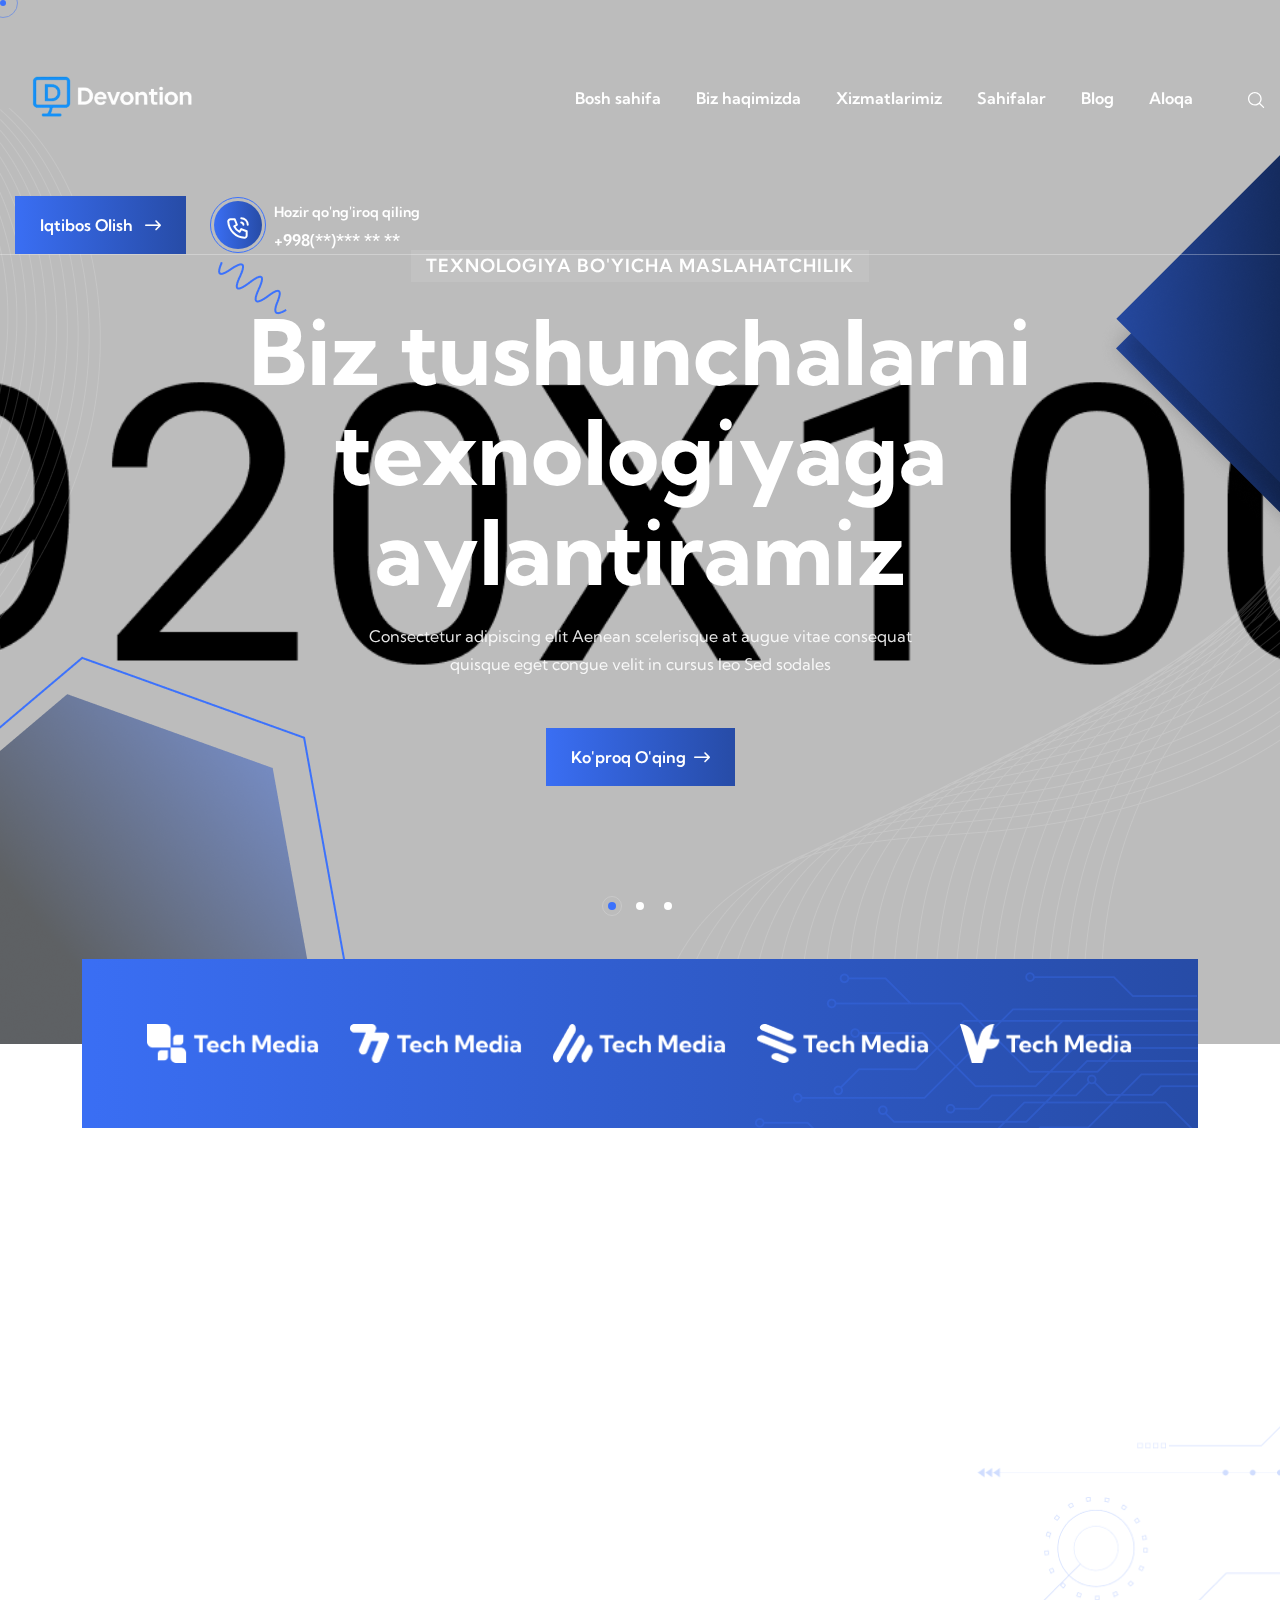
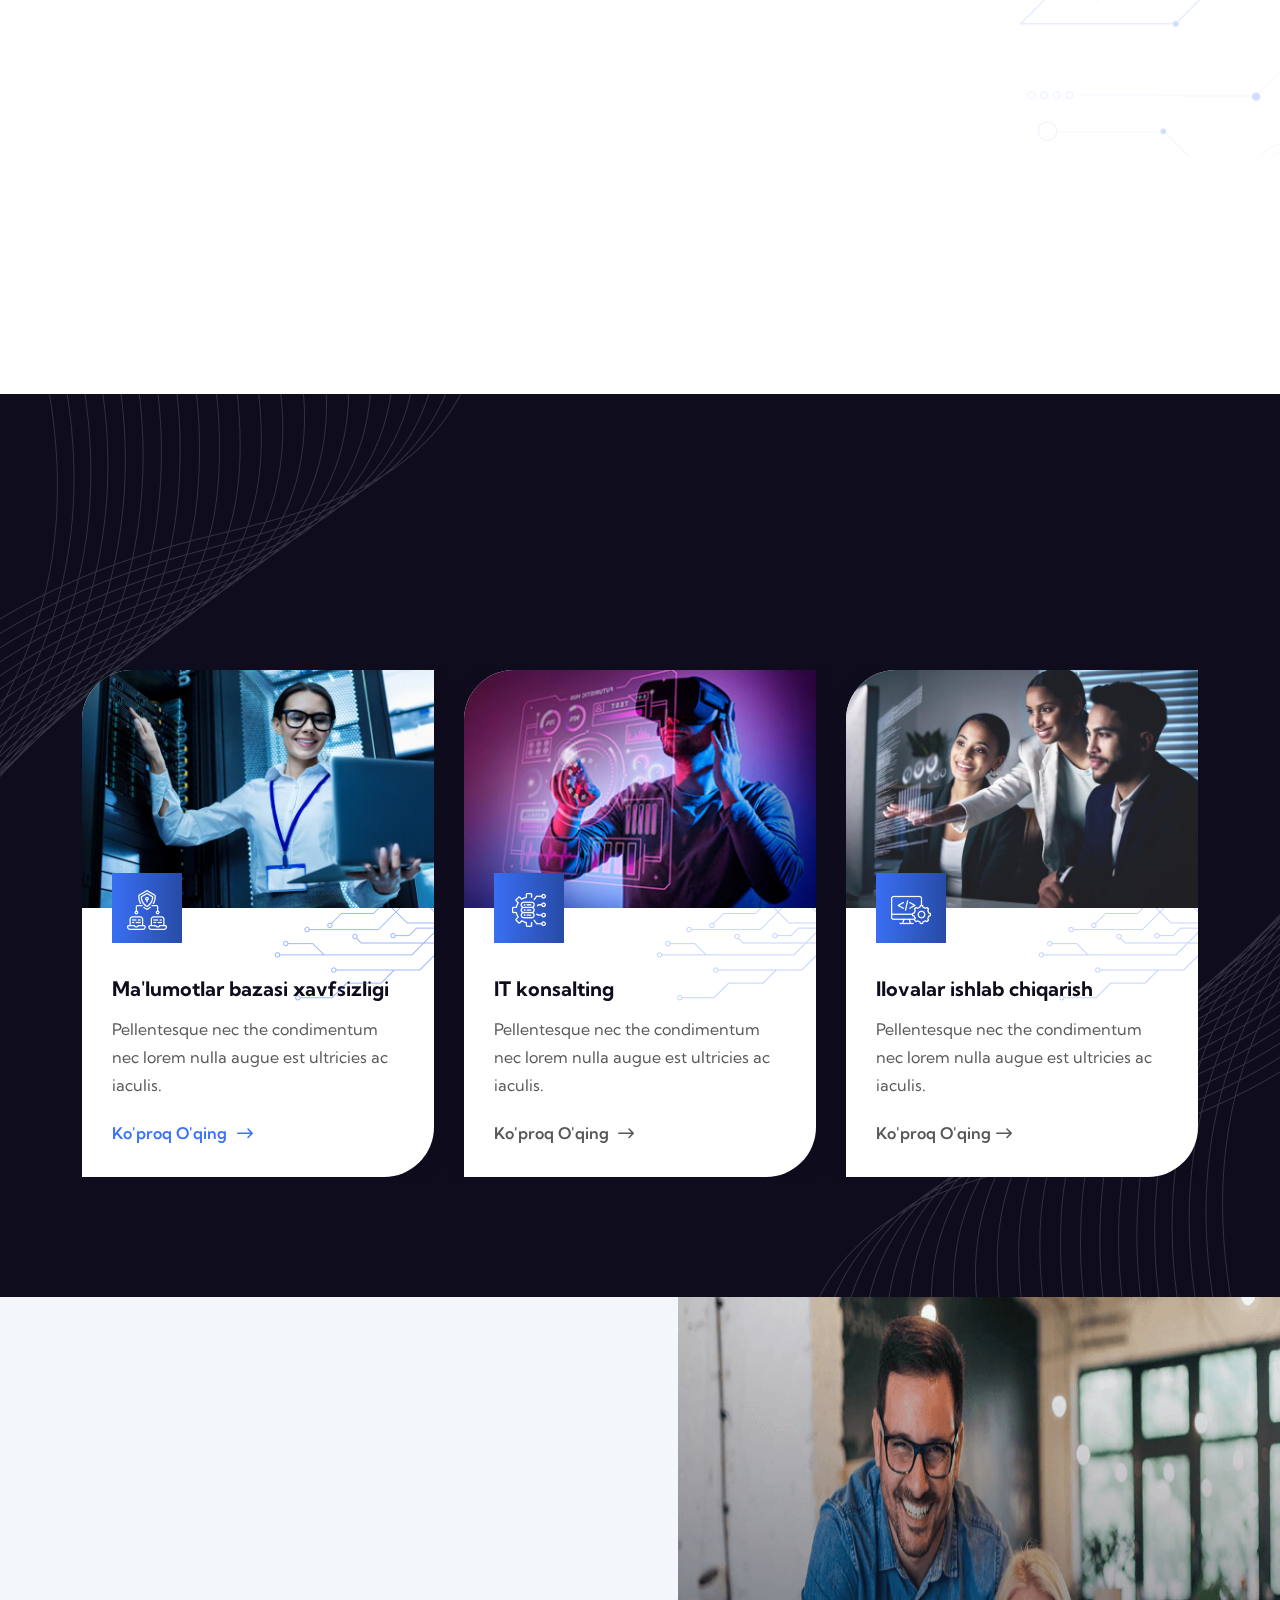
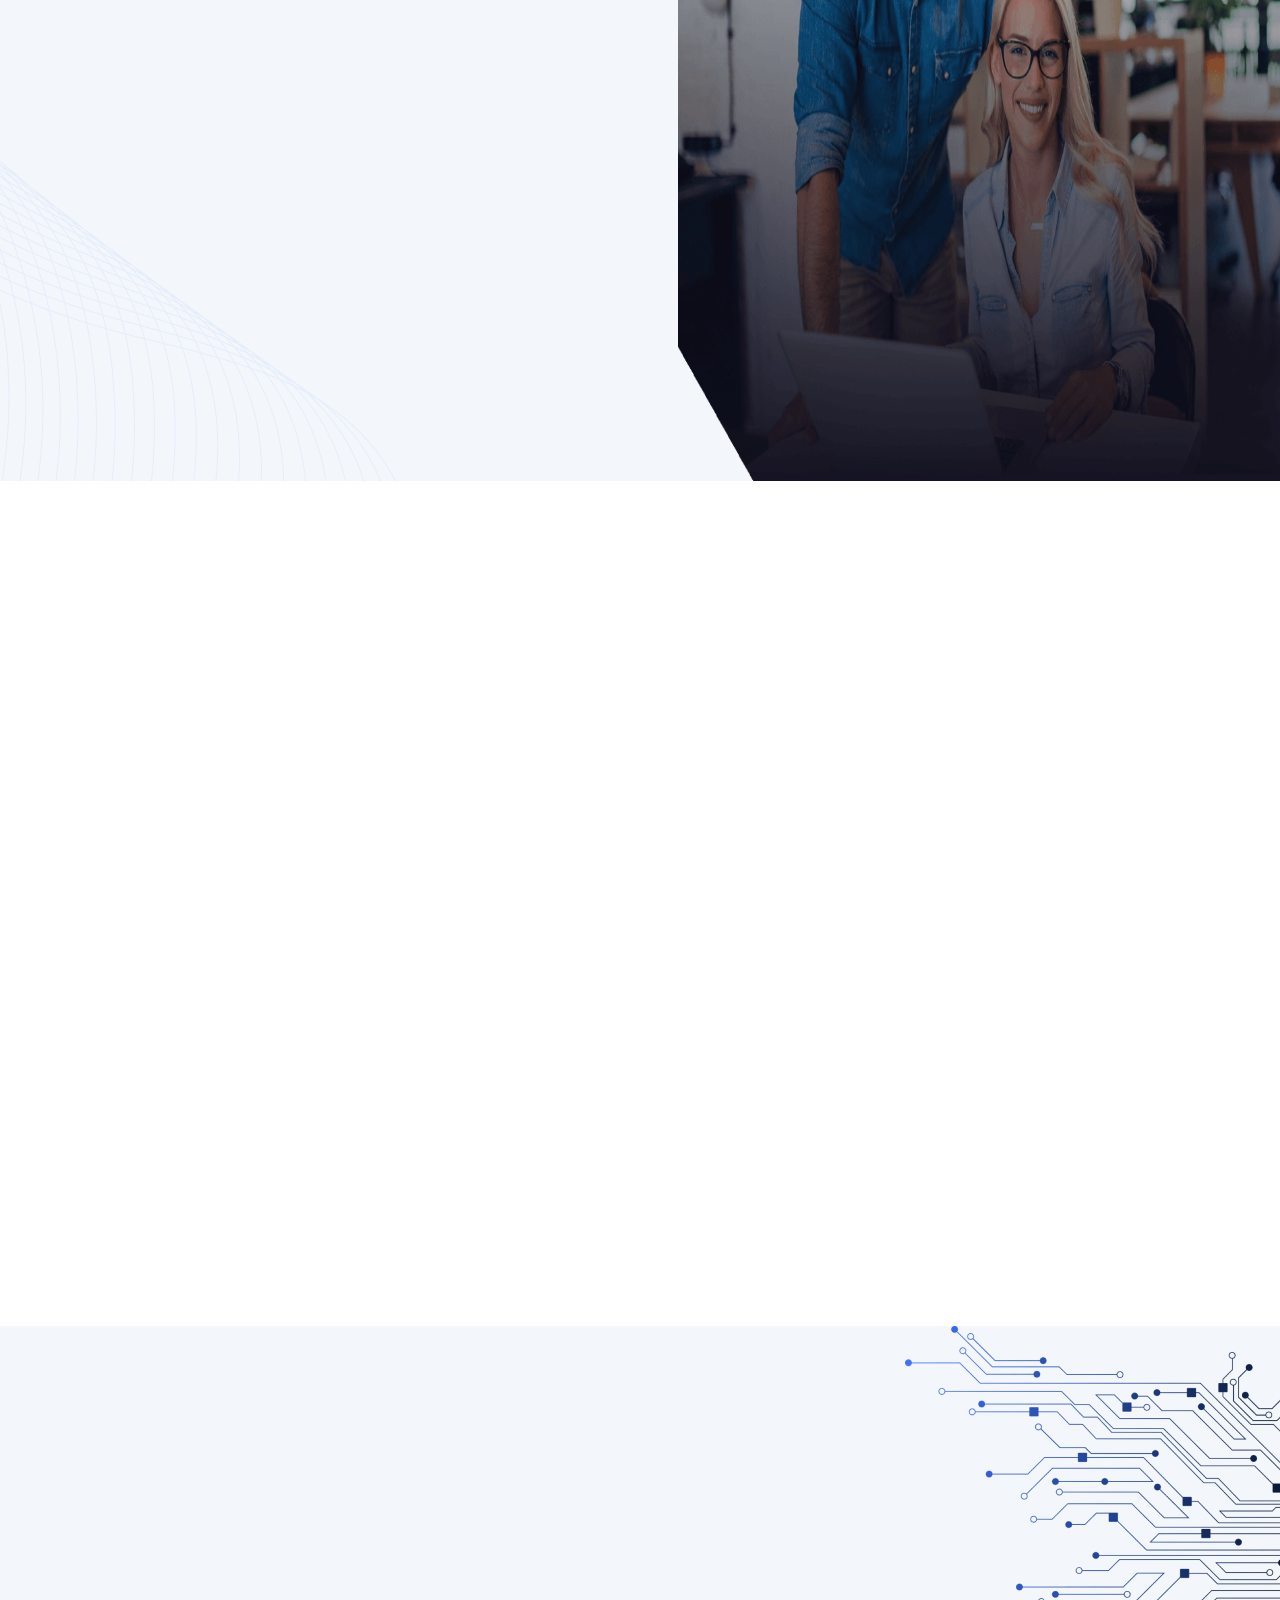
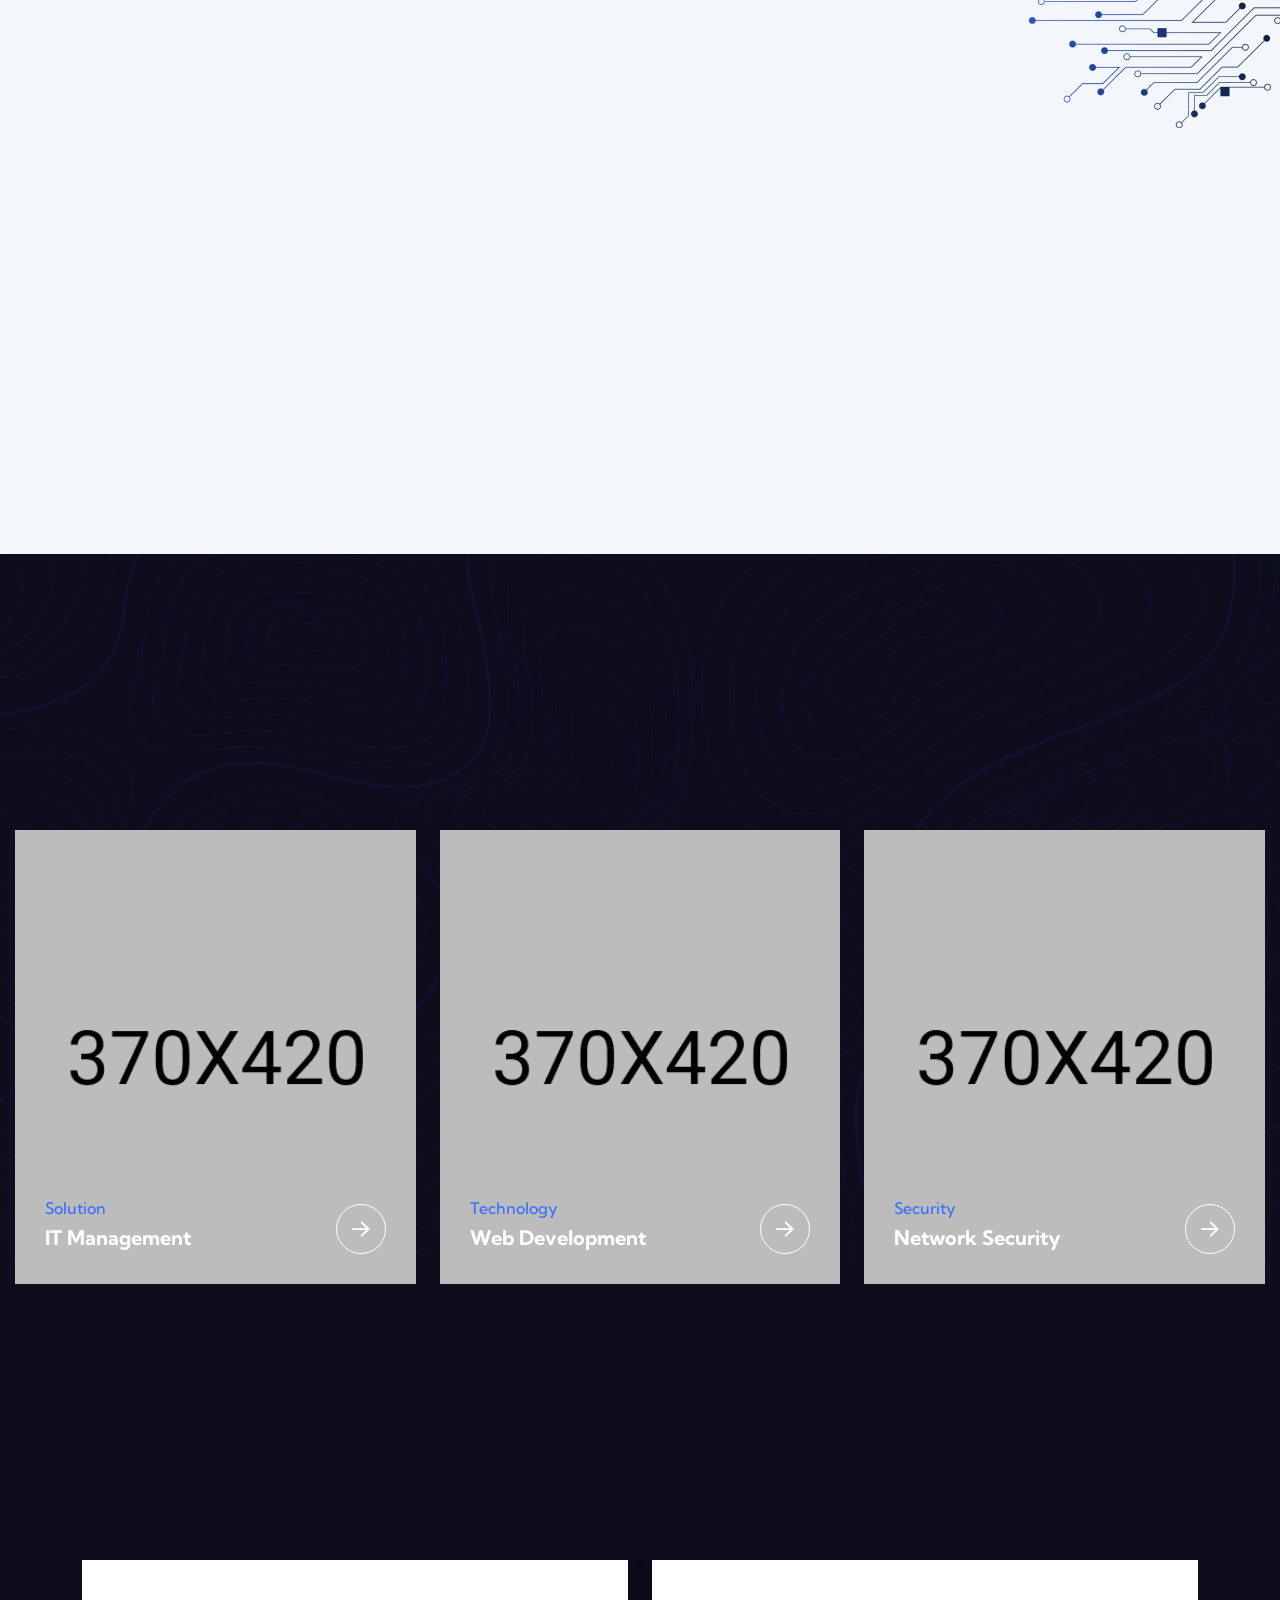
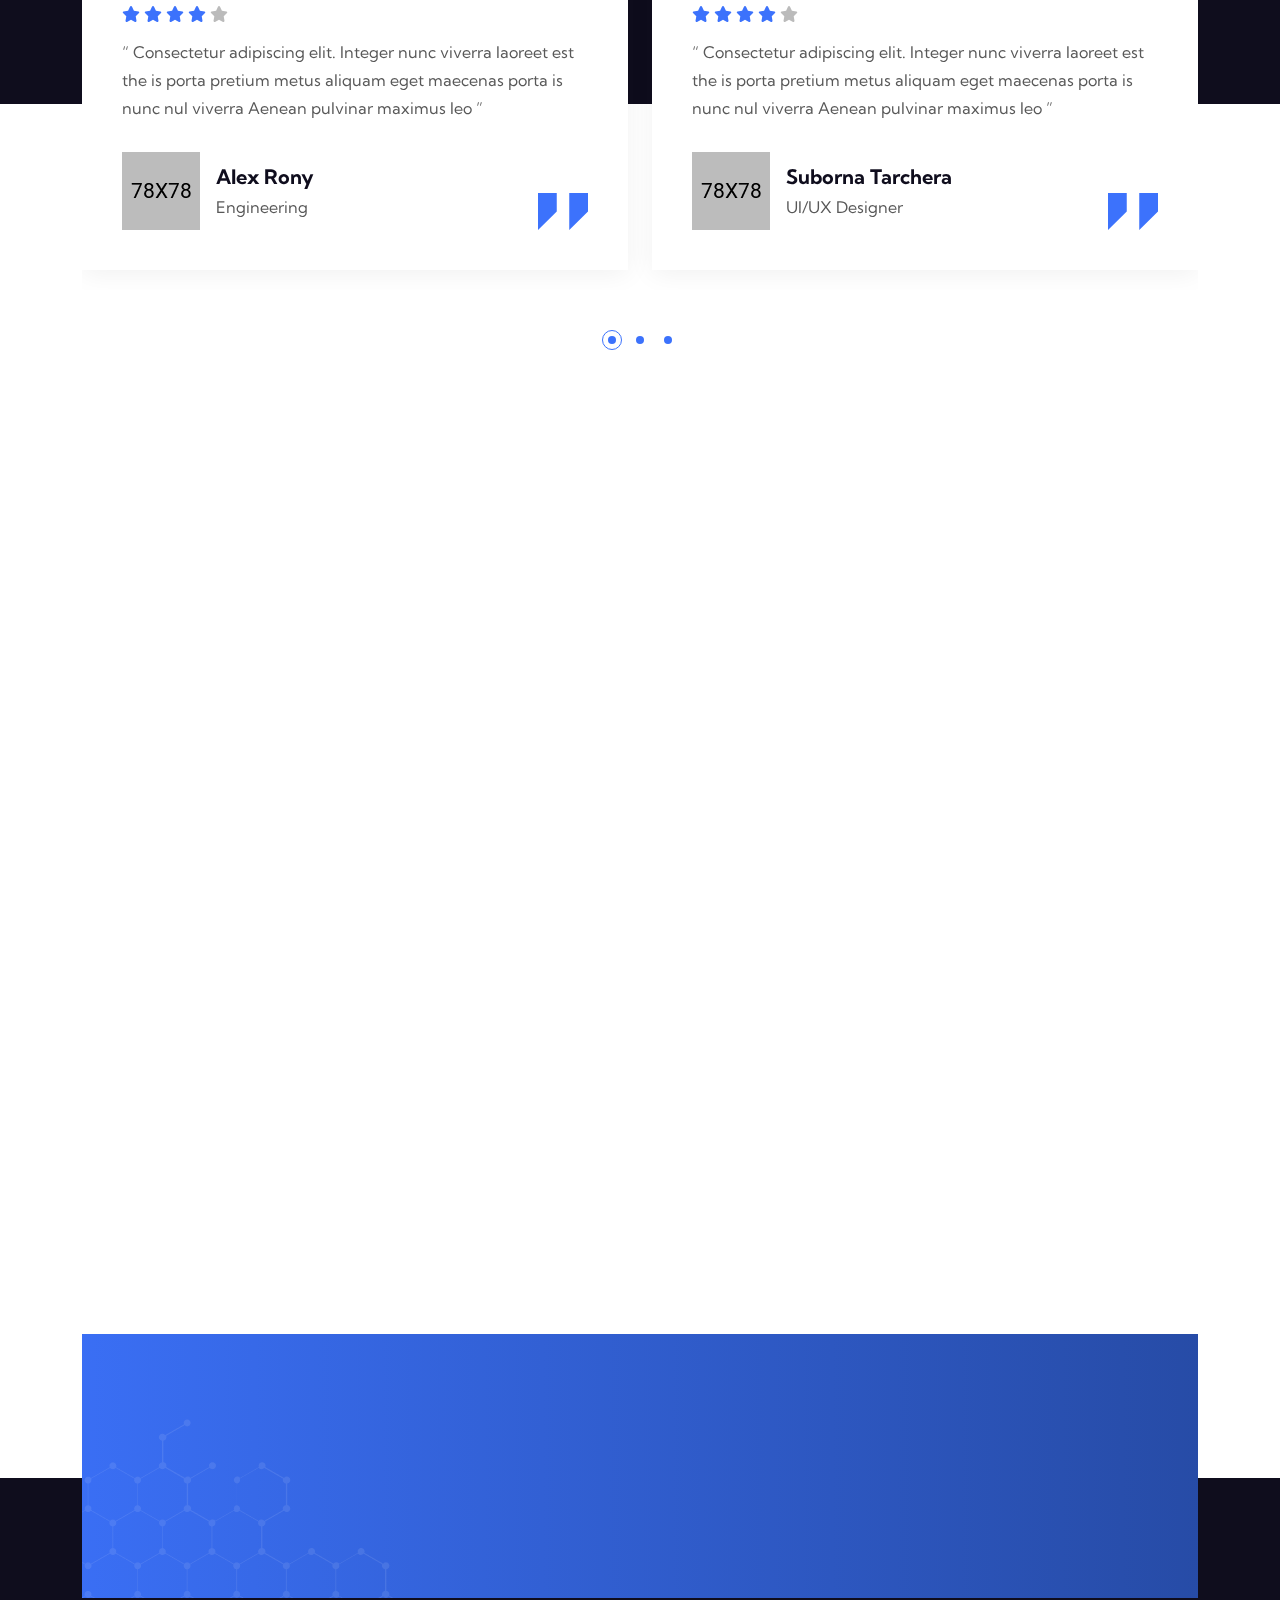
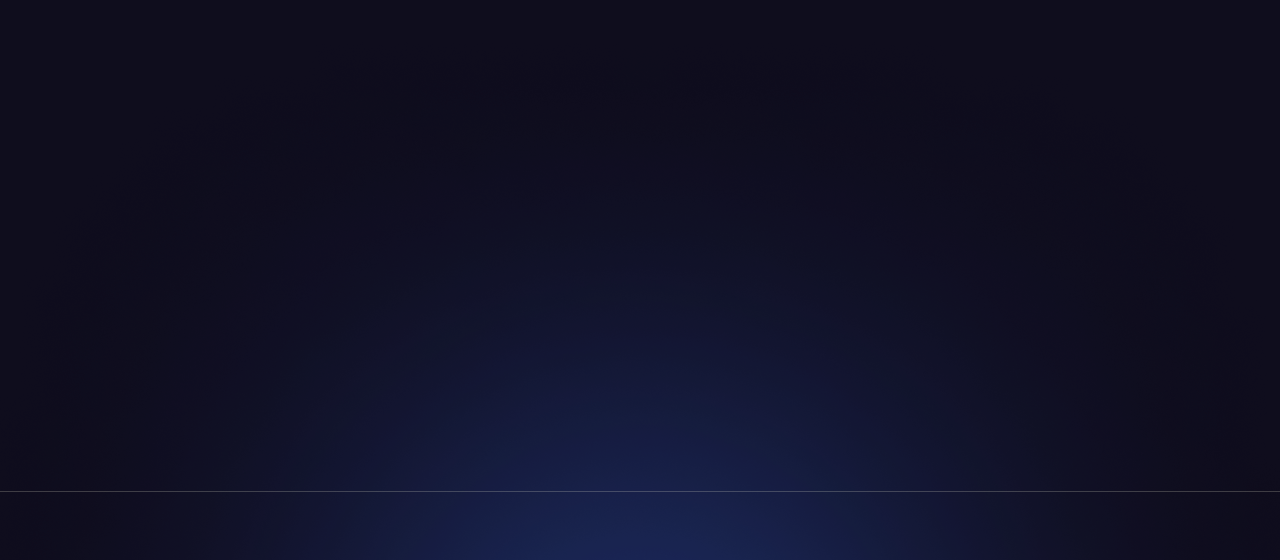
<file: index-2.html>
<!DOCTYPE html>
<html lang="en">
  <head>
    <meta charset="UTF-8" />
    <meta http-equiv="X-UA-Compatible" content="IE=edge" />
    <meta name="viewport" content="width=device-width, initial-scale=1.0" />
    <title>Devontion - IT Service HTML Template</title>
    <!-- Favicon img -->
    <link rel="shortcut icon" href="assets/images/logo.png" />
    <!-- Bootstarp min css -->
    <link rel="stylesheet" href="assets/css/bootstrap.min.css" />
    <!-- Mean menu css -->
    <link rel="stylesheet" href="assets/css/meanmenu.css" />
    <!-- All min css -->
    <link rel="stylesheet" href="assets/css/all.min.css" />
    <!-- Swiper bundle min css -->
    <link rel="stylesheet" href="assets/css/swiper-bundle.min.css" />
    <!-- Magnigic popup css -->
    <link rel="stylesheet" href="assets/css/magnific-popup.css" />
    <!-- Animate css -->
    <link rel="stylesheet" href="assets/css/animate.css" />
    <!-- Nice select css -->
    <link rel="stylesheet" href="assets/css/nice-select.css" />
    <!-- Style css -->
    <link rel="stylesheet" href="assets/css/style.css" />
  </head>

  <body>
    <!-- Preloader area start -->
    <div class="loading">
      <span class="text-capitalize">L</span>
      <span>o</span>
      <span>a</span>
      <span>d</span>
      <span>i</span>
      <span>n</span>
      <span>g</span>
    </div>
    <div id="preloader"></div>
    <!-- Preloader area end -->

    <!-- Mouse cursor area start here -->
    <div class="mouse-cursor cursor-outer"></div>
    <div class="mouse-cursor cursor-inner"></div>
    <!-- Mouse cursor area end here -->

    <!-- Header area start here -->
    <header class="header-area header-two-area">
      <div class="container header__container">
        <div class="header__main">
          <a href="index.html" class="logo">
            <img src="assets/images/logo.png" alt="logo" />
          </a>
          <div class="main-menu">
            <nav>
              <ul>
                <li class="has-megamenu">
                  <a href="#0">Bosh sahifa</a>
                  <ul class="sub-menu mega-menu menu-image">
                    <li>
                      <div class="image text-center">
                        <img
                          src="assets/images/menu/home1-image.jpg"
                          alt="image"
                        />
                        <div class="btn__group">
                          <a href="index.html" class="btn-one">Multi sahifa</a>
                          <a href="index-one-page.html" class="btn-one mt-2"
                            >Bir sahifa</a
                          >
                        </div>
                        <h6 class="text-white">Bosh sahifa 01</h6>
                      </div>
                      <div class="image text-center">
                        <img
                          src="assets/images/menu/home2-image.jpg"
                          alt="image"
                        />
                        <div class="btn__group">
                          <a href="index-2.html" class="btn-one"
                            >Multi sahifa</a
                          >
                          <a href="index-2-one-page.html" class="btn-one mt-2"
                            >Bir sahifa</a
                          >
                        </div>
                        <h6 class="text-white">Bosh sahifa 02</h6>
                      </div>
                      <div class="image text-center">
                        <img
                          src="assets/images/menu/home3-image.jpg"
                          alt="image"
                        />
                        <div class="btn__group">
                          <a href="index-3.html" class="btn-one"
                            >Multi sahifa</a
                          >
                          <a href="index-3-one-page.html" class="btn-one mt-2"
                            >Bir sahifa</a
                          >
                        </div>
                        <h6 class="text-white">Bosh sahifa 03</h6>
                      </div>
                      <div class="image text-center">
                        <img
                          src="assets/images/menu/home4-image.jpg"
                          alt="image"
                        />
                        <div class="btn__group">
                          <a href="index-dark.html" class="btn-one"
                            >Sahifa Ko'rish</a
                          >
                        </div>
                        <h6 class="text-white">Qorong'u rejim</h6>
                      </div>
                    </li>
                  </ul>
                </li>
                <li><a href="about.html">Biz haqimizda</a></li>
                <li>
                  <a href="#0">Xizmatlarimiz</a>
                  <ul class="sub-menu">
                    <li>
                      <a href="service-solutions.html">IT yechimlari</a>
                    </li>
                    <li>
                      <a href="service.html">IT xizmatlar</a>
                    </li>
                    <li>
                      <a href="service-details.html">Service tafsilotlari</a>
                    </li>
                  </ul>
                </li>
                <li>
                  <a href="#0">Sahifalar</a>
                  <ul class="sub-menu">
                    <li>
                      <a href="case.html">Case Study 01</a>
                    </li>
                    <li>
                      <a href="case-2.html">Case Study 02</a>
                    </li>
                    <li>
                      <a href="case-details.html">Case Study tafsilotlari</a>
                    </li>
                    <li>
                      <a href="team.html">Our Team</a>
                    </li>
                    <li>
                      <a href="team-details.html">Team tafsilotlari</a>
                    </li>
                    <li>
                      <a href="pricing.html">Pricing</a>
                    </li>
                    Narxlash
                    <li>
                      <a href="faq.html">Ko'p so'raladigan savollar</a>
                    </li>
                    <li>
                      <a href="error.html">404 xato</a>
                    </li>
                  </ul>
                </li>
                <li>
                  <a href="#0">Blog</a>
                  <ul class="sub-menu">
                    <li>
                      <a href="blog.html">Blog panjarasi</a>
                    </li>
                    <li>
                      <a href="blog-standard.html">Blog Standarti</a>
                    </li>
                    <li>
                      <a href="blog-details.html">Blog tafsilotlari</a>
                    </li>
                  </ul>
                </li>
                <li><a href="contact.html">Aloqa</a></li>
                <li class="ml-20 d-none d-lg-block">
                  <a class="search-trigger" href="#0">
                    <svg
                      width="17"
                      height="16"
                      viewBox="0 0 17 16"
                      fill="none"
                      xmlns="http://www.w3.org/2000/svg"
                    >
                      <path
                        d="M16.0375 14.9381L12.0784 11.0334C13.0625 9.86621 13.6554 8.36744 13.6554 6.73438C13.6554 3.02103 10.5925 0 6.82774 0C3.0629 0 0 3.02103 0 6.73438C0 10.4475 3.0629 13.4683 6.82774 13.4683C8.4834 13.4683 10.0031 12.8836 11.1865 11.913L15.1456 15.8178C15.2687 15.9393 15.4301 16 15.5915 16C15.7529 16 15.9143 15.9393 16.0375 15.8178C16.2839 15.5748 16.2839 15.181 16.0375 14.9381ZM1.26142 6.73438C1.26142 3.70705 3.75845 1.24414 6.82774 1.24414C9.89695 1.24414 12.3939 3.70705 12.3939 6.73438C12.3939 9.76146 9.89695 12.2241 6.82774 12.2241C3.75845 12.2241 1.26142 9.76146 1.26142 6.73438Z"
                        fill="white"
                      />
                    </svg>
                  </a>
                </li>
              </ul>
            </nav>
          </div>
          <div class="d-none d-xl-flex gap-4">
            <a href="contact.html" class="btn-one"
              >Iqtibos olish <i class="fa-regular fa-arrow-right-long"></i
            ></a>
            <div
              class="about-three__left-item d-flex flex-wrap gap-2 align-items-center"
            >
              <div class="about-call-icon">
                <span>
                  <svg
                    width="26"
                    height="26"
                    viewBox="0 0 26 26"
                    fill="none"
                    xmlns="http://www.w3.org/2000/svg"
                  >
                    <g clip-path="url(#clip0_918_1337)">
                      <path
                        d="M5.41667 4.33337H9.75L11.9167 9.75004L9.20833 11.375C10.3685 13.7275 12.2725 15.6315 14.625 16.7917L16.25 14.0834L21.6667 16.25V20.5834C21.6667 21.158 21.4384 21.7091 21.0321 22.1154C20.6257 22.5218 20.0746 22.75 19.5 22.75C15.2742 22.4932 11.2885 20.6987 8.2949 17.7051C5.3013 14.7115 3.5068 10.7258 3.25 6.50004C3.25 5.9254 3.47827 5.3743 3.8846 4.96798C4.29093 4.56165 4.84203 4.33337 5.41667 4.33337Z"
                        stroke="white"
                        stroke-width="2"
                        stroke-linecap="round"
                        stroke-linejoin="round"
                      ></path>
                      <path
                        d="M16.25 7.58337C16.8246 7.58337 17.3757 7.81165 17.7821 8.21798C18.1884 8.6243 18.4167 9.1754 18.4167 9.75004"
                        stroke="white"
                        stroke-width="2"
                        stroke-linecap="round"
                        stroke-linejoin="round"
                      ></path>
                      <path
                        d="M16.25 3.25C17.9739 3.25 19.6272 3.93482 20.8462 5.15381C22.0652 6.37279 22.75 8.02609 22.75 9.75"
                        stroke="white"
                        stroke-width="2"
                        stroke-linecap="round"
                        stroke-linejoin="round"
                      ></path>
                    </g>
                    <defs>
                      <clipPath>
                        <rect width="26" height="26" fill="white"></rect>
                      </clipPath>
                    </defs>
                  </svg>
                </span>
              </div>
              <div class="info">
                <span class="sm-font fw-600 text-white"
                  >Hozir qo'ng'iroq qiling</span
                >
                <h5 class="text-white">+998(**)*** ** **</h5>
              </div>
            </div>
          </div>
          <div class="bars d-block d-lg-none">
            <i id="openButton" class="fa-solid fa-bars"></i>
          </div>
        </div>
      </div>
    </header>
    <!-- Header area end here -->

    <!-- Sidebar area start here -->
    <div id="targetElement" class="sidebar-area sidebar__hide">
      <div class="sidebar__overlay"></div>
      <a href="index.html" class="logo mb-40">
        <img src="assets/images/logo/logo.svg" alt="logo" />
      </a>
      <div class="sidebar__search mb-30">
        <input type="text" placeholder="Search..." />
        <i class="fa-regular fa-magnifying-glass"></i>
      </div>
      <div class="mobile-menu overflow-hidden"></div>
      <ul class="info pt-40">
        <li>
          <i class="fa-solid primary-color fa-location-dot"></i>
          <a href="#0">devontion@gmail.com</a>
        </li>
        <li class="py-2">
          <i class="fa-solid primary-color fa-phone-volume"></i>
          <a href="tel:+208-6666-0112">+998(**)*** ** **</a>
        </li>
        <li>
          <i class="fa-solid primary-color fa-paper-plane"></i>
          <a href="#0">devontion@gmail.com</a>
        </li>
      </ul>
      <div class="social-icon mt-20">
        <a href="#0"><i class="fa-brands fa-facebook-f"></i></a>
        <a href="#0"><i class="fa-brands fa-twitter"></i></a>
        <a href="#0"><i class="fa-brands fa-linkedin-in"></i></a>
        <a href="#0"><i class="fa-brands fa-youtube"></i></a>
      </div>
      <button id="closeButton" class="text-white">
        <i class="fa-solid fa-xmark"></i>
      </button>
    </div>
    <!-- Sidebar area end here -->

    <!-- Fullscreen search area start here -->
    <div class="search-wrap">
      <div class="search-inner">
        <i class="fas fa-times search-close" id="search-close"></i>
        <div class="search-cell">
          <form method="get">
            <div class="search-field-holder">
              <input
                type="search"
                class="main-search-input"
                placeholder="Search..."
              />
            </div>
          </form>
        </div>
      </div>
    </div>
    <!-- Fullscreen search area end here -->

    <main>
      <!-- Banner area start here -->
      <section class="banner-two-area">
        <div class="banner-two__line">
          <img
            class="sway_Y__animation"
            src="assets/images/banner/banner-line.png"
            alt="shape"
          />
        </div>
        <div class="swiper banner__slider">
          <div class="swiper-wrapper">
            <div class="swiper-slide">
              <div
                class="banner-two__line-left"
                data-animation="slideInLeft"
                data-duration="3s"
                data-delay=".3s"
              >
                <img
                  src="assets/images/banner/banner-two-left-line.png"
                  alt="shape"
                />
              </div>
              <div
                class="banner-two__shape2"
                data-animation="slideInRight"
                data-duration="2s"
                data-delay=".3s"
              >
                <img
                  src="assets/images/banner/banner-two-solid-right-down.png"
                  alt="shape"
                />
              </div>
              <div
                class="banner-two__shape1"
                data-animation="slideInRight"
                data-duration="2s"
                data-delay=".5s"
              >
                <img
                  src="assets/images/banner/banner-two-solid-right-up.png"
                  alt="shape"
                />
              </div>
              <div
                class="banner-two__right-shape wow slideInRight"
                data-wow-delay="200ms"
                data-wow-duration="1500ms"
              >
                <img
                  class="sway_Y__animation"
                  src="assets/images/banner/banner-two-right-shape.png"
                  alt="shape"
                />
              </div>
              <div class="banner-two__circle-solid">
                <img
                  class="animation__rotate"
                  src="assets/images/banner/banner-two-circle-solid.png"
                  alt="shape"
                />
              </div>
              <div class="banner-two__circle-regular">
                <img
                  class="animation__rotateY"
                  src="assets/images/banner/banner-two-circle-regular.png"
                  alt="shape"
                />
              </div>
              <div
                class="slide-bg"
                data-background="assets/images/banner/banner-two-image1.jpg"
              ></div>
              <div class="container">
                <div class="banner-two__content text-center">
                  <h4
                    data-animation="fadeInUp"
                    data-delay=".3s"
                    class="text-white mb-20"
                  >
                    Texnologiya bo'yicha maslahatchilik
                  </h4>
                  <h1
                    data-animation="fadeInUp"
                    data-delay=".5s"
                    class="text-white"
                  >
                    Biz tushunchalarni texnologiyaga aylantiramiz
                  </h1>
                  <p data-animation="fadeInUp" data-delay=".7s" class="mt-20">
                    Consectetur adipiscing elit Aenean scelerisque at augue
                    vitae consequat <br />
                    quisque eget congue velit in cursus leo Sed sodales
                  </p>
                  <a
                    data-animation="fadeInUp"
                    data-delay="1s"
                    href="about.html"
                    class="btn-one mt-50"
                    >Ko'proq o'qing<i class="fa-regular fa-arrow-right-long"></i
                  ></a>
                </div>
              </div>
            </div>
            <div class="swiper-slide">
              <div
                class="banner-two__line-left"
                data-animation="slideInLeft"
                data-duration="3s"
                data-delay=".3s"
              >
                <img
                  src="assets/images/banner/banner-two-left-line.png"
                  alt="shape"
                />
              </div>
              <div
                class="banner-two__shape2"
                data-animation="slideInRight"
                data-duration="2s"
                data-delay=".3s"
              >
                <img
                  src="assets/images/banner/banner-two-solid-right-down.png"
                  alt="shape"
                />
              </div>
              <div
                class="banner-two__shape1"
                data-animation="slideInRight"
                data-duration="2s"
                data-delay=".5s"
              >
                <img
                  src="assets/images/banner/banner-two-solid-right-up.png"
                  alt="shape"
                />
              </div>
              <div
                class="banner-two__right-shape wow slideInRight"
                data-wow-delay="200ms"
                data-wow-duration="1500ms"
              >
                <img
                  class="sway_Y__animation"
                  src="assets/images/banner/banner-two-right-shape.png"
                  alt="shape"
                />
              </div>
              <div class="banner-two__circle-solid">
                <img
                  class="animation__rotate"
                  src="assets/images/banner/banner-two-circle-solid.png"
                  alt="shape"
                />
              </div>
              <div class="banner-two__circle-regular">
                <img
                  class="animation__rotateY"
                  src="assets/images/banner/banner-two-circle-regular.png"
                  alt="shape"
                />
              </div>
              <div
                class="slide-bg"
                data-background="assets/images/banner/banner-two-solid-right-down.jpg"
              ></div>
              <div class="container">
                <div class="banner-two__content text-center">
                  <h4
                    data-animation="fadeInUp"
                    data-delay=".3s"
                    class="text-white mb-20"
                  >
                    Texnologiya bo'yicha maslahatchilik
                  </h4>
                  <h1
                    data-animation="fadeInUp"
                    data-delay=".5s"
                    class="text-white"
                  >
                    Biz tushunchalarni texnologiyaga aylantiramiz
                  </h1>
                  <p data-animation="fadeInUp" data-delay=".7s" class="mt-20">
                    Consectetur adipiscing elit Aenean scelerisque at augue
                    vitae consequat <br />
                    quisque eget congue velit in cursus leo Sed sodales
                  </p>
                  <a
                    data-animation="fadeInUp"
                    data-delay="1s"
                    href="about.html"
                    class="btn-one mt-50"
                    >Ko'proq o'qing
                    <i class="fa-regular fa-arrow-right-long"></i
                  ></a>
                </div>
              </div>
            </div>
            <div class="swiper-slide">
              <div
                class="banner-two__line-left"
                data-animation="slideInLeft"
                data-duration="3s"
                data-delay=".3s"
              >
                <img
                  src="assets/images/banner/banner-two-left-line.png"
                  alt="shape"
                />
              </div>
              <div
                class="banner-two__shape2"
                data-animation="slideInRight"
                data-duration="2s"
                data-delay=".3s"
              >
                <img
                  src="assets/images/banner/banner-two-solid-right-down.png"
                  alt="shape"
                />
              </div>
              <div
                class="banner-two__shape1"
                data-animation="slideInRight"
                data-duration="2s"
                data-delay=".5s"
              >
                <img
                  src="assets/images/banner/banner-two-solid-right-up.jpg"
                  alt="shape"
                />
              </div>
              <div
                class="banner-two__right-shape wow slideInRight"
                data-wow-delay="200ms"
                data-wow-duration="1500ms"
              >
                <img
                  class="sway_Y__animation"
                  src="assets/images/banner/banner-two-right-shape.png"
                  alt="shape"
                />
              </div>
              <div class="banner-two__circle-solid">
                <img
                  class="animation__rotate"
                  src="assets/images/banner/banner-two-circle-solid.png"
                  alt="shape"
                />
              </div>
              <div class="banner-two__circle-regular">
                <img
                  class="animation__rotateY"
                  src="assets/images/banner/banner-two-circle-regular.png"
                  alt="shape"
                />
              </div>
              <div
                class="slide-bg"
                data-background="assets/images/banner/banner-two-image3.jpg"
              ></div>
              <div class="container">
                <div class="banner-two__content text-center">
                  <h4
                    data-animation="fadeInUp"
                    data-delay=".3s"
                    class="text-white mb-20"
                  >
                    Texnologiya bo'yicha maslahatchilik
                  </h4>
                  <h1
                    data-animation="fadeInUp"
                    data-delay=".5s"
                    class="text-white"
                  >
                    Biz tushunchalarni texnologiyaga aylantiramiz
                  </h1>
                  <p data-animation="fadeInUp" data-delay=".7s" class="mt-20">
                    Consectetur adipiscing elit Aenean scelerisque at augue
                    vitae consequat <br />
                    quisque eget congue velit in cursus leo Sed sodales
                  </p>
                  <a
                    data-animation="fadeInUp"
                    data-delay="1s"
                    href="about.html"
                    class="btn-one mt-50"
                    >Ko'proq o'qing
                    <i class="fa-regular fa-arrow-right-long"></i
                  ></a>
                </div>
              </div>
            </div>
          </div>
        </div>
        <div class="banner__dot-wrp banner-two__dot-wrp">
          <div class="dot-light banner__dot"></div>
        </div>
      </section>
      <!-- Banner area end here -->

      <!-- Brand area start here -->
      <div class="brand-area">
        <div class="container">
          <div class="brand__wrp">
            <div class="brand__shape">
              <img src="assets/images/shape/brand-shape.png" alt="" />
            </div>
            <div class="swiper brand__slider">
              <div class="swiper-wrapper">
                <div class="swiper-slide">
                  <div class="brand__image image">
                    <img
                      src="assets/images/brand/brand-image1.png"
                      alt="image"
                    />
                  </div>
                </div>
                <div class="swiper-slide">
                  <div class="brand__image image">
                    <img
                      src="assets/images/brand/brand-image2.png"
                      alt="image"
                    />
                  </div>
                </div>
                <div class="swiper-slide">
                  <div class="brand__image image">
                    <img
                      src="assets/images/brand/brand-image3.png"
                      alt="image"
                    />
                  </div>
                </div>
                <div class="swiper-slide">
                  <div class="brand__image image">
                    <img
                      src="assets/images/brand/brand-image4.png"
                      alt="image"
                    />
                  </div>
                </div>
                <div class="swiper-slide">
                  <div class="brand__image image">
                    <img
                      src="assets/images/brand/brand-image5.png"
                      alt="image"
                    />
                  </div>
                </div>
              </div>
            </div>
          </div>
        </div>
      </div>
      <!-- Brand area end here -->

      <!-- About area start here -->
      <section class="about-two-area pt-120">
        <div class="about-two__shape">
          <img src="assets/images/shape/about-two-shape.png" alt="shape" />
        </div>
        <div class="container">
          <div class="row g-4">
            <div
              class="col-xl-6 wow fadeInRight"
              data-wow-delay="200ms"
              data-wow-duration="1500ms"
            >
              <div class="about-two__left-item">
                <div class="dots">
                  <img
                    class="sway_Y__animation"
                    src="assets/images/shape/about-two-dot.png"
                    alt="shape"
                  />
                </div>
                <div class="shape-halper">
                  <img
                    class="sway__animation"
                    src="assets/images/shape/about-circle-helper.png"
                    alt="shape"
                  />
                </div>
                <div class="image big-image">
                  <img
                    src="assets/images/about/about-two-image1.jpg"
                    alt="image"
                  />
                </div>
                <div class="image sm-image">
                  <img
                    src="assets/images/about/about-two-image2.png"
                    alt="image"
                  />
                </div>
                <div class="circle-shape">
                  <img
                    class="animation__rotate"
                    src="assets/images/shape/about-two-circle.png"
                    alt="shape"
                  />
                </div>
              </div>
            </div>
            <div class="col-xl-6">
              <div class="section-header mb-40">
                <h5
                  class="wow fadeInUp"
                  data-wow-delay="00ms"
                  data-wow-duration="1500ms"
                >
                  <svg
                    class="me-1"
                    width="20"
                    height="12"
                    viewBox="0 0 20 12"
                    fill="none"
                    xmlns="http://www.w3.org/2000/svg"
                  >
                    <rect
                      x="0.75"
                      y="0.75"
                      width="18.5"
                      height="10.5"
                      rx="5.25"
                      stroke="#3C72FC"
                      stroke-width="1.5"
                    />
                    <mask id="path-2-inside-1_668_146" fill="white">
                      <path
                        d="M3 6C3 3.79086 4.79086 2 7 2H13C15.2091 2 17 3.79086 17 6C17 8.20914 15.2091 10 13 10H7C4.79086 10 3 8.20914 3 6Z"
                      />
                    </mask>
                    <path
                      d="M3 6C3 2.96243 5.46243 0.5 8.5 0.5H11.5C14.5376 0.5 17 2.96243 17 6C17 4.61929 15.2091 3.5 13 3.5H7C4.79086 3.5 3 4.61929 3 6ZM17 6C17 9.03757 14.5376 11.5 11.5 11.5H8.5C5.46243 11.5 3 9.03757 3 6C3 7.38071 4.79086 8.5 7 8.5H13C15.2091 8.5 17 7.38071 17 6ZM3 10V2V10ZM17 2V10V2Z"
                      fill="#3C72FC"
                      mask="url(#path-2-inside-1_668_146)"
                    />
                  </svg>
                  Biz kimmiz
                </h5>
                <h2
                  class="wow fadeInUp"
                  data-wow-delay="200ms"
                  data-wow-duration="1500ms"
                >
                  Ishonchli It yechimlari orqali muvaffaqiyatingizni ta'minlash
                </h2>
                <p
                  class="wow fadeInUp"
                  data-wow-delay="400ms"
                  data-wow-duration="1500ms"
                >
                  Aonsectetur adipiscing elit aenean scelerisque augue vitae
                  consequat aisque eget congue velit in cursus sodales the
                  turpis euismod quis sapien euismod quis sapien the condimentum
                  nec lorem nulla augue.
                </p>
              </div>
              <div
                class="about-two__right-item wow fadeInDown"
                data-wow-delay="200ms"
                data-wow-duration="1500ms"
              >
                <ul>
                  <li>
                    <i class="fa-solid fa-check"></i>Texnologiya bo'yicha
                    maslahat
                  </li>
                  <li>
                    <i class="fa-solid fa-check"></i>Biz eng yaxshi xizmatlarni
                    taqdim etamiz
                  </li>
                </ul>
                <ul>
                  <li>
                    <i class="fa-solid fa-check"></i>Xizmat va
                    qo'llab-quvvatlash
                  </li>
                  <li><i class="fa-solid fa-check"></i>Talablarni yig'ish</li>
                </ul>
              </div>
              <div
                class="about__info mt-50 wow fadeInDown"
                data-wow-delay="400ms"
                data-wow-duration="1500ms"
              >
                <a href="about.html" class="btn-one"
                  >Biz haqimizda<i class="fa-regular fa-arrow-right-long"></i
                ></a>
                <img src="assets/images/about/singature.png" alt="singature" />
              </div>
            </div>
          </div>
        </div>
      </section>
      <!-- About area end here -->

      <!-- Service area start here -->
      <section class="service-two-area secondary-bg pt-120 pb-120">
        <div class="service-two__shape-left sway_Y__animationY">
          <img
            src="assets/images/shape/service-two-shape-left.png"
            alt="shape"
          />
        </div>
        <div class="service-two__shape-right sway_Y__animation">
          <img
            src="assets/images/shape/service-two-shape-right.png"
            alt="shape"
          />
        </div>
        <div class="container">
          <div
            class="d-flex gap-4 flex-wrap align-items-center justify-content-between mb-60"
          >
            <div class="section-header">
              <h5
                class="wow fadeInLeft"
                data-wow-delay="00ms"
                data-wow-duration="1500ms"
              >
                <svg
                  class="me-1"
                  width="20"
                  height="12"
                  viewBox="0 0 20 12"
                  fill="none"
                  xmlns="http://www.w3.org/2000/svg"
                >
                  <rect
                    x="0.75"
                    y="0.750061"
                    width="18.5"
                    height="10.5"
                    rx="5.25"
                    stroke="#3C72FC"
                    stroke-width="1.5"
                  />
                  <mask id="path-2-inside-1_670_477" fill="white">
                    <path
                      d="M3 6.00006C3 3.79092 4.79086 2.00006 7 2.00006H13C15.2091 2.00006 17 3.79092 17 6.00006C17 8.2092 15.2091 10.0001 13 10.0001H7C4.79086 10.0001 3 8.2092 3 6.00006Z"
                    />
                  </mask>
                  <path
                    d="M3 6.00006C3 2.96249 5.46243 0.500061 8.5 0.500061H11.5C14.5376 0.500061 17 2.96249 17 6.00006C17 4.61935 15.2091 3.50006 13 3.50006H7C4.79086 3.50006 3 4.61935 3 6.00006ZM17 6.00006C17 9.03763 14.5376 11.5001 11.5 11.5001H8.5C5.46243 11.5001 3 9.03763 3 6.00006C3 7.38077 4.79086 8.50006 7 8.50006H13C15.2091 8.50006 17 7.38077 17 6.00006ZM3 10.0001V2.00006V10.0001ZM17 2.00006V10.0001V2.00006Z"
                    fill="#3C72FC"
                    mask="url(#path-2-inside-1_670_477)"
                  />
                </svg>
                Biz taqdim etgan xizmatlar
              </h5>
              <h2
                class="text-white wow fadeInLeft"
                data-wow-delay="200ms"
                data-wow-duration="1500ms"
              >
                Exclusive IT xizmatlar
              </h2>
            </div>
            <div
              class="arry-btn d-flex gap-3 wow fadeInUp"
              data-wow-delay="200ms"
              data-wow-duration="1500ms"
            >
              <button class="arry-prev service__arry-prev">
                <i class="fa-light fa-chevron-left"></i>
              </button>
              <button class="arry-next service__arry-next active">
                <i class="fa-light fa-chevron-right"></i>
              </button>
            </div>
          </div>
          <div class="swiper service-two__slider">
            <div class="swiper-wrapper">
              <div class="swiper-slide">
                <div class="service-two__item">
                  <div class="image">
                    <img
                      src="assets/images/service/service-image1.jpg"
                      alt="image"
                    />
                  </div>
                  <div class="service-two__content">
                    <div class="icon">
                      <img
                        src="assets/images/icon/service-two-icon1.png"
                        alt="icon"
                      />
                    </div>
                    <div class="shape">
                      <img
                        src="assets/images/shape/service-two-item-shape.png"
                        alt="shape"
                      />
                    </div>
                    <h4>
                      <a href="service-details.html" class="primary-hover"
                        >Ma'lumotlar bazasi xavfsizligi</a
                      >
                    </h4>
                    <p>
                      Pellentesque nec the condimentum nec lorem nulla augue est
                      ultricies ac iaculis.
                    </p>
                    <a class="read-more-btn" href="service-details.html"
                      >Ko'proq o'qing<i
                        class="fa-regular fa-arrow-right-long"
                      ></i
                    ></a>
                  </div>
                </div>
              </div>
              <div class="swiper-slide">
                <div class="service-two__item">
                  <div class="image">
                    <img
                      src="assets/images/service/service-image2.jpg"
                      alt="image"
                    />
                  </div>
                  <div class="service-two__content">
                    <div class="icon">
                      <img
                        src="assets/images/icon/service-two-icon2.png"
                        alt="icon"
                      />
                    </div>
                    <div class="shape">
                      <img
                        src="assets/images/shape/service-two-item-shape.png"
                        alt="shape"
                      />
                    </div>
                    <h4>
                      <a href="service-details.html" class="primary-hover"
                        >IT konsalting</a
                      >
                    </h4>
                    <p>
                      Pellentesque nec the condimentum nec lorem nulla augue est
                      ultricies ac iaculis.
                    </p>
                    <a class="read-more-btn" href="service-details.html"
                      >Ko'proq o'qing
                      <i class="fa-regular fa-arrow-right-long"></i
                    ></a>
                  </div>
                </div>
              </div>
              <div class="swiper-slide">
                <div class="service-two__item">
                  <div class="image">
                    <img
                      src="assets/images/service/service-image3.jpg"
                      alt="image"
                    />
                  </div>
                  <div class="service-two__content">
                    <div class="icon">
                      <img
                        src="assets/images/icon/service-two-icon3.png"
                        alt="icon"
                      />
                    </div>
                    <div class="shape">
                      <img
                        src="assets/images/shape/service-two-item-shape.png"
                        alt="shape"
                      />
                    </div>
                    <h4>
                      <a href="service-details.html" class="primary-hover"
                        >Ilovalar ishlab chiqarish</a
                      >
                    </h4>
                    <p>
                      Pellentesque nec the condimentum nec lorem nulla augue est
                      ultricies ac iaculis.
                    </p>
                    <a class="read-more-btn" href="service-details.html"
                      >Ko'proq o'qing<i
                        class="fa-regular fa-arrow-right-long"
                      ></i
                    ></a>
                  </div>
                </div>
              </div>
              <div class="swiper-slide">
                <div class="service-two__item">
                  <div class="image">
                    <img
                      src="assets/images/service/service-image1.jpg"
                      alt="image"
                    />
                  </div>
                  <div class="service-two__content">
                    <div class="icon">
                      <img
                        src="assets/images/icon/service-two-icon1.png"
                        alt="icon"
                      />
                    </div>
                    <div class="shape">
                      <img
                        src="assets/images/shape/service-two-item-shape.png"
                        alt="shape"
                      />
                    </div>
                    <h4>
                      <a href="service-details.html" class="primary-hover"
                        >Ma'lumotlar bazasi xavfsizligi</a
                      >
                    </h4>
                    <p>
                      Pellentesque nec the condimentum nec lorem nulla augue est
                      ultricies ac iaculis.
                    </p>
                    <a class="read-more-btn" href="service-details.html"
                      >Ko'proq o'qing<i
                        class="fa-regular fa-arrow-right-long"
                      ></i
                    ></a>
                  </div>
                </div>
              </div>
              <div class="swiper-slide">
                <div class="service-two__item">
                  <div class="image">
                    <img
                      src="assets/images/service/service-image2.jpg"
                      alt="image"
                    />
                  </div>
                  <div class="service-two__content">
                    <div class="icon">
                      <img
                        src="assets/images/icon/service-two-icon2.png"
                        alt="icon"
                      />
                    </div>
                    <div class="shape">
                      <img
                        src="assets/images/shape/service-two-item-shape.png"
                        alt="shape"
                      />
                    </div>
                    <h4>
                      <a href="service-details.html" class="primary-hover"
                        >IT konsalting</a
                      >
                    </h4>
                    <p>
                      Pellentesque nec the condimentum nec lorem nulla augue est
                      ultricies ac iaculis.
                    </p>
                    <a class="read-more-btn" href="service-details.html"
                      >Ko'proq o'qing<i
                        class="fa-regular fa-arrow-right-long"
                      ></i
                    ></a>
                  </div>
                </div>
              </div>
              <div class="swiper-slide">
                <div class="service-two__item">
                  <div class="image">
                    <img
                      src="assets/images/service/service-image3.jpg"
                      alt="image"
                    />
                  </div>
                  <div class="service-two__content">
                    <div class="icon">
                      <img
                        src="assets/images/icon/service-two-icon3.png"
                        alt="icon"
                      />
                    </div>
                    <div class="shape">
                      <img
                        src="assets/images/shape/service-two-item-shape.png"
                        alt="shape"
                      />
                    </div>
                    <h4>
                      <a href="service-details.html" class="primary-hover"
                        >Ilovalar ishlab chiqarish</a
                      >
                    </h4>
                    <p>
                      Pellentesque nec the condimentum nec lorem nulla augue est
                      ultricies ac iaculis.
                    </p>
                    <a class="read-more-btn" href="service-details.html"
                      >Ko'proq o'qing<i
                        class="fa-regular fa-arrow-right-long"
                      ></i
                    ></a>
                  </div>
                </div>
              </div>
            </div>
          </div>
        </div>
      </section>
      <!-- Service area end here -->

      <!-- Choose area start here -->
      <section class="choose-area sub-bg pt-120 pb-120">
        <div class="choose__video-btn">
          <div
            class="video-btn video-pulse wow fadeIn"
            data-wow-delay="200ms"
            data-wow-duration="1500ms"
          >
            <a
              class="video-popup"
              href="https://www.youtube.com/watch?v=iVqz_4M5mA0"
              ><i class="fa-solid fa-play"></i
            ></a>
          </div>
        </div>
        <div
          class="choose__shape-right1 wow slideInRight d-none d-lg-block"
          data-wow-delay="200ms"
          data-wow-duration="1500ms"
        >
          <img src="assets/images/shape/choose-shape-right.png" alt="shape" />
        </div>
        <div
          class="choose__shape-right2 wow slideInRight d-none d-lg-block"
          data-wow-delay="200ms"
          data-wow-duration="1000ms"
        >
          <img src="assets/images/shape/choose-shape-right2.png" alt="shape" />
        </div>
        <div class="choose__shape-left sway__animation">
          <img src="assets/images/shape/choose-shape-left.png" alt="shape" />
        </div>
        <div class="container">
          <div class="row g-4">
            <div class="col-lg-6 d-block d-lg-none">
              <div class="image">
                <img src="assets/images/choose/choose-image1.png" alt="image" />
              </div>
            </div>
            <div class="col-lg-6">
              <div class="section-header mb-40">
                <h5
                  class="wow fadeInUp"
                  data-wow-delay="00ms"
                  data-wow-duration="1500ms"
                >
                  <svg
                    class="me-1"
                    width="20"
                    height="12"
                    viewBox="0 0 20 12"
                    fill="none"
                    xmlns="http://www.w3.org/2000/svg"
                  >
                    <rect
                      x="0.75"
                      y="0.75"
                      width="18.5"
                      height="10.5"
                      rx="5.25"
                      stroke="#3C72FC"
                      stroke-width="1.5"
                    />
                    <mask id="path-2-inside-1_682_455" fill="white">
                      <path
                        d="M3 6C3 3.79086 4.79086 2 7 2H13C15.2091 2 17 3.79086 17 6C17 8.20914 15.2091 10 13 10H7C4.79086 10 3 8.20914 3 6Z"
                      />
                    </mask>
                    <path
                      d="M3 6C3 2.96243 5.46243 0.5 8.5 0.5H11.5C14.5376 0.5 17 2.96243 17 6C17 4.61929 15.2091 3.5 13 3.5H7C4.79086 3.5 3 4.61929 3 6ZM17 6C17 9.03757 14.5376 11.5 11.5 11.5H8.5C5.46243 11.5 3 9.03757 3 6C3 7.38071 4.79086 8.5 7 8.5H13C15.2091 8.5 17 7.38071 17 6ZM3 10V2V10ZM17 2V10V2Z"
                      fill="#3C72FC"
                      mask="url(#path-2-inside-1_682_455)"
                    />
                  </svg>
                  Nega bizni tanlaysiz
                </h5>
                <h2
                  class="wow fadeInUp"
                  data-wow-delay="200ms"
                  data-wow-duration="1500ms"
                >
                  Premer It yechimlaridan foydalanib yutuqlaringizni oshiring
                </h2>
              </div>
              <div
                class="row g-4 wow fadeInUp"
                data-wow-delay="400ms"
                data-wow-duration="1500ms"
              >
                <div class="col-md-6">
                  <div class="about__right-item">
                    <div class="icon">
                      <img
                        src="assets/images/icon/about-icon1.png"
                        alt="icon"
                      />
                    </div>
                    <div class="content">
                      <h4 class="mb-1">Eng yaxshi xizmatlar</h4>
                      <p>Scelerisque augue the consequat sodales</p>
                    </div>
                  </div>
                </div>
                <div class="col-md-6">
                  <div class="about__right-item">
                    <div class="icon">
                      <img
                        src="assets/images/icon/about-icon2.png"
                        alt="icon"
                      />
                    </div>
                    <div class="content">
                      <h4 class="mb-1">24/7 qo'ng'iroq qiling</h4>
                      <p>Scelerisque augue the consequat sodales</p>
                    </div>
                  </div>
                </div>
              </div>
              <div
                class="progress-area wow fadeInDown mt-40"
                data-wow-delay="00ms"
                data-wow-duration="1500ms"
              >
                <div class="progress__title mb-10">
                  <h5>Axborot texnologiyalari</h5>
                  <span><span class="progress-count">80</span>%</span>
                </div>
                <div class="progress">
                  <div
                    class="progress-bar wow slideInLeft"
                    data-wow-duration=".86s"
                    role="progressbar"
                    style="width: 86%"
                    aria-valuenow="86"
                    aria-valuemin="0"
                    aria-valuemax="100"
                  ></div>
                </div>
              </div>
              <div
                class="progress-area wow fadeInDown mt-20"
                data-wow-delay="200ms"
                data-wow-duration="1500ms"
              >
                <div class="progress__title mb-10">
                  <h5>Texnologiya bo'yicha maslahatchi</h5>
                  <span><span class="progress-count">95</span>%</span>
                </div>
                <div class="progress">
                  <div
                    class="progress-bar wow slideInLeft"
                    data-wow-duration=".95s"
                    role="progressbar"
                    style="width: 95%"
                    aria-valuenow="95"
                    aria-valuemin="0"
                    aria-valuemax="100"
                  ></div>
                </div>
              </div>
            </div>
            <div class="col-lg-6 d-none d-lg-block">
              <div class="choose__image image">
                <img src="assets/images/choose/choose-image1.png" alt="image" />
              </div>
            </div>
          </div>
        </div>
      </section>
      <!-- Choose area end here -->

      <!-- Team area start here -->
      <section class="team-area pt-120 pb-120">
        <div class="container">
          <div class="section-header text-center mb-60">
            <h5
              class="wow fadeInUp"
              data-wow-delay="00ms"
              data-wow-duration="1500ms"
            >
              <svg
                class="me-1"
                width="20"
                height="12"
                viewBox="0 0 20 12"
                fill="none"
                xmlns="http://www.w3.org/2000/svg"
              >
                <rect
                  x="0.75"
                  y="0.747803"
                  width="18.5"
                  height="10.5"
                  rx="5.25"
                  stroke="#3C72FC"
                  stroke-width="1.5"
                />
                <mask id="path-2-inside-1_687_602" fill="white">
                  <path
                    d="M3 5.9978C3 3.78866 4.79086 1.9978 7 1.9978H13C15.2091 1.9978 17 3.78866 17 5.9978C17 8.20694 15.2091 9.9978 13 9.9978H7C4.79086 9.9978 3 8.20694 3 5.9978Z"
                  />
                </mask>
                <path
                  d="M3 5.9978C3 2.96024 5.46243 0.497803 8.5 0.497803H11.5C14.5376 0.497803 17 2.96024 17 5.9978C17 4.61709 15.2091 3.4978 13 3.4978H7C4.79086 3.4978 3 4.61709 3 5.9978ZM17 5.9978C17 9.03537 14.5376 11.4978 11.5 11.4978H8.5C5.46243 11.4978 3 9.03537 3 5.9978C3 7.37851 4.79086 8.4978 7 8.4978H13C15.2091 8.4978 17 7.37851 17 5.9978ZM3 9.9978V1.9978V9.9978ZM17 1.9978V9.9978V1.9978Z"
                  fill="#3C72FC"
                  mask="url(#path-2-inside-1_687_602)"
                />
              </svg>
              Bizning Jamoamiz
            </h5>
            <h2
              class="wow fadeInUp"
              data-wow-delay="200ms"
              data-wow-duration="1500ms"
            >
              Bizning yetakchi jamoamiz
            </h2>
          </div>
          <div class="row g-4">
            <div
              class="col-xl-4 col-lg-6 col-md-6 wow fadeInUp"
              data-wow-delay="00ms"
              data-wow-duration="1500ms"
            >
              <div class="team__item">
                <div class="image">
                  <img src="assets/images/team/team-image1.jpg" alt="image" />
                </div>
                <div class="team__content">
                  <h4>
                    <a class="text-white" href="team-details">Kawser Ahmed</a>
                  </h4>
                  <span class="text-white">Web Designer</span>
                </div>
                <div class="team__share">
                  <ul>
                    <li>
                      <a href="#0"><i class="fa-brands fa-facebook-f"></i></a>
                    </li>
                    <li>
                      <a href="#0"><i class="fa-brands fa-instagram"></i></a>
                    </li>
                    <li>
                      <a href="#0"><i class="fa-brands fa-linkedin-in"></i></a>
                    </li>
                  </ul>
                  <button>
                    <i class="fa-sharp fa-light fa-share-nodes"></i>
                  </button>
                </div>
              </div>
            </div>
            <div
              class="col-xl-4 col-lg-6 col-md-6 wow fadeInUp"
              data-wow-delay="200ms"
              data-wow-duration="1500ms"
            >
              <div class="team__item">
                <div class="image">
                  <img src="assets/images/team/team-image2.jpg" alt="image" />
                </div>
                <div class="team__content">
                  <h4>
                    <a class="text-white" href="team-details">Karniz Fatema</a>
                  </h4>
                  <span class="text-white">Customer Support</span>
                </div>
                <div class="team__share">
                  <ul>
                    <li>
                      <a href="#0"><i class="fa-brands fa-facebook-f"></i></a>
                    </li>
                    <li>
                      <a href="#0"><i class="fa-brands fa-instagram"></i></a>
                    </li>
                    <li>
                      <a href="#0"><i class="fa-brands fa-linkedin-in"></i></a>
                    </li>
                  </ul>
                  <button>
                    <i class="fa-sharp fa-light fa-share-nodes"></i>
                  </button>
                </div>
              </div>
            </div>
            <div
              class="col-xl-4 col-lg-6 col-md-6 wow fadeInUp"
              data-wow-delay="400ms"
              data-wow-duration="1500ms"
            >
              <div class="team__item">
                <div class="image">
                  <img src="assets/images/team/team-image3.jpg" alt="image" />
                </div>
                <div class="team__content">
                  <h4>
                    <a class="text-white" href="team-details">Alex Pranto</a>
                  </h4>
                  <span class="text-white">UI/UX Designer</span>
                </div>
                <div class="team__share">
                  <ul>
                    <li>
                      <a href="#0"><i class="fa-brands fa-facebook-f"></i></a>
                    </li>
                    <li>
                      <a href="#0"><i class="fa-brands fa-instagram"></i></a>
                    </li>
                    <li>
                      <a href="#0"><i class="fa-brands fa-linkedin-in"></i></a>
                    </li>
                  </ul>
                  <button>
                    <i class="fa-sharp fa-light fa-share-nodes"></i>
                  </button>
                </div>
              </div>
            </div>
          </div>
        </div>
      </section>
      <!-- Team area end here -->

      <!-- Faq area start here -->
      <section class="faq-area sub-bg pt-120 pb-120">
        <div class="faq__shape">
          <img
            class="sway__animationX"
            src="assets/images/shape/faq-shape.png"
            alt="shape"
          />
        </div>
        <div class="container">
          <div class="row g-4">
            <div class="col-lg-5 pe-2 pe-lg-5">
              <div
                class="faq__image image wow fadeInRight"
                data-wow-delay="200ms"
                data-wow-duration="1500ms"
              >
                <div class="faq__line sway__animation">
                  <img src="assets/images/shape/faq-line.png" alt="image" />
                </div>
                <img src="assets/images/faq/faq-image.png" alt="image" />
              </div>
            </div>
            <div class="col-lg-7 mt-60">
              <div class="section-header mb-40">
                <h5
                  class="wow fadeInUp"
                  data-wow-delay="00ms"
                  data-wow-duration="1500ms"
                >
                  <svg
                    class="me-1"
                    width="20"
                    height="12"
                    viewBox="0 0 20 12"
                    fill="none"
                    xmlns="http://www.w3.org/2000/svg"
                  >
                    <rect
                      x="0.75"
                      y="0.747803"
                      width="18.5"
                      height="10.5"
                      rx="5.25"
                      stroke="#3C72FC"
                      stroke-width="1.5"
                    />
                    <mask id="path-2-inside-1_1120_294" fill="white">
                      <path
                        d="M3 5.9978C3 3.78866 4.79086 1.9978 7 1.9978H13C15.2091 1.9978 17 3.78866 17 5.9978C17 8.20694 15.2091 9.9978 13 9.9978H7C4.79086 9.9978 3 8.20694 3 5.9978Z"
                      />
                    </mask>
                    <path
                      d="M3 5.9978C3 2.96024 5.46243 0.497803 8.5 0.497803H11.5C14.5376 0.497803 17 2.96024 17 5.9978C17 4.61709 15.2091 3.4978 13 3.4978H7C4.79086 3.4978 3 4.61709 3 5.9978ZM17 5.9978C17 9.03537 14.5376 11.4978 11.5 11.4978H8.5C5.46243 11.4978 3 9.03537 3 5.9978C3 7.37851 4.79086 8.4978 7 8.4978H13C15.2091 8.4978 17 7.37851 17 5.9978ZM3 9.9978V1.9978V9.9978ZM17 1.9978V9.9978V1.9978Z"
                      fill="#3C72FC"
                      mask="url(#path-2-inside-1_1120_294)"
                    />
                  </svg>
                  FAQ
                </h5>
                <h2
                  class="wow fadeInUp"
                  data-wow-delay="200ms"
                  data-wow-duration="1500ms"
                >
                  Most Common Question?
                </h2>
              </div>
              <div class="faq__item">
                <div class="accordion" id="accordionExample">
                  <div
                    class="accordion-item wow fadeInDown shadow border-none"
                    data-wow-delay="00ms"
                    data-wow-duration="1500ms"
                  >
                    <h2 class="accordion-header" id="headingOne">
                      <button
                        class="accordion-button"
                        type="button"
                        data-bs-toggle="collapse"
                        data-bs-target="#collapseOne"
                        aria-expanded="true"
                        aria-controls="collapseOne"
                      >
                        Where should I incorporate my business?
                      </button>
                    </h2>
                    <div
                      id="collapseOne"
                      class="accordion-collapse collapse show"
                      aria-labelledby="headingOne"
                      data-bs-parent="#accordionExample"
                    >
                      <div class="accordion-body">
                        <p>
                          It is a long established fact that a reader be
                          distracted by the readable content of a page when
                          looking a its layout. Many desktop publishing packages
                          and web page editors now use Lorem Ipsum
                        </p>
                      </div>
                    </div>
                  </div>
                  <div
                    class="accordion-item wow fadeInDown shadow border-none"
                    data-wow-delay="200ms"
                    data-wow-duration="1500ms"
                  >
                    <h2 class="accordion-header" id="headingTwo">
                      <button
                        class="accordion-button collapsed"
                        type="button"
                        data-bs-toggle="collapse"
                        data-bs-target="#collapseTwo"
                        aria-expanded="false"
                        aria-controls="collapseTwo"
                      >
                        What happens my free trial?
                      </button>
                    </h2>
                    <div
                      id="collapseTwo"
                      class="accordion-collapse collapse"
                      aria-labelledby="headingTwo"
                      data-bs-parent="#accordionExample"
                    >
                      <div class="accordion-body">
                        <p>
                          It is a long established fact that a reader be
                          distracted by the readable content of a page when
                          looking a its layout. Many desktop publishing packages
                          and web page editors now use Lorem Ipsum
                        </p>
                      </div>
                    </div>
                  </div>
                  <div
                    class="accordion-item wow fadeInDown shadow border-none"
                    data-wow-delay="400ms"
                    data-wow-duration="1500ms"
                  >
                    <h2 class="accordion-header" id="headingthree">
                      <button
                        class="accordion-button collapsed"
                        type="button"
                        data-bs-toggle="collapse"
                        data-bs-target="#collapsethree"
                        aria-expanded="false"
                        aria-controls="collapsethree"
                      >
                        What is included in your services?
                      </button>
                    </h2>
                    <div
                      id="collapsethree"
                      class="accordion-collapse collapse"
                      aria-labelledby="headingthree"
                      data-bs-parent="#accordionExample"
                    >
                      <div class="accordion-body">
                        <p>
                          It is a long established fact that a reader be
                          distracted by the readable content of a page when
                          looking a its layout. Many desktop publishing packages
                          and web page editors now use Lorem Ipsum
                        </p>
                      </div>
                    </div>
                  </div>
                  <div
                    class="accordion-item wow fadeInDown shadow border-none"
                    data-wow-delay="600ms"
                    data-wow-duration="1500ms"
                  >
                    <h2 class="accordion-header" id="headingFour">
                      <button
                        class="accordion-button collapsed"
                        type="button"
                        data-bs-toggle="collapse"
                        data-bs-target="#collapseFour"
                        aria-expanded="false"
                        aria-controls="collapseFour"
                      >
                        What type of company is measured?
                      </button>
                    </h2>
                    <div
                      id="collapseFour"
                      class="accordion-collapse collapse"
                      aria-labelledby="headingFour"
                      data-bs-parent="#accordionExample"
                    >
                      <div class="accordion-body">
                        <p>
                          It is a long established fact that a reader be
                          distracted by the readable content of a page when
                          looking a its layout. Many desktop publishing packages
                          and web page editors now use Lorem Ipsum
                        </p>
                      </div>
                    </div>
                  </div>
                </div>
              </div>
            </div>
          </div>
        </div>
      </section>
      <!-- Faq area end here -->

      <!-- Case area start here -->
      <section class="case-two-area secondary-bg pt-120">
        <div class="case-two__bg">
          <img src="assets/images/bg/case-two-bg.png" alt="image" />
        </div>
        <div class="container">
          <div
            class="d-flex gap-4 flex-wrap align-items-center justify-content-between mb-60"
          >
            <div class="section-header">
              <h5
                class="wow fadeInLeft"
                data-wow-delay="00ms"
                data-wow-duration="1500ms"
              >
                <svg
                  class="me-1"
                  width="20"
                  height="12"
                  viewBox="0 0 20 12"
                  fill="none"
                  xmlns="http://www.w3.org/2000/svg"
                >
                  <rect
                    x="0.75"
                    y="0.747803"
                    width="18.5"
                    height="10.5"
                    rx="5.25"
                    stroke="#3C72FC"
                    stroke-width="1.5"
                  />
                  <mask id="path-2-inside-1_1120_297" fill="white">
                    <path
                      d="M3 5.9978C3 3.78866 4.79086 1.9978 7 1.9978H13C15.2091 1.9978 17 3.78866 17 5.9978C17 8.20694 15.2091 9.9978 13 9.9978H7C4.79086 9.9978 3 8.20694 3 5.9978Z"
                    />
                  </mask>
                  <path
                    d="M3 5.9978C3 2.96024 5.46243 0.497803 8.5 0.497803H11.5C14.5376 0.497803 17 2.96024 17 5.9978C17 4.61709 15.2091 3.4978 13 3.4978H7C4.79086 3.4978 3 4.61709 3 5.9978ZM17 5.9978C17 9.03537 14.5376 11.4978 11.5 11.4978H8.5C5.46243 11.4978 3 9.03537 3 5.9978C3 7.37851 4.79086 8.4978 7 8.4978H13C15.2091 8.4978 17 7.37851 17 5.9978ZM3 9.9978V1.9978V9.9978ZM17 1.9978V9.9978V1.9978Z"
                    fill="#3C72FC"
                    mask="url(#path-2-inside-1_1120_297)"
                  />
                </svg>
                FROM OUR CASE studies
              </h5>
              <h2
                class="text-white wow fadeInLeft"
                data-wow-delay="200ms"
                data-wow-duration="1500ms"
              >
                We Delivered Best Solution
              </h2>
            </div>
            <div
              class="arry-btn d-flex gap-3 wow fadeInUp"
              data-wow-delay="200ms"
              data-wow-duration="1500ms"
            >
              <button class="arry-prev case__arry-prev">
                <i class="fa-light fa-chevron-left"></i>
              </button>
              <button class="arry-next case__arry-next active">
                <i class="fa-light fa-chevron-right"></i>
              </button>
            </div>
          </div>
        </div>
        <div class="case-two__container">
          <div class="swiper case-two__slider">
            <div class="swiper-wrapper">
              <div class="swiper-slide">
                <div class="case-two__item">
                  <div class="image case-two__image">
                    <img
                      src="assets/images/case/case-two-image1.jpg"
                      alt="image"
                    />
                  </div>
                  <div class="case-two__content">
                    <span>Solution</span>
                    <h4>
                      <a href="case-details.html" class="text-white"
                        >IT Management</a
                      >
                    </h4>
                  </div>
                  <a href="case-details.html" class="case-two__btn">
                    <i class="fa-regular fa-arrow-right"></i>
                  </a>
                </div>
              </div>
              <div class="swiper-slide">
                <div class="case-two__item">
                  <div class="image case-two__image">
                    <img
                      src="assets/images/case/case-two-image2.jpg"
                      alt="image"
                    />
                  </div>
                  <div class="case-two__content">
                    <span>Technology</span>
                    <h4>
                      <a href="case-details.html" class="text-white"
                        >Web Development</a
                      >
                    </h4>
                  </div>
                  <a href="case-details.html" class="case-two__btn">
                    <i class="fa-regular fa-arrow-right"></i>
                  </a>
                </div>
              </div>
              <div class="swiper-slide">
                <div class="case-two__item">
                  <div class="image case-two__image">
                    <img
                      src="assets/images/case/case-two-image3.jpg"
                      alt="image"
                    />
                  </div>
                  <div class="case-two__content">
                    <span>Security</span>
                    <h4>
                      <a href="case-details.html" class="text-white"
                        >Network Security</a
                      >
                    </h4>
                  </div>
                  <a href="case-details.html" class="case-two__btn">
                    <i class="fa-regular fa-arrow-right"></i>
                  </a>
                </div>
              </div>
              <div class="swiper-slide">
                <div class="case-two__item">
                  <div class="image case-two__image">
                    <img
                      src="assets/images/case/case-two-image4.jpg"
                      alt="image"
                    />
                  </div>
                  <div class="case-two__content">
                    <span>Technology</span>
                    <h4>
                      <a href="case-details.html" class="text-white"
                        >Platform Integration</a
                      >
                    </h4>
                  </div>
                  <a href="case-details.html" class="case-two__btn">
                    <i class="fa-regular fa-arrow-right"></i>
                  </a>
                </div>
              </div>
            </div>
          </div>
        </div>
      </section>
      <!-- Case area end here -->

      <!-- Testimonial area start here -->
      <section class="testimonial-two-area pb-120">
        <div class="container">
          <div class="section-header text-center mb-40">
            <h5
              class="wow fadeInUp"
              data-wow-delay="00ms"
              data-wow-duration="1500ms"
            >
              <svg
                class="me-1"
                width="20"
                height="12"
                viewBox="0 0 20 12"
                fill="none"
                xmlns="http://www.w3.org/2000/svg"
              >
                <rect
                  x="0.75"
                  y="0.75"
                  width="18.5"
                  height="10.5"
                  rx="5.25"
                  stroke="#3C72FC"
                  stroke-width="1.5"
                />
                <mask id="path-2-inside-1_869_295" fill="white">
                  <path
                    d="M3 6C3 3.79086 4.79086 2 7 2H13C15.2091 2 17 3.79086 17 6C17 8.20914 15.2091 10 13 10H7C4.79086 10 3 8.20914 3 6Z"
                  />
                </mask>
                <path
                  d="M3 6C3 2.96243 5.46243 0.5 8.5 0.5H11.5C14.5376 0.5 17 2.96243 17 6C17 4.61929 15.2091 3.5 13 3.5H7C4.79086 3.5 3 4.61929 3 6ZM17 6C17 9.03757 14.5376 11.5 11.5 11.5H8.5C5.46243 11.5 3 9.03757 3 6C3 7.38071 4.79086 8.5 7 8.5H13C15.2091 8.5 17 7.38071 17 6ZM3 10V2V10ZM17 2V10V2Z"
                  fill="#3C72FC"
                  mask="url(#path-2-inside-1_869_295)"
                />
              </svg>
              Testimonials
            </h5>
            <h2
              class="wow fadeInUp text-white"
              data-wow-delay="200ms"
              data-wow-duration="1500ms"
            >
              What Our Client’s Say About Us
            </h2>
          </div>
          <div class="swiper testimonial-two__slider">
            <div class="swiper-wrapper">
              <div class="swiper-slide">
                <div class="testimonial-two__item">
                  <div class="star mb-10">
                    <i class="fa-sharp fa-solid fa-star"></i>
                    <i class="fa-sharp fa-solid fa-star"></i>
                    <i class="fa-sharp fa-solid fa-star"></i>
                    <i class="fa-sharp fa-solid fa-star"></i>
                    <i class="fa-sharp fa-solid fa-star disable"></i>
                  </div>
                  <p class="mb-30">
                    “ Consectetur adipiscing elit. Integer nunc viverra laoreet
                    est the is porta pretium metus aliquam eget maecenas porta
                    is nunc nul viverra Aenean pulvinar maximus leo ”
                  </p>
                  <div class="d-flex align-items-center gap-3">
                    <img
                      src="assets/images/testimonial/testimonial-two-image1.png"
                      alt="image"
                    />
                    <div class="con">
                      <h4>Alex Rony</h4>
                      <span>Engineering</span>
                    </div>
                  </div>
                  <svg
                    class="coma"
                    width="50"
                    height="37"
                    viewBox="0 0 50 37"
                    fill="none"
                    xmlns="http://www.w3.org/2000/svg"
                  >
                    <path
                      d="M0 0V37L18.75 18.5V0H0ZM31.25 0V37L50 18.5V0H31.25Z"
                      fill="#3C72FC"
                    />
                  </svg>
                </div>
              </div>
              <div class="swiper-slide">
                <div class="testimonial-two__item">
                  <div class="star mb-10">
                    <i class="fa-sharp fa-solid fa-star"></i>
                    <i class="fa-sharp fa-solid fa-star"></i>
                    <i class="fa-sharp fa-solid fa-star"></i>
                    <i class="fa-sharp fa-solid fa-star"></i>
                    <i class="fa-sharp fa-solid fa-star disable"></i>
                  </div>
                  <p class="mb-30">
                    “ Consectetur adipiscing elit. Integer nunc viverra laoreet
                    est the is porta pretium metus aliquam eget maecenas porta
                    is nunc nul viverra Aenean pulvinar maximus leo ”
                  </p>
                  <div class="d-flex align-items-center gap-3">
                    <img
                      src="assets/images/testimonial/testimonial-two-image2.png"
                      alt="image"
                    />
                    <div class="con">
                      <h4>Suborna Tarchera</h4>
                      <span>UI/UX Designer</span>
                    </div>
                  </div>
                  <svg
                    class="coma"
                    width="50"
                    height="37"
                    viewBox="0 0 50 37"
                    fill="none"
                    xmlns="http://www.w3.org/2000/svg"
                  >
                    <path
                      d="M0 0V37L18.75 18.5V0H0ZM31.25 0V37L50 18.5V0H31.25Z"
                      fill="#3C72FC"
                    />
                  </svg>
                </div>
              </div>
              <div class="swiper-slide">
                <div class="testimonial-two__item">
                  <div class="star mb-10">
                    <i class="fa-sharp fa-solid fa-star"></i>
                    <i class="fa-sharp fa-solid fa-star"></i>
                    <i class="fa-sharp fa-solid fa-star"></i>
                    <i class="fa-sharp fa-solid fa-star"></i>
                    <i class="fa-sharp fa-solid fa-star disable"></i>
                  </div>
                  <p class="mb-30">
                    “ Consectetur adipiscing elit. Integer nunc viverra laoreet
                    est the is porta pretium metus aliquam eget maecenas porta
                    is nunc nul viverra Aenean pulvinar maximus leo ”
                  </p>
                  <div class="d-flex align-items-center gap-3">
                    <img
                      src="assets/images/testimonial/testimonial-two-image3.png"
                      alt="image"
                    />
                    <div class="con">
                      <h4>Kawser Ahmed</h4>
                      <span>Web Designer</span>
                    </div>
                  </div>
                  <svg
                    class="coma"
                    width="50"
                    height="37"
                    viewBox="0 0 50 37"
                    fill="none"
                    xmlns="http://www.w3.org/2000/svg"
                  >
                    <path
                      d="M0 0V37L18.75 18.5V0H0ZM31.25 0V37L50 18.5V0H31.25Z"
                      fill="#3C72FC"
                    />
                  </svg>
                </div>
              </div>
            </div>
          </div>
          <div class="text-center mt-40">
            <div class="dot testimonial__dot"></div>
          </div>
        </div>
      </section>
      <!-- Testimonial area end here -->

      <!-- Blog area start here -->
      <section class="blog-two-area pb-120">
        <div class="container">
          <div
            class="d-flex flex-wrap gap-4 align-items-center justify-content-between mb-60"
          >
            <div class="section-header">
              <h5
                class="wow fadeInLeft"
                data-wow-delay="00ms"
                data-wow-duration="1500ms"
              >
                <svg
                  class="me-1"
                  width="20"
                  height="12"
                  viewBox="0 0 20 12"
                  fill="none"
                  xmlns="http://www.w3.org/2000/svg"
                >
                  <rect
                    x="0.75"
                    y="0.748047"
                    width="18.5"
                    height="10.5"
                    rx="5.25"
                    stroke="#3C72FC"
                    stroke-width="1.5"
                  />
                  <mask id="path-2-inside-1_1120_300" fill="white">
                    <path
                      d="M3 5.99805C3 3.78891 4.79086 1.99805 7 1.99805H13C15.2091 1.99805 17 3.78891 17 5.99805C17 8.20719 15.2091 9.99805 13 9.99805H7C4.79086 9.99805 3 8.20719 3 5.99805Z"
                    />
                  </mask>
                  <path
                    d="M3 5.99805C3 2.96048 5.46243 0.498047 8.5 0.498047H11.5C14.5376 0.498047 17 2.96048 17 5.99805C17 4.61734 15.2091 3.49805 13 3.49805H7C4.79086 3.49805 3 4.61734 3 5.99805ZM17 5.99805C17 9.03561 14.5376 11.498 11.5 11.498H8.5C5.46243 11.498 3 9.03561 3 5.99805C3 7.37876 4.79086 8.49805 7 8.49805H13C15.2091 8.49805 17 7.37876 17 5.99805ZM3 9.99805V1.99805V9.99805ZM17 1.99805V9.99805V1.99805Z"
                    fill="#3C72FC"
                    mask="url(#path-2-inside-1_1120_300)"
                  />
                </svg>
                Blog & news
              </h5>
              <h2
                class="wow fadeInLeft"
                data-wow-delay="200ms"
                data-wow-duration="1500ms"
              >
                Explore Blogs and News
              </h2>
            </div>
            <a
              href="blog.html"
              class="btn-one wow fadeInUp"
              data-wow-delay="200ms"
              data-wow-duration="1500ms"
              >View All News <i class="fa-regular fa-arrow-right-long"></i
            ></a>
          </div>
          <div class="row g-4">
            <div
              class="col-lg-6 wow fadeInRight"
              data-wow-delay="200ms"
              data-wow-duration="1500ms"
            >
              <div class="blog-two__grid-item">
                <a href="blog-details.htm" class="blog__image d-block image">
                  <img
                    src="assets/images/blog/blog-two-grid-image1.jpg"
                    alt="image"
                  />
                  <div class="blog-tag">
                    <h3 class="text-white">10</h3>
                    <span class="text-white">Dec</span>
                  </div>
                </a>
                <div class="blog__content">
                  <ul class="blog-info mb-20">
                    <li>
                      <svg
                        width="20"
                        height="20"
                        viewBox="0 0 20 20"
                        fill="none"
                        xmlns="http://www.w3.org/2000/svg"
                      >
                        <g clip-path="url(#clip0_880_270)">
                          <path
                            d="M8.05666 18.75H8.05504C7.46832 18.7495 6.91657 18.5207 6.50187 18.1052L0.660341 12.2553C-0.194072 11.3994 -0.194072 10.0065 0.660341 9.15058L8.53478 1.26102C9.3463 0.44792 10.426 0 11.575 0H16.5709C17.7824 0 18.7682 0.985546 18.7682 2.19726V7.17785C18.7682 8.32602 18.3208 9.40532 17.5084 10.2167L9.60951 18.1074C9.19455 18.5218 8.64306 18.75 8.05666 18.75ZM11.575 1.46484C10.8179 1.46484 10.1064 1.75998 9.57163 2.29579L1.69707 10.1853C1.41222 10.4708 1.41222 10.9349 1.69707 11.2203L7.53857 17.0702C7.6767 17.2086 7.86051 17.285 8.05619 17.2851H8.05677C8.1529 17.2854 8.24812 17.2666 8.33694 17.2299C8.42577 17.1931 8.50643 17.1391 8.57427 17.071L16.4732 9.18046C17.0086 8.6458 17.3034 7.93447 17.3034 7.17788V2.19726C17.3034 1.79341 16.9748 1.46484 16.5709 1.46484H11.575ZM13.458 7.43408C12.2465 7.43408 11.2608 6.44853 11.2608 5.23681C11.2608 4.0251 12.2465 3.03955 13.458 3.03955C14.6696 3.03955 15.6553 4.0251 15.6553 5.23681C15.6553 6.44853 14.6696 7.43408 13.458 7.43408ZM13.458 4.50439C13.0542 4.50439 12.7256 4.83296 12.7256 5.23681C12.7256 5.64067 13.0542 5.96924 13.458 5.96924C13.862 5.96924 14.1905 5.64067 14.1905 5.23681C14.1905 4.83296 13.862 4.50439 13.458 4.50439Z"
                            fill="#3C72FC"
                          />
                        </g>
                        <defs>
                          <clipPath>
                            <rect width="20" height="20" fill="white" />
                          </clipPath>
                        </defs>
                      </svg>
                      <a href="#0">Technology</a>
                    </li>
                    <li>
                      <svg
                        width="20"
                        height="20"
                        viewBox="0 0 20 20"
                        fill="none"
                        xmlns="http://www.w3.org/2000/svg"
                      >
                        <g clip-path="url(#clip0_615_71)">
                          <path
                            d="M18.752 14.443C20.6847 11.7314 20.3893 8.01637 17.7495 5.59641C16.5434 4.49074 15.0057 3.80242 13.3448 3.6102C13.3344 3.59727 13.3236 3.58479 13.3122 3.57277C11.8673 2.0718 9.79133 1.21094 7.61672 1.21094C3.47848 1.21094 0 4.29426 0 8.24219C0 9.62637 0.429961 10.9533 1.24672 12.0993L0.105742 15.6815C0.0706615 15.7916 0.0689221 15.9096 0.100743 16.0207C0.132563 16.1318 0.196522 16.231 0.284576 16.3058C0.37263 16.3807 0.480845 16.4278 0.595611 16.4413C0.710377 16.4548 0.826568 16.434 0.92957 16.3816L4.39937 14.6173C5.11195 14.9241 5.86758 15.1255 6.65008 15.2171C8.15953 16.8044 10.2467 17.6172 12.382 17.6172C13.492 17.6172 14.598 17.391 15.5992 16.961L19.0692 18.7254C19.1514 18.7673 19.2424 18.7891 19.3346 18.7891C19.73 18.7891 20.0135 18.4037 19.893 18.0253L18.752 14.443ZM4.63586 13.4383C4.5549 13.3999 4.46621 13.3805 4.37659 13.3817C4.28697 13.3829 4.19883 13.4047 4.11895 13.4453L1.64758 14.702L2.45461 12.1681C2.48356 12.0773 2.48989 11.9807 2.47305 11.8869C2.45622 11.793 2.41673 11.7047 2.35801 11.6295C1.58199 10.6362 1.1718 9.46488 1.1718 8.24219C1.1718 5.01133 4.06297 2.38281 7.61672 2.38281C9.04781 2.38281 10.4255 2.81637 11.543 3.59711C7.77945 3.97555 4.76531 6.91516 4.76531 10.5859C4.76531 11.7277 5.05797 12.8268 5.60973 13.8116C5.276 13.7123 4.95042 13.5876 4.63586 13.4383ZM15.8798 15.789C15.7999 15.7484 15.7118 15.7267 15.6222 15.7254C15.5325 15.7242 15.4438 15.7436 15.3629 15.7821C14.4494 16.216 13.4187 16.4453 12.382 16.4453C8.82828 16.4453 5.93711 13.8168 5.93711 10.5859C5.93711 7.35508 8.82828 4.72656 12.382 4.72656C15.9358 4.72656 18.827 7.35508 18.827 10.5859C18.827 11.8086 18.4168 12.9799 17.6407 13.9732C17.582 14.0484 17.5425 14.1367 17.5257 14.2306C17.5089 14.3244 17.5152 14.421 17.5441 14.5118L18.3511 17.0457L15.8798 15.789Z"
                            fill="#3C72FC"
                          />
                          <path
                            d="M9.99939 11.1719C10.323 11.1719 10.5853 10.9095 10.5853 10.5859C10.5853 10.2623 10.323 10 9.99939 10C9.67579 10 9.41345 10.2623 9.41345 10.5859C9.41345 10.9095 9.67579 11.1719 9.99939 11.1719Z"
                            fill="#3C72FC"
                          />
                          <path
                            d="M12.343 11.1719C12.6666 11.1719 12.929 10.9095 12.929 10.5859C12.929 10.2623 12.6666 10 12.343 10C12.0194 10 11.7571 10.2623 11.7571 10.5859C11.7571 10.9095 12.0194 11.1719 12.343 11.1719Z"
                            fill="#3C72FC"
                          />
                          <path
                            d="M14.6866 11.1719C15.0102 11.1719 15.2726 10.9095 15.2726 10.5859C15.2726 10.2623 15.0102 10 14.6866 10C14.363 10 14.1007 10.2623 14.1007 10.5859C14.1007 10.9095 14.363 11.1719 14.6866 11.1719Z"
                            fill="#3C72FC"
                          />
                        </g>
                        <defs>
                          <clipPath>
                            <rect width="20" height="20" fill="white" />
                          </clipPath>
                        </defs>
                      </svg>
                      <a href="#0">0 Comments</a>
                    </li>
                  </ul>
                  <h3>
                    <a href="blog-details.htm" class="primary-hover"
                      >Keep Your Business Safe & Ensure High Availability.</a
                    >
                  </h3>
                  <p class="mt-10">
                    Consequat Quisque eget congue velit in OF cursus leo sodales
                    IS the euismod quis sapien euismod
                  </p>
                  <div
                    class="about__info justify-content-between flex-wrap gap-3 mt-25"
                  >
                    <div class="d-flex gap-2 align-items-center">
                      <img src="assets/images/blog/admin1.png" alt="image" />
                      <div class="info">
                        <a href="#0" class="primary-color">By Admin</a>
                        <h5>Alex Rony</h5>
                      </div>
                    </div>
                    <a href="blog-details.html" class="btn-one"
                      >Read More <i class="fa-regular fa-arrow-right-long"></i
                    ></a>
                  </div>
                </div>
              </div>
            </div>
            <div class="col-lg-6">
              <div
                class="blog-two__list-item mb-30 wow fadeInUp"
                data-wow-delay="00ms"
                data-wow-duration="1500ms"
              >
                <a href="blog-details.htm" class="blog__image d-block image">
                  <img
                    src="assets/images/blog/blog-two-list-image1.jpg"
                    alt="image"
                  />
                  <div class="blog-tag">
                    <h3 class="text-white">15</h3>
                    <span class="text-white">Dec</span>
                  </div>
                </a>
                <div class="blog__content">
                  <ul class="blog-info mb-20">
                    <li>
                      <svg
                        width="20"
                        height="20"
                        viewBox="0 0 20 20"
                        fill="none"
                        xmlns="http://www.w3.org/2000/svg"
                      >
                        <g clip-path="url(#clip0_880_270)">
                          <path
                            d="M8.05666 18.75H8.05504C7.46832 18.7495 6.91657 18.5207 6.50187 18.1052L0.660341 12.2553C-0.194072 11.3994 -0.194072 10.0065 0.660341 9.15058L8.53478 1.26102C9.3463 0.44792 10.426 0 11.575 0H16.5709C17.7824 0 18.7682 0.985546 18.7682 2.19726V7.17785C18.7682 8.32602 18.3208 9.40532 17.5084 10.2167L9.60951 18.1074C9.19455 18.5218 8.64306 18.75 8.05666 18.75ZM11.575 1.46484C10.8179 1.46484 10.1064 1.75998 9.57163 2.29579L1.69707 10.1853C1.41222 10.4708 1.41222 10.9349 1.69707 11.2203L7.53857 17.0702C7.6767 17.2086 7.86051 17.285 8.05619 17.2851H8.05677C8.1529 17.2854 8.24812 17.2666 8.33694 17.2299C8.42577 17.1931 8.50643 17.1391 8.57427 17.071L16.4732 9.18046C17.0086 8.6458 17.3034 7.93447 17.3034 7.17788V2.19726C17.3034 1.79341 16.9748 1.46484 16.5709 1.46484H11.575ZM13.458 7.43408C12.2465 7.43408 11.2608 6.44853 11.2608 5.23681C11.2608 4.0251 12.2465 3.03955 13.458 3.03955C14.6696 3.03955 15.6553 4.0251 15.6553 5.23681C15.6553 6.44853 14.6696 7.43408 13.458 7.43408ZM13.458 4.50439C13.0542 4.50439 12.7256 4.83296 12.7256 5.23681C12.7256 5.64067 13.0542 5.96924 13.458 5.96924C13.862 5.96924 14.1905 5.64067 14.1905 5.23681C14.1905 4.83296 13.862 4.50439 13.458 4.50439Z"
                            fill="#3C72FC"
                          />
                        </g>
                        <defs>
                          <clipPath>
                            <rect width="20" height="20" fill="white" />
                          </clipPath>
                        </defs>
                      </svg>
                      <a href="#0">Technology</a>
                    </li>
                    <li>
                      <svg
                        width="20"
                        height="20"
                        viewBox="0 0 20 20"
                        fill="none"
                        xmlns="http://www.w3.org/2000/svg"
                      >
                        <g clip-path="url(#clip0_615_71)">
                          <path
                            d="M18.752 14.443C20.6847 11.7314 20.3893 8.01637 17.7495 5.59641C16.5434 4.49074 15.0057 3.80242 13.3448 3.6102C13.3344 3.59727 13.3236 3.58479 13.3122 3.57277C11.8673 2.0718 9.79133 1.21094 7.61672 1.21094C3.47848 1.21094 0 4.29426 0 8.24219C0 9.62637 0.429961 10.9533 1.24672 12.0993L0.105742 15.6815C0.0706615 15.7916 0.0689221 15.9096 0.100743 16.0207C0.132563 16.1318 0.196522 16.231 0.284576 16.3058C0.37263 16.3807 0.480845 16.4278 0.595611 16.4413C0.710377 16.4548 0.826568 16.434 0.92957 16.3816L4.39937 14.6173C5.11195 14.9241 5.86758 15.1255 6.65008 15.2171C8.15953 16.8044 10.2467 17.6172 12.382 17.6172C13.492 17.6172 14.598 17.391 15.5992 16.961L19.0692 18.7254C19.1514 18.7673 19.2424 18.7891 19.3346 18.7891C19.73 18.7891 20.0135 18.4037 19.893 18.0253L18.752 14.443ZM4.63586 13.4383C4.5549 13.3999 4.46621 13.3805 4.37659 13.3817C4.28697 13.3829 4.19883 13.4047 4.11895 13.4453L1.64758 14.702L2.45461 12.1681C2.48356 12.0773 2.48989 11.9807 2.47305 11.8869C2.45622 11.793 2.41673 11.7047 2.35801 11.6295C1.58199 10.6362 1.1718 9.46488 1.1718 8.24219C1.1718 5.01133 4.06297 2.38281 7.61672 2.38281C9.04781 2.38281 10.4255 2.81637 11.543 3.59711C7.77945 3.97555 4.76531 6.91516 4.76531 10.5859C4.76531 11.7277 5.05797 12.8268 5.60973 13.8116C5.276 13.7123 4.95042 13.5876 4.63586 13.4383ZM15.8798 15.789C15.7999 15.7484 15.7118 15.7267 15.6222 15.7254C15.5325 15.7242 15.4438 15.7436 15.3629 15.7821C14.4494 16.216 13.4187 16.4453 12.382 16.4453C8.82828 16.4453 5.93711 13.8168 5.93711 10.5859C5.93711 7.35508 8.82828 4.72656 12.382 4.72656C15.9358 4.72656 18.827 7.35508 18.827 10.5859C18.827 11.8086 18.4168 12.9799 17.6407 13.9732C17.582 14.0484 17.5425 14.1367 17.5257 14.2306C17.5089 14.3244 17.5152 14.421 17.5441 14.5118L18.3511 17.0457L15.8798 15.789Z"
                            fill="#3C72FC"
                          />
                          <path
                            d="M9.99939 11.1719C10.323 11.1719 10.5853 10.9095 10.5853 10.5859C10.5853 10.2623 10.323 10 9.99939 10C9.67579 10 9.41345 10.2623 9.41345 10.5859C9.41345 10.9095 9.67579 11.1719 9.99939 11.1719Z"
                            fill="#3C72FC"
                          />
                          <path
                            d="M12.343 11.1719C12.6666 11.1719 12.929 10.9095 12.929 10.5859C12.929 10.2623 12.6666 10 12.343 10C12.0194 10 11.7571 10.2623 11.7571 10.5859C11.7571 10.9095 12.0194 11.1719 12.343 11.1719Z"
                            fill="#3C72FC"
                          />
                          <path
                            d="M14.6866 11.1719C15.0102 11.1719 15.2726 10.9095 15.2726 10.5859C15.2726 10.2623 15.0102 10 14.6866 10C14.363 10 14.1007 10.2623 14.1007 10.5859C14.1007 10.9095 14.363 11.1719 14.6866 11.1719Z"
                            fill="#3C72FC"
                          />
                        </g>
                        <defs>
                          <clipPath>
                            <rect width="20" height="20" fill="white" />
                          </clipPath>
                        </defs>
                      </svg>
                      <a href="#0">Comments</a>
                    </li>
                  </ul>
                  <h3>
                    <a href="blog-details.htm" class="primary-hover"
                      >What’s the Holding Back the It Solution</a
                    >
                  </h3>
                  <div class="about__info mt-30">
                    <div class="d-flex gap-2 align-items-center">
                      <img src="assets/images/blog/admin2.png" alt="image" />
                      <div class="info">
                        <a href="#0" class="primary-color">By Admin</a>
                        <h5>Haven Richards</h5>
                      </div>
                    </div>
                  </div>
                </div>
              </div>
              <div
                class="blog-two__list-item wow fadeInUp"
                data-wow-delay="200ms"
                data-wow-duration="1500ms"
              >
                <a href="blog-details.htm" class="blog__image d-block image">
                  <img
                    src="assets/images/blog/blog-two-list-image2.jpg"
                    alt="image"
                  />
                  <div class="blog-tag">
                    <h3 class="text-white">20</h3>
                    <span class="text-white">Dec</span>
                  </div>
                </a>
                <div class="blog__content">
                  <ul class="blog-info mb-20">
                    <li>
                      <svg
                        width="20"
                        height="20"
                        viewBox="0 0 20 20"
                        fill="none"
                        xmlns="http://www.w3.org/2000/svg"
                      >
                        <g clip-path="url(#clip0_880_270)">
                          <path
                            d="M8.05666 18.75H8.05504C7.46832 18.7495 6.91657 18.5207 6.50187 18.1052L0.660341 12.2553C-0.194072 11.3994 -0.194072 10.0065 0.660341 9.15058L8.53478 1.26102C9.3463 0.44792 10.426 0 11.575 0H16.5709C17.7824 0 18.7682 0.985546 18.7682 2.19726V7.17785C18.7682 8.32602 18.3208 9.40532 17.5084 10.2167L9.60951 18.1074C9.19455 18.5218 8.64306 18.75 8.05666 18.75ZM11.575 1.46484C10.8179 1.46484 10.1064 1.75998 9.57163 2.29579L1.69707 10.1853C1.41222 10.4708 1.41222 10.9349 1.69707 11.2203L7.53857 17.0702C7.6767 17.2086 7.86051 17.285 8.05619 17.2851H8.05677C8.1529 17.2854 8.24812 17.2666 8.33694 17.2299C8.42577 17.1931 8.50643 17.1391 8.57427 17.071L16.4732 9.18046C17.0086 8.6458 17.3034 7.93447 17.3034 7.17788V2.19726C17.3034 1.79341 16.9748 1.46484 16.5709 1.46484H11.575ZM13.458 7.43408C12.2465 7.43408 11.2608 6.44853 11.2608 5.23681C11.2608 4.0251 12.2465 3.03955 13.458 3.03955C14.6696 3.03955 15.6553 4.0251 15.6553 5.23681C15.6553 6.44853 14.6696 7.43408 13.458 7.43408ZM13.458 4.50439C13.0542 4.50439 12.7256 4.83296 12.7256 5.23681C12.7256 5.64067 13.0542 5.96924 13.458 5.96924C13.862 5.96924 14.1905 5.64067 14.1905 5.23681C14.1905 4.83296 13.862 4.50439 13.458 4.50439Z"
                            fill="#3C72FC"
                          />
                        </g>
                        <defs>
                          <clipPath>
                            <rect width="20" height="20" fill="white" />
                          </clipPath>
                        </defs>
                      </svg>
                      <a href="#0">Technology</a>
                    </li>
                    <li>
                      <svg
                        width="20"
                        height="20"
                        viewBox="0 0 20 20"
                        fill="none"
                        xmlns="http://www.w3.org/2000/svg"
                      >
                        <g clip-path="url(#clip0_615_71)">
                          <path
                            d="M18.752 14.443C20.6847 11.7314 20.3893 8.01637 17.7495 5.59641C16.5434 4.49074 15.0057 3.80242 13.3448 3.6102C13.3344 3.59727 13.3236 3.58479 13.3122 3.57277C11.8673 2.0718 9.79133 1.21094 7.61672 1.21094C3.47848 1.21094 0 4.29426 0 8.24219C0 9.62637 0.429961 10.9533 1.24672 12.0993L0.105742 15.6815C0.0706615 15.7916 0.0689221 15.9096 0.100743 16.0207C0.132563 16.1318 0.196522 16.231 0.284576 16.3058C0.37263 16.3807 0.480845 16.4278 0.595611 16.4413C0.710377 16.4548 0.826568 16.434 0.92957 16.3816L4.39937 14.6173C5.11195 14.9241 5.86758 15.1255 6.65008 15.2171C8.15953 16.8044 10.2467 17.6172 12.382 17.6172C13.492 17.6172 14.598 17.391 15.5992 16.961L19.0692 18.7254C19.1514 18.7673 19.2424 18.7891 19.3346 18.7891C19.73 18.7891 20.0135 18.4037 19.893 18.0253L18.752 14.443ZM4.63586 13.4383C4.5549 13.3999 4.46621 13.3805 4.37659 13.3817C4.28697 13.3829 4.19883 13.4047 4.11895 13.4453L1.64758 14.702L2.45461 12.1681C2.48356 12.0773 2.48989 11.9807 2.47305 11.8869C2.45622 11.793 2.41673 11.7047 2.35801 11.6295C1.58199 10.6362 1.1718 9.46488 1.1718 8.24219C1.1718 5.01133 4.06297 2.38281 7.61672 2.38281C9.04781 2.38281 10.4255 2.81637 11.543 3.59711C7.77945 3.97555 4.76531 6.91516 4.76531 10.5859C4.76531 11.7277 5.05797 12.8268 5.60973 13.8116C5.276 13.7123 4.95042 13.5876 4.63586 13.4383ZM15.8798 15.789C15.7999 15.7484 15.7118 15.7267 15.6222 15.7254C15.5325 15.7242 15.4438 15.7436 15.3629 15.7821C14.4494 16.216 13.4187 16.4453 12.382 16.4453C8.82828 16.4453 5.93711 13.8168 5.93711 10.5859C5.93711 7.35508 8.82828 4.72656 12.382 4.72656C15.9358 4.72656 18.827 7.35508 18.827 10.5859C18.827 11.8086 18.4168 12.9799 17.6407 13.9732C17.582 14.0484 17.5425 14.1367 17.5257 14.2306C17.5089 14.3244 17.5152 14.421 17.5441 14.5118L18.3511 17.0457L15.8798 15.789Z"
                            fill="#3C72FC"
                          />
                          <path
                            d="M9.99939 11.1719C10.323 11.1719 10.5853 10.9095 10.5853 10.5859C10.5853 10.2623 10.323 10 9.99939 10C9.67579 10 9.41345 10.2623 9.41345 10.5859C9.41345 10.9095 9.67579 11.1719 9.99939 11.1719Z"
                            fill="#3C72FC"
                          />
                          <path
                            d="M12.343 11.1719C12.6666 11.1719 12.929 10.9095 12.929 10.5859C12.929 10.2623 12.6666 10 12.343 10C12.0194 10 11.7571 10.2623 11.7571 10.5859C11.7571 10.9095 12.0194 11.1719 12.343 11.1719Z"
                            fill="#3C72FC"
                          />
                          <path
                            d="M14.6866 11.1719C15.0102 11.1719 15.2726 10.9095 15.2726 10.5859C15.2726 10.2623 15.0102 10 14.6866 10C14.363 10 14.1007 10.2623 14.1007 10.5859C14.1007 10.9095 14.363 11.1719 14.6866 11.1719Z"
                            fill="#3C72FC"
                          />
                        </g>
                        <defs>
                          <clipPath>
                            <rect width="20" height="20" fill="white" />
                          </clipPath>
                        </defs>
                      </svg>
                      <a href="#0">Comments</a>
                    </li>
                  </ul>
                  <h3>
                    <a href="blog-details.htm" class="primary-hover"
                      >Powerful Server and Platform</a
                    >
                  </h3>
                  <div class="about__info mt-30">
                    <div class="d-flex gap-2 align-items-center">
                      <img src="assets/images/blog/admin3.png" alt="image" />
                      <div class="info">
                        <a href="#0" class="primary-color">By Admin</a>
                        <h5>Prince Sakib</h5>
                      </div>
                    </div>
                  </div>
                </div>
              </div>
            </div>
          </div>
        </div>
      </section>
      <!-- Blog area end here -->

      <!-- Quote area start here -->
      <section class="quote-area">
        <div class="container">
          <div class="quote__wrp gradient-bg">
            <div
              class="counter__shape wow slideInRight"
              data-wow-delay="200ms"
              data-wow-duration="1500ms"
            >
              <img src="assets/images/shape/quote-shape.png" alt="shape" />
            </div>
            <div class="quote__shape bobble__animation">
              <img src="assets/images/shape/quote-shape2.png" alt="shape" />
            </div>
            <div
              class="d-flex flex-wrap gap-4 align-items-center justify-content-between"
            >
              <div class="section-header">
                <h5
                  class="wow fadeInLeft text-white"
                  data-wow-delay="00ms"
                  data-wow-duration="1500ms"
                >
                  <svg
                    class="me-1"
                    width="28"
                    height="12"
                    viewBox="0 0 28 12"
                    fill="none"
                    xmlns="http://www.w3.org/2000/svg"
                  >
                    <rect
                      x="0.75"
                      y="0.75"
                      width="18.5"
                      height="10.5"
                      rx="5.25"
                      stroke="white"
                      stroke-width="1.5"
                    />
                    <rect
                      x="8.75"
                      y="0.75"
                      width="18.5"
                      height="10.5"
                      rx="5.25"
                      fill="white"
                      stroke="white"
                      stroke-width="1.5"
                    />
                  </svg>
                  GET IN TOUCH
                </h5>
                <h2
                  class="wow fadeInLeft text-white"
                  data-wow-delay="200ms"
                  data-wow-duration="1500ms"
                >
                  We Take Care of Your <br />
                  Technology
                </h2>
              </div>
              <a
                href="contact.html"
                class="btn-one wow fadeInUp"
                data-wow-delay="200ms"
                data-wow-duration="1500ms"
                >get A Quote <i class="fa-regular fa-arrow-right-long"></i
              ></a>
            </div>
          </div>
        </div>
      </section>
      <!-- Quote area end here -->
    </main>

    <!-- Footer area start here -->
    <footer class="footer-two-area secondary-bg">
      <div
        class="footer__shape-regular-left wow slideInLeft"
        data-wow-delay="00ms"
        data-wow-duration="1500ms"
      >
        <img src="assets/images/shape/footer-regular-left.png" alt="shape" />
      </div>
      <div
        class="footer__shape-solid-left wow slideInLeft"
        data-wow-delay="200ms"
        data-wow-duration="1500ms"
      >
        <img
          class="sway_Y__animation"
          src="assets/images/shape/footer-solid-left.png"
          alt="shape"
        />
      </div>
      <div
        class="footer__shape-solid-right wow slideInRight"
        data-wow-delay="00ms"
        data-wow-duration="1500ms"
      >
        <img
          class="sway_Y__animation"
          src="assets/images/shape/footer-regular-right.png"
          alt="shape"
        />
      </div>
      <div
        class="footer__shape-regular-right wow slideInRight"
        data-wow-delay="200ms"
        data-wow-duration="1500ms"
      >
        <img src="assets/images/shape/footer-solid-right.png" alt="shape" />
      </div>
      <div class="footer__shadow-shape">
        <img src="assets/images/shape/footer-shadow-shape.png" alt="shodow" />
      </div>
      <div class="container">
        <div class="footer__wrp pt-100 pb-100">
          <div
            class="footer__item item-big wow fadeInUp"
            data-wow-delay="00ms"
            data-wow-duration="1500ms"
          >
            <a href="index.html" class="logo mb-30">
              <img src="assets/images/logo/logo.svg" alt="image" />
            </a>
            <p>
              Phasellus ultricies aliquam volutpat ullamcorper laoreet neque, a
              lacinia curabitur lacinia mollis
            </p>
            <div class="social-icon">
              <a href="#0"><i class="fa-brands fa-facebook-f"></i></a>
              <a href="#0"><i class="fa-brands fa-twitter"></i></a>
              <a href="#0"><i class="fa-brands fa-linkedin-in"></i></a>
              <a href="#0"><i class="fa-brands fa-youtube"></i></a>
            </div>
          </div>
          <div
            class="footer__item item-sm wow fadeInUp"
            data-wow-delay="200ms"
            data-wow-duration="1500ms"
          >
            <h3 class="footer-title">IT Solution</h3>
            <ul>
              <li>
                <a href="service-details.html"
                  ><i class="fa-regular fa-angles-right me-1"></i> IT
                  Management</a
                >
              </li>
              <li>
                <a href="service-details.html"
                  ><i class="fa-regular fa-angles-right me-1"></i> SEO
                  Optimization</a
                >
              </li>
              <li>
                <a href="service-details.html"
                  ><i class="fa-regular fa-angles-right me-1"></i> Web
                  Development</a
                >
              </li>
              <li>
                <a href="service-details.html"
                  ><i class="fa-regular fa-angles-right me-1"></i> Cyber
                  Security</a
                >
              </li>
              <li>
                <a href="service-details.html"
                  ><i class="fa-regular fa-angles-right me-1"></i> Data
                  Security</a
                >
              </li>
            </ul>
          </div>
          <div
            class="footer__item item-sm wow fadeInUp"
            data-wow-delay="400ms"
            data-wow-duration="1500ms"
          >
            <h3 class="footer-title">Quick Link</h3>
            <ul>
              <li>
                <a href="about.html"
                  ><i class="fa-regular fa-angles-right me-1"></i> About
                  Gratech</a
                >
              </li>
              <li>
                <a href="service.html"
                  ><i class="fa-regular fa-angles-right me-1"></i> Our
                  Services</a
                >
              </li>
              <li>
                <a href="pricing.html"
                  ><i class="fa-regular fa-angles-right me-1"></i> Pricing
                  Plan</a
                >
              </li>
              <li>
                <a href="case.html"
                  ><i class="fa-regular fa-angles-right me-1"></i> Our
                  Projects</a
                >
              </li>
              <li>
                <a href="team.html"
                  ><i class="fa-regular fa-angles-right me-1"></i> Our Team</a
                >
              </li>
            </ul>
          </div>
          <div
            class="footer__item item-big wow fadeInUp"
            data-wow-delay="600ms"
            data-wow-duration="1500ms"
          >
            <h3 class="footer-title">Contact Us</h3>
            <p class="mb-20">4517 Washington Ave. Manchester, Kentucky 39495</p>
            <ul class="footer-contact">
              <li>
                <i class="fa-regular fa-clock"></i>
                <div class="info">
                  <h5>Opening Hours:</h5>
                  <p>Mon - Sat: 10.00 AM - 4.00 PM</p>
                </div>
              </li>
              <li>
                <i class="fa-duotone fa-phone"></i>
                <div class="info">
                  <h5>Phone Call:</h5>
                  <p>208-6666-0112, 308-5555-0113</p>
                </div>
              </li>
            </ul>
          </div>
        </div>
      </div>
      <div class="footer__copyright">
        <div class="container">
          <div
            class="d-flex gap-1 flex-wrap align-items-center justify-content-md-between justify-content-center"
          >
            <p
              class="wow fadeInDown"
              data-wow-delay="00ms"
              data-wow-duration="1500ms"
            >
              &copy; All Copyright 2024 by <a href="#0">Gratech</a>
            </p>
            <ul
              class="d-flex align-items-center gap-4 wow fadeInDown"
              data-wow-delay="200ms"
              data-wow-duration="1500ms"
            >
              <li><a href="#0">Terms & Condition</a></li>
              <li><a href="#0">Privacy Policy</a></li>
            </ul>
          </div>
        </div>
      </div>
    </footer>
    <!-- Footer area end here -->

    <!-- Back to top area start here -->
    <div class="scroll-up">
      <svg
        class="scroll-circle svg-content"
        width="100%"
        height="100%"
        viewBox="-1 -1 102 102"
      >
        <path d="M50,1 a49,49 0 0,1 0,98 a49,49 0 0,1 0,-98" />
      </svg>
    </div>
    <!-- Back to top area end here -->

    <!-- Jquery 3.7.0 Min Js -->
    <script src="assets/js/jquery-3.7.1.min.js"></script>
    <!-- Bootstrap min Js -->
    <script src="assets/js/bootstrap.min.js"></script>
    <!-- Mean menu Js -->
    <script src="assets/js/meanmenu.js"></script>
    <!-- Swiper bundle min Js -->
    <script src="assets/js/swiper-bundle.min.js"></script>
    <!-- Counterup min Js -->
    <script src="assets/js/jquery.counterup.min.js"></script>
    <!-- Wow min Js -->
    <script src="assets/js/wow.min.js"></script>
    <!-- Pace min Js -->
    <script src="assets/js/pace.min.js"></script>
    <!-- Magnific popup min Js -->
    <script src="assets/js/magnific-popup.min.js"></script>
    <!-- Nice select min Js -->
    <script src="assets/js/nice-select.min.js"></script>
    <!-- Isotope pkgd min Js -->
    <script src="assets/js/isotope.pkgd.min.js"></script>
    <!-- Waypoints Js -->
    <script src="assets/js/jquery.waypoints.js"></script>
    <!-- Script Js -->
    <script src="assets/js/script.js"></script>
  </body>
</html>
</file>
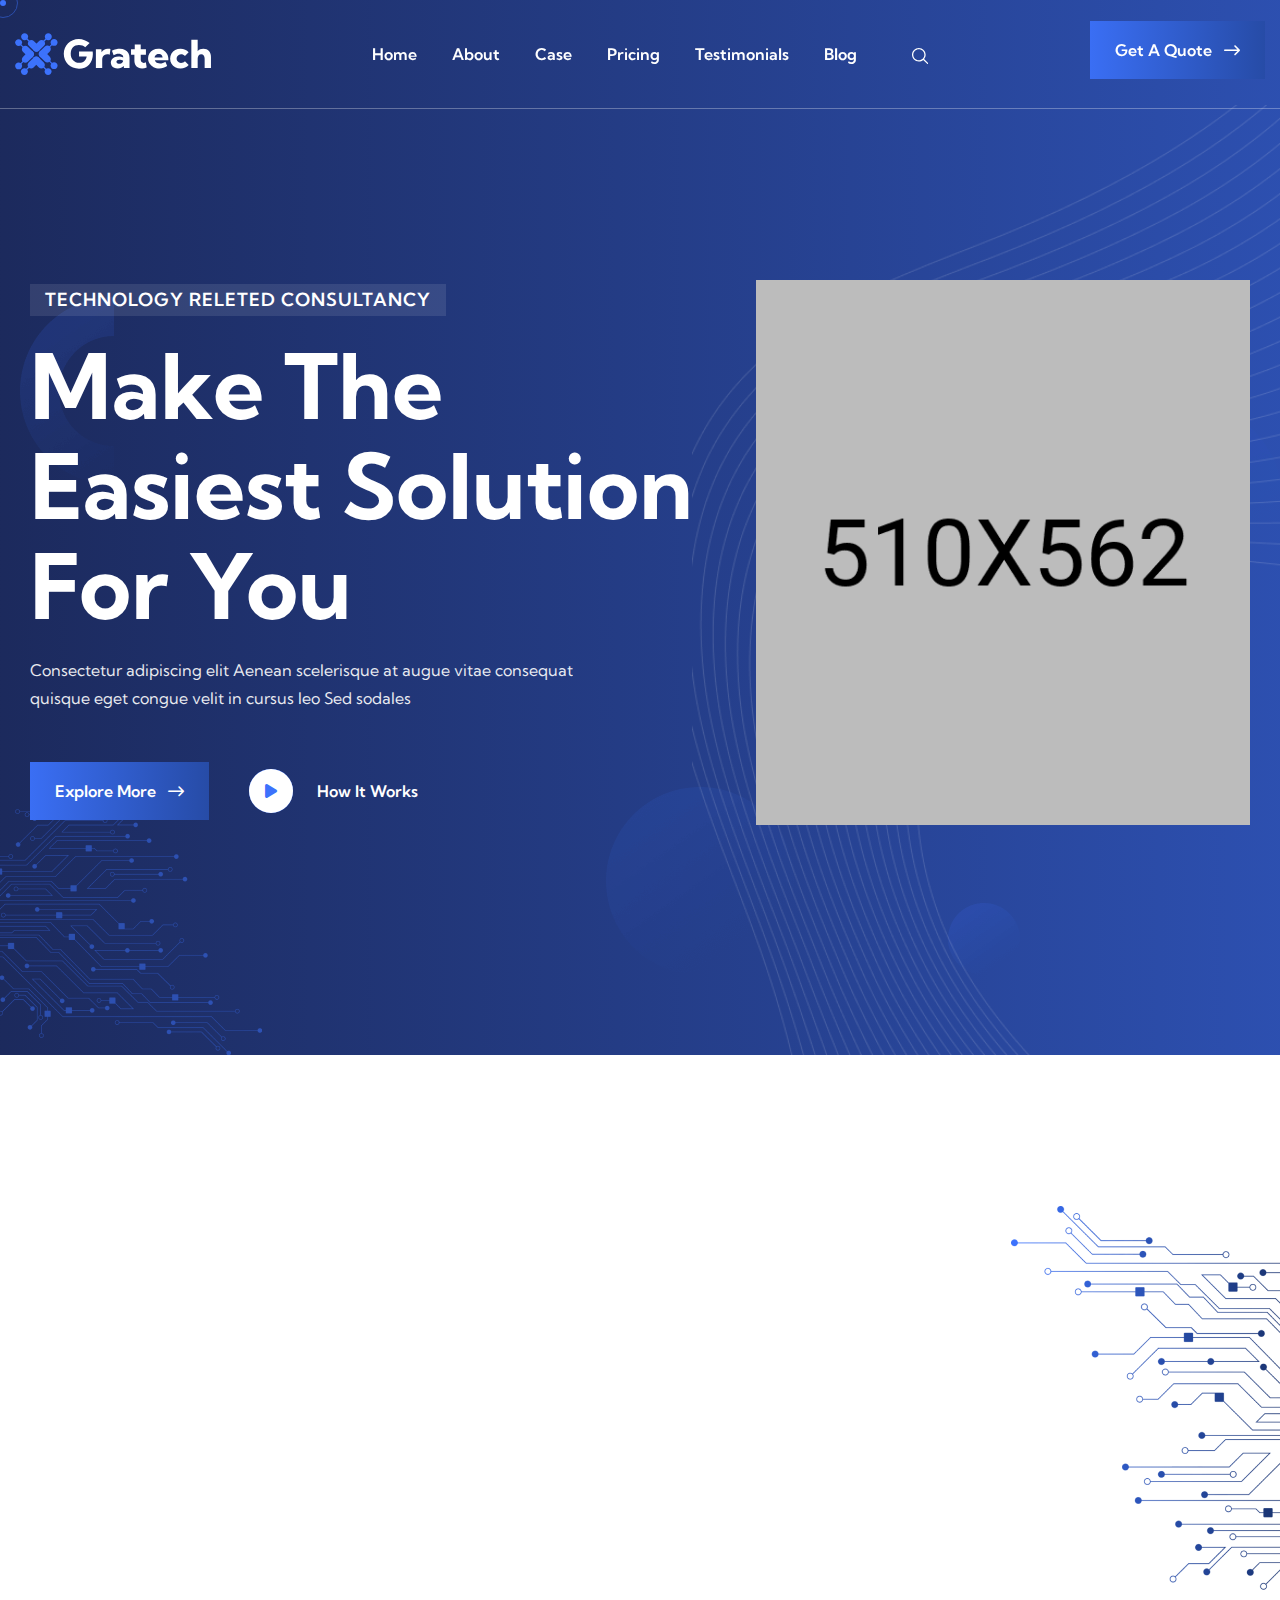
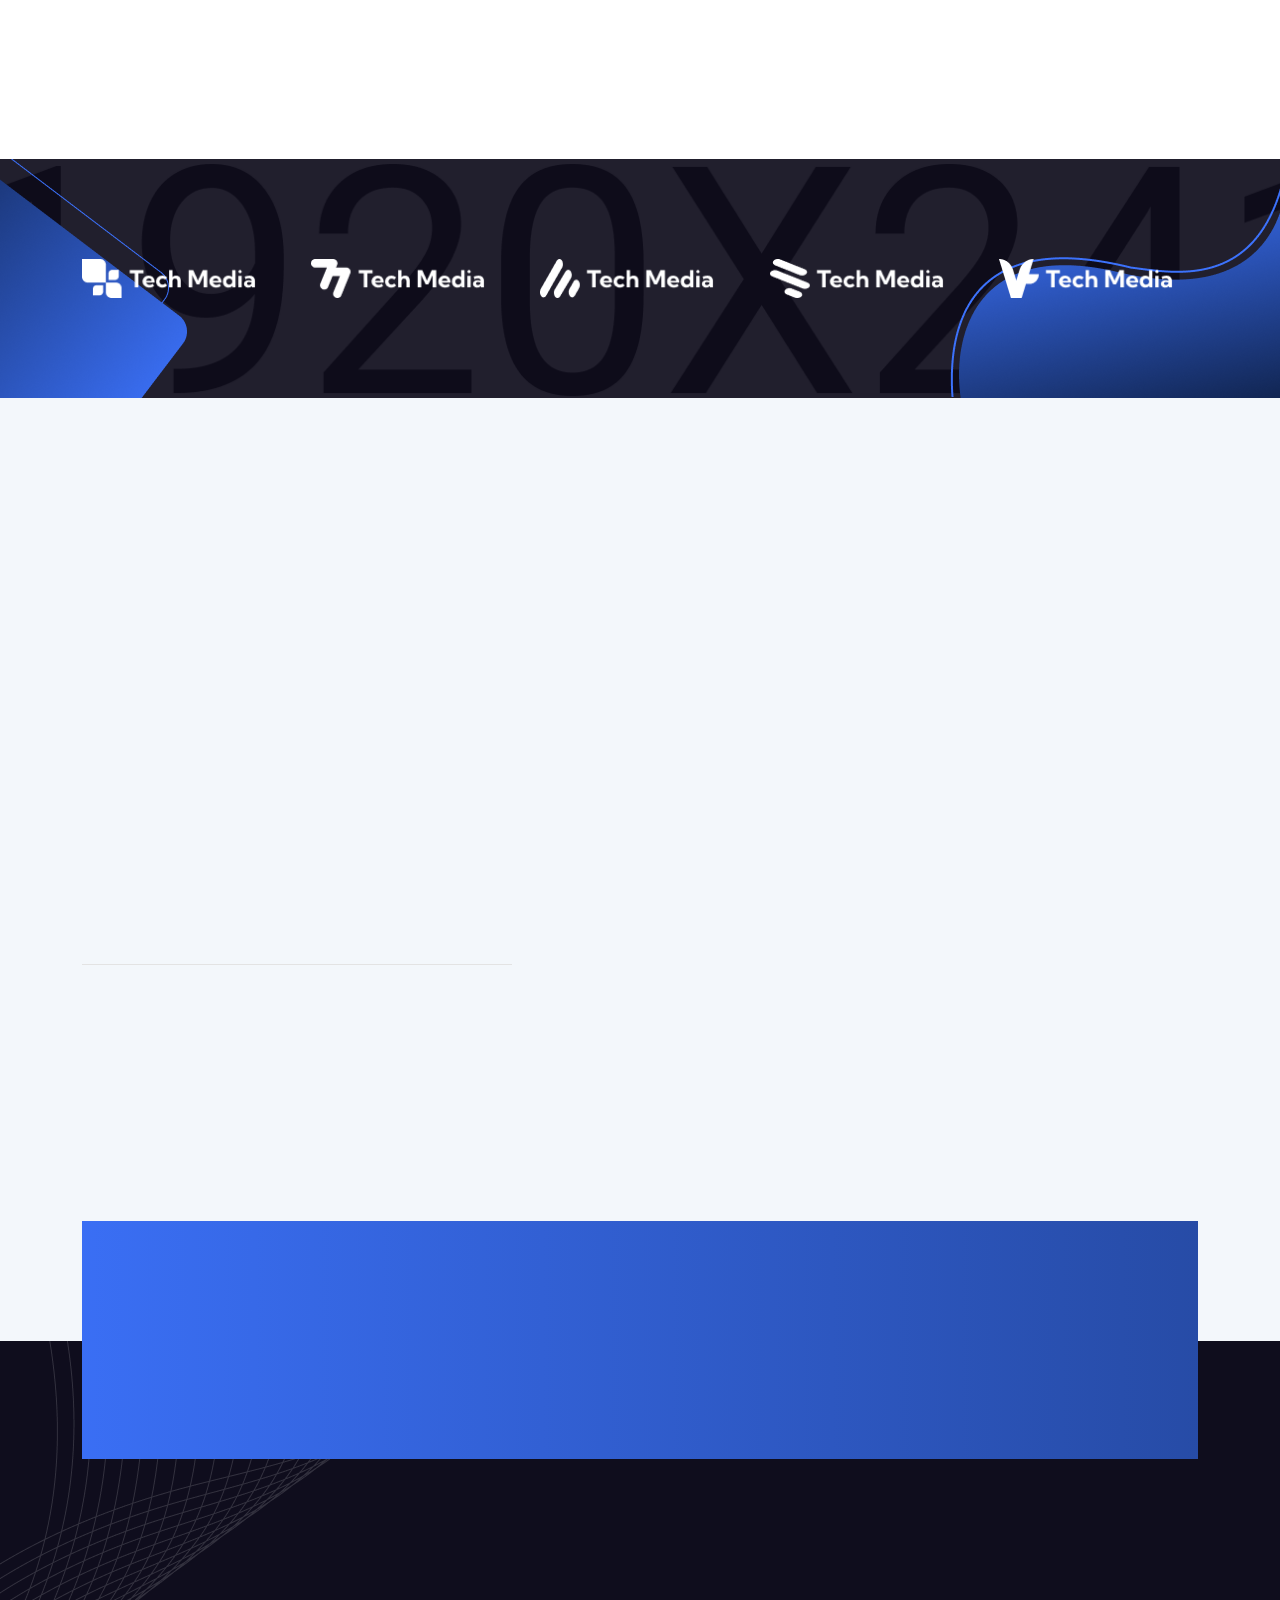
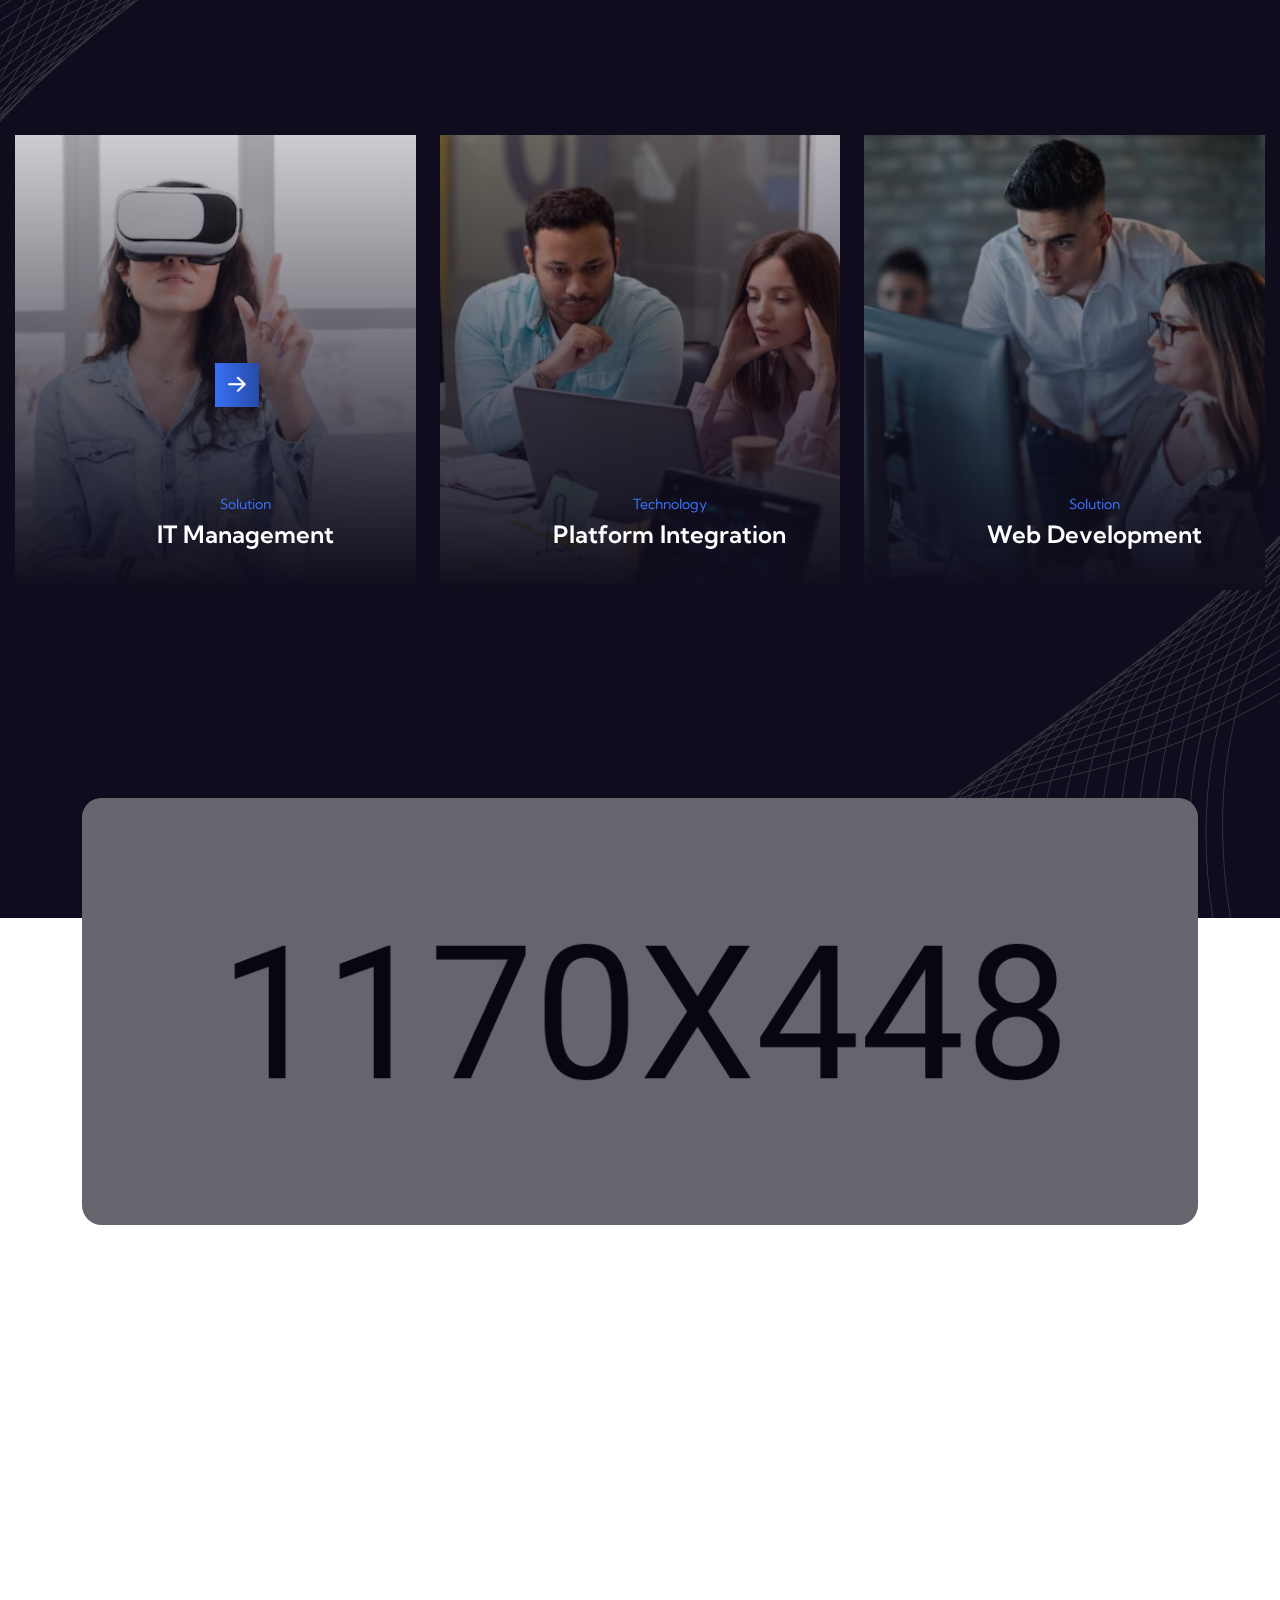
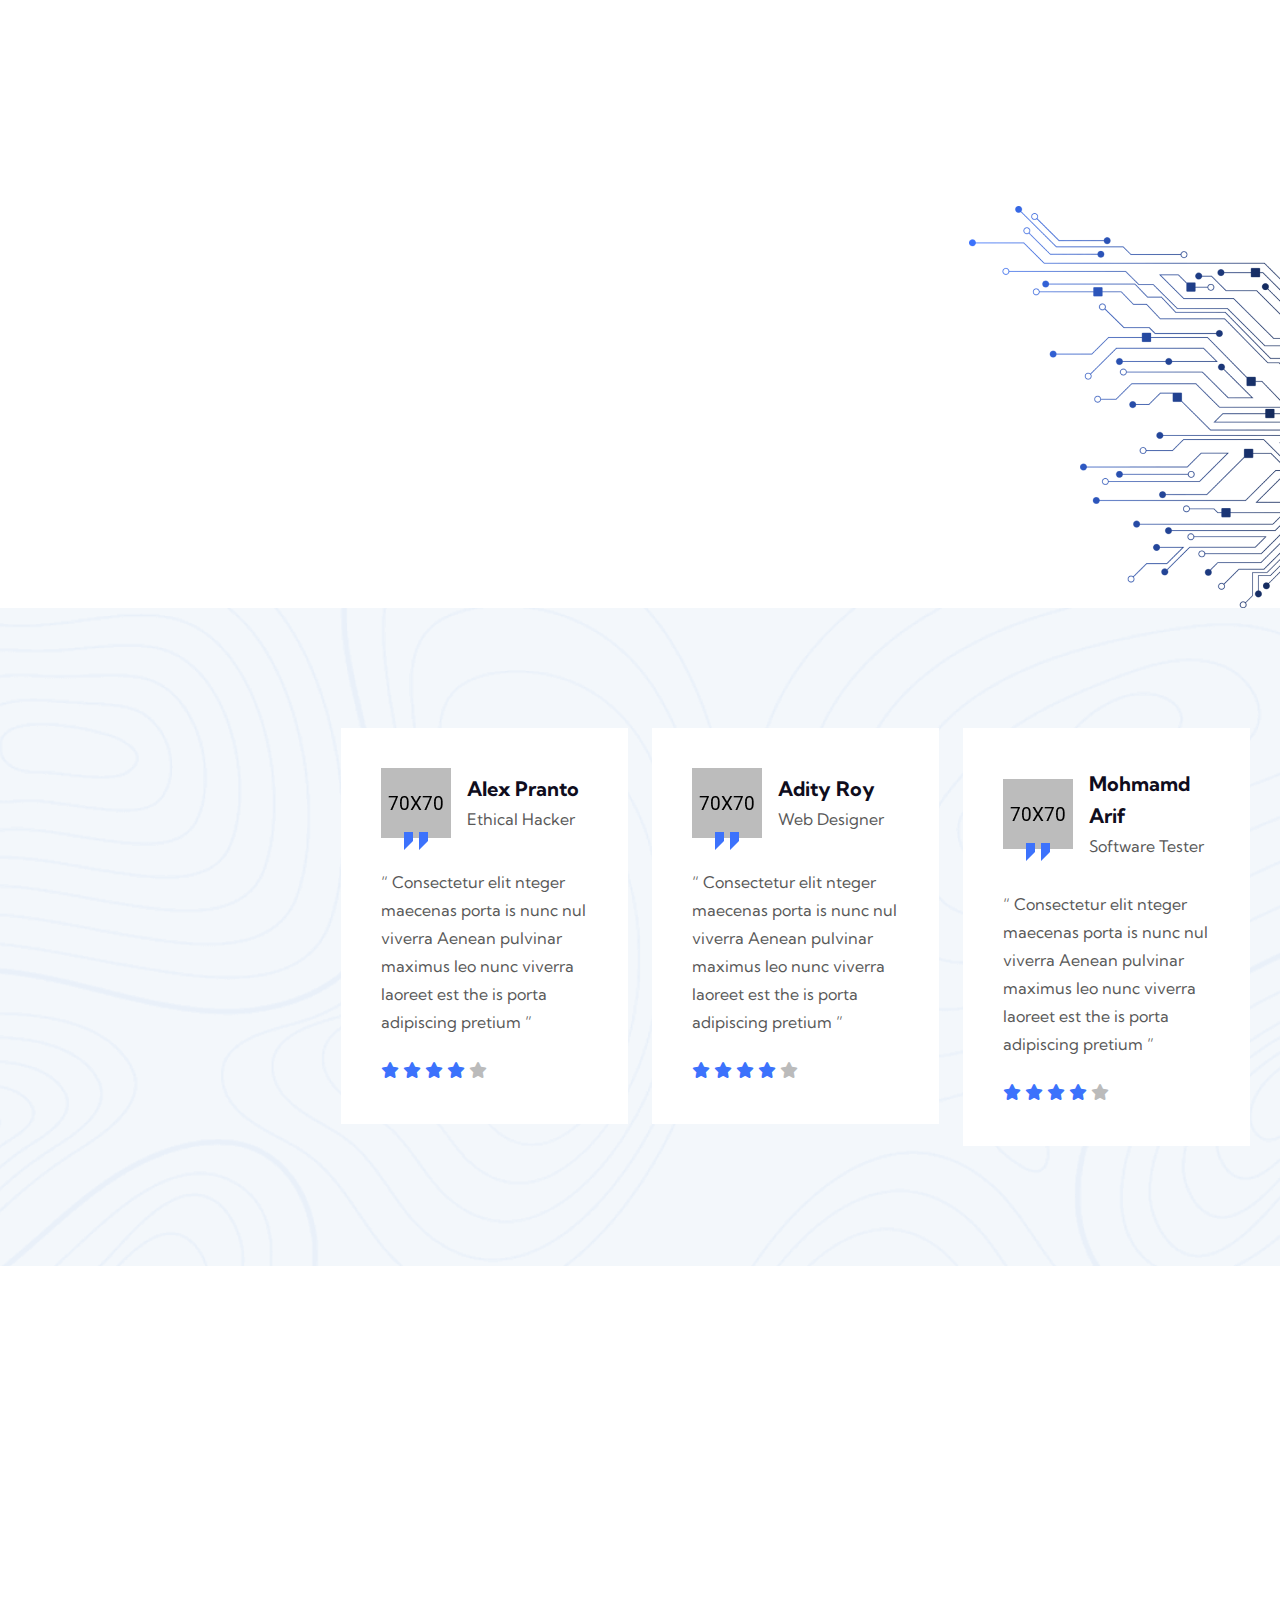
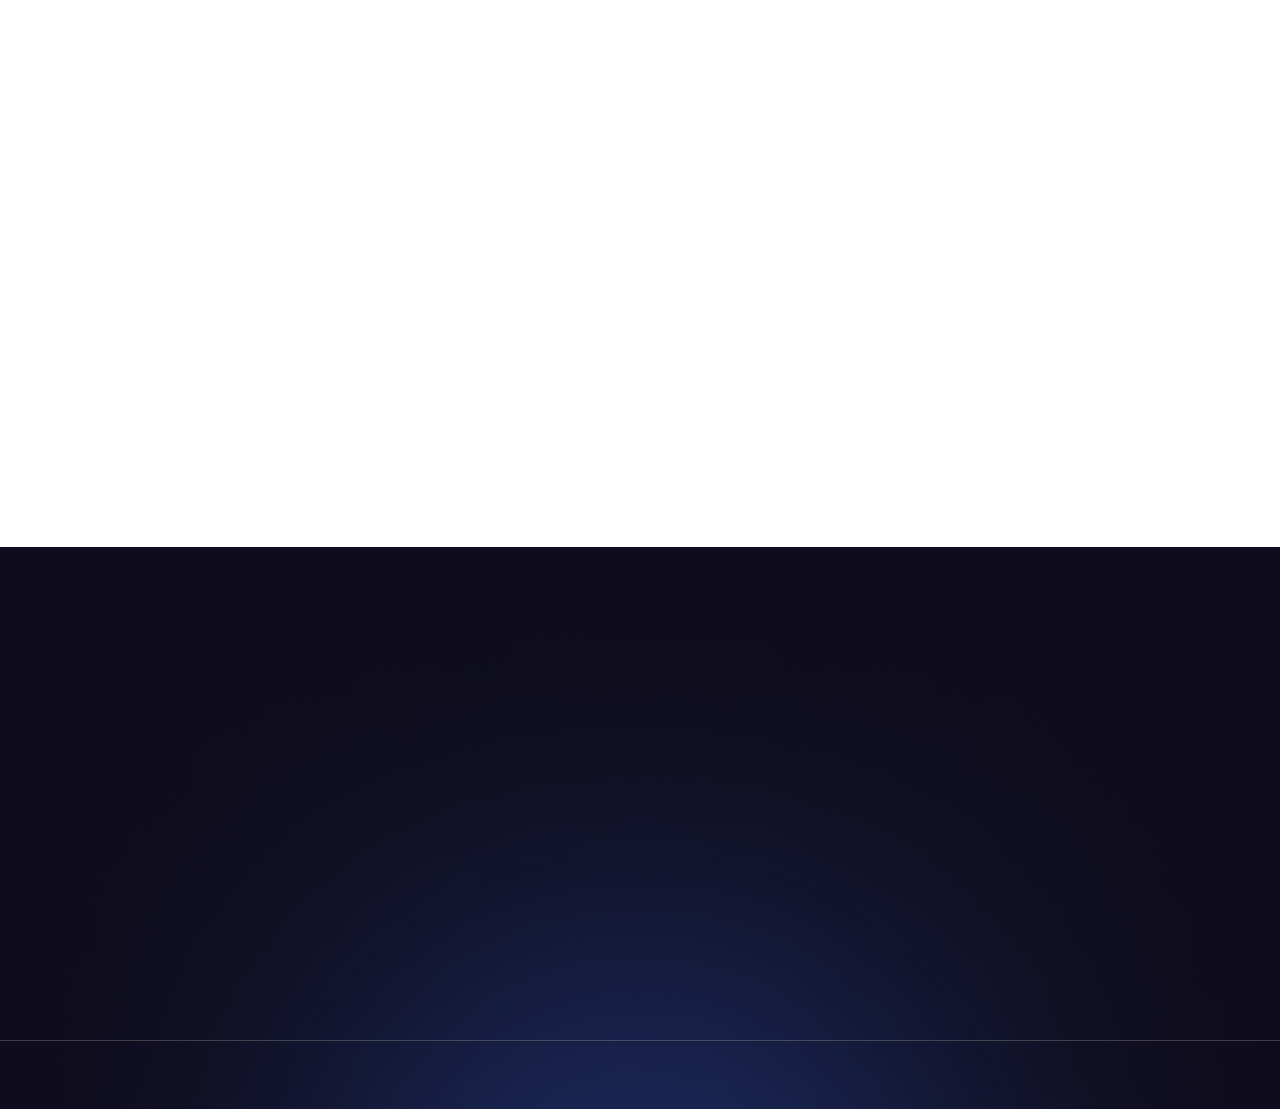
<file: index-3-one-page.html>
<!DOCTYPE html>
<html lang="en">

<head>
    <meta charset="UTF-8">
    <meta http-equiv="X-UA-Compatible" content="IE=edge">
    <meta name="viewport" content="width=device-width, initial-scale=1.0">
    <title>Gratech - IT Service HTML Template</title>
    <!-- Favicon img -->
    <link rel="shortcut icon" href="assets/images/favicon.png">
    <!-- Bootstarp min css -->
    <link rel="stylesheet" href="assets/css/bootstrap.min.css">
    <!-- Mean menu css -->
    <link rel="stylesheet" href="assets/css/meanmenu.css">
    <!-- All min css -->
    <link rel="stylesheet" href="assets/css/all.min.css">
    <!-- Swiper bundle min css -->
    <link rel="stylesheet" href="assets/css/swiper-bundle.min.css">
    <!-- Magnigic popup css -->
    <link rel="stylesheet" href="assets/css/magnific-popup.css">
    <!-- Animate css -->
    <link rel="stylesheet" href="assets/css/animate.css">
    <!-- Nice select css -->
    <link rel="stylesheet" href="assets/css/nice-select.css">
    <!-- Style css -->
    <link rel="stylesheet" href="assets/css/style.css">
</head>

<body>

    <!-- Preloader area start -->
    <div class="loading">
        <span class="text-capitalize">L</span>
        <span>o</span>
        <span>a</span>
        <span>d</span>
        <span>i</span>
        <span>n</span>
        <span>g</span>
    </div>
    <div id="preloader">
    </div>
    <!-- Preloader area end -->

    <!-- Mouse cursor area start here -->
    <div class="mouse-cursor cursor-outer"></div>
    <div class="mouse-cursor cursor-inner"></div>
    <!-- Mouse cursor area end here -->

    <!-- Header area start here -->
    <header class="header-area header-three-area">
        <div class="container header__container">
            <div class="header__main">
                <a href="index.html" class="logo">
                    <img src="assets/images/logo/logo.svg" alt="logo">
                </a>
                <div class="main-menu">
                    <nav>
                        <ul>
                            <li class="has-megamenu">
                                <a href="#0">Home</a>
                                <ul class="sub-menu mega-menu menu-image">
                                    <li>
                                        <div class="image text-center">
                                            <img src="assets/images/menu/home1-image.jpg" alt="image">
                                            <div class="btn__group">
                                                <a href="index.html" class="btn-one">Multi Page</a>
                                                <a href="index-one-page.html" class="btn-one mt-2">One Page</a>
                                            </div>
                                            <h6 class="text-white">Home Page 01</h6>
                                        </div>
                                        <div class="image text-center">
                                            <img src="assets/images/menu/home2-image.jpg" alt="image">
                                            <div class="btn__group">
                                                <a href="index-2.html" class="btn-one">Multi Page</a>
                                                <a href="index-2-one-page.html" class="btn-one mt-2">One Page</a>
                                            </div>
                                            <h6 class="text-white">Home Page 02</h6>
                                        </div>
                                        <div class="image text-center">
                                            <img src="assets/images/menu/home3-image.jpg" alt="image">
                                            <div class="btn__group">
                                                <a href="index-3.html" class="btn-one">Multi Page</a>
                                                <a href="index-3-one-page.html" class="btn-one mt-2">One Page</a>
                                            </div>
                                            <h6 class="text-white">Home Page 03</h6>
                                        </div>
                                        <div class="image text-center">
                                            <img src="assets/images/menu/home4-image.jpg" alt="image">
                                            <div class="btn__group">
                                                <a href="index-dark.html" class="btn-one">View Page</a>
                                            </div>
                                            <h6 class="text-white">Home Dark</h6>
                                        </div>
                                    </li>
                                </ul>
                            </li>
                            <li><a href="#about-section">About</a></li>
                            <li><a href="#case-section">Case</a></li>
                            <li><a href="#pricing-section">Pricing</a></li>
                            <li><a href="#testimonials-section">Testimonials</a></li>
                            <li><a href="#blog-section">Blog</a></li>
                            <li class="ml-20 d-none d-lg-block"><a class="search-trigger" href="#0">
                                    <svg width="17" height="16" viewBox="0 0 17 16" fill="none"
                                        xmlns="http://www.w3.org/2000/svg">
                                        <g clip-path="url(#clip0_782_373)">
                                            <path
                                                d="M16.0375 14.9381L12.0784 11.0334C13.0625 9.86621 13.6554 8.36744 13.6554 6.73438C13.6554 3.02103 10.5925 0 6.82774 0C3.0629 0 0 3.02103 0 6.73438C0 10.4475 3.0629 13.4683 6.82774 13.4683C8.4834 13.4683 10.0031 12.8836 11.1865 11.913L15.1456 15.8178C15.2687 15.9393 15.4301 16 15.5915 16C15.7529 16 15.9143 15.9393 16.0375 15.8178C16.2839 15.5748 16.2839 15.181 16.0375 14.9381ZM1.26142 6.73438C1.26142 3.70705 3.75845 1.24414 6.82774 1.24414C9.89695 1.24414 12.3939 3.70705 12.3939 6.73438C12.3939 9.76146 9.89695 12.2241 6.82774 12.2241C3.75845 12.2241 1.26142 9.76146 1.26142 6.73438Z"
                                                fill="white" />
                                        </g>
                                        <defs>
                                            <clipPath id="clip0_782_373">
                                                <rect width="16.2222" height="16" fill="white" />
                                            </clipPath>
                                        </defs>
                                    </svg>
                                </a></li>
                        </ul>
                    </nav>
                </div>
                <div class="d-none d-lg-inline-block">
                    <a href="contact.html" class="btn-one">Get A Quote <i
                            class="fa-regular fa-arrow-right-long"></i></a>
                </div>
                <div class="bars d-block d-lg-none">
                    <i id="openButton" class="fa-solid fa-bars"></i>
                </div>
            </div>
        </div>
    </header>
    <!-- Header area end here -->

    <!-- Sidebar area start here -->
    <div id="targetElement" class="sidebar-area sidebar__hide">
        <div class="sidebar__overlay"></div>
        <a href="index.html" class="logo mb-40">
            <img src="assets/images/logo/logo.svg" alt="logo">
        </a>
        <div class="sidebar__search mb-30">
            <input type="text" placeholder="Search...">
            <i class="fa-regular fa-magnifying-glass"></i>
        </div>
        <div class="mobile-menu overflow-hidden"></div>
        <ul class="info pt-40">
            <li><i class="fa-solid primary-color fa-location-dot"></i> <a href="#0">example@example.com</a>
            </li>
            <li class="py-2"><i class="fa-solid primary-color fa-phone-volume"></i> <a
                    href="tel:+208-6666-0112">+208-6666-0112</a>
            </li>
            <li><i class="fa-solid primary-color fa-paper-plane"></i> <a href="#0">info@example.com</a></li>
        </ul>
        <div class="social-icon mt-20">
            <a href="#0"><i class="fa-brands fa-facebook-f"></i></a>
            <a href="#0"><i class="fa-brands fa-twitter"></i></a>
            <a href="#0"><i class="fa-brands fa-linkedin-in"></i></a>
            <a href="#0"><i class="fa-brands fa-youtube"></i></a>
        </div>
        <button id="closeButton" class="text-white"><i class="fa-solid fa-xmark"></i></button>
    </div>
    <!-- Sidebar area end here -->

    <!-- Fullscreen search area start here -->
    <div class="search-wrap">
        <div class="search-inner">
            <i class="fas fa-times search-close" id="search-close"></i>
            <div class="search-cell">
                <form method="get">
                    <div class="search-field-holder">
                        <input type="search" class="main-search-input" placeholder="Search...">
                    </div>
                </form>
            </div>
        </div>
    </div>
    <!-- Fullscreen search area end here -->

    <main>
        <!-- Banner area start here -->
        <div class="banner-three-area">
            <div class="banner-three__bg">
                <img class="sway_Y__animation" src="assets/images/bg/banner-three-bg.png" alt="bg-image">
            </div>
            <div class="banner-three__shape-left wow slideInLeft" data-wow-delay="00ms" data-wow-duration="1500ms">
                <img class="sway_Y__animationY" src="assets/images/banner/banner-three-left-shape.png" alt="image">
            </div>
            <div class="banner-three__shape-right wow slideInRight" data-wow-delay="200ms" data-wow-duration="1500ms">
                <img class="sway__animationX" src="assets/images/banner/banner-three-right-shape.png" alt="image">
            </div>
            <div class="banner-three__container">
                <div class="row align-items-center">
                    <div class="col-lg-7 order-2 order-lg-1">
                        <div class="banner-three__content pt-0 pb-0">
                            <h4 class="wow fadeInUp text-white mb-20" data-wow-delay="00ms" data-wow-duration="1500ms">
                                TECHNOLOGY RELETED CONSULTANCY
                            </h4>
                            <h1 class="wow fadeInUp text-white" data-wow-delay="200ms" data-wow-duration="1500ms">
                                Make The Easiest Solution For You
                            </h1>
                            <p class="wow fadeInUp mt-20" data-wow-delay="400ms" data-wow-duration="1500ms">
                                Consectetur adipiscing elit Aenean scelerisque at augue vitae consequat <br> quisque
                                eget
                                congue velit in cursus leo Sed
                                sodales
                            </p>
                            <div class="banner-three__info wow fadeInUp mt-50" data-wow-delay="600ms"
                                data-wow-duration="1500ms">
                                <a class="wow fadeInUp btn-one mt-0" data-delay="1s" href="about.html">Explore
                                    More <i class="fa-regular fa-arrow-right-long"></i></a>
                                <div class="banner-three__video-btn d-flex gap-4 align-items-center">
                                    <div class="video-btn video-pulse">
                                        <a class="video-popup" href="https://www.youtube.com/watch?v=iVqz_4M5mA0"><i
                                                class="fa-solid fa-play"></i></a>
                                    </div>
                                    <h5 class="text-white">How It Works</h5>
                                </div>
                            </div>
                        </div>
                    </div>
                    <div class="col-lg-5 order-1 order-lg-2 wow fadeInLeft" data-wow-delay="200ms"
                        data-wow-duration="1500ms">
                        <div class="image">
                            <img src="assets/images/banner/banner-three-image.png" alt="image">
                        </div>
                    </div>
                </div>
            </div>
        </div>
        <!-- Banner area end here -->

        <!-- Service area start here -->
        <section class="service-three-area pt-120 pb-120">
            <div class="service-three__shape">
                <img class="sway__animationX" src="assets/images/shape/service-three-shape.png" alt="shape">
            </div>
            <div class="container">
                <div class="section-header text-center mb-60">
                    <h5 class="wow fadeInUp" data-wow-delay="00ms" data-wow-duration="1500ms">
                        <img class="me-1" src="assets/images/icon/section-title.png" alt="icon">
                        FROM OUR CASE studies
                    </h5>
                    <h2 class="wow fadeInUp" data-wow-delay="200ms" data-wow-duration="1500ms">We Delivered Best
                        Solution</h2>
                </div>
                <div class="row g-4">
                    <div class="col-xl-4 col-md-6 wow fadeInUp" data-wow-delay="00ms" data-wow-duration="1500ms">
                        <div class="service-three__item">
                            <div class="service-three__image image">
                                <img src="assets/images/service/service-three-image.jpg" alt="image">
                            </div>
                            <div class="service-three__content">
                                <div class="icon">
                                    <img src="assets/images/icon/service-three-icon1.png" alt="icon">
                                </div>
                                <h4>Database Security</h4>
                            </div>
                            <div class="service-three__up-content text-center">
                                <div class="icon">
                                    <img src="assets/images/icon/service-three-light-icon1.png" alt="icon">
                                </div>
                                <h4><a href="service-single.html" class="text-white mt-25 mb-15">Database Security</a>
                                </h4>
                                <p class="text-white">Pellentesque nec the condimentum nec lorem nulla augue est
                                    ultricies ac iaculis.</p>
                                <a class="mt-20 read-more-btn text-white" href="service-single.html">Read More <i
                                        class="fa-regular fa-arrow-right-long text-white"></i></a>
                            </div>
                        </div>
                    </div>
                    <div class="col-xl-4 col-md-6 wow fadeInUp" data-wow-delay="200ms" data-wow-duration="1500ms">
                        <div class="service-three__item">
                            <div class="service-three__image image">
                                <img src="assets/images/service/service-three-image2.jpg" alt="image">
                            </div>
                            <div class="service-three__content">
                                <div class="icon">
                                    <img src="assets/images/icon/service-three-icon2.png" alt="icon">
                                </div>
                                <h4>Cyber Security</h4>
                            </div>
                            <div class="service-three__up-content text-center">
                                <div class="icon">
                                    <img src="assets/images/icon/service-three-light-icon2.png" alt="icon">
                                </div>
                                <h4><a href="service-single.html" class="text-white mt-25 mb-15">Cyber Security</a></h4>
                                <p class="text-white">Pellentesque nec the condimentum nec lorem nulla augue est
                                    ultricies ac iaculis.</p>
                                <a class="mt-20 read-more-btn text-white" href="service-single.html">Read More <i
                                        class="fa-regular fa-arrow-right-long text-white"></i></a>
                            </div>
                        </div>
                    </div>
                    <div class="col-xl-4 col-md-6 wow fadeInUp" data-wow-delay="400ms" data-wow-duration="1500ms">
                        <div class="service-three__item">
                            <div class="service-three__image image">
                                <img src="assets/images/service/service-three-image3.jpg" alt="image">
                            </div>
                            <div class="service-three__content">
                                <div class="icon">
                                    <img src="assets/images/icon/service-three-icon3.png" alt="icon">
                                </div>
                                <h4>IT Management</h4>
                            </div>
                            <div class="service-three__up-content text-center">
                                <div class="icon">
                                    <img src="assets/images/icon/service-three-light-icon3.png" alt="icon">
                                </div>
                                <h4><a href="service-single.html" class="text-white mt-25 mb-15">IT Management</a></h4>
                                <p class="text-white">Pellentesque nec the condimentum nec lorem nulla augue est
                                    ultricies ac iaculis.</p>
                                <a class="mt-20 read-more-btn text-white" href="service-single.html">Read More <i
                                        class="fa-regular fa-arrow-right-long text-white"></i></a>
                            </div>
                        </div>
                    </div>
                </div>
            </div>
        </section>
        <!-- Service area end here -->

        <!-- Brand area start here -->
        <div class="brand-three-area bg-image pt-100 pb-100" data-background="assets/images/bg/case-three-bg.jpg">
            <div class="brand-three__line1">
                <img src="assets/images/shape/brand-three-line1.png" alt="shape">
            </div>
            <div class="brand-three__shape1">
                <img src="assets/images/shape/brand-three-shape1.png" alt="shape">
            </div>
            <div class="brand-three__line2">
                <img src="assets/images/shape/brand-three-line2.png" alt="shape">
            </div>
            <div class="brand-three__shape2">
                <img src="assets/images/shape/brand-three-shape2.png" alt="shape">
            </div>
            <div class="container">
                <div class="swiper brand__slider">
                    <div class="swiper-wrapper">
                        <div class="swiper-slide">
                            <div class="brand__image image">
                                <img src="assets/images/brand/brand-image1.png" alt="image">
                            </div>
                        </div>
                        <div class="swiper-slide">
                            <div class="brand__image image">
                                <img src="assets/images/brand/brand-image2.png" alt="image">
                            </div>
                        </div>
                        <div class="swiper-slide">
                            <div class="brand__image image">
                                <img src="assets/images/brand/brand-image3.png" alt="image">
                            </div>
                        </div>
                        <div class="swiper-slide">
                            <div class="brand__image image">
                                <img src="assets/images/brand/brand-image4.png" alt="image">
                            </div>
                        </div>
                        <div class="swiper-slide">
                            <div class="brand__image image">
                                <img src="assets/images/brand/brand-image5.png" alt="image">
                            </div>
                        </div>
                    </div>
                </div>
            </div>
        </div>
        <!-- Brand area end here -->

        <!-- About area start here -->
        <section id="about-section" class="about-area about-three-area sub-bg pt-120">
            <div class="about__shape wow slideInLeft" data-wow-delay="400ms" data-wow-duration="1500ms">
                <img src="assets/images/shape/about-three-line.png" alt="shape">
            </div>
            <div class="about-three__box-up wow slideInRight" data-wow-delay="00ms" data-wow-duration="1500ms">
                <img class="sway_Y__animationY" src="assets/images/shape/about-three-box-up.png" alt="shape">
            </div>
            <div class="about-three__box-down wow slideInRight" data-wow-delay="200ms" data-wow-duration="1500ms">
                <img class="sway_Y__animation" src="assets/images/shape/about-three-box-down.png" alt="shape">
            </div>
            <div class="container">
                <div class="row g-4 align-items-center">
                    <div class="col-lg-5 order-2 order-lg-1">
                        <div class="about-three__left-item">
                            <div class="section-header mb-40">
                                <h5 class="wow fadeInUp" data-wow-delay="00ms" data-wow-duration="1500ms">
                                    <img class="me-1" src="assets/images/icon/section-title.png" alt="icon">
                                    ABOUT Gratech
                                </h5>
                                <h2 class="wow fadeInUp" data-wow-delay="200ms" data-wow-duration="1500ms">Selecting the
                                    Finest IT Service Provider</h2>
                                <p class="wow fadeInUp" data-wow-delay="400ms" data-wow-duration="1500ms">It is a long
                                    established fact that a reader will be distracted the readable content of a page
                                    when looking at layout the
                                    point of using lorem the is Ipsum less normal.</p>
                            </div>
                            <div class="about-three__info bor-bottom pb-30">
                                <div class="row g-4 wow fadeInDown" data-wow-delay="200ms" data-wow-duration="1500ms">
                                    <div class="col-md-6">
                                        <div class="about__right-item">
                                            <div class="icon">
                                                <img src="assets/images/icon/about-three-icon1.png" alt="icon">
                                            </div>
                                            <div class="content">
                                                <h4 class="mb-1">Business Growth</h4>
                                            </div>
                                        </div>
                                    </div>
                                    <div class="col-md-6">
                                        <div class="about__right-item">
                                            <div class="icon">
                                                <img src="assets/images/icon/about-three-icon2.png" alt="icon">
                                            </div>
                                            <div class="content">
                                                <h4 class="mb-1">Technology Consultancy</h4>
                                            </div>
                                        </div>
                                    </div>
                                </div>
                            </div>
                            <div class="about__info mt-30 wow fadeInDown" data-wow-delay="400ms"
                                data-wow-duration="1500ms">
                                <div class="d-flex flex-wrap gap-2 align-items-center">
                                    <img src="assets/images/about/about-info.png" alt="image">
                                    <div class="info">
                                        <h5>Ronald Richards</h5>
                                        <span class="sm-font">Co, Founder</span>
                                    </div>
                                </div>
                                <div class="d-flex flex-wrap gap-2 align-items-center">
                                    <div class="about-call-icon">
                                        <span><svg width="26" height="26" viewBox="0 0 26 26" fill="none"
                                                xmlns="http://www.w3.org/2000/svg">
                                                <g clip-path="url(#clip0_918_1337)">
                                                    <path
                                                        d="M5.41667 4.33337H9.75L11.9167 9.75004L9.20833 11.375C10.3685 13.7275 12.2725 15.6315 14.625 16.7917L16.25 14.0834L21.6667 16.25V20.5834C21.6667 21.158 21.4384 21.7091 21.0321 22.1154C20.6257 22.5218 20.0746 22.75 19.5 22.75C15.2742 22.4932 11.2885 20.6987 8.2949 17.7051C5.3013 14.7115 3.5068 10.7258 3.25 6.50004C3.25 5.9254 3.47827 5.3743 3.8846 4.96798C4.29093 4.56165 4.84203 4.33337 5.41667 4.33337Z"
                                                        stroke="white" stroke-width="2" stroke-linecap="round"
                                                        stroke-linejoin="round" />
                                                    <path
                                                        d="M16.25 7.58337C16.8246 7.58337 17.3757 7.81165 17.7821 8.21798C18.1884 8.6243 18.4167 9.1754 18.4167 9.75004"
                                                        stroke="white" stroke-width="2" stroke-linecap="round"
                                                        stroke-linejoin="round" />
                                                    <path
                                                        d="M16.25 3.25C17.9739 3.25 19.6272 3.93482 20.8462 5.15381C22.0652 6.37279 22.75 8.02609 22.75 9.75"
                                                        stroke="white" stroke-width="2" stroke-linecap="round"
                                                        stroke-linejoin="round" />
                                                </g>
                                                <defs>
                                                    <clipPath>
                                                        <rect width="26" height="26" fill="white" />
                                                    </clipPath>
                                                </defs>
                                            </svg></span>
                                    </div>
                                    <div class="info">
                                        <span class="sm-font fw-600 secondary-color">Call Us Now</span>
                                        <h5>+208-555-0112</h5>
                                    </div>
                                </div>
                            </div>
                        </div>
                    </div>
                    <div class="col-lg-7 order-1 order-lg-2">
                        <div class="faq__image about-three__image image wow fadeInRight" data-wow-delay="200ms"
                            data-wow-duration="1500ms">
                            <div class="about-three-dot">
                                <img class="sway__animationX" src="assets/images/shape/about-three-dot.png" alt="shape">
                            </div>
                            <div class="about-three-count p-4 d-flex align-items-center gap-3">
                                <img class="icon" src="assets/images/icon/about-three-icon3.png" alt="icon">
                                <div class="con">
                                    <h3><span class="count">6,561</span>+</h3>
                                    <span class="secondary-color sm-font">Satisfied Clients</span>
                                </div>
                            </div>
                            <div class="faq__line sway__animation">
                                <img src="assets/images/shape/faq-line.png" alt="image">
                            </div>
                            <img src="assets/images/about/about-three-image.png" alt="image">
                        </div>
                    </div>
                </div>
            </div>
        </section>
        <!-- About area end here -->

        <!-- Counter area start here -->
        <section class="counter-area">
            <div class="container">
                <div class="counter__wrp gradient-bg">
                    <div class="counter__shape wow slideInRight" data-wow-delay="200ms" data-wow-duration="1500ms">
                        <img src="assets/images/shape/counnter-bg-shape.png" alt="shape">
                    </div>
                    <div class="counter__item wow bounceInUp" data-wow-delay="00ms" data-wow-duration="1000ms">
                        <img src="assets/images/icon/counter-icon1.png" alt="icon">
                        <div class="content">
                            <h3><span class="count">6,561</span>+</h3>
                            <p class="text-white">Satisfied Clients</p>
                        </div>
                    </div>
                    <div class="counter__item wow bounceInUp" data-wow-delay="200ms" data-wow-duration="1000ms">
                        <img src="assets/images/icon/counter-icon2.png" alt="icon">
                        <div class="content">
                            <h3><span class="count">600</span>+</h3>
                            <p class="text-white">Finished Projects</p>
                        </div>
                    </div>
                    <div class="counter__item wow bounceInUp" data-wow-delay="400ms" data-wow-duration="1000ms">
                        <img src="assets/images/icon/counter-icon3.png" alt="icon">
                        <div class="content">
                            <h3><span class="count">250</span>+</h3>
                            <p class="text-white">Skilled Experts</p>
                        </div>
                    </div>
                    <div class="counter__item wow bounceInUp" data-wow-delay="800ms" data-wow-duration="1000ms">
                        <img src="assets/images/icon/counter-icon4.png" alt="icon">
                        <div class="content">
                            <h3><span class="count">590</span>+</h3>
                            <p class="text-white">Media Posts</p>
                        </div>
                    </div>
                </div>
            </div>
        </section>
        <!-- Counter area end here -->

        <!-- Project area start here -->
        <section id="case-section" class="project-three-area secondary-bg">
            <div class="service-two__shape-left sway_Y__animationY">
                <img src="assets/images/shape/service-two-shape-left.png" alt="shape">
            </div>
            <div class="service-two__shape-right sway_Y__animation">
                <img src="assets/images/shape/service-two-shape-right.png" alt="shape">
            </div>
            <div class="case-two__container">
                <div class="section-header text-center mb-60">
                    <h5 class="wow fadeInUp" data-wow-delay="00ms" data-wow-duration="1500ms">
                        <img class="me-1" src="assets/images/icon/section-title.png" alt="icon">
                        FROM OUR CASE studies
                    </h5>
                    <h2 class="text-white wow fadeInUp" data-wow-delay="200ms" data-wow-duration="1500ms">
                        Latest Project Are Here</h2>
                </div>
                <div class="swiper case__slider ms-0">
                    <div class="swiper-wrapper">
                        <div class="swiper-slide">
                            <div class="project-three__item">
                                <div class="image case__image">
                                    <img src="assets/images/case/case-image1.jpg" alt="image">
                                </div>
                                <div class="case__content">
                                    <span class="primary-color sm-font">Solution</span>
                                    <h3><a href="case-details.html" class="text-white primary-hover">IT Management</a>
                                    </h3>
                                </div>
                                <a href="case-details.html" class="case__btn">
                                    <i class="fa-regular fa-arrow-right"></i>
                                </a>
                            </div>
                        </div>
                        <div class="swiper-slide">
                            <div class="project-three__item">
                                <div class="image case__image">
                                    <img src="assets/images/case/case-image2.jpg" alt="image">
                                </div>
                                <div class="case__content">
                                    <span class="primary-color sm-font">Technology</span>
                                    <h3><a href="case-details.html" class="text-white primary-hover">Platform
                                            Integration</a></h3>
                                </div>
                                <a href="case-details.html" class="case__btn">
                                    <i class="fa-regular fa-arrow-right"></i>
                                </a>
                            </div>
                        </div>
                        <div class="swiper-slide">
                            <div class="project-three__item">
                                <div class="image case__image">
                                    <img src="assets/images/case/case-image3.jpg" alt="image">
                                </div>
                                <div class="case__content">
                                    <span class="primary-color sm-font">Solution</span>
                                    <h3><a href="case-details.html" class="text-white primary-hover">Web Development</a>
                                    </h3>
                                </div>
                                <a href="case-details.html" class="case__btn">
                                    <i class="fa-regular fa-arrow-right"></i>
                                </a>
                            </div>
                        </div>
                        <div class="swiper-slide">
                            <div class="project-three__item">
                                <div class="image case__image">
                                    <img src="assets/images/case/case-image4.jpg" alt="image">
                                </div>
                                <div class="case__content">
                                    <span class="primary-color sm-font">Security</span>
                                    <h3><a href="case-details.html" class="text-white primary-hover">Network
                                            Security</a></h3>
                                </div>
                                <a href="case-details.html" class="case__btn">
                                    <i class="fa-regular fa-arrow-right"></i>
                                </a>
                            </div>
                        </div>
                    </div>
                </div>
                <div class="mt-60 text-center wow fadeInUp" data-wow-delay="200ms" data-wow-duration="1500ms">
                    <div class="dot case__dot"></div>
                </div>
            </div>
        </section>
        <!-- Project area end here -->

        <!-- Banner video area start here -->
        <div class="banner-video-area">
            <div class="container">
                <div class="banner-video__wrp image">
                    <img src="assets/images/video/video-image1.jpg" alt="image">
                    <div class="banner-video__video-btn">
                        <div class="video-btn video-pulse wow fadeIn" data-wow-delay="200ms" data-wow-duration="1500ms">
                            <a class="video-popup" href="https://www.youtube.com/watch?v=iVqz_4M5mA0"><i
                                    class="fa-solid fa-play"></i></a>
                        </div>
                    </div>
                </div>
            </div>
        </div>
        <!-- Banner video area end here -->

        <!-- Pricing area start here -->
        <section id="pricing-section" class="pricing-area pt-120 pb-120">
            <div class="pricing__shape-up wow slideInLeft d-none d-sm-block" data-wow-delay="00ms"
                data-wow-duration="1500ms">
                <img class="sway_Y__animationY" src="assets/images/shape/pricing-shape-up.png" alt="image">
            </div>
            <div class="pricing__shape-down wow slideInLeft d-none d-sm-block" data-wow-delay="200ms"
                data-wow-duration="1500ms">
                <img class="sway_Y__animation" src="assets/images/shape/pricing-shape-down.png" alt="image">
            </div>
            <div class="pricing__shape">
                <img class="sway_Y__animationY" src="assets/images/shape/pricing-shape.png" alt="image">
            </div>
            <div class="container">
                <div class="section-header text-center mb-60">
                    <h5 class="wow fadeInUp" data-wow-delay="00ms" data-wow-duration="1500ms">
                        <img class="me-1" src="assets/images/icon/section-title.png" alt="icon">
                        PRICE PLANS
                    </h5>
                    <h2 class="wow fadeInUp" data-wow-delay="200ms" data-wow-duration="1500ms">Flexible Pricing Plans
                    </h2>
                </div>
                <div class="row g-4">
                    <div class="col-xl-4 col-lg-6 col-md-6 wow fadeInUp" data-wow-delay="00ms"
                        data-wow-duration="1500ms">
                        <div class="pricing__item">
                            <div class="item-shape">
                                <img src="assets/images/shape/pricing-item-shape.png" alt="shape">
                            </div>
                            <div class="pricing-head">
                                <div>
                                    <h4 class="text-white mb-10">Basic Plan</h4>
                                    <h2>$39<span>/monthly</span></h2>
                                </div>
                                <div class="pricing-icon" data-background="assets/images/shape/pricing-icon-bg.png">
                                    <img src="assets/images/icon/pricing-icon1.png" alt="icon">
                                </div>
                            </div>
                            <ul>
                                <li>Free 1 5 GB Linux Hosting</li>
                                <li>Dedicated Tech Experts</li>
                                <li>24/7 System Monitoring</li>
                                <li>Security Management</li>
                                <li>Unlimited Download</li>
                            </ul>
                            <a href="#" class="btn-one d-block text-center">choose Plan <i
                                    class="fa-regular fa-arrow-right-long"></i></a>
                        </div>
                    </div>
                    <div class="col-xl-4 col-lg-6 col-md-6 wow fadeInUp" data-wow-delay="200ms"
                        data-wow-duration="1500ms">
                        <div class="pricing__item">
                            <div class="item-shape">
                                <img src="assets/images/shape/pricing-item-shape.png" alt="shape">
                            </div>
                            <div class="pricing-head">
                                <div>
                                    <h4 class="text-white mb-10">Standard Plan</h4>
                                    <h2>$59<span>/monthly</span></h2>
                                </div>
                                <div class="pricing-icon" data-background="assets/images/shape/pricing-icon-bg.png">
                                    <img src="assets/images/icon/pricing-icon2.png" alt="icon">
                                </div>
                            </div>
                            <ul>
                                <li>Free 1 5 GB Linux Hosting</li>
                                <li>Dedicated Tech Experts</li>
                                <li>24/7 System Monitoring</li>
                                <li>Security Management</li>
                                <li>Unlimited Download</li>
                            </ul>
                            <a href="#" class="btn-one d-block text-center">choose Plan <i
                                    class="fa-regular fa-arrow-right-long"></i></a>
                        </div>
                    </div>
                    <div class="col-xl-4 col-lg-6 col-md-6 wow fadeInUp" data-wow-delay="400ms"
                        data-wow-duration="1500ms">
                        <div class="pricing__item">
                            <div class="item-shape">
                                <img src="assets/images/shape/pricing-item-shape.png" alt="shape">
                            </div>
                            <div class="pricing-head">
                                <div>
                                    <h4 class="text-white mb-10">Premium Plan</h4>
                                    <h2>$79<span>/monthly</span></h2>
                                </div>
                                <div class="pricing-icon" data-background="assets/images/shape/pricing-icon-bg.png">
                                    <img src="assets/images/icon/pricing-icon3.png" alt="icon">
                                </div>
                            </div>
                            <ul>
                                <li>Free 1 5 GB Linux Hosting</li>
                                <li>Dedicated Tech Experts</li>
                                <li>24/7 System Monitoring</li>
                                <li>Security Management</li>
                                <li>Unlimited Download</li>
                            </ul>
                            <a href="#" class="btn-one d-block text-center">choose Plan <i
                                    class="fa-regular fa-arrow-right-long"></i></a>
                        </div>
                    </div>
                </div>
            </div>
        </section>
        <!-- Pricing area end here -->

        <!-- Testimonial area start here -->
        <section id="testimonials-section" class="testimonial-three-area pt-120 pb-120 bg-image sub-bg"
            data-background="assets/images/bg/testimonial-three-bg.png">
            <div class="testimonial-three__wrp">
                <div class="row g-4">
                    <div class="col-md-6 col-lg-5 col-xl-3">
                        <div class="section-header mb-40">
                            <h5 class="wow fadeInUp" data-wow-delay="00ms" data-wow-duration="1500ms">
                                <img class="me-1" src="assets/images/icon/section-title.png" alt="icon">
                                Testimonials
                            </h5>
                            <h2 class="wow fadeInUp" data-wow-delay="200ms" data-wow-duration="1500ms">Hundreds of
                                clients
                                worldwide trust our IT solution</h2>
                        </div>
                        <div class="testimonial-three__arry-btn d-flex gap-3 wow fadeInDown" data-wow-delay="400ms"
                            data-wow-duration="1500ms">
                            <button class="arry-prev testimonial-three__arry-prev"><i
                                    class="fa-light fa-chevron-left"></i></button>
                            <button class="arry-next testimonial-three__arry-next active"><i
                                    class="fa-light fa-chevron-right"></i></button>
                        </div>
                    </div>
                    <div class="col-md-6 col-lg-7 col-xl-9">
                        <div class="swiper testimonial-three__slider">
                            <div class="swiper-wrapper">
                                <div class="swiper-slide">
                                    <div class="testimonial-three__item">
                                        <div class="d-flex align-items-center gap-3">
                                            <div class="testimonial-three__image">
                                                <svg width="24" height="18" viewBox="0 0 24 18" fill="none"
                                                    xmlns="http://www.w3.org/2000/svg">
                                                    <path d="M0 0V18L9 9V0H0ZM15 0V18L24 9V0H15Z" fill="#3C72FC" />
                                                </svg>
                                                <img src="assets/images/testimonial/testimonial-three-image1.png"
                                                    alt="image">
                                            </div>
                                            <div class="con">
                                                <h4>Alex Pranto</h4>
                                                <span>Ethical Hacker</span>
                                            </div>
                                        </div>
                                        <p class="mt-30">“ Consectetur elit nteger maecenas porta
                                            is nunc nul viverra Aenean pulvinar maximus leo nunc viverra laoreet est
                                            the
                                            is
                                            porta adipiscing
                                            pretium ”</p>
                                        <div class="star mt-20">
                                            <i class="fa-sharp fa-solid fa-star"></i>
                                            <i class="fa-sharp fa-solid fa-star"></i>
                                            <i class="fa-sharp fa-solid fa-star"></i>
                                            <i class="fa-sharp fa-solid fa-star"></i>
                                            <i class="fa-sharp fa-solid fa-star disable"></i>
                                        </div>
                                    </div>
                                </div>
                                <div class="swiper-slide">
                                    <div class="testimonial-three__item">
                                        <div class="d-flex align-items-center gap-3">
                                            <div class="testimonial-three__image">
                                                <svg width="24" height="18" viewBox="0 0 24 18" fill="none"
                                                    xmlns="http://www.w3.org/2000/svg">
                                                    <path d="M0 0V18L9 9V0H0ZM15 0V18L24 9V0H15Z" fill="#3C72FC" />
                                                </svg>
                                                <img src="assets/images/testimonial/testimonial-three-image2.png"
                                                    alt="image">
                                            </div>
                                            <div class="con">
                                                <h4>Adity Roy</h4>
                                                <span>Web Designer</span>
                                            </div>
                                        </div>
                                        <p class="mt-30">“ Consectetur elit nteger maecenas porta
                                            is nunc nul viverra Aenean pulvinar maximus leo nunc viverra laoreet est
                                            the
                                            is
                                            porta adipiscing
                                            pretium ”</p>
                                        <div class="star mt-20">
                                            <i class="fa-sharp fa-solid fa-star"></i>
                                            <i class="fa-sharp fa-solid fa-star"></i>
                                            <i class="fa-sharp fa-solid fa-star"></i>
                                            <i class="fa-sharp fa-solid fa-star"></i>
                                            <i class="fa-sharp fa-solid fa-star disable"></i>
                                        </div>
                                    </div>
                                </div>
                                <div class="swiper-slide">
                                    <div class="testimonial-three__item">
                                        <div class="d-flex align-items-center gap-3">
                                            <div class="testimonial-three__image">
                                                <svg width="24" height="18" viewBox="0 0 24 18" fill="none"
                                                    xmlns="http://www.w3.org/2000/svg">
                                                    <path d="M0 0V18L9 9V0H0ZM15 0V18L24 9V0H15Z" fill="#3C72FC" />
                                                </svg>
                                                <img src="assets/images/testimonial/testimonial-three-image3.png"
                                                    alt="image">
                                            </div>
                                            <div class="con">
                                                <h4>Mohmamd Arif</h4>
                                                <span>Software Tester</span>
                                            </div>
                                        </div>
                                        <p class="mt-30">“ Consectetur elit nteger maecenas porta
                                            is nunc nul viverra Aenean pulvinar maximus leo nunc viverra laoreet est
                                            the
                                            is
                                            porta adipiscing
                                            pretium ”</p>
                                        <div class="star mt-20">
                                            <i class="fa-sharp fa-solid fa-star"></i>
                                            <i class="fa-sharp fa-solid fa-star"></i>
                                            <i class="fa-sharp fa-solid fa-star"></i>
                                            <i class="fa-sharp fa-solid fa-star"></i>
                                            <i class="fa-sharp fa-solid fa-star disable"></i>
                                        </div>
                                    </div>
                                </div>
                            </div>
                        </div>
                    </div>
                </div>
            </div>
        </section>
        <!-- Testimonial area end here -->

        <!-- Blog area start here -->
        <section id="blog-section" class="blog-area pt-120 pb-120">
            <div class="container">
                <div class="section-header text-center mb-60">
                    <h5 class="wow fadeInUp" data-wow-delay="00ms" data-wow-duration="1500ms">
                        <img class="me-1" src="assets/images/icon/section-title.png" alt="icon">
                        Blog & news
                    </h5>
                    <h2 class="wow fadeInUp" data-wow-delay="200ms" data-wow-duration="1500ms">Explore Blogs and News
                    </h2>
                </div>
                <div class="row g-4">
                    <div class="col-xl-4 col-lg-6 col-md-6 wow fadeInUp" data-wow-delay="00ms"
                        data-wow-duration="1500ms">
                        <div class="blog__item">
                            <a href="blog-details.html" class="blog__image d-block image">
                                <img src="assets/images/blog/blog-image1.jpg" alt="image">
                                <div class="blog-tag">
                                    <h3 class="text-white">10</h3>
                                    <span class="text-white">Dec</span>
                                </div>
                            </a>
                            <div class="blog__content">
                                <ul class="blog-info pb-20 bor-bottom mb-20">
                                    <li>
                                        <svg width="20" height="20" viewBox="0 0 20 20" fill="none"
                                            xmlns="http://www.w3.org/2000/svg">
                                            <path
                                                d="M14.5436 5.19275C14.5436 7.69093 12.499 9.7355 10.0008 9.7355C7.50268 9.7355 5.45811 7.69093 5.45811 5.19275C5.45811 2.69457 7.50264 0.65 10.0008 0.65C12.499 0.65 14.5436 2.69458 14.5436 5.19275Z"
                                                stroke="#3C72FC" stroke-width="1.3" />
                                            <path
                                                d="M18.2644 14.6706C18.1052 14.9458 17.9241 15.2073 17.7169 15.4766L17.7168 15.4765L17.7089 15.4873C17.4204 15.8788 17.0845 16.2373 16.7295 16.5924C16.4326 16.8892 16.0933 17.186 15.7568 17.4385C14.0794 18.6911 12.0622 19.3499 9.97818 19.3499C7.8984 19.3499 5.8851 18.6938 4.2098 17.4461C3.84591 17.1504 3.51371 16.8792 3.2269 16.5924L3.21993 16.5854L3.21276 16.5787C2.85667 16.2436 2.54242 15.8877 2.24749 15.4874L2.24751 15.4873L2.24417 15.4829C2.06196 15.24 1.87324 14.9756 1.71923 14.7169C1.83622 14.4559 1.98458 14.1847 2.14525 13.9526L2.14536 13.9527L2.15288 13.9413C3.06988 12.5556 4.53709 11.6388 6.16646 11.4148L6.18604 11.4121L6.20542 11.4082C6.2309 11.4031 6.29498 11.4117 6.34551 11.4496L6.3455 11.4496L6.34951 11.4525C7.41654 12.2401 8.68633 12.6453 10.0008 12.6453C11.3153 12.6453 12.5851 12.2401 13.6522 11.4525L13.6522 11.4525L13.6562 11.4496C13.6716 11.438 13.7404 11.408 13.8492 11.4167C15.4689 11.6435 16.9121 12.5568 17.8525 13.9468L17.8524 13.9469L17.8564 13.9526C18.0166 14.1839 18.1557 14.4231 18.2644 14.6706Z"
                                                stroke="#3C72FC" stroke-width="1.3" />
                                        </svg>
                                        <a href="#0">By Admin</a>
                                    </li>
                                    <li>
                                        <svg width="20" height="20" viewBox="0 0 20 20" fill="none"
                                            xmlns="http://www.w3.org/2000/svg">
                                            <g clip-path="url(#clip0_615_71)">
                                                <path
                                                    d="M18.752 14.443C20.6847 11.7314 20.3893 8.01637 17.7495 5.59641C16.5434 4.49074 15.0057 3.80242 13.3448 3.6102C13.3344 3.59727 13.3236 3.58479 13.3122 3.57277C11.8673 2.0718 9.79133 1.21094 7.61672 1.21094C3.47848 1.21094 0 4.29426 0 8.24219C0 9.62637 0.429961 10.9533 1.24672 12.0993L0.105742 15.6815C0.0706615 15.7916 0.0689221 15.9096 0.100743 16.0207C0.132563 16.1318 0.196522 16.231 0.284576 16.3058C0.37263 16.3807 0.480845 16.4278 0.595611 16.4413C0.710377 16.4548 0.826568 16.434 0.92957 16.3816L4.39937 14.6173C5.11195 14.9241 5.86758 15.1255 6.65008 15.2171C8.15953 16.8044 10.2467 17.6172 12.382 17.6172C13.492 17.6172 14.598 17.391 15.5992 16.961L19.0692 18.7254C19.1514 18.7673 19.2424 18.7891 19.3346 18.7891C19.73 18.7891 20.0135 18.4037 19.893 18.0253L18.752 14.443ZM4.63586 13.4383C4.5549 13.3999 4.46621 13.3805 4.37659 13.3817C4.28697 13.3829 4.19883 13.4047 4.11895 13.4453L1.64758 14.702L2.45461 12.1681C2.48356 12.0773 2.48989 11.9807 2.47305 11.8869C2.45622 11.793 2.41673 11.7047 2.35801 11.6295C1.58199 10.6362 1.1718 9.46488 1.1718 8.24219C1.1718 5.01133 4.06297 2.38281 7.61672 2.38281C9.04781 2.38281 10.4255 2.81637 11.543 3.59711C7.77945 3.97555 4.76531 6.91516 4.76531 10.5859C4.76531 11.7277 5.05797 12.8268 5.60973 13.8116C5.276 13.7123 4.95042 13.5876 4.63586 13.4383ZM15.8798 15.789C15.7999 15.7484 15.7118 15.7267 15.6222 15.7254C15.5325 15.7242 15.4438 15.7436 15.3629 15.7821C14.4494 16.216 13.4187 16.4453 12.382 16.4453C8.82828 16.4453 5.93711 13.8168 5.93711 10.5859C5.93711 7.35508 8.82828 4.72656 12.382 4.72656C15.9358 4.72656 18.827 7.35508 18.827 10.5859C18.827 11.8086 18.4168 12.9799 17.6407 13.9732C17.582 14.0484 17.5425 14.1367 17.5257 14.2306C17.5089 14.3244 17.5152 14.421 17.5441 14.5118L18.3511 17.0457L15.8798 15.789Z"
                                                    fill="#3C72FC" />
                                                <path
                                                    d="M9.99939 11.1719C10.323 11.1719 10.5853 10.9095 10.5853 10.5859C10.5853 10.2623 10.323 10 9.99939 10C9.67579 10 9.41345 10.2623 9.41345 10.5859C9.41345 10.9095 9.67579 11.1719 9.99939 11.1719Z"
                                                    fill="#3C72FC" />
                                                <path
                                                    d="M12.343 11.1719C12.6666 11.1719 12.929 10.9095 12.929 10.5859C12.929 10.2623 12.6666 10 12.343 10C12.0194 10 11.7571 10.2623 11.7571 10.5859C11.7571 10.9095 12.0194 11.1719 12.343 11.1719Z"
                                                    fill="#3C72FC" />
                                                <path
                                                    d="M14.6866 11.1719C15.0102 11.1719 15.2726 10.9095 15.2726 10.5859C15.2726 10.2623 15.0102 10 14.6866 10C14.363 10 14.1007 10.2623 14.1007 10.5859C14.1007 10.9095 14.363 11.1719 14.6866 11.1719Z"
                                                    fill="#3C72FC" />
                                            </g>
                                            <defs>
                                                <clipPath>
                                                    <rect width="20" height="20" fill="white" />
                                                </clipPath>
                                            </defs>
                                        </svg>
                                        <a href="#0">0 Comments</a>
                                    </li>
                                </ul>
                                <h3><a href="blog-details.html" class="primary-hover">Necessity May Give us Best Virtual
                                        Court</a></h3>
                                <a class="mt-25 read-more-btn" href="blog-details.html">Read More <i
                                        class="fa-regular fa-arrow-right-long"></i></a>
                            </div>
                        </div>
                    </div>
                    <div class="col-xl-4 col-lg-6 col-md-6 wow fadeInUp" data-wow-delay="200ms"
                        data-wow-duration="1500ms">
                        <div class="blog__item">
                            <a href="blog-details.html" class="blog__image image d-block">
                                <img src="assets/images/blog/blog-image2.jpg" alt="image">
                                <div class="blog-tag">
                                    <h3 class="text-white">12</h3>
                                    <span class="text-white">Dec</span>
                                </div>
                            </a>
                            <div class="blog__content">
                                <ul class="blog-info pb-20 bor-bottom mb-20">
                                    <li>
                                        <svg width="20" height="20" viewBox="0 0 20 20" fill="none"
                                            xmlns="http://www.w3.org/2000/svg">
                                            <path
                                                d="M14.5436 5.19275C14.5436 7.69093 12.499 9.7355 10.0008 9.7355C7.50268 9.7355 5.45811 7.69093 5.45811 5.19275C5.45811 2.69457 7.50264 0.65 10.0008 0.65C12.499 0.65 14.5436 2.69458 14.5436 5.19275Z"
                                                stroke="#3C72FC" stroke-width="1.3" />
                                            <path
                                                d="M18.2644 14.6706C18.1052 14.9458 17.9241 15.2073 17.7169 15.4766L17.7168 15.4765L17.7089 15.4873C17.4204 15.8788 17.0845 16.2373 16.7295 16.5924C16.4326 16.8892 16.0933 17.186 15.7568 17.4385C14.0794 18.6911 12.0622 19.3499 9.97818 19.3499C7.8984 19.3499 5.8851 18.6938 4.2098 17.4461C3.84591 17.1504 3.51371 16.8792 3.2269 16.5924L3.21993 16.5854L3.21276 16.5787C2.85667 16.2436 2.54242 15.8877 2.24749 15.4874L2.24751 15.4873L2.24417 15.4829C2.06196 15.24 1.87324 14.9756 1.71923 14.7169C1.83622 14.4559 1.98458 14.1847 2.14525 13.9526L2.14536 13.9527L2.15288 13.9413C3.06988 12.5556 4.53709 11.6388 6.16646 11.4148L6.18604 11.4121L6.20542 11.4082C6.2309 11.4031 6.29498 11.4117 6.34551 11.4496L6.3455 11.4496L6.34951 11.4525C7.41654 12.2401 8.68633 12.6453 10.0008 12.6453C11.3153 12.6453 12.5851 12.2401 13.6522 11.4525L13.6522 11.4525L13.6562 11.4496C13.6716 11.438 13.7404 11.408 13.8492 11.4167C15.4689 11.6435 16.9121 12.5568 17.8525 13.9468L17.8524 13.9469L17.8564 13.9526C18.0166 14.1839 18.1557 14.4231 18.2644 14.6706Z"
                                                stroke="#3C72FC" stroke-width="1.3" />
                                        </svg>
                                        <a href="#0">By Admin</a>
                                    </li>
                                    <li>
                                        <svg width="20" height="20" viewBox="0 0 20 20" fill="none"
                                            xmlns="http://www.w3.org/2000/svg">
                                            <g clip-path="url(#clip0_615_71)">
                                                <path
                                                    d="M18.752 14.443C20.6847 11.7314 20.3893 8.01637 17.7495 5.59641C16.5434 4.49074 15.0057 3.80242 13.3448 3.6102C13.3344 3.59727 13.3236 3.58479 13.3122 3.57277C11.8673 2.0718 9.79133 1.21094 7.61672 1.21094C3.47848 1.21094 0 4.29426 0 8.24219C0 9.62637 0.429961 10.9533 1.24672 12.0993L0.105742 15.6815C0.0706615 15.7916 0.0689221 15.9096 0.100743 16.0207C0.132563 16.1318 0.196522 16.231 0.284576 16.3058C0.37263 16.3807 0.480845 16.4278 0.595611 16.4413C0.710377 16.4548 0.826568 16.434 0.92957 16.3816L4.39937 14.6173C5.11195 14.9241 5.86758 15.1255 6.65008 15.2171C8.15953 16.8044 10.2467 17.6172 12.382 17.6172C13.492 17.6172 14.598 17.391 15.5992 16.961L19.0692 18.7254C19.1514 18.7673 19.2424 18.7891 19.3346 18.7891C19.73 18.7891 20.0135 18.4037 19.893 18.0253L18.752 14.443ZM4.63586 13.4383C4.5549 13.3999 4.46621 13.3805 4.37659 13.3817C4.28697 13.3829 4.19883 13.4047 4.11895 13.4453L1.64758 14.702L2.45461 12.1681C2.48356 12.0773 2.48989 11.9807 2.47305 11.8869C2.45622 11.793 2.41673 11.7047 2.35801 11.6295C1.58199 10.6362 1.1718 9.46488 1.1718 8.24219C1.1718 5.01133 4.06297 2.38281 7.61672 2.38281C9.04781 2.38281 10.4255 2.81637 11.543 3.59711C7.77945 3.97555 4.76531 6.91516 4.76531 10.5859C4.76531 11.7277 5.05797 12.8268 5.60973 13.8116C5.276 13.7123 4.95042 13.5876 4.63586 13.4383ZM15.8798 15.789C15.7999 15.7484 15.7118 15.7267 15.6222 15.7254C15.5325 15.7242 15.4438 15.7436 15.3629 15.7821C14.4494 16.216 13.4187 16.4453 12.382 16.4453C8.82828 16.4453 5.93711 13.8168 5.93711 10.5859C5.93711 7.35508 8.82828 4.72656 12.382 4.72656C15.9358 4.72656 18.827 7.35508 18.827 10.5859C18.827 11.8086 18.4168 12.9799 17.6407 13.9732C17.582 14.0484 17.5425 14.1367 17.5257 14.2306C17.5089 14.3244 17.5152 14.421 17.5441 14.5118L18.3511 17.0457L15.8798 15.789Z"
                                                    fill="#3C72FC" />
                                                <path
                                                    d="M9.99939 11.1719C10.323 11.1719 10.5853 10.9095 10.5853 10.5859C10.5853 10.2623 10.323 10 9.99939 10C9.67579 10 9.41345 10.2623 9.41345 10.5859C9.41345 10.9095 9.67579 11.1719 9.99939 11.1719Z"
                                                    fill="#3C72FC" />
                                                <path
                                                    d="M12.343 11.1719C12.6666 11.1719 12.929 10.9095 12.929 10.5859C12.929 10.2623 12.6666 10 12.343 10C12.0194 10 11.7571 10.2623 11.7571 10.5859C11.7571 10.9095 12.0194 11.1719 12.343 11.1719Z"
                                                    fill="#3C72FC" />
                                                <path
                                                    d="M14.6866 11.1719C15.0102 11.1719 15.2726 10.9095 15.2726 10.5859C15.2726 10.2623 15.0102 10 14.6866 10C14.363 10 14.1007 10.2623 14.1007 10.5859C14.1007 10.9095 14.363 11.1719 14.6866 11.1719Z"
                                                    fill="#3C72FC" />
                                            </g>
                                            <defs>
                                                <clipPath>
                                                    <rect width="20" height="20" fill="white" />
                                                </clipPath>
                                            </defs>
                                        </svg>
                                        <a href="#0">0 Comments</a>
                                    </li>
                                </ul>
                                <h3><a href="blog-details.html" class="primary-hover">Tackling the Changes of Retail
                                        Industry</a></h3>
                                <a class="mt-25 read-more-btn" href="blog-details.html">Read More <i
                                        class="fa-regular fa-arrow-right-long"></i></a>
                            </div>
                        </div>
                    </div>
                    <div class="col-xl-4 col-lg-6 col-md-6 wow fadeInUp" data-wow-delay="400ms"
                        data-wow-duration="1500ms">
                        <div class="blog__item">
                            <a href="blog-details.html" class="blog__image image d-block">
                                <img src="assets/images/blog/blog-image3.jpg" alt="image">
                                <div class="blog-tag">
                                    <h3 class="text-white">15</h3>
                                    <span class="text-white">Dec</span>
                                </div>
                            </a>
                            <div class="blog__content">
                                <ul class="blog-info pb-20 bor-bottom mb-20">
                                    <li>
                                        <svg width="20" height="20" viewBox="0 0 20 20" fill="none"
                                            xmlns="http://www.w3.org/2000/svg">
                                            <path
                                                d="M14.5436 5.19275C14.5436 7.69093 12.499 9.7355 10.0008 9.7355C7.50268 9.7355 5.45811 7.69093 5.45811 5.19275C5.45811 2.69457 7.50264 0.65 10.0008 0.65C12.499 0.65 14.5436 2.69458 14.5436 5.19275Z"
                                                stroke="#3C72FC" stroke-width="1.3" />
                                            <path
                                                d="M18.2644 14.6706C18.1052 14.9458 17.9241 15.2073 17.7169 15.4766L17.7168 15.4765L17.7089 15.4873C17.4204 15.8788 17.0845 16.2373 16.7295 16.5924C16.4326 16.8892 16.0933 17.186 15.7568 17.4385C14.0794 18.6911 12.0622 19.3499 9.97818 19.3499C7.8984 19.3499 5.8851 18.6938 4.2098 17.4461C3.84591 17.1504 3.51371 16.8792 3.2269 16.5924L3.21993 16.5854L3.21276 16.5787C2.85667 16.2436 2.54242 15.8877 2.24749 15.4874L2.24751 15.4873L2.24417 15.4829C2.06196 15.24 1.87324 14.9756 1.71923 14.7169C1.83622 14.4559 1.98458 14.1847 2.14525 13.9526L2.14536 13.9527L2.15288 13.9413C3.06988 12.5556 4.53709 11.6388 6.16646 11.4148L6.18604 11.4121L6.20542 11.4082C6.2309 11.4031 6.29498 11.4117 6.34551 11.4496L6.3455 11.4496L6.34951 11.4525C7.41654 12.2401 8.68633 12.6453 10.0008 12.6453C11.3153 12.6453 12.5851 12.2401 13.6522 11.4525L13.6522 11.4525L13.6562 11.4496C13.6716 11.438 13.7404 11.408 13.8492 11.4167C15.4689 11.6435 16.9121 12.5568 17.8525 13.9468L17.8524 13.9469L17.8564 13.9526C18.0166 14.1839 18.1557 14.4231 18.2644 14.6706Z"
                                                stroke="#3C72FC" stroke-width="1.3" />
                                        </svg>
                                        <a href="#0">By Admin</a>
                                    </li>
                                    <li>
                                        <svg width="20" height="20" viewBox="0 0 20 20" fill="none"
                                            xmlns="http://www.w3.org/2000/svg">
                                            <g clip-path="url(#clip0_615_71)">
                                                <path
                                                    d="M18.752 14.443C20.6847 11.7314 20.3893 8.01637 17.7495 5.59641C16.5434 4.49074 15.0057 3.80242 13.3448 3.6102C13.3344 3.59727 13.3236 3.58479 13.3122 3.57277C11.8673 2.0718 9.79133 1.21094 7.61672 1.21094C3.47848 1.21094 0 4.29426 0 8.24219C0 9.62637 0.429961 10.9533 1.24672 12.0993L0.105742 15.6815C0.0706615 15.7916 0.0689221 15.9096 0.100743 16.0207C0.132563 16.1318 0.196522 16.231 0.284576 16.3058C0.37263 16.3807 0.480845 16.4278 0.595611 16.4413C0.710377 16.4548 0.826568 16.434 0.92957 16.3816L4.39937 14.6173C5.11195 14.9241 5.86758 15.1255 6.65008 15.2171C8.15953 16.8044 10.2467 17.6172 12.382 17.6172C13.492 17.6172 14.598 17.391 15.5992 16.961L19.0692 18.7254C19.1514 18.7673 19.2424 18.7891 19.3346 18.7891C19.73 18.7891 20.0135 18.4037 19.893 18.0253L18.752 14.443ZM4.63586 13.4383C4.5549 13.3999 4.46621 13.3805 4.37659 13.3817C4.28697 13.3829 4.19883 13.4047 4.11895 13.4453L1.64758 14.702L2.45461 12.1681C2.48356 12.0773 2.48989 11.9807 2.47305 11.8869C2.45622 11.793 2.41673 11.7047 2.35801 11.6295C1.58199 10.6362 1.1718 9.46488 1.1718 8.24219C1.1718 5.01133 4.06297 2.38281 7.61672 2.38281C9.04781 2.38281 10.4255 2.81637 11.543 3.59711C7.77945 3.97555 4.76531 6.91516 4.76531 10.5859C4.76531 11.7277 5.05797 12.8268 5.60973 13.8116C5.276 13.7123 4.95042 13.5876 4.63586 13.4383ZM15.8798 15.789C15.7999 15.7484 15.7118 15.7267 15.6222 15.7254C15.5325 15.7242 15.4438 15.7436 15.3629 15.7821C14.4494 16.216 13.4187 16.4453 12.382 16.4453C8.82828 16.4453 5.93711 13.8168 5.93711 10.5859C5.93711 7.35508 8.82828 4.72656 12.382 4.72656C15.9358 4.72656 18.827 7.35508 18.827 10.5859C18.827 11.8086 18.4168 12.9799 17.6407 13.9732C17.582 14.0484 17.5425 14.1367 17.5257 14.2306C17.5089 14.3244 17.5152 14.421 17.5441 14.5118L18.3511 17.0457L15.8798 15.789Z"
                                                    fill="#3C72FC" />
                                                <path
                                                    d="M9.99939 11.1719C10.323 11.1719 10.5853 10.9095 10.5853 10.5859C10.5853 10.2623 10.323 10 9.99939 10C9.67579 10 9.41345 10.2623 9.41345 10.5859C9.41345 10.9095 9.67579 11.1719 9.99939 11.1719Z"
                                                    fill="#3C72FC" />
                                                <path
                                                    d="M12.343 11.1719C12.6666 11.1719 12.929 10.9095 12.929 10.5859C12.929 10.2623 12.6666 10 12.343 10C12.0194 10 11.7571 10.2623 11.7571 10.5859C11.7571 10.9095 12.0194 11.1719 12.343 11.1719Z"
                                                    fill="#3C72FC" />
                                                <path
                                                    d="M14.6866 11.1719C15.0102 11.1719 15.2726 10.9095 15.2726 10.5859C15.2726 10.2623 15.0102 10 14.6866 10C14.363 10 14.1007 10.2623 14.1007 10.5859C14.1007 10.9095 14.363 11.1719 14.6866 11.1719Z"
                                                    fill="#3C72FC" />
                                            </g>
                                            <defs>
                                                <clipPath>
                                                    <rect width="20" height="20" fill="white" />
                                                </clipPath>
                                            </defs>
                                        </svg>
                                        <a href="#0">0 Comments</a>
                                    </li>
                                </ul>
                                <h3><a href="blog-details.html" class="primary-hover">Easy and Most Powerful Server and
                                        Platform</a>
                                </h3>
                                <a class="mt-25 read-more-btn" href="blog-details.html">Read More <i
                                        class="fa-regular fa-arrow-right-long"></i></a>
                            </div>
                        </div>
                    </div>
                </div>
            </div>
        </section>
        <!-- Blog area end here -->
    </main>

    <!-- Footer area start here -->
    <footer class="footer-area secondary-bg">
        <div class="footer__shape-regular-left wow slideInLeft" data-wow-delay="00ms" data-wow-duration="1500ms">
            <img src="assets/images/shape/footer-regular-left.png" alt="shape">
        </div>
        <div class="footer__shape-solid-left wow slideInLeft" data-wow-delay="200ms" data-wow-duration="1500ms">
            <img class="sway_Y__animation" src="assets/images/shape/footer-solid-left.png" alt="shape">
        </div>
        <div class="footer__shape-solid-right wow slideInRight" data-wow-delay="00ms" data-wow-duration="1500ms">
            <img class="sway_Y__animation" src="assets/images/shape/footer-regular-right.png" alt="shape">
        </div>
        <div class="footer__shape-regular-right wow slideInRight" data-wow-delay="200ms" data-wow-duration="1500ms">
            <img src="assets/images/shape/footer-solid-right.png" alt="shape">
        </div>
        <div class="footer__shadow-shape">
            <img src="assets/images/shape/footer-shadow-shape.png" alt="shodow">
        </div>
        <div class="container">
            <div class="footer__wrp pt-100 pb-100">
                <div class="footer__item item-big wow fadeInUp" data-wow-delay="00ms" data-wow-duration="1500ms">
                    <a href="index.html" class="logo mb-30">
                        <img src="assets/images/logo/logo.svg" alt="image">
                    </a>
                    <p>Phasellus ultricies aliquam volutpat
                        ullamcorper laoreet neque, a lacinia
                        curabitur lacinia mollis</p>
                    <div class="social-icon">
                        <a href="#0"><i class="fa-brands fa-facebook-f"></i></a>
                        <a href="#0"><i class="fa-brands fa-twitter"></i></a>
                        <a href="#0"><i class="fa-brands fa-linkedin-in"></i></a>
                        <a href="#0"><i class="fa-brands fa-youtube"></i></a>
                    </div>
                </div>
                <div class="footer__item item-sm wow fadeInUp" data-wow-delay="200ms" data-wow-duration="1500ms">
                    <h3 class="footer-title">IT Solution</h3>
                    <ul>
                        <li><a href="service-details.html"><i class="fa-regular fa-angles-right me-1"></i> IT
                                Management</a></li>
                        <li><a href="service-details.html"><i class="fa-regular fa-angles-right me-1"></i> SEO
                                Optimization</a>
                        </li>
                        <li><a href="service-details.html"><i class="fa-regular fa-angles-right me-1"></i> Web
                                Development</a>
                        </li>
                        <li><a href="service-details.html"><i class="fa-regular fa-angles-right me-1"></i> Cyber
                                Security</a></li>
                        <li><a href="service-details.html"><i class="fa-regular fa-angles-right me-1"></i> Data
                                Security</a></li>
                    </ul>
                </div>
                <div class="footer__item item-sm wow fadeInUp" data-wow-delay="400ms" data-wow-duration="1500ms">
                    <h3 class="footer-title">Quick Link</h3>
                    <ul>
                        <li><a href="about.html"><i class="fa-regular fa-angles-right me-1"></i> About Gratech</a></li>
                        <li><a href="service.html"><i class="fa-regular fa-angles-right me-1"></i> Our Services</a>
                        </li>
                        <li><a href="pricing.html"><i class="fa-regular fa-angles-right me-1"></i> Pricing Plan</a>
                        </li>
                        <li><a href="case.html"><i class="fa-regular fa-angles-right me-1"></i> Our Projects</a></li>
                        <li><a href="team.html"><i class="fa-regular fa-angles-right me-1"></i> Our Team</a></li>
                    </ul>
                </div>
                <div class="footer__item item-big wow fadeInUp" data-wow-delay="600ms" data-wow-duration="1500ms">
                    <h3 class="footer-title">Contact Us</h3>
                    <p class="mb-20">4517 Washington Ave. Manchester, Kentucky 39495</p>
                    <ul class="footer-contact">
                        <li>
                            <i class="fa-regular fa-clock"></i>
                            <div class="info">
                                <h5>
                                    Opening Hours:
                                </h5>
                                <p>Mon - Sat: 10.00 AM - 4.00 PM</p>
                            </div>
                        </li>
                        <li>
                            <i class="fa-duotone fa-phone"></i>
                            <div class="info">
                                <h5>
                                    Phone Call:
                                </h5>
                                <p>208-6666-0112, 308-5555-0113</p>
                            </div>
                        </li>
                    </ul>
                </div>
            </div>
        </div>
        <div class="footer__copyright">
            <div class="container">
                <div
                    class="d-flex gap-1 flex-wrap align-items-center justify-content-md-between justify-content-center">
                    <p class="wow fadeInDown" data-wow-delay="00ms" data-wow-duration="1500ms">&copy; All Copyright 2024
                        by <a href="#0">Gratech</a></p>
                    <ul class="d-flex align-items-center gap-4 wow fadeInDown" data-wow-delay="200ms"
                        data-wow-duration="1500ms">
                        <li><a href="#0">Terms & Condition</a></li>
                        <li><a href="#0">Privacy Policy</a></li>
                    </ul>
                </div>
            </div>
        </div>
    </footer>
    <!-- Footer area end here -->

    <!-- Back to top area start here -->
    <div class="scroll-up">
        <svg class="scroll-circle svg-content" width="100%" height="100%" viewBox="-1 -1 102 102">
            <path d="M50,1 a49,49 0 0,1 0,98 a49,49 0 0,1 0,-98" />
        </svg>
    </div>
    <!-- Back to top area end here -->

    <!-- Jquery 3.7.0 Min Js -->
    <script src="assets/js/jquery-3.7.1.min.js"></script>
    <!-- Bootstrap min Js -->
    <script src="assets/js/bootstrap.min.js"></script>
    <!-- Mean menu Js -->
    <script src="assets/js/meanmenu.js"></script>
    <!-- Swiper bundle min Js -->
    <script src="assets/js/swiper-bundle.min.js"></script>
    <!-- Counterup min Js -->
    <script src="assets/js/jquery.counterup.min.js"></script>
    <!-- Wow min Js -->
    <script src="assets/js/wow.min.js"></script>
    <!-- Pace min Js -->
    <script src="assets/js/pace.min.js"></script>
    <!-- Magnific popup min Js -->
    <script src="assets/js/magnific-popup.min.js"></script>
    <!-- Nice select min Js -->
    <script src="assets/js/nice-select.min.js"></script>
    <!-- Isotope pkgd min Js -->
    <script src="assets/js/isotope.pkgd.min.js"></script>
    <!-- Waypoints Js -->
    <script src="assets/js/jquery.waypoints.js"></script>
    <!-- Script Js -->
    <script src="assets/js/script.js"></script>
</body>

</html>
</file>
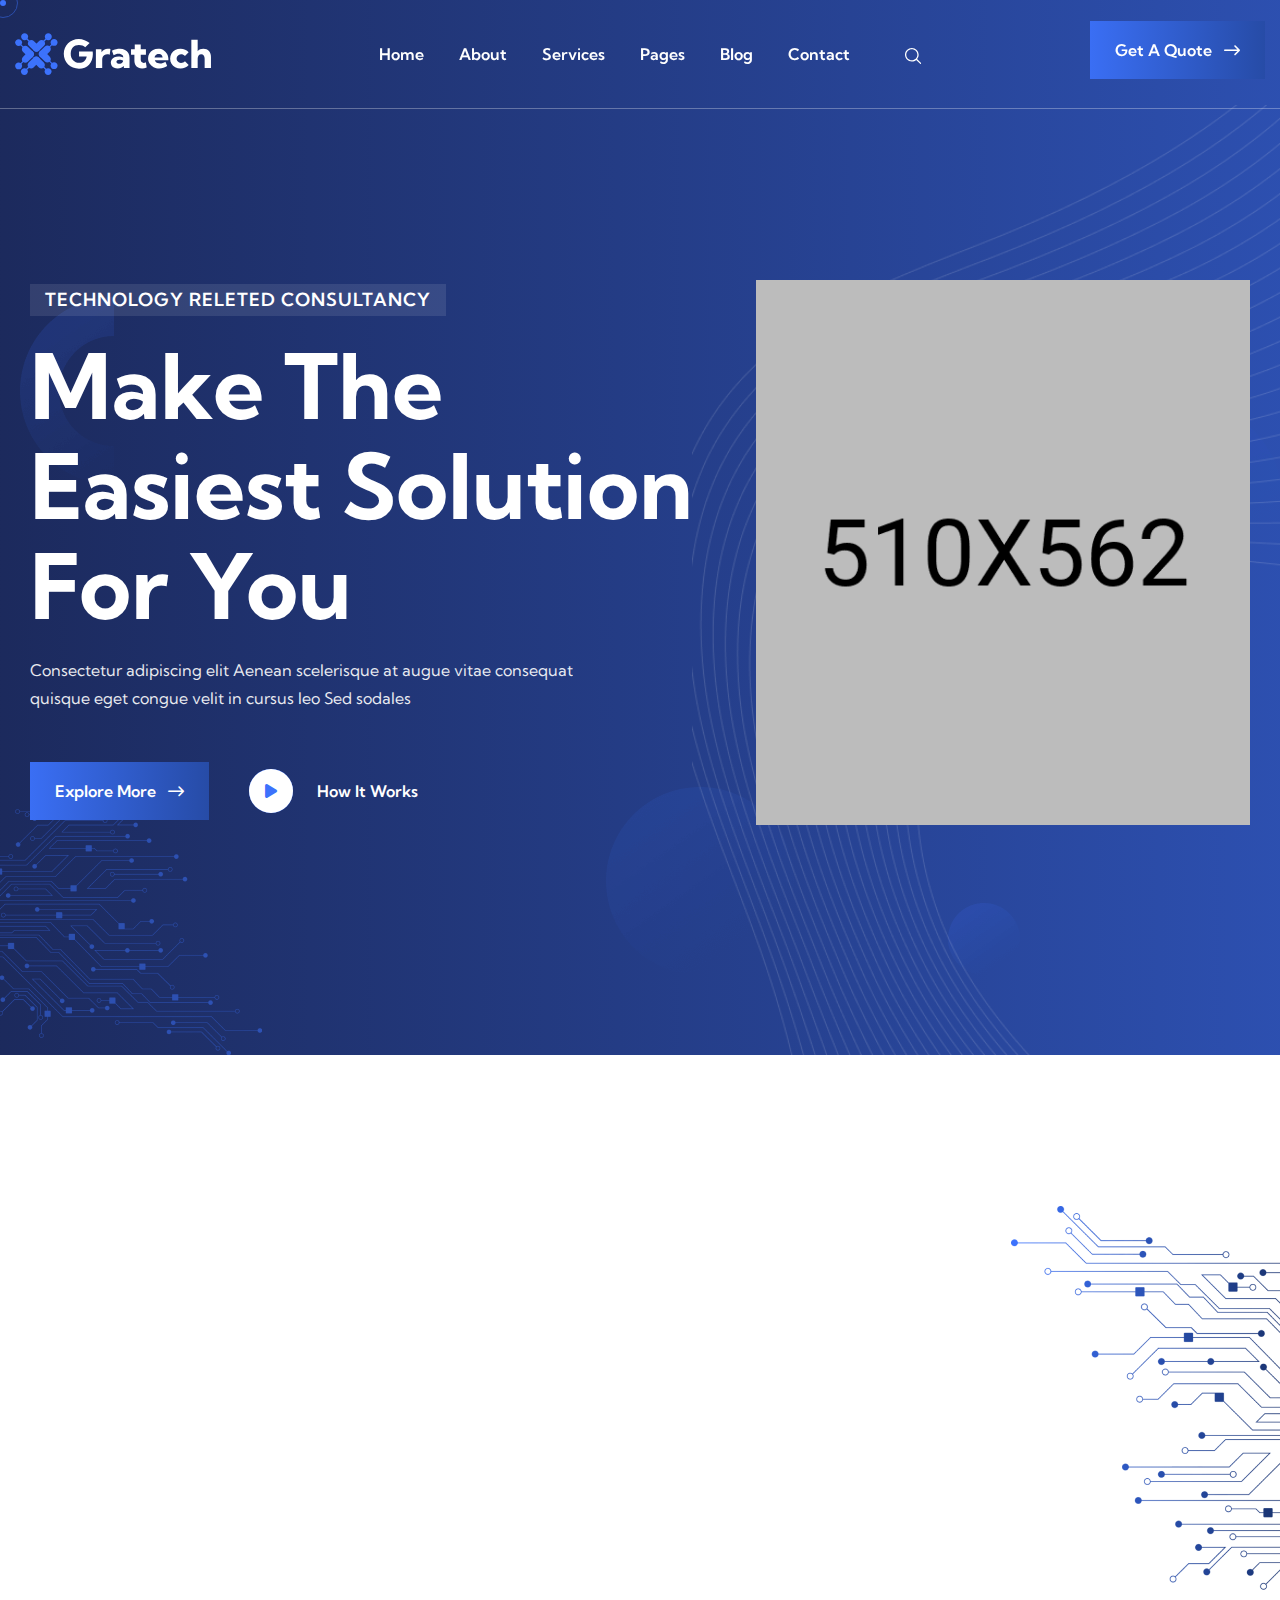
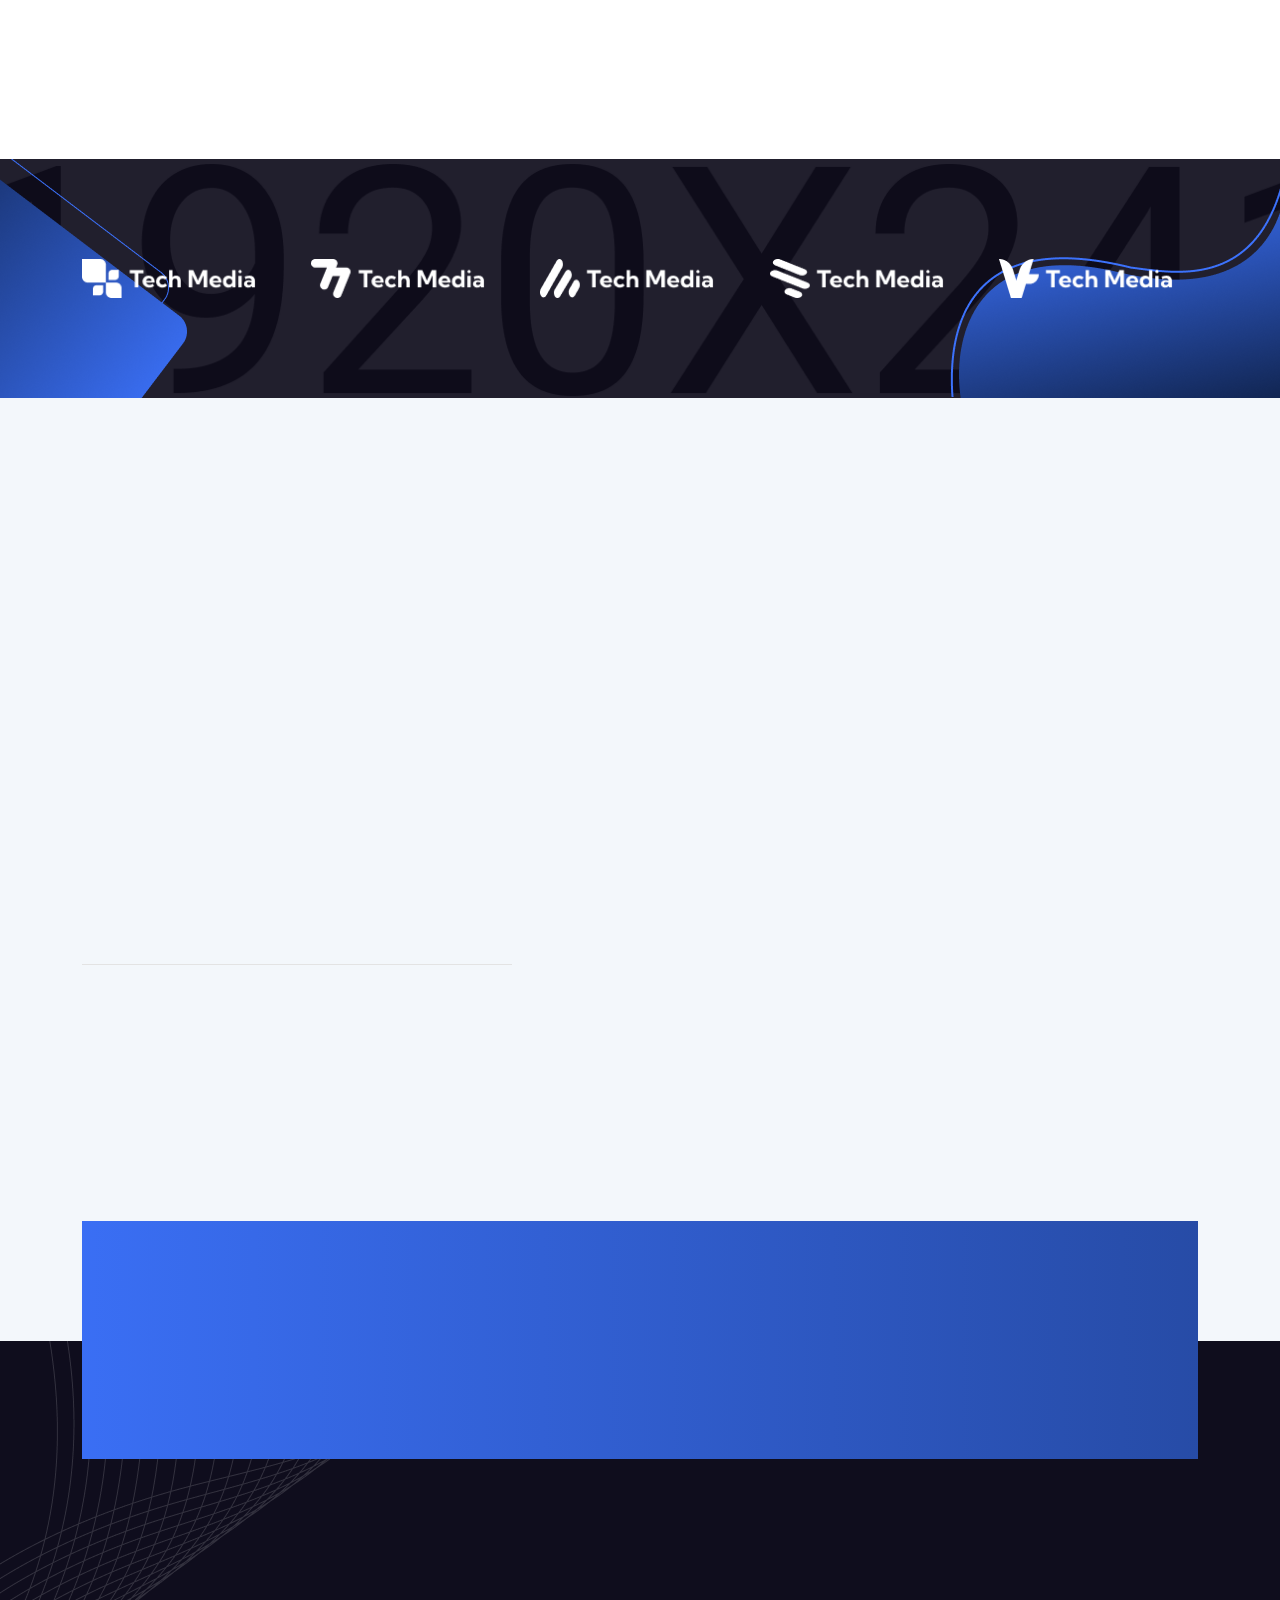
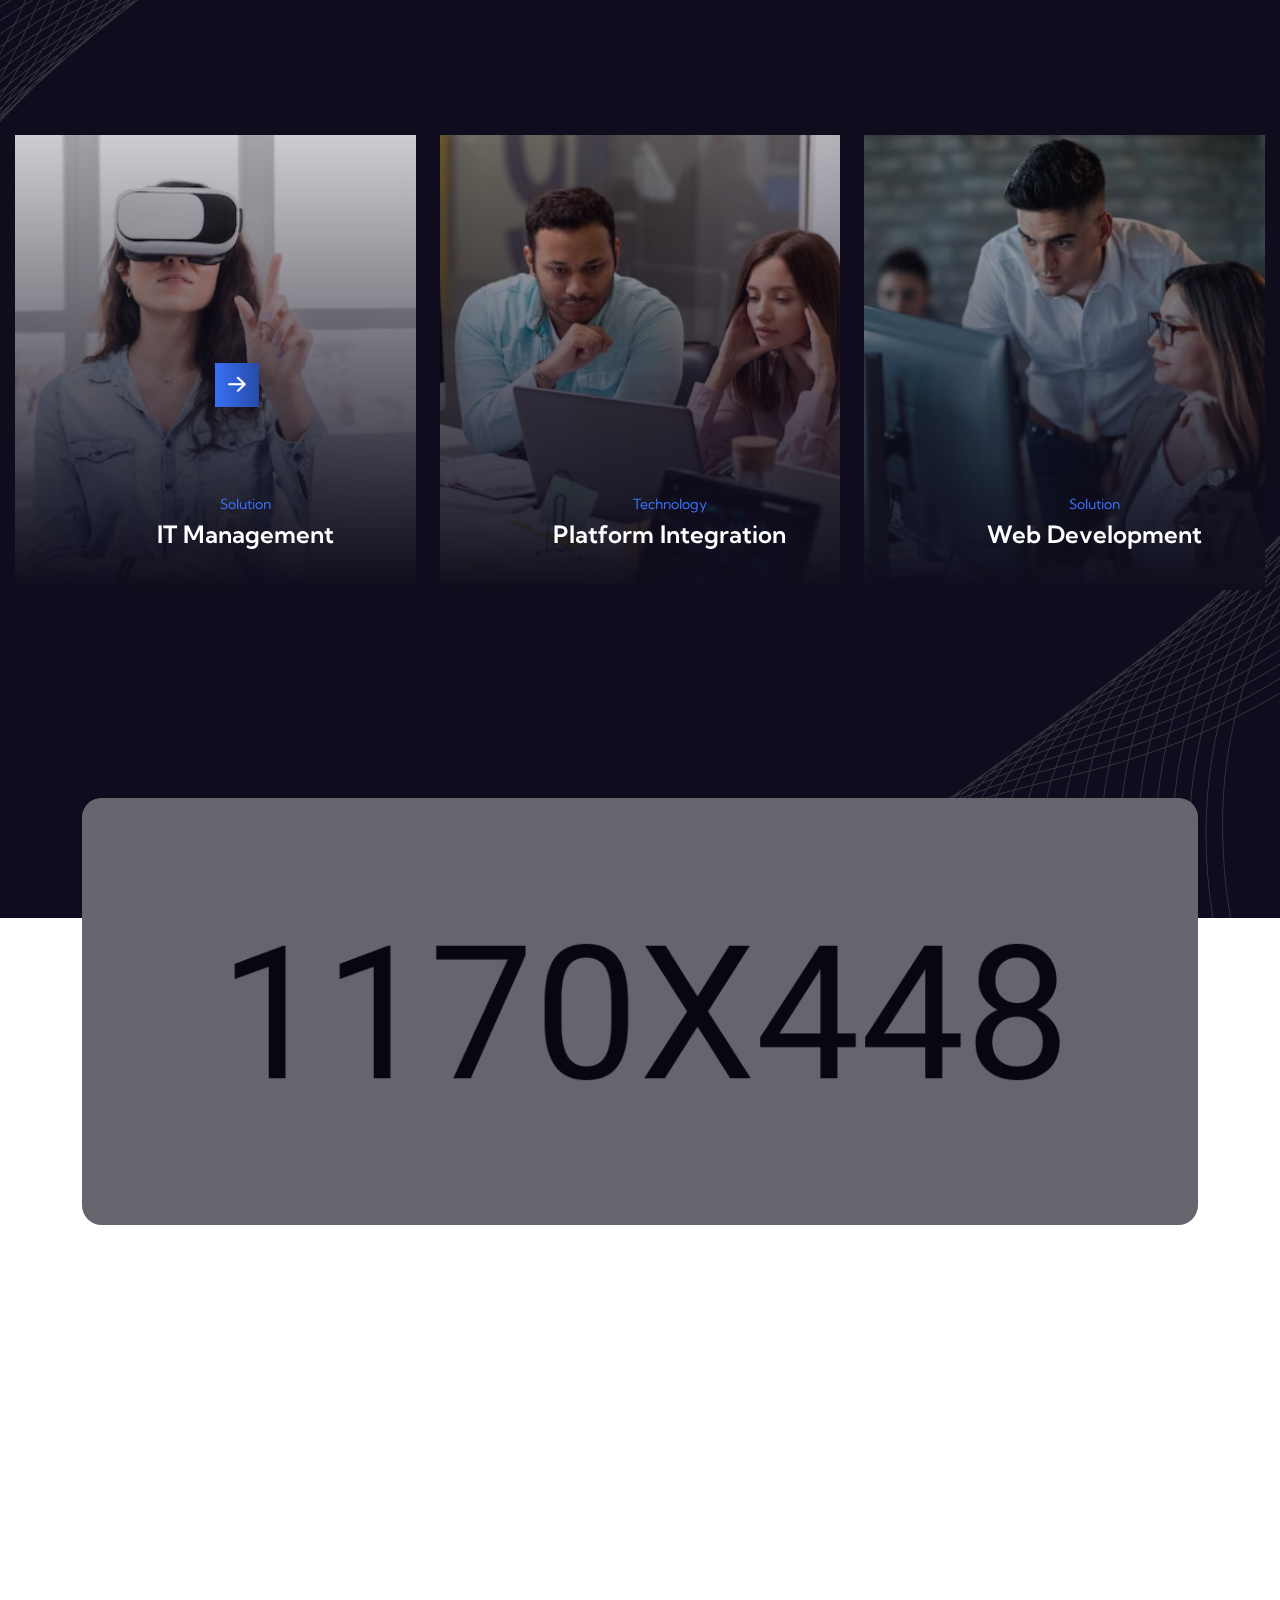
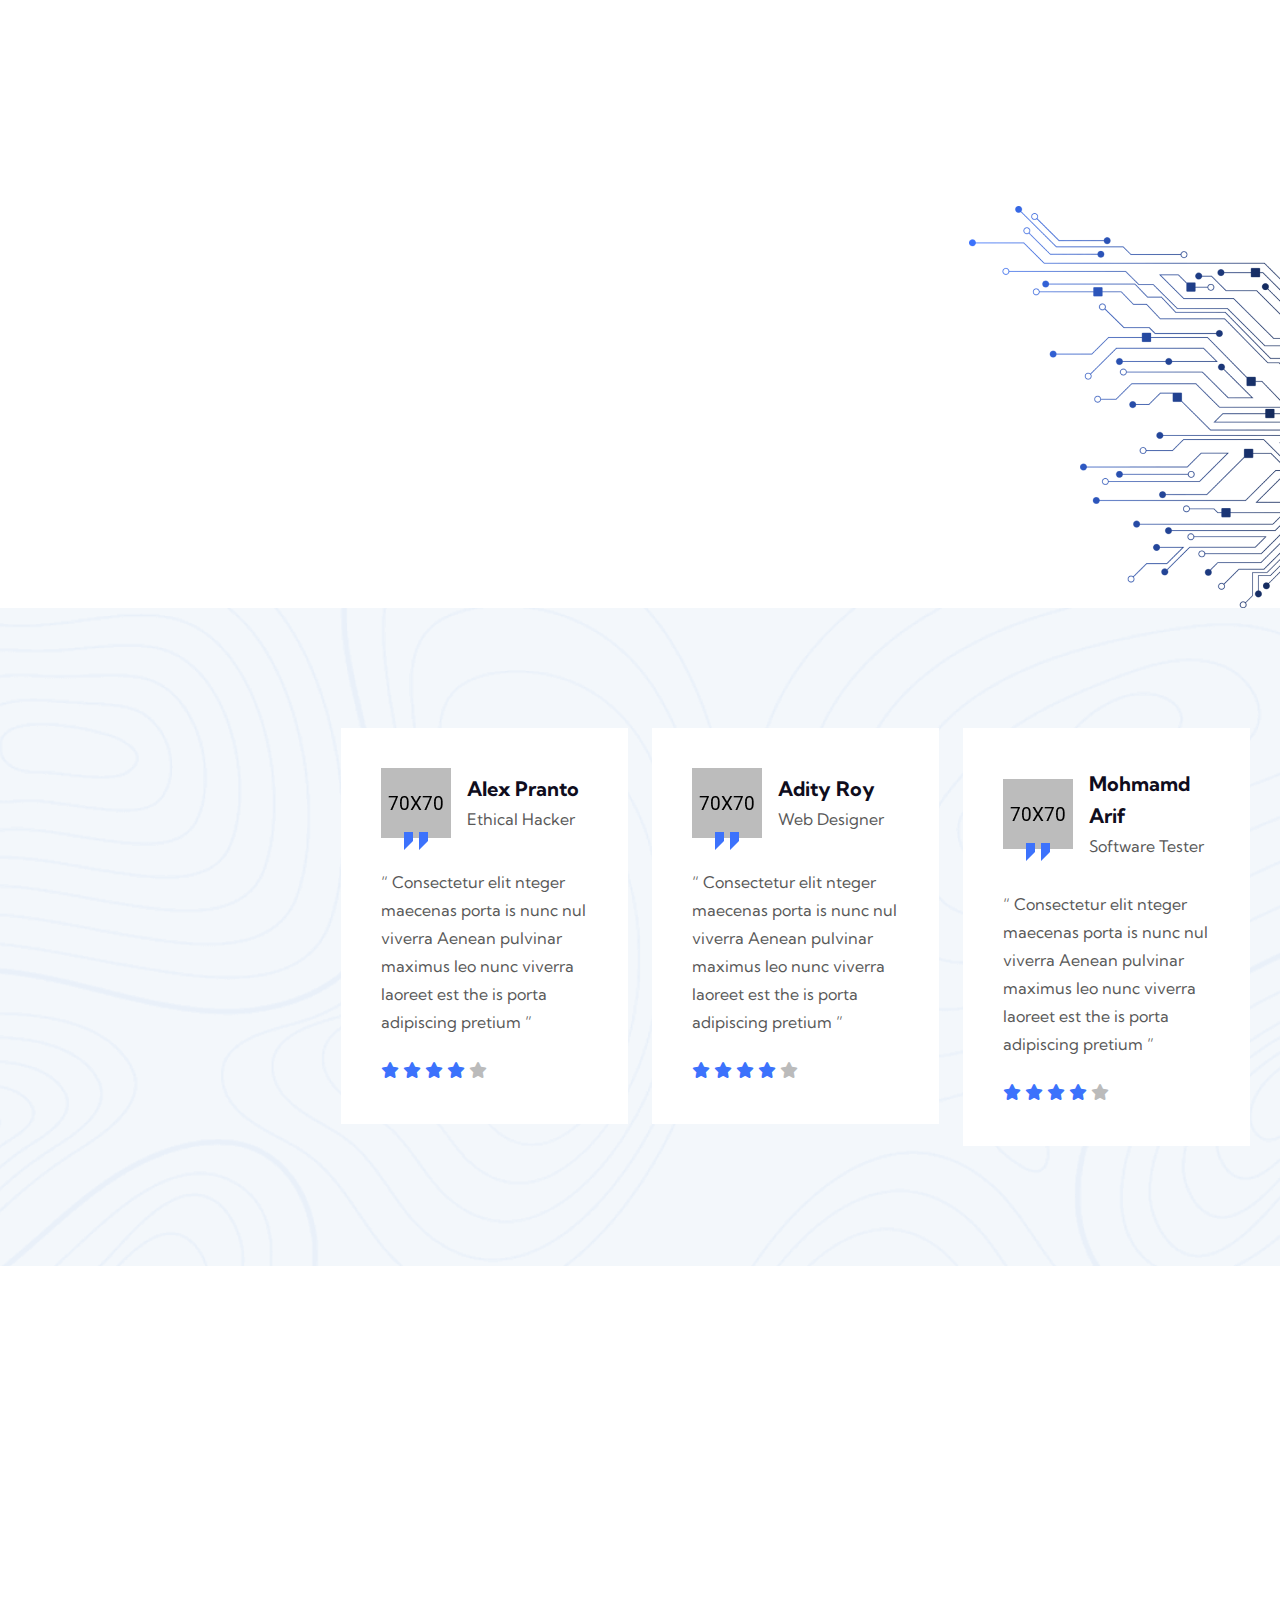
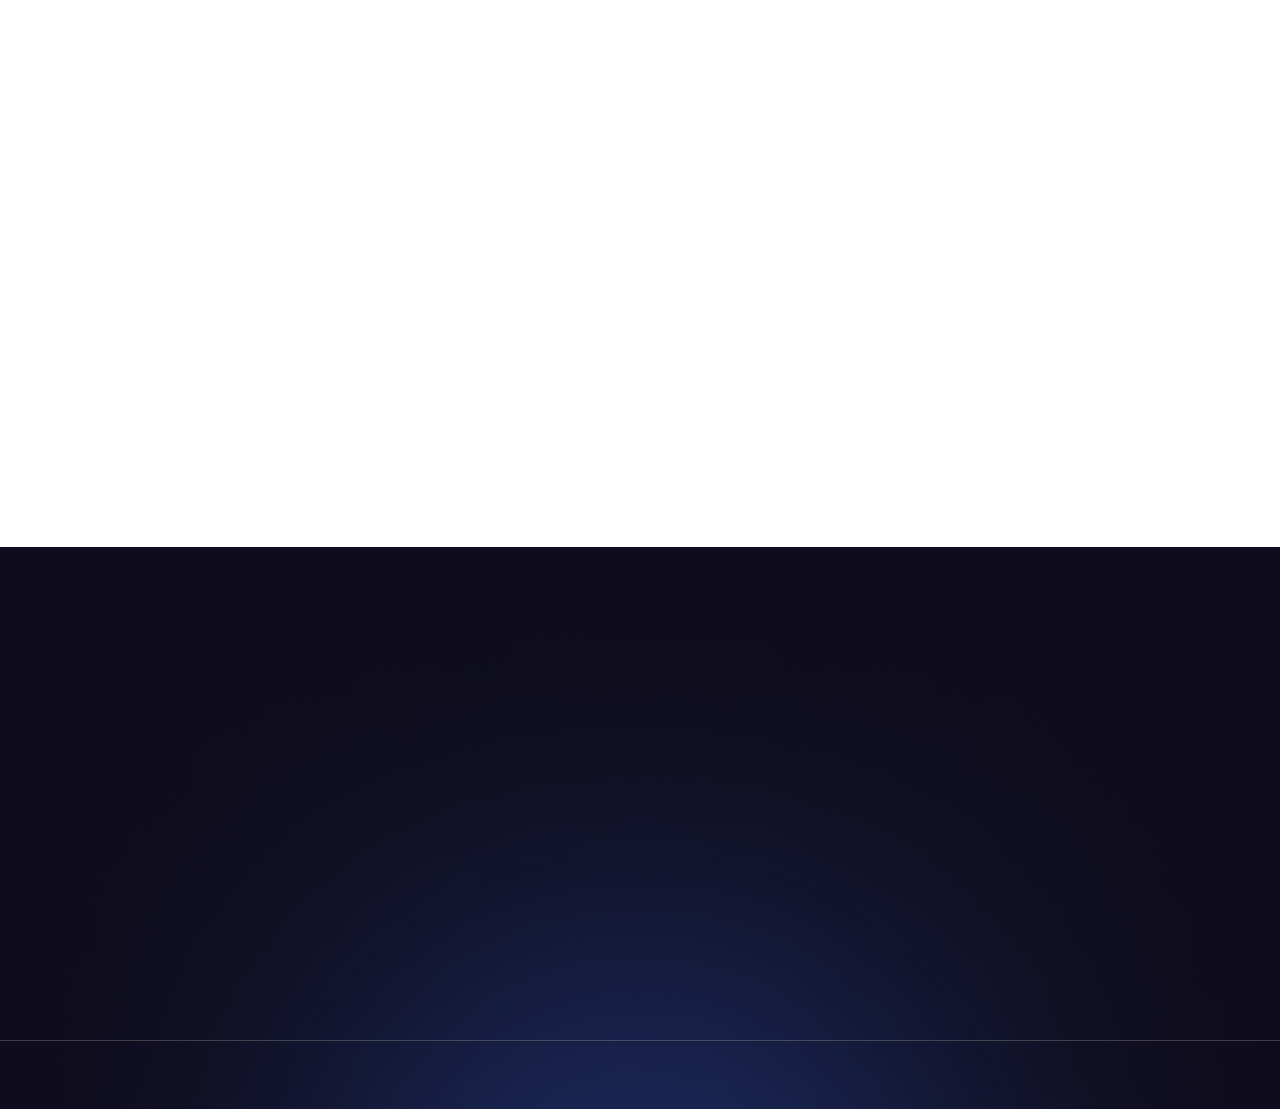
<file: index-3.html>
<!DOCTYPE html>
<html lang="en">

<head>
    <meta charset="UTF-8">
    <meta http-equiv="X-UA-Compatible" content="IE=edge">
    <meta name="viewport" content="width=device-width, initial-scale=1.0">
    <title>Gratech - IT Service HTML Template</title>
    <!-- Favicon img -->
    <link rel="shortcut icon" href="assets/images/favicon.png">
    <!-- Bootstarp min css -->
    <link rel="stylesheet" href="assets/css/bootstrap.min.css">
    <!-- Mean menu css -->
    <link rel="stylesheet" href="assets/css/meanmenu.css">
    <!-- All min css -->
    <link rel="stylesheet" href="assets/css/all.min.css">
    <!-- Swiper bundle min css -->
    <link rel="stylesheet" href="assets/css/swiper-bundle.min.css">
    <!-- Magnigic popup css -->
    <link rel="stylesheet" href="assets/css/magnific-popup.css">
    <!-- Animate css -->
    <link rel="stylesheet" href="assets/css/animate.css">
    <!-- Nice select css -->
    <link rel="stylesheet" href="assets/css/nice-select.css">
    <!-- Style css -->
    <link rel="stylesheet" href="assets/css/style.css">
</head>

<body>

    <!-- Preloader area start -->
    <div class="loading">
        <span class="text-capitalize">L</span>
        <span>o</span>
        <span>a</span>
        <span>d</span>
        <span>i</span>
        <span>n</span>
        <span>g</span>
    </div>
    <div id="preloader">
    </div>
    <!-- Preloader area end -->

    <!-- Mouse cursor area start here -->
    <div class="mouse-cursor cursor-outer"></div>
    <div class="mouse-cursor cursor-inner"></div>
    <!-- Mouse cursor area end here -->

    <!-- Header area start here -->
    <header class="header-area header-three-area">
        <div class="container header__container">
            <div class="header__main">
                <a href="index.html" class="logo">
                    <img src="assets/images/logo/logo.svg" alt="logo">
                </a>
                <div class="main-menu">
                    <nav>
                        <ul>
                            <li class="has-megamenu">
                                <a href="#0">Home</a>
                                <ul class="sub-menu mega-menu menu-image">
                                    <li>
                                        <div class="image text-center">
                                            <img src="assets/images/menu/home1-image.jpg" alt="image">
                                            <div class="btn__group">
                                                <a href="index.html" class="btn-one">Multi Page</a>
                                                <a href="index-one-page.html" class="btn-one mt-2">One Page</a>
                                            </div>
                                            <h6 class="text-white">Home Page 01</h6>
                                        </div>
                                        <div class="image text-center">
                                            <img src="assets/images/menu/home2-image.jpg" alt="image">
                                            <div class="btn__group">
                                                <a href="index-2.html" class="btn-one">Multi Page</a>
                                                <a href="index-2-one-page.html" class="btn-one mt-2">One Page</a>
                                            </div>
                                            <h6 class="text-white">Home Page 02</h6>
                                        </div>
                                        <div class="image text-center">
                                            <img src="assets/images/menu/home3-image.jpg" alt="image">
                                            <div class="btn__group">
                                                <a href="index-3.html" class="btn-one">Multi Page</a>
                                                <a href="index-3-one-page.html" class="btn-one mt-2">One Page</a>
                                            </div>
                                            <h6 class="text-white">Home Page 03</h6>
                                        </div>
                                        <div class="image text-center">
                                            <img src="assets/images/menu/home4-image.jpg" alt="image">
                                            <div class="btn__group">
                                                <a href="index-dark.html" class="btn-one">View Page</a>
                                            </div>
                                            <h6 class="text-white">Home Dark</h6>
                                        </div>
                                    </li>
                                </ul>
                            </li>
                            <li><a href="about.html">About</a></li>
                            <li>
                                <a href="#0">Services</a>
                                <ul class="sub-menu">
                                    <li>
                                        <a href="service-solutions.html">IT Solutions</a>
                                    </li>
                                    <li>
                                        <a href="service.html">IT Services</a>
                                    </li>
                                    <li>
                                        <a href="service-details.html">Service Details</a>
                                    </li>
                                </ul>
                            </li>
                            <li>
                                <a href="#0">Pages</a>
                                <ul class="sub-menu">
                                    <li>
                                        <a href="case.html">Case Study 01</a>
                                    </li>
                                    <li>
                                        <a href="case-2.html">Case Study 02</a>
                                    </li>
                                    <li>
                                        <a href="case-details.html">Case Study Details</a>
                                    </li>
                                    <li>
                                        <a href="team.html">Our Team</a>
                                    </li>
                                    <li>
                                        <a href="team-details.html">Team Details</a>
                                    </li>
                                    <li>
                                        <a href="pricing.html">Pricing</a>
                                    </li>
                                    <li>
                                        <a href="faq.html">FAQ's</a>
                                    </li>
                                    <li>
                                        <a href="error.html">404 Error</a>
                                    </li>
                                </ul>
                            </li>
                            <li>
                                <a href="#0">Blog</a>
                                <ul class="sub-menu">
                                    <li>
                                        <a href="blog.html">Blog Grid</a>
                                    </li>
                                    <li>
                                        <a href="blog-standard.html">Blog Standard</a>
                                    </li>
                                    <li>
                                        <a href="blog-details.html">Blog Details</a>
                                    </li>
                                </ul>
                            </li>
                            <li><a href="contact.html">Contact</a></li>
                            <li class="ml-20 d-none d-lg-block"><a class="search-trigger" href="#0">
                                    <svg width="17" height="16" viewBox="0 0 17 16" fill="none"
                                        xmlns="http://www.w3.org/2000/svg">
                                        <g clip-path="url(#clip0_782_373)">
                                            <path
                                                d="M16.0375 14.9381L12.0784 11.0334C13.0625 9.86621 13.6554 8.36744 13.6554 6.73438C13.6554 3.02103 10.5925 0 6.82774 0C3.0629 0 0 3.02103 0 6.73438C0 10.4475 3.0629 13.4683 6.82774 13.4683C8.4834 13.4683 10.0031 12.8836 11.1865 11.913L15.1456 15.8178C15.2687 15.9393 15.4301 16 15.5915 16C15.7529 16 15.9143 15.9393 16.0375 15.8178C16.2839 15.5748 16.2839 15.181 16.0375 14.9381ZM1.26142 6.73438C1.26142 3.70705 3.75845 1.24414 6.82774 1.24414C9.89695 1.24414 12.3939 3.70705 12.3939 6.73438C12.3939 9.76146 9.89695 12.2241 6.82774 12.2241C3.75845 12.2241 1.26142 9.76146 1.26142 6.73438Z"
                                                fill="white" />
                                        </g>
                                        <defs>
                                            <clipPath id="clip0_782_373">
                                                <rect width="16.2222" height="16" fill="white" />
                                            </clipPath>
                                        </defs>
                                    </svg>
                                </a></li>
                        </ul>
                    </nav>
                </div>
                <div class="d-none d-lg-inline-block">
                    <a href="contact.html" class="btn-one">Get A Quote <i
                            class="fa-regular fa-arrow-right-long"></i></a>
                </div>
                <div class="bars d-block d-lg-none">
                    <i id="openButton" class="fa-solid fa-bars"></i>
                </div>
            </div>
        </div>
    </header>
    <!-- Header area end here -->

    <!-- Sidebar area start here -->
    <div id="targetElement" class="sidebar-area sidebar__hide">
        <div class="sidebar__overlay"></div>
        <a href="index.html" class="logo mb-40">
            <img src="assets/images/logo/logo.svg" alt="logo">
        </a>
        <div class="sidebar__search mb-30">
            <input type="text" placeholder="Search...">
            <i class="fa-regular fa-magnifying-glass"></i>
        </div>
        <div class="mobile-menu overflow-hidden"></div>
        <ul class="info pt-40">
            <li><i class="fa-solid primary-color fa-location-dot"></i> <a href="#0">example@example.com</a>
            </li>
            <li class="py-2"><i class="fa-solid primary-color fa-phone-volume"></i> <a
                    href="tel:+208-6666-0112">+208-6666-0112</a>
            </li>
            <li><i class="fa-solid primary-color fa-paper-plane"></i> <a href="#0">info@example.com</a></li>
        </ul>
        <div class="social-icon mt-20">
            <a href="#0"><i class="fa-brands fa-facebook-f"></i></a>
            <a href="#0"><i class="fa-brands fa-twitter"></i></a>
            <a href="#0"><i class="fa-brands fa-linkedin-in"></i></a>
            <a href="#0"><i class="fa-brands fa-youtube"></i></a>
        </div>
        <button id="closeButton" class="text-white"><i class="fa-solid fa-xmark"></i></button>
    </div>
    <!-- Sidebar area end here -->

    <!-- Fullscreen search area start here -->
    <div class="search-wrap">
        <div class="search-inner">
            <i class="fas fa-times search-close" id="search-close"></i>
            <div class="search-cell">
                <form method="get">
                    <div class="search-field-holder">
                        <input type="search" class="main-search-input" placeholder="Search...">
                    </div>
                </form>
            </div>
        </div>
    </div>
    <!-- Fullscreen search area end here -->

    <main>
        <!-- Banner area start here -->
        <div class="banner-three-area">
            <div class="banner-three__bg">
                <img class="sway_Y__animation" src="assets/images/bg/banner-three-bg.png" alt="bg-image">
            </div>
            <div class="banner-three__shape-left wow slideInLeft" data-wow-delay="00ms" data-wow-duration="1500ms">
                <img class="sway_Y__animationY" src="assets/images/banner/banner-three-left-shape.png" alt="image">
            </div>
            <div class="banner-three__shape-right wow slideInRight" data-wow-delay="200ms" data-wow-duration="1500ms">
                <img class="sway__animationX" src="assets/images/banner/banner-three-right-shape.png" alt="image">
            </div>
            <div class="banner-three__container">
                <div class="row align-items-center">
                    <div class="col-lg-7 order-2 order-lg-1">
                        <div class="banner-three__content pt-0 pb-0">
                            <h4 class="wow fadeInUp text-white mb-20" data-wow-delay="00ms" data-wow-duration="1500ms">
                                TECHNOLOGY RELETED CONSULTANCY
                            </h4>
                            <h1 class="wow fadeInUp text-white" data-wow-delay="200ms" data-wow-duration="1500ms">
                                Make The Easiest Solution For You
                            </h1>
                            <p class="wow fadeInUp mt-20" data-wow-delay="400ms" data-wow-duration="1500ms">
                                Consectetur adipiscing elit Aenean scelerisque at augue vitae consequat <br> quisque
                                eget
                                congue velit in cursus leo Sed
                                sodales
                            </p>
                            <div class="banner-three__info wow fadeInUp mt-50" data-wow-delay="600ms"
                                data-wow-duration="1500ms">
                                <a class="wow fadeInUp btn-one mt-0" data-delay="1s" href="about.html">Explore
                                    More <i class="fa-regular fa-arrow-right-long"></i></a>
                                <div class="banner-three__video-btn d-flex gap-4 align-items-center">
                                    <div class="video-btn video-pulse">
                                        <a class="video-popup" href="https://www.youtube.com/watch?v=iVqz_4M5mA0"><i
                                                class="fa-solid fa-play"></i></a>
                                    </div>
                                    <h5 class="text-white">How It Works</h5>
                                </div>
                            </div>
                        </div>
                    </div>
                    <div class="col-lg-5 order-1 order-lg-2 wow fadeInLeft" data-wow-delay="200ms"
                        data-wow-duration="1500ms">
                        <div class="image">
                            <img src="assets/images/banner/banner-three-image.png" alt="image">
                        </div>
                    </div>
                </div>
            </div>
        </div>
        <!-- Banner area end here -->

        <!-- Service area start here -->
        <section class="service-three-area pt-120 pb-120">
            <div class="service-three__shape">
                <img class="sway__animationX" src="assets/images/shape/service-three-shape.png" alt="shape">
            </div>
            <div class="container">
                <div class="section-header text-center mb-60">
                    <h5 class="wow fadeInUp" data-wow-delay="00ms" data-wow-duration="1500ms">
                        <img class="me-1" src="assets/images/icon/section-title.png" alt="icon">
                        FROM OUR CASE studies
                    </h5>
                    <h2 class="wow fadeInUp" data-wow-delay="200ms" data-wow-duration="1500ms">We Delivered Best
                        Solution</h2>
                </div>
                <div class="row g-4">
                    <div class="col-xl-4 col-md-6 wow fadeInUp" data-wow-delay="00ms" data-wow-duration="1500ms">
                        <div class="service-three__item">
                            <div class="service-three__image image">
                                <img src="assets/images/service/service-three-image.jpg" alt="image">
                            </div>
                            <div class="service-three__content">
                                <div class="icon">
                                    <img src="assets/images/icon/service-three-icon1.png" alt="icon">
                                </div>
                                <h4>Database Security</h4>
                            </div>
                            <div class="service-three__up-content text-center">
                                <div class="icon">
                                    <img src="assets/images/icon/service-three-light-icon1.png" alt="icon">
                                </div>
                                <h4><a href="service-single.html" class="text-white mt-25 mb-15">Database Security</a>
                                </h4>
                                <p class="text-white">Pellentesque nec the condimentum nec lorem nulla augue est
                                    ultricies ac iaculis.</p>
                                <a class="mt-20 read-more-btn text-white" href="service-single.html">Read More <i
                                        class="fa-regular fa-arrow-right-long text-white"></i></a>
                            </div>
                        </div>
                    </div>
                    <div class="col-xl-4 col-md-6 wow fadeInUp" data-wow-delay="200ms" data-wow-duration="1500ms">
                        <div class="service-three__item">
                            <div class="service-three__image image">
                                <img src="assets/images/service/service-three-image2.jpg" alt="image">
                            </div>
                            <div class="service-three__content">
                                <div class="icon">
                                    <img src="assets/images/icon/service-three-icon2.png" alt="icon">
                                </div>
                                <h4>Cyber Security</h4>
                            </div>
                            <div class="service-three__up-content text-center">
                                <div class="icon">
                                    <img src="assets/images/icon/service-three-light-icon2.png" alt="icon">
                                </div>
                                <h4><a href="service-single.html" class="text-white mt-25 mb-15">Cyber Security</a></h4>
                                <p class="text-white">Pellentesque nec the condimentum nec lorem nulla augue est
                                    ultricies ac iaculis.</p>
                                <a class="mt-20 read-more-btn text-white" href="service-single.html">Read More <i
                                        class="fa-regular fa-arrow-right-long text-white"></i></a>
                            </div>
                        </div>
                    </div>
                    <div class="col-xl-4 col-md-6 wow fadeInUp" data-wow-delay="400ms" data-wow-duration="1500ms">
                        <div class="service-three__item">
                            <div class="service-three__image image">
                                <img src="assets/images/service/service-three-image3.jpg" alt="image">
                            </div>
                            <div class="service-three__content">
                                <div class="icon">
                                    <img src="assets/images/icon/service-three-icon3.png" alt="icon">
                                </div>
                                <h4>IT Management</h4>
                            </div>
                            <div class="service-three__up-content text-center">
                                <div class="icon">
                                    <img src="assets/images/icon/service-three-light-icon3.png" alt="icon">
                                </div>
                                <h4><a href="service-single.html" class="text-white mt-25 mb-15">IT Management</a></h4>
                                <p class="text-white">Pellentesque nec the condimentum nec lorem nulla augue est
                                    ultricies ac iaculis.</p>
                                <a class="mt-20 read-more-btn text-white" href="service-single.html">Read More <i
                                        class="fa-regular fa-arrow-right-long text-white"></i></a>
                            </div>
                        </div>
                    </div>
                </div>
            </div>
        </section>
        <!-- Service area end here -->

        <!-- Brand area start here -->
        <div class="brand-three-area bg-image pt-100 pb-100" data-background="assets/images/bg/case-three-bg.jpg">
            <div class="brand-three__line1">
                <img src="assets/images/shape/brand-three-line1.png" alt="shape">
            </div>
            <div class="brand-three__shape1">
                <img src="assets/images/shape/brand-three-shape1.png" alt="shape">
            </div>
            <div class="brand-three__line2">
                <img src="assets/images/shape/brand-three-line2.png" alt="shape">
            </div>
            <div class="brand-three__shape2">
                <img src="assets/images/shape/brand-three-shape2.png" alt="shape">
            </div>
            <div class="container">
                <div class="swiper brand__slider">
                    <div class="swiper-wrapper">
                        <div class="swiper-slide">
                            <div class="brand__image image">
                                <img src="assets/images/brand/brand-image1.png" alt="image">
                            </div>
                        </div>
                        <div class="swiper-slide">
                            <div class="brand__image image">
                                <img src="assets/images/brand/brand-image2.png" alt="image">
                            </div>
                        </div>
                        <div class="swiper-slide">
                            <div class="brand__image image">
                                <img src="assets/images/brand/brand-image3.png" alt="image">
                            </div>
                        </div>
                        <div class="swiper-slide">
                            <div class="brand__image image">
                                <img src="assets/images/brand/brand-image4.png" alt="image">
                            </div>
                        </div>
                        <div class="swiper-slide">
                            <div class="brand__image image">
                                <img src="assets/images/brand/brand-image5.png" alt="image">
                            </div>
                        </div>
                    </div>
                </div>
            </div>
        </div>
        <!-- Brand area end here -->

        <!-- About area start here -->
        <section class="about-area about-three-area sub-bg pt-120">
            <div class="about__shape wow slideInLeft" data-wow-delay="400ms" data-wow-duration="1500ms">
                <img src="assets/images/shape/about-three-line.png" alt="shape">
            </div>
            <div class="about-three__box-up wow slideInRight" data-wow-delay="00ms" data-wow-duration="1500ms">
                <img class="sway_Y__animationY" src="assets/images/shape/about-three-box-up.png" alt="shape">
            </div>
            <div class="about-three__box-down wow slideInRight" data-wow-delay="200ms" data-wow-duration="1500ms">
                <img class="sway_Y__animation" src="assets/images/shape/about-three-box-down.png" alt="shape">
            </div>
            <div class="container">
                <div class="row g-4 align-items-center">
                    <div class="col-lg-5 order-2 order-lg-1">
                        <div class="about-three__left-item">
                            <div class="section-header mb-40">
                                <h5 class="wow fadeInUp" data-wow-delay="00ms" data-wow-duration="1500ms">
                                    <img class="me-1" src="assets/images/icon/section-title.png" alt="icon">
                                    ABOUT Gratech
                                </h5>
                                <h2 class="wow fadeInUp" data-wow-delay="200ms" data-wow-duration="1500ms">Selecting the
                                    Finest IT Service Provider</h2>
                                <p class="wow fadeInUp" data-wow-delay="400ms" data-wow-duration="1500ms">It is a long
                                    established fact that a reader will be distracted the readable content of a page
                                    when looking at layout the
                                    point of using lorem the is Ipsum less normal.</p>
                            </div>
                            <div class="about-three__info bor-bottom pb-30">
                                <div class="row g-4 wow fadeInDown" data-wow-delay="200ms" data-wow-duration="1500ms">
                                    <div class="col-md-6">
                                        <div class="about__right-item">
                                            <div class="icon">
                                                <img src="assets/images/icon/about-three-icon1.png" alt="icon">
                                            </div>
                                            <div class="content">
                                                <h4 class="mb-1">Business Growth</h4>
                                            </div>
                                        </div>
                                    </div>
                                    <div class="col-md-6">
                                        <div class="about__right-item">
                                            <div class="icon">
                                                <img src="assets/images/icon/about-three-icon2.png" alt="icon">
                                            </div>
                                            <div class="content">
                                                <h4 class="mb-1">Technology Consultancy</h4>
                                            </div>
                                        </div>
                                    </div>
                                </div>
                            </div>
                            <div class="about__info mt-30 wow fadeInDown" data-wow-delay="400ms"
                                data-wow-duration="1500ms">
                                <div class="d-flex flex-wrap gap-2 align-items-center">
                                    <img src="assets/images/about/about-info.png" alt="image">
                                    <div class="info">
                                        <h5>Ronald Richards</h5>
                                        <span class="sm-font">Co, Founder</span>
                                    </div>
                                </div>
                                <div class="d-flex flex-wrap gap-2 align-items-center">
                                    <div class="about-call-icon">
                                        <span><svg width="26" height="26" viewBox="0 0 26 26" fill="none"
                                                xmlns="http://www.w3.org/2000/svg">
                                                <g clip-path="url(#clip0_918_1337)">
                                                    <path
                                                        d="M5.41667 4.33337H9.75L11.9167 9.75004L9.20833 11.375C10.3685 13.7275 12.2725 15.6315 14.625 16.7917L16.25 14.0834L21.6667 16.25V20.5834C21.6667 21.158 21.4384 21.7091 21.0321 22.1154C20.6257 22.5218 20.0746 22.75 19.5 22.75C15.2742 22.4932 11.2885 20.6987 8.2949 17.7051C5.3013 14.7115 3.5068 10.7258 3.25 6.50004C3.25 5.9254 3.47827 5.3743 3.8846 4.96798C4.29093 4.56165 4.84203 4.33337 5.41667 4.33337Z"
                                                        stroke="white" stroke-width="2" stroke-linecap="round"
                                                        stroke-linejoin="round" />
                                                    <path
                                                        d="M16.25 7.58337C16.8246 7.58337 17.3757 7.81165 17.7821 8.21798C18.1884 8.6243 18.4167 9.1754 18.4167 9.75004"
                                                        stroke="white" stroke-width="2" stroke-linecap="round"
                                                        stroke-linejoin="round" />
                                                    <path
                                                        d="M16.25 3.25C17.9739 3.25 19.6272 3.93482 20.8462 5.15381C22.0652 6.37279 22.75 8.02609 22.75 9.75"
                                                        stroke="white" stroke-width="2" stroke-linecap="round"
                                                        stroke-linejoin="round" />
                                                </g>
                                                <defs>
                                                    <clipPath>
                                                        <rect width="26" height="26" fill="white" />
                                                    </clipPath>
                                                </defs>
                                            </svg></span>
                                    </div>
                                    <div class="info">
                                        <span class="sm-font fw-600 secondary-color">Call Us Now</span>
                                        <h5>+208-555-0112</h5>
                                    </div>
                                </div>
                            </div>
                        </div>
                    </div>
                    <div class="col-lg-7 order-1 order-lg-2">
                        <div class="faq__image about-three__image image wow fadeInRight" data-wow-delay="200ms"
                            data-wow-duration="1500ms">
                            <div class="about-three-dot">
                                <img class="sway__animationX" src="assets/images/shape/about-three-dot.png" alt="shape">
                            </div>
                            <div class="about-three-count p-4 d-flex align-items-center gap-3">
                                <img class="icon" src="assets/images/icon/about-three-icon3.png" alt="icon">
                                <div class="con">
                                    <h3><span class="count">6,561</span>+</h3>
                                    <span class="secondary-color sm-font">Satisfied Clients</span>
                                </div>
                            </div>
                            <div class="faq__line sway__animation">
                                <img src="assets/images/shape/faq-line.png" alt="image">
                            </div>
                            <img src="assets/images/about/about-three-image.png" alt="image">
                        </div>
                    </div>
                </div>
            </div>
        </section>
        <!-- About area end here -->

        <!-- Counter area start here -->
        <section class="counter-area">
            <div class="container">
                <div class="counter__wrp gradient-bg">
                    <div class="counter__shape wow slideInRight" data-wow-delay="200ms" data-wow-duration="1500ms">
                        <img src="assets/images/shape/counnter-bg-shape.png" alt="shape">
                    </div>
                    <div class="counter__item wow bounceInUp" data-wow-delay="00ms" data-wow-duration="1000ms">
                        <img src="assets/images/icon/counter-icon1.png" alt="icon">
                        <div class="content">
                            <h3><span class="count">6,561</span>+</h3>
                            <p class="text-white">Satisfied Clients</p>
                        </div>
                    </div>
                    <div class="counter__item wow bounceInUp" data-wow-delay="200ms" data-wow-duration="1000ms">
                        <img src="assets/images/icon/counter-icon2.png" alt="icon">
                        <div class="content">
                            <h3><span class="count">600</span>+</h3>
                            <p class="text-white">Finished Projects</p>
                        </div>
                    </div>
                    <div class="counter__item wow bounceInUp" data-wow-delay="400ms" data-wow-duration="1000ms">
                        <img src="assets/images/icon/counter-icon3.png" alt="icon">
                        <div class="content">
                            <h3><span class="count">250</span>+</h3>
                            <p class="text-white">Skilled Experts</p>
                        </div>
                    </div>
                    <div class="counter__item wow bounceInUp" data-wow-delay="800ms" data-wow-duration="1000ms">
                        <img src="assets/images/icon/counter-icon4.png" alt="icon">
                        <div class="content">
                            <h3><span class="count">590</span>+</h3>
                            <p class="text-white">Media Posts</p>
                        </div>
                    </div>
                </div>
            </div>
        </section>
        <!-- Counter area end here -->

        <!-- Project area start here -->
        <section class="project-three-area secondary-bg">
            <div class="service-two__shape-left sway_Y__animationY">
                <img src="assets/images/shape/service-two-shape-left.png" alt="shape">
            </div>
            <div class="service-two__shape-right sway_Y__animation">
                <img src="assets/images/shape/service-two-shape-right.png" alt="shape">
            </div>
            <div class="case-two__container">
                <div class="section-header text-center mb-60">
                    <h5 class="wow fadeInUp" data-wow-delay="00ms" data-wow-duration="1500ms">
                        <img class="me-1" src="assets/images/icon/section-title.png" alt="icon">
                        FROM OUR CASE studies
                    </h5>
                    <h2 class="text-white wow fadeInUp" data-wow-delay="200ms" data-wow-duration="1500ms">
                        Latest Project Are Here</h2>
                </div>
                <div class="swiper case__slider ms-0">
                    <div class="swiper-wrapper">
                        <div class="swiper-slide">
                            <div class="project-three__item">
                                <div class="image case__image">
                                    <img src="assets/images/case/case-image1.jpg" alt="image">
                                </div>
                                <div class="case__content">
                                    <span class="primary-color sm-font">Solution</span>
                                    <h3><a href="case-details.html" class="text-white primary-hover">IT Management</a>
                                    </h3>
                                </div>
                                <a href="case-details.html" class="case__btn">
                                    <i class="fa-regular fa-arrow-right"></i>
                                </a>
                            </div>
                        </div>
                        <div class="swiper-slide">
                            <div class="project-three__item">
                                <div class="image case__image">
                                    <img src="assets/images/case/case-image2.jpg" alt="image">
                                </div>
                                <div class="case__content">
                                    <span class="primary-color sm-font">Technology</span>
                                    <h3><a href="case-details.html" class="text-white primary-hover">Platform
                                            Integration</a></h3>
                                </div>
                                <a href="case-details.html" class="case__btn">
                                    <i class="fa-regular fa-arrow-right"></i>
                                </a>
                            </div>
                        </div>
                        <div class="swiper-slide">
                            <div class="project-three__item">
                                <div class="image case__image">
                                    <img src="assets/images/case/case-image3.jpg" alt="image">
                                </div>
                                <div class="case__content">
                                    <span class="primary-color sm-font">Solution</span>
                                    <h3><a href="case-details.html" class="text-white primary-hover">Web Development</a>
                                    </h3>
                                </div>
                                <a href="case-details.html" class="case__btn">
                                    <i class="fa-regular fa-arrow-right"></i>
                                </a>
                            </div>
                        </div>
                        <div class="swiper-slide">
                            <div class="project-three__item">
                                <div class="image case__image">
                                    <img src="assets/images/case/case-image4.jpg" alt="image">
                                </div>
                                <div class="case__content">
                                    <span class="primary-color sm-font">Security</span>
                                    <h3><a href="case-details.html" class="text-white primary-hover">Network
                                            Security</a></h3>
                                </div>
                                <a href="case-details.html" class="case__btn">
                                    <i class="fa-regular fa-arrow-right"></i>
                                </a>
                            </div>
                        </div>
                    </div>
                </div>
                <div class="mt-60 text-center wow fadeInUp" data-wow-delay="200ms" data-wow-duration="1500ms">
                    <div class="dot case__dot"></div>
                </div>
            </div>
        </section>
        <!-- Project area end here -->

        <!-- Banner video area start here -->
        <div class="banner-video-area">
            <div class="container">
                <div class="banner-video__wrp image">
                    <img src="assets/images/video/video-image1.jpg" alt="image">
                    <div class="banner-video__video-btn">
                        <div class="video-btn video-pulse wow fadeIn" data-wow-delay="200ms" data-wow-duration="1500ms">
                            <a class="video-popup" href="https://www.youtube.com/watch?v=iVqz_4M5mA0"><i
                                    class="fa-solid fa-play"></i></a>
                        </div>
                    </div>
                </div>
            </div>
        </div>
        <!-- Banner video area end here -->

        <!-- Pricing area start here -->
        <section class="pricing-area pt-120 pb-120">
            <div class="pricing__shape-up wow slideInLeft d-none d-sm-block" data-wow-delay="00ms"
                data-wow-duration="1500ms">
                <img class="sway_Y__animationY" src="assets/images/shape/pricing-shape-up.png" alt="image">
            </div>
            <div class="pricing__shape-down wow slideInLeft d-none d-sm-block" data-wow-delay="200ms"
                data-wow-duration="1500ms">
                <img class="sway_Y__animation" src="assets/images/shape/pricing-shape-down.png" alt="image">
            </div>
            <div class="pricing__shape">
                <img class="sway_Y__animationY" src="assets/images/shape/pricing-shape.png" alt="image">
            </div>
            <div class="container">
                <div class="section-header text-center mb-60">
                    <h5 class="wow fadeInUp" data-wow-delay="00ms" data-wow-duration="1500ms">
                        <img class="me-1" src="assets/images/icon/section-title.png" alt="icon">
                        PRICE PLANS
                    </h5>
                    <h2 class="wow fadeInUp" data-wow-delay="200ms" data-wow-duration="1500ms">Flexible Pricing Plans
                    </h2>
                </div>
                <div class="row g-4">
                    <div class="col-xl-4 col-lg-6 col-md-6 wow fadeInUp" data-wow-delay="00ms"
                        data-wow-duration="1500ms">
                        <div class="pricing__item">
                            <div class="item-shape">
                                <img src="assets/images/shape/pricing-item-shape.png" alt="shape">
                            </div>
                            <div class="pricing-head">
                                <div>
                                    <h4 class="text-white mb-10">Basic Plan</h4>
                                    <h2>$39<span>/monthly</span></h2>
                                </div>
                                <div class="pricing-icon" data-background="assets/images/shape/pricing-icon-bg.png">
                                    <img src="assets/images/icon/pricing-icon1.png" alt="icon">
                                </div>
                            </div>
                            <ul>
                                <li>Free 1 5 GB Linux Hosting</li>
                                <li>Dedicated Tech Experts</li>
                                <li>24/7 System Monitoring</li>
                                <li>Security Management</li>
                                <li>Unlimited Download</li>
                            </ul>
                            <a href="#" class="btn-one d-block text-center">choose Plan <i
                                    class="fa-regular fa-arrow-right-long"></i></a>
                        </div>
                    </div>
                    <div class="col-xl-4 col-lg-6 col-md-6 wow fadeInUp" data-wow-delay="200ms"
                        data-wow-duration="1500ms">
                        <div class="pricing__item">
                            <div class="item-shape">
                                <img src="assets/images/shape/pricing-item-shape.png" alt="shape">
                            </div>
                            <div class="pricing-head">
                                <div>
                                    <h4 class="text-white mb-10">Standard Plan</h4>
                                    <h2>$59<span>/monthly</span></h2>
                                </div>
                                <div class="pricing-icon" data-background="assets/images/shape/pricing-icon-bg.png">
                                    <img src="assets/images/icon/pricing-icon2.png" alt="icon">
                                </div>
                            </div>
                            <ul>
                                <li>Free 1 5 GB Linux Hosting</li>
                                <li>Dedicated Tech Experts</li>
                                <li>24/7 System Monitoring</li>
                                <li>Security Management</li>
                                <li>Unlimited Download</li>
                            </ul>
                            <a href="#" class="btn-one d-block text-center">choose Plan <i
                                    class="fa-regular fa-arrow-right-long"></i></a>
                        </div>
                    </div>
                    <div class="col-xl-4 col-lg-6 col-md-6 wow fadeInUp" data-wow-delay="400ms"
                        data-wow-duration="1500ms">
                        <div class="pricing__item">
                            <div class="item-shape">
                                <img src="assets/images/shape/pricing-item-shape.png" alt="shape">
                            </div>
                            <div class="pricing-head">
                                <div>
                                    <h4 class="text-white mb-10">Premium Plan</h4>
                                    <h2>$79<span>/monthly</span></h2>
                                </div>
                                <div class="pricing-icon" data-background="assets/images/shape/pricing-icon-bg.png">
                                    <img src="assets/images/icon/pricing-icon3.png" alt="icon">
                                </div>
                            </div>
                            <ul>
                                <li>Free 1 5 GB Linux Hosting</li>
                                <li>Dedicated Tech Experts</li>
                                <li>24/7 System Monitoring</li>
                                <li>Security Management</li>
                                <li>Unlimited Download</li>
                            </ul>
                            <a href="#" class="btn-one d-block text-center">choose Plan <i
                                    class="fa-regular fa-arrow-right-long"></i></a>
                        </div>
                    </div>
                </div>
            </div>
        </section>
        <!-- Pricing area end here -->

        <!-- Testimonial area start here -->
        <section class="testimonial-three-area pt-120 pb-120 bg-image sub-bg"
            data-background="assets/images/bg/testimonial-three-bg.png">
            <div class="testimonial-three__wrp">
                <div class="row g-4">
                    <div class="col-md-6 col-lg-5 col-xl-3">
                        <div class="section-header mb-40">
                            <h5 class="wow fadeInUp" data-wow-delay="00ms" data-wow-duration="1500ms">
                                <img class="me-1" src="assets/images/icon/section-title.png" alt="icon">
                                Testimonials
                            </h5>
                            <h2 class="wow fadeInUp" data-wow-delay="200ms" data-wow-duration="1500ms">Hundreds of
                                clients
                                worldwide trust our IT solution</h2>
                        </div>
                        <div class="testimonial-three__arry-btn d-flex gap-3 wow fadeInDown" data-wow-delay="400ms"
                            data-wow-duration="1500ms">
                            <button class="arry-prev testimonial-three__arry-prev"><i
                                    class="fa-light fa-chevron-left"></i></button>
                            <button class="arry-next testimonial-three__arry-next active"><i
                                    class="fa-light fa-chevron-right"></i></button>
                        </div>
                    </div>
                    <div class="col-md-6 col-lg-7 col-xl-9">
                        <div class="swiper testimonial-three__slider">
                            <div class="swiper-wrapper">
                                <div class="swiper-slide">
                                    <div class="testimonial-three__item">
                                        <div class="d-flex align-items-center gap-3">
                                            <div class="testimonial-three__image">
                                                <svg width="24" height="18" viewBox="0 0 24 18" fill="none"
                                                    xmlns="http://www.w3.org/2000/svg">
                                                    <path d="M0 0V18L9 9V0H0ZM15 0V18L24 9V0H15Z" fill="#3C72FC" />
                                                </svg>
                                                <img src="assets/images/testimonial/testimonial-three-image1.png"
                                                    alt="image">
                                            </div>
                                            <div class="con">
                                                <h4>Alex Pranto</h4>
                                                <span>Ethical Hacker</span>
                                            </div>
                                        </div>
                                        <p class="mt-30">“ Consectetur elit nteger maecenas porta
                                            is nunc nul viverra Aenean pulvinar maximus leo nunc viverra laoreet est
                                            the
                                            is
                                            porta adipiscing
                                            pretium ”</p>
                                        <div class="star mt-20">
                                            <i class="fa-sharp fa-solid fa-star"></i>
                                            <i class="fa-sharp fa-solid fa-star"></i>
                                            <i class="fa-sharp fa-solid fa-star"></i>
                                            <i class="fa-sharp fa-solid fa-star"></i>
                                            <i class="fa-sharp fa-solid fa-star disable"></i>
                                        </div>
                                    </div>
                                </div>
                                <div class="swiper-slide">
                                    <div class="testimonial-three__item">
                                        <div class="d-flex align-items-center gap-3">
                                            <div class="testimonial-three__image">
                                                <svg width="24" height="18" viewBox="0 0 24 18" fill="none"
                                                    xmlns="http://www.w3.org/2000/svg">
                                                    <path d="M0 0V18L9 9V0H0ZM15 0V18L24 9V0H15Z" fill="#3C72FC" />
                                                </svg>
                                                <img src="assets/images/testimonial/testimonial-three-image2.png"
                                                    alt="image">
                                            </div>
                                            <div class="con">
                                                <h4>Adity Roy</h4>
                                                <span>Web Designer</span>
                                            </div>
                                        </div>
                                        <p class="mt-30">“ Consectetur elit nteger maecenas porta
                                            is nunc nul viverra Aenean pulvinar maximus leo nunc viverra laoreet est
                                            the
                                            is
                                            porta adipiscing
                                            pretium ”</p>
                                        <div class="star mt-20">
                                            <i class="fa-sharp fa-solid fa-star"></i>
                                            <i class="fa-sharp fa-solid fa-star"></i>
                                            <i class="fa-sharp fa-solid fa-star"></i>
                                            <i class="fa-sharp fa-solid fa-star"></i>
                                            <i class="fa-sharp fa-solid fa-star disable"></i>
                                        </div>
                                    </div>
                                </div>
                                <div class="swiper-slide">
                                    <div class="testimonial-three__item">
                                        <div class="d-flex align-items-center gap-3">
                                            <div class="testimonial-three__image">
                                                <svg width="24" height="18" viewBox="0 0 24 18" fill="none"
                                                    xmlns="http://www.w3.org/2000/svg">
                                                    <path d="M0 0V18L9 9V0H0ZM15 0V18L24 9V0H15Z" fill="#3C72FC" />
                                                </svg>
                                                <img src="assets/images/testimonial/testimonial-three-image3.png"
                                                    alt="image">
                                            </div>
                                            <div class="con">
                                                <h4>Mohmamd Arif</h4>
                                                <span>Software Tester</span>
                                            </div>
                                        </div>
                                        <p class="mt-30">“ Consectetur elit nteger maecenas porta
                                            is nunc nul viverra Aenean pulvinar maximus leo nunc viverra laoreet est
                                            the
                                            is
                                            porta adipiscing
                                            pretium ”</p>
                                        <div class="star mt-20">
                                            <i class="fa-sharp fa-solid fa-star"></i>
                                            <i class="fa-sharp fa-solid fa-star"></i>
                                            <i class="fa-sharp fa-solid fa-star"></i>
                                            <i class="fa-sharp fa-solid fa-star"></i>
                                            <i class="fa-sharp fa-solid fa-star disable"></i>
                                        </div>
                                    </div>
                                </div>
                            </div>
                        </div>
                    </div>
                </div>
            </div>
        </section>
        <!-- Testimonial area end here -->

        <!-- Blog area start here -->
        <section class="blog-area pt-120 pb-120">
            <div class="container">
                <div class="section-header text-center mb-60">
                    <h5 class="wow fadeInUp" data-wow-delay="00ms" data-wow-duration="1500ms">
                        <img class="me-1" src="assets/images/icon/section-title.png" alt="icon">
                        Blog & news
                    </h5>
                    <h2 class="wow fadeInUp" data-wow-delay="200ms" data-wow-duration="1500ms">Explore Blogs and News
                    </h2>
                </div>
                <div class="row g-4">
                    <div class="col-xl-4 col-lg-6 col-md-6 wow fadeInUp" data-wow-delay="00ms"
                        data-wow-duration="1500ms">
                        <div class="blog__item">
                            <a href="blog-details.html" class="blog__image d-block image">
                                <img src="assets/images/blog/blog-image1.jpg" alt="image">
                                <div class="blog-tag">
                                    <h3 class="text-white">10</h3>
                                    <span class="text-white">Dec</span>
                                </div>
                            </a>
                            <div class="blog__content">
                                <ul class="blog-info pb-20 bor-bottom mb-20">
                                    <li>
                                        <svg width="20" height="20" viewBox="0 0 20 20" fill="none"
                                            xmlns="http://www.w3.org/2000/svg">
                                            <path
                                                d="M14.5436 5.19275C14.5436 7.69093 12.499 9.7355 10.0008 9.7355C7.50268 9.7355 5.45811 7.69093 5.45811 5.19275C5.45811 2.69457 7.50264 0.65 10.0008 0.65C12.499 0.65 14.5436 2.69458 14.5436 5.19275Z"
                                                stroke="#3C72FC" stroke-width="1.3" />
                                            <path
                                                d="M18.2644 14.6706C18.1052 14.9458 17.9241 15.2073 17.7169 15.4766L17.7168 15.4765L17.7089 15.4873C17.4204 15.8788 17.0845 16.2373 16.7295 16.5924C16.4326 16.8892 16.0933 17.186 15.7568 17.4385C14.0794 18.6911 12.0622 19.3499 9.97818 19.3499C7.8984 19.3499 5.8851 18.6938 4.2098 17.4461C3.84591 17.1504 3.51371 16.8792 3.2269 16.5924L3.21993 16.5854L3.21276 16.5787C2.85667 16.2436 2.54242 15.8877 2.24749 15.4874L2.24751 15.4873L2.24417 15.4829C2.06196 15.24 1.87324 14.9756 1.71923 14.7169C1.83622 14.4559 1.98458 14.1847 2.14525 13.9526L2.14536 13.9527L2.15288 13.9413C3.06988 12.5556 4.53709 11.6388 6.16646 11.4148L6.18604 11.4121L6.20542 11.4082C6.2309 11.4031 6.29498 11.4117 6.34551 11.4496L6.3455 11.4496L6.34951 11.4525C7.41654 12.2401 8.68633 12.6453 10.0008 12.6453C11.3153 12.6453 12.5851 12.2401 13.6522 11.4525L13.6522 11.4525L13.6562 11.4496C13.6716 11.438 13.7404 11.408 13.8492 11.4167C15.4689 11.6435 16.9121 12.5568 17.8525 13.9468L17.8524 13.9469L17.8564 13.9526C18.0166 14.1839 18.1557 14.4231 18.2644 14.6706Z"
                                                stroke="#3C72FC" stroke-width="1.3" />
                                        </svg>
                                        <a href="#0">By Admin</a>
                                    </li>
                                    <li>
                                        <svg width="20" height="20" viewBox="0 0 20 20" fill="none"
                                            xmlns="http://www.w3.org/2000/svg">
                                            <g clip-path="url(#clip0_615_71)">
                                                <path
                                                    d="M18.752 14.443C20.6847 11.7314 20.3893 8.01637 17.7495 5.59641C16.5434 4.49074 15.0057 3.80242 13.3448 3.6102C13.3344 3.59727 13.3236 3.58479 13.3122 3.57277C11.8673 2.0718 9.79133 1.21094 7.61672 1.21094C3.47848 1.21094 0 4.29426 0 8.24219C0 9.62637 0.429961 10.9533 1.24672 12.0993L0.105742 15.6815C0.0706615 15.7916 0.0689221 15.9096 0.100743 16.0207C0.132563 16.1318 0.196522 16.231 0.284576 16.3058C0.37263 16.3807 0.480845 16.4278 0.595611 16.4413C0.710377 16.4548 0.826568 16.434 0.92957 16.3816L4.39937 14.6173C5.11195 14.9241 5.86758 15.1255 6.65008 15.2171C8.15953 16.8044 10.2467 17.6172 12.382 17.6172C13.492 17.6172 14.598 17.391 15.5992 16.961L19.0692 18.7254C19.1514 18.7673 19.2424 18.7891 19.3346 18.7891C19.73 18.7891 20.0135 18.4037 19.893 18.0253L18.752 14.443ZM4.63586 13.4383C4.5549 13.3999 4.46621 13.3805 4.37659 13.3817C4.28697 13.3829 4.19883 13.4047 4.11895 13.4453L1.64758 14.702L2.45461 12.1681C2.48356 12.0773 2.48989 11.9807 2.47305 11.8869C2.45622 11.793 2.41673 11.7047 2.35801 11.6295C1.58199 10.6362 1.1718 9.46488 1.1718 8.24219C1.1718 5.01133 4.06297 2.38281 7.61672 2.38281C9.04781 2.38281 10.4255 2.81637 11.543 3.59711C7.77945 3.97555 4.76531 6.91516 4.76531 10.5859C4.76531 11.7277 5.05797 12.8268 5.60973 13.8116C5.276 13.7123 4.95042 13.5876 4.63586 13.4383ZM15.8798 15.789C15.7999 15.7484 15.7118 15.7267 15.6222 15.7254C15.5325 15.7242 15.4438 15.7436 15.3629 15.7821C14.4494 16.216 13.4187 16.4453 12.382 16.4453C8.82828 16.4453 5.93711 13.8168 5.93711 10.5859C5.93711 7.35508 8.82828 4.72656 12.382 4.72656C15.9358 4.72656 18.827 7.35508 18.827 10.5859C18.827 11.8086 18.4168 12.9799 17.6407 13.9732C17.582 14.0484 17.5425 14.1367 17.5257 14.2306C17.5089 14.3244 17.5152 14.421 17.5441 14.5118L18.3511 17.0457L15.8798 15.789Z"
                                                    fill="#3C72FC" />
                                                <path
                                                    d="M9.99939 11.1719C10.323 11.1719 10.5853 10.9095 10.5853 10.5859C10.5853 10.2623 10.323 10 9.99939 10C9.67579 10 9.41345 10.2623 9.41345 10.5859C9.41345 10.9095 9.67579 11.1719 9.99939 11.1719Z"
                                                    fill="#3C72FC" />
                                                <path
                                                    d="M12.343 11.1719C12.6666 11.1719 12.929 10.9095 12.929 10.5859C12.929 10.2623 12.6666 10 12.343 10C12.0194 10 11.7571 10.2623 11.7571 10.5859C11.7571 10.9095 12.0194 11.1719 12.343 11.1719Z"
                                                    fill="#3C72FC" />
                                                <path
                                                    d="M14.6866 11.1719C15.0102 11.1719 15.2726 10.9095 15.2726 10.5859C15.2726 10.2623 15.0102 10 14.6866 10C14.363 10 14.1007 10.2623 14.1007 10.5859C14.1007 10.9095 14.363 11.1719 14.6866 11.1719Z"
                                                    fill="#3C72FC" />
                                            </g>
                                            <defs>
                                                <clipPath>
                                                    <rect width="20" height="20" fill="white" />
                                                </clipPath>
                                            </defs>
                                        </svg>
                                        <a href="#0">0 Comments</a>
                                    </li>
                                </ul>
                                <h3><a href="blog-details.html" class="primary-hover">Necessity May Give us Best Virtual
                                        Court</a></h3>
                                <a class="mt-25 read-more-btn" href="blog-details.html">Read More <i
                                        class="fa-regular fa-arrow-right-long"></i></a>
                            </div>
                        </div>
                    </div>
                    <div class="col-xl-4 col-lg-6 col-md-6 wow fadeInUp" data-wow-delay="200ms"
                        data-wow-duration="1500ms">
                        <div class="blog__item">
                            <a href="blog-details.html" class="blog__image image d-block">
                                <img src="assets/images/blog/blog-image2.jpg" alt="image">
                                <div class="blog-tag">
                                    <h3 class="text-white">12</h3>
                                    <span class="text-white">Dec</span>
                                </div>
                            </a>
                            <div class="blog__content">
                                <ul class="blog-info pb-20 bor-bottom mb-20">
                                    <li>
                                        <svg width="20" height="20" viewBox="0 0 20 20" fill="none"
                                            xmlns="http://www.w3.org/2000/svg">
                                            <path
                                                d="M14.5436 5.19275C14.5436 7.69093 12.499 9.7355 10.0008 9.7355C7.50268 9.7355 5.45811 7.69093 5.45811 5.19275C5.45811 2.69457 7.50264 0.65 10.0008 0.65C12.499 0.65 14.5436 2.69458 14.5436 5.19275Z"
                                                stroke="#3C72FC" stroke-width="1.3" />
                                            <path
                                                d="M18.2644 14.6706C18.1052 14.9458 17.9241 15.2073 17.7169 15.4766L17.7168 15.4765L17.7089 15.4873C17.4204 15.8788 17.0845 16.2373 16.7295 16.5924C16.4326 16.8892 16.0933 17.186 15.7568 17.4385C14.0794 18.6911 12.0622 19.3499 9.97818 19.3499C7.8984 19.3499 5.8851 18.6938 4.2098 17.4461C3.84591 17.1504 3.51371 16.8792 3.2269 16.5924L3.21993 16.5854L3.21276 16.5787C2.85667 16.2436 2.54242 15.8877 2.24749 15.4874L2.24751 15.4873L2.24417 15.4829C2.06196 15.24 1.87324 14.9756 1.71923 14.7169C1.83622 14.4559 1.98458 14.1847 2.14525 13.9526L2.14536 13.9527L2.15288 13.9413C3.06988 12.5556 4.53709 11.6388 6.16646 11.4148L6.18604 11.4121L6.20542 11.4082C6.2309 11.4031 6.29498 11.4117 6.34551 11.4496L6.3455 11.4496L6.34951 11.4525C7.41654 12.2401 8.68633 12.6453 10.0008 12.6453C11.3153 12.6453 12.5851 12.2401 13.6522 11.4525L13.6522 11.4525L13.6562 11.4496C13.6716 11.438 13.7404 11.408 13.8492 11.4167C15.4689 11.6435 16.9121 12.5568 17.8525 13.9468L17.8524 13.9469L17.8564 13.9526C18.0166 14.1839 18.1557 14.4231 18.2644 14.6706Z"
                                                stroke="#3C72FC" stroke-width="1.3" />
                                        </svg>
                                        <a href="#0">By Admin</a>
                                    </li>
                                    <li>
                                        <svg width="20" height="20" viewBox="0 0 20 20" fill="none"
                                            xmlns="http://www.w3.org/2000/svg">
                                            <g clip-path="url(#clip0_615_71)">
                                                <path
                                                    d="M18.752 14.443C20.6847 11.7314 20.3893 8.01637 17.7495 5.59641C16.5434 4.49074 15.0057 3.80242 13.3448 3.6102C13.3344 3.59727 13.3236 3.58479 13.3122 3.57277C11.8673 2.0718 9.79133 1.21094 7.61672 1.21094C3.47848 1.21094 0 4.29426 0 8.24219C0 9.62637 0.429961 10.9533 1.24672 12.0993L0.105742 15.6815C0.0706615 15.7916 0.0689221 15.9096 0.100743 16.0207C0.132563 16.1318 0.196522 16.231 0.284576 16.3058C0.37263 16.3807 0.480845 16.4278 0.595611 16.4413C0.710377 16.4548 0.826568 16.434 0.92957 16.3816L4.39937 14.6173C5.11195 14.9241 5.86758 15.1255 6.65008 15.2171C8.15953 16.8044 10.2467 17.6172 12.382 17.6172C13.492 17.6172 14.598 17.391 15.5992 16.961L19.0692 18.7254C19.1514 18.7673 19.2424 18.7891 19.3346 18.7891C19.73 18.7891 20.0135 18.4037 19.893 18.0253L18.752 14.443ZM4.63586 13.4383C4.5549 13.3999 4.46621 13.3805 4.37659 13.3817C4.28697 13.3829 4.19883 13.4047 4.11895 13.4453L1.64758 14.702L2.45461 12.1681C2.48356 12.0773 2.48989 11.9807 2.47305 11.8869C2.45622 11.793 2.41673 11.7047 2.35801 11.6295C1.58199 10.6362 1.1718 9.46488 1.1718 8.24219C1.1718 5.01133 4.06297 2.38281 7.61672 2.38281C9.04781 2.38281 10.4255 2.81637 11.543 3.59711C7.77945 3.97555 4.76531 6.91516 4.76531 10.5859C4.76531 11.7277 5.05797 12.8268 5.60973 13.8116C5.276 13.7123 4.95042 13.5876 4.63586 13.4383ZM15.8798 15.789C15.7999 15.7484 15.7118 15.7267 15.6222 15.7254C15.5325 15.7242 15.4438 15.7436 15.3629 15.7821C14.4494 16.216 13.4187 16.4453 12.382 16.4453C8.82828 16.4453 5.93711 13.8168 5.93711 10.5859C5.93711 7.35508 8.82828 4.72656 12.382 4.72656C15.9358 4.72656 18.827 7.35508 18.827 10.5859C18.827 11.8086 18.4168 12.9799 17.6407 13.9732C17.582 14.0484 17.5425 14.1367 17.5257 14.2306C17.5089 14.3244 17.5152 14.421 17.5441 14.5118L18.3511 17.0457L15.8798 15.789Z"
                                                    fill="#3C72FC" />
                                                <path
                                                    d="M9.99939 11.1719C10.323 11.1719 10.5853 10.9095 10.5853 10.5859C10.5853 10.2623 10.323 10 9.99939 10C9.67579 10 9.41345 10.2623 9.41345 10.5859C9.41345 10.9095 9.67579 11.1719 9.99939 11.1719Z"
                                                    fill="#3C72FC" />
                                                <path
                                                    d="M12.343 11.1719C12.6666 11.1719 12.929 10.9095 12.929 10.5859C12.929 10.2623 12.6666 10 12.343 10C12.0194 10 11.7571 10.2623 11.7571 10.5859C11.7571 10.9095 12.0194 11.1719 12.343 11.1719Z"
                                                    fill="#3C72FC" />
                                                <path
                                                    d="M14.6866 11.1719C15.0102 11.1719 15.2726 10.9095 15.2726 10.5859C15.2726 10.2623 15.0102 10 14.6866 10C14.363 10 14.1007 10.2623 14.1007 10.5859C14.1007 10.9095 14.363 11.1719 14.6866 11.1719Z"
                                                    fill="#3C72FC" />
                                            </g>
                                            <defs>
                                                <clipPath>
                                                    <rect width="20" height="20" fill="white" />
                                                </clipPath>
                                            </defs>
                                        </svg>
                                        <a href="#0">0 Comments</a>
                                    </li>
                                </ul>
                                <h3><a href="blog-details.html" class="primary-hover">Tackling the Changes of Retail
                                        Industry</a></h3>
                                <a class="mt-25 read-more-btn" href="blog-details.html">Read More <i
                                        class="fa-regular fa-arrow-right-long"></i></a>
                            </div>
                        </div>
                    </div>
                    <div class="col-xl-4 col-lg-6 col-md-6 wow fadeInUp" data-wow-delay="400ms"
                        data-wow-duration="1500ms">
                        <div class="blog__item">
                            <a href="blog-details.html" class="blog__image image d-block">
                                <img src="assets/images/blog/blog-image3.jpg" alt="image">
                                <div class="blog-tag">
                                    <h3 class="text-white">15</h3>
                                    <span class="text-white">Dec</span>
                                </div>
                            </a>
                            <div class="blog__content">
                                <ul class="blog-info pb-20 bor-bottom mb-20">
                                    <li>
                                        <svg width="20" height="20" viewBox="0 0 20 20" fill="none"
                                            xmlns="http://www.w3.org/2000/svg">
                                            <path
                                                d="M14.5436 5.19275C14.5436 7.69093 12.499 9.7355 10.0008 9.7355C7.50268 9.7355 5.45811 7.69093 5.45811 5.19275C5.45811 2.69457 7.50264 0.65 10.0008 0.65C12.499 0.65 14.5436 2.69458 14.5436 5.19275Z"
                                                stroke="#3C72FC" stroke-width="1.3" />
                                            <path
                                                d="M18.2644 14.6706C18.1052 14.9458 17.9241 15.2073 17.7169 15.4766L17.7168 15.4765L17.7089 15.4873C17.4204 15.8788 17.0845 16.2373 16.7295 16.5924C16.4326 16.8892 16.0933 17.186 15.7568 17.4385C14.0794 18.6911 12.0622 19.3499 9.97818 19.3499C7.8984 19.3499 5.8851 18.6938 4.2098 17.4461C3.84591 17.1504 3.51371 16.8792 3.2269 16.5924L3.21993 16.5854L3.21276 16.5787C2.85667 16.2436 2.54242 15.8877 2.24749 15.4874L2.24751 15.4873L2.24417 15.4829C2.06196 15.24 1.87324 14.9756 1.71923 14.7169C1.83622 14.4559 1.98458 14.1847 2.14525 13.9526L2.14536 13.9527L2.15288 13.9413C3.06988 12.5556 4.53709 11.6388 6.16646 11.4148L6.18604 11.4121L6.20542 11.4082C6.2309 11.4031 6.29498 11.4117 6.34551 11.4496L6.3455 11.4496L6.34951 11.4525C7.41654 12.2401 8.68633 12.6453 10.0008 12.6453C11.3153 12.6453 12.5851 12.2401 13.6522 11.4525L13.6522 11.4525L13.6562 11.4496C13.6716 11.438 13.7404 11.408 13.8492 11.4167C15.4689 11.6435 16.9121 12.5568 17.8525 13.9468L17.8524 13.9469L17.8564 13.9526C18.0166 14.1839 18.1557 14.4231 18.2644 14.6706Z"
                                                stroke="#3C72FC" stroke-width="1.3" />
                                        </svg>
                                        <a href="#0">By Admin</a>
                                    </li>
                                    <li>
                                        <svg width="20" height="20" viewBox="0 0 20 20" fill="none"
                                            xmlns="http://www.w3.org/2000/svg">
                                            <g clip-path="url(#clip0_615_71)">
                                                <path
                                                    d="M18.752 14.443C20.6847 11.7314 20.3893 8.01637 17.7495 5.59641C16.5434 4.49074 15.0057 3.80242 13.3448 3.6102C13.3344 3.59727 13.3236 3.58479 13.3122 3.57277C11.8673 2.0718 9.79133 1.21094 7.61672 1.21094C3.47848 1.21094 0 4.29426 0 8.24219C0 9.62637 0.429961 10.9533 1.24672 12.0993L0.105742 15.6815C0.0706615 15.7916 0.0689221 15.9096 0.100743 16.0207C0.132563 16.1318 0.196522 16.231 0.284576 16.3058C0.37263 16.3807 0.480845 16.4278 0.595611 16.4413C0.710377 16.4548 0.826568 16.434 0.92957 16.3816L4.39937 14.6173C5.11195 14.9241 5.86758 15.1255 6.65008 15.2171C8.15953 16.8044 10.2467 17.6172 12.382 17.6172C13.492 17.6172 14.598 17.391 15.5992 16.961L19.0692 18.7254C19.1514 18.7673 19.2424 18.7891 19.3346 18.7891C19.73 18.7891 20.0135 18.4037 19.893 18.0253L18.752 14.443ZM4.63586 13.4383C4.5549 13.3999 4.46621 13.3805 4.37659 13.3817C4.28697 13.3829 4.19883 13.4047 4.11895 13.4453L1.64758 14.702L2.45461 12.1681C2.48356 12.0773 2.48989 11.9807 2.47305 11.8869C2.45622 11.793 2.41673 11.7047 2.35801 11.6295C1.58199 10.6362 1.1718 9.46488 1.1718 8.24219C1.1718 5.01133 4.06297 2.38281 7.61672 2.38281C9.04781 2.38281 10.4255 2.81637 11.543 3.59711C7.77945 3.97555 4.76531 6.91516 4.76531 10.5859C4.76531 11.7277 5.05797 12.8268 5.60973 13.8116C5.276 13.7123 4.95042 13.5876 4.63586 13.4383ZM15.8798 15.789C15.7999 15.7484 15.7118 15.7267 15.6222 15.7254C15.5325 15.7242 15.4438 15.7436 15.3629 15.7821C14.4494 16.216 13.4187 16.4453 12.382 16.4453C8.82828 16.4453 5.93711 13.8168 5.93711 10.5859C5.93711 7.35508 8.82828 4.72656 12.382 4.72656C15.9358 4.72656 18.827 7.35508 18.827 10.5859C18.827 11.8086 18.4168 12.9799 17.6407 13.9732C17.582 14.0484 17.5425 14.1367 17.5257 14.2306C17.5089 14.3244 17.5152 14.421 17.5441 14.5118L18.3511 17.0457L15.8798 15.789Z"
                                                    fill="#3C72FC" />
                                                <path
                                                    d="M9.99939 11.1719C10.323 11.1719 10.5853 10.9095 10.5853 10.5859C10.5853 10.2623 10.323 10 9.99939 10C9.67579 10 9.41345 10.2623 9.41345 10.5859C9.41345 10.9095 9.67579 11.1719 9.99939 11.1719Z"
                                                    fill="#3C72FC" />
                                                <path
                                                    d="M12.343 11.1719C12.6666 11.1719 12.929 10.9095 12.929 10.5859C12.929 10.2623 12.6666 10 12.343 10C12.0194 10 11.7571 10.2623 11.7571 10.5859C11.7571 10.9095 12.0194 11.1719 12.343 11.1719Z"
                                                    fill="#3C72FC" />
                                                <path
                                                    d="M14.6866 11.1719C15.0102 11.1719 15.2726 10.9095 15.2726 10.5859C15.2726 10.2623 15.0102 10 14.6866 10C14.363 10 14.1007 10.2623 14.1007 10.5859C14.1007 10.9095 14.363 11.1719 14.6866 11.1719Z"
                                                    fill="#3C72FC" />
                                            </g>
                                            <defs>
                                                <clipPath>
                                                    <rect width="20" height="20" fill="white" />
                                                </clipPath>
                                            </defs>
                                        </svg>
                                        <a href="#0">0 Comments</a>
                                    </li>
                                </ul>
                                <h3><a href="blog-details.html" class="primary-hover">Easy and Most Powerful Server and
                                        Platform</a>
                                </h3>
                                <a class="mt-25 read-more-btn" href="blog-details.html">Read More <i
                                        class="fa-regular fa-arrow-right-long"></i></a>
                            </div>
                        </div>
                    </div>
                </div>
            </div>
        </section>
        <!-- Blog area end here -->
    </main>

    <!-- Footer area start here -->
    <footer class="footer-area secondary-bg">
        <div class="footer__shape-regular-left wow slideInLeft" data-wow-delay="00ms" data-wow-duration="1500ms">
            <img src="assets/images/shape/footer-regular-left.png" alt="shape">
        </div>
        <div class="footer__shape-solid-left wow slideInLeft" data-wow-delay="200ms" data-wow-duration="1500ms">
            <img class="sway_Y__animation" src="assets/images/shape/footer-solid-left.png" alt="shape">
        </div>
        <div class="footer__shape-solid-right wow slideInRight" data-wow-delay="00ms" data-wow-duration="1500ms">
            <img class="sway_Y__animation" src="assets/images/shape/footer-regular-right.png" alt="shape">
        </div>
        <div class="footer__shape-regular-right wow slideInRight" data-wow-delay="200ms" data-wow-duration="1500ms">
            <img src="assets/images/shape/footer-solid-right.png" alt="shape">
        </div>
        <div class="footer__shadow-shape">
            <img src="assets/images/shape/footer-shadow-shape.png" alt="shodow">
        </div>
        <div class="container">
            <div class="footer__wrp pt-100 pb-100">
                <div class="footer__item item-big wow fadeInUp" data-wow-delay="00ms" data-wow-duration="1500ms">
                    <a href="index.html" class="logo mb-30">
                        <img src="assets/images/logo/logo.svg" alt="image">
                    </a>
                    <p>Phasellus ultricies aliquam volutpat
                        ullamcorper laoreet neque, a lacinia
                        curabitur lacinia mollis</p>
                    <div class="social-icon">
                        <a href="#0"><i class="fa-brands fa-facebook-f"></i></a>
                        <a href="#0"><i class="fa-brands fa-twitter"></i></a>
                        <a href="#0"><i class="fa-brands fa-linkedin-in"></i></a>
                        <a href="#0"><i class="fa-brands fa-youtube"></i></a>
                    </div>
                </div>
                <div class="footer__item item-sm wow fadeInUp" data-wow-delay="200ms" data-wow-duration="1500ms">
                    <h3 class="footer-title">IT Solution</h3>
                    <ul>
                        <li><a href="service-details.html"><i class="fa-regular fa-angles-right me-1"></i> IT
                                Management</a></li>
                        <li><a href="service-details.html"><i class="fa-regular fa-angles-right me-1"></i> SEO
                                Optimization</a>
                        </li>
                        <li><a href="service-details.html"><i class="fa-regular fa-angles-right me-1"></i> Web
                                Development</a>
                        </li>
                        <li><a href="service-details.html"><i class="fa-regular fa-angles-right me-1"></i> Cyber
                                Security</a></li>
                        <li><a href="service-details.html"><i class="fa-regular fa-angles-right me-1"></i> Data
                                Security</a></li>
                    </ul>
                </div>
                <div class="footer__item item-sm wow fadeInUp" data-wow-delay="400ms" data-wow-duration="1500ms">
                    <h3 class="footer-title">Quick Link</h3>
                    <ul>
                        <li><a href="about.html"><i class="fa-regular fa-angles-right me-1"></i> About Gratech</a></li>
                        <li><a href="service.html"><i class="fa-regular fa-angles-right me-1"></i> Our Services</a>
                        </li>
                        <li><a href="pricing.html"><i class="fa-regular fa-angles-right me-1"></i> Pricing Plan</a>
                        </li>
                        <li><a href="case.html"><i class="fa-regular fa-angles-right me-1"></i> Our Projects</a></li>
                        <li><a href="team.html"><i class="fa-regular fa-angles-right me-1"></i> Our Team</a></li>
                    </ul>
                </div>
                <div class="footer__item item-big wow fadeInUp" data-wow-delay="600ms" data-wow-duration="1500ms">
                    <h3 class="footer-title">Contact Us</h3>
                    <p class="mb-20">4517 Washington Ave. Manchester, Kentucky 39495</p>
                    <ul class="footer-contact">
                        <li>
                            <i class="fa-regular fa-clock"></i>
                            <div class="info">
                                <h5>
                                    Opening Hours:
                                </h5>
                                <p>Mon - Sat: 10.00 AM - 4.00 PM</p>
                            </div>
                        </li>
                        <li>
                            <i class="fa-duotone fa-phone"></i>
                            <div class="info">
                                <h5>
                                    Phone Call:
                                </h5>
                                <p>208-6666-0112, 308-5555-0113</p>
                            </div>
                        </li>
                    </ul>
                </div>
            </div>
        </div>
        <div class="footer__copyright">
            <div class="container">
                <div
                    class="d-flex gap-1 flex-wrap align-items-center justify-content-md-between justify-content-center">
                    <p class="wow fadeInDown" data-wow-delay="00ms" data-wow-duration="1500ms">&copy; All Copyright 2024
                        by <a href="#0">Gratech</a></p>
                    <ul class="d-flex align-items-center gap-4 wow fadeInDown" data-wow-delay="200ms"
                        data-wow-duration="1500ms">
                        <li><a href="#0">Terms & Condition</a></li>
                        <li><a href="#0">Privacy Policy</a></li>
                    </ul>
                </div>
            </div>
        </div>
    </footer>
    <!-- Footer area end here -->

    <!-- Back to top area start here -->
    <div class="scroll-up">
        <svg class="scroll-circle svg-content" width="100%" height="100%" viewBox="-1 -1 102 102">
            <path d="M50,1 a49,49 0 0,1 0,98 a49,49 0 0,1 0,-98" />
        </svg>
    </div>
    <!-- Back to top area end here -->

    <!-- Jquery 3.7.0 Min Js -->
    <script src="assets/js/jquery-3.7.1.min.js"></script>
    <!-- Bootstrap min Js -->
    <script src="assets/js/bootstrap.min.js"></script>
    <!-- Mean menu Js -->
    <script src="assets/js/meanmenu.js"></script>
    <!-- Swiper bundle min Js -->
    <script src="assets/js/swiper-bundle.min.js"></script>
    <!-- Counterup min Js -->
    <script src="assets/js/jquery.counterup.min.js"></script>
    <!-- Wow min Js -->
    <script src="assets/js/wow.min.js"></script>
    <!-- Pace min Js -->
    <script src="assets/js/pace.min.js"></script>
    <!-- Magnific popup min Js -->
    <script src="assets/js/magnific-popup.min.js"></script>
    <!-- Nice select min Js -->
    <script src="assets/js/nice-select.min.js"></script>
    <!-- Isotope pkgd min Js -->
    <script src="assets/js/isotope.pkgd.min.js"></script>
    <!-- Waypoints Js -->
    <script src="assets/js/jquery.waypoints.js"></script>
    <!-- Script Js -->
    <script src="assets/js/script.js"></script>
</body>

</html>
</file>
<file: assets/css/meanmenu.css>
/* hide the link until viewport size is reached */
a.meanmenu-reveal {
	display: none;
}

/* when under viewport size, .mean-container is added to body */
.mean-container .mean-bar {
	float: left;
	width: 100%;
	position: relative;
	background: #0c1923;
	/* padding: 4px 0;
	min-height: 42px; */
	z-index: 999999;
}

.mean-container a.meanmenu-reveal {
	width: 22px;
	height: 22px;
	padding: 13px 13px 11px 13px;
	position: absolute;
	top: 0;
	right: 0;
	cursor: pointer;
	color: #fff;
	text-decoration: none;
	font-size: 16px;
	text-indent: -9999em;
	line-height: 22px;
	font-size: 1px;
	display: block;
	font-family: Arial, Helvetica, sans-serif;
	font-weight: 700;
}

.mean-container a.meanmenu-reveal span {
	display: block;
	background: #fff;
	height: 3px;
	margin-top: 3px;
}

.mean-container .mean-nav {
	float: left;
	width: 100%;
	background-color: #000;
}

.mean-container .mean-nav ul {
	padding: 0;
	margin: 0;
	width: 100%;
	list-style-type: none;
}

.mean-container .mean-nav ul li {
	position: relative;
	float: left;
	width: 100%;
}

.mean-container .mean-nav ul li a {
	display: block;
	float: left;
	width: 100%;
	padding: 10px 0;
	margin: 0;
	text-align: left;
	color: #fff;
	border-top: 1px solid rgba(255, 255, 255, 0.25);
}

.mean-container .mean-nav ul li li a {
	width: 80%;
	padding: 1em 10%;
	border-top: 1px solid #f1f1f1;
	border-top: 1px solid rgba(255, 255, 255, 0.25);
	opacity: 0.75;
	filter: alpha(opacity=75);
	text-shadow: none !important;
	visibility: visible;
}

.mean-container .mean-nav ul li.mean-last a {
	border-bottom: none;
	margin-bottom: 0;
}

.mean-container .mean-nav ul li li li a {
	width: 70%;
	padding: 1em 15%;
}

.mean-container .mean-nav ul li li li li a {
	width: 60%;
	padding: 1em 20%;
}

.mean-container .mean-nav ul li li li li li a {
	width: 50%;
	padding: 1em 25%;
}

/* .mean-container .mean-nav ul li a:hover {
	background: #252525;
	background: rgba(255, 255, 255, 0.1);
} */

.mean-container .mean-nav ul li a.mean-expand {
	width: 30px;
	height: 15px;
	line-height: 14px;
	text-align: center;
	position: absolute;
	right: 0px;
	top: 7px;
	z-index: 2;
	font-weight: 700;
	background-color: var(--primary-color);
	border-radius: 10px;
}

/* .mean-container .mean-nav ul li a.mean-expand:hover {
	background: rgba(0, 0, 0, 0.9);
} */

.mean-container .mean-push {
	float: left;
	width: 100%;
	padding: 0;
	margin: 0;
	clear: both;
}

.mean-nav .wrapper {
	width: 100%;
	padding: 0;
	margin: 0;
}

/* Fix for box sizing on Foundation Framework etc. */
.mean-container .mean-bar,
.mean-container .mean-bar * {
	-webkit-box-sizing: content-box;
	-moz-box-sizing: content-box;
	box-sizing: content-box;
}

.mean-remove {
	display: none !important;
}
</file>
<file: assets/css/nice-select.css>
.nice-select {
	-webkit-tap-highlight-color: transparent;
	background-color: #fff;
	border-radius: 0px;
	border: solid 1px #e8e8e8;
	box-sizing: border-box;
	clear: both;
	cursor: pointer;
	display: block;
	float: left;
	font-family: inherit;
	font-size: 14px;
	font-weight: normal;
	height: 42px;
	line-height: 40px;
	outline: none;
	padding-left: 18px;
	padding-right: 30px;
	position: relative;
	text-align: left !important;
	-webkit-transition: all 0.2s ease-in-out;
	transition: all 0.2s ease-in-out;
	-webkit-user-select: none;
	-moz-user-select: none;
	-ms-user-select: none;
	user-select: none;
	white-space: nowrap;
	width: auto;
}
.nice-select:hover {
	border-color: #dbdbdb;
}
.nice-select:active,
.nice-select.open,
.nice-select:focus {
	border-color: #999;
}
.nice-select:after {
	border-bottom: 2px solid #999;
	border-right: 2px solid #999;
	content: "";
	display: block;
	height: 5px;
	margin-top: -4px;
	pointer-events: none;
	position: absolute;
	right: 12px;
	top: 50%;
	-webkit-transform-origin: 66% 66%;
	-ms-transform-origin: 66% 66%;
	transform-origin: 66% 66%;
	-webkit-transform: rotate(45deg);
	-ms-transform: rotate(45deg);
	transform: rotate(45deg);
	-webkit-transition: all 0.15s ease-in-out;
	transition: all 0.15s ease-in-out;
	width: 5px;
}
.nice-select.open:after {
	-webkit-transform: rotate(-135deg);
	-ms-transform: rotate(-135deg);
	transform: rotate(-135deg);
}
.nice-select.open .list {
	opacity: 1;
	pointer-events: auto;
	-webkit-transform: scale(1) translateY(0);
	-ms-transform: scale(1) translateY(0);
	transform: scale(1) translateY(0);
}
.nice-select.disabled {
	border-color: #ededed;
	color: #999;
	pointer-events: none;
}
.nice-select.disabled:after {
	border-color: #cccccc;
}
.nice-select.wide {
	width: 100%;
}
.nice-select.wide .list {
	left: 0 !important;
	right: 0 !important;
}
.nice-select.right {
	float: right;
}
.nice-select.right .list {
	left: auto;
	right: 0;
}
.nice-select.small {
	font-size: 12px;
	height: 36px;
	line-height: 34px;
}
.nice-select.small:after {
	height: 4px;
	width: 4px;
}
.nice-select.small .option {
	line-height: 34px;
	min-height: 34px;
}
.nice-select .list {
	background-color: #fff;
	border-radius: 5px;
	box-shadow: 0 0 0 1px rgba(68, 68, 68, 0.11);
	box-sizing: border-box;
	margin-top: 4px;
	opacity: 0;
	overflow: hidden;
	padding: 0;
	pointer-events: none;
	position: absolute;
	top: 100%;
	left: 0;
	-webkit-transform-origin: 50% 0;
	-ms-transform-origin: 50% 0;
	transform-origin: 50% 0;
	-webkit-transform: scale(0.75) translateY(-21px);
	-ms-transform: scale(0.75) translateY(-21px);
	transform: scale(0.75) translateY(-21px);
	-webkit-transition: all 0.2s cubic-bezier(0.5, 0, 0, 1.25),
		opacity 0.15s ease-out;
	transition: all 0.2s cubic-bezier(0.5, 0, 0, 1.25), opacity 0.15s ease-out;
	z-index: 9;
}
.nice-select .list:hover .option:not(:hover) {
	background-color: transparent !important;
}
.nice-select .option {
	cursor: pointer;
	font-weight: 400;
	line-height: 40px;
	list-style: none;
	min-height: 40px;
	outline: none;
	padding-left: 18px;
	padding-right: 29px;
	text-align: left;
	-webkit-transition: all 0.2s;
	transition: all 0.2s;
}
.nice-select .option:hover,
.nice-select .option.focus,
.nice-select .option.selected.focus {
	background-color: #f6f6f6;
}
.nice-select .option.selected {
	font-weight: bold;
}
.nice-select .option.disabled {
	background-color: transparent;
	color: #999;
	cursor: default;
}

.no-csspointerevents .nice-select .list {
	display: none;
}

.no-csspointerevents .nice-select.open .list {
	display: block;
}
</file>
<file: assets/css/style.css>
/*-----------------------------------------------------------------

Template Name: Gratech - IT Service HTML Template
Author:  Gramentheme
Author URI: https://themeforest.net/user/gramentheme/portfolio
Developer: Kawser Ahmed Roni
Version: 1.0.0
Description: Gratech - IT Service HTML5 Template

-------------------------------------------------------------------
CSS TABLE OF CONTENTS
-------------------------------------------------------------------

01. abstracts
    1.01 --> mixins
    1.02 --> variable

02. base
    2.01 --> typography
    2.02 --> animation
    2.03 --> responsive

03. components
    3.01 --> buttons
    3.02 --> progress

04. layout
    4.01 --> header
    4.02 --> banner
    4.03 --> section
    4.04 --> footer

------------------------------------------------------------------*/
@import url("https://fonts.googleapis.com/css2?family=Kumbh+Sans:wght@100;200;300;400;500;600;700;800;900&display=swap");
:root {
  --kumbh: "Kumbh Sans", sans-serif;
  --primary-color: #3c72fc;
  --primary10: rgba(60, 114, 252, 0.1);
  --gradient-bg: linear-gradient(90deg, #3c72fc -10.59%, #00060c 300.59%);
  --secondary-color: #0f0d1d;
  --main-bg: #ffffff;
  --sub-bg: #f3f7fb;
  --heading-color: #0f0d1d;
  --paragraph: #585858;
  --span: #585858;
  --border: #e3e3e3;
  --white: #ffffff;
  --black: #000000;
  --border-1px: 1px solid #eaecf0;
  --border-2px: 2px solid #eaecf0;
  --transition: all 0.3s ease-in-out;
  --shadow: 0px 4px 25px 0px #0000000f;
}

:root[data-theme=dark] {
  --primary-color: #3c72fc;
  --primary10: rgba(60, 114, 252, 0.1);
  --gradient-bg: linear-gradient(90deg, #3c72fc -10.59%, #00060c 300.59%);
  --secondary-color: #0f0d1d;
  --main-bg: #151327;
  --sub-bg: #16142c;
  --heading-color: #fff;
  --paragraph: rgba(255, 255, 255, 0.8);
  --span: rgba(255, 255, 255, 0.8);
  --border: #e3e3e3;
  --white: #ffffff;
  --black: #000000;
}

:root[data-theme=dark] .light-area {
  --primary-color: #3c72fc;
  --primary10: rgba(60, 114, 252, 0.1);
  --gradient-bg: linear-gradient(90deg, #3c72fc -10.59%, #00060c 300.59%);
  --secondary-color: #0f0d1d;
  --main-bg: #ffffff;
  --sub-bg: #f3f7fb;
  --heading-color: #0f0d1d;
  --paragraph: #585858;
  --span: #585858;
  --border: #e3e3e3;
  --white: #ffffff;
  --black: #000000;
}

* {
  margin: 0;
  padding: 0;
  -webkit-box-sizing: border-box;
  box-sizing: border-box;
  outline: none;
}

body {
  margin: 0;
  padding: 0;
  font-family: var(--kumbh);
  color: var(--paragraph);
  background-color: var(--main-bg);
  line-height: 28px;
  font-weight: 400;
}

h1,
h2,
h3,
h4,
h5,
h6 {
  margin: 0;
  padding: 0;
  color: var(--heading-color);
  font-family: var(--kumbh);
}

h1 {
  font-size: 90px;
  font-weight: 700;
  line-height: 100px;
}

h2 {
  font-size: 40px;
  font-weight: 700;
  line-height: 48px;
}
@media (max-width: 767px) {
  h2 {
    font-size: 30px;
    line-height: 40px;
  }
}

h3 {
  font-size: 24px;
  line-height: 32px;
  font-weight: 600;
}

h4 {
  font-size: 20px;
  line-height: 32px;
  font-weight: 700;
}

h5 {
  font-size: 16px;
  font-weight: 600;
  line-height: 28px;
}

h6 {
  font-size: 14px;
  font-weight: 600;
}

p {
  margin: 0;
  padding: 0;
  line-height: 28px;
  font-size: 16px;
}

span {
  display: inline-block;
  color: var(--span);
}

a {
  text-decoration: none;
  display: inline-block;
  color: var(--heading-color);
  transition: var(--transition);
}

a:hover {
  color: var(--heading-color);
}

ul {
  margin: 0;
  padding: 0;
  text-decoration: none;
}

li {
  list-style: none;
}

button {
  border: none;
  background-color: transparent;
}

@media (max-width: 991px) {
  br {
    display: none;
  }
}

::placeholder {
  color: var(--span);
}

::selection {
  color: var(--white);
  background-color: var(--primary-color);
}

.mt-5 {
  margin-top: 5px;
}

.mt-10 {
  margin-top: 10px;
}

.mt-15 {
  margin-top: 15px;
}

.mt-20 {
  margin-top: 20px;
}

.mt-25 {
  margin-top: 25px;
}

.mt-30 {
  margin-top: 30px;
}

.mt-35 {
  margin-top: 35px;
}

.mt-40 {
  margin-top: 40px;
}

.mt-45 {
  margin-top: 45px;
}

.mt-50 {
  margin-top: 50px;
}

.mt-55 {
  margin-top: 55px;
}

.mt-60 {
  margin-top: 60px;
}

.mt-65 {
  margin-top: 65px;
}

.mt-70 {
  margin-top: 70px;
}

.mt-75 {
  margin-top: 75px;
}

.mt-80 {
  margin-top: 80px;
}

.mt-85 {
  margin-top: 85px;
}

.mt-90 {
  margin-top: 90px;
}

.mt-95 {
  margin-top: 95px;
}

.mt-100 {
  margin-top: 100px;
}

.mt-105 {
  margin-top: 105px;
}

.mt-110 {
  margin-top: 110px;
}

.mt-115 {
  margin-top: 115px;
}

.mt-120 {
  margin-top: 120px;
}

.mt-125 {
  margin-top: 125px;
}

.mt-130 {
  margin-top: 130px;
}

.mt-135 {
  margin-top: 135px;
}

.mt-140 {
  margin-top: 140px;
}

.mt-145 {
  margin-top: 145px;
}

.mt-150 {
  margin-top: 150px;
}

.mt-155 {
  margin-top: 155px;
}

.mt-160 {
  margin-top: 160px;
}

.mt-165 {
  margin-top: 165px;
}

.mt-170 {
  margin-top: 170px;
}

.mt-175 {
  margin-top: 175px;
}

.mt-180 {
  margin-top: 180px;
}

.mt-185 {
  margin-top: 185px;
}

.mt-190 {
  margin-top: 190px;
}

.mt-195 {
  margin-top: 195px;
}

.mt-200 {
  margin-top: 200px;
}

/*-- Margin Bottom --*/
.mb-5 {
  margin-bottom: 5px;
}

.mb-10 {
  margin-bottom: 10px;
}

.mb-15 {
  margin-bottom: 15px;
}

.mb-20 {
  margin-bottom: 20px;
}

.mb-25 {
  margin-bottom: 25px;
}

.mb-30 {
  margin-bottom: 30px;
}

.mb-35 {
  margin-bottom: 35px;
}

.mb-40 {
  margin-bottom: 40px;
}

.mb-45 {
  margin-bottom: 45px;
}

.mb-50 {
  margin-bottom: 50px;
}

.mb-55 {
  margin-bottom: 55px;
}

.mb-60 {
  margin-bottom: 60px;
}

.mb-65 {
  margin-bottom: 65px;
}

.mb-70 {
  margin-bottom: 70px;
}

.mb-75 {
  margin-bottom: 75px;
}

.mb-80 {
  margin-bottom: 80px;
}

.mb-85 {
  margin-bottom: 85px;
}

.mb-90 {
  margin-bottom: 90px;
}

.mb-95 {
  margin-bottom: 95px;
}

.mb-100 {
  margin-bottom: 100px;
}

.mb-105 {
  margin-bottom: 105px;
}

.mb-110 {
  margin-bottom: 110px;
}

.mb-115 {
  margin-bottom: 115px;
}

.mb-120 {
  margin-bottom: 120px;
}

.mb-125 {
  margin-bottom: 125px;
}

.mb-130 {
  margin-bottom: 130px;
}

.mb-135 {
  margin-bottom: 135px;
}

.mb-140 {
  margin-bottom: 140px;
}

.mb-145 {
  margin-bottom: 145px;
}

.mb-150 {
  margin-bottom: 150px;
}

.mb-155 {
  margin-bottom: 155px;
}

.mb-160 {
  margin-bottom: 160px;
}

.mb-165 {
  margin-bottom: 165px;
}

.mb-170 {
  margin-bottom: 170px;
}

.mb-175 {
  margin-bottom: 175px;
}

.mb-180 {
  margin-bottom: 180px;
}

.mb-185 {
  margin-bottom: 185px;
}

.mb-190 {
  margin-bottom: 190px;
}

.mb-195 {
  margin-bottom: 195px;
}

.mb-200 {
  margin-bottom: 200px;
}

.ml-5 {
  margin-left: 5px;
}

.ml-10 {
  margin-left: 10px;
}

.ml-15 {
  margin-left: 15px;
}

.ml-20 {
  margin-left: 20px;
}

.ml-25 {
  margin-left: 25px;
}

.ml-30 {
  margin-left: 30px;
}

.ml-35 {
  margin-left: 35px;
}

.ml-40 {
  margin-left: 40px;
}

.ml-45 {
  margin-left: 45px;
}

.ml-50 {
  margin-left: 50px;
}

.ml-55 {
  margin-left: 55px;
}

.ml-60 {
  margin-left: 60px;
}

.ml-65 {
  margin-left: 65px;
}

.ml-70 {
  margin-left: 70px;
}

.ml-75 {
  margin-left: 75px;
}

.ml-80 {
  margin-left: 80px;
}

.ml-85 {
  margin-left: 85px;
}

.ml-90 {
  margin-left: 90px;
}

.ml-95 {
  margin-left: 95px;
}

.ml-100 {
  margin-left: 100px;
}

.ml-105 {
  margin-left: 105px;
}

.ml-110 {
  margin-left: 110px;
}

.ml-115 {
  margin-left: 115px;
}

.ml-120 {
  margin-left: 120px;
}

.ml-125 {
  margin-left: 125px;
}

.ml-130 {
  margin-left: 130px;
}

.ml-135 {
  margin-left: 135px;
}

.ml-140 {
  margin-left: 140px;
}

.ml-145 {
  margin-left: 145px;
}

.ml-150 {
  margin-left: 150px;
}

.ml-155 {
  margin-left: 155px;
}

.ml-160 {
  margin-left: 160px;
}

.ml-165 {
  margin-left: 165px;
}

.ml-170 {
  margin-left: 170px;
}

.ml-175 {
  margin-left: 175px;
}

.ml-180 {
  margin-left: 180px;
}

.ml-185 {
  margin-left: 185px;
}

.ml-190 {
  margin-left: 190px;
}

.ml-195 {
  margin-left: 195px;
}

.ml-200 {
  margin-left: 200px;
}

.mr-5 {
  margin-right: 5px;
}

.mr-10 {
  margin-right: 10px;
}

.mr-15 {
  margin-right: 15px;
}

.mr-20 {
  margin-right: 20px;
}

.mr-25 {
  margin-right: 25px;
}

.mr-30 {
  margin-right: 30px;
}

.mr-35 {
  margin-right: 35px;
}

.mr-40 {
  margin-right: 40px;
}

.mr-45 {
  margin-right: 45px;
}

.mr-50 {
  margin-right: 50px;
}

.mr-55 {
  margin-right: 55px;
}

.mr-60 {
  margin-right: 60px;
}

.mr-65 {
  margin-right: 65px;
}

.mr-70 {
  margin-right: 70px;
}

.mr-75 {
  margin-right: 75px;
}

.mr-80 {
  margin-right: 80px;
}

.mr-85 {
  margin-right: 85px;
}

.mr-90 {
  margin-right: 90px;
}

.mr-95 {
  margin-right: 95px;
}

.mr-100 {
  margin-right: 100px;
}

.mr-105 {
  margin-right: 105px;
}

.mr-110 {
  margin-right: 110px;
}

.mr-115 {
  margin-right: 115px;
}

.mr-120 {
  margin-right: 120px;
}

.mr-125 {
  margin-right: 125px;
}

.mr-130 {
  margin-right: 130px;
}

.mr-135 {
  margin-right: 135px;
}

.mr-140 {
  margin-right: 140px;
}

.mr-145 {
  margin-right: 145px;
}

.mr-150 {
  margin-right: 150px;
}

.mr-155 {
  margin-right: 155px;
}

.mr-160 {
  margin-right: 160px;
}

.mr-165 {
  margin-right: 165px;
}

.mr-170 {
  margin-right: 170px;
}

.mr-175 {
  margin-right: 175px;
}

.mr-180 {
  margin-right: 180px;
}

.mr-185 {
  margin-right: 185px;
}

.mr-190 {
  margin-right: 190px;
}

.mr-195 {
  margin-right: 195px;
}

.mr-200 {
  margin-right: 200px;
}

.pt-5 {
  padding-top: 5px;
}

.pt-10 {
  padding-top: 10px;
}

.pt-15 {
  padding-top: 15px;
}

.pt-20 {
  padding-top: 20px;
}

.pt-25 {
  padding-top: 25px;
}

.pt-30 {
  padding-top: 30px;
}

.pt-35 {
  padding-top: 35px;
}

.pt-40 {
  padding-top: 40px;
}

.pt-45 {
  padding-top: 45px;
}

.pt-50 {
  padding-top: 50px;
}

.pt-55 {
  padding-top: 55px;
}

.pt-60 {
  padding-top: 60px;
}

.pt-65 {
  padding-top: 65px;
}

.pt-70 {
  padding-top: 70px;
}

.pt-75 {
  padding-top: 75px;
}

.pt-80 {
  padding-top: 80px;
}

.pt-85 {
  padding-top: 85px;
}

.pt-90 {
  padding-top: 90px;
}

.pt-95 {
  padding-top: 95px;
}

.pt-100 {
  padding-top: 100px;
}

.pt-105 {
  padding-top: 105px;
}

.pt-110 {
  padding-top: 110px;
}

.pt-115 {
  padding-top: 115px;
}

.pt-120 {
  padding-top: 120px;
}

.pt-125 {
  padding-top: 125px;
}

.pt-130 {
  padding-top: 130px;
}

.pt-135 {
  padding-top: 135px;
}

.pt-140 {
  padding-top: 140px;
}

.pt-145 {
  padding-top: 145px;
}

.pt-150 {
  padding-top: 150px;
}

.pt-155 {
  padding-top: 155px;
}

.pt-160 {
  padding-top: 160px;
}

.pt-165 {
  padding-top: 165px;
}

.pt-170 {
  padding-top: 170px;
}

.pt-175 {
  padding-top: 175px;
}

.pt-180 {
  padding-top: 180px;
}

.pt-185 {
  padding-top: 185px;
}

.pt-190 {
  padding-top: 190px;
}

.pt-195 {
  padding-top: 195px;
}

.pt-200 {
  padding-top: 200px;
}

.pb-5 {
  padding-bottom: 5px;
}

.pb-10 {
  padding-bottom: 10px;
}

.pb-15 {
  padding-bottom: 15px;
}

.pb-20 {
  padding-bottom: 20px;
}

.pb-25 {
  padding-bottom: 25px;
}

.pb-30 {
  padding-bottom: 30px;
}

.pb-35 {
  padding-bottom: 35px;
}

.pb-40 {
  padding-bottom: 40px;
}

.pb-45 {
  padding-bottom: 45px;
}

.pb-50 {
  padding-bottom: 50px;
}

.pb-55 {
  padding-bottom: 55px;
}

.pb-60 {
  padding-bottom: 60px;
}

.pb-65 {
  padding-bottom: 65px;
}

.pb-70 {
  padding-bottom: 70px;
}

.pb-75 {
  padding-bottom: 75px;
}

.pb-80 {
  padding-bottom: 80px;
}

.pb-85 {
  padding-bottom: 85px;
}

.pb-90 {
  padding-bottom: 90px;
}

.pb-95 {
  padding-bottom: 95px;
}

.pb-100 {
  padding-bottom: 100px;
}

.pb-105 {
  padding-bottom: 105px;
}

.pb-110 {
  padding-bottom: 110px;
}

.pb-115 {
  padding-bottom: 115px;
}

.pb-120 {
  padding-bottom: 120px;
}

.pb-125 {
  padding-bottom: 125px;
}

.pb-130 {
  padding-bottom: 130px;
}

.pb-135 {
  padding-bottom: 135px;
}

.pb-140 {
  padding-bottom: 140px;
}

.pb-145 {
  padding-bottom: 145px;
}

.pb-150 {
  padding-bottom: 150px;
}

.pb-155 {
  padding-bottom: 155px;
}

.pb-160 {
  padding-bottom: 160px;
}

.pb-165 {
  padding-bottom: 165px;
}

.pb-170 {
  padding-bottom: 170px;
}

.pb-175 {
  padding-bottom: 175px;
}

.pb-180 {
  padding-bottom: 180px;
}

.pb-185 {
  padding-bottom: 185px;
}

.pb-190 {
  padding-bottom: 190px;
}

.pb-195 {
  padding-bottom: 195px;
}

.pb-200 {
  padding-bottom: 200px;
}

.pl-5 {
  padding-left: 5px;
}

.pl-10 {
  padding-left: 10px;
}

.pl-15 {
  padding-left: 15px;
}

.pl-20 {
  padding-left: 20px;
}

.pl-25 {
  padding-left: 25px;
}

.pl-30 {
  padding-left: 30px;
}

.pl-35 {
  padding-left: 35px;
}

.pl-40 {
  padding-left: 40px;
}

.pl-45 {
  padding-left: 45px;
}

.pl-50 {
  padding-left: 50px;
}

.pl-55 {
  padding-left: 55px;
}

.pl-60 {
  padding-left: 60px;
}

.pl-65 {
  padding-left: 65px;
}

.pl-70 {
  padding-left: 70px;
}

.pl-75 {
  padding-left: 75px;
}

.pl-80 {
  padding-left: 80px;
}

.pl-85 {
  padding-left: 85px;
}

.pl-90 {
  padding-left: 90px;
}

.pl-95 {
  padding-left: 95px;
}

.pl-100 {
  padding-left: 100px;
}

.pl-105 {
  padding-left: 105px;
}

.pl-110 {
  padding-left: 110px;
}

.pl-115 {
  padding-left: 115px;
}

.pl-120 {
  padding-left: 120px;
}

.pl-125 {
  padding-left: 125px;
}

.pl-130 {
  padding-left: 130px;
}

.pl-135 {
  padding-left: 135px;
}

.pl-140 {
  padding-left: 140px;
}

.pl-145 {
  padding-left: 145px;
}

.pl-150 {
  padding-left: 150px;
}

.pl-155 {
  padding-left: 155px;
}

.pl-160 {
  padding-left: 160px;
}

.pl-165 {
  padding-left: 165px;
}

.pl-170 {
  padding-left: 170px;
}

.pl-175 {
  padding-left: 175px;
}

.pl-180 {
  padding-left: 180px;
}

.pl-185 {
  padding-left: 185px;
}

.pl-190 {
  padding-left: 190px;
}

.pl-195 {
  padding-left: 195px;
}

.pl-200 {
  padding-left: 200px;
}

.pr-5 {
  padding-right: 5px;
}

.pr-10 {
  padding-right: 10px;
}

.pr-15 {
  padding-right: 15px;
}

.pr-20 {
  padding-right: 20px;
}

.pr-25 {
  padding-right: 25px;
}

.pr-30 {
  padding-right: 30px;
}

.pr-35 {
  padding-right: 35px;
}

.pr-40 {
  padding-right: 40px;
}

.pr-45 {
  padding-right: 45px;
}

.pr-50 {
  padding-right: 50px;
}

.pr-55 {
  padding-right: 55px;
}

.pr-60 {
  padding-right: 60px;
}

.pr-65 {
  padding-right: 65px;
}

.pr-70 {
  padding-right: 70px;
}

.pr-75 {
  padding-right: 75px;
}

.pr-80 {
  padding-right: 80px;
}

.pr-85 {
  padding-right: 85px;
}

.pr-90 {
  padding-right: 90px;
}

.pr-95 {
  padding-right: 95px;
}

.pr-100 {
  padding-right: 100px;
}

.pr-105 {
  padding-right: 105px;
}

.pr-110 {
  padding-right: 110px;
}

.pr-115 {
  padding-right: 115px;
}

.pr-120 {
  padding-right: 120px;
}

.pr-125 {
  padding-right: 125px;
}

.pr-130 {
  padding-right: 130px;
}

.pr-135 {
  padding-right: 135px;
}

.pr-140 {
  padding-right: 140px;
}

.pr-145 {
  padding-right: 145px;
}

.pr-150 {
  padding-right: 150px;
}

.pr-155 {
  padding-right: 155px;
}

.pr-160 {
  padding-right: 160px;
}

.pr-165 {
  padding-right: 165px;
}

.pr-170 {
  padding-right: 170px;
}

.pr-175 {
  padding-right: 175px;
}

.pr-180 {
  padding-right: 180px;
}

.pr-185 {
  padding-right: 185px;
}

.pr-190 {
  padding-right: 190px;
}

.pr-195 {
  padding-right: 195px;
}

.pr-200 {
  padding-right: 200px;
}

@media (max-width: 767px) {
  .pt-120 {
    padding-top: 60px;
  }
  .pb-120 {
    padding-bottom: 60px;
  }
  .mt-120 {
    margin-top: 60px;
  }
  .mb-120 {
    margin-bottom: 60px;
  }
  .pt-100 {
    padding-top: 50px;
  }
  .pb-100 {
    padding-bottom: 50px;
  }
  .mt-100 {
    margin-top: 50px;
  }
  .mb-100 {
    margin-bottom: 50px;
  }
  .pt-60 {
    padding-top: 30px;
  }
  .pb-60 {
    padding-bottom: 30px;
  }
  .mt-60 {
    margin-top: 30px;
  }
  .mb-60 {
    margin-bottom: 30px;
  }
}
.bor {
  border: 1px solid var(--border);
}

.bor-top {
  border-top: 1px solid var(--border);
}

.bor-left {
  border-left: 1px solid var(--border);
}

.bor-bottom {
  border-bottom: 1px solid var(--border);
}

.bor-right {
  border-right: 1px solid var(--border);
}

.border-none {
  border: none !important;
}

.text-justify {
  text-align: justify;
}

.image img {
  width: 100%;
}

.primary-color {
  color: var(--primary-color) !important;
}

.primary-hover:hover {
  color: var(--primary-color) !important;
}

.primary-bg {
  background-color: var(--primary-color) !important;
}

.gradient-bg {
  background: var(--gradient-bg) !important;
}

.secondary-color {
  color: var(--secondary-color);
}

.secondary-bg {
  background-color: var(--secondary-color);
}

.sub-bg {
  background-color: var(--sub-bg);
}

.sm-font {
  font-size: 14px !important;
}

.bg-image {
  background-position: center;
  background-repeat: no-repeat;
  background-size: cover;
}

.transition {
  transition: var(--transition);
}

.fw-600 {
  font-weight: 600 !important;
}

.fw-700 {
  font-weight: 700 !important;
}

.overlay, .banner-video__wrp, .brand-three-area, .case__image, .banner__inner-page, .header__main .main-menu ul li .sub-menu.menu-image .image {
  position: relative;
}
.overlay::before, .banner-video__wrp::before, .brand-three-area::before, .case__image::before, .banner__inner-page::before, .header__main .main-menu ul li .sub-menu.menu-image .image::before {
  content: "";
  position: absolute;
  top: 0;
  left: 0;
  right: 0;
  bottom: 0;
}

.nice-select {
  width: 100%;
  border-radius: 10px;
  height: 50px;
  line-height: 50px;
}
.nice-select:focus {
  border: 1px solid var(--primary-color);
}
.nice-select .list {
  width: 100%;
}

.star i {
  color: var(--primary-color);
}
.star i.disable {
  color: var(--span);
  opacity: 40%;
}

.pegi {
  display: flex;
  align-items: center;
  flex-wrap: wrap;
  gap: 10px;
}
.pegi a {
  width: 50px;
  height: 50px;
  line-height: 50px;
  text-align: center;
  border-radius: 50%;
  transition: var(--transition);
  background-color: var(--sub-bg);
  color: var(--heading-color);
  font-weight: 700;
  border-radius: 0;
}
.pegi a:hover {
  background-color: var(--primary-color);
  color: var(--white);
}
.pegi a:hover i {
  color: var(--white) !important;
}
.pegi a.active {
  background-color: var(--primary-color);
  color: var(--white);
}

.accordion .accordion-item {
  border: var(--border-1px);
  border-radius: 0px;
  margin-bottom: 10px;
}
.accordion .accordion-item.dark-mode {
  background-color: var(--secondary-color);
}
.accordion .accordion-item h2 button {
  font-size: 15px;
  line-height: 28px;
  font-weight: 700;
  box-shadow: none;
  border-radius: 0 !important;
  padding: 20px 30px;
}
.accordion .accordion-item .accordion-body {
  padding: 20px 30px;
  padding-top: 0;
}
.accordion .accordion-item .accordion-body p {
  color: var(--paragraph);
}
.accordion .accordion-button {
  background-color: transparent;
  color: var(--primary-color);
}
.accordion .accordion-button::after {
  display: none;
}
.accordion .accordion-button::before {
  position: absolute;
  content: "\f068";
  font-family: "Font Awesome 6 Pro";
  font-weight: 700;
  top: 20px;
  right: 25px;
  font-size: 15px;
  width: 30px;
  height: 30px;
  line-height: 30px;
  border-radius: 0px;
  color: var(--white);
  background-color: var(--primary-color);
  text-align: center;
  transition: var(--transition);
}
.accordion .accordion-button.collapsed {
  background-color: transparent;
  color: var(--heading-color);
}
.accordion .accordion-button.collapsed::before {
  content: "+";
  background-color: var(--sub-bg);
  color: var(--primary-color);
}

.search-wrap {
  width: 100%;
  height: 100%;
  overflow: hidden;
  display: none;
  position: fixed;
  top: 0;
  left: 0;
  z-index: 9999;
  background: rgba(60, 114, 252, 0.9);
}
.search-wrap .search-inner {
  position: relative;
  width: 100%;
  height: 100%;
}
.search-wrap .search-cell {
  position: absolute;
  top: 50%;
  width: 100%;
  transform: translateY(-50%);
}
.search-wrap .search-field-holder {
  width: 50%;
  margin: auto;
  position: relative;
  animation: slideInUp 0.3s;
}

@media only screen and (min-width: 768px) and (max-width: 991px) {
  .search-wrap .search-field-holder {
    width: 70%;
  }
}
@media (max-width: 575px) {
  .search-wrap .search-field-holder {
    width: 80%;
  }
}
.search-wrap .main-search-input {
  width: 100%;
  height: 70px;
  border: 0;
  padding: 0 50px;
  background: transparent;
  font-size: 25px;
  color: var(--white);
  border-bottom: 1px solid var(--white);
  text-align: center;
  letter-spacing: 2px;
}

@media (max-width: 575px) {
  .search-wrap .main-search-input {
    height: 50px;
    padding: 0 0;
    line-height: 50px;
    font-size: 18px;
  }
}
.search-wrap input.form-control,
.search-wrap input.form-control:focus {
  background-color: var(--white);
}

input.main-search-input::placeholder {
  color: var(--white);
  opacity: 1;
  font-size: 25px;
}

@media (max-width: 575px) {
  input.main-search-input::placeholder {
    font-size: 18px;
  }
}
.search-close {
  position: absolute;
  top: 50px;
  right: 50px;
  font-size: 30px;
  color: var(--white);
  cursor: pointer;
}

.pace {
  pointer-events: none;
  -webkit-user-select: none;
  -moz-user-select: none;
  -ms-user-select: none;
  user-select: none;
  z-index: 99999999999999;
  position: fixed;
  margin: auto;
  top: 0;
  left: 0;
  right: 0;
  bottom: 0;
  width: 400px;
  border: 0px;
  height: 1px;
  overflow: hidden;
  background: rgba(255, 255, 255, 0.05);
  -webkit-transition: all 1s;
  -o-transition: all 1s;
  transition: all 1s;
}
.pace .pace-progress {
  -webkit-transform: translate3d(0, 0, 0);
  transform: translate3d(0, 0, 0);
  max-width: 300px;
  position: fixed;
  z-index: 99999999999999;
  display: block;
  position: absolute;
  top: 0;
  right: 100%;
  height: 100%;
  width: 100%;
  background: var(--primary-color);
}

.pace.pace-inactive {
  width: 100vw;
  opacity: 0;
}
.pace.pace-inactive .pace-progress {
  max-width: 100vw;
}

#preloader {
  width: 100%;
  height: 100vh;
  overflow: hidden;
  position: fixed;
  z-index: 9999999;
}
#preloader:after {
  content: "";
  position: fixed;
  left: 0;
  height: 50%;
  width: 100%;
  background: var(--black);
  -webkit-transition-timing-function: cubic-bezier(0.19, 1, 0.22, 1);
  -o-transition-timing-function: cubic-bezier(0.19, 1, 0.22, 1);
  transition-timing-function: cubic-bezier(0.19, 1, 0.22, 1);
  bottom: 0;
}
#preloader:before {
  content: "";
  position: fixed;
  left: 0;
  height: 50%;
  width: 100%;
  background: var(--black);
  -webkit-transition-timing-function: cubic-bezier(0.19, 1, 0.22, 1);
  -o-transition-timing-function: cubic-bezier(0.19, 1, 0.22, 1);
  transition-timing-function: cubic-bezier(0.19, 1, 0.22, 1);
  top: 0;
}

#preloader.isdone {
  visibility: hidden;
  -webkit-transition-delay: 1.5s;
  -o-transition-delay: 1.5s;
  transition-delay: 1.5s;
}
#preloader.isdone:after {
  height: 0;
  -webkit-transition: all 0.7s cubic-bezier(1, 0, 0.55, 1);
  -o-transition: all 0.7s cubic-bezier(1, 0, 0.55, 1);
  transition: all 0.7s cubic-bezier(1, 0, 0.55, 1);
  -webkit-transition-delay: 1s;
  -o-transition-delay: 1s;
  transition-delay: 1s;
}
#preloader.isdone:before {
  height: 0;
  -webkit-transition: all 0.7s cubic-bezier(1, 0, 0.55, 1);
  -o-transition: all 0.7s cubic-bezier(1, 0, 0.55, 1);
  transition: all 0.7s cubic-bezier(1, 0, 0.55, 1);
  -webkit-transition-delay: 1s;
  -o-transition-delay: 1s;
  transition-delay: 1s;
}

.loading {
  position: fixed;
  width: 100%;
  text-align: center;
  left: 50%;
  top: calc(50% - 40px);
  -webkit-transform: translateX(-50%) translateY(-50%);
  -ms-transform: translateX(-50%) translateY(-50%);
  transform: translateX(-50%) translateY(-50%);
  font-weight: 400;
  font-size: 24px;
  text-transform: lowercase;
  letter-spacing: 5px;
  z-index: 9999999999;
}
.loading span {
  -webkit-animation: loading 1.4s infinite alternate;
  animation: loading 1.4s infinite alternate;
}
.loading span:nth-child(1) {
  -webkit-animation-delay: 0s;
  animation-delay: 0s;
}
.loading span:nth-child(2) {
  -webkit-animation-delay: 0.1s;
  animation-delay: 0.1s;
}
.loading span:nth-child(3) {
  -webkit-animation-delay: 0.2s;
  animation-delay: 0.2s;
}
.loading span:nth-child(4) {
  -webkit-animation-delay: 0.3s;
  animation-delay: 0.3s;
}
.loading span:nth-child(5) {
  -webkit-animation-delay: 0.4s;
  animation-delay: 0.4s;
}
.loading span:nth-child(6) {
  -webkit-animation-delay: 0.5s;
  animation-delay: 0.5s;
}
.loading span:nth-child(7) {
  -webkit-animation-delay: 0.6s;
  animation-delay: 0.6s;
}

.loading.isdone {
  top: 50%;
  opacity: 0;
  -webkit-transition: all 0.8s;
  -o-transition: all 0.8s;
  transition: all 0.8s;
  -webkit-transition-delay: 0.5s;
  -o-transition-delay: 0.5s;
  transition-delay: 0.5s;
  visibility: hidden;
}

@-webkit-keyframes loading {
  0% {
    opacity: 1;
  }
  100% {
    opacity: 0;
  }
}
@keyframes loading {
  0% {
    opacity: 1;
  }
  100% {
    opacity: 0;
  }
}
.mouse-cursor {
  position: fixed;
  left: 0;
  top: 0;
  pointer-events: none;
  border-radius: 50%;
  -webkit-transform: translateZ(0);
  transform: translateZ(0);
  visibility: hidden;
}

.cursor-inner {
  width: 6px;
  height: 6px;
  z-index: 10000001;
  background-color: var(--primary-color);
  -webkit-transition: width 0.3s ease-in-out, height 0.3s ease-in-out, margin 0.3s ease-in-out, opacity 0.3s ease-in-out;
  -o-transition: width 0.3s ease-in-out, height 0.3s ease-in-out, margin 0.3s ease-in-out, opacity 0.3s ease-in-out;
  transition: width 0.3s ease-in-out, height 0.3s ease-in-out, margin 0.3s ease-in-out, opacity 0.3s ease-in-out;
}

.cursor-inner.cursor-hover {
  margin-left: -35px;
  margin-top: -35px;
  width: 70px;
  height: 70px;
  background-color: var(--primary-color);
  opacity: 0.3;
}

.cursor-outer {
  margin-left: -12px;
  margin-top: -12px;
  width: 30px;
  height: 30px;
  border: 1px solid var(--primary-color);
  -webkit-box-sizing: border-box;
  box-sizing: border-box;
  z-index: 10000000;
  opacity: 0.5;
  -webkit-transition: all 0.08s ease-out;
  -o-transition: all 0.08s ease-out;
  transition: all 0.08s ease-out;
}

.cursor-outer.cursor-hover {
  opacity: 0;
}

.scroll-up {
  cursor: pointer;
  display: block;
  border-radius: 50px;
  box-shadow: inset 0 0 0 2px var(--border);
  z-index: 99;
  opacity: 0;
  visibility: hidden;
  transform: translateY(15px);
  position: fixed;
  right: 25px;
  bottom: 35px;
  height: 50px;
  width: 50px;
  transition: var(--transition);
}
.scroll-up::after {
  position: absolute;
  font-family: "Font Awesome 6 Pro";
  content: "\f176";
  text-align: center;
  line-height: 50px;
  font-weight: 700;
  font-size: 18px;
  color: var(--primary-color);
  left: 0;
  top: 0;
  height: 50px;
  width: 50px;
  cursor: pointer;
  display: block;
  z-index: 1;
  transition: var(--transition);
}
.scroll-up svg path {
  fill: none;
}
.scroll-up svg.scroll-circle path {
  stroke: var(--primary-color);
  stroke-width: 4px;
  box-sizing: border-box;
  transition: var(--transition);
}
.scroll-up.active-scroll {
  opacity: 1;
  visibility: visible;
  transform: translateY(0);
}

.btn-one {
  padding: 15px 25px;
  background: var(--gradient-bg);
  font-weight: 600;
  color: var(--white);
  transition: var(--transition);
  text-transform: capitalize;
  position: relative;
  z-index: 1;
  overflow: hidden;
}
.btn-one i {
  margin-left: 8px;
  transition: var(--transition);
}
@media (max-width: 575px) {
  .btn-one i {
    margin-left: 3px;
    font-size: 12px;
  }
}
@media (max-width: 575px) {
  .btn-one {
    padding: 8px 18px;
    font-size: 14px;
  }
}
.btn-one::after {
  position: absolute;
  top: 0;
  right: 0;
  width: 50%;
  height: 0;
  content: "";
  background-color: var(--secondary-color);
  z-index: -1;
  transition: var(--transition);
}
.btn-one::before {
  position: absolute;
  bottom: 0;
  left: 0;
  width: 50%;
  height: 0;
  content: "";
  background-color: var(--secondary-color);
  z-index: -1;
  transition: var(--transition);
}
.btn-one:hover {
  color: var(--white);
}
.btn-one:hover::before {
  height: 100%;
}
.btn-one:hover::after {
  height: 100%;
}
.btn-one:hover i {
  transform: translate(5px);
}

.read-more-btn {
  text-transform: capitalize;
  font-weight: 600;
  color: var(--paragraph);
}
.read-more-btn i {
  margin-left: 5px;
  transition: var(--transition);
}
.read-more-btn:hover {
  color: var(--primary-color);
}
.read-more-btn:hover i {
  color: var(--primary-color);
  margin-left: 10px;
}

.arry-prev, .arry-next {
  width: 50px;
  height: 50px;
  line-height: 50px;
  text-align: center;
  border-radius: 50%;
  transition: var(--transition);
  color: var(--primary-color);
  transition: var(--transition);
  border: 1px solid var(--primary-color);
  font-size: 20px;
}
.arry-prev:hover, .arry-next:hover {
  background-color: var(--primary-color);
  color: var(--white);
}
.arry-prev.active, .active.arry-next {
  background-color: var(--primary-color);
  color: var(--white);
}

.dot .swiper-pagination-bullet, .dot-light .swiper-pagination-bullet {
  width: 20px;
  height: 20px;
  border-radius: 50%;
  transition: 0.6s;
  background-color: transparent;
  opacity: 1;
  position: relative;
  border: 1px solid transparent;
}
.dot .swiper-pagination-bullet::before, .dot-light .swiper-pagination-bullet::before {
  position: absolute;
  content: "";
  top: 5px;
  left: 5px;
  width: 8px;
  height: 8px;
  border-radius: 50%;
  background-color: var(--primary-color);
  transition: 0.6s;
}
.dot .swiper-pagination-bullet.swiper-pagination-bullet-active, .dot-light .swiper-pagination-bullet.swiper-pagination-bullet-active {
  border: 1px solid var(--primary-color);
}
.dot .swiper-pagination-bullet.swiper-pagination-bullet-active::before, .dot-light .swiper-pagination-bullet.swiper-pagination-bullet-active::before {
  background-color: var(--primary-color);
}

.dot-light .swiper-pagination-bullet {
  background-color: transparent;
  border: 1px solid transparent;
}
.dot-light .swiper-pagination-bullet::before {
  background-color: var(--white);
}
.dot-light .swiper-pagination-bullet.swiper-pagination-bullet-active {
  border: 1px solid rgba(255, 255, 255, 0.2);
}
.dot-light .swiper-pagination-bullet.swiper-pagination-bullet-active::before {
  background-color: var(--primary-color);
}

.video-btn {
  position: relative;
  text-align: center;
  display: inline-block;
  z-index: 2;
}
.video-btn a {
  position: relative;
  color: var(--white);
  font-size: 20px;
  z-index: 1;
  background: var(--gradient-bg);
  width: 60px;
  height: 60px;
  line-height: 60px;
  border-radius: 50%;
  display: block;
}
.video-btn.video-pulse::after, .video-btn.video-pulse::before {
  position: absolute;
  content: "";
  width: 100%;
  height: 100%;
  border: 10px solid var(--primary-color);
  opacity: 0.7;
  left: 0;
  top: 0;
  border-radius: 50%;
  -webkit-animation-duration: 2.5s;
  animation-duration: 2.5s;
  -webkit-animation-timing-function: linear;
  animation-timing-function: linear;
  -webkit-animation-name: video-animation;
  animation-name: video-animation;
  -webkit-animation-iteration-count: infinite;
  animation-iteration-count: infinite;
}
.video-btn.video-pulse::before {
  -webkit-animation-delay: 1s;
  animation-delay: 1s;
}

.progress-area .progress {
  background-color: var(--border);
  height: 12px;
  border-radius: 0px;
}
.progress-area .progress.dark-mode {
  background-color: var(--secondary-color);
}
.progress-area .progress .progress-bar {
  background-color: var(--primary-color);
}
.progress__title {
  display: flex;
  align-items: center;
  justify-content: space-between;
}
.progress__title span {
  color: var(--primary-color);
  font-size: 14px;
  font-weight: 600;
}

.logo {
  display: block;
  width: 196px;
}
.logo img {
  width: 100%;
}

.header-top {
  padding: 16px 0;
  overflow: hidden;
  background-color: var(--heading-color);
}
.header-top .header-top-wrp {
  display: flex;
  justify-content: space-between;
  align-items: center;
}
.header-top .header-top-wrp .info {
  color: var(--white);
}
.header-top .header-top-wrp .info span {
  color: var(--white);
}
.header-top .header-top-wrp .info a {
  transition: var(--transition);
  color: var(--white);
  font-size: 15px;
}
.header-top .header-top-wrp .info a:hover {
  color: var(--primary-color);
}
.header-top .header-top-wrp .info i {
  color: var(--primary-color);
  padding-right: 5px;
}
.header-top .header-top-wrp .info li {
  float: left;
  line-height: 0;
}
.header-top .header-top-wrp .link-info {
  position: relative;
  z-index: 2;
}
.header-top .header-top-wrp .link-info li {
  float: left;
  line-height: 0;
}
.header-top .header-top-wrp .link-info li a {
  width: 37px;
  color: var(--white);
  text-align: center;
}
.header-top .header-top-wrp .link-info li a:hover {
  color: var(--primary-color);
}

.header-area {
  position: relative;
}
.header-area::after {
  position: absolute;
  top: 0;
  left: 0;
  width: 30%;
  background: linear-gradient(270deg, #3c72fc 6.32%, #00060c 216.42%);
  height: 100%;
  content: "";
  z-index: -1;
  clip-path: polygon(0 0, 100% 0%, 90% 100%, 0% 100%);
}
@media (max-width: 1199px) {
  .header-area::after {
    width: 25%;
  }
}
@media (max-width: 991px) {
  .header-area::after {
    width: 30%;
  }
}
@media (max-width: 767px) {
  .header-area::after {
    width: 40%;
  }
}
@media (max-width: 575px) {
  .header-area::after {
    width: 50%;
  }
}
@media (max-width: 450px) {
  .header-area::after {
    width: 70%;
  }
}
.header-area.menu-fixed {
  position: fixed;
  width: 100%;
  top: 0;
  background-color: var(--white);
  z-index: 999;
  box-shadow: var(--shadow);
}
.header-area.menu-fixed .mega-menu {
  top: 105px !important;
}
.header__container {
  max-width: 1350px;
  padding: 0 15px;
}
.header__main {
  display: flex;
  flex-wrap: wrap;
  align-items: center;
  justify-content: space-between;
}
.header__main .main-menu ul {
  display: flex;
  align-items: center;
  gap: 35px;
}
.header__main .main-menu ul li {
  position: relative;
}
.header__main .main-menu ul li.has-megamenu {
  position: static;
}
.header__main .main-menu ul li.has-megamenu:hover .sub-menu {
  opacity: 1;
  visibility: visible;
  transform: translateX(-50%) translateY(0px);
}
.header__main .main-menu ul li a {
  font-weight: 600;
  padding: 40px 0;
}
.header__main .main-menu ul li a i {
  font-size: 12px;
  transition: var(--transition);
}
.header__main .main-menu ul li .sub-menu {
  position: absolute;
  left: 0;
  top: 105px;
  z-index: 99;
  flex-direction: column;
  gap: 0;
  width: 250px;
  border: var(--border-1px);
  box-shadow: var(--shadow);
  background-color: var(--white);
  transition: var(--transition);
  opacity: 0;
  visibility: hidden;
  transform: translateY(10px);
}
.header__main .main-menu ul li .sub-menu.mega-menu {
  max-width: 1170px;
  width: 100%;
  left: 50%;
  top: 105px;
  transform: translateX(-50%) translateY(10px);
  padding: 30px;
}
.header__main .main-menu ul li .sub-menu.mega-menu li {
  display: flex;
  align-items: center;
  gap: 20px;
  justify-content: space-around;
}
.header__main .main-menu ul li .sub-menu.menu-image .image {
  position: relative;
}
.header__main .main-menu ul li .sub-menu.menu-image .image::before {
  background-color: rgba(0, 0, 0, 0.5);
}
.header__main .main-menu ul li .sub-menu.menu-image .image h6 {
  position: absolute;
  bottom: 10px;
  left: 50%;
  transform: translateX(-50%);
  font-size: 18px;
}
.header__main .main-menu ul li .sub-menu.menu-image .image .btn__group {
  position: absolute;
  top: 50%;
  left: 50%;
  transform: translate(-50%, -50%);
  width: 60%;
  display: flex;
  justify-content: center;
  flex-direction: column;
  opacity: 0;
  visibility: hidden;
  transition: var(--transition);
  margin-top: 20px;
}
.header__main .main-menu ul li .sub-menu.menu-image .image .btn__group .btn-one {
  color: var(--white) !important;
}
.header__main .main-menu ul li .sub-menu.menu-image .image:hover .btn__group {
  opacity: 1;
  visibility: visible;
  margin-top: 0;
}
.header__main .main-menu ul li .sub-menu li {
  width: 100%;
}
.header__main .main-menu ul li .sub-menu li:not(:last-child) {
  border-bottom: 1px solid var(--border);
}
.header__main .main-menu ul li .sub-menu li a {
  display: block;
  padding: 10px 20px;
  color: var(--heading-color) !important;
}
.header__main .main-menu ul li .sub-menu li a:hover {
  padding-left: 25px;
  color: var(--primary-color) !important;
}
.header__main .main-menu ul li:hover .sub-menu {
  opacity: 1;
  visibility: visible;
  transform: translateY(0px);
}
.header__main .main-menu ul li:hover:hover a {
  color: var(--primary-color);
}
.header__main .main-menu ul li:hover:hover i {
  transform: rotate(-180deg);
  color: var(--primary-color);
}
@media (max-width: 991px) {
  .header__main {
    padding: 15px 0;
  }
}
.header__main .bars i {
  font-size: 18px;
  cursor: pointer;
  display: inline-block;
  color: var(--paragraph);
  padding: 10px;
  border-radius: 10px;
  border: var(--border-1px);
}
.header-two-area {
  position: fixed;
  width: 100%;
  top: 0;
  z-index: 999;
  border-bottom: 1px solid rgba(255, 255, 255, 0.3);
}
.header-two-area:after {
  display: none;
}
.header-two-area.menu-fixed {
  background: linear-gradient(90deg, #0f0d1d -76.72%, #3c72fc 191.51%);
  border-bottom: none;
}
.header-two-area .header__main .main-menu ul li a {
  color: var(--white);
}
.header-two-area .header__main .bars i {
  color: var(--white);
}
.header-three-area {
  position: fixed;
  width: 100%;
  top: 0;
  z-index: 999;
  border-bottom: 1px solid rgba(255, 255, 255, 0.3);
}
.header-three-area:after {
  display: none;
}
.header-three-area.menu-fixed {
  background: linear-gradient(90deg, #0f0d1d -76.72%, #3c72fc 191.51%);
  border-bottom: none;
}
.header-three-area .header__main .main-menu ul li a {
  color: var(--white);
  position: relative;
}
.header-three-area .header__main .main-menu ul li a::after {
  position: absolute;
  content: "";
  background: linear-gradient(0.49deg, #3c72fc -126.52%, rgba(60, 114, 252, 0) 92.35%);
  width: 85px;
  height: 100%;
  bottom: 0;
  left: -20px;
  opacity: 0;
  visibility: hidden;
}
.header-three-area .header__main .main-menu ul li a.search-trigger::after {
  display: none;
}
.header-three-area .header__main .main-menu ul li:hover a {
  color: var(--white);
}
.header-three-area .header__main .main-menu ul li:hover a::after {
  opacity: 1;
  visibility: visible;
}
.header-three-area .header__main .main-menu .sub-menu {
  left: -20px;
}
.header-three-area .header__main .main-menu .sub-menu a::after {
  display: none;
}
.header-three-area .header__main .bars i {
  color: var(--white);
}

.mean-nav .mega-menu .image {
  padding: 20px;
  border: var(--border-1px);
  border-radius: 8px;
  margin-bottom: 20px;
  position: relative;
}
.mean-nav .mega-menu .image h6 {
  margin-top: 20px;
}
.mean-nav .btn__group {
  position: absolute;
  top: 50%;
  left: 50%;
  transform: translate(-50%, -50%);
}
.mean-nav .btn__group a {
  text-align: center !important;
  width: 100% !important;
}

.sidebar-area {
  position: fixed;
  top: 0;
  right: 0px;
  width: 400px;
  height: 100%;
  background-color: var(--heading-color);
  padding: 40px;
  padding-top: 30px;
  z-index: 9999;
  transition: var(--transition);
  overflow: hidden;
  overflow-y: auto;
}
@media (max-width: 575px) {
  .sidebar-area {
    width: 350px;
  }
}
.sidebar-area p {
  color: var(--white);
}
.sidebar-area .info {
  border-top: 1px solid rgba(255, 255, 255, 0.25);
}
.sidebar-area .info li {
  font-size: 15px;
}
.sidebar-area .info li i {
  margin-right: 8px;
}
.sidebar-area .info li a {
  color: var(--white);
}
.sidebar-area .sidebar__overlay {
  position: fixed;
  right: 0;
  top: 0;
  background-color: rgba(0, 0, 0, 0.5);
  width: 100%;
  height: 100%;
  z-index: -1;
}
.sidebar-area button {
  position: absolute;
  right: 30px;
  top: 30px;
  width: 40px;
  height: 40px;
  line-height: 40px;
  text-align: center;
  font-size: 20px;
  background-color: var(--primary-color);
  border-radius: 50%;
  transition: var(--transition);
}
.sidebar-area button:hover {
  transform: rotate(90deg);
}
.sidebar-area .social-icon a {
  width: 40px;
  height: 40px;
  line-height: 40px;
  text-align: center;
  border-radius: 50%;
  transition: var(--transition);
  border: 1px solid rgba(255, 255, 255, 0.25);
  color: var(--primary-color);
  margin-right: 10px;
}
.sidebar-area .social-icon a:hover {
  background-color: var(--primary-color);
  color: var(--heading-color);
  border: 1px solid var(--primary-color);
}
.sidebar-area.sidebar__hide {
  visibility: hidden;
  opacity: 0;
  right: -30px;
}
.sidebar-area .sidebar__search {
  position: relative;
}
.sidebar-area .sidebar__search input {
  width: 100%;
  padding: 8px 20px;
  padding-right: 40px;
}
.sidebar-area .sidebar__search i {
  position: absolute;
  top: 16px;
  right: 16px;
  cursor: pointer;
  color: var(--heading-color);
}

.mobile-menu .meanmenu-reveal {
  display: none !important;
}
.mobile-menu.mean-container .mean-nav > ul {
  width: 100%;
  display: block !important;
}
.mobile-menu ul li a i {
  display: none;
}

.banner-area, .banner-two-area {
  overflow: hidden;
  position: relative;
}
.banner__dot-wrp {
  position: absolute;
  bottom: 40px;
  left: 50%;
  transform: translate(-50%);
  z-index: 2;
}
.banner__shape-left1 {
  position: absolute;
  top: 30px;
  left: 0;
}
@media (max-width: 575px) {
  .banner__shape-left1 {
    display: none;
  }
}
.banner__shape-left2 {
  position: absolute;
  top: 60px;
  left: 0;
}
@media (max-width: 575px) {
  .banner__shape-left2 {
    display: none;
  }
}
.banner__shape-left3 {
  position: absolute;
  bottom: 0px;
  left: 0;
}
.banner__shape-right1 {
  position: absolute;
  bottom: 0px;
  right: 0;
}
@media (max-width: 767px) {
  .banner__shape-right1 {
    display: none;
  }
}
.banner__shape-right2 {
  position: absolute;
  bottom: 0px;
  right: 0;
}
@media (max-width: 767px) {
  .banner__shape-right2 {
    display: none;
  }
}
.banner__line {
  position: absolute;
  bottom: 25%;
  left: 33%;
  z-index: 2;
}
.banner__right-line1, .banner__right-line4, .banner__right-line3, .banner__right-line2 {
  position: absolute;
  top: -65px;
  right: 0;
}
@media (max-width: 575px) {
  .banner__right-line1, .banner__right-line4, .banner__right-line3, .banner__right-line2 {
    display: none;
  }
}
@media (max-width: 575px) {
  .banner__right-line2 {
    display: none;
  }
}
@media (max-width: 575px) {
  .banner__right-line3 {
    display: none;
  }
}
@media (max-width: 575px) {
  .banner__right-line4 {
    display: none;
  }
}
.banner__content, .banner-two__content, .banner-three__content {
  max-width: 770px;
  padding: 218px 0;
  position: relative;
}
@media (max-width: 991px) {
  .banner__content, .banner-two__content, .banner-three__content {
    padding: 100px 0;
  }
}
.banner__content h4, .banner-two__content h4, .banner-three__content h4 {
  text-transform: uppercase;
  font-size: 18px;
  line-height: 32px;
  font-weight: 600;
  letter-spacing: 1px;
}
.banner__content h4 svg, .banner-two__content h4 svg, .banner-three__content h4 svg {
  margin-top: -4px;
}
.banner__content h1, .banner-two__content h1, .banner-three__content h1 {
  font-size: 80px;
  line-height: 90px;
  font-weight: 700;
}
@media (max-width: 991px) {
  .banner__content h1, .banner-two__content h1, .banner-three__content h1 {
    font-size: 60px;
    line-height: 70px;
  }
}
@media (max-width: 767px) {
  .banner__content h1, .banner-two__content h1, .banner-three__content h1 {
    font-size: 50px;
    line-height: 60px;
  }
}
@media (max-width: 575px) {
  .banner__content h1, .banner-two__content h1, .banner-three__content h1 {
    font-size: 35px;
    line-height: 50px;
  }
}
.banner__content p, .banner-two__content p, .banner-three__content p {
  color: var(--white);
  opacity: 90%;
}
.banner__slider .slide-bg {
  position: absolute;
  left: 0;
  top: 0;
  width: 100%;
  height: 100%;
  opacity: 1;
  z-index: -2;
  background-repeat: no-repeat;
  background-position: center center;
  background-size: cover;
  transform: scale(1);
  -webkit-transition: all 9s ease-out 0s;
  -moz-transition: all 9s ease-out 0s;
  -ms-transition: all 9s ease-out 0s;
  -o-transition: all 9s ease-out 0s;
  transition: all 9s ease-out 0s;
}
.banner__slider .swiper-slide-active .slide-bg {
  -webkit-transform: scale(1.3);
  -moz-transform: scale(1.3);
  transform: scale(1.3);
}
.banner-two__shape1 {
  position: absolute;
  right: 0;
  top: 100px;
}
@media (max-width: 575px) {
  .banner-two__shape1 {
    display: none;
  }
}
.banner-two__shape2 {
  position: absolute;
  right: 0;
  top: 130px;
}
@media (max-width: 575px) {
  .banner-two__shape2 {
    display: none;
  }
}
.banner-two__line-left {
  position: absolute;
  left: 0;
  top: 100px;
}
@media (max-width: 575px) {
  .banner-two__line-left {
    display: none;
  }
}
.banner-two__circle-solid {
  position: absolute;
  bottom: -80px;
  left: -100px;
}
@media (max-width: 575px) {
  .banner-two__circle-solid {
    display: none;
  }
}
.banner-two__circle-regular {
  position: absolute;
  bottom: -80px;
  left: -100px;
}
@media (max-width: 575px) {
  .banner-two__circle-regular {
    display: none;
  }
}
.banner-two__right-shape {
  position: absolute;
  bottom: 0;
  right: 0;
}
.banner-two__line {
  position: absolute;
  left: 17%;
  top: 25%;
  z-index: 2;
}
@media (max-width: 575px) {
  .banner-two__line {
    display: none;
  }
}
.banner-two__dot-wrp {
  bottom: 120px;
}
.banner-two__content, .banner-three__content {
  max-width: 950px;
  margin: 0 auto;
  padding: 250px 0;
}
@media (max-width: 991px) {
  .banner-two__content, .banner-three__content {
    padding: 150px 0;
  }
}
.banner-two__content h1, .banner-three__content h1 {
  font-size: 90px;
  line-height: 100px;
}
@media (max-width: 991px) {
  .banner-two__content h1, .banner-three__content h1 {
    font-size: 60px;
    line-height: 70px;
  }
}
@media (max-width: 575px) {
  .banner-two__content h1, .banner-three__content h1 {
    font-size: 30px;
    line-height: 40px;
  }
}
.banner-two__content h4, .banner-three__content h4 {
  background-color: rgba(255, 255, 255, 0.1);
  display: inline-block;
  padding: 0px 15px;
}
@media (max-width: 575px) {
  .banner-two__content h4, .banner-three__content h4 {
    padding: 0px 10px;
    font-size: 14px;
    margin-bottom: 5px;
  }
}
@media (max-width: 575px) {
  .banner-two__content p, .banner-three__content p {
    font-size: 14px;
    margin-top: 10px;
  }
}
@media (max-width: 575px) {
  .banner-two__content .btn-one, .banner-three__content .btn-one {
    margin-top: 30px;
  }
}
.banner-three-area {
  overflow: hidden;
  position: relative;
  z-index: 1;
  background: linear-gradient(90deg, #0f0d1d -76.72%, #3c72fc 191.51%);
  padding-top: 250px;
  padding-bottom: 200px;
}
@media (max-width: 767px) {
  .banner-three-area {
    padding: 80px 0;
  }
}
.banner-three__bg {
  position: absolute;
  left: 20px;
  bottom: 80px;
  z-index: -1;
}
.banner-three__shape-left {
  position: absolute;
  left: 0;
  bottom: 0;
  z-index: -1;
}
@media (max-width: 575px) {
  .banner-three__shape-left {
    display: none;
  }
}
.banner-three__shape-right {
  position: absolute;
  right: 0;
  bottom: 0;
  z-index: -1;
  height: 90%;
}
.banner-three__shape-right img {
  height: 100%;
}
@media (max-width: 575px) {
  .banner-three__shape-right {
    display: none;
  }
}
.banner-three__content {
  max-width: 100%;
}
@media (max-width: 991px) {
  .banner-three__content {
    margin-top: 100px;
  }
}
@media (max-width: 575px) {
  .banner-three__content {
    margin-top: 50px;
  }
}
@media (max-width: 575px) {
  .banner-three__content h4 {
    font-size: 12px;
  }
}
.banner-three__container {
  max-width: 1350px;
  padding: 30px;
  margin: 0 auto;
}
.banner-three__video-btn a {
  width: 44px;
  height: 44px;
  line-height: 44px;
  text-align: center;
  border-radius: 50%;
  transition: var(--transition);
  background: var(--white);
  color: var(--primary-color);
  font-size: 16px;
}
.banner-three__info {
  display: flex;
  align-items: center;
  gap: 40px;
  flex-wrap: wrap;
}
.banner__inner-page {
  overflow: hidden;
  z-index: 1;
  text-transform: capitalize;
}
.banner__inner-page .shape1 {
  position: absolute;
  left: 0;
  bottom: 0;
  z-index: -1;
}
.banner__inner-page .shape2 {
  position: absolute;
  left: 0;
  bottom: 0;
  z-index: -1;
}
.banner__inner-page .shape3 {
  position: absolute;
  right: 0;
  bottom: 0;
  z-index: -1;
}
.banner__inner-page::before {
  background: linear-gradient(270.07deg, #002b98 0.07%, #00060c 99.95%);
  z-index: -1;
  opacity: 0.75;
}
@media (max-width: 767px) {
  .banner__inner-page {
    padding: 80px 0;
  }
}
.banner__inner-page h2 {
  margin-bottom: 10px;
  color: var(--white);
}
.banner__inner-page span {
  color: var(--white);
  font-weight: 500;
}
.banner__inner-page span i {
  color: var(--white);
}
.banner__inner-page a {
  color: var(--white);
  font-weight: 500;
}
.banner__inner-page a:hover {
  color: var(--primary-color);
}

.section-header h5 {
  color: var(--primary-color);
  padding-bottom: 20px;
  text-transform: uppercase;
  font-weight: 500;
}
.section-header h5 svg,
.section-header h5 img {
  margin-top: -5px;
}
@media (max-width: 767px) {
  .section-header h5 {
    padding-bottom: 5px;
  }
}
.section-header h2 {
  text-transform: capitalize;
}
.section-header p {
  margin-top: 30px;
}

.service-area {
  position: relative;
  overflow: hidden;
}
.service__shape {
  position: absolute;
  right: -100px;
  top: 80px;
  z-index: -1;
}
.service__icon {
  width: 70px;
  height: 70px;
  line-height: 70px;
  text-align: center;
  border-radius: 50%;
  transition: var(--transition);
  background-color: var(--primary10);
  border-radius: 0px;
  transition: var(--transition);
}
.service__item {
  position: relative;
  z-index: 1;
  background-color: var(--white);
  padding: 40px 30px;
  box-shadow: var(--shadow);
}
.service__item .service-shape {
  position: absolute;
  top: 22px;
  right: 0;
  opacity: 0.3;
  transition: var(--transition);
}
.service__item h4 {
  margin-top: 20px;
  margin-bottom: 10px;
}
.service__item p {
  transition: var(--transition);
}
.service__item::after {
  position: absolute;
  content: "";
  top: 0;
  right: 0;
  width: 0;
  height: 100%;
  background: var(--gradient-bg);
  transition: var(--transition);
  z-index: -1;
}
.service__item.active .service__icon {
  background-color: var(--white);
}
.service__item.active .service-shape {
  opacity: 0.5;
}
.service__item.active h4 a {
  color: var(--white);
}
.service__item.active p {
  color: var(--white);
  opacity: 90%;
}
.service__item.active::after {
  width: 100%;
  right: unset;
  left: 0;
}
.service-two-area, .project-three-area {
  overflow: hidden;
  position: relative;
}
.service-two__shape-left {
  position: absolute;
  left: 0;
  top: 0;
}
.service-two__shape-right {
  position: absolute;
  right: 0;
  bottom: 0;
}
.service-two__content {
  position: relative;
  padding: 30px;
  padding-top: 0;
}
.service-two__content .icon {
  width: 70px;
  height: 70px;
  line-height: 70px;
  text-align: center;
  border-radius: 50%;
  transition: var(--transition);
  border-radius: 0;
  background: var(--gradient-bg);
  margin-bottom: 30px;
  margin-top: -35px;
  transition: 1s;
}
.service-two__content .shape {
  position: absolute;
  top: 35px;
  right: 0;
  opacity: 0.3;
  transition: var(--transition);
}
.service-two__content p {
  margin-top: 10px;
  margin-bottom: 20px;
}
.service-two__item {
  box-shadow: var(--shadow);
  background-color: var(--main-bg);
  border-top-left-radius: 50px;
  border-bottom-right-radius: 50px;
  overflow: hidden;
}
.service-two__item:hover .icon {
  transform: rotateX(-360deg);
}
.service-two__item:hover .shape {
  opacity: 0.5;
}
.service-two__item:hover .read-more-btn {
  color: var(--primary-color);
}
.service-two__item:hover .read-more-btn i {
  color: var(--primary-color);
  margin-left: 10px;
}
.service-two__slider .swiper-slide-active .icon {
  transform: rotateX(-360deg);
}
.service-two__slider .swiper-slide-active .shape {
  opacity: 0.5;
}
.service-two__slider .swiper-slide-active .read-more-btn {
  color: var(--primary-color);
}
.service-two__slider .swiper-slide-active .read-more-btn i {
  color: var(--primary-color);
  margin-left: 10px;
}
.service-three-area {
  overflow: hidden;
  position: relative;
}
.service-three__shape {
  position: absolute;
  top: 50%;
  right: 0;
  transform: translateY(-50%);
}
.service-three__image img {
  border-radius: 8px;
}
.service-three__content {
  background-color: var(--white);
  padding: 20px 30px;
  display: flex;
  align-items: center;
  width: 85%;
  border-radius: 8px;
  box-shadow: var(--shadow);
  position: absolute;
  bottom: -40px;
  left: 50%;
  transform: translateX(-50%);
  transition: var(--transition);
  opacity: 1;
}
@media (max-width: 1399px) {
  .service-three__content {
    width: 95%;
  }
}
.service-three__content .icon {
  padding-right: 15px;
  margin-right: 15px;
  border-right: var(--border-1px);
}
.service-three__up-content {
  padding: 40px 30px;
  position: absolute;
  top: 50%;
  left: 50%;
  transform: translate(-50%, -50%);
  width: 100%;
  transition: var(--transition);
  opacity: 0;
}
.service-three__up-content .icon {
  width: 70px;
  height: 70px;
  line-height: 70px;
  text-align: center;
  border-radius: 50%;
  transition: var(--transition);
  border-radius: 0px;
  background: linear-gradient(180deg, #3c72fc -93.57%, #00060c 228.57%);
  margin: 0 auto;
}
.service-three__item {
  position: relative;
  border-radius: 8px;
  z-index: 1;
}
.service-three__item::before {
  position: absolute;
  content: "";
  top: 0;
  left: 0;
  width: 100%;
  height: 0%;
  background: linear-gradient(180deg, #3c72fc -21.56%, #00060c 252.19%);
  border-radius: 8px;
  transition: var(--transition);
}
.service-three__item:hover .service-three__content {
  opacity: 0;
  bottom: 0;
}
.service-three__item:hover .service-three__up-content {
  opacity: 1;
}
.service-three__item:hover::before {
  height: 100%;
  bottom: 0;
  top: unset;
}
@media (max-width: 1199px) {
  .service-three__item {
    margin-bottom: 40px;
  }
}
.service-single-area {
  overflow: hidden;
}
.service-single__left-item .image {
  position: relative;
}
.service-single__left-item .title {
  font-size: 30px;
}
.service-single__left-item ul li {
  font-weight: 500;
  color: var(--heading-color);
}
.service-single__left-item ul li i {
  width: 20px;
  height: 20px;
  line-height: 20px;
  text-align: center;
  border-radius: 50%;
  transition: var(--transition);
  background: var(--gradient-bg);
  color: var(--white);
  font-size: 10px;
  margin-right: 10px;
}
.service-single__right-item .service-category li:hover {
  background-color: var(--primary-color) !important;
}
.service-single__right-item .service-category li:hover a {
  color: var(--white) !important;
}
.service-single__right-item .service-category li:hover i {
  color: var(--white) !important;
}
.service-single__right-item .service-category li.active {
  background-color: var(--primary-color) !important;
}
.service-single__right-item .service-category li.active a {
  color: var(--white) !important;
}
.service-single__right-item .service-category li.active i {
  color: var(--white) !important;
}
.about-area, .about-two-area {
  overflow: hidden;
  position: relative;
  padding-bottom: 240px;
}
.about__shape {
  position: absolute;
  bottom: 0;
  left: 0;
  z-index: 0;
}
.about__shape img {
  width: 100%;
  animation: sway_Y 5s linear infinite alternate;
}
.about__left-item, .about-two__left-item {
  position: relative;
}
@media (max-width: 1199px) {
  .about__left-item, .about-two__left-item {
    max-width: 580px;
    margin: 0 auto;
  }
}
.about__left-item .big-image, .about-two__left-item .big-image {
  max-width: 386px;
  position: relative;
  z-index: 1;
}
.about__left-item .sm-image, .about-two__left-item .sm-image {
  max-width: 295px;
  position: absolute;
  right: 25px;
  bottom: 30px;
  z-index: 2;
}
.about__left-item .sm-image .video__btn-wrp, .about-two__left-item .sm-image .video__btn-wrp {
  position: absolute;
  position: absolute;
  top: 50%;
  left: 50%;
  transform: translate(-50%, -50%);
}
.about__left-item .circle-shape, .about-two__left-item .circle-shape {
  position: absolute;
  top: 30px;
  right: 80px;
}
.about__right-item {
  position: relative;
  display: flex;
  align-items: center;
  gap: 20px;
}
.about__right-item .icon {
  width: 80px;
  height: 80px;
  line-height: 80px;
  text-align: center;
  border-radius: 50%;
  transition: var(--transition);
  width: 100%;
  max-width: 80px;
  border-radius: 0;
  background-color: var(--primary10);
}
.about__info {
  position: relative;
  display: flex;
  align-items: center;
  gap: 40px;
}
@media (max-width: 575px) {
  .about__info {
    gap: 5px;
  }
}
.about-two-area {
  padding-bottom: 120px;
}
@media (max-width: 767px) {
  .about-two-area {
    padding-bottom: 60px;
  }
}
.about-two__shape {
  position: absolute;
  top: 50%;
  right: 0;
  transform: translateY(-50%);
}
.about-two__left-item .circle-shape {
  right: unset;
  left: -32%;
  top: 12%;
  animation: rotate 5s linear infinite;
}
.about-two__left-item .dots {
  position: absolute;
  right: 15%;
  top: 0;
}
.about-two__left-item .shape-halper {
  position: absolute;
  top: 28%;
  right: 26%;
}
.about-two__left-item .sm-image {
  bottom: 20px;
}
.about-two__right-item {
  display: flex;
  flex-wrap: wrap;
  align-items: center;
  justify-content: space-between;
  gap: 20px;
  max-width: 500px;
}
.about-two__right-item ul li {
  color: var(--heading-color);
  font-weight: 600;
}
.about-two__right-item ul li:not(:last-child) {
  margin-bottom: 20px;
}
.about-two__right-item ul li i {
  width: 20px;
  height: 20px;
  line-height: 20px;
  text-align: center;
  border-radius: 50%;
  transition: var(--transition);
  background: var(--gradient-bg);
  color: var(--white);
  font-size: 10px;
  margin-right: 10px;
}
.about-three-area {
  z-index: 1;
}
.about-three__box-up {
  position: absolute;
  top: 15px;
  right: 0;
  z-index: -1;
}
.about-three__box-down {
  position: absolute;
  top: 60px;
  right: 0;
  z-index: -1;
}
.about-three__info {
  max-width: 430px;
}
.about-three__info .icon {
  width: 64px;
  height: 64px;
  line-height: 64px;
  text-align: center;
  border-radius: 50%;
  transition: var(--transition);
  border-radius: 0px;
  width: 100%;
  max-width: 64px;
}
.about-three__left-item {
  max-width: 450px;
}
.about-three__left-item .about-call-icon {
  width: 56px;
  height: 56px;
  line-height: 56px;
  text-align: center;
  border-radius: 50%;
  transition: var(--transition);
  border: 1px solid var(--primary-color);
}
.about-three__left-item .about-call-icon span {
  width: 48px;
  height: 48px;
  line-height: 50px;
  text-align: center;
  border-radius: 50%;
  transition: var(--transition);
  background: var(--gradient-bg);
}
.about-three__image {
  max-width: 634px;
  float: right;
  z-index: 1;
}
.about-three__image .faq__line {
  left: 20% !important;
  z-index: -1;
  top: 10px;
}
.about-three__image .about-three-dot {
  position: absolute;
  left: 8%;
  bottom: 15%;
  z-index: -1;
}
.about-three__image .about-three-count {
  box-shadow: var(--shadow);
  width: 208px;
  position: absolute;
  top: 23%;
  left: 10px;
  background-color: var(--white);
  border-radius: 8px;
}
.about-three__image .about-three-count h3 {
  font-size: 28px;
  line-height: 40px;
}
.about-three__image .about-three-count h3 span {
  color: var(--secondary-color);
}
.about-three__image .about-three-count .icon {
  width: 40px;
}

.counter-area {
  position: relative;
}
.counter__shape {
  position: absolute;
  right: 0;
  bottom: 0;
}
.counter__wrp, .quote__wrp {
  overflow: hidden;
  padding: 80px;
  display: flex;
  flex-wrap: wrap;
  align-items: center;
  justify-content: space-between;
  gap: 20px;
  position: relative;
  margin-top: -120px;
  z-index: 2;
}
@media (max-width: 767px) {
  .counter__wrp, .quote__wrp {
    justify-content: center;
  }
}
.counter__item {
  display: flex;
  align-items: center;
  gap: 20px;
  position: relative;
}
.counter__item h3 {
  font-size: 36px;
  color: var(--white);
  font-weight: 700;
  line-height: 50px;
}
.counter__item h3 span {
  color: var(--white);
}

.case-area {
  overflow: hidden;
}
.case__image {
  position: relative;
}
.case__image::before {
  background: linear-gradient(0deg, #0f0d1d 0%, rgba(15, 13, 29, 0) 125%);
}
.case__content {
  position: absolute;
  bottom: 40px;
  width: 100%;
  left: 30px;
}
.case__btn {
  opacity: 0;
  visibility: hidden;
  transform: translateY(20px);
  position: absolute;
  right: 40px;
  bottom: 40px;
  z-index: 2;
}
.case__btn i {
  width: 44px;
  height: 44px;
  line-height: 44px;
  text-align: center;
  border-radius: 50%;
  transition: var(--transition);
  border-radius: 0;
  background: var(--gradient-bg);
  font-size: 20px;
  color: var(--secondary-color);
  color: var(--white);
  transition: var(--transition);
}
.case__btn::after {
  position: absolute;
  content: url(/assets/images/shape/case-btn-shape.png);
  right: -20px;
  top: 0px;
  z-index: -1;
  opacity: 0;
  visibility: hidden;
  transition: var(--transition);
}
.case__btn::before {
  position: absolute;
  content: url(/assets/images/shape/case-btn-shape.png);
  left: -20px;
  top: -28px;
  z-index: -1;
  transform: rotate(180deg);
  opacity: 0;
  visibility: hidden;
  transition: var(--transition);
}
.case__btn:hover::before {
  left: -10px;
  top: -18px;
  opacity: 1;
  visibility: visible;
}
.case__btn:hover::after {
  right: -10px;
  top: -10px;
  opacity: 1;
  visibility: visible;
}
.case__btn:hover i {
  color: var(--primary-color);
  background: var(--white);
}
.case__item, .project-three__item {
  position: relative;
}
.case__item:hover .case__btn, .project-three__item:hover .case__btn {
  opacity: 1;
  visibility: visible;
  transform: translate(0);
}
.case__slider {
  margin-left: 19%;
}
@media (max-width: 1600px) {
  .case__slider {
    margin-left: 12%;
  }
}
@media (max-width: 1399px) {
  .case__slider {
    margin-left: 10%;
  }
}
@media (max-width: 991px) {
  .case__slider {
    margin-left: 0%;
    padding: 0 12px;
  }
}
.case__slider .swiper-slide.swiper-slide-active .case__item .case__btn, .case__slider .swiper-slide.swiper-slide-active .project-three__item .case__btn {
  opacity: 1;
  visibility: visible;
  transform: translate(0);
}
.case-two-area {
  overflow: hidden;
  position: relative;
  z-index: 1;
  padding-bottom: 420px;
}
.case-two__bg {
  position: absolute;
  top: 0;
  left: 0;
  z-index: -1;
  width: 100%;
}
.case-two__bg img {
  width: 100%;
}
.case-two__container {
  max-width: 1600px;
  padding: 0 15px;
  margin: 0 auto;
}
.case-two__content {
  position: absolute;
  bottom: 30px;
  left: 30px;
  z-index: 1;
}
.case-two__content span {
  color: var(--primary-color);
  font-weight: 500;
  transition: var(--transition);
}
.case-two__btn {
  position: absolute;
  right: 30px;
  bottom: 30px;
  width: 50px;
  height: 50px;
  line-height: 50px;
  text-align: center;
  border-radius: 50%;
  transition: var(--transition);
  border: 1px solid var(--white);
  font-size: 20px;
  color: var(--white);
  z-index: 1;
}
.case-two__btn:hover {
  color: var(--primary-color);
  background-color: var(--white);
}
.case-two__item {
  position: relative;
  z-index: 1;
}
.case-two__item::after {
  position: absolute;
  bottom: 0;
  right: 0;
  width: 100%;
  height: 0;
  content: "";
  background: linear-gradient(0deg, #3c72fc 0%, rgba(0, 0, 0, 0) 100%);
  transition: var(--transition);
}
.case-two__item:hover::after {
  height: 100%;
}
.case-two__item:hover .case-two__content span {
  color: var(--white);
}
.case-three-area {
  overflow: hidden;
}
.case-single-area {
  overflow: hidden;
}
.case-single__title {
  font-size: 30px;
  line-height: 32px;
}
.case-single__item .case-date {
  display: flex;
  flex-wrap: wrap;
  align-items: center;
  justify-content: space-between;
  gap: 30px;
}
.case-single__item .case-date li {
  font-weight: 500;
  color: var(--heading-color);
}
.case-single__item .case-date li span {
  font-weight: 400;
  color: var(--primary-color);
}
.case-single__item .case-challenge-list {
  max-width: 780px;
  display: flex;
  flex-wrap: wrap;
  align-items: center;
  justify-content: space-between;
  gap: 20px;
}
.case-single__item .case-challenge li {
  font-weight: 500;
  color: var(--heading-color);
}
.case-single__item .case-challenge li i {
  width: 20px;
  height: 20px;
  line-height: 20px;
  text-align: center;
  border-radius: 50%;
  transition: var(--transition);
  background: var(--gradient-bg);
  color: var(--white);
  font-size: 10px;
  margin-right: 10px;
}

.choose-area {
  overflow: hidden;
  position: relative;
  z-index: 1;
}
.choose__shape-left {
  position: absolute;
  left: 0;
  bottom: 0;
  z-index: -1;
}
.choose__shape-right1 {
  position: absolute;
  right: 0;
  bottom: 0;
  z-index: 0;
}
.choose__shape-right2 {
  position: absolute;
  right: 0;
  bottom: 0;
  z-index: 0;
}
.choose__image {
  position: absolute;
  top: 0;
  right: 0;
  width: 47%;
  height: 100%;
  z-index: -1;
}
.choose__image img {
  height: 100%;
}
.choose__video-btn, .banner-video__video-btn, .service-single__video-btn {
  position: absolute;
  right: 20%;
  top: 45%;
  z-index: 2;
}
.choose__video-btn .video-btn a, .banner-video__video-btn .video-btn a, .service-single__video-btn .video-btn a {
  width: 90px;
  height: 90px;
  line-height: 90px;
  font-size: 25px;
}
@media (max-width: 991px) {
  .choose__video-btn, .banner-video__video-btn, .service-single__video-btn {
    right: 42%;
    top: 20%;
  }
}
@media (max-width: 450px) {
  .choose__video-btn, .banner-video__video-btn, .service-single__video-btn {
    right: 34%;
    top: 15%;
  }
}

.offer-area {
  position: relative;
  overflow: hidden;
  z-index: 1;
}
.offer__shadow {
  position: absolute;
  position: absolute;
  top: 50%;
  left: 50%;
  transform: translate(-50%, -50%);
  z-index: -1;
}
.offer__shape-left {
  position: absolute;
  bottom: 0;
  left: 0;
  opacity: 0.3;
}
.offer__shape-right {
  position: absolute;
  top: 0px;
  right: 0;
  opacity: 0.3;
}
.offer__icon {
  width: 70px;
  height: 70px;
  line-height: 70px;
  text-align: center;
  border-radius: 50%;
  transition: var(--transition);
  margin: 0 auto;
  background: linear-gradient(180deg, #3c72fc -210.71%, #00060c 100%);
  margin-top: -35px;
  transition: 1s;
}
.offer__item {
  border: 1px solid rgba(255, 255, 255, 0.3);
  padding: 20px;
  padding-top: 0;
  border-radius: 8px;
  text-align: center;
  cursor: pointer;
  position: relative;
}
@media (max-width: 991px) {
  .offer__item {
    margin-top: 30px;
  }
}
.offer__item .shape-top {
  position: absolute;
  top: 50%;
  right: 50%;
  opacity: 0;
  visibility: hidden;
  transition: var(--transition);
}
.offer__item .shape-bottom {
  position: absolute;
  bottom: 50%;
  left: 50%;
  opacity: 0;
  visibility: hidden;
  transition: var(--transition);
}
.offer__item:hover .shape-top {
  top: -1px;
  right: -1px;
  opacity: 1;
  visibility: visible;
}
.offer__item:hover .shape-bottom {
  position: absolute;
  bottom: -1px;
  left: -1px;
  opacity: 1;
  visibility: visible;
}
.offer__item:hover .offer__icon {
  background: var(--gradient-bg);
  transform: rotateY(360deg);
}
.offer__item:hover .offer__icon svg path {
  fill: #fff;
}

.brand__wrp {
  padding: 65px;
  background: var(--gradient-bg);
  margin-top: -85px;
  position: relative;
  z-index: 1;
}
.brand__shape {
  position: absolute;
  right: 0;
  bottom: 0;
  opacity: 0.3;
}
.brand__image {
  max-width: 175px;
}
.brand-three-area {
  overflow: hidden;
  position: relative;
  z-index: 1;
}
.brand-three-area::before {
  background-color: var(--heading-color);
  opacity: 0.9;
  z-index: -1;
}
.brand-three__shape1 {
  position: absolute;
  right: 0;
  bottom: 0;
}
@media (max-width: 767px) {
  .brand-three__shape1 {
    display: none;
  }
}
.brand-three__line1 {
  position: absolute;
  right: 0;
  bottom: 0;
}
@media (max-width: 767px) {
  .brand-three__line1 {
    display: none;
  }
}
.brand-three__shape2 {
  position: absolute;
  left: 0;
  bottom: 0;
}
@media (max-width: 767px) {
  .brand-three__shape2 {
    display: none;
  }
}
.brand-three__line2 {
  position: absolute;
  left: 0;
  bottom: 0;
}
@media (max-width: 767px) {
  .brand-three__line2 {
    display: none;
  }
}

.process-area {
  overflow: hidden;
}
.process__image {
  max-width: 178px;
  padding: 10px;
  margin: 0 auto;
  position: relative;
  border-radius: 50%;
}
.process__image img {
  width: 100%;
}
.process__image::after {
  top: 0;
  left: 0;
  bottom: 0;
  right: 0;
  width: 100%;
  height: 100%;
  border: 1px dashed var(--primary-color);
  content: "";
  border-radius: 50%;
  position: absolute;
  animation: rotate 20s linear infinite;
}
.process__image .process-number {
  width: 40px;
  height: 40px;
  line-height: 40px;
  text-align: center;
  border-radius: 50%;
  transition: var(--transition);
  background: var(--gradient-bg);
  color: var(--white);
  font-size: 18px;
  position: absolute;
  top: 5px;
  left: 5px;
  z-index: 1;
}
.process__item {
  text-align: center;
  padding: 0 30px;
  position: relative;
}
@media (min-width: 992px) {
  .process__item {
    margin-bottom: 0px;
  }
}
.process__item .process-arry {
  position: absolute;
  top: 18%;
  right: -14%;
}
@media (max-width: 991px) {
  .process__item .process-arry {
    top: unset;
    right: unset;
    bottom: -110px;
    left: 40%;
  }
  .process__item .process-arry img {
    transform: rotate(90deg);
  }
}

.testimonial__arry-btn {
  display: flex;
  align-items: center;
  gap: 20px;
  justify-content: center;
  position: relative;
}
.testimonial__arry-btn::after {
  position: absolute;
  content: "";
  width: 35%;
  height: 1px;
  background-color: var(--primary-color);
  right: 0;
  top: 25px;
  opacity: 0.5;
}
@media (max-width: 575px) {
  .testimonial__arry-btn::after {
    width: 30%;
  }
}
.testimonial__arry-btn::before {
  position: absolute;
  content: "";
  width: 35%;
  height: 1px;
  background-color: var(--primary-color);
  left: 0;
  top: 25px;
  opacity: 0.5;
}
@media (max-width: 575px) {
  .testimonial__arry-btn::before {
    width: 30%;
  }
}
.testimonial__item {
  position: relative;
  padding: 40px;
  background-color: var(--white);
  box-shadow: var(--shadow);
}
.testimonial__item .coma {
  position: absolute;
  top: 40px;
  right: 40px;
}
.testimonial-two-area {
  margin-top: -300px;
  position: relative;
  z-index: 1;
}
.testimonial-two__slider {
  padding: 20px 0;
}
.testimonial-two__item, .testimonial-three__item {
  background-color: var(--white);
  box-shadow: var(--shadow);
  padding: 40px;
  position: relative;
}
.testimonial-two__item .coma, .testimonial-three__item .coma {
  position: absolute;
  bottom: 40px;
  right: 40px;
}
.testimonial-two__item.dark-mode, .dark-mode.testimonial-three__item {
  background-color: var(--sub-bg);
}
.testimonial-three-area {
  overflow: hidden;
}
.testimonial-three__wrp {
  margin-left: 19%;
  margin-right: -70px;
}
@media (max-width: 1399px) {
  .testimonial-three__wrp {
    margin-left: 30px;
    margin-right: 30px;
  }
}
.testimonial-three__image {
  position: relative;
}
.testimonial-three__image svg {
  position: absolute;
  left: 50%;
  bottom: -12px;
  transform: translate(-50%);
}
.testimonial-three__item {
  box-shadow: none;
}

.talk-us__item {
  background: var(--gradient-bg);
  padding: 60px;
}
.talk-us__item .section-header h5 {
  padding-bottom: 5px;
}
.talk-us__item .section-header h2 {
  font-size: 30px;
}
.talk-us__item form label {
  color: var(--white);
  margin-bottom: 10px;
  text-transform: capitalize;
}
.talk-us__item form input {
  padding: 15px 20px;
  background-color: var(--white);
  border: none;
  outline: none;
  color: var(--paragraph);
  width: 100%;
}
.talk-us__item form textarea {
  padding: 15px 20px;
  background-color: var(--white);
  border: none;
  outline: none;
  color: var(--paragraph);
  width: 100%;
  height: 110px;
  resize: none;
}
.talk-us__item form button {
  padding: 15px 20px;
  background-color: var(--secondary-color);
  color: var(--white);
  font-weight: 600;
  width: 100%;
  text-align: center;
  margin-top: 15px;
  transition: var(--transition);
}
.talk-us__item form button:hover {
  opacity: 0.9;
}

.blog__image {
  position: relative;
  overflow: hidden;
}
.blog__image img {
  transition: var(--transition);
}
.blog__image .blog-tag {
  position: absolute;
  top: 15px;
  left: 15px;
  background: var(--gradient-bg);
  padding: 10px 22px;
}
.blog__image .blog-tag h3 {
  line-height: 22px;
  font-weight: 700;
}
.blog__image .blog-tag span {
  font-size: 12px;
  line-height: 22px;
}
.blog__content {
  padding: 30px;
}
.blog__content .blog-info {
  display: flex;
  align-items: center;
  gap: 22px;
}
.blog__content .blog-info li {
  display: flex;
  align-items: center;
  gap: 8px;
}
.blog__content .blog-info li a {
  color: var(--paragraph);
  font-size: 14px;
  line-height: 22px;
}
.blog__content .blog-info li a:hover {
  color: var(--primary-color);
}
.blog__item, .blog-two__grid-item, .blog-two__list-item {
  box-shadow: var(--shadow);
}
.blog__item .read-more-btn, .blog-two__grid-item .read-more-btn, .blog-two__list-item .read-more-btn {
  color: var(--paragraph);
}
.blog__item:hover .read-more-btn, .blog-two__grid-item:hover .read-more-btn, .blog-two__list-item:hover .read-more-btn {
  color: var(--primary-color);
}
.blog__item:hover .read-more-btn i, .blog-two__grid-item:hover .read-more-btn i, .blog-two__list-item:hover .read-more-btn i {
  color: var(--primary-color);
  margin-left: 10px;
}
.blog__item:hover .blog__image img, .blog-two__grid-item:hover .blog__image img, .blog-two__list-item:hover .blog__image img {
  transform: scale(1.1) rotate(3deg);
  filter: brightness(70%);
}
.blog-two-area {
  overflow: hidden;
}
.blog-two__grid-item, .blog-two__list-item {
  border: 1px solid var(--border);
  padding: 20px;
}
.blog-two__grid-item .blog__content, .blog-two__list-item .blog__content {
  padding-left: 10px;
  padding-right: 10px;
  padding-bottom: 10px;
}
.blog-two__list-item {
  display: flex;
  align-items: center;
  gap: 20px;
}
@media (max-width: 575px) {
  .blog-two__list-item {
    flex-direction: column;
  }
}
.blog-two__list-item .blog__content {
  padding: 10px;
  flex-basis: 50%;
}
@media (max-width: 575px) {
  .blog-two__list-item .blog__content {
    flex-basis: 100%;
  }
}
.blog-single__title {
  font-size: 30px;
}
.blog-single__left-item:hover .image img {
  transform: scale(1) rotate(0deg);
}
.blog-single__left-item .fs-30 {
  font-size: 30px;
}
.blog-single__left-item .hilight-text {
  border-left: 4px solid var(--primary-color);
  padding: 40px;
}
.blog-single__left-item .hilight-text p {
  max-width: 650px;
  color: var(--heading-color);
  font-weight: 500;
  text-transform: capitalize;
  font-style: italic;
  line-height: 26px;
}
.blog-single__left-item .hilight-text svg {
  float: right;
  margin-top: -30px;
}
.blog-single__left-item .tags-share {
  padding: 20px 0;
  border-top: var(--border-1px);
  border-bottom: var(--border-1px);
  display: flex;
  flex-wrap: wrap;
  align-items: center;
  justify-content: space-between;
  gap: 20px;
}
.blog-single__left-item .tags-share .tags {
  display: flex;
  align-items: center;
  gap: 10px;
}
.blog-single__left-item .tags-share .tags strong {
  color: var(--heading-color);
}
.blog-single__left-item .tags-share .tags a {
  padding: 2px 15px;
  font-size: 14px;
  font-weight: 600;
  border: var(--border-1px);
  text-transform: capitalize;
}
.blog-single__left-item .tags-share .tags a:hover {
  background-color: var(--primary-color);
  color: var(--white);
  border: 1px solid var(--primary-color);
}
.blog-single__left-item .tags-share .share {
  display: flex;
  align-items: center;
}
.blog-single__left-item .tags-share .share strong {
  color: var(--heading-color);
}
.blog-single__left-item .tags-share .share a {
  font-size: 20px;
  color: var(--paragraph);
  margin-left: 20px;
}
.blog-single__left-item .tags-share .share a:hover {
  color: var(--primary-color);
}
.blog-single__left-item .tags-share .share a.active {
  color: var(--primary-color);
}
.blog-single__right-item .item, .service-single__right-item .item {
  padding: 30px;
}
.blog-single__right-item .item .title, .service-single__right-item .item .title {
  position: relative;
  margin-bottom: 35px;
  font-weight: 700;
}
.blog-single__right-item .item .title::after, .service-single__right-item .item .title::after {
  position: absolute;
  content: "";
  left: 0;
  bottom: -10px;
  height: 2px;
  width: 40px;
  background-color: var(--primary-color);
}
.blog-single__right-item .item .serach-bar, .service-single__right-item .item .serach-bar {
  position: relative;
}
.blog-single__right-item .item .serach-bar input, .service-single__right-item .item .serach-bar input {
  width: 100%;
  border: var(--border-1px);
  padding: 16px;
}
.blog-single__right-item .item .serach-bar input:focus, .service-single__right-item .item .serach-bar input:focus {
  border: 1px solid rgba(13, 110, 253, 0.5);
}
.blog-single__right-item .item .serach-bar button, .service-single__right-item .item .serach-bar button {
  position: absolute;
  right: 15px;
  top: 18px;
  color: var(--span);
  background-color: var(--white);
}
.blog-single__right-item .item .category li, .service-single__right-item .item .category li {
  display: flex;
  align-items: center;
  justify-content: space-between;
  padding: 20px;
  background-color: var(--white);
  transition: var(--transition);
}
.blog-single__right-item .item .category li span, .service-single__right-item .item .category li span {
  transition: var(--transition);
}
.blog-single__right-item .item .category li:hover a, .service-single__right-item .item .category li:hover a {
  color: var(--primary-color);
}
.blog-single__right-item .item .category li:hover span, .service-single__right-item .item .category li:hover span {
  color: var(--primary-color);
}
.blog-single__right-item .item .category li:not(:last-child), .service-single__right-item .item .category li:not(:last-child) {
  margin-bottom: 10px;
}
.blog-single__right-item .item .single-post li, .service-single__right-item .item .single-post li {
  display: flex;
  align-items: center;
  gap: 10px;
}
.blog-single__right-item .item .single-post li:not(:last-child), .service-single__right-item .item .single-post li:not(:last-child) {
  margin-bottom: 15px;
}
.blog-single__right-item .item .single-post li span, .service-single__right-item .item .single-post li span {
  font-size: 14px;
}
.blog-single__right-item .item .tags, .service-single__right-item .item .tags {
  display: flex;
  align-items: center;
  flex-wrap: wrap;
  gap: 10px;
}
.blog-single__right-item .item .tags a, .service-single__right-item .item .tags a {
  padding: 5px 14px;
  font-weight: 500;
  border: var(--border-1px);
  text-transform: capitalize;
  background-color: var(--white);
  font-size: 14px;
}
.blog-single__right-item .item .tags a:hover, .service-single__right-item .item .tags a:hover {
  background-color: var(--primary-color);
  color: var(--white);
  border: 1px solid var(--primary-color);
}
.blog-single__review .image {
  max-width: 96px;
  width: 100%;
}
.blog-single__review .reply {
  border-radius: 30px;
  padding: 0px 12px;
  font-weight: 500;
}

.team-area {
  overflow: hidden;
}
.team__share {
  position: absolute;
  bottom: 30px;
  right: 30px;
}
@media (max-width: 991px) {
  .team__share {
    right: 20px;
  }
}
.team__share button {
  width: 40px;
  height: 40px;
  line-height: 40px;
  text-align: center;
  border-radius: 50%;
  transition: var(--transition);
  background: var(--gradient-bg);
  color: var(--white);
  font-size: 18px;
}
.team__share ul {
  width: 40px;
  background: var(--gradient-bg);
  text-align: center;
  padding-top: 20px;
  padding-bottom: 12px;
  border-radius: 40px;
  margin-bottom: 15px;
  display: none;
  transition: var(--transition);
}
.team__share ul li:not(:last-child) {
  margin-bottom: 5px;
}
.team__share ul li a {
  color: var(--white);
}
.team__share:hover ul {
  display: block;
}
.team__content {
  position: absolute;
  max-width: 270px;
  padding: 20px 30px;
  background: var(--gradient-bg);
  bottom: 0;
  left: 0;
  width: 100%;
}
.team__item {
  position: relative;
}
.team__item::before {
  transition: var(--transition);
  position: absolute;
  content: "";
  bottom: 0;
  left: 0;
  width: 100%;
  height: 0%;
  background: linear-gradient(359.9deg, #00060c 0.09%, rgba(22, 36, 62, 0) 99.91%);
}
.team__item:hover::before {
  height: 100%;
  top: 0;
}
.team-single__image {
  overflow: hidden;
  position: relative;
}
.team-single__image img {
  width: 100%;
}
.team-single__image .team-info {
  position: absolute;
  left: 50%;
  bottom: 30px;
  display: flex;
  gap: 10px;
  transform: translateX(-50%);
}
.team-single__image .team-info a {
  width: 40px;
  height: 40px;
  line-height: 40px;
  text-align: center;
  border-radius: 50%;
  transition: var(--transition);
  border-radius: 0;
  color: var(--white);
  border: 1px solid var(--white);
}
.team-single__image .team-info a:hover {
  background-color: var(--primary-color);
  border: 1px solid var(--primary-color);
}
.team-single__image .team-info a.active {
  background-color: var(--primary-color);
  border: 1px solid var(--primary-color);
}
.team-single__info .skills .experience-title {
  font-weight: 400;
}
.team-single__info .skills .progress {
  height: 8px;
}
.team-single__info .skills .progress .progress-bar {
  background-color: var(--primary-color);
}

.faq-area {
  overflow: hidden;
  position: relative;
  z-index: 1;
}
.faq__shape {
  position: absolute;
  right: 0;
  top: 0;
  z-index: -1;
}
.faq__image {
  position: relative;
}
.faq__line {
  position: absolute;
  top: 30px;
  left: 30px;
}

.quote__wrp {
  display: block;
  padding: 60px;
  z-index: 1;
  margin-top: 0;
  margin-bottom: -120px;
}
.quote__shape {
  position: absolute;
  left: 0;
  border-top: 0;
  z-index: -1;
}

.pricing-area {
  position: relative;
  z-index: 1;
}
.pricing__shape-up {
  position: absolute;
  top: -120px;
  left: 0;
  z-index: -1;
}
.pricing__shape-down {
  position: absolute;
  top: -80px;
  left: 0;
  z-index: -1;
}
.pricing__shape {
  position: absolute;
  bottom: 0;
  right: 0;
  z-index: -1;
}
.pricing__item {
  overflow: hidden;
  position: relative;
  z-index: 1;
  background: linear-gradient(180deg, #3c72fc -1.09%, #00060c 175.27%);
  padding: 50px 40px;
}
.pricing__item .item-shape {
  position: absolute;
  bottom: 40px;
  right: 0;
  z-index: -1;
}
.pricing__item ul {
  padding: 40px 0;
}
.pricing__item ul li {
  color: var(--white);
}
.pricing__item ul li:not(:last-child) {
  margin-bottom: 20px;
}
.pricing__item .pricing-head {
  padding-bottom: 30px;
  border-bottom: 1px solid rgba(227, 227, 227, 0.4);
  display: flex;
  flex-wrap: wrap;
  align-items: center;
  justify-content: space-between;
}
.pricing__item .pricing-head h2 {
  color: var(--white);
}
.pricing__item .pricing-head h2 span {
  color: var(--white);
  font-size: 18px;
  font-weight: 400;
}
.pricing__item .pricing-icon {
  width: 94px;
  height: 90px;
  text-align: center;
  line-height: 90px;
}
.pricing__item .pricing-icon img {
  transition: 1s;
}
.pricing__item:hover .item-shape {
  animation: bobble 2s ease-in-out infinite alternate;
}
.pricing__item:hover .pricing-icon img {
  transform: rotateY(-360deg);
}

.project-three-area {
  padding-bottom: 240px;
  padding-top: 240px;
  margin-top: -120px;
}
.project-three__item .case__content {
  text-align: center;
}
.project-three__item .case__btn {
  position: absolute;
  top: 50%;
  left: 50%;
  transform: translate(-50%, -50%);
  bottom: unset;
  right: unset;
}

.banner-video-area {
  position: relative;
}
.banner-video__wrp {
  margin-top: -120px;
  z-index: 1;
}
.banner-video__wrp img {
  border-radius: 20px;
}
.banner-video__wrp::before {
  background-color: var(--heading-color);
  border-radius: 20px;
  opacity: 0.5;
}
.banner-video__video-btn, .service-single__video-btn {
  position: absolute;
  top: 50%;
  left: 50%;
  transform: translate(-50%, -50%);
  right: unset;
}

.contact__left-item {
  padding: 50px;
}
.contact__left-item ul li {
  margin-bottom: 30px;
  display: flex;
  align-items: center;
  flex-wrap: wrap;
  gap: 20px;
}
.contact__left-item ul li i {
  width: 70px;
  height: 70px;
  line-height: 70px;
  text-align: center;
  border-radius: 50%;
  transition: var(--transition);
  background-color: var(--white);
  display: block;
  position: relative;
}
.contact__left-item ul li i::after {
  position: absolute;
  content: "";
  width: 60px;
  height: 62px;
  line-height: 62px;
  text-align: center;
  border-radius: 50%;
  transition: var(--transition);
  border: 1px dashed var(--primary-color);
  top: 50%;
  left: 50%;
  transform: translate(-50%, -50%);
}
.contact__left-item .social a {
  width: 36px;
  height: 36px;
  line-height: 36px;
  text-align: center;
  border-radius: 50%;
  transition: var(--transition);
  background-color: var(--white);
  color: var(--heading-color);
  margin-right: 5px;
}
.contact__left-item .social a:hover {
  color: var(--primary-color);
}
.contact__right-item {
  padding-left: 50px;
}
@media (max-width: 991px) {
  .contact__right-item {
    padding-left: 0;
  }
}
.contact__form form .nice-select {
  width: 100%;
  font-size: 16px;
  font-weight: 400;
  border: none;
  background-color: var(--sub-bg);
  margin-bottom: 30px;
  padding: 18px 20px;
  height: 70px;
  border-radius: 5px;
}
.contact__form form .nice-select .list {
  width: 100%;
}
.contact__form form label {
  font-family: var(--quicksand);
  color: var(--heading-color);
  margin-bottom: 15px;
  font-weight: 700;
}
.contact__form form input,
.contact__form form textarea {
  width: 100%;
  padding: 18px 20px;
  background-color: var(--sub-bg);
  border-radius: 4px;
  margin-bottom: 30px;
}
.contact__form form textarea {
  height: 200px;
}
.contact__map {
  margin-bottom: -10px;
}
.contact__map iframe {
  width: 100%;
  height: 600px;
}

.error__item {
  max-width: 860px;
  margin: 0 auto;
  text-align: center;
}
.error__item h2 {
  font-size: 64px;
  line-height: 72px;
}
@media (max-width: 991px) {
  .error__item h2 {
    font-size: 40px;
    line-height: 50px;
  }
}
@media (max-width: 575px) {
  .error__item h2 {
    font-size: 30px;
    line-height: 40px;
  }
}

.footer-area, .footer-two-area {
  overflow: hidden;
  position: relative;
}
.footer__wrp {
  position: relative;
  display: flex;
  flex-wrap: wrap;
  align-items: center;
  justify-content: space-between;
  gap: 30px;
}
@media (max-width: 575px) {
  .footer__wrp {
    flex-direction: column;
    justify-content: left;
    align-items: unset;
  }
}
.footer__shape-solid-left {
  position: absolute;
  top: 0;
  left: 0;
}
.footer__shape-regular-left {
  position: absolute;
  top: 30px;
  left: 0;
}
@media (max-width: 767px) {
  .footer__shape-regular-left {
    display: none;
  }
}
.footer__shape-solid-right {
  position: absolute;
  top: 0;
  right: 0;
}
@media (max-width: 767px) {
  .footer__shape-solid-right {
    display: none;
  }
}
.footer__shape-regular-right {
  position: absolute;
  top: 30px;
  right: 0;
}
@media (max-width: 767px) {
  .footer__shape-regular-right {
    display: none;
  }
}
.footer__shadow-shape {
  position: absolute;
  left: 50%;
  bottom: 0;
  transform: translate(-50%);
  animation: footer__shadow 10s linear infinite alternate;
}
.footer__item .logo {
  margin-top: -30px;
}
@media (max-width: 575px) {
  .footer__item .logo {
    margin-top: 0;
  }
}
.footer__item .footer-title {
  margin-bottom: 30px;
  color: var(--white);
}
.footer__item ul li:not(:last-child) {
  margin-bottom: 15px;
}
.footer__item ul li a {
  color: var(--white);
  opacity: 0.8;
}
.footer__item ul li a:hover {
  color: var(--primary-color);
  padding-left: 5px;
}
.footer__item .footer-contact li {
  display: flex;
  align-items: center;
  gap: 15px;
  color: var(--white);
}
.footer__item .footer-contact li i {
  font-size: 24px;
}
.footer__item .footer-contact li h5 {
  color: var(--white);
}
.footer__item p {
  color: var(--white);
  opacity: 0.8;
}
.footer__item.item-big {
  max-width: 270px;
  width: 100%;
}
.footer__item.item-sm {
  max-width: 170px;
  width: 100%;
}
.footer__item .social-icon {
  margin-top: 30px;
  display: flex;
  align-items: center;
  gap: 7px;
}
.footer__item .social-icon a {
  width: 36px;
  height: 36px;
  line-height: 36px;
  text-align: center;
  border-radius: 50%;
  transition: var(--transition);
  border-radius: 0;
  border: 1px solid rgba(227, 227, 227, 0.2);
  color: var(--white);
}
.footer__item .social-icon a:hover {
  background-color: var(--primary-color);
}
.footer__item .social-icon a.active {
  background-color: var(--primary-color);
}
.footer__copyright {
  position: relative;
  padding: 20px;
  border-top: 1px solid rgba(255, 255, 225, 0.2);
}
.footer__copyright p {
  color: var(--white);
  opacity: 0.8;
}
.footer__copyright a {
  color: var(--white);
  opacity: 0.8;
}
.footer__copyright a:hover {
  color: var(--primary-color);
}
.footer-two-area {
  padding-top: 120px;
}

@keyframes sway {
  0% {
    transform: translateX(-20px);
  }
  100% {
    transform: translateX(0px);
  }
}
.sway__animation {
  animation: sway 3s linear infinite alternate;
}

@keyframes swayX {
  0% {
    transform: translateX(20px);
  }
  100% {
    transform: translateX(0px);
  }
}
.sway__animationX {
  animation: swayX 3s linear infinite alternate;
}

@keyframes footer__shadow {
  0% {
    margin-left: -200px;
  }
  100% {
    margin-right: -200px;
  }
}
@keyframes sway_Y {
  0% {
    transform: translateY(0px);
  }
  100% {
    transform: translateY(20px);
  }
}
.sway_Y__animation {
  animation: sway_Y 3s linear infinite alternate;
}

@keyframes sway_YY {
  0% {
    transform: translateY(0px);
  }
  100% {
    transform: translateY(-20px);
  }
}
.sway_Y__animationY {
  animation: sway_YY 3s linear infinite alternate;
}

@keyframes rotate {
  0% {
    transform: rotate(0deg);
  }
  100% {
    transform: rotate(360deg);
  }
}
.animation__rotate {
  animation: rotate 40s linear infinite;
}

@keyframes rotateY {
  0% {
    transform: rotate(0deg);
  }
  100% {
    transform: rotate(-360deg);
  }
}
.animation__rotateY {
  animation: rotateY 40s linear infinite;
}

@keyframes bobble {
  0% {
    transform: translateY(0) scale(1);
  }
  100% {
    transform: translateY(-20px) scale(1.1);
  }
}
.bobble__animation {
  animation: bobble 3s ease-in-out infinite alternate;
}

@-webkit-keyframes video-animation {
  0% {
    transform: scale(1);
  }
  50% {
    transform: scale(1.5);
  }
  100% {
    opacity: 0;
    transform: scale(2);
  }
}
@keyframes video-animation {
  0% {
    transform: scale(1);
  }
  50% {
    transform: scale(1.5);
  }
  100% {
    opacity: 0;
    transform: scale(2);
  }
}/*# sourceMappingURL=style.css.map */
</file>
